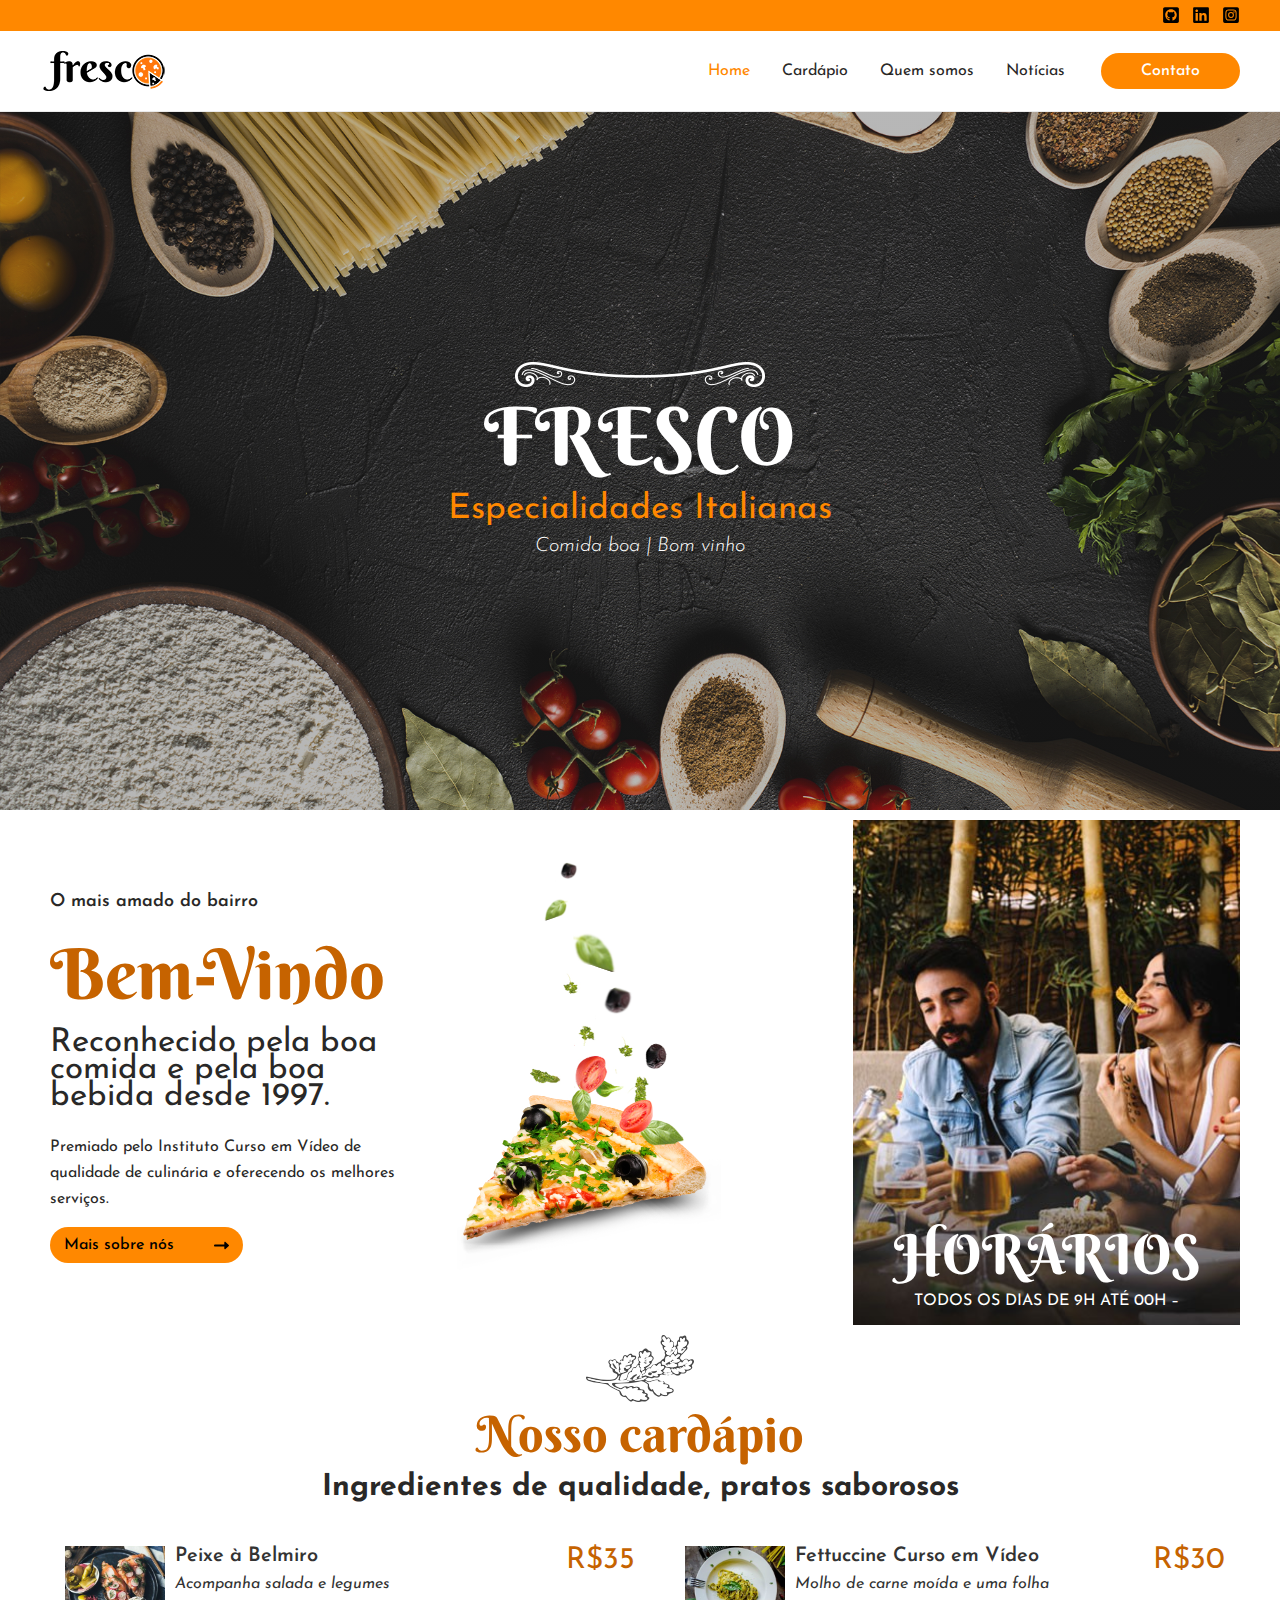
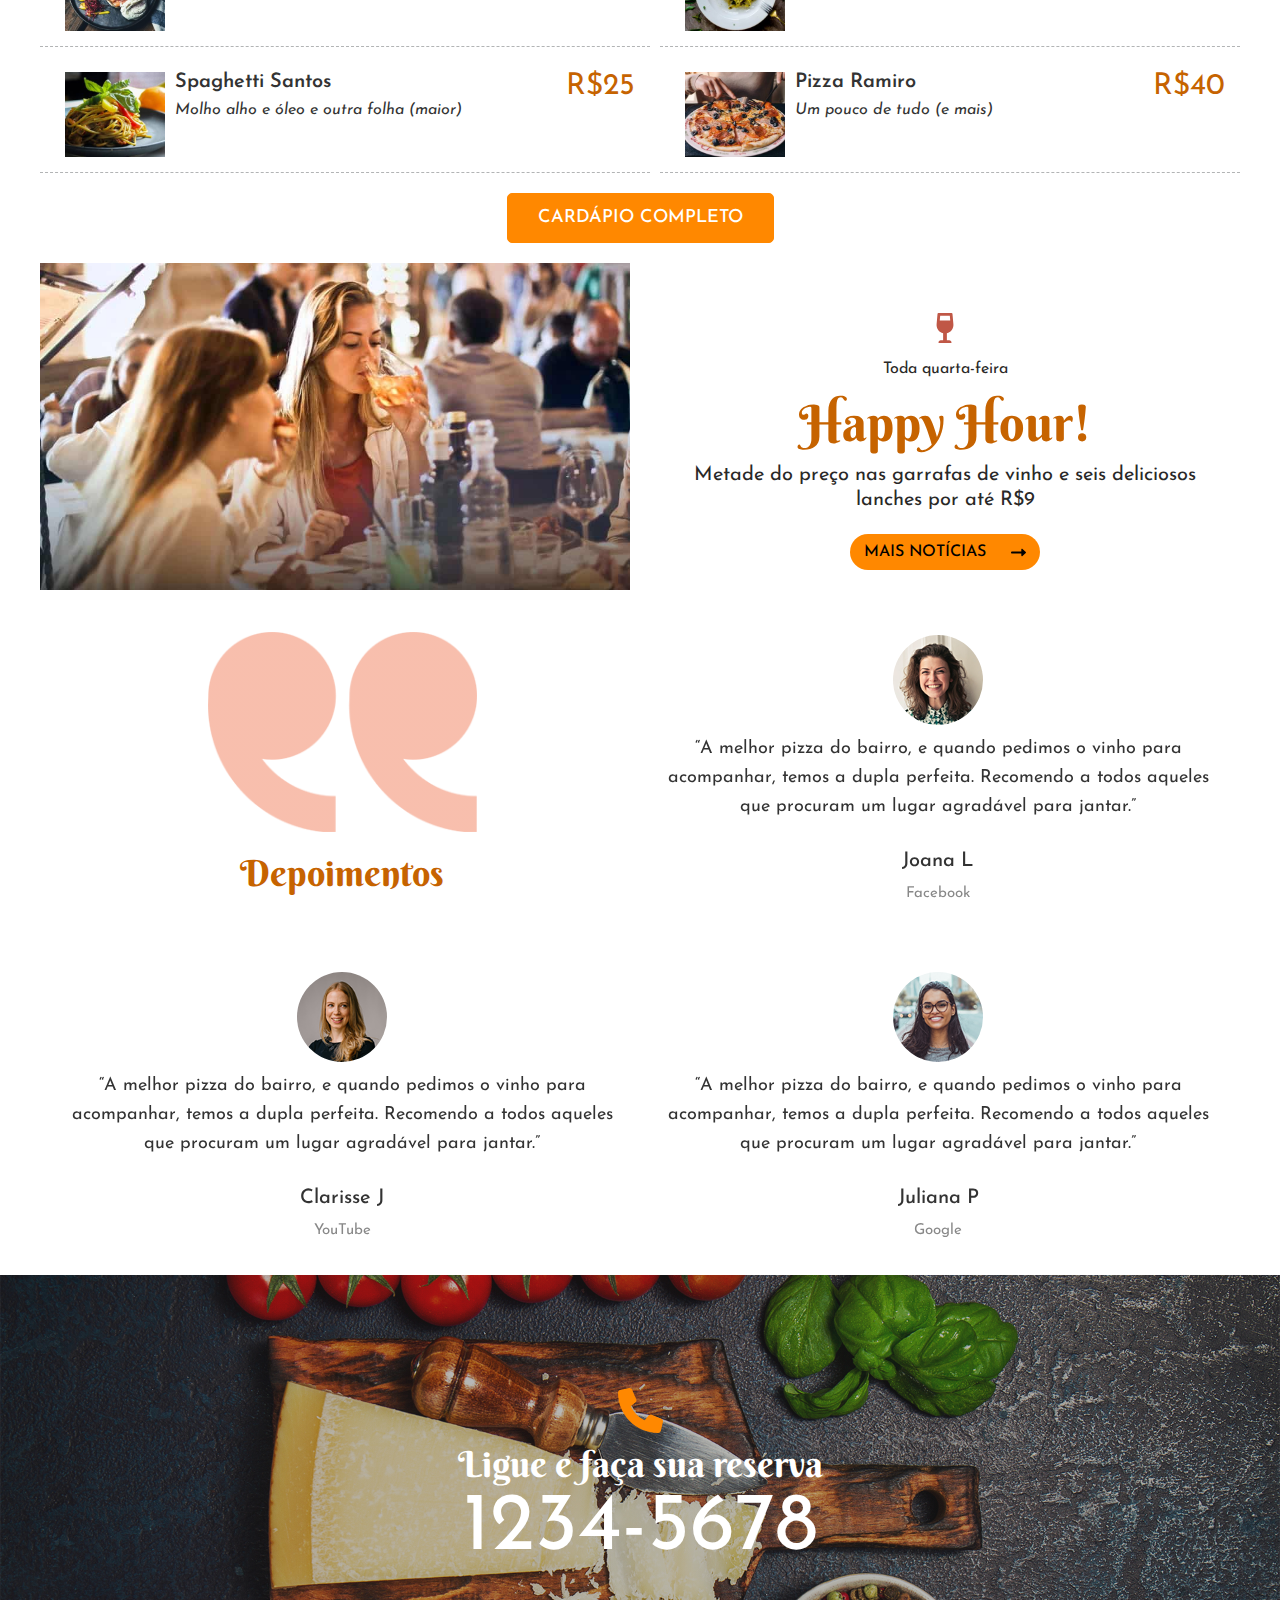
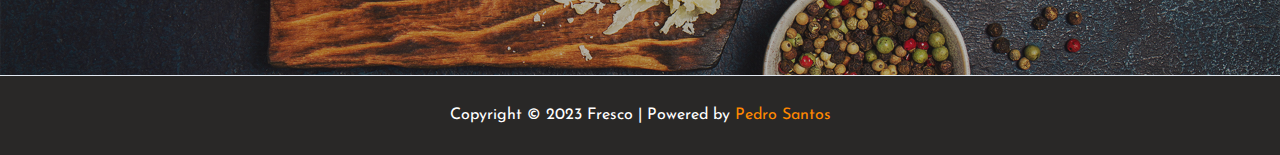
<file: index.html>
<!DOCTYPE html>
<html lang="pt-BR">
<head>
<meta charset="UTF-8">
<meta name="viewport" content="width=device-width, initial-scale=1">
	 <link rel="profile" href="https://gmpg.org/xfn/11"> 
	 <title>Fresco &#8211; Comida Italiana</title>
<meta name="robots" content="max-image-preview:large">
<link rel="dns-prefetch" href="//fonts.googleapis.com">
<link rel="alternate" type="application/rss+xml" title="Feed para Fresco &raquo;" href="./feed/index.html">
<link rel="alternate" type="application/rss+xml" title="Feed de comentários para Fresco &raquo;" href="./comments/feed/index.html">
<script>
window._wpemojiSettings = {"baseUrl":"https:\/\/s.w.org\/images\/core\/emoji\/14.0.0\/72x72\/","ext":".png","svgUrl":"https:\/\/s.w.org\/images\/core\/emoji\/14.0.0\/svg\/","svgExt":".svg","source":{"concatemoji":".\/\/wp-includes\/js\/wp-emoji-release.min.js?ver=6.2"}};
/*! This file is auto-generated */
!function(e,a,t){var n,r,o,i=a.createElement("canvas"),p=i.getContext&&i.getContext("2d");function s(e,t){p.clearRect(0,0,i.width,i.height),p.fillText(e,0,0);e=i.toDataURL();return p.clearRect(0,0,i.width,i.height),p.fillText(t,0,0),e===i.toDataURL()}function c(e){var t=a.createElement("script");t.src=e,t.defer=t.type="text/javascript",a.getElementsByTagName("head")[0].appendChild(t)}for(o=Array("flag","emoji"),t.supports={everything:!0,everythingExceptFlag:!0},r=0;r<o.length;r++)t.supports[o[r]]=function(e){if(p&&p.fillText)switch(p.textBaseline="top",p.font="600 32px Arial",e){case"flag":return s("🏳️‍⚧️","🏳️​⚧️")?!1:!s("🇺🇳","🇺​🇳")&&!s("🏴󠁧󠁢󠁥󠁮󠁧󠁿","🏴​󠁧​󠁢​󠁥​󠁮​󠁧​󠁿");case"emoji":return!s("🫱🏻‍🫲🏿","🫱🏻​🫲🏿")}return!1}(o[r]),t.supports.everything=t.supports.everything&&t.supports[o[r]],"flag"!==o[r]&&(t.supports.everythingExceptFlag=t.supports.everythingExceptFlag&&t.supports[o[r]]);t.supports.everythingExceptFlag=t.supports.everythingExceptFlag&&!t.supports.flag,t.DOMReady=!1,t.readyCallback=function(){t.DOMReady=!0},t.supports.everything||(n=function(){t.readyCallback()},a.addEventListener?(a.addEventListener("DOMContentLoaded",n,!1),e.addEventListener("load",n,!1)):(e.attachEvent("onload",n),a.attachEvent("onreadystatechange",function(){"complete"===a.readyState&&t.readyCallback()})),(e=t.source||{}).concatemoji?c(e.concatemoji):e.wpemoji&&e.twemoji&&(c(e.twemoji),c(e.wpemoji)))}(window,document,window._wpemojiSettings);
</script>
<style>img.wp-smiley,
img.emoji {
	display: inline !important;
	border: none !important;
	box-shadow: none !important;
	height: 1em !important;
	width: 1em !important;
	margin: 0 0.07em !important;
	vertical-align: -0.1em !important;
	background: none !important;
	padding: 0 !important;
}</style>
	<link rel="stylesheet" id="astra-theme-css-css" href="./wp-content/themes/astra/assets/css/minified/main.min.css?ver=4.1.4" media="all">
<style id="astra-theme-css-inline-css">:root{--ast-container-default-xlg-padding:3em;--ast-container-default-lg-padding:3em;--ast-container-default-slg-padding:2em;--ast-container-default-md-padding:3em;--ast-container-default-sm-padding:3em;--ast-container-default-xs-padding:2.4em;--ast-container-default-xxs-padding:1.8em;--ast-code-block-background:#ECEFF3;--ast-comment-inputs-background:#F9FAFB;}html{font-size:100%;}a{color:#ff8800;}a:hover,a:focus{color:#c66300;}body,button,input,select,textarea,.ast-button,.ast-custom-button{font-family:'Josefin Sans',sans-serif;font-weight:400;font-size:16px;font-size:1rem;line-height:1.6em;}blockquote{color:#000000;}h1,.entry-content h1,h2,.entry-content h2,h3,.entry-content h3,h4,.entry-content h4,h5,.entry-content h5,h6,.entry-content h6,.site-title,.site-title a{font-family:'Berkshire Swash',handwriting;font-weight:normal;}.site-title{font-size:26px;font-size:1.625rem;display:none;}.site-header .site-description{font-size:15px;font-size:0.9375rem;display:none;}.entry-title{font-size:26px;font-size:1.625rem;}h1,.entry-content h1{font-size:100px;font-size:6.25rem;font-weight:normal;font-family:'Berkshire Swash',handwriting;line-height:1.4em;}h2,.entry-content h2{font-size:50px;font-size:3.125rem;font-weight:normal;font-family:'Berkshire Swash',handwriting;line-height:1.25em;}h3,.entry-content h3{font-size:36px;font-size:2.25rem;font-weight:normal;font-family:'Berkshire Swash',handwriting;line-height:1.2em;}h4,.entry-content h4{font-size:28px;font-size:1.75rem;line-height:1.2em;font-weight:normal;font-family:'Berkshire Swash',handwriting;}h5,.entry-content h5{font-size:22px;font-size:1.375rem;line-height:1.2em;font-weight:normal;font-family:'Berkshire Swash',handwriting;}h6,.entry-content h6{font-size:18px;font-size:1.125rem;line-height:1.25em;font-weight:normal;font-family:'Berkshire Swash',handwriting;}::selection{background-color:#ff8800;color:#000000;}body,h1,.entry-title a,.entry-content h1,h2,.entry-content h2,h3,.entry-content h3,h4,.entry-content h4,h5,.entry-content h5,h6,.entry-content h6{color:#292827;}.tagcloud a:hover,.tagcloud a:focus,.tagcloud a.current-item{color:#000000;border-color:#ff8800;background-color:#ff8800;}input:focus,input[type="text"]:focus,input[type="email"]:focus,input[type="url"]:focus,input[type="password"]:focus,input[type="reset"]:focus,input[type="search"]:focus,textarea:focus{border-color:#ff8800;}input[type="radio"]:checked,input[type=reset],input[type="checkbox"]:checked,input[type="checkbox"]:hover:checked,input[type="checkbox"]:focus:checked,input[type=range]::-webkit-slider-thumb{border-color:#ff8800;background-color:#ff8800;box-shadow:none;}.site-footer a:hover + .post-count,.site-footer a:focus + .post-count{background:#ff8800;border-color:#ff8800;}.single .nav-links .nav-previous,.single .nav-links .nav-next{color:#ff8800;}.entry-meta,.entry-meta *{line-height:1.45;color:#ff8800;}.entry-meta a:hover,.entry-meta a:hover *,.entry-meta a:focus,.entry-meta a:focus *,.page-links > .page-link,.page-links .page-link:hover,.post-navigation a:hover{color:#c66300;}#cat option,.secondary .calendar_wrap thead a,.secondary .calendar_wrap thead a:visited{color:#ff8800;}.secondary .calendar_wrap #today,.ast-progress-val span{background:#ff8800;}.secondary a:hover + .post-count,.secondary a:focus + .post-count{background:#ff8800;border-color:#ff8800;}.calendar_wrap #today > a{color:#000000;}.page-links .page-link,.single .post-navigation a{color:#ff8800;}.ast-archive-title{color:var(--ast-global-color-2);}.widget-title{font-size:22px;font-size:1.375rem;color:var(--ast-global-color-2);}.ast-single-post .entry-content a,.ast-comment-content a:not(.ast-comment-edit-reply-wrap a){text-decoration:underline;}.ast-single-post .wp-block-button .wp-block-button__link,.ast-single-post .elementor-button-wrapper .elementor-button,.ast-single-post .entry-content .uagb-tab a,.ast-single-post .entry-content .uagb-ifb-cta a,.ast-single-post .entry-content .wp-block-uagb-buttons a,.ast-single-post .entry-content .uabb-module-content a,.ast-single-post .entry-content .uagb-post-grid a,.ast-single-post .entry-content .uagb-timeline a,.ast-single-post .entry-content .uagb-toc__wrap a,.ast-single-post .entry-content .uagb-taxomony-box a,.ast-single-post .entry-content .woocommerce a,.entry-content .wp-block-latest-posts > li > a,.ast-single-post .entry-content .wp-block-file__button{text-decoration:none;}a:focus-visible,.ast-menu-toggle:focus-visible,.site .skip-link:focus-visible,.wp-block-loginout input:focus-visible,.wp-block-search.wp-block-search__button-inside .wp-block-search__inside-wrapper,.ast-header-navigation-arrow:focus-visible{outline-style:dotted;outline-color:inherit;outline-width:thin;border-color:transparent;}input:focus,input[type="text"]:focus,input[type="email"]:focus,input[type="url"]:focus,input[type="password"]:focus,input[type="reset"]:focus,input[type="search"]:focus,textarea:focus,.wp-block-search__input:focus,[data-section="section-header-mobile-trigger"] .ast-button-wrap .ast-mobile-menu-trigger-minimal:focus,.ast-mobile-popup-drawer.active .menu-toggle-close:focus,.woocommerce-ordering select.orderby:focus,#ast-scroll-top:focus,.woocommerce a.add_to_cart_button:focus,.woocommerce .button.single_add_to_cart_button:focus{border-style:dotted;border-color:inherit;border-width:thin;outline-color:transparent;}.site-logo-img img{ transition:all 0.2s linear;}.ast-page-builder-template .hentry {margin: 0;}.ast-page-builder-template .site-content > .ast-container {max-width: 100%;padding: 0;}.ast-page-builder-template .site-content #primary {padding: 0;margin: 0;}.ast-page-builder-template .no-results {text-align: center;margin: 4em auto;}.ast-page-builder-template .ast-pagination {padding: 2em;}.ast-page-builder-template .entry-header.ast-no-title.ast-no-thumbnail {margin-top: 0;}.ast-page-builder-template .entry-header.ast-header-without-markup {margin-top: 0;margin-bottom: 0;}.ast-page-builder-template .entry-header.ast-no-title.ast-no-meta {margin-bottom: 0;}.ast-page-builder-template.single .post-navigation {padding-bottom: 2em;}.ast-page-builder-template.single-post .site-content > .ast-container {max-width: 100%;}.ast-page-builder-template .entry-header {margin-top: 2em;margin-left: auto;margin-right: auto;}.ast-page-builder-template .ast-archive-description {margin: 2em auto 0;padding-left: 20px;padding-right: 20px;}.ast-page-builder-template .ast-row {margin-left: 0;margin-right: 0;}.single.ast-page-builder-template .entry-header + .entry-content {margin-bottom: 2em;}@media(min-width: 921px) {.ast-page-builder-template.archive.ast-right-sidebar .ast-row article,.ast-page-builder-template.archive.ast-left-sidebar .ast-row article {padding-left: 0;padding-right: 0;}}@media (max-width:921px){#ast-desktop-header{display:none;}}@media (min-width:921px){#ast-mobile-header{display:none;}}.wp-block-buttons.aligncenter{justify-content:center;}@media (max-width:921px){.ast-theme-transparent-header #primary,.ast-theme-transparent-header #secondary{padding:0;}}@media (max-width:921px){.ast-plain-container.ast-no-sidebar #primary{padding:0;}}.ast-plain-container.ast-no-sidebar #primary{margin-top:0;margin-bottom:0;}.wp-block-button.is-style-outline .wp-block-button__link{border-color:#ff8800;}div.wp-block-button.is-style-outline > .wp-block-button__link:not(.has-text-color),div.wp-block-button.wp-block-button__link.is-style-outline:not(.has-text-color){color:#ff8800;}.wp-block-button.is-style-outline .wp-block-button__link:hover,div.wp-block-button.is-style-outline .wp-block-button__link:focus,div.wp-block-button.is-style-outline > .wp-block-button__link:not(.has-text-color):hover,div.wp-block-button.wp-block-button__link.is-style-outline:not(.has-text-color):hover{color:#ffffff;background-color:#c66300;border-color:#c66300;}.post-page-numbers.current .page-link,.ast-pagination .page-numbers.current{color:#000000;border-color:#ff8800;background-color:#ff8800;border-radius:2px;}h1.widget-title{font-weight:normal;}h2.widget-title{font-weight:normal;}h3.widget-title{font-weight:normal;}#page{display:flex;flex-direction:column;min-height:100vh;}.ast-404-layout-1 h1.page-title{color:var(--ast-global-color-2);}.single .post-navigation a{line-height:1em;height:inherit;}.error-404 .page-sub-title{font-size:1.5rem;font-weight:inherit;}.search .site-content .content-area .search-form{margin-bottom:0;}#page .site-content{flex-grow:1;}.widget{margin-bottom:3.5em;}#secondary li{line-height:1.5em;}#secondary .wp-block-group h2{margin-bottom:0.7em;}#secondary h2{font-size:1.7rem;}.ast-separate-container .ast-article-post,.ast-separate-container .ast-article-single,.ast-separate-container .ast-comment-list li.depth-1,.ast-separate-container .comment-respond{padding:3em;}.ast-separate-container .ast-comment-list li.depth-1,.hentry{margin-bottom:2em;}.ast-separate-container .ast-archive-description,.ast-separate-container .ast-author-box{background-color:var(--ast-global-color-5);border-bottom:1px solid var(--ast-border-color);}.ast-separate-container .comments-title{padding:2em 2em 0 2em;}.ast-page-builder-template .comment-form-textarea,.ast-comment-formwrap .ast-grid-common-col{padding:0;}.ast-comment-formwrap{padding:0 20px;display:inline-flex;column-gap:20px;}.archive.ast-page-builder-template .entry-header{margin-top:2em;}.ast-page-builder-template .ast-comment-formwrap{width:100%;}.entry-title{margin-bottom:0.5em;}.ast-archive-description p{font-size:inherit;font-weight:inherit;line-height:inherit;}@media (min-width:921px){.ast-left-sidebar.ast-page-builder-template #secondary,.archive.ast-right-sidebar.ast-page-builder-template .site-main{padding-left:20px;padding-right:20px;}}@media (max-width:544px){.ast-comment-formwrap.ast-row{column-gap:10px;display:inline-block;}#ast-commentform .ast-grid-common-col{position:relative;width:100%;}}@media (min-width:1201px){.ast-separate-container .ast-article-post,.ast-separate-container .ast-article-single,.ast-separate-container .ast-author-box,.ast-separate-container .ast-404-layout-1,.ast-separate-container .no-results{padding:3em;}}@media (max-width:921px){.ast-separate-container #primary,.ast-separate-container #secondary{padding:1.5em 0;}#primary,#secondary{padding:1.5em 0;margin:0;}.ast-left-sidebar #content > .ast-container{display:flex;flex-direction:column-reverse;width:100%;}}@media (min-width:922px){.ast-separate-container.ast-right-sidebar #primary,.ast-separate-container.ast-left-sidebar #primary{border:0;}.search-no-results.ast-separate-container #primary{margin-bottom:4em;}}.wp-block-button .wp-block-button__link{color:#000000;}.wp-block-button .wp-block-button__link:hover,.wp-block-button .wp-block-button__link:focus{color:#ffffff;background-color:#c66300;border-color:#c66300;}.elementor-widget-heading h1.elementor-heading-title{line-height:1.4em;}.elementor-widget-heading h2.elementor-heading-title{line-height:1.25em;}.elementor-widget-heading h3.elementor-heading-title{line-height:1.2em;}.elementor-widget-heading h4.elementor-heading-title{line-height:1.2em;}.elementor-widget-heading h5.elementor-heading-title{line-height:1.2em;}.elementor-widget-heading h6.elementor-heading-title{line-height:1.25em;}.wp-block-button .wp-block-button__link,.wp-block-search .wp-block-search__button,body .wp-block-file .wp-block-file__button{border-color:#ff8800;background-color:#ff8800;color:#000000;font-family:inherit;font-weight:500;line-height:1em;font-size:16px;font-size:1rem;padding-top:15px;padding-right:30px;padding-bottom:15px;padding-left:30px;}@media (max-width:921px){.wp-block-button .wp-block-button__link,.wp-block-search .wp-block-search__button,body .wp-block-file .wp-block-file__button{padding-top:14px;padding-right:28px;padding-bottom:14px;padding-left:28px;}}@media (max-width:544px){.wp-block-button .wp-block-button__link,.wp-block-search .wp-block-search__button,body .wp-block-file .wp-block-file__button{padding-top:12px;padding-right:24px;padding-bottom:12px;padding-left:24px;}}.menu-toggle,button,.ast-button,.ast-custom-button,.button,input#submit,input[type="button"],input[type="submit"],input[type="reset"],form[CLASS*="wp-block-search__"].wp-block-search .wp-block-search__inside-wrapper .wp-block-search__button,body .wp-block-file .wp-block-file__button,.search .search-submit,.woocommerce a.button,.woocommerce button.button,.woocommerce .woocommerce-message a.button,.woocommerce #respond input#submit.alt,.woocommerce input.button.alt,.woocommerce input.button,.woocommerce input.button:disabled,.woocommerce input.button:disabled[disabled],.woocommerce input.button:disabled:hover,.woocommerce input.button:disabled[disabled]:hover,.woocommerce #respond input#submit,.woocommerce button.button.alt.disabled,.wc-block-grid__products .wc-block-grid__product .wp-block-button__link,.wc-block-grid__product-onsale,[CLASS*="wc-block"] button,.woocommerce-js .astra-cart-drawer .astra-cart-drawer-content .woocommerce-mini-cart__buttons .button:not(.checkout):not(.ast-continue-shopping),.woocommerce-js .astra-cart-drawer .astra-cart-drawer-content .woocommerce-mini-cart__buttons a.checkout,.woocommerce button.button.alt.disabled.wc-variation-selection-needed{border-style:solid;border-top-width:0;border-right-width:0;border-left-width:0;border-bottom-width:0;color:#000000;border-color:#ff8800;background-color:#ff8800;padding-top:15px;padding-right:30px;padding-bottom:15px;padding-left:30px;font-family:inherit;font-weight:500;font-size:16px;font-size:1rem;line-height:1em;}button:focus,.menu-toggle:hover,button:hover,.ast-button:hover,.ast-custom-button:hover .button:hover,.ast-custom-button:hover ,input[type=reset]:hover,input[type=reset]:focus,input#submit:hover,input#submit:focus,input[type="button"]:hover,input[type="button"]:focus,input[type="submit"]:hover,input[type="submit"]:focus,form[CLASS*="wp-block-search__"].wp-block-search .wp-block-search__inside-wrapper .wp-block-search__button:hover,form[CLASS*="wp-block-search__"].wp-block-search .wp-block-search__inside-wrapper .wp-block-search__button:focus,body .wp-block-file .wp-block-file__button:hover,body .wp-block-file .wp-block-file__button:focus,.woocommerce a.button:hover,.woocommerce button.button:hover,.woocommerce .woocommerce-message a.button:hover,.woocommerce #respond input#submit:hover,.woocommerce #respond input#submit.alt:hover,.woocommerce input.button.alt:hover,.woocommerce input.button:hover,.woocommerce button.button.alt.disabled:hover,.wc-block-grid__products .wc-block-grid__product .wp-block-button__link:hover,[CLASS*="wc-block"] button:hover,.woocommerce-js .astra-cart-drawer .astra-cart-drawer-content .woocommerce-mini-cart__buttons .button:not(.checkout):not(.ast-continue-shopping):hover,.woocommerce-js .astra-cart-drawer .astra-cart-drawer-content .woocommerce-mini-cart__buttons a.checkout:hover,.woocommerce button.button.alt.disabled.wc-variation-selection-needed:hover{color:#ffffff;background-color:#c66300;border-color:#c66300;}form[CLASS*="wp-block-search__"].wp-block-search .wp-block-search__inside-wrapper .wp-block-search__button.has-icon{padding-top:calc(15px - 3px);padding-right:calc(30px - 3px);padding-bottom:calc(15px - 3px);padding-left:calc(30px - 3px);}@media (max-width:921px){.menu-toggle,button,.ast-button,.ast-custom-button,.button,input#submit,input[type="button"],input[type="submit"],input[type="reset"],form[CLASS*="wp-block-search__"].wp-block-search .wp-block-search__inside-wrapper .wp-block-search__button,body .wp-block-file .wp-block-file__button,.search .search-submit,.woocommerce a.button,.woocommerce button.button,.woocommerce .woocommerce-message a.button,.woocommerce #respond input#submit.alt,.woocommerce input.button.alt,.woocommerce input.button,.woocommerce input.button:disabled,.woocommerce input.button:disabled[disabled],.woocommerce input.button:disabled:hover,.woocommerce input.button:disabled[disabled]:hover,.woocommerce #respond input#submit,.woocommerce button.button.alt.disabled,.wc-block-grid__products .wc-block-grid__product .wp-block-button__link,.wc-block-grid__product-onsale,[CLASS*="wc-block"] button,.woocommerce-js .astra-cart-drawer .astra-cart-drawer-content .woocommerce-mini-cart__buttons .button:not(.checkout):not(.ast-continue-shopping),.woocommerce-js .astra-cart-drawer .astra-cart-drawer-content .woocommerce-mini-cart__buttons a.checkout,.woocommerce button.button.alt.disabled.wc-variation-selection-needed{padding-top:14px;padding-right:28px;padding-bottom:14px;padding-left:28px;}}@media (max-width:544px){.menu-toggle,button,.ast-button,.ast-custom-button,.button,input#submit,input[type="button"],input[type="submit"],input[type="reset"],form[CLASS*="wp-block-search__"].wp-block-search .wp-block-search__inside-wrapper .wp-block-search__button,body .wp-block-file .wp-block-file__button,.search .search-submit,.woocommerce a.button,.woocommerce button.button,.woocommerce .woocommerce-message a.button,.woocommerce #respond input#submit.alt,.woocommerce input.button.alt,.woocommerce input.button,.woocommerce input.button:disabled,.woocommerce input.button:disabled[disabled],.woocommerce input.button:disabled:hover,.woocommerce input.button:disabled[disabled]:hover,.woocommerce #respond input#submit,.woocommerce button.button.alt.disabled,.wc-block-grid__products .wc-block-grid__product .wp-block-button__link,.wc-block-grid__product-onsale,[CLASS*="wc-block"] button,.woocommerce-js .astra-cart-drawer .astra-cart-drawer-content .woocommerce-mini-cart__buttons .button:not(.checkout):not(.ast-continue-shopping),.woocommerce-js .astra-cart-drawer .astra-cart-drawer-content .woocommerce-mini-cart__buttons a.checkout,.woocommerce button.button.alt.disabled.wc-variation-selection-needed{padding-top:12px;padding-right:24px;padding-bottom:12px;padding-left:24px;}}@media (max-width:921px){.ast-mobile-header-stack .main-header-bar .ast-search-menu-icon{display:inline-block;}.ast-header-break-point.ast-header-custom-item-outside .ast-mobile-header-stack .main-header-bar .ast-search-icon{margin:0;}.ast-comment-avatar-wrap img{max-width:2.5em;}.ast-separate-container .ast-comment-list li.depth-1{padding:1.5em 2.14em;}.ast-separate-container .comment-respond{padding:2em 2.14em;}.ast-comment-meta{padding:0 1.8888em 1.3333em;}}@media (min-width:544px){.ast-container{max-width:100%;}}@media (max-width:544px){.ast-separate-container .ast-article-post,.ast-separate-container .ast-article-single,.ast-separate-container .comments-title,.ast-separate-container .ast-archive-description{padding:1.5em 1em;}.ast-separate-container #content .ast-container{padding-left:0.54em;padding-right:0.54em;}.ast-separate-container .ast-comment-list li.depth-1{padding:1.5em 1em;margin-bottom:1.5em;}.ast-separate-container .ast-comment-list .bypostauthor{padding:.5em;}.ast-search-menu-icon.ast-dropdown-active .search-field{width:170px;}}.ast-separate-container{background-color:var(--ast-global-color-4);;background-image:none;;}@media (max-width:921px){.site-title{display:none;}.site-header .site-description{display:none;}.entry-title{font-size:30px;}h1,.entry-content h1{font-size:30px;}h2,.entry-content h2{font-size:25px;}h3,.entry-content h3{font-size:20px;}}@media (max-width:544px){.site-title{display:none;}.site-header .site-description{display:none;}.entry-title{font-size:30px;}h1,.entry-content h1{font-size:30px;}h2,.entry-content h2{font-size:25px;}h3,.entry-content h3{font-size:20px;}}@media (max-width:921px){html{font-size:91.2%;}}@media (max-width:544px){html{font-size:91.2%;}}@media (min-width:922px){.ast-container{max-width:1240px;}}@media (min-width:922px){.site-content .ast-container{display:flex;}}@media (max-width:921px){.site-content .ast-container{flex-direction:column;}}@media (min-width:922px){.main-header-menu .sub-menu .menu-item.ast-left-align-sub-menu:hover > .sub-menu,.main-header-menu .sub-menu .menu-item.ast-left-align-sub-menu.focus > .sub-menu{margin-left:-0px;}}blockquote,cite {font-style: initial;}.wp-block-file {display: flex;align-items: center;flex-wrap: wrap;justify-content: space-between;}.wp-block-pullquote {border: none;}.wp-block-pullquote blockquote::before {content: "\201D";font-family: "Helvetica",sans-serif;display: flex;transform: rotate( 180deg );font-size: 6rem;font-style: normal;line-height: 1;font-weight: bold;align-items: center;justify-content: center;}.has-text-align-right > blockquote::before {justify-content: flex-start;}.has-text-align-left > blockquote::before {justify-content: flex-end;}figure.wp-block-pullquote.is-style-solid-color blockquote {max-width: 100%;text-align: inherit;}html body {--wp--custom--ast-default-block-top-padding: 3em;--wp--custom--ast-default-block-right-padding: 3em;--wp--custom--ast-default-block-bottom-padding: 3em;--wp--custom--ast-default-block-left-padding: 3em;--wp--custom--ast-container-width: 1200px;--wp--custom--ast-content-width-size: 1200px;--wp--custom--ast-wide-width-size: calc(1200px + var(--wp--custom--ast-default-block-left-padding) + var(--wp--custom--ast-default-block-right-padding));}.ast-narrow-container {--wp--custom--ast-content-width-size: 750px;--wp--custom--ast-wide-width-size: 750px;}@media(max-width: 921px) {html body {--wp--custom--ast-default-block-top-padding: 3em;--wp--custom--ast-default-block-right-padding: 2em;--wp--custom--ast-default-block-bottom-padding: 3em;--wp--custom--ast-default-block-left-padding: 2em;}}@media(max-width: 544px) {html body {--wp--custom--ast-default-block-top-padding: 3em;--wp--custom--ast-default-block-right-padding: 1.5em;--wp--custom--ast-default-block-bottom-padding: 3em;--wp--custom--ast-default-block-left-padding: 1.5em;}}.entry-content > .wp-block-group,.entry-content > .wp-block-cover,.entry-content > .wp-block-columns {padding-top: var(--wp--custom--ast-default-block-top-padding);padding-right: var(--wp--custom--ast-default-block-right-padding);padding-bottom: var(--wp--custom--ast-default-block-bottom-padding);padding-left: var(--wp--custom--ast-default-block-left-padding);}.ast-plain-container.ast-no-sidebar .entry-content > .alignfull,.ast-page-builder-template .ast-no-sidebar .entry-content > .alignfull {margin-left: calc( -50vw + 50%);margin-right: calc( -50vw + 50%);max-width: 100vw;width: 100vw;}.ast-plain-container.ast-no-sidebar .entry-content .alignfull .alignfull,.ast-page-builder-template.ast-no-sidebar .entry-content .alignfull .alignfull,.ast-plain-container.ast-no-sidebar .entry-content .alignfull .alignwide,.ast-page-builder-template.ast-no-sidebar .entry-content .alignfull .alignwide,.ast-plain-container.ast-no-sidebar .entry-content .alignwide .alignfull,.ast-page-builder-template.ast-no-sidebar .entry-content .alignwide .alignfull,.ast-plain-container.ast-no-sidebar .entry-content .alignwide .alignwide,.ast-page-builder-template.ast-no-sidebar .entry-content .alignwide .alignwide,.ast-plain-container.ast-no-sidebar .entry-content .wp-block-column .alignfull,.ast-page-builder-template.ast-no-sidebar .entry-content .wp-block-column .alignfull,.ast-plain-container.ast-no-sidebar .entry-content .wp-block-column .alignwide,.ast-page-builder-template.ast-no-sidebar .entry-content .wp-block-column .alignwide {margin-left: auto;margin-right: auto;width: 100%;}[ast-blocks-layout] .wp-block-separator:not(.is-style-dots) {height: 0;}[ast-blocks-layout] .wp-block-separator {margin: 20px auto;}[ast-blocks-layout] .wp-block-separator:not(.is-style-wide):not(.is-style-dots) {max-width: 100px;}[ast-blocks-layout] .wp-block-separator.has-background {padding: 0;}.entry-content[ast-blocks-layout] > * {max-width: var(--wp--custom--ast-content-width-size);margin-left: auto;margin-right: auto;}.entry-content[ast-blocks-layout] > .alignwide {max-width: var(--wp--custom--ast-wide-width-size);}.entry-content[ast-blocks-layout] .alignfull {max-width: none;}.entry-content .wp-block-columns {margin-bottom: 0;}blockquote {margin: 1.5em;border: none;}.wp-block-quote:not(.has-text-align-right):not(.has-text-align-center) {border-left: 5px solid rgba(0,0,0,0.05);}.has-text-align-right > blockquote,blockquote.has-text-align-right {border-right: 5px solid rgba(0,0,0,0.05);}.has-text-align-left > blockquote,blockquote.has-text-align-left {border-left: 5px solid rgba(0,0,0,0.05);}.wp-block-site-tagline,.wp-block-latest-posts .read-more {margin-top: 15px;}.wp-block-loginout p label {display: block;}.wp-block-loginout p:not(.login-remember):not(.login-submit) input {width: 100%;}.wp-block-loginout input:focus {border-color: transparent;}.wp-block-loginout input:focus {outline: thin dotted;}.entry-content .wp-block-media-text .wp-block-media-text__content {padding: 0 0 0 8%;}.entry-content .wp-block-media-text.has-media-on-the-right .wp-block-media-text__content {padding: 0 8% 0 0;}.entry-content .wp-block-media-text.has-background .wp-block-media-text__content {padding: 8%;}.entry-content .wp-block-cover:not([class*="background-color"]) .wp-block-cover__inner-container,.entry-content .wp-block-cover:not([class*="background-color"]) .wp-block-cover-image-text,.entry-content .wp-block-cover:not([class*="background-color"]) .wp-block-cover-text,.entry-content .wp-block-cover-image:not([class*="background-color"]) .wp-block-cover__inner-container,.entry-content .wp-block-cover-image:not([class*="background-color"]) .wp-block-cover-image-text,.entry-content .wp-block-cover-image:not([class*="background-color"]) .wp-block-cover-text {color: var(--ast-global-color-5);}.wp-block-loginout .login-remember input {width: 1.1rem;height: 1.1rem;margin: 0 5px 4px 0;vertical-align: middle;}.wp-block-latest-posts > li > *:first-child,.wp-block-latest-posts:not(.is-grid) > li:first-child {margin-top: 0;}.wp-block-search__inside-wrapper .wp-block-search__input {padding: 0 10px;color: var(--ast-global-color-3);background: var(--ast-global-color-5);border-color: var(--ast-border-color);}.wp-block-latest-posts .read-more {margin-bottom: 1.5em;}.wp-block-search__no-button .wp-block-search__inside-wrapper .wp-block-search__input {padding-top: 5px;padding-bottom: 5px;}.wp-block-latest-posts .wp-block-latest-posts__post-date,.wp-block-latest-posts .wp-block-latest-posts__post-author {font-size: 1rem;}.wp-block-latest-posts > li > *,.wp-block-latest-posts:not(.is-grid) > li {margin-top: 12px;margin-bottom: 12px;}.ast-page-builder-template .entry-content[ast-blocks-layout] > *,.ast-page-builder-template .entry-content[ast-blocks-layout] > .alignfull > * {max-width: none;}.ast-page-builder-template .entry-content[ast-blocks-layout] > .alignwide > * {max-width: var(--wp--custom--ast-wide-width-size);}.ast-page-builder-template .entry-content[ast-blocks-layout] > .inherit-container-width > *,.ast-page-builder-template .entry-content[ast-blocks-layout] > * > *,.entry-content[ast-blocks-layout] > .wp-block-cover .wp-block-cover__inner-container {max-width: var(--wp--custom--ast-content-width-size);margin-left: auto;margin-right: auto;}.entry-content[ast-blocks-layout] .wp-block-cover:not(.alignleft):not(.alignright) {width: auto;}@media(max-width: 1200px) {.ast-separate-container .entry-content > .alignfull,.ast-separate-container .entry-content[ast-blocks-layout] > .alignwide,.ast-plain-container .entry-content[ast-blocks-layout] > .alignwide,.ast-plain-container .entry-content .alignfull {margin-left: calc(-1 * min(var(--ast-container-default-xlg-padding),20px)) ;margin-right: calc(-1 * min(var(--ast-container-default-xlg-padding),20px));}}@media(min-width: 1201px) {.ast-separate-container .entry-content > .alignfull {margin-left: calc(-1 * var(--ast-container-default-xlg-padding) );margin-right: calc(-1 * var(--ast-container-default-xlg-padding) );}.ast-separate-container .entry-content[ast-blocks-layout] > .alignwide,.ast-plain-container .entry-content[ast-blocks-layout] > .alignwide {margin-left: calc(-1 * var(--wp--custom--ast-default-block-left-padding) );margin-right: calc(-1 * var(--wp--custom--ast-default-block-right-padding) );}}@media(min-width: 921px) {.ast-separate-container .entry-content .wp-block-group.alignwide:not(.inherit-container-width) > :where(:not(.alignleft):not(.alignright)),.ast-plain-container .entry-content .wp-block-group.alignwide:not(.inherit-container-width) > :where(:not(.alignleft):not(.alignright)) {max-width: calc( var(--wp--custom--ast-content-width-size) + 80px );}.ast-plain-container.ast-right-sidebar .entry-content[ast-blocks-layout] .alignfull,.ast-plain-container.ast-left-sidebar .entry-content[ast-blocks-layout] .alignfull {margin-left: -60px;margin-right: -60px;}}@media(min-width: 544px) {.entry-content > .alignleft {margin-right: 20px;}.entry-content > .alignright {margin-left: 20px;}}@media (max-width:544px){.wp-block-columns .wp-block-column:not(:last-child){margin-bottom:20px;}.wp-block-latest-posts{margin:0;}}@media( max-width: 600px ) {.entry-content .wp-block-media-text .wp-block-media-text__content,.entry-content .wp-block-media-text.has-media-on-the-right .wp-block-media-text__content {padding: 8% 0 0;}.entry-content .wp-block-media-text.has-background .wp-block-media-text__content {padding: 8%;}}.ast-separate-container .entry-content .uagb-is-root-container {padding-left: 0;}.ast-page-builder-template .entry-header {padding-left: 0;}@media(min-width: 1201px) {.ast-separate-container .entry-content > .uagb-is-root-container {margin-left: 0;margin-right: 0;}}.ast-narrow-container .site-content .wp-block-uagb-image--align-full .wp-block-uagb-image__figure {max-width: 100%;margin-left: auto;margin-right: auto;}.entry-content ul,.entry-content ol {padding: revert;margin: revert;}:root .has-ast-global-color-0-color{color:var(--ast-global-color-0);}:root .has-ast-global-color-0-background-color{background-color:var(--ast-global-color-0);}:root .wp-block-button .has-ast-global-color-0-color{color:var(--ast-global-color-0);}:root .wp-block-button .has-ast-global-color-0-background-color{background-color:var(--ast-global-color-0);}:root .has-ast-global-color-1-color{color:var(--ast-global-color-1);}:root .has-ast-global-color-1-background-color{background-color:var(--ast-global-color-1);}:root .wp-block-button .has-ast-global-color-1-color{color:var(--ast-global-color-1);}:root .wp-block-button .has-ast-global-color-1-background-color{background-color:var(--ast-global-color-1);}:root .has-ast-global-color-2-color{color:var(--ast-global-color-2);}:root .has-ast-global-color-2-background-color{background-color:var(--ast-global-color-2);}:root .wp-block-button .has-ast-global-color-2-color{color:var(--ast-global-color-2);}:root .wp-block-button .has-ast-global-color-2-background-color{background-color:var(--ast-global-color-2);}:root .has-ast-global-color-3-color{color:var(--ast-global-color-3);}:root .has-ast-global-color-3-background-color{background-color:var(--ast-global-color-3);}:root .wp-block-button .has-ast-global-color-3-color{color:var(--ast-global-color-3);}:root .wp-block-button .has-ast-global-color-3-background-color{background-color:var(--ast-global-color-3);}:root .has-ast-global-color-4-color{color:var(--ast-global-color-4);}:root .has-ast-global-color-4-background-color{background-color:var(--ast-global-color-4);}:root .wp-block-button .has-ast-global-color-4-color{color:var(--ast-global-color-4);}:root .wp-block-button .has-ast-global-color-4-background-color{background-color:var(--ast-global-color-4);}:root .has-ast-global-color-5-color{color:var(--ast-global-color-5);}:root .has-ast-global-color-5-background-color{background-color:var(--ast-global-color-5);}:root .wp-block-button .has-ast-global-color-5-color{color:var(--ast-global-color-5);}:root .wp-block-button .has-ast-global-color-5-background-color{background-color:var(--ast-global-color-5);}:root .has-ast-global-color-6-color{color:var(--ast-global-color-6);}:root .has-ast-global-color-6-background-color{background-color:var(--ast-global-color-6);}:root .wp-block-button .has-ast-global-color-6-color{color:var(--ast-global-color-6);}:root .wp-block-button .has-ast-global-color-6-background-color{background-color:var(--ast-global-color-6);}:root .has-ast-global-color-7-color{color:var(--ast-global-color-7);}:root .has-ast-global-color-7-background-color{background-color:var(--ast-global-color-7);}:root .wp-block-button .has-ast-global-color-7-color{color:var(--ast-global-color-7);}:root .wp-block-button .has-ast-global-color-7-background-color{background-color:var(--ast-global-color-7);}:root .has-ast-global-color-8-color{color:var(--ast-global-color-8);}:root .has-ast-global-color-8-background-color{background-color:var(--ast-global-color-8);}:root .wp-block-button .has-ast-global-color-8-color{color:var(--ast-global-color-8);}:root .wp-block-button .has-ast-global-color-8-background-color{background-color:var(--ast-global-color-8);}:root{--ast-global-color-0:#046bd2;--ast-global-color-1:#045cb4;--ast-global-color-2:#1e293b;--ast-global-color-3:#334155;--ast-global-color-4:#f9fafb;--ast-global-color-5:#FFFFFF;--ast-global-color-6:#e2e8f0;--ast-global-color-7:#cbd5e1;--ast-global-color-8:#94a3b8;}:root {--ast-border-color : var(--ast-global-color-6);}.ast-single-entry-banner {-js-display: flex;display: flex;flex-direction: column;justify-content: center;text-align: center;position: relative;background: #eeeeee;}.ast-single-entry-banner[data-banner-layout="layout-1"] {max-width: 1200px;background: inherit;padding: 20px 0;}.ast-single-entry-banner[data-banner-width-type="custom"] {margin: 0 auto;width: 100%;}.ast-single-entry-banner + .site-content .entry-header {margin-bottom: 0;}header.entry-header .entry-title{font-weight:600;font-size:32px;font-size:2rem;}header.entry-header > *:not(:last-child){margin-bottom:10px;}.ast-archive-entry-banner {-js-display: flex;display: flex;flex-direction: column;justify-content: center;text-align: center;position: relative;background: #eeeeee;}.ast-archive-entry-banner[data-banner-width-type="custom"] {margin: 0 auto;width: 100%;}.ast-archive-entry-banner[data-banner-layout="layout-1"] {background: inherit;padding: 20px 0;text-align: left;}body.archive .ast-archive-description{max-width:1200px;width:100%;text-align:left;padding-top:3em;padding-right:3em;padding-bottom:3em;padding-left:3em;}body.archive .ast-archive-description .ast-archive-title,body.archive .ast-archive-description .ast-archive-title *{font-weight:600;font-size:32px;font-size:2rem;}body.archive .ast-archive-description > *:not(:last-child){margin-bottom:10px;}@media (max-width:921px){body.archive .ast-archive-description{text-align:left;}}@media (max-width:544px){body.archive .ast-archive-description{text-align:left;}}.ast-breadcrumbs .trail-browse,.ast-breadcrumbs .trail-items,.ast-breadcrumbs .trail-items li{display:inline-block;margin:0;padding:0;border:none;background:inherit;text-indent:0;text-decoration:none;}.ast-breadcrumbs .trail-browse{font-size:inherit;font-style:inherit;font-weight:inherit;color:inherit;}.ast-breadcrumbs .trail-items{list-style:none;}.trail-items li::after{padding:0 0.3em;content:"\00bb";}.trail-items li:last-of-type::after{display:none;}h1,.entry-content h1,h2,.entry-content h2,h3,.entry-content h3,h4,.entry-content h4,h5,.entry-content h5,h6,.entry-content h6{color:var(--ast-global-color-2);}.entry-title a{color:var(--ast-global-color-2);}@media (max-width:921px){.ast-builder-grid-row-container.ast-builder-grid-row-tablet-3-firstrow .ast-builder-grid-row > *:first-child,.ast-builder-grid-row-container.ast-builder-grid-row-tablet-3-lastrow .ast-builder-grid-row > *:last-child{grid-column:1 / -1;}}@media (max-width:544px){.ast-builder-grid-row-container.ast-builder-grid-row-mobile-3-firstrow .ast-builder-grid-row > *:first-child,.ast-builder-grid-row-container.ast-builder-grid-row-mobile-3-lastrow .ast-builder-grid-row > *:last-child{grid-column:1 / -1;}}.ast-builder-layout-element[data-section="title_tagline"]{display:flex;}@media (max-width:921px){.ast-header-break-point .ast-builder-layout-element[data-section="title_tagline"]{display:flex;}}@media (max-width:544px){.ast-header-break-point .ast-builder-layout-element[data-section="title_tagline"]{display:flex;}}[data-section*="section-hb-button-"] .menu-link{display:none;}.ast-header-button-1 .ast-custom-button{color:#ffffff;background:#ff8800;border-top-left-radius:30px;border-top-right-radius:30px;border-bottom-right-radius:30px;border-bottom-left-radius:30px;}.ast-header-button-1 .ast-custom-button:hover{background:#c66300;}.ast-header-button-1[data-section*="section-hb-button-"] .ast-builder-button-wrap .ast-custom-button{padding-top:10px;padding-bottom:10px;padding-left:40px;padding-right:40px;}.ast-header-button-1[data-section="section-hb-button-1"]{display:flex;}@media (max-width:921px){.ast-header-break-point .ast-header-button-1[data-section="section-hb-button-1"]{display:flex;}}@media (max-width:544px){.ast-header-break-point .ast-header-button-1[data-section="section-hb-button-1"]{display:flex;}}.ast-builder-menu-1{font-family:inherit;font-weight:inherit;}.ast-builder-menu-1 .menu-item > .menu-link{color:#292827;}.ast-builder-menu-1 .menu-item > .ast-menu-toggle{color:#292827;}.ast-builder-menu-1 .menu-item:hover > .menu-link,.ast-builder-menu-1 .inline-on-mobile .menu-item:hover > .ast-menu-toggle{color:#c66300;}.ast-builder-menu-1 .menu-item:hover > .ast-menu-toggle{color:#c66300;}.ast-builder-menu-1 .menu-item.current-menu-item > .menu-link,.ast-builder-menu-1 .inline-on-mobile .menu-item.current-menu-item > .ast-menu-toggle,.ast-builder-menu-1 .current-menu-ancestor > .menu-link{color:#ff8800;}.ast-builder-menu-1 .menu-item.current-menu-item > .ast-menu-toggle{color:#ff8800;}.ast-builder-menu-1 .sub-menu,.ast-builder-menu-1 .inline-on-mobile .sub-menu{border-top-width:2px;border-bottom-width:0px;border-right-width:0px;border-left-width:0px;border-color:#ff8800;border-style:solid;}.ast-builder-menu-1 .main-header-menu > .menu-item > .sub-menu,.ast-builder-menu-1 .main-header-menu > .menu-item > .astra-full-megamenu-wrapper{margin-top:0px;}.ast-desktop .ast-builder-menu-1 .main-header-menu > .menu-item > .sub-menu:before,.ast-desktop .ast-builder-menu-1 .main-header-menu > .menu-item > .astra-full-megamenu-wrapper:before{height:calc( 0px + 5px );}.ast-desktop .ast-builder-menu-1 .menu-item .sub-menu .menu-link{border-style:none;}@media (max-width:921px){.ast-header-break-point .ast-builder-menu-1 .menu-item.menu-item-has-children > .ast-menu-toggle{top:0;}.ast-builder-menu-1 .menu-item-has-children > .menu-link:after{content:unset;}.ast-builder-menu-1 .main-header-menu > .menu-item > .sub-menu,.ast-builder-menu-1 .main-header-menu > .menu-item > .astra-full-megamenu-wrapper{margin-top:0;}}@media (max-width:544px){.ast-header-break-point .ast-builder-menu-1 .menu-item.menu-item-has-children > .ast-menu-toggle{top:0;}.ast-builder-menu-1 .main-header-menu > .menu-item > .sub-menu,.ast-builder-menu-1 .main-header-menu > .menu-item > .astra-full-megamenu-wrapper{margin-top:0;}}.ast-builder-menu-1{display:flex;}@media (max-width:921px){.ast-header-break-point .ast-builder-menu-1{display:flex;}}@media (max-width:544px){.ast-header-break-point .ast-builder-menu-1{display:flex;}}.ast-builder-social-element:hover {color: #0274be;}.ast-social-stack-desktop .ast-builder-social-element,.ast-social-stack-tablet .ast-builder-social-element,.ast-social-stack-mobile .ast-builder-social-element {margin-top: 6px;margin-bottom: 6px;}.ast-social-color-type-official .ast-builder-social-element,.ast-social-color-type-official .social-item-label {color: var(--color);background-color: var(--background-color);}.header-social-inner-wrap.ast-social-color-type-official .ast-builder-social-element svg,.footer-social-inner-wrap.ast-social-color-type-official .ast-builder-social-element svg {fill: currentColor;}.social-show-label-true .ast-builder-social-element {width: auto;padding: 0 0.4em;}[data-section^="section-fb-social-icons-"] .footer-social-inner-wrap {text-align: center;}.ast-footer-social-wrap {width: 100%;}.ast-footer-social-wrap .ast-builder-social-element:first-child {margin-left: 0;}.ast-footer-social-wrap .ast-builder-social-element:last-child {margin-right: 0;}.ast-header-social-wrap .ast-builder-social-element:first-child {margin-left: 0;}.ast-header-social-wrap .ast-builder-social-element:last-child {margin-right: 0;}.ast-builder-social-element {line-height: 1;color: #3a3a3a;background: transparent;vertical-align: middle;transition: all 0.01s;margin-left: 6px;margin-right: 6px;justify-content: center;align-items: center;}.ast-builder-social-element {line-height: 1;color: #3a3a3a;background: transparent;vertical-align: middle;transition: all 0.01s;margin-left: 6px;margin-right: 6px;justify-content: center;align-items: center;}.ast-builder-social-element .social-item-label {padding-left: 6px;}.ast-header-social-1-wrap .ast-builder-social-element svg{width:18px;height:18px;}.ast-header-social-1-wrap .ast-social-color-type-custom svg{fill:#000000;}.ast-header-social-1-wrap .ast-social-color-type-custom .social-item-label{color:#000000;}.ast-builder-layout-element[data-section="section-hb-social-icons-1"]{display:flex;}@media (max-width:921px){.ast-header-break-point .ast-builder-layout-element[data-section="section-hb-social-icons-1"]{display:flex;}}@media (max-width:544px){.ast-header-break-point .ast-builder-layout-element[data-section="section-hb-social-icons-1"]{display:flex;}}.site-below-footer-wrap{padding-top:20px;padding-bottom:20px;}.site-below-footer-wrap[data-section="section-below-footer-builder"]{background-color:#292827;;background-image:none;;min-height:80px;border-style:solid;border-width:0px;border-top-width:1px;border-top-color:var(--ast-global-color-6);}.site-below-footer-wrap[data-section="section-below-footer-builder"] .ast-builder-grid-row{max-width:100%;padding-left:35px;padding-right:35px;}.site-below-footer-wrap[data-section="section-below-footer-builder"] .ast-builder-grid-row,.site-below-footer-wrap[data-section="section-below-footer-builder"] .site-footer-section{align-items:flex-start;}.site-below-footer-wrap[data-section="section-below-footer-builder"].ast-footer-row-inline .site-footer-section{display:flex;margin-bottom:0;}.ast-builder-grid-row-full .ast-builder-grid-row{grid-template-columns:1fr;}@media (max-width:921px){.site-below-footer-wrap[data-section="section-below-footer-builder"].ast-footer-row-tablet-inline .site-footer-section{display:flex;margin-bottom:0;}.site-below-footer-wrap[data-section="section-below-footer-builder"].ast-footer-row-tablet-stack .site-footer-section{display:block;margin-bottom:10px;}.ast-builder-grid-row-container.ast-builder-grid-row-tablet-full .ast-builder-grid-row{grid-template-columns:1fr;}}@media (max-width:544px){.site-below-footer-wrap[data-section="section-below-footer-builder"].ast-footer-row-mobile-inline .site-footer-section{display:flex;margin-bottom:0;}.site-below-footer-wrap[data-section="section-below-footer-builder"].ast-footer-row-mobile-stack .site-footer-section{display:block;margin-bottom:10px;}.ast-builder-grid-row-container.ast-builder-grid-row-mobile-full .ast-builder-grid-row{grid-template-columns:1fr;}}.site-below-footer-wrap[data-section="section-below-footer-builder"]{padding-top:0px;padding-bottom:0px;padding-left:0px;padding-right:0px;margin-top:0px;margin-bottom:0px;margin-left:0px;margin-right:0px;}.site-below-footer-wrap[data-section="section-below-footer-builder"]{display:grid;}@media (max-width:921px){.ast-header-break-point .site-below-footer-wrap[data-section="section-below-footer-builder"]{display:grid;}}@media (max-width:544px){.ast-header-break-point .site-below-footer-wrap[data-section="section-below-footer-builder"]{display:grid;}}.ast-footer-copyright{text-align:center;}.ast-footer-copyright {color:#ffffff;margin-top:0px;margin-bottom:0px;margin-left:0px;margin-right:0px;}@media (max-width:921px){.ast-footer-copyright{text-align:center;}}@media (max-width:544px){.ast-footer-copyright{text-align:center;}}.ast-footer-copyright {font-size:16px;font-size:1rem;}.ast-footer-copyright.ast-builder-layout-element{display:flex;}@media (max-width:921px){.ast-header-break-point .ast-footer-copyright.ast-builder-layout-element{display:flex;}}@media (max-width:544px){.ast-header-break-point .ast-footer-copyright.ast-builder-layout-element{display:flex;}}.ast-hfb-header .site-footer{padding-top:0px;padding-bottom:0px;padding-left:0px;padding-right:0px;margin-top:0px;margin-bottom:0px;margin-left:0px;margin-right:0px;}.site-primary-footer-wrap{padding-top:45px;padding-bottom:45px;}.site-primary-footer-wrap[data-section="section-primary-footer-builder"]{background-color:rgba(250,250,250,0);;background-image:none;;border-style:solid;border-width:0px;border-top-width:1px;border-top-color:rgba(230,230,230,0);}.site-primary-footer-wrap[data-section="section-primary-footer-builder"] .ast-builder-grid-row{max-width:100%;padding-left:35px;padding-right:35px;}.site-primary-footer-wrap[data-section="section-primary-footer-builder"] .ast-builder-grid-row,.site-primary-footer-wrap[data-section="section-primary-footer-builder"] .site-footer-section{align-items:flex-start;}.site-primary-footer-wrap[data-section="section-primary-footer-builder"].ast-footer-row-inline .site-footer-section{display:flex;margin-bottom:0;}.ast-builder-grid-row-full .ast-builder-grid-row{grid-template-columns:1fr;}@media (max-width:921px){.site-primary-footer-wrap[data-section="section-primary-footer-builder"].ast-footer-row-tablet-inline .site-footer-section{display:flex;margin-bottom:0;}.site-primary-footer-wrap[data-section="section-primary-footer-builder"].ast-footer-row-tablet-stack .site-footer-section{display:block;margin-bottom:10px;}.ast-builder-grid-row-container.ast-builder-grid-row-tablet-full .ast-builder-grid-row{grid-template-columns:1fr;}}@media (max-width:544px){.site-primary-footer-wrap[data-section="section-primary-footer-builder"].ast-footer-row-mobile-inline .site-footer-section{display:flex;margin-bottom:0;}.site-primary-footer-wrap[data-section="section-primary-footer-builder"].ast-footer-row-mobile-stack .site-footer-section{display:block;margin-bottom:10px;}.ast-builder-grid-row-container.ast-builder-grid-row-mobile-full .ast-builder-grid-row{grid-template-columns:1fr;}}.site-primary-footer-wrap[data-section="section-primary-footer-builder"]{padding-top:0px;padding-bottom:0px;padding-left:0px;padding-right:0px;margin-top:0px;margin-bottom:0px;margin-left:0px;margin-right:0px;}@media (max-width:921px){.site-primary-footer-wrap[data-section="section-primary-footer-builder"]{padding-top:0px;padding-bottom:0px;padding-left:0px;padding-right:0px;margin-top:0px;margin-bottom:0px;margin-left:0px;margin-right:0px;}}@media (max-width:544px){.site-primary-footer-wrap[data-section="section-primary-footer-builder"]{padding-top:0px;padding-bottom:0px;padding-left:0px;padding-right:0px;margin-top:0px;margin-bottom:0px;margin-left:0px;margin-right:0px;}}.site-primary-footer-wrap[data-section="section-primary-footer-builder"]{display:grid;}@media (max-width:921px){.ast-header-break-point .site-primary-footer-wrap[data-section="section-primary-footer-builder"]{display:grid;}}@media (max-width:544px){.ast-header-break-point .site-primary-footer-wrap[data-section="section-primary-footer-builder"]{display:grid;}}.footer-widget-area[data-section="sidebar-widgets-footer-widget-1"].footer-widget-area-inner{text-align:center;}.footer-widget-area.widget-area.site-footer-focus-item{width:auto;}.footer-widget-area[data-section="sidebar-widgets-footer-widget-1"]{display:block;}@media (max-width:921px){.ast-header-break-point .footer-widget-area[data-section="sidebar-widgets-footer-widget-1"]{display:block;}}@media (max-width:544px){.ast-header-break-point .footer-widget-area[data-section="sidebar-widgets-footer-widget-1"]{display:block;}}.ast-header-break-point .main-header-bar{border-bottom-width:1px;}@media (min-width:922px){.main-header-bar{border-bottom-width:1px;}}.main-header-menu .menu-item, #astra-footer-menu .menu-item, .main-header-bar .ast-masthead-custom-menu-items{-js-display:flex;display:flex;-webkit-box-pack:center;-webkit-justify-content:center;-moz-box-pack:center;-ms-flex-pack:center;justify-content:center;-webkit-box-orient:vertical;-webkit-box-direction:normal;-webkit-flex-direction:column;-moz-box-orient:vertical;-moz-box-direction:normal;-ms-flex-direction:column;flex-direction:column;}.main-header-menu > .menu-item > .menu-link, #astra-footer-menu > .menu-item > .menu-link{height:100%;-webkit-box-align:center;-webkit-align-items:center;-moz-box-align:center;-ms-flex-align:center;align-items:center;-js-display:flex;display:flex;}.ast-header-break-point .main-navigation ul .menu-item .menu-link .icon-arrow:first-of-type svg{top:.2em;margin-top:0px;margin-left:0px;width:.65em;transform:translate(0, -2px) rotateZ(270deg);}.ast-mobile-popup-content .ast-submenu-expanded > .ast-menu-toggle{transform:rotateX(180deg);overflow-y:auto;}.ast-separate-container .blog-layout-1, .ast-separate-container .blog-layout-2, .ast-separate-container .blog-layout-3{background-color:transparent;background-image:none;}.ast-separate-container .ast-article-post{background-color:var(--ast-global-color-5);;background-image:none;;}@media (max-width:921px){.ast-separate-container .ast-article-post{background-color:var(--ast-global-color-5);;background-image:none;;}}@media (max-width:544px){.ast-separate-container .ast-article-post{background-color:var(--ast-global-color-5);;background-image:none;;}}.ast-separate-container .ast-article-single:not(.ast-related-post), .ast-separate-container .comments-area .comment-respond,.ast-separate-container .comments-area .ast-comment-list li, .ast-separate-container .ast-woocommerce-container, .ast-separate-container .error-404, .ast-separate-container .no-results, .single.ast-separate-container .site-main .ast-author-meta, .ast-separate-container .related-posts-title-wrapper, .ast-separate-container.ast-two-container #secondary .widget,.ast-separate-container .comments-count-wrapper, .ast-box-layout.ast-plain-container .site-content,.ast-padded-layout.ast-plain-container .site-content, .ast-separate-container .comments-area .comments-title, .ast-narrow-container .site-content{background-color:var(--ast-global-color-5);;background-image:none;;}@media (max-width:921px){.ast-separate-container .ast-article-single:not(.ast-related-post), .ast-separate-container .comments-area .comment-respond,.ast-separate-container .comments-area .ast-comment-list li, .ast-separate-container .ast-woocommerce-container, .ast-separate-container .error-404, .ast-separate-container .no-results, .single.ast-separate-container .site-main .ast-author-meta, .ast-separate-container .related-posts-title-wrapper, .ast-separate-container.ast-two-container #secondary .widget,.ast-separate-container .comments-count-wrapper, .ast-box-layout.ast-plain-container .site-content,.ast-padded-layout.ast-plain-container .site-content, .ast-separate-container .comments-area .comments-title, .ast-narrow-container .site-content{background-color:var(--ast-global-color-5);;background-image:none;;}}@media (max-width:544px){.ast-separate-container .ast-article-single:not(.ast-related-post), .ast-separate-container .comments-area .comment-respond,.ast-separate-container .comments-area .ast-comment-list li, .ast-separate-container .ast-woocommerce-container, .ast-separate-container .error-404, .ast-separate-container .no-results, .single.ast-separate-container .site-main .ast-author-meta, .ast-separate-container .related-posts-title-wrapper, .ast-separate-container.ast-two-container #secondary .widget,.ast-separate-container .comments-count-wrapper, .ast-box-layout.ast-plain-container .site-content,.ast-padded-layout.ast-plain-container .site-content, .ast-separate-container .comments-area .comments-title, .ast-narrow-container .site-content{background-color:var(--ast-global-color-5);;background-image:none;;}}.ast-plain-container, .ast-page-builder-template{background-color:var(--ast-global-color-5);;background-image:none;;}@media (max-width:921px){.ast-plain-container, .ast-page-builder-template{background-color:var(--ast-global-color-5);;background-image:none;;}}@media (max-width:544px){.ast-plain-container, .ast-page-builder-template{background-color:var(--ast-global-color-5);;background-image:none;;}}
		#ast-scroll-top {
			display: none;
			position: fixed;
			text-align: center;
			cursor: pointer;
			z-index: 99;
			width: 2.1em;
			height: 2.1em;
			line-height: 2.1;
			color: #ffffff;
			border-radius: 2px;
			content: "";
			outline: inherit;
		}
		@media (min-width: 769px) {
			#ast-scroll-top {
				content: "769";
			}
		}
		#ast-scroll-top .ast-icon.icon-arrow svg {
			margin-left: 0px;
			vertical-align: middle;
			transform: translate(0, -20%) rotate(180deg);
			width: 1.6em;
		}
		.ast-scroll-to-top-right {
			right: 30px;
			bottom: 30px;
		}
		.ast-scroll-to-top-left {
			left: 30px;
			bottom: 30px;
		}
	#ast-scroll-top{background-color:#ff8800;font-size:15px;font-size:0.9375rem;}@media (max-width:921px){#ast-scroll-top .ast-icon.icon-arrow svg{width:1em;}}.ast-mobile-header-content > *,.ast-desktop-header-content > * {padding: 10px 0;height: auto;}.ast-mobile-header-content > *:first-child,.ast-desktop-header-content > *:first-child {padding-top: 10px;}.ast-mobile-header-content > .ast-builder-menu,.ast-desktop-header-content > .ast-builder-menu {padding-top: 0;}.ast-mobile-header-content > *:last-child,.ast-desktop-header-content > *:last-child {padding-bottom: 0;}.ast-mobile-header-content .ast-search-menu-icon.ast-inline-search label,.ast-desktop-header-content .ast-search-menu-icon.ast-inline-search label {width: 100%;}.ast-desktop-header-content .main-header-bar-navigation .ast-submenu-expanded > .ast-menu-toggle::before {transform: rotateX(180deg);}#ast-desktop-header .ast-desktop-header-content,.ast-mobile-header-content .ast-search-icon,.ast-desktop-header-content .ast-search-icon,.ast-mobile-header-wrap .ast-mobile-header-content,.ast-main-header-nav-open.ast-popup-nav-open .ast-mobile-header-wrap .ast-mobile-header-content,.ast-main-header-nav-open.ast-popup-nav-open .ast-desktop-header-content {display: none;}.ast-main-header-nav-open.ast-header-break-point #ast-desktop-header .ast-desktop-header-content,.ast-main-header-nav-open.ast-header-break-point .ast-mobile-header-wrap .ast-mobile-header-content {display: block;}.ast-desktop .ast-desktop-header-content .astra-menu-animation-slide-up > .menu-item > .sub-menu,.ast-desktop .ast-desktop-header-content .astra-menu-animation-slide-up > .menu-item .menu-item > .sub-menu,.ast-desktop .ast-desktop-header-content .astra-menu-animation-slide-down > .menu-item > .sub-menu,.ast-desktop .ast-desktop-header-content .astra-menu-animation-slide-down > .menu-item .menu-item > .sub-menu,.ast-desktop .ast-desktop-header-content .astra-menu-animation-fade > .menu-item > .sub-menu,.ast-desktop .ast-desktop-header-content .astra-menu-animation-fade > .menu-item .menu-item > .sub-menu {opacity: 1;visibility: visible;}.ast-hfb-header.ast-default-menu-enable.ast-header-break-point .ast-mobile-header-wrap .ast-mobile-header-content .main-header-bar-navigation {width: unset;margin: unset;}.ast-mobile-header-content.content-align-flex-end .main-header-bar-navigation .menu-item-has-children > .ast-menu-toggle,.ast-desktop-header-content.content-align-flex-end .main-header-bar-navigation .menu-item-has-children > .ast-menu-toggle {left: calc( 20px - 0.907em);right: auto;}.ast-mobile-header-content .ast-search-menu-icon,.ast-mobile-header-content .ast-search-menu-icon.slide-search,.ast-desktop-header-content .ast-search-menu-icon,.ast-desktop-header-content .ast-search-menu-icon.slide-search {width: 100%;position: relative;display: block;right: auto;transform: none;}.ast-mobile-header-content .ast-search-menu-icon.slide-search .search-form,.ast-mobile-header-content .ast-search-menu-icon .search-form,.ast-desktop-header-content .ast-search-menu-icon.slide-search .search-form,.ast-desktop-header-content .ast-search-menu-icon .search-form {right: 0;visibility: visible;opacity: 1;position: relative;top: auto;transform: none;padding: 0;display: block;overflow: hidden;}.ast-mobile-header-content .ast-search-menu-icon.ast-inline-search .search-field,.ast-mobile-header-content .ast-search-menu-icon .search-field,.ast-desktop-header-content .ast-search-menu-icon.ast-inline-search .search-field,.ast-desktop-header-content .ast-search-menu-icon .search-field {width: 100%;padding-right: 5.5em;}.ast-mobile-header-content .ast-search-menu-icon .search-submit,.ast-desktop-header-content .ast-search-menu-icon .search-submit {display: block;position: absolute;height: 100%;top: 0;right: 0;padding: 0 1em;border-radius: 0;}.ast-hfb-header.ast-default-menu-enable.ast-header-break-point .ast-mobile-header-wrap .ast-mobile-header-content .main-header-bar-navigation ul .sub-menu .menu-link {padding-left: 30px;}.ast-hfb-header.ast-default-menu-enable.ast-header-break-point .ast-mobile-header-wrap .ast-mobile-header-content .main-header-bar-navigation .sub-menu .menu-item .menu-item .menu-link {padding-left: 40px;}.ast-mobile-popup-drawer.active .ast-mobile-popup-inner{background-color:#ffffff;;}.ast-mobile-header-wrap .ast-mobile-header-content, .ast-desktop-header-content{background-color:#ffffff;;}.ast-mobile-popup-content > *, .ast-mobile-header-content > *, .ast-desktop-popup-content > *, .ast-desktop-header-content > *{padding-top:0px;padding-bottom:0px;}.content-align-flex-start .ast-builder-layout-element{justify-content:flex-start;}.content-align-flex-start .main-header-menu{text-align:left;}.ast-mobile-popup-drawer.active .menu-toggle-close{color:#3a3a3a;}.ast-mobile-header-wrap .ast-primary-header-bar,.ast-primary-header-bar .site-primary-header-wrap{min-height:80px;}.ast-desktop .ast-primary-header-bar .main-header-menu > .menu-item{line-height:80px;}@media (max-width:921px){#masthead .ast-mobile-header-wrap .ast-primary-header-bar,#masthead .ast-mobile-header-wrap .ast-below-header-bar{padding-left:20px;padding-right:20px;}}.ast-header-break-point .ast-primary-header-bar{border-bottom-width:1px;border-bottom-color:#eaeaea;border-bottom-style:solid;}@media (min-width:922px){.ast-primary-header-bar{border-bottom-width:1px;border-bottom-color:#eaeaea;border-bottom-style:solid;}}.ast-primary-header-bar{background-color:#ffffff;;background-image:none;;}.ast-primary-header-bar{display:block;}@media (max-width:921px){.ast-header-break-point .ast-primary-header-bar{display:grid;}}@media (max-width:544px){.ast-header-break-point .ast-primary-header-bar{display:grid;}}[data-section="section-header-mobile-trigger"] .ast-button-wrap .ast-mobile-menu-trigger-fill{color:#ffffff;border:none;background:#ff8800;}@media (max-width:921px){[data-section="section-header-mobile-trigger"] .ast-button-wrap .ast-mobile-menu-trigger-fill{border-top-left-radius:15px;border-top-right-radius:15px;border-bottom-right-radius:15px;border-bottom-left-radius:15px;}}[data-section="section-header-mobile-trigger"] .ast-button-wrap .mobile-menu-toggle-icon .ast-mobile-svg{width:20px;height:20px;fill:#ffffff;}[data-section="section-header-mobile-trigger"] .ast-button-wrap .mobile-menu-wrap .mobile-menu{color:#ffffff;}.ast-builder-menu-mobile .main-navigation .main-header-menu .menu-item > .menu-link{color:var(--ast-global-color-3);}.ast-builder-menu-mobile .main-navigation .main-header-menu .menu-item > .ast-menu-toggle{color:var(--ast-global-color-3);}.ast-builder-menu-mobile .main-navigation .menu-item:hover > .menu-link, .ast-builder-menu-mobile .main-navigation .inline-on-mobile .menu-item:hover > .ast-menu-toggle{color:var(--ast-global-color-1);}.ast-builder-menu-mobile .main-navigation .menu-item:hover > .ast-menu-toggle{color:var(--ast-global-color-1);}.ast-builder-menu-mobile .main-navigation .menu-item.current-menu-item > .menu-link, .ast-builder-menu-mobile .main-navigation .inline-on-mobile .menu-item.current-menu-item > .ast-menu-toggle, .ast-builder-menu-mobile .main-navigation .menu-item.current-menu-ancestor > .menu-link, .ast-builder-menu-mobile .main-navigation .menu-item.current-menu-ancestor > .ast-menu-toggle{color:var(--ast-global-color-1);}.ast-builder-menu-mobile .main-navigation .menu-item.current-menu-item > .ast-menu-toggle{color:var(--ast-global-color-1);}.ast-builder-menu-mobile .main-navigation .menu-item.menu-item-has-children > .ast-menu-toggle{top:0;}.ast-builder-menu-mobile .main-navigation .menu-item-has-children > .menu-link:after{content:unset;}.ast-hfb-header .ast-builder-menu-mobile .main-header-menu, .ast-hfb-header .ast-builder-menu-mobile .main-navigation .menu-item .menu-link, .ast-hfb-header .ast-builder-menu-mobile .main-navigation .menu-item .sub-menu .menu-link{border-style:none;}.ast-builder-menu-mobile .main-navigation .menu-item.menu-item-has-children > .ast-menu-toggle{top:0;}@media (max-width:921px){.ast-builder-menu-mobile .main-navigation .main-header-menu .menu-item > .menu-link{color:var(--ast-global-color-3);}.ast-builder-menu-mobile .main-navigation .menu-item > .ast-menu-toggle{color:var(--ast-global-color-3);}.ast-builder-menu-mobile .main-navigation .menu-item:hover > .menu-link, .ast-builder-menu-mobile .main-navigation .inline-on-mobile .menu-item:hover > .ast-menu-toggle{color:var(--ast-global-color-1);background:var(--ast-global-color-4);}.ast-builder-menu-mobile .main-navigation .menu-item:hover > .ast-menu-toggle{color:var(--ast-global-color-1);}.ast-builder-menu-mobile .main-navigation .menu-item.current-menu-item > .menu-link, .ast-builder-menu-mobile .main-navigation .inline-on-mobile .menu-item.current-menu-item > .ast-menu-toggle, .ast-builder-menu-mobile .main-navigation .menu-item.current-menu-ancestor > .menu-link, .ast-builder-menu-mobile .main-navigation .menu-item.current-menu-ancestor > .ast-menu-toggle{color:var(--ast-global-color-1);background:var(--ast-global-color-4);}.ast-builder-menu-mobile .main-navigation .menu-item.current-menu-item > .ast-menu-toggle{color:var(--ast-global-color-1);}.ast-builder-menu-mobile .main-navigation .menu-item.menu-item-has-children > .ast-menu-toggle{top:0;}.ast-builder-menu-mobile .main-navigation .menu-item-has-children > .menu-link:after{content:unset;}.ast-builder-menu-mobile .main-navigation .main-header-menu, .ast-builder-menu-mobile .main-navigation .main-header-menu .sub-menu{background-color:var(--ast-global-color-5);;background-image:none;;}}@media (max-width:544px){.ast-builder-menu-mobile .main-navigation .menu-item.menu-item-has-children > .ast-menu-toggle{top:0;}}.ast-builder-menu-mobile .main-navigation{display:block;}@media (max-width:921px){.ast-header-break-point .ast-builder-menu-mobile .main-navigation{display:block;}}@media (max-width:544px){.ast-header-break-point .ast-builder-menu-mobile .main-navigation{display:block;}}.ast-above-header .main-header-bar-navigation{height:100%;}.ast-header-break-point .ast-mobile-header-wrap .ast-above-header-wrap .main-header-bar-navigation .inline-on-mobile .menu-item .menu-link{border:none;}.ast-header-break-point .ast-mobile-header-wrap .ast-above-header-wrap .main-header-bar-navigation .inline-on-mobile .menu-item-has-children > .ast-menu-toggle::before{font-size:.6rem;}.ast-header-break-point .ast-mobile-header-wrap .ast-above-header-wrap .main-header-bar-navigation .ast-submenu-expanded > .ast-menu-toggle::before{transform:rotateX(180deg);}.ast-mobile-header-wrap .ast-above-header-bar ,.ast-above-header-bar .site-above-header-wrap{min-height:30px;}.ast-desktop .ast-above-header-bar .main-header-menu > .menu-item{line-height:30px;}.ast-desktop .ast-above-header-bar .ast-header-woo-cart,.ast-desktop .ast-above-header-bar .ast-header-edd-cart{line-height:30px;}.ast-above-header-bar{border-bottom-width:1px;border-bottom-color:rgba(235,235,235,0);border-bottom-style:solid;}.ast-above-header.ast-above-header-bar{background-color:#ff8800;;background-image:none;;}.ast-header-break-point .ast-above-header-bar{background-color:#ff8800;}@media (max-width:921px){#masthead .ast-mobile-header-wrap .ast-above-header-bar{padding-left:20px;padding-right:20px;}}.ast-above-header-bar{display:block;}@media (max-width:921px){.ast-header-break-point .ast-above-header-bar{display:grid;}}@media (max-width:544px){.ast-header-break-point .ast-above-header-bar{display:grid;}}</style>
<link rel="stylesheet" id="astra-google-fonts-css" href="https://fonts.googleapis.com/css?family=Josefin+Sans%3A400%2C%7CBerkshire+Swash%3Anormal%2C%7CJosefin+Sans%3A400%2C400italic%2C300%2C300italic%2C600%2C600italic%2C700%2C700italic%7CBerkshire+Swash%3A400%2C400italic&#038;display=fallback&#038;ver=4.1.4" media="all">
<link rel="stylesheet" id="wp-block-library-css" href="./wp-includes/css/dist/block-library/style.min.css?ver=6.2" media="all">
<style id="global-styles-inline-css">body{--wp--preset--color--black: #000000;--wp--preset--color--cyan-bluish-gray: #abb8c3;--wp--preset--color--white: #ffffff;--wp--preset--color--pale-pink: #f78da7;--wp--preset--color--vivid-red: #cf2e2e;--wp--preset--color--luminous-vivid-orange: #ff6900;--wp--preset--color--luminous-vivid-amber: #fcb900;--wp--preset--color--light-green-cyan: #7bdcb5;--wp--preset--color--vivid-green-cyan: #00d084;--wp--preset--color--pale-cyan-blue: #8ed1fc;--wp--preset--color--vivid-cyan-blue: #0693e3;--wp--preset--color--vivid-purple: #9b51e0;--wp--preset--color--ast-global-color-0: var(--ast-global-color-0);--wp--preset--color--ast-global-color-1: var(--ast-global-color-1);--wp--preset--color--ast-global-color-2: var(--ast-global-color-2);--wp--preset--color--ast-global-color-3: var(--ast-global-color-3);--wp--preset--color--ast-global-color-4: var(--ast-global-color-4);--wp--preset--color--ast-global-color-5: var(--ast-global-color-5);--wp--preset--color--ast-global-color-6: var(--ast-global-color-6);--wp--preset--color--ast-global-color-7: var(--ast-global-color-7);--wp--preset--color--ast-global-color-8: var(--ast-global-color-8);--wp--preset--gradient--vivid-cyan-blue-to-vivid-purple: linear-gradient(135deg,rgba(6,147,227,1) 0%,rgb(155,81,224) 100%);--wp--preset--gradient--light-green-cyan-to-vivid-green-cyan: linear-gradient(135deg,rgb(122,220,180) 0%,rgb(0,208,130) 100%);--wp--preset--gradient--luminous-vivid-amber-to-luminous-vivid-orange: linear-gradient(135deg,rgba(252,185,0,1) 0%,rgba(255,105,0,1) 100%);--wp--preset--gradient--luminous-vivid-orange-to-vivid-red: linear-gradient(135deg,rgba(255,105,0,1) 0%,rgb(207,46,46) 100%);--wp--preset--gradient--very-light-gray-to-cyan-bluish-gray: linear-gradient(135deg,rgb(238,238,238) 0%,rgb(169,184,195) 100%);--wp--preset--gradient--cool-to-warm-spectrum: linear-gradient(135deg,rgb(74,234,220) 0%,rgb(151,120,209) 20%,rgb(207,42,186) 40%,rgb(238,44,130) 60%,rgb(251,105,98) 80%,rgb(254,248,76) 100%);--wp--preset--gradient--blush-light-purple: linear-gradient(135deg,rgb(255,206,236) 0%,rgb(152,150,240) 100%);--wp--preset--gradient--blush-bordeaux: linear-gradient(135deg,rgb(254,205,165) 0%,rgb(254,45,45) 50%,rgb(107,0,62) 100%);--wp--preset--gradient--luminous-dusk: linear-gradient(135deg,rgb(255,203,112) 0%,rgb(199,81,192) 50%,rgb(65,88,208) 100%);--wp--preset--gradient--pale-ocean: linear-gradient(135deg,rgb(255,245,203) 0%,rgb(182,227,212) 50%,rgb(51,167,181) 100%);--wp--preset--gradient--electric-grass: linear-gradient(135deg,rgb(202,248,128) 0%,rgb(113,206,126) 100%);--wp--preset--gradient--midnight: linear-gradient(135deg,rgb(2,3,129) 0%,rgb(40,116,252) 100%);--wp--preset--duotone--dark-grayscale: url('#wp-duotone-dark-grayscale');--wp--preset--duotone--grayscale: url('#wp-duotone-grayscale');--wp--preset--duotone--purple-yellow: url('#wp-duotone-purple-yellow');--wp--preset--duotone--blue-red: url('#wp-duotone-blue-red');--wp--preset--duotone--midnight: url('#wp-duotone-midnight');--wp--preset--duotone--magenta-yellow: url('#wp-duotone-magenta-yellow');--wp--preset--duotone--purple-green: url('#wp-duotone-purple-green');--wp--preset--duotone--blue-orange: url('#wp-duotone-blue-orange');--wp--preset--font-size--small: 13px;--wp--preset--font-size--medium: 20px;--wp--preset--font-size--large: 36px;--wp--preset--font-size--x-large: 42px;--wp--preset--spacing--20: 0.44rem;--wp--preset--spacing--30: 0.67rem;--wp--preset--spacing--40: 1rem;--wp--preset--spacing--50: 1.5rem;--wp--preset--spacing--60: 2.25rem;--wp--preset--spacing--70: 3.38rem;--wp--preset--spacing--80: 5.06rem;--wp--preset--shadow--natural: 6px 6px 9px rgba(0, 0, 0, 0.2);--wp--preset--shadow--deep: 12px 12px 50px rgba(0, 0, 0, 0.4);--wp--preset--shadow--sharp: 6px 6px 0px rgba(0, 0, 0, 0.2);--wp--preset--shadow--outlined: 6px 6px 0px -3px rgba(255, 255, 255, 1), 6px 6px rgba(0, 0, 0, 1);--wp--preset--shadow--crisp: 6px 6px 0px rgba(0, 0, 0, 1);}body { margin: 0;--wp--style--global--content-size: var(--wp--custom--ast-content-width-size);--wp--style--global--wide-size: var(--wp--custom--ast-wide-width-size); }.wp-site-blocks > .alignleft { float: left; margin-right: 2em; }.wp-site-blocks > .alignright { float: right; margin-left: 2em; }.wp-site-blocks > .aligncenter { justify-content: center; margin-left: auto; margin-right: auto; }.wp-site-blocks > * { margin-block-start: 0; margin-block-end: 0; }.wp-site-blocks > * + * { margin-block-start: 24px; }body { --wp--style--block-gap: 24px; }body .is-layout-flow > *{margin-block-start: 0;margin-block-end: 0;}body .is-layout-flow > * + *{margin-block-start: 24px;margin-block-end: 0;}body .is-layout-constrained > *{margin-block-start: 0;margin-block-end: 0;}body .is-layout-constrained > * + *{margin-block-start: 24px;margin-block-end: 0;}body .is-layout-flex{gap: 24px;}body .is-layout-flow > .alignleft{float: left;margin-inline-start: 0;margin-inline-end: 2em;}body .is-layout-flow > .alignright{float: right;margin-inline-start: 2em;margin-inline-end: 0;}body .is-layout-flow > .aligncenter{margin-left: auto !important;margin-right: auto !important;}body .is-layout-constrained > .alignleft{float: left;margin-inline-start: 0;margin-inline-end: 2em;}body .is-layout-constrained > .alignright{float: right;margin-inline-start: 2em;margin-inline-end: 0;}body .is-layout-constrained > .aligncenter{margin-left: auto !important;margin-right: auto !important;}body .is-layout-constrained > :where(:not(.alignleft):not(.alignright):not(.alignfull)){max-width: var(--wp--style--global--content-size);margin-left: auto !important;margin-right: auto !important;}body .is-layout-constrained > .alignwide{max-width: var(--wp--style--global--wide-size);}body .is-layout-flex{display: flex;}body .is-layout-flex{flex-wrap: wrap;align-items: center;}body .is-layout-flex > *{margin: 0;}body{padding-top: 0px;padding-right: 0px;padding-bottom: 0px;padding-left: 0px;}a:where(:not(.wp-element-button)){text-decoration: none;}.wp-element-button, .wp-block-button__link{background-color: #32373c;border-width: 0;color: #fff;font-family: inherit;font-size: inherit;line-height: inherit;padding: calc(0.667em + 2px) calc(1.333em + 2px);text-decoration: none;}.has-black-color{color: var(--wp--preset--color--black) !important;}.has-cyan-bluish-gray-color{color: var(--wp--preset--color--cyan-bluish-gray) !important;}.has-white-color{color: var(--wp--preset--color--white) !important;}.has-pale-pink-color{color: var(--wp--preset--color--pale-pink) !important;}.has-vivid-red-color{color: var(--wp--preset--color--vivid-red) !important;}.has-luminous-vivid-orange-color{color: var(--wp--preset--color--luminous-vivid-orange) !important;}.has-luminous-vivid-amber-color{color: var(--wp--preset--color--luminous-vivid-amber) !important;}.has-light-green-cyan-color{color: var(--wp--preset--color--light-green-cyan) !important;}.has-vivid-green-cyan-color{color: var(--wp--preset--color--vivid-green-cyan) !important;}.has-pale-cyan-blue-color{color: var(--wp--preset--color--pale-cyan-blue) !important;}.has-vivid-cyan-blue-color{color: var(--wp--preset--color--vivid-cyan-blue) !important;}.has-vivid-purple-color{color: var(--wp--preset--color--vivid-purple) !important;}.has-ast-global-color-0-color{color: var(--wp--preset--color--ast-global-color-0) !important;}.has-ast-global-color-1-color{color: var(--wp--preset--color--ast-global-color-1) !important;}.has-ast-global-color-2-color{color: var(--wp--preset--color--ast-global-color-2) !important;}.has-ast-global-color-3-color{color: var(--wp--preset--color--ast-global-color-3) !important;}.has-ast-global-color-4-color{color: var(--wp--preset--color--ast-global-color-4) !important;}.has-ast-global-color-5-color{color: var(--wp--preset--color--ast-global-color-5) !important;}.has-ast-global-color-6-color{color: var(--wp--preset--color--ast-global-color-6) !important;}.has-ast-global-color-7-color{color: var(--wp--preset--color--ast-global-color-7) !important;}.has-ast-global-color-8-color{color: var(--wp--preset--color--ast-global-color-8) !important;}.has-black-background-color{background-color: var(--wp--preset--color--black) !important;}.has-cyan-bluish-gray-background-color{background-color: var(--wp--preset--color--cyan-bluish-gray) !important;}.has-white-background-color{background-color: var(--wp--preset--color--white) !important;}.has-pale-pink-background-color{background-color: var(--wp--preset--color--pale-pink) !important;}.has-vivid-red-background-color{background-color: var(--wp--preset--color--vivid-red) !important;}.has-luminous-vivid-orange-background-color{background-color: var(--wp--preset--color--luminous-vivid-orange) !important;}.has-luminous-vivid-amber-background-color{background-color: var(--wp--preset--color--luminous-vivid-amber) !important;}.has-light-green-cyan-background-color{background-color: var(--wp--preset--color--light-green-cyan) !important;}.has-vivid-green-cyan-background-color{background-color: var(--wp--preset--color--vivid-green-cyan) !important;}.has-pale-cyan-blue-background-color{background-color: var(--wp--preset--color--pale-cyan-blue) !important;}.has-vivid-cyan-blue-background-color{background-color: var(--wp--preset--color--vivid-cyan-blue) !important;}.has-vivid-purple-background-color{background-color: var(--wp--preset--color--vivid-purple) !important;}.has-ast-global-color-0-background-color{background-color: var(--wp--preset--color--ast-global-color-0) !important;}.has-ast-global-color-1-background-color{background-color: var(--wp--preset--color--ast-global-color-1) !important;}.has-ast-global-color-2-background-color{background-color: var(--wp--preset--color--ast-global-color-2) !important;}.has-ast-global-color-3-background-color{background-color: var(--wp--preset--color--ast-global-color-3) !important;}.has-ast-global-color-4-background-color{background-color: var(--wp--preset--color--ast-global-color-4) !important;}.has-ast-global-color-5-background-color{background-color: var(--wp--preset--color--ast-global-color-5) !important;}.has-ast-global-color-6-background-color{background-color: var(--wp--preset--color--ast-global-color-6) !important;}.has-ast-global-color-7-background-color{background-color: var(--wp--preset--color--ast-global-color-7) !important;}.has-ast-global-color-8-background-color{background-color: var(--wp--preset--color--ast-global-color-8) !important;}.has-black-border-color{border-color: var(--wp--preset--color--black) !important;}.has-cyan-bluish-gray-border-color{border-color: var(--wp--preset--color--cyan-bluish-gray) !important;}.has-white-border-color{border-color: var(--wp--preset--color--white) !important;}.has-pale-pink-border-color{border-color: var(--wp--preset--color--pale-pink) !important;}.has-vivid-red-border-color{border-color: var(--wp--preset--color--vivid-red) !important;}.has-luminous-vivid-orange-border-color{border-color: var(--wp--preset--color--luminous-vivid-orange) !important;}.has-luminous-vivid-amber-border-color{border-color: var(--wp--preset--color--luminous-vivid-amber) !important;}.has-light-green-cyan-border-color{border-color: var(--wp--preset--color--light-green-cyan) !important;}.has-vivid-green-cyan-border-color{border-color: var(--wp--preset--color--vivid-green-cyan) !important;}.has-pale-cyan-blue-border-color{border-color: var(--wp--preset--color--pale-cyan-blue) !important;}.has-vivid-cyan-blue-border-color{border-color: var(--wp--preset--color--vivid-cyan-blue) !important;}.has-vivid-purple-border-color{border-color: var(--wp--preset--color--vivid-purple) !important;}.has-ast-global-color-0-border-color{border-color: var(--wp--preset--color--ast-global-color-0) !important;}.has-ast-global-color-1-border-color{border-color: var(--wp--preset--color--ast-global-color-1) !important;}.has-ast-global-color-2-border-color{border-color: var(--wp--preset--color--ast-global-color-2) !important;}.has-ast-global-color-3-border-color{border-color: var(--wp--preset--color--ast-global-color-3) !important;}.has-ast-global-color-4-border-color{border-color: var(--wp--preset--color--ast-global-color-4) !important;}.has-ast-global-color-5-border-color{border-color: var(--wp--preset--color--ast-global-color-5) !important;}.has-ast-global-color-6-border-color{border-color: var(--wp--preset--color--ast-global-color-6) !important;}.has-ast-global-color-7-border-color{border-color: var(--wp--preset--color--ast-global-color-7) !important;}.has-ast-global-color-8-border-color{border-color: var(--wp--preset--color--ast-global-color-8) !important;}.has-vivid-cyan-blue-to-vivid-purple-gradient-background{background: var(--wp--preset--gradient--vivid-cyan-blue-to-vivid-purple) !important;}.has-light-green-cyan-to-vivid-green-cyan-gradient-background{background: var(--wp--preset--gradient--light-green-cyan-to-vivid-green-cyan) !important;}.has-luminous-vivid-amber-to-luminous-vivid-orange-gradient-background{background: var(--wp--preset--gradient--luminous-vivid-amber-to-luminous-vivid-orange) !important;}.has-luminous-vivid-orange-to-vivid-red-gradient-background{background: var(--wp--preset--gradient--luminous-vivid-orange-to-vivid-red) !important;}.has-very-light-gray-to-cyan-bluish-gray-gradient-background{background: var(--wp--preset--gradient--very-light-gray-to-cyan-bluish-gray) !important;}.has-cool-to-warm-spectrum-gradient-background{background: var(--wp--preset--gradient--cool-to-warm-spectrum) !important;}.has-blush-light-purple-gradient-background{background: var(--wp--preset--gradient--blush-light-purple) !important;}.has-blush-bordeaux-gradient-background{background: var(--wp--preset--gradient--blush-bordeaux) !important;}.has-luminous-dusk-gradient-background{background: var(--wp--preset--gradient--luminous-dusk) !important;}.has-pale-ocean-gradient-background{background: var(--wp--preset--gradient--pale-ocean) !important;}.has-electric-grass-gradient-background{background: var(--wp--preset--gradient--electric-grass) !important;}.has-midnight-gradient-background{background: var(--wp--preset--gradient--midnight) !important;}.has-small-font-size{font-size: var(--wp--preset--font-size--small) !important;}.has-medium-font-size{font-size: var(--wp--preset--font-size--medium) !important;}.has-large-font-size{font-size: var(--wp--preset--font-size--large) !important;}.has-x-large-font-size{font-size: var(--wp--preset--font-size--x-large) !important;}
.wp-block-navigation a:where(:not(.wp-element-button)){color: inherit;}
.wp-block-pullquote{font-size: 1.5em;line-height: 1.6;}</style>
<link rel="stylesheet" id="uagb-slick-css-css" href="./wp-content/plugins/ultimate-addons-for-gutenberg/assets/css/slick.min.css?ver=2.5.1" media="all">
<link rel="stylesheet" id="uag-style-10-css" href="./wp-content/uploads/uag-plugin/assets/0/uag-css-10-1683567442.css?ver=2.5.1" media="all">
<link rel="stylesheet" id="astra-child-theme-css-css" href="./wp-content/themes/astra-child/style.css?ver=1.0.0" media="all">
<link rel="stylesheet" id="microthemer-css" href="./wp-content/micro-themes/active-styles.css?mts=102#038;ver=6.2" media="all">
<!--[if IE]>
<script src='http://localhost/cursowp/wp-content/themes/astra/assets/js/minified/flexibility.min.js?ver=4.1.4' id='astra-flexibility-js'></script>
<script id='astra-flexibility-js-after'>
flexibility(document.documentElement);
</script>
<![endif]-->
<script src="./wp-includes/js/jquery/jquery.min.js?ver=3.6.3" id="jquery-core-js"></script>
<script src="./wp-includes/js/jquery/jquery-migrate.min.js?ver=3.4.0" id="jquery-migrate-js"></script>
<link rel="https://api.w.org/" href="./wp-json/index.html">
<link rel="alternate" type="application/json" href="./wp-json/wp/v2/pages/10/index.html">
<link rel="EditURI" type="application/rsd+xml" title="RSD" href="./xmlrpc.php?rsd">
<link rel="wlwmanifest" type="application/wlwmanifest+xml" href="./wp-includes/wlwmanifest.xml">
<meta name="generator" content="WordPress 6.2">
<link rel="canonical" href="./index.html">
<link rel="shortlink" href="./index.html">
<link rel="alternate" type="application/json+oembed" href="./wp-json/oembed/1.0/embed/index.html?url=.%2F%2F">
<link rel="alternate" type="text/xml+oembed" href="./wp-json/oembed/1.0/embed/index.html?url=.%2F%2F#038;format=xml">
<style id="uagb-style-conditional-extension">@media (min-width: 1025px){body .uag-hide-desktop.uagb-google-map__wrap,body .uag-hide-desktop{display:none !important}}@media (min-width: 768px) and (max-width: 1024px){body .uag-hide-tab.uagb-google-map__wrap,body .uag-hide-tab{display:none !important}}@media (max-width: 767px){body .uag-hide-mob.uagb-google-map__wrap,body .uag-hide-mob{display:none !important}}</style>
<style id="wpforms-css-vars-root">:root {
					--wpforms-field-border-radius: 3px;
--wpforms-field-background-color: #ffffff;
--wpforms-field-border-color: rgba( 0, 0, 0, 0.25 );
--wpforms-field-text-color: rgba( 0, 0, 0, 0.7 );
--wpforms-label-color: rgba( 0, 0, 0, 0.85 );
--wpforms-label-sublabel-color: rgba( 0, 0, 0, 0.55 );
--wpforms-label-error-color: #d63637;
--wpforms-button-border-radius: 3px;
--wpforms-button-background-color: #066aab;
--wpforms-button-text-color: #ffffff;
--wpforms-field-size-input-height: 43px;
--wpforms-field-size-input-spacing: 15px;
--wpforms-field-size-font-size: 16px;
--wpforms-field-size-line-height: 19px;
--wpforms-field-size-padding-h: 14px;
--wpforms-field-size-checkbox-size: 16px;
--wpforms-field-size-sublabel-spacing: 5px;
--wpforms-field-size-icon-size: 1;
--wpforms-label-size-font-size: 16px;
--wpforms-label-size-line-height: 19px;
--wpforms-label-size-sublabel-font-size: 14px;
--wpforms-label-size-sublabel-line-height: 17px;
--wpforms-button-size-font-size: 17px;
--wpforms-button-size-height: 41px;
--wpforms-button-size-padding-h: 15px;
--wpforms-button-size-margin-top: 10px;

				}</style>
</head>

<body itemtype="https://schema.org/WebPage" itemscope="itemscope" class="home page-template-default page page-id-10 wp-custom-logo mtp-10 mtp-page-home ast-desktop ast-page-builder-template ast-no-sidebar astra-4.1.4 ast-single-post ast-inherit-site-logo-transparent ast-hfb-header">
<svg xmlns="http://www.w3.org/2000/svg" viewbox="0 0 0 0" width="0" height="0" focusable="false" role="none" style="visibility: hidden; position: absolute; left: -9999px; overflow: hidden;"><defs><filter id="wp-duotone-dark-grayscale"><fecolormatrix color-interpolation-filters="sRGB" type="matrix" values=" .299 .587 .114 0 0 .299 .587 .114 0 0 .299 .587 .114 0 0 .299 .587 .114 0 0 "></fecolormatrix><fecomponenttransfer color-interpolation-filters="sRGB"><fefuncr type="table" tablevalues="0 0.49803921568627"></fefuncr><fefuncg type="table" tablevalues="0 0.49803921568627"></fefuncg><fefuncb type="table" tablevalues="0 0.49803921568627"></fefuncb><fefunca type="table" tablevalues="1 1"></fefunca></fecomponenttransfer><fecomposite in2="SourceGraphic" operator="in"></fecomposite></filter></defs></svg><svg xmlns="http://www.w3.org/2000/svg" viewbox="0 0 0 0" width="0" height="0" focusable="false" role="none" style="visibility: hidden; position: absolute; left: -9999px; overflow: hidden;"><defs><filter id="wp-duotone-grayscale"><fecolormatrix color-interpolation-filters="sRGB" type="matrix" values=" .299 .587 .114 0 0 .299 .587 .114 0 0 .299 .587 .114 0 0 .299 .587 .114 0 0 "></fecolormatrix><fecomponenttransfer color-interpolation-filters="sRGB"><fefuncr type="table" tablevalues="0 1"></fefuncr><fefuncg type="table" tablevalues="0 1"></fefuncg><fefuncb type="table" tablevalues="0 1"></fefuncb><fefunca type="table" tablevalues="1 1"></fefunca></fecomponenttransfer><fecomposite in2="SourceGraphic" operator="in"></fecomposite></filter></defs></svg><svg xmlns="http://www.w3.org/2000/svg" viewbox="0 0 0 0" width="0" height="0" focusable="false" role="none" style="visibility: hidden; position: absolute; left: -9999px; overflow: hidden;"><defs><filter id="wp-duotone-purple-yellow"><fecolormatrix color-interpolation-filters="sRGB" type="matrix" values=" .299 .587 .114 0 0 .299 .587 .114 0 0 .299 .587 .114 0 0 .299 .587 .114 0 0 "></fecolormatrix><fecomponenttransfer color-interpolation-filters="sRGB"><fefuncr type="table" tablevalues="0.54901960784314 0.98823529411765"></fefuncr><fefuncg type="table" tablevalues="0 1"></fefuncg><fefuncb type="table" tablevalues="0.71764705882353 0.25490196078431"></fefuncb><fefunca type="table" tablevalues="1 1"></fefunca></fecomponenttransfer><fecomposite in2="SourceGraphic" operator="in"></fecomposite></filter></defs></svg><svg xmlns="http://www.w3.org/2000/svg" viewbox="0 0 0 0" width="0" height="0" focusable="false" role="none" style="visibility: hidden; position: absolute; left: -9999px; overflow: hidden;"><defs><filter id="wp-duotone-blue-red"><fecolormatrix color-interpolation-filters="sRGB" type="matrix" values=" .299 .587 .114 0 0 .299 .587 .114 0 0 .299 .587 .114 0 0 .299 .587 .114 0 0 "></fecolormatrix><fecomponenttransfer color-interpolation-filters="sRGB"><fefuncr type="table" tablevalues="0 1"></fefuncr><fefuncg type="table" tablevalues="0 0.27843137254902"></fefuncg><fefuncb type="table" tablevalues="0.5921568627451 0.27843137254902"></fefuncb><fefunca type="table" tablevalues="1 1"></fefunca></fecomponenttransfer><fecomposite in2="SourceGraphic" operator="in"></fecomposite></filter></defs></svg><svg xmlns="http://www.w3.org/2000/svg" viewbox="0 0 0 0" width="0" height="0" focusable="false" role="none" style="visibility: hidden; position: absolute; left: -9999px; overflow: hidden;"><defs><filter id="wp-duotone-midnight"><fecolormatrix color-interpolation-filters="sRGB" type="matrix" values=" .299 .587 .114 0 0 .299 .587 .114 0 0 .299 .587 .114 0 0 .299 .587 .114 0 0 "></fecolormatrix><fecomponenttransfer color-interpolation-filters="sRGB"><fefuncr type="table" tablevalues="0 0"></fefuncr><fefuncg type="table" tablevalues="0 0.64705882352941"></fefuncg><fefuncb type="table" tablevalues="0 1"></fefuncb><fefunca type="table" tablevalues="1 1"></fefunca></fecomponenttransfer><fecomposite in2="SourceGraphic" operator="in"></fecomposite></filter></defs></svg><svg xmlns="http://www.w3.org/2000/svg" viewbox="0 0 0 0" width="0" height="0" focusable="false" role="none" style="visibility: hidden; position: absolute; left: -9999px; overflow: hidden;"><defs><filter id="wp-duotone-magenta-yellow"><fecolormatrix color-interpolation-filters="sRGB" type="matrix" values=" .299 .587 .114 0 0 .299 .587 .114 0 0 .299 .587 .114 0 0 .299 .587 .114 0 0 "></fecolormatrix><fecomponenttransfer color-interpolation-filters="sRGB"><fefuncr type="table" tablevalues="0.78039215686275 1"></fefuncr><fefuncg type="table" tablevalues="0 0.94901960784314"></fefuncg><fefuncb type="table" tablevalues="0.35294117647059 0.47058823529412"></fefuncb><fefunca type="table" tablevalues="1 1"></fefunca></fecomponenttransfer><fecomposite in2="SourceGraphic" operator="in"></fecomposite></filter></defs></svg><svg xmlns="http://www.w3.org/2000/svg" viewbox="0 0 0 0" width="0" height="0" focusable="false" role="none" style="visibility: hidden; position: absolute; left: -9999px; overflow: hidden;"><defs><filter id="wp-duotone-purple-green"><fecolormatrix color-interpolation-filters="sRGB" type="matrix" values=" .299 .587 .114 0 0 .299 .587 .114 0 0 .299 .587 .114 0 0 .299 .587 .114 0 0 "></fecolormatrix><fecomponenttransfer color-interpolation-filters="sRGB"><fefuncr type="table" tablevalues="0.65098039215686 0.40392156862745"></fefuncr><fefuncg type="table" tablevalues="0 1"></fefuncg><fefuncb type="table" tablevalues="0.44705882352941 0.4"></fefuncb><fefunca type="table" tablevalues="1 1"></fefunca></fecomponenttransfer><fecomposite in2="SourceGraphic" operator="in"></fecomposite></filter></defs></svg><svg xmlns="http://www.w3.org/2000/svg" viewbox="0 0 0 0" width="0" height="0" focusable="false" role="none" style="visibility: hidden; position: absolute; left: -9999px; overflow: hidden;"><defs><filter id="wp-duotone-blue-orange"><fecolormatrix color-interpolation-filters="sRGB" type="matrix" values=" .299 .587 .114 0 0 .299 .587 .114 0 0 .299 .587 .114 0 0 .299 .587 .114 0 0 "></fecolormatrix><fecomponenttransfer color-interpolation-filters="sRGB"><fefuncr type="table" tablevalues="0.098039215686275 1"></fefuncr><fefuncg type="table" tablevalues="0 0.66274509803922"></fefuncg><fefuncb type="table" tablevalues="0.84705882352941 0.41960784313725"></fefuncb><fefunca type="table" tablevalues="1 1"></fefunca></fecomponenttransfer><fecomposite in2="SourceGraphic" operator="in"></fecomposite></filter></defs></svg>
<a class="skip-link screen-reader-text" href="#content" role="link" title="Ir para o conteúdo">
		Ir para o conteúdo</a>

<div class="hfeed site" id="page">
			<header class="site-header header-main-layout-1 ast-primary-menu-enabled ast-hide-custom-menu-mobile ast-builder-menu-toggle-icon ast-mobile-header-inline" id="masthead" itemtype="https://schema.org/WPHeader" itemscope="itemscope" itemid="#masthead">
			<div id="ast-desktop-header" data-toggle-type="dropdown">
		<div class="ast-above-header-wrap  ">
		<div class="ast-above-header-bar ast-above-header  site-header-focus-item" data-section="section-above-header-builder">
						<div class="site-above-header-wrap ast-builder-grid-row-container site-header-focus-item ast-container" data-section="section-above-header-builder">
				<div class="ast-builder-grid-row ast-builder-grid-row-has-sides ast-builder-grid-row-no-center">
											<div class="site-header-above-section-left site-header-section ast-flex site-header-section-left">
													</div>
																									<div class="site-header-above-section-right site-header-section ast-flex ast-grid-right-section">
										<div class="ast-builder-layout-element ast-flex site-header-focus-item" data-section="section-hb-social-icons-1">
			<div class="ast-header-social-1-wrap ast-header-social-wrap"><div class="header-social-inner-wrap element-social-inner-wrap social-show-label-false ast-social-color-type-custom ast-social-stack-none ast-social-element-style-filled">
<a href="https://github.com/pedrosp97" aria-label="GitHub" target="_blank" rel="noopener noreferrer" style="--color: #557dbc; --background-color: transparent;" class="ast-builder-social-element ast-inline-flex ast-facebook header-social-item"><span class="ahfb-svg-iconset ast-inline-flex svg-baseline"><svg xmlns="http://www.w3.org/2000/svg" viewbox="0 0 448 512"><path d="M400 32H48C21.5 32 0 53.5 0 80v352c0 26.5 21.5 48 48 48h352c26.5 0 48-21.5 48-48V80c0-26.5-21.5-48-48-48zM277.3 415.7c-8.4 1.5-11.5-3.7-11.5-8 0-5.4.2-33 .2-55.3 0-15.6-5.2-25.5-11.3-30.7 37-4.1 76-9.2 76-73.1 0-18.2-6.5-27.3-17.1-39 1.7-4.3 7.4-22-1.7-45-13.9-4.3-45.7 17.9-45.7 17.9-13.2-3.7-27.5-5.6-41.6-5.6-14.1 0-28.4 1.9-41.6 5.6 0 0-31.8-22.2-45.7-17.9-9.1 22.9-3.5 40.6-1.7 45-10.6 11.7-15.6 20.8-15.6 39 0 63.6 37.3 69 74.3 73.1-4.8 4.3-9.1 11.7-10.6 22.3-9.5 4.3-33.8 11.7-48.3-13.9-9.1-15.8-25.5-17.1-25.5-17.1-16.2-.2-1.1 10.2-1.1 10.2 10.8 5 18.4 24.2 18.4 24.2 9.7 29.7 56.1 19.7 56.1 19.7 0 13.9.2 36.5.2 40.6 0 4.3-3 9.5-11.5 8-66-22.1-112.2-84.9-112.2-158.3 0-91.8 70.2-161.5 162-161.5S388 165.6 388 257.4c.1 73.4-44.7 136.3-110.7 158.3zm-98.1-61.1c-1.9.4-3.7-.4-3.9-1.7-.2-1.5 1.1-2.8 3-3.2 1.9-.2 3.7.6 3.9 1.9.3 1.3-1 2.6-3 3zm-9.5-.9c0 1.3-1.5 2.4-3.5 2.4-2.2.2-3.7-.9-3.7-2.4 0-1.3 1.5-2.4 3.5-2.4 1.9-.2 3.7.9 3.7 2.4zm-13.7-1.1c-.4 1.3-2.4 1.9-4.1 1.3-1.9-.4-3.2-1.9-2.8-3.2.4-1.3 2.4-1.9 4.1-1.5 2 .6 3.3 2.1 2.8 3.4zm-12.3-5.4c-.9 1.1-2.8.9-4.3-.6-1.5-1.3-1.9-3.2-.9-4.1.9-1.1 2.8-.9 4.3.6 1.3 1.3 1.8 3.3.9 4.1zm-9.1-9.1c-.9.6-2.6 0-3.7-1.5s-1.1-3.2 0-3.9c1.1-.9 2.8-.2 3.7 1.3 1.1 1.5 1.1 3.3 0 4.1zm-6.5-9.7c-.9.9-2.4.4-3.5-.6-1.1-1.3-1.3-2.8-.4-3.5.9-.9 2.4-.4 3.5.6 1.1 1.3 1.3 2.8.4 3.5zm-6.7-7.4c-.4.9-1.7 1.1-2.8.4-1.3-.6-1.9-1.7-1.5-2.6.4-.6 1.5-.9 2.8-.4 1.3.7 1.9 1.8 1.5 2.6z"></path></svg></span></a><a href="https://www.linkedin.com/in/pedro-santos-pires-3b5104164/" aria-label="LinkedIn" target="_blank" rel="noopener noreferrer" style="--color: #7acdee; --background-color: transparent;" class="ast-builder-social-element ast-inline-flex ast-twitter header-social-item"><span class="ahfb-svg-iconset ast-inline-flex svg-baseline"><svg xmlns="http://www.w3.org/2000/svg" viewbox="0 0 448 512"><path d="M416 32H31.9C14.3 32 0 46.5 0 64.3v383.4C0 465.5 14.3 480 31.9 480H416c17.6 0 32-14.5 32-32.3V64.3c0-17.8-14.4-32.3-32-32.3zM135.4 416H69V202.2h66.5V416zm-33.2-243c-21.3 0-38.5-17.3-38.5-38.5S80.9 96 102.2 96c21.2 0 38.5 17.3 38.5 38.5 0 21.3-17.2 38.5-38.5 38.5zm282.1 243h-66.4V312c0-24.8-.5-56.7-34.5-56.7-34.6 0-39.9 27-39.9 54.9V416h-66.4V202.2h63.7v29.2h.9c8.9-16.8 30.6-34.5 62.9-34.5 67.2 0 79.7 44.3 79.7 101.9V416z"></path></svg></span></a><a href="https://www.instagram.com/_pedrosantoss/" aria-label="Instagram" target="_blank" rel="noopener noreferrer" style="--color: #8a3ab9; --background-color: transparent;" class="ast-builder-social-element ast-inline-flex ast-instagram header-social-item"><span class="ahfb-svg-iconset ast-inline-flex svg-baseline"><svg xmlns="http://www.w3.org/2000/svg" viewbox="0 0 448 512"><path d="M224,202.66A53.34,53.34,0,1,0,277.36,256,53.38,53.38,0,0,0,224,202.66Zm124.71-41a54,54,0,0,0-30.41-30.41c-21-8.29-71-6.43-94.3-6.43s-73.25-1.93-94.31,6.43a54,54,0,0,0-30.41,30.41c-8.28,21-6.43,71.05-6.43,94.33S91,329.26,99.32,350.33a54,54,0,0,0,30.41,30.41c21,8.29,71,6.43,94.31,6.43s73.24,1.93,94.3-6.43a54,54,0,0,0,30.41-30.41c8.35-21,6.43-71.05,6.43-94.33S357.1,182.74,348.75,161.67ZM224,338a82,82,0,1,1,82-82A81.9,81.9,0,0,1,224,338Zm85.38-148.3a19.14,19.14,0,1,1,19.13-19.14A19.1,19.1,0,0,1,309.42,189.74ZM400,32H48A48,48,0,0,0,0,80V432a48,48,0,0,0,48,48H400a48,48,0,0,0,48-48V80A48,48,0,0,0,400,32ZM382.88,322c-1.29,25.63-7.14,48.34-25.85,67s-41.4,24.63-67,25.85c-26.41,1.49-105.59,1.49-132,0-25.63-1.29-48.26-7.15-67-25.85s-24.63-41.42-25.85-67c-1.49-26.42-1.49-105.61,0-132,1.29-25.63,7.07-48.34,25.85-67s41.47-24.56,67-25.78c26.41-1.49,105.59-1.49,132,0,25.63,1.29,48.33,7.15,67,25.85s24.63,41.42,25.85,67.05C384.37,216.44,384.37,295.56,382.88,322Z"></path></svg></span></a>
</div></div>		</div>
									</div>
												</div>
					</div>
								</div>
			</div>
		<div class="ast-main-header-wrap main-header-bar-wrap ">
		<div class="ast-primary-header-bar ast-primary-header main-header-bar site-header-focus-item" data-section="section-primary-header-builder">
						<div class="site-primary-header-wrap ast-builder-grid-row-container site-header-focus-item ast-container" data-section="section-primary-header-builder">
				<div class="ast-builder-grid-row ast-builder-grid-row-has-sides ast-builder-grid-row-no-center">
											<div class="site-header-primary-section-left site-header-section ast-flex site-header-section-left">
									<div class="ast-builder-layout-element ast-flex site-header-focus-item" data-section="title_tagline">
											<div class="site-branding ast-site-identity" itemtype="https://schema.org/Organization" itemscope="itemscope">
					<span class="site-logo-img"><a href="./index.html" class="custom-logo-link" rel="home" aria-current="page"><img width="126" height="40" src="./wp-content/uploads/2023/04/fresco-logo-pequeno.png" class="custom-logo" alt="Logo da Fresco Pizzaria" decoding="async"></a></span>				</div>
			<!-- .site-branding -->
					</div>
								</div>
																									<div class="site-header-primary-section-right site-header-section ast-flex ast-grid-right-section">
										<div class="ast-builder-menu-1 ast-builder-menu ast-flex ast-builder-menu-1-focus-item ast-builder-layout-element site-header-focus-item" data-section="section-hb-menu-1">
			<div class="ast-main-header-bar-alignment"><div class="main-header-bar-navigation"><nav class="site-navigation ast-flex-grow-1 navigation-accessibility site-header-focus-item" id="primary-site-navigation-desktop" aria-label="Navegação do site" itemtype="https://schema.org/SiteNavigationElement" itemscope="itemscope"><div class="main-navigation ast-inline-flex"><ul id="ast-hf-menu-1" class="main-header-menu ast-menu-shadow ast-nav-menu ast-flex  submenu-with-border stack-on-mobile">
<li id="menu-item-21" class="menu-item menu-item-type-post_type menu-item-object-page menu-item-home current-menu-item page_item page-item-10 current_page_item menu-item-21"><a href="./index.html" aria-current="page" class="menu-link">Home</a></li>
<li id="menu-item-22" class="menu-item menu-item-type-post_type menu-item-object-page menu-item-22"><a href="./cardapio/index.html" class="menu-link">Cardápio</a></li>
<li id="menu-item-25" class="menu-item menu-item-type-post_type menu-item-object-page menu-item-25"><a href="./quem-somos/index.html" class="menu-link">Quem somos</a></li>
<li id="menu-item-24" class="menu-item menu-item-type-post_type menu-item-object-page menu-item-24"><a href="./noticias/index.html" class="menu-link">Notícias</a></li>
</ul></div></nav></div></div>		</div>
				<div class="ast-builder-layout-element ast-flex site-header-focus-item ast-header-button-1" data-section="section-hb-button-1">
			<div class="ast-builder-button-wrap ast-builder-button-size-">
<a class="ast-custom-button-link" href="./contato/index.html" target="_self"><div class="ast-custom-button">Contato</div></a><a class="menu-link" href="./contato/index.html" target="_self">Contato</a>
</div>		</div>
									</div>
												</div>
					</div>
								</div>
			</div>
		<div class="ast-desktop-header-content content-align-flex-start ">
			</div>
</div> <!-- Main Header Bar Wrap -->
<div id="ast-mobile-header" class="ast-mobile-header-wrap " data-type="dropdown">
		<div class="ast-main-header-wrap main-header-bar-wrap">
		<div class="ast-primary-header-bar ast-primary-header main-header-bar site-primary-header-wrap site-header-focus-item ast-builder-grid-row-layout-default ast-builder-grid-row-tablet-layout-default ast-builder-grid-row-mobile-layout-default" data-section="section-primary-header-builder">
									<div class="ast-builder-grid-row ast-builder-grid-row-has-sides ast-builder-grid-row-no-center">
													<div class="site-header-primary-section-left site-header-section ast-flex site-header-section-left">
										<div class="ast-builder-layout-element ast-flex site-header-focus-item" data-section="title_tagline">
											<div class="site-branding ast-site-identity" itemtype="https://schema.org/Organization" itemscope="itemscope">
					<span class="site-logo-img"><a href="./index.html" class="custom-logo-link" rel="home" aria-current="page"><img width="126" height="40" src="./wp-content/uploads/2023/04/fresco-logo-pequeno.png" class="custom-logo" alt="Logo da Fresco Pizzaria" decoding="async"></a></span>				</div>
			<!-- .site-branding -->
					</div>
									</div>
																									<div class="site-header-primary-section-right site-header-section ast-flex ast-grid-right-section">
										<div class="ast-builder-layout-element ast-flex site-header-focus-item ast-header-button-1" data-section="section-hb-button-1">
			<div class="ast-builder-button-wrap ast-builder-button-size-">
<a class="ast-custom-button-link" href="./contato/index.html" target="_self"><div class="ast-custom-button">Contato</div></a><a class="menu-link" href="./contato/index.html" target="_self">Contato</a>
</div>		</div>
				<div class="ast-builder-layout-element ast-flex site-header-focus-item" data-section="section-header-mobile-trigger">
						<div class="ast-button-wrap">
				<button type="button" class="menu-toggle main-header-menu-toggle ast-mobile-menu-trigger-fill" aria-expanded="false">
					<span class="screen-reader-text">Main Menu</span>
					<span class="mobile-menu-toggle-icon">
						<span class="ahfb-svg-iconset ast-inline-flex svg-baseline"><svg class="ast-mobile-svg ast-menu-svg" fill="currentColor" version="1.1" xmlns="http://www.w3.org/2000/svg" width="24" height="24" viewbox="0 0 24 24"><path d="M3 13h18c0.552 0 1-0.448 1-1s-0.448-1-1-1h-18c-0.552 0-1 0.448-1 1s0.448 1 1 1zM3 7h18c0.552 0 1-0.448 1-1s-0.448-1-1-1h-18c-0.552 0-1 0.448-1 1s0.448 1 1 1zM3 19h18c0.552 0 1-0.448 1-1s-0.448-1-1-1h-18c-0.552 0-1 0.448-1 1s0.448 1 1 1z"></path></svg></span><span class="ahfb-svg-iconset ast-inline-flex svg-baseline"><svg class="ast-mobile-svg ast-close-svg" fill="currentColor" version="1.1" xmlns="http://www.w3.org/2000/svg" width="24" height="24" viewbox="0 0 24 24"><path d="M5.293 6.707l5.293 5.293-5.293 5.293c-0.391 0.391-0.391 1.024 0 1.414s1.024 0.391 1.414 0l5.293-5.293 5.293 5.293c0.391 0.391 1.024 0.391 1.414 0s0.391-1.024 0-1.414l-5.293-5.293 5.293-5.293c0.391-0.391 0.391-1.024 0-1.414s-1.024-0.391-1.414 0l-5.293 5.293-5.293-5.293c-0.391-0.391-1.024-0.391-1.414 0s-0.391 1.024 0 1.414z"></path></svg></span>					</span>
									</button>
			</div>
					</div>
									</div>
											</div>
						</div>
	</div>
		<div class="ast-mobile-header-content content-align-flex-start ">
				<div class="ast-builder-menu-mobile ast-builder-menu ast-builder-menu-mobile-focus-item ast-builder-layout-element site-header-focus-item" data-section="section-header-mobile-menu">
			<div class="ast-main-header-bar-alignment"><div class="main-header-bar-navigation"><nav class="site-navigation ast-flex-grow-1 navigation-accessibility site-header-focus-item" id="ast-mobile-site-navigation" aria-label="Navegação do site" itemtype="https://schema.org/SiteNavigationElement" itemscope="itemscope"><div class="main-navigation"><ul id="ast-hf-mobile-menu" class="main-header-menu ast-nav-menu ast-flex  submenu-with-border astra-menu-animation-fade  stack-on-mobile">
<li class="menu-item menu-item-type-post_type menu-item-object-page menu-item-home current-menu-item page_item page-item-10 current_page_item menu-item-21"><a href="./index.html" aria-current="page" class="menu-link">Home</a></li>
<li class="menu-item menu-item-type-post_type menu-item-object-page menu-item-22"><a href="./cardapio/index.html" class="menu-link">Cardápio</a></li>
<li class="menu-item menu-item-type-post_type menu-item-object-page menu-item-25"><a href="./quem-somos/index.html" class="menu-link">Quem somos</a></li>
<li class="menu-item menu-item-type-post_type menu-item-object-page menu-item-24"><a href="./noticias/index.html" class="menu-link">Notícias</a></li>
</ul></div></nav></div></div>		</div>
			</div>
</div>
		</header><!-- #masthead -->
			<div id="content" class="site-content">
		<div class="ast-container">
		

	<div id="primary" class="content-area primary">

		
					<main id="main" class="site-main">
				<article class="post-10 page type-page status-publish ast-article-single" id="post-10" itemtype="https://schema.org/CreativeWork" itemscope="itemscope">
	
	
	<header class="entry-header ast-no-thumbnail ast-no-title ast-header-without-markup">
			</header> <!-- .entry-header -->


<div class="entry-content clear" ast-blocks-layout="true" itemprop="text">

	
	
<section class="wp-block-uagb-container uagb-block-fdc1fc11 alignfull uagb-is-root-container">
<div class="wp-block-uagb-info-box uagb-block-58b37db1 uagb-infobox__content-wrap  uagb-infobox-icon-above-title uagb-infobox-image-valign-top"><div class="uagb-ifb-content">
<div class="uagb-ifb-image-content"><img decoding="async" src="./wp-content/uploads/2023/04/barra-horizontal.png" alt="barra horizontal" width="250" height="27" loading="lazy"></div>
<div class="uagb-ifb-title-wrap">
<span class="uagb-ifb-title-prefix">FRESCO</span><h1 class="uagb-ifb-title">Especialidades Italianas</h1>
</div>
<p class="uagb-ifb-desc">Comida boa | Bom vinho</p>
</div></div>
</section>



<div class="wp-block-uagb-container uagb-block-4d687498 alignfull uagb-is-root-container"><div class="uagb-container-inner-blocks-wrap">
<section class="wp-block-uagb-container uagb-block-2071a44e">
<div class="wp-block-uagb-info-box uagb-block-da012d79 uagb-infobox__content-wrap  uagb-infobox-icon-above-title uagb-infobox-image-valign-top"><div class="uagb-ifb-content">
<div class="uagb-ifb-title-wrap">
<span class="uagb-ifb-title-prefix">O mais amado do bairro</span><h2 class="uagb-ifb-title">Bem-Vindo</h2>
</div>
<p class="uagb-ifb-desc">Reconhecido pela boa comida e pela boa bebida desde 1997.</p>
</div></div>



<div class="wp-block-uagb-info-box uagb-block-367a1740 uagb-infobox__content-wrap  uagb-infobox-icon-above-title uagb-infobox-image-valign-top"><div class="uagb-ifb-content">
<div class="uagb-ifb-title-wrap"></div>
<p class="uagb-ifb-desc">Premiado pelo Instituto Curso em Vídeo de qualidade de culinária e oferecendo os melhores serviços.</p>
<div class="uagb-ifb-button-wrapper wp-block-button"><a href="./quem-somos/index.html" class="uagb-infobox-cta-link wp-block-button__link" target="_self" rel="noopener noreferrer" onclick="return true;" alt=""><span class="uagb-inline-editing">Mais sobre nós</span><svg xmlns="https://www.w3.org/2000/svg" viewbox="0 0 512 512"><path d="M504.3 273.6l-112.1 104c-6.992 6.484-17.18 8.218-25.94 4.406c-8.758-3.812-14.42-12.45-14.42-21.1L351.9 288H32C14.33 288 .0002 273.7 .0002 255.1S14.33 224 32 224h319.9l0-72c0-9.547 5.66-18.19 14.42-22c8.754-3.809 18.95-2.075 25.94 4.41l112.1 104C514.6 247.9 514.6 264.1 504.3 273.6z"></path></svg></a></div>
</div></div>
</section>



<section class="wp-block-uagb-container uag-hide-tab uag-hide-mob uagb-block-259f8cc9">
<figure class="wp-block-image size-full is-resized uag-hide-tab uag-hide-mob"><img decoding="async" src="./wp-content/uploads/2023/04/pizza-1.jpg" alt="" class="wp-image-77" width="266" height="413"></figure>
</section>



<section class="wp-block-uagb-container uagb-block-4d4b4458">
<div class="wp-block-uagb-advanced-heading uagb-block-dd14ff8f">
<h2 class="uagb-heading-text">HORÁRIOS</h2>
<p class="uagb-desc-text">TODOS OS DIAS DE 9H ATÉ 00H &#8211; </p>
</div>
</section>
</div></div>



<div class="wp-block-uagb-info-box uagb-block-51a089ab uagb-infobox__content-wrap  uagb-infobox-icon-above-title uagb-infobox-image-valign-top"><div class="uagb-ifb-content">
<div class="uagb-ifb-image-content"><img decoding="async" src="./wp-content/uploads/2023/04/folha-fundo-01.png" alt="folha cardápio" width="" height="0" loading="lazy"></div>
<div class="uagb-ifb-title-wrap"><h2 class="uagb-ifb-title">Nosso cardápio</h2></div>
<p class="uagb-ifb-desc">Ingredientes de qualidade, pratos saborosos</p>
</div></div>



<div class="wp-block-uagb-container uagb-block-6ef5dea5 alignfull uagb-is-root-container"><div class="uagb-container-inner-blocks-wrap">
<div class="wp-block-uagb-restaurant-menu uagb-block-c6032b85 uagb-rm__desk-column-2 uagb-rm__tablet-column-2 uagb-rm__mobile-column-1">
<div class="wp-block-uagb-restaurant-menu-child uagb-rest_menu__wrap">
<div class="uagb-rm__content">
<img decoding="async" class="" src="./wp-content/uploads/2023/04/prato04-300x255-1.jpg" alt="comida" width="100" height="85" loading="lazy"><div class="uagb-rm-details">
<h3 class="uagb-rm__title">Peixe à Belmiro</h3>
<div class="uagb-rm__desc">Acompanha salada e legumes</div>
</div>
<span class="uagb-rm__price">R$35</span>
</div>
<div class="uagb-rm__separator"></div>
</div>



<div class="wp-block-uagb-restaurant-menu-child uagb-rest_menu__wrap">
<div class="uagb-rm__content">
<img decoding="async" class="" src="./wp-content/uploads/2023/04/prato01-300x255-1.jpg" alt="comida" width="100" height="85" loading="lazy"><div class="uagb-rm-details">
<h3 class="uagb-rm__title">Fettuccine Curso em Vídeo</h3>
<div class="uagb-rm__desc">Molho de carne moída e uma folha</div>
</div>
<span class="uagb-rm__price">R$30</span>
</div>
<div class="uagb-rm__separator"></div>
</div>



<div class="wp-block-uagb-restaurant-menu-child uagb-rest_menu__wrap">
<div class="uagb-rm__content">
<img decoding="async" class="" src="./wp-content/uploads/2023/04/prato02-300x255-1.jpg" alt="macarrão" width="100" height="85" loading="lazy"><div class="uagb-rm-details">
<h3 class="uagb-rm__title">Spaghetti Santos</h3>
<div class="uagb-rm__desc">Molho alho e óleo e outra folha (maior)</div>
</div>
<span class="uagb-rm__price">R$25</span>
</div>
<div class="uagb-rm__separator"></div>
</div>



<div class="wp-block-uagb-restaurant-menu-child uagb-rest_menu__wrap">
<div class="uagb-rm__content">
<img decoding="async" class="" src="./wp-content/uploads/2023/04/prato03-300x255-1.jpg" alt="pizza" width="100" height="85" loading="lazy"><div class="uagb-rm-details">
<h3 class="uagb-rm__title">Pizza Ramiro</h3>
<div class="uagb-rm__desc">Um pouco de tudo (e mais)</div>
</div>
<span class="uagb-rm__price">R$40</span>
</div>
<div class="uagb-rm__separator"></div>
</div>
</div>



<div class="wp-block-uagb-buttons uagb-buttons__outer-wrap uagb-btn__default-btn uagb-btn-tablet__default-btn uagb-btn-mobile__default-btn uagb-block-a08abb97"><div class="uagb-buttons__wrap uagb-buttons-layout-wrap">
<div class="wp-block-uagb-buttons-child uagb-buttons__outer-wrap uagb-block-0c3ee4f7 wp-block-button is-style-outline"><div class="uagb-button__wrapper"><a class="uagb-buttons-repeater wp-block-button__link has-text-color" href="./cardapio/index.html" onclick="return true;" rel="follow noopener" target="_self"><div class="uagb-button__link">CARDÁPIO COMPLETO</div></a></div></div>
</div></div>
</div></div>



<div class="wp-block-uagb-container uagb-block-c6f2b078 alignfull uagb-is-root-container"><div class="uagb-container-inner-blocks-wrap">
<section class="wp-block-uagb-container uagb-block-63c7c4b6"></section>



<div class="wp-block-uagb-container uagb-block-5e5da106">
<div class="wp-block-uagb-info-box uagb-block-a87a3326 uagb-infobox__content-wrap  uagb-infobox-icon-above-title uagb-infobox-image-valign-top"><div class="uagb-ifb-content">
<div class="uagb-ifb-icon-wrap"><svg xmlns="https://www.w3.org/2000/svg" viewbox="0 0 320 512"><path d="M232 464h-40.01v-117.3c68.51-15.88 118-79.86 111.4-154.1L287.5 14.5C286.8 6.25 279.9 0 271.8 0H48.23C40.1 0 33.22 6.25 32.47 14.5L16.6 192.6c-6.626 74.25 42.88 138.2 111.4 154.2V464H87.98c-22.13 0-40.01 17.88-40.01 40c0 4.375 3.626 8 8.002 8h208c4.376 0 8.002-3.625 8.002-8C272 481.9 254.1 464 232 464zM77.72 48h164.6L249.4 128H70.58L77.72 48z"></path></svg></div>
<div class="uagb-ifb-title-wrap">
<span class="uagb-ifb-title-prefix">Toda quarta-feira</span><h3 class="uagb-ifb-title">Happy Hour!</h3>
</div>
<p class="uagb-ifb-desc">Metade do preço nas garrafas de vinho e seis deliciosos lanches por até R$9</p>
<div class="uagb-ifb-button-wrapper wp-block-button"><a href="./noticias/index.html" class="uagb-infobox-cta-link wp-block-button__link" target="_self" rel="noopener noreferrer" onclick="return true;" alt=""><span class="uagb-inline-editing">MAIS NOTÍCIAS</span><svg xmlns="https://www.w3.org/2000/svg" viewbox="0 0 512 512"><path d="M504.3 273.6l-112.1 104c-6.992 6.484-17.18 8.218-25.94 4.406c-8.758-3.812-14.42-12.45-14.42-21.1L351.9 288H32C14.33 288 .0002 273.7 .0002 255.1S14.33 224 32 224h319.9l0-72c0-9.547 5.66-18.19 14.42-22c8.754-3.809 18.95-2.075 25.94 4.41l112.1 104C514.6 247.9 514.6 264.1 504.3 273.6z"></path></svg></a></div>
</div></div>
</div>
</div></div>



<div class="wp-block-uagb-container uagb-block-c50b7c40 alignfull uagb-is-root-container"><div class="uagb-container-inner-blocks-wrap">
<div class="wp-block-uagb-container uagb-block-f5a5e40a">
<section class="wp-block-uagb-container uagb-block-921a84d6"></section>



<div class="wp-block-uagb-info-box uagb-block-06f3bd5c uagb-infobox__content-wrap  uagb-infobox-icon-above-title uagb-infobox-image-valign-top"><div class="uagb-ifb-content"><div class="uagb-ifb-title-wrap"><h3 class="uagb-ifb-title">Depoimentos</h3></div></div></div>
</div>



<div class="wp-block-uagb-container uagb-block-85b20197">
<div class="wp-block-uagb-testimonial uagb-slick-carousel uagb-tm__arrow-outside uagb-block-29c11546 uagb-post__carousel_notset uagb-post__carousel_notset-tablet uagb-post__carousel_notset-mobile"><div class="is-carousel uagb-tm__columns-1 uagb-tm__items"><div class="uagb-testimonial__wrap  uagb-tm__imgicon-style-circle uagb-tm__image-position-top uagb-tm__bg-type-none "><div class="uagb-tm__content">
<div class="uagb-tm__overlay"></div>
<div class="uagb-tm__image-content"><div class="uagb-tm__image"><img decoding="async" class="uagb-tm-img-src" src="./wp-content/uploads/2023/04/depoimento01.png" alt="joana" width="90" height="90" loading="lazy"></div></div>
<div class="uagb-tm__text-wrap">
<div class="uagb-tm__desc">&#8220;A melhor pizza do bairro, e quando pedimos o vinho para acompanhar, temos a dupla perfeita. Recomendo a todos aqueles que procuram um lugar agradável para jantar.&#8221;</div>
<div class="uagb-tm__meta-inner"><div class="uagb-testimonial-details">
<span class="uagb-tm__author-name">Joana L</span><span class="uagb-tm__company">Facebook</span>
</div></div>
</div>
</div></div></div></div>
</div>



<div class="wp-block-uagb-container uagb-block-2ffa33f1">
<div class="wp-block-uagb-testimonial uagb-slick-carousel uagb-tm__arrow-outside uagb-block-25d8f359 uagb-post__carousel_notset uagb-post__carousel_notset-tablet uagb-post__carousel_notset-mobile"><div class="is-carousel uagb-tm__columns-1 uagb-tm__items"><div class="uagb-testimonial__wrap  uagb-tm__imgicon-style-circle uagb-tm__image-position-top uagb-tm__bg-type-none "><div class="uagb-tm__content">
<div class="uagb-tm__overlay"></div>
<div class="uagb-tm__image-content"><div class="uagb-tm__image"><img decoding="async" class="uagb-tm-img-src" src="./wp-content/uploads/2023/04/depoimento03.png" alt="clarisse" width="90" height="90" loading="lazy"></div></div>
<div class="uagb-tm__text-wrap">
<div class="uagb-tm__desc">&#8220;A melhor pizza do bairro, e quando pedimos o vinho para acompanhar, temos a dupla perfeita. Recomendo a todos aqueles que procuram um lugar agradável para jantar.&#8221;</div>
<div class="uagb-tm__meta-inner"><div class="uagb-testimonial-details">
<span class="uagb-tm__author-name">Clarisse J</span><span class="uagb-tm__company">YouTube</span>
</div></div>
</div>
</div></div></div></div>
</div>



<div class="wp-block-uagb-container uagb-block-2febe182">
<div class="wp-block-uagb-testimonial uagb-slick-carousel uagb-tm__arrow-outside uagb-block-ea692895 uagb-post__carousel_notset uagb-post__carousel_notset-tablet uagb-post__carousel_notset-mobile"><div class="is-carousel uagb-tm__columns-1 uagb-tm__items"><div class="uagb-testimonial__wrap  uagb-tm__imgicon-style-circle uagb-tm__image-position-top uagb-tm__bg-type-none "><div class="uagb-tm__content">
<div class="uagb-tm__overlay"></div>
<div class="uagb-tm__image-content"><div class="uagb-tm__image"><img decoding="async" class="uagb-tm-img-src" src="./wp-content/uploads/2023/04/depoimento02.png" alt="juliana" width="90" height="90" loading="lazy"></div></div>
<div class="uagb-tm__text-wrap">
<div class="uagb-tm__desc">&#8220;A melhor pizza do bairro, e quando pedimos o vinho para acompanhar, temos a dupla perfeita. Recomendo a todos aqueles que procuram um lugar agradável para jantar.&#8221;</div>
<div class="uagb-tm__meta-inner"><div class="uagb-testimonial-details">
<span class="uagb-tm__author-name">Juliana P</span><span class="uagb-tm__company">Google</span>
</div></div>
</div>
</div></div></div></div>
</div>
</div></div>

	
	
</div>
<!-- .entry-content .clear -->

	
	
</article><!-- #post-## -->

			</main><!-- #main -->
			
		
	</div>
<!-- #primary -->


	</div> <!-- ast-container -->
	</div>
<!-- #content -->
<footer class="site-footer" id="colophon" itemtype="https://schema.org/WPFooter" itemscope="itemscope" itemid="#colophon">
			<div class="site-primary-footer-wrap ast-builder-grid-row-container site-footer-focus-item ast-builder-grid-row-full ast-builder-grid-row-tablet-full ast-builder-grid-row-mobile-full ast-footer-row-stack ast-footer-row-tablet-stack ast-footer-row-mobile-stack" data-section="section-primary-footer-builder">
	<div class="ast-builder-grid-row-container-inner">
					<div class="ast-builder-footer-grid-columns site-primary-footer-inner-wrap ast-builder-grid-row">
											<div class="site-footer-primary-section-1 site-footer-section site-footer-section-1">
							<aside class="footer-widget-area widget-area site-footer-focus-item footer-widget-area-inner" data-section="sidebar-widgets-footer-widget-1" aria-label="Footer Widget 1">
			<section id="block-11" class="widget widget_block">
<footer class="wp-block-uagb-container uagb-block-641e645f alignfull uagb-is-root-container">
<div class="wp-block-uagb-info-box uagb-block-8804d2a6 uagb-infobox__content-wrap  uagb-infobox-icon-above-title uagb-infobox-image-valign-top"><div class="uagb-ifb-content">
<div class="uagb-ifb-icon-wrap"><svg xmlns="https://www.w3.org/2000/svg" viewbox="0 0 512 512"><path d="M511.2 387l-23.25 100.8c-3.266 14.25-15.79 24.22-30.46 24.22C205.2 512 0 306.8 0 54.5c0-14.66 9.969-27.2 24.22-30.45l100.8-23.25C139.7-2.602 154.7 5.018 160.8 18.92l46.52 108.5c5.438 12.78 1.77 27.67-8.98 36.45L144.5 207.1c33.98 69.22 90.26 125.5 159.5 159.5l44.08-53.8c8.688-10.78 23.69-14.51 36.47-8.975l108.5 46.51C506.1 357.2 514.6 372.4 511.2 387z"></path></svg></div>
<div class="uagb-ifb-title-wrap"><h3 class="uagb-ifb-title">Ligue e faça sua reserva</h3></div>
<p class="uagb-ifb-desc">1234-5678</p>
</div></div>
</footer>
</section>		</aside>
						</div>
										</div>
			</div>

</div>
<div class="site-below-footer-wrap ast-builder-grid-row-container site-footer-focus-item ast-builder-grid-row-full ast-builder-grid-row-tablet-full ast-builder-grid-row-mobile-full ast-footer-row-stack ast-footer-row-tablet-stack ast-footer-row-mobile-stack" data-section="section-below-footer-builder">
	<div class="ast-builder-grid-row-container-inner">
					<div class="ast-builder-footer-grid-columns site-below-footer-inner-wrap ast-builder-grid-row">
											<div class="site-footer-below-section-1 site-footer-section site-footer-section-1">
								<div class="ast-builder-layout-element ast-flex site-footer-focus-item ast-footer-copyright" data-section="section-footer-builder">
				<div class="ast-footer-copyright">
<p>Copyright &copy; 2023 Fresco | Powered by <a href="https://github.com/pedrosp97" target="_blank" rel="noopener">Pedro Santos</a></p>
</div>			</div>
						</div>
										</div>
			</div>

</div>
	</footer><!-- #colophon -->
	</div>
<!-- #page -->

<div id="ast-scroll-top" tabindex="0" class="ast-scroll-top-icon ast-scroll-to-top-right" data-on-devices="both">
	<span class="ast-icon icon-arrow"><svg class="ast-arrow-svg" xmlns="http://www.w3.org/2000/svg" xmlns:xlink="http://www.w3.org/1999/xlink" version="1.1" x="0px" y="0px" width="26px" height="16.043px" viewbox="57 35.171 26 16.043" enable-background="new 57 35.171 26 16.043" xml:space="preserve">
                <path d="M57.5,38.193l12.5,12.5l12.5-12.5l-2.5-2.5l-10,10l-10-10L57.5,38.193z"></path>
                </svg></span>	<span class="screen-reader-text">Scroll to Top</span>
</div>
<script id="astra-theme-js-js-extra">var astra = {"break_point":"921","isRtl":"","is_scroll_to_id":"1","is_scroll_to_top":"1","is_header_footer_builder_active":"1"};</script>
<script src="./wp-content/themes/astra/assets/js/minified/frontend.min.js?ver=4.1.4" id="astra-theme-js-js"></script>
<script src="./wp-content/plugins/ultimate-addons-for-gutenberg/assets/js/testimonial.min.js?ver=2.5.1" id="uagb-testimonial-js-js"></script>
<script src="./wp-content/plugins/ultimate-addons-for-gutenberg/assets/js/imagesloaded.min.js?ver=2.5.1" id="uagb-imagesloaded-js"></script>
<script src="./wp-content/plugins/ultimate-addons-for-gutenberg/assets/js/slick.min.js?ver=2.5.1" id="uagb-slick-js-js"></script>
<script src="./wp-content/uploads/uag-plugin/assets/0/uag-js-10-1683567442.js?ver=2.5.1" id="uag-script-10-js"></script>
			<script>/(trident|msie)/i.test(navigator.userAgent)&&document.getElementById&&window.addEventListener&&window.addEventListener("hashchange",function(){var t,e=location.hash.substring(1);/^[A-z0-9_-]+$/.test(e)&&(t=document.getElementById(e))&&(/^(?:a|select|input|button|textarea)$/i.test(t.tagName)||(t.tabIndex=-1),t.focus())},!1);</script>
				</body>
</html>
</file>
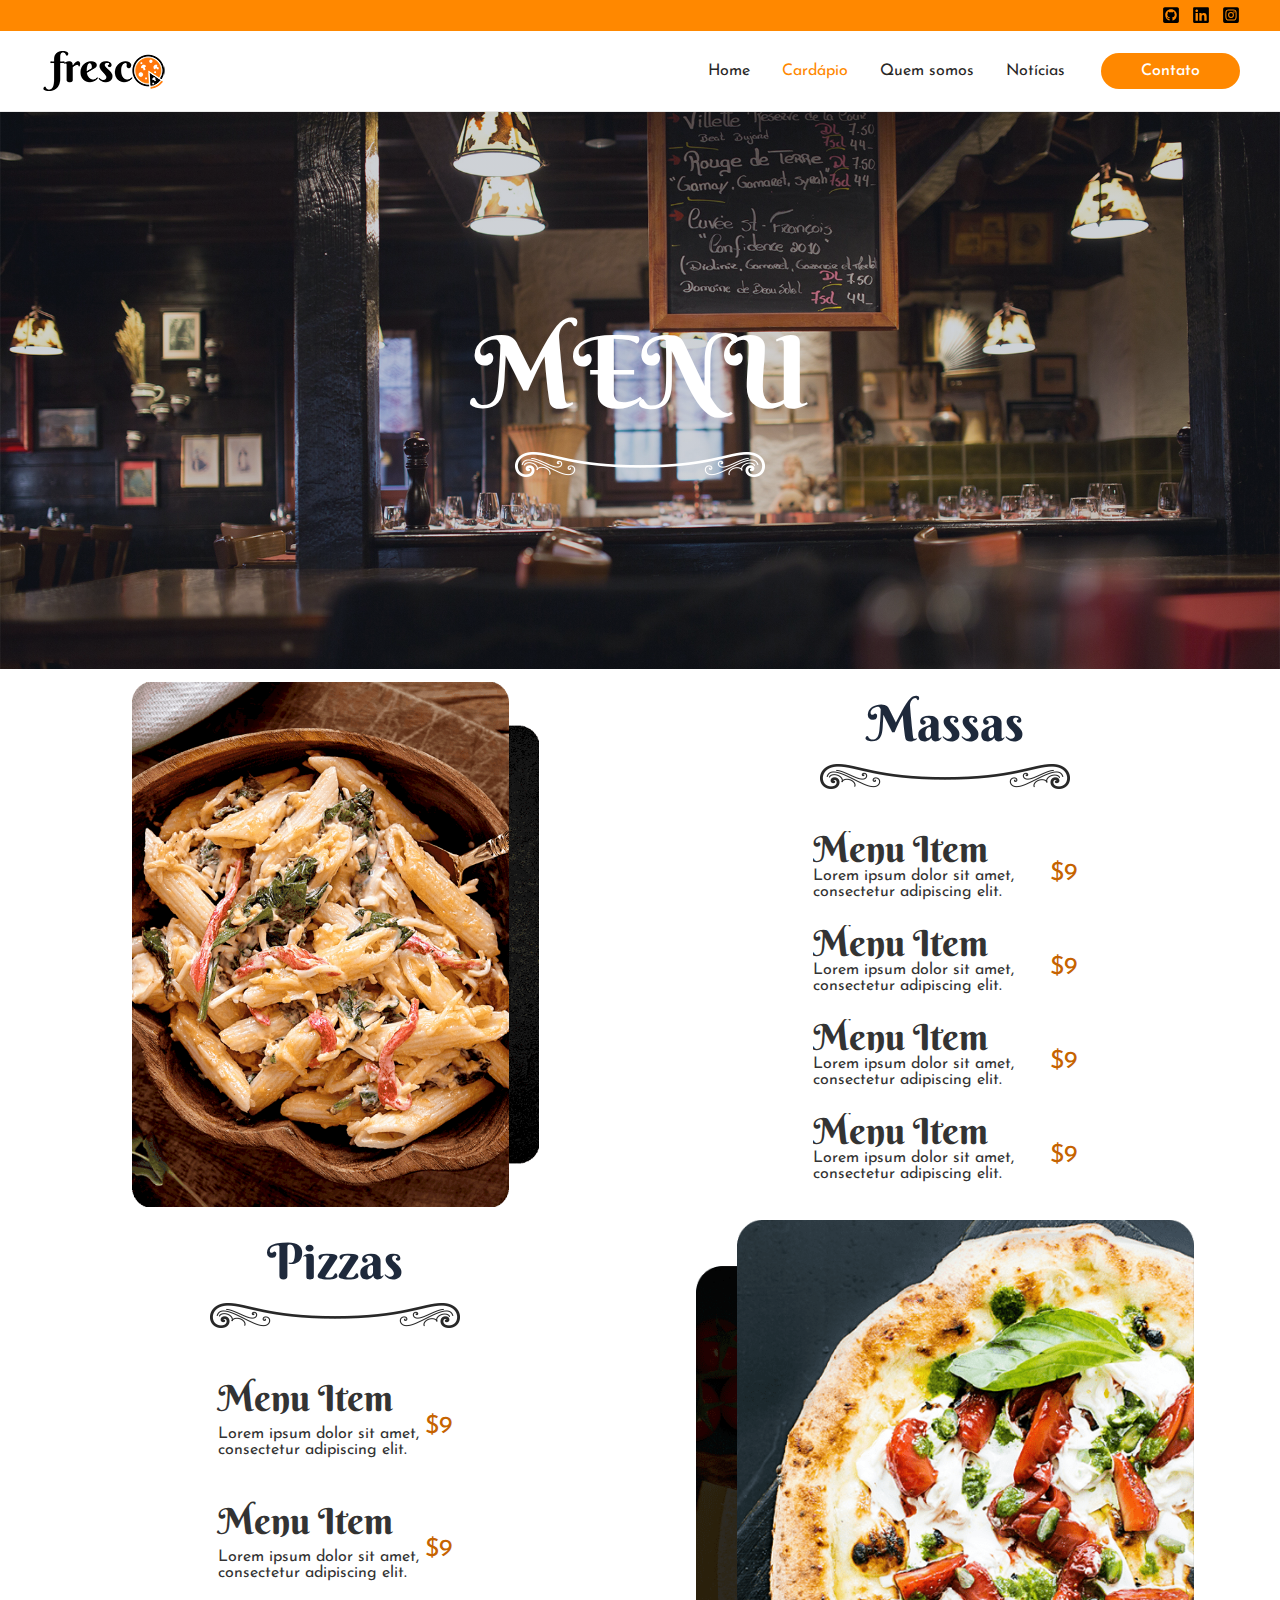
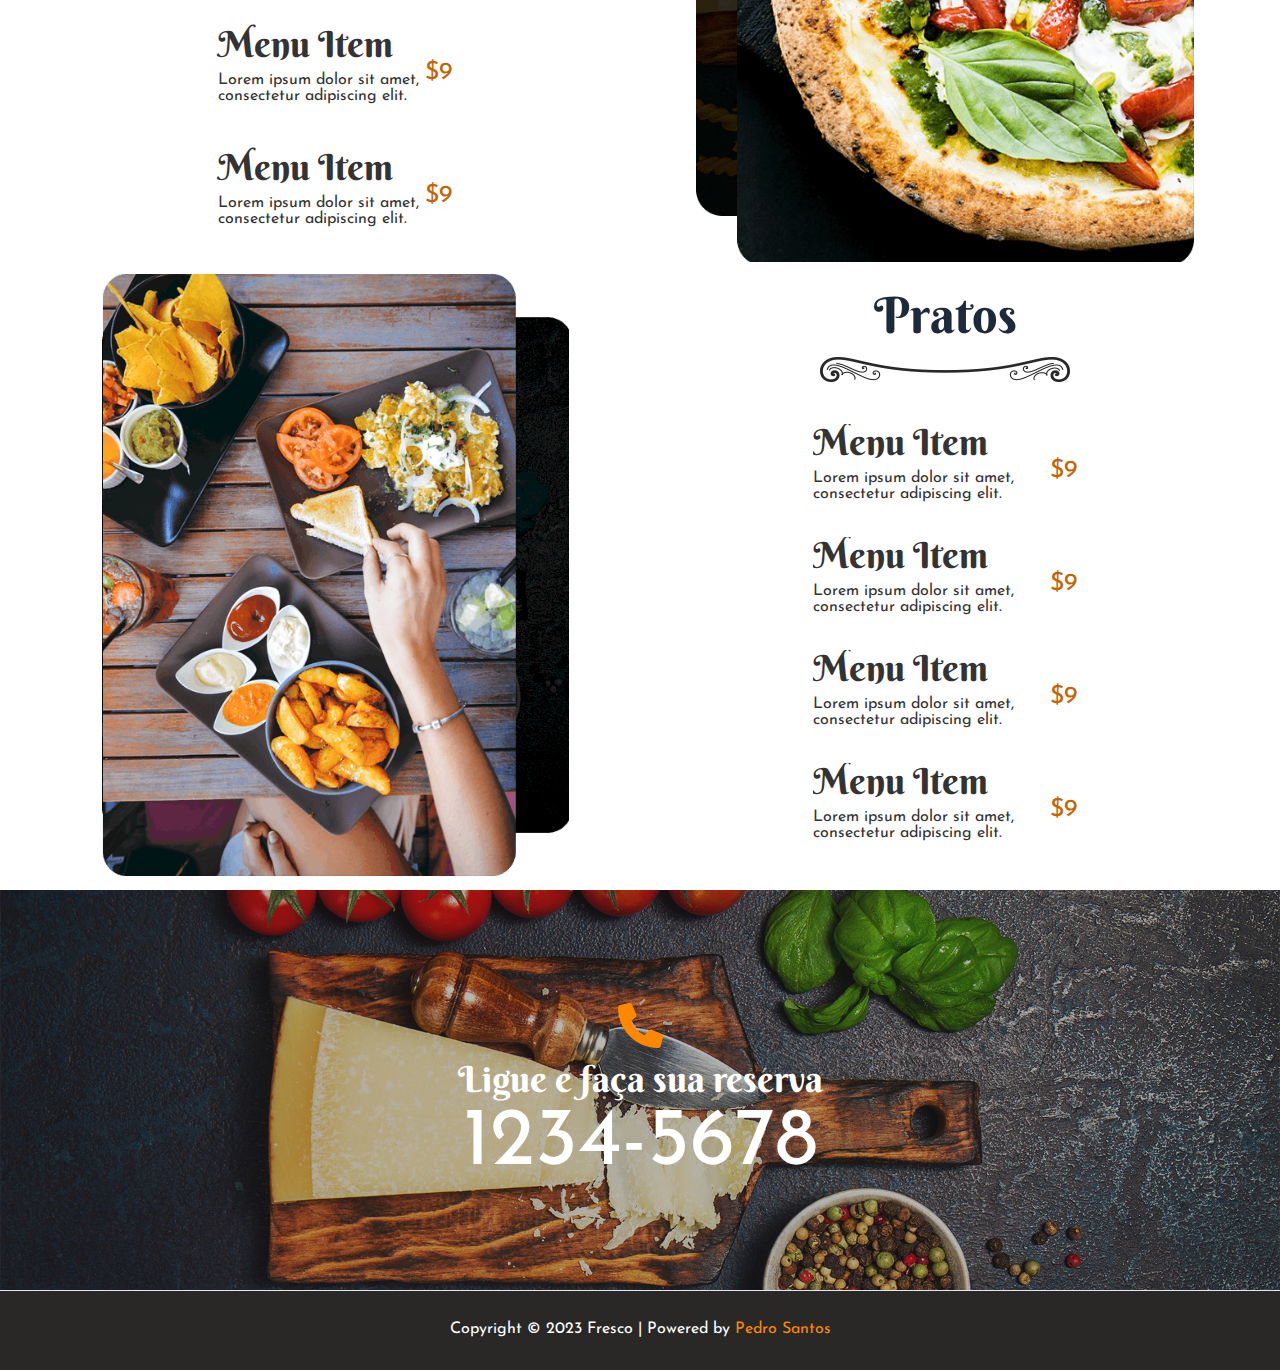
<file: cardapio/index.html>
<!DOCTYPE html>
<html lang="pt-BR">
<head>
<meta charset="UTF-8">
<meta name="viewport" content="width=device-width, initial-scale=1">
	 <link rel="profile" href="https://gmpg.org/xfn/11"> 
	 <title>Cardápio &#8211; Fresco</title>
<meta name="robots" content="max-image-preview:large">
<link rel="dns-prefetch" href="//fonts.googleapis.com">
<link rel="alternate" type="application/rss+xml" title="Feed para Fresco &raquo;" href="./../feed/index.html">
<link rel="alternate" type="application/rss+xml" title="Feed de comentários para Fresco &raquo;" href="./../comments/feed/index.html">
<script>
window._wpemojiSettings = {"baseUrl":"https:\/\/s.w.org\/images\/core\/emoji\/14.0.0\/72x72\/","ext":".png","svgUrl":"https:\/\/s.w.org\/images\/core\/emoji\/14.0.0\/svg\/","svgExt":".svg","source":{"concatemoji":".\/\/wp-includes\/js\/wp-emoji-release.min.js?ver=6.2"}};
/*! This file is auto-generated */
!function(e,a,t){var n,r,o,i=a.createElement("canvas"),p=i.getContext&&i.getContext("2d");function s(e,t){p.clearRect(0,0,i.width,i.height),p.fillText(e,0,0);e=i.toDataURL();return p.clearRect(0,0,i.width,i.height),p.fillText(t,0,0),e===i.toDataURL()}function c(e){var t=a.createElement("script");t.src=e,t.defer=t.type="text/javascript",a.getElementsByTagName("head")[0].appendChild(t)}for(o=Array("flag","emoji"),t.supports={everything:!0,everythingExceptFlag:!0},r=0;r<o.length;r++)t.supports[o[r]]=function(e){if(p&&p.fillText)switch(p.textBaseline="top",p.font="600 32px Arial",e){case"flag":return s("🏳️‍⚧️","🏳️​⚧️")?!1:!s("🇺🇳","🇺​🇳")&&!s("🏴󠁧󠁢󠁥󠁮󠁧󠁿","🏴​󠁧​󠁢​󠁥​󠁮​󠁧​󠁿");case"emoji":return!s("🫱🏻‍🫲🏿","🫱🏻​🫲🏿")}return!1}(o[r]),t.supports.everything=t.supports.everything&&t.supports[o[r]],"flag"!==o[r]&&(t.supports.everythingExceptFlag=t.supports.everythingExceptFlag&&t.supports[o[r]]);t.supports.everythingExceptFlag=t.supports.everythingExceptFlag&&!t.supports.flag,t.DOMReady=!1,t.readyCallback=function(){t.DOMReady=!0},t.supports.everything||(n=function(){t.readyCallback()},a.addEventListener?(a.addEventListener("DOMContentLoaded",n,!1),e.addEventListener("load",n,!1)):(e.attachEvent("onload",n),a.attachEvent("onreadystatechange",function(){"complete"===a.readyState&&t.readyCallback()})),(e=t.source||{}).concatemoji?c(e.concatemoji):e.wpemoji&&e.twemoji&&(c(e.twemoji),c(e.wpemoji)))}(window,document,window._wpemojiSettings);
</script>
<style>img.wp-smiley,
img.emoji {
	display: inline !important;
	border: none !important;
	box-shadow: none !important;
	height: 1em !important;
	width: 1em !important;
	margin: 0 0.07em !important;
	vertical-align: -0.1em !important;
	background: none !important;
	padding: 0 !important;
}</style>
	<link rel="stylesheet" id="astra-theme-css-css" href="./../wp-content/themes/astra/assets/css/minified/main.min.css?ver=4.1.4" media="all">
<style id="astra-theme-css-inline-css">:root{--ast-container-default-xlg-padding:3em;--ast-container-default-lg-padding:3em;--ast-container-default-slg-padding:2em;--ast-container-default-md-padding:3em;--ast-container-default-sm-padding:3em;--ast-container-default-xs-padding:2.4em;--ast-container-default-xxs-padding:1.8em;--ast-code-block-background:#ECEFF3;--ast-comment-inputs-background:#F9FAFB;}html{font-size:100%;}a{color:#ff8800;}a:hover,a:focus{color:#c66300;}body,button,input,select,textarea,.ast-button,.ast-custom-button{font-family:'Josefin Sans',sans-serif;font-weight:400;font-size:16px;font-size:1rem;line-height:1.6em;}blockquote{color:#000000;}h1,.entry-content h1,h2,.entry-content h2,h3,.entry-content h3,h4,.entry-content h4,h5,.entry-content h5,h6,.entry-content h6,.site-title,.site-title a{font-family:'Berkshire Swash',handwriting;font-weight:normal;}.site-title{font-size:26px;font-size:1.625rem;display:none;}.site-header .site-description{font-size:15px;font-size:0.9375rem;display:none;}.entry-title{font-size:26px;font-size:1.625rem;}h1,.entry-content h1{font-size:100px;font-size:6.25rem;font-weight:normal;font-family:'Berkshire Swash',handwriting;line-height:1.4em;}h2,.entry-content h2{font-size:50px;font-size:3.125rem;font-weight:normal;font-family:'Berkshire Swash',handwriting;line-height:1.25em;}h3,.entry-content h3{font-size:36px;font-size:2.25rem;font-weight:normal;font-family:'Berkshire Swash',handwriting;line-height:1.2em;}h4,.entry-content h4{font-size:28px;font-size:1.75rem;line-height:1.2em;font-weight:normal;font-family:'Berkshire Swash',handwriting;}h5,.entry-content h5{font-size:22px;font-size:1.375rem;line-height:1.2em;font-weight:normal;font-family:'Berkshire Swash',handwriting;}h6,.entry-content h6{font-size:18px;font-size:1.125rem;line-height:1.25em;font-weight:normal;font-family:'Berkshire Swash',handwriting;}::selection{background-color:#ff8800;color:#000000;}body,h1,.entry-title a,.entry-content h1,h2,.entry-content h2,h3,.entry-content h3,h4,.entry-content h4,h5,.entry-content h5,h6,.entry-content h6{color:#292827;}.tagcloud a:hover,.tagcloud a:focus,.tagcloud a.current-item{color:#000000;border-color:#ff8800;background-color:#ff8800;}input:focus,input[type="text"]:focus,input[type="email"]:focus,input[type="url"]:focus,input[type="password"]:focus,input[type="reset"]:focus,input[type="search"]:focus,textarea:focus{border-color:#ff8800;}input[type="radio"]:checked,input[type=reset],input[type="checkbox"]:checked,input[type="checkbox"]:hover:checked,input[type="checkbox"]:focus:checked,input[type=range]::-webkit-slider-thumb{border-color:#ff8800;background-color:#ff8800;box-shadow:none;}.site-footer a:hover + .post-count,.site-footer a:focus + .post-count{background:#ff8800;border-color:#ff8800;}.single .nav-links .nav-previous,.single .nav-links .nav-next{color:#ff8800;}.entry-meta,.entry-meta *{line-height:1.45;color:#ff8800;}.entry-meta a:hover,.entry-meta a:hover *,.entry-meta a:focus,.entry-meta a:focus *,.page-links > .page-link,.page-links .page-link:hover,.post-navigation a:hover{color:#c66300;}#cat option,.secondary .calendar_wrap thead a,.secondary .calendar_wrap thead a:visited{color:#ff8800;}.secondary .calendar_wrap #today,.ast-progress-val span{background:#ff8800;}.secondary a:hover + .post-count,.secondary a:focus + .post-count{background:#ff8800;border-color:#ff8800;}.calendar_wrap #today > a{color:#000000;}.page-links .page-link,.single .post-navigation a{color:#ff8800;}.ast-archive-title{color:var(--ast-global-color-2);}.widget-title{font-size:22px;font-size:1.375rem;color:var(--ast-global-color-2);}.ast-single-post .entry-content a,.ast-comment-content a:not(.ast-comment-edit-reply-wrap a){text-decoration:underline;}.ast-single-post .wp-block-button .wp-block-button__link,.ast-single-post .elementor-button-wrapper .elementor-button,.ast-single-post .entry-content .uagb-tab a,.ast-single-post .entry-content .uagb-ifb-cta a,.ast-single-post .entry-content .wp-block-uagb-buttons a,.ast-single-post .entry-content .uabb-module-content a,.ast-single-post .entry-content .uagb-post-grid a,.ast-single-post .entry-content .uagb-timeline a,.ast-single-post .entry-content .uagb-toc__wrap a,.ast-single-post .entry-content .uagb-taxomony-box a,.ast-single-post .entry-content .woocommerce a,.entry-content .wp-block-latest-posts > li > a,.ast-single-post .entry-content .wp-block-file__button{text-decoration:none;}a:focus-visible,.ast-menu-toggle:focus-visible,.site .skip-link:focus-visible,.wp-block-loginout input:focus-visible,.wp-block-search.wp-block-search__button-inside .wp-block-search__inside-wrapper,.ast-header-navigation-arrow:focus-visible{outline-style:dotted;outline-color:inherit;outline-width:thin;border-color:transparent;}input:focus,input[type="text"]:focus,input[type="email"]:focus,input[type="url"]:focus,input[type="password"]:focus,input[type="reset"]:focus,input[type="search"]:focus,textarea:focus,.wp-block-search__input:focus,[data-section="section-header-mobile-trigger"] .ast-button-wrap .ast-mobile-menu-trigger-minimal:focus,.ast-mobile-popup-drawer.active .menu-toggle-close:focus,.woocommerce-ordering select.orderby:focus,#ast-scroll-top:focus,.woocommerce a.add_to_cart_button:focus,.woocommerce .button.single_add_to_cart_button:focus{border-style:dotted;border-color:inherit;border-width:thin;outline-color:transparent;}.site-logo-img img{ transition:all 0.2s linear;}.ast-page-builder-template .hentry {margin: 0;}.ast-page-builder-template .site-content > .ast-container {max-width: 100%;padding: 0;}.ast-page-builder-template .site-content #primary {padding: 0;margin: 0;}.ast-page-builder-template .no-results {text-align: center;margin: 4em auto;}.ast-page-builder-template .ast-pagination {padding: 2em;}.ast-page-builder-template .entry-header.ast-no-title.ast-no-thumbnail {margin-top: 0;}.ast-page-builder-template .entry-header.ast-header-without-markup {margin-top: 0;margin-bottom: 0;}.ast-page-builder-template .entry-header.ast-no-title.ast-no-meta {margin-bottom: 0;}.ast-page-builder-template.single .post-navigation {padding-bottom: 2em;}.ast-page-builder-template.single-post .site-content > .ast-container {max-width: 100%;}.ast-page-builder-template .entry-header {margin-top: 2em;margin-left: auto;margin-right: auto;}.ast-page-builder-template .ast-archive-description {margin: 2em auto 0;padding-left: 20px;padding-right: 20px;}.ast-page-builder-template .ast-row {margin-left: 0;margin-right: 0;}.single.ast-page-builder-template .entry-header + .entry-content {margin-bottom: 2em;}@media(min-width: 921px) {.ast-page-builder-template.archive.ast-right-sidebar .ast-row article,.ast-page-builder-template.archive.ast-left-sidebar .ast-row article {padding-left: 0;padding-right: 0;}}@media (max-width:921px){#ast-desktop-header{display:none;}}@media (min-width:921px){#ast-mobile-header{display:none;}}.wp-block-buttons.aligncenter{justify-content:center;}@media (max-width:921px){.ast-theme-transparent-header #primary,.ast-theme-transparent-header #secondary{padding:0;}}@media (max-width:921px){.ast-plain-container.ast-no-sidebar #primary{padding:0;}}.ast-plain-container.ast-no-sidebar #primary{margin-top:0;margin-bottom:0;}.wp-block-button.is-style-outline .wp-block-button__link{border-color:#ff8800;}div.wp-block-button.is-style-outline > .wp-block-button__link:not(.has-text-color),div.wp-block-button.wp-block-button__link.is-style-outline:not(.has-text-color){color:#ff8800;}.wp-block-button.is-style-outline .wp-block-button__link:hover,div.wp-block-button.is-style-outline .wp-block-button__link:focus,div.wp-block-button.is-style-outline > .wp-block-button__link:not(.has-text-color):hover,div.wp-block-button.wp-block-button__link.is-style-outline:not(.has-text-color):hover{color:#ffffff;background-color:#c66300;border-color:#c66300;}.post-page-numbers.current .page-link,.ast-pagination .page-numbers.current{color:#000000;border-color:#ff8800;background-color:#ff8800;border-radius:2px;}h1.widget-title{font-weight:normal;}h2.widget-title{font-weight:normal;}h3.widget-title{font-weight:normal;}#page{display:flex;flex-direction:column;min-height:100vh;}.ast-404-layout-1 h1.page-title{color:var(--ast-global-color-2);}.single .post-navigation a{line-height:1em;height:inherit;}.error-404 .page-sub-title{font-size:1.5rem;font-weight:inherit;}.search .site-content .content-area .search-form{margin-bottom:0;}#page .site-content{flex-grow:1;}.widget{margin-bottom:3.5em;}#secondary li{line-height:1.5em;}#secondary .wp-block-group h2{margin-bottom:0.7em;}#secondary h2{font-size:1.7rem;}.ast-separate-container .ast-article-post,.ast-separate-container .ast-article-single,.ast-separate-container .ast-comment-list li.depth-1,.ast-separate-container .comment-respond{padding:3em;}.ast-separate-container .ast-comment-list li.depth-1,.hentry{margin-bottom:2em;}.ast-separate-container .ast-archive-description,.ast-separate-container .ast-author-box{background-color:var(--ast-global-color-5);border-bottom:1px solid var(--ast-border-color);}.ast-separate-container .comments-title{padding:2em 2em 0 2em;}.ast-page-builder-template .comment-form-textarea,.ast-comment-formwrap .ast-grid-common-col{padding:0;}.ast-comment-formwrap{padding:0 20px;display:inline-flex;column-gap:20px;}.archive.ast-page-builder-template .entry-header{margin-top:2em;}.ast-page-builder-template .ast-comment-formwrap{width:100%;}.entry-title{margin-bottom:0.5em;}.ast-archive-description p{font-size:inherit;font-weight:inherit;line-height:inherit;}@media (min-width:921px){.ast-left-sidebar.ast-page-builder-template #secondary,.archive.ast-right-sidebar.ast-page-builder-template .site-main{padding-left:20px;padding-right:20px;}}@media (max-width:544px){.ast-comment-formwrap.ast-row{column-gap:10px;display:inline-block;}#ast-commentform .ast-grid-common-col{position:relative;width:100%;}}@media (min-width:1201px){.ast-separate-container .ast-article-post,.ast-separate-container .ast-article-single,.ast-separate-container .ast-author-box,.ast-separate-container .ast-404-layout-1,.ast-separate-container .no-results{padding:3em;}}@media (max-width:921px){.ast-separate-container #primary,.ast-separate-container #secondary{padding:1.5em 0;}#primary,#secondary{padding:1.5em 0;margin:0;}.ast-left-sidebar #content > .ast-container{display:flex;flex-direction:column-reverse;width:100%;}}@media (min-width:922px){.ast-separate-container.ast-right-sidebar #primary,.ast-separate-container.ast-left-sidebar #primary{border:0;}.search-no-results.ast-separate-container #primary{margin-bottom:4em;}}.wp-block-button .wp-block-button__link{color:#000000;}.wp-block-button .wp-block-button__link:hover,.wp-block-button .wp-block-button__link:focus{color:#ffffff;background-color:#c66300;border-color:#c66300;}.elementor-widget-heading h1.elementor-heading-title{line-height:1.4em;}.elementor-widget-heading h2.elementor-heading-title{line-height:1.25em;}.elementor-widget-heading h3.elementor-heading-title{line-height:1.2em;}.elementor-widget-heading h4.elementor-heading-title{line-height:1.2em;}.elementor-widget-heading h5.elementor-heading-title{line-height:1.2em;}.elementor-widget-heading h6.elementor-heading-title{line-height:1.25em;}.wp-block-button .wp-block-button__link,.wp-block-search .wp-block-search__button,body .wp-block-file .wp-block-file__button{border-color:#ff8800;background-color:#ff8800;color:#000000;font-family:inherit;font-weight:500;line-height:1em;font-size:16px;font-size:1rem;padding-top:15px;padding-right:30px;padding-bottom:15px;padding-left:30px;}@media (max-width:921px){.wp-block-button .wp-block-button__link,.wp-block-search .wp-block-search__button,body .wp-block-file .wp-block-file__button{padding-top:14px;padding-right:28px;padding-bottom:14px;padding-left:28px;}}@media (max-width:544px){.wp-block-button .wp-block-button__link,.wp-block-search .wp-block-search__button,body .wp-block-file .wp-block-file__button{padding-top:12px;padding-right:24px;padding-bottom:12px;padding-left:24px;}}.menu-toggle,button,.ast-button,.ast-custom-button,.button,input#submit,input[type="button"],input[type="submit"],input[type="reset"],form[CLASS*="wp-block-search__"].wp-block-search .wp-block-search__inside-wrapper .wp-block-search__button,body .wp-block-file .wp-block-file__button,.search .search-submit,.woocommerce a.button,.woocommerce button.button,.woocommerce .woocommerce-message a.button,.woocommerce #respond input#submit.alt,.woocommerce input.button.alt,.woocommerce input.button,.woocommerce input.button:disabled,.woocommerce input.button:disabled[disabled],.woocommerce input.button:disabled:hover,.woocommerce input.button:disabled[disabled]:hover,.woocommerce #respond input#submit,.woocommerce button.button.alt.disabled,.wc-block-grid__products .wc-block-grid__product .wp-block-button__link,.wc-block-grid__product-onsale,[CLASS*="wc-block"] button,.woocommerce-js .astra-cart-drawer .astra-cart-drawer-content .woocommerce-mini-cart__buttons .button:not(.checkout):not(.ast-continue-shopping),.woocommerce-js .astra-cart-drawer .astra-cart-drawer-content .woocommerce-mini-cart__buttons a.checkout,.woocommerce button.button.alt.disabled.wc-variation-selection-needed{border-style:solid;border-top-width:0;border-right-width:0;border-left-width:0;border-bottom-width:0;color:#000000;border-color:#ff8800;background-color:#ff8800;padding-top:15px;padding-right:30px;padding-bottom:15px;padding-left:30px;font-family:inherit;font-weight:500;font-size:16px;font-size:1rem;line-height:1em;}button:focus,.menu-toggle:hover,button:hover,.ast-button:hover,.ast-custom-button:hover .button:hover,.ast-custom-button:hover ,input[type=reset]:hover,input[type=reset]:focus,input#submit:hover,input#submit:focus,input[type="button"]:hover,input[type="button"]:focus,input[type="submit"]:hover,input[type="submit"]:focus,form[CLASS*="wp-block-search__"].wp-block-search .wp-block-search__inside-wrapper .wp-block-search__button:hover,form[CLASS*="wp-block-search__"].wp-block-search .wp-block-search__inside-wrapper .wp-block-search__button:focus,body .wp-block-file .wp-block-file__button:hover,body .wp-block-file .wp-block-file__button:focus,.woocommerce a.button:hover,.woocommerce button.button:hover,.woocommerce .woocommerce-message a.button:hover,.woocommerce #respond input#submit:hover,.woocommerce #respond input#submit.alt:hover,.woocommerce input.button.alt:hover,.woocommerce input.button:hover,.woocommerce button.button.alt.disabled:hover,.wc-block-grid__products .wc-block-grid__product .wp-block-button__link:hover,[CLASS*="wc-block"] button:hover,.woocommerce-js .astra-cart-drawer .astra-cart-drawer-content .woocommerce-mini-cart__buttons .button:not(.checkout):not(.ast-continue-shopping):hover,.woocommerce-js .astra-cart-drawer .astra-cart-drawer-content .woocommerce-mini-cart__buttons a.checkout:hover,.woocommerce button.button.alt.disabled.wc-variation-selection-needed:hover{color:#ffffff;background-color:#c66300;border-color:#c66300;}form[CLASS*="wp-block-search__"].wp-block-search .wp-block-search__inside-wrapper .wp-block-search__button.has-icon{padding-top:calc(15px - 3px);padding-right:calc(30px - 3px);padding-bottom:calc(15px - 3px);padding-left:calc(30px - 3px);}@media (max-width:921px){.menu-toggle,button,.ast-button,.ast-custom-button,.button,input#submit,input[type="button"],input[type="submit"],input[type="reset"],form[CLASS*="wp-block-search__"].wp-block-search .wp-block-search__inside-wrapper .wp-block-search__button,body .wp-block-file .wp-block-file__button,.search .search-submit,.woocommerce a.button,.woocommerce button.button,.woocommerce .woocommerce-message a.button,.woocommerce #respond input#submit.alt,.woocommerce input.button.alt,.woocommerce input.button,.woocommerce input.button:disabled,.woocommerce input.button:disabled[disabled],.woocommerce input.button:disabled:hover,.woocommerce input.button:disabled[disabled]:hover,.woocommerce #respond input#submit,.woocommerce button.button.alt.disabled,.wc-block-grid__products .wc-block-grid__product .wp-block-button__link,.wc-block-grid__product-onsale,[CLASS*="wc-block"] button,.woocommerce-js .astra-cart-drawer .astra-cart-drawer-content .woocommerce-mini-cart__buttons .button:not(.checkout):not(.ast-continue-shopping),.woocommerce-js .astra-cart-drawer .astra-cart-drawer-content .woocommerce-mini-cart__buttons a.checkout,.woocommerce button.button.alt.disabled.wc-variation-selection-needed{padding-top:14px;padding-right:28px;padding-bottom:14px;padding-left:28px;}}@media (max-width:544px){.menu-toggle,button,.ast-button,.ast-custom-button,.button,input#submit,input[type="button"],input[type="submit"],input[type="reset"],form[CLASS*="wp-block-search__"].wp-block-search .wp-block-search__inside-wrapper .wp-block-search__button,body .wp-block-file .wp-block-file__button,.search .search-submit,.woocommerce a.button,.woocommerce button.button,.woocommerce .woocommerce-message a.button,.woocommerce #respond input#submit.alt,.woocommerce input.button.alt,.woocommerce input.button,.woocommerce input.button:disabled,.woocommerce input.button:disabled[disabled],.woocommerce input.button:disabled:hover,.woocommerce input.button:disabled[disabled]:hover,.woocommerce #respond input#submit,.woocommerce button.button.alt.disabled,.wc-block-grid__products .wc-block-grid__product .wp-block-button__link,.wc-block-grid__product-onsale,[CLASS*="wc-block"] button,.woocommerce-js .astra-cart-drawer .astra-cart-drawer-content .woocommerce-mini-cart__buttons .button:not(.checkout):not(.ast-continue-shopping),.woocommerce-js .astra-cart-drawer .astra-cart-drawer-content .woocommerce-mini-cart__buttons a.checkout,.woocommerce button.button.alt.disabled.wc-variation-selection-needed{padding-top:12px;padding-right:24px;padding-bottom:12px;padding-left:24px;}}@media (max-width:921px){.ast-mobile-header-stack .main-header-bar .ast-search-menu-icon{display:inline-block;}.ast-header-break-point.ast-header-custom-item-outside .ast-mobile-header-stack .main-header-bar .ast-search-icon{margin:0;}.ast-comment-avatar-wrap img{max-width:2.5em;}.ast-separate-container .ast-comment-list li.depth-1{padding:1.5em 2.14em;}.ast-separate-container .comment-respond{padding:2em 2.14em;}.ast-comment-meta{padding:0 1.8888em 1.3333em;}}@media (min-width:544px){.ast-container{max-width:100%;}}@media (max-width:544px){.ast-separate-container .ast-article-post,.ast-separate-container .ast-article-single,.ast-separate-container .comments-title,.ast-separate-container .ast-archive-description{padding:1.5em 1em;}.ast-separate-container #content .ast-container{padding-left:0.54em;padding-right:0.54em;}.ast-separate-container .ast-comment-list li.depth-1{padding:1.5em 1em;margin-bottom:1.5em;}.ast-separate-container .ast-comment-list .bypostauthor{padding:.5em;}.ast-search-menu-icon.ast-dropdown-active .search-field{width:170px;}}.ast-separate-container{background-color:var(--ast-global-color-4);;background-image:none;;}@media (max-width:921px){.site-title{display:none;}.site-header .site-description{display:none;}.entry-title{font-size:30px;}h1,.entry-content h1{font-size:30px;}h2,.entry-content h2{font-size:25px;}h3,.entry-content h3{font-size:20px;}}@media (max-width:544px){.site-title{display:none;}.site-header .site-description{display:none;}.entry-title{font-size:30px;}h1,.entry-content h1{font-size:30px;}h2,.entry-content h2{font-size:25px;}h3,.entry-content h3{font-size:20px;}}@media (max-width:921px){html{font-size:91.2%;}}@media (max-width:544px){html{font-size:91.2%;}}@media (min-width:922px){.ast-container{max-width:1240px;}}@media (min-width:922px){.site-content .ast-container{display:flex;}}@media (max-width:921px){.site-content .ast-container{flex-direction:column;}}@media (min-width:922px){.main-header-menu .sub-menu .menu-item.ast-left-align-sub-menu:hover > .sub-menu,.main-header-menu .sub-menu .menu-item.ast-left-align-sub-menu.focus > .sub-menu{margin-left:-0px;}}blockquote,cite {font-style: initial;}.wp-block-file {display: flex;align-items: center;flex-wrap: wrap;justify-content: space-between;}.wp-block-pullquote {border: none;}.wp-block-pullquote blockquote::before {content: "\201D";font-family: "Helvetica",sans-serif;display: flex;transform: rotate( 180deg );font-size: 6rem;font-style: normal;line-height: 1;font-weight: bold;align-items: center;justify-content: center;}.has-text-align-right > blockquote::before {justify-content: flex-start;}.has-text-align-left > blockquote::before {justify-content: flex-end;}figure.wp-block-pullquote.is-style-solid-color blockquote {max-width: 100%;text-align: inherit;}html body {--wp--custom--ast-default-block-top-padding: 3em;--wp--custom--ast-default-block-right-padding: 3em;--wp--custom--ast-default-block-bottom-padding: 3em;--wp--custom--ast-default-block-left-padding: 3em;--wp--custom--ast-container-width: 1200px;--wp--custom--ast-content-width-size: 1200px;--wp--custom--ast-wide-width-size: calc(1200px + var(--wp--custom--ast-default-block-left-padding) + var(--wp--custom--ast-default-block-right-padding));}.ast-narrow-container {--wp--custom--ast-content-width-size: 750px;--wp--custom--ast-wide-width-size: 750px;}@media(max-width: 921px) {html body {--wp--custom--ast-default-block-top-padding: 3em;--wp--custom--ast-default-block-right-padding: 2em;--wp--custom--ast-default-block-bottom-padding: 3em;--wp--custom--ast-default-block-left-padding: 2em;}}@media(max-width: 544px) {html body {--wp--custom--ast-default-block-top-padding: 3em;--wp--custom--ast-default-block-right-padding: 1.5em;--wp--custom--ast-default-block-bottom-padding: 3em;--wp--custom--ast-default-block-left-padding: 1.5em;}}.entry-content > .wp-block-group,.entry-content > .wp-block-cover,.entry-content > .wp-block-columns {padding-top: var(--wp--custom--ast-default-block-top-padding);padding-right: var(--wp--custom--ast-default-block-right-padding);padding-bottom: var(--wp--custom--ast-default-block-bottom-padding);padding-left: var(--wp--custom--ast-default-block-left-padding);}.ast-plain-container.ast-no-sidebar .entry-content > .alignfull,.ast-page-builder-template .ast-no-sidebar .entry-content > .alignfull {margin-left: calc( -50vw + 50%);margin-right: calc( -50vw + 50%);max-width: 100vw;width: 100vw;}.ast-plain-container.ast-no-sidebar .entry-content .alignfull .alignfull,.ast-page-builder-template.ast-no-sidebar .entry-content .alignfull .alignfull,.ast-plain-container.ast-no-sidebar .entry-content .alignfull .alignwide,.ast-page-builder-template.ast-no-sidebar .entry-content .alignfull .alignwide,.ast-plain-container.ast-no-sidebar .entry-content .alignwide .alignfull,.ast-page-builder-template.ast-no-sidebar .entry-content .alignwide .alignfull,.ast-plain-container.ast-no-sidebar .entry-content .alignwide .alignwide,.ast-page-builder-template.ast-no-sidebar .entry-content .alignwide .alignwide,.ast-plain-container.ast-no-sidebar .entry-content .wp-block-column .alignfull,.ast-page-builder-template.ast-no-sidebar .entry-content .wp-block-column .alignfull,.ast-plain-container.ast-no-sidebar .entry-content .wp-block-column .alignwide,.ast-page-builder-template.ast-no-sidebar .entry-content .wp-block-column .alignwide {margin-left: auto;margin-right: auto;width: 100%;}[ast-blocks-layout] .wp-block-separator:not(.is-style-dots) {height: 0;}[ast-blocks-layout] .wp-block-separator {margin: 20px auto;}[ast-blocks-layout] .wp-block-separator:not(.is-style-wide):not(.is-style-dots) {max-width: 100px;}[ast-blocks-layout] .wp-block-separator.has-background {padding: 0;}.entry-content[ast-blocks-layout] > * {max-width: var(--wp--custom--ast-content-width-size);margin-left: auto;margin-right: auto;}.entry-content[ast-blocks-layout] > .alignwide {max-width: var(--wp--custom--ast-wide-width-size);}.entry-content[ast-blocks-layout] .alignfull {max-width: none;}.entry-content .wp-block-columns {margin-bottom: 0;}blockquote {margin: 1.5em;border: none;}.wp-block-quote:not(.has-text-align-right):not(.has-text-align-center) {border-left: 5px solid rgba(0,0,0,0.05);}.has-text-align-right > blockquote,blockquote.has-text-align-right {border-right: 5px solid rgba(0,0,0,0.05);}.has-text-align-left > blockquote,blockquote.has-text-align-left {border-left: 5px solid rgba(0,0,0,0.05);}.wp-block-site-tagline,.wp-block-latest-posts .read-more {margin-top: 15px;}.wp-block-loginout p label {display: block;}.wp-block-loginout p:not(.login-remember):not(.login-submit) input {width: 100%;}.wp-block-loginout input:focus {border-color: transparent;}.wp-block-loginout input:focus {outline: thin dotted;}.entry-content .wp-block-media-text .wp-block-media-text__content {padding: 0 0 0 8%;}.entry-content .wp-block-media-text.has-media-on-the-right .wp-block-media-text__content {padding: 0 8% 0 0;}.entry-content .wp-block-media-text.has-background .wp-block-media-text__content {padding: 8%;}.entry-content .wp-block-cover:not([class*="background-color"]) .wp-block-cover__inner-container,.entry-content .wp-block-cover:not([class*="background-color"]) .wp-block-cover-image-text,.entry-content .wp-block-cover:not([class*="background-color"]) .wp-block-cover-text,.entry-content .wp-block-cover-image:not([class*="background-color"]) .wp-block-cover__inner-container,.entry-content .wp-block-cover-image:not([class*="background-color"]) .wp-block-cover-image-text,.entry-content .wp-block-cover-image:not([class*="background-color"]) .wp-block-cover-text {color: var(--ast-global-color-5);}.wp-block-loginout .login-remember input {width: 1.1rem;height: 1.1rem;margin: 0 5px 4px 0;vertical-align: middle;}.wp-block-latest-posts > li > *:first-child,.wp-block-latest-posts:not(.is-grid) > li:first-child {margin-top: 0;}.wp-block-search__inside-wrapper .wp-block-search__input {padding: 0 10px;color: var(--ast-global-color-3);background: var(--ast-global-color-5);border-color: var(--ast-border-color);}.wp-block-latest-posts .read-more {margin-bottom: 1.5em;}.wp-block-search__no-button .wp-block-search__inside-wrapper .wp-block-search__input {padding-top: 5px;padding-bottom: 5px;}.wp-block-latest-posts .wp-block-latest-posts__post-date,.wp-block-latest-posts .wp-block-latest-posts__post-author {font-size: 1rem;}.wp-block-latest-posts > li > *,.wp-block-latest-posts:not(.is-grid) > li {margin-top: 12px;margin-bottom: 12px;}.ast-page-builder-template .entry-content[ast-blocks-layout] > *,.ast-page-builder-template .entry-content[ast-blocks-layout] > .alignfull > * {max-width: none;}.ast-page-builder-template .entry-content[ast-blocks-layout] > .alignwide > * {max-width: var(--wp--custom--ast-wide-width-size);}.ast-page-builder-template .entry-content[ast-blocks-layout] > .inherit-container-width > *,.ast-page-builder-template .entry-content[ast-blocks-layout] > * > *,.entry-content[ast-blocks-layout] > .wp-block-cover .wp-block-cover__inner-container {max-width: var(--wp--custom--ast-content-width-size);margin-left: auto;margin-right: auto;}.entry-content[ast-blocks-layout] .wp-block-cover:not(.alignleft):not(.alignright) {width: auto;}@media(max-width: 1200px) {.ast-separate-container .entry-content > .alignfull,.ast-separate-container .entry-content[ast-blocks-layout] > .alignwide,.ast-plain-container .entry-content[ast-blocks-layout] > .alignwide,.ast-plain-container .entry-content .alignfull {margin-left: calc(-1 * min(var(--ast-container-default-xlg-padding),20px)) ;margin-right: calc(-1 * min(var(--ast-container-default-xlg-padding),20px));}}@media(min-width: 1201px) {.ast-separate-container .entry-content > .alignfull {margin-left: calc(-1 * var(--ast-container-default-xlg-padding) );margin-right: calc(-1 * var(--ast-container-default-xlg-padding) );}.ast-separate-container .entry-content[ast-blocks-layout] > .alignwide,.ast-plain-container .entry-content[ast-blocks-layout] > .alignwide {margin-left: calc(-1 * var(--wp--custom--ast-default-block-left-padding) );margin-right: calc(-1 * var(--wp--custom--ast-default-block-right-padding) );}}@media(min-width: 921px) {.ast-separate-container .entry-content .wp-block-group.alignwide:not(.inherit-container-width) > :where(:not(.alignleft):not(.alignright)),.ast-plain-container .entry-content .wp-block-group.alignwide:not(.inherit-container-width) > :where(:not(.alignleft):not(.alignright)) {max-width: calc( var(--wp--custom--ast-content-width-size) + 80px );}.ast-plain-container.ast-right-sidebar .entry-content[ast-blocks-layout] .alignfull,.ast-plain-container.ast-left-sidebar .entry-content[ast-blocks-layout] .alignfull {margin-left: -60px;margin-right: -60px;}}@media(min-width: 544px) {.entry-content > .alignleft {margin-right: 20px;}.entry-content > .alignright {margin-left: 20px;}}@media (max-width:544px){.wp-block-columns .wp-block-column:not(:last-child){margin-bottom:20px;}.wp-block-latest-posts{margin:0;}}@media( max-width: 600px ) {.entry-content .wp-block-media-text .wp-block-media-text__content,.entry-content .wp-block-media-text.has-media-on-the-right .wp-block-media-text__content {padding: 8% 0 0;}.entry-content .wp-block-media-text.has-background .wp-block-media-text__content {padding: 8%;}}.ast-separate-container .entry-content .uagb-is-root-container {padding-left: 0;}.ast-page-builder-template .entry-header {padding-left: 0;}@media(min-width: 1201px) {.ast-separate-container .entry-content > .uagb-is-root-container {margin-left: 0;margin-right: 0;}}.ast-narrow-container .site-content .wp-block-uagb-image--align-full .wp-block-uagb-image__figure {max-width: 100%;margin-left: auto;margin-right: auto;}.entry-content ul,.entry-content ol {padding: revert;margin: revert;}:root .has-ast-global-color-0-color{color:var(--ast-global-color-0);}:root .has-ast-global-color-0-background-color{background-color:var(--ast-global-color-0);}:root .wp-block-button .has-ast-global-color-0-color{color:var(--ast-global-color-0);}:root .wp-block-button .has-ast-global-color-0-background-color{background-color:var(--ast-global-color-0);}:root .has-ast-global-color-1-color{color:var(--ast-global-color-1);}:root .has-ast-global-color-1-background-color{background-color:var(--ast-global-color-1);}:root .wp-block-button .has-ast-global-color-1-color{color:var(--ast-global-color-1);}:root .wp-block-button .has-ast-global-color-1-background-color{background-color:var(--ast-global-color-1);}:root .has-ast-global-color-2-color{color:var(--ast-global-color-2);}:root .has-ast-global-color-2-background-color{background-color:var(--ast-global-color-2);}:root .wp-block-button .has-ast-global-color-2-color{color:var(--ast-global-color-2);}:root .wp-block-button .has-ast-global-color-2-background-color{background-color:var(--ast-global-color-2);}:root .has-ast-global-color-3-color{color:var(--ast-global-color-3);}:root .has-ast-global-color-3-background-color{background-color:var(--ast-global-color-3);}:root .wp-block-button .has-ast-global-color-3-color{color:var(--ast-global-color-3);}:root .wp-block-button .has-ast-global-color-3-background-color{background-color:var(--ast-global-color-3);}:root .has-ast-global-color-4-color{color:var(--ast-global-color-4);}:root .has-ast-global-color-4-background-color{background-color:var(--ast-global-color-4);}:root .wp-block-button .has-ast-global-color-4-color{color:var(--ast-global-color-4);}:root .wp-block-button .has-ast-global-color-4-background-color{background-color:var(--ast-global-color-4);}:root .has-ast-global-color-5-color{color:var(--ast-global-color-5);}:root .has-ast-global-color-5-background-color{background-color:var(--ast-global-color-5);}:root .wp-block-button .has-ast-global-color-5-color{color:var(--ast-global-color-5);}:root .wp-block-button .has-ast-global-color-5-background-color{background-color:var(--ast-global-color-5);}:root .has-ast-global-color-6-color{color:var(--ast-global-color-6);}:root .has-ast-global-color-6-background-color{background-color:var(--ast-global-color-6);}:root .wp-block-button .has-ast-global-color-6-color{color:var(--ast-global-color-6);}:root .wp-block-button .has-ast-global-color-6-background-color{background-color:var(--ast-global-color-6);}:root .has-ast-global-color-7-color{color:var(--ast-global-color-7);}:root .has-ast-global-color-7-background-color{background-color:var(--ast-global-color-7);}:root .wp-block-button .has-ast-global-color-7-color{color:var(--ast-global-color-7);}:root .wp-block-button .has-ast-global-color-7-background-color{background-color:var(--ast-global-color-7);}:root .has-ast-global-color-8-color{color:var(--ast-global-color-8);}:root .has-ast-global-color-8-background-color{background-color:var(--ast-global-color-8);}:root .wp-block-button .has-ast-global-color-8-color{color:var(--ast-global-color-8);}:root .wp-block-button .has-ast-global-color-8-background-color{background-color:var(--ast-global-color-8);}:root{--ast-global-color-0:#046bd2;--ast-global-color-1:#045cb4;--ast-global-color-2:#1e293b;--ast-global-color-3:#334155;--ast-global-color-4:#f9fafb;--ast-global-color-5:#FFFFFF;--ast-global-color-6:#e2e8f0;--ast-global-color-7:#cbd5e1;--ast-global-color-8:#94a3b8;}:root {--ast-border-color : var(--ast-global-color-6);}.ast-single-entry-banner {-js-display: flex;display: flex;flex-direction: column;justify-content: center;text-align: center;position: relative;background: #eeeeee;}.ast-single-entry-banner[data-banner-layout="layout-1"] {max-width: 1200px;background: inherit;padding: 20px 0;}.ast-single-entry-banner[data-banner-width-type="custom"] {margin: 0 auto;width: 100%;}.ast-single-entry-banner + .site-content .entry-header {margin-bottom: 0;}header.entry-header .entry-title{font-weight:600;font-size:32px;font-size:2rem;}header.entry-header > *:not(:last-child){margin-bottom:10px;}.ast-archive-entry-banner {-js-display: flex;display: flex;flex-direction: column;justify-content: center;text-align: center;position: relative;background: #eeeeee;}.ast-archive-entry-banner[data-banner-width-type="custom"] {margin: 0 auto;width: 100%;}.ast-archive-entry-banner[data-banner-layout="layout-1"] {background: inherit;padding: 20px 0;text-align: left;}body.archive .ast-archive-description{max-width:1200px;width:100%;text-align:left;padding-top:3em;padding-right:3em;padding-bottom:3em;padding-left:3em;}body.archive .ast-archive-description .ast-archive-title,body.archive .ast-archive-description .ast-archive-title *{font-weight:600;font-size:32px;font-size:2rem;}body.archive .ast-archive-description > *:not(:last-child){margin-bottom:10px;}@media (max-width:921px){body.archive .ast-archive-description{text-align:left;}}@media (max-width:544px){body.archive .ast-archive-description{text-align:left;}}.ast-breadcrumbs .trail-browse,.ast-breadcrumbs .trail-items,.ast-breadcrumbs .trail-items li{display:inline-block;margin:0;padding:0;border:none;background:inherit;text-indent:0;text-decoration:none;}.ast-breadcrumbs .trail-browse{font-size:inherit;font-style:inherit;font-weight:inherit;color:inherit;}.ast-breadcrumbs .trail-items{list-style:none;}.trail-items li::after{padding:0 0.3em;content:"\00bb";}.trail-items li:last-of-type::after{display:none;}h1,.entry-content h1,h2,.entry-content h2,h3,.entry-content h3,h4,.entry-content h4,h5,.entry-content h5,h6,.entry-content h6{color:var(--ast-global-color-2);}.entry-title a{color:var(--ast-global-color-2);}@media (max-width:921px){.ast-builder-grid-row-container.ast-builder-grid-row-tablet-3-firstrow .ast-builder-grid-row > *:first-child,.ast-builder-grid-row-container.ast-builder-grid-row-tablet-3-lastrow .ast-builder-grid-row > *:last-child{grid-column:1 / -1;}}@media (max-width:544px){.ast-builder-grid-row-container.ast-builder-grid-row-mobile-3-firstrow .ast-builder-grid-row > *:first-child,.ast-builder-grid-row-container.ast-builder-grid-row-mobile-3-lastrow .ast-builder-grid-row > *:last-child{grid-column:1 / -1;}}.ast-builder-layout-element[data-section="title_tagline"]{display:flex;}@media (max-width:921px){.ast-header-break-point .ast-builder-layout-element[data-section="title_tagline"]{display:flex;}}@media (max-width:544px){.ast-header-break-point .ast-builder-layout-element[data-section="title_tagline"]{display:flex;}}[data-section*="section-hb-button-"] .menu-link{display:none;}.ast-header-button-1 .ast-custom-button{color:#ffffff;background:#ff8800;border-top-left-radius:30px;border-top-right-radius:30px;border-bottom-right-radius:30px;border-bottom-left-radius:30px;}.ast-header-button-1 .ast-custom-button:hover{background:#c66300;}.ast-header-button-1[data-section*="section-hb-button-"] .ast-builder-button-wrap .ast-custom-button{padding-top:10px;padding-bottom:10px;padding-left:40px;padding-right:40px;}.ast-header-button-1[data-section="section-hb-button-1"]{display:flex;}@media (max-width:921px){.ast-header-break-point .ast-header-button-1[data-section="section-hb-button-1"]{display:flex;}}@media (max-width:544px){.ast-header-break-point .ast-header-button-1[data-section="section-hb-button-1"]{display:flex;}}.ast-builder-menu-1{font-family:inherit;font-weight:inherit;}.ast-builder-menu-1 .menu-item > .menu-link{color:#292827;}.ast-builder-menu-1 .menu-item > .ast-menu-toggle{color:#292827;}.ast-builder-menu-1 .menu-item:hover > .menu-link,.ast-builder-menu-1 .inline-on-mobile .menu-item:hover > .ast-menu-toggle{color:#c66300;}.ast-builder-menu-1 .menu-item:hover > .ast-menu-toggle{color:#c66300;}.ast-builder-menu-1 .menu-item.current-menu-item > .menu-link,.ast-builder-menu-1 .inline-on-mobile .menu-item.current-menu-item > .ast-menu-toggle,.ast-builder-menu-1 .current-menu-ancestor > .menu-link{color:#ff8800;}.ast-builder-menu-1 .menu-item.current-menu-item > .ast-menu-toggle{color:#ff8800;}.ast-builder-menu-1 .sub-menu,.ast-builder-menu-1 .inline-on-mobile .sub-menu{border-top-width:2px;border-bottom-width:0px;border-right-width:0px;border-left-width:0px;border-color:#ff8800;border-style:solid;}.ast-builder-menu-1 .main-header-menu > .menu-item > .sub-menu,.ast-builder-menu-1 .main-header-menu > .menu-item > .astra-full-megamenu-wrapper{margin-top:0px;}.ast-desktop .ast-builder-menu-1 .main-header-menu > .menu-item > .sub-menu:before,.ast-desktop .ast-builder-menu-1 .main-header-menu > .menu-item > .astra-full-megamenu-wrapper:before{height:calc( 0px + 5px );}.ast-desktop .ast-builder-menu-1 .menu-item .sub-menu .menu-link{border-style:none;}@media (max-width:921px){.ast-header-break-point .ast-builder-menu-1 .menu-item.menu-item-has-children > .ast-menu-toggle{top:0;}.ast-builder-menu-1 .menu-item-has-children > .menu-link:after{content:unset;}.ast-builder-menu-1 .main-header-menu > .menu-item > .sub-menu,.ast-builder-menu-1 .main-header-menu > .menu-item > .astra-full-megamenu-wrapper{margin-top:0;}}@media (max-width:544px){.ast-header-break-point .ast-builder-menu-1 .menu-item.menu-item-has-children > .ast-menu-toggle{top:0;}.ast-builder-menu-1 .main-header-menu > .menu-item > .sub-menu,.ast-builder-menu-1 .main-header-menu > .menu-item > .astra-full-megamenu-wrapper{margin-top:0;}}.ast-builder-menu-1{display:flex;}@media (max-width:921px){.ast-header-break-point .ast-builder-menu-1{display:flex;}}@media (max-width:544px){.ast-header-break-point .ast-builder-menu-1{display:flex;}}.ast-builder-social-element:hover {color: #0274be;}.ast-social-stack-desktop .ast-builder-social-element,.ast-social-stack-tablet .ast-builder-social-element,.ast-social-stack-mobile .ast-builder-social-element {margin-top: 6px;margin-bottom: 6px;}.ast-social-color-type-official .ast-builder-social-element,.ast-social-color-type-official .social-item-label {color: var(--color);background-color: var(--background-color);}.header-social-inner-wrap.ast-social-color-type-official .ast-builder-social-element svg,.footer-social-inner-wrap.ast-social-color-type-official .ast-builder-social-element svg {fill: currentColor;}.social-show-label-true .ast-builder-social-element {width: auto;padding: 0 0.4em;}[data-section^="section-fb-social-icons-"] .footer-social-inner-wrap {text-align: center;}.ast-footer-social-wrap {width: 100%;}.ast-footer-social-wrap .ast-builder-social-element:first-child {margin-left: 0;}.ast-footer-social-wrap .ast-builder-social-element:last-child {margin-right: 0;}.ast-header-social-wrap .ast-builder-social-element:first-child {margin-left: 0;}.ast-header-social-wrap .ast-builder-social-element:last-child {margin-right: 0;}.ast-builder-social-element {line-height: 1;color: #3a3a3a;background: transparent;vertical-align: middle;transition: all 0.01s;margin-left: 6px;margin-right: 6px;justify-content: center;align-items: center;}.ast-builder-social-element {line-height: 1;color: #3a3a3a;background: transparent;vertical-align: middle;transition: all 0.01s;margin-left: 6px;margin-right: 6px;justify-content: center;align-items: center;}.ast-builder-social-element .social-item-label {padding-left: 6px;}.ast-header-social-1-wrap .ast-builder-social-element svg{width:18px;height:18px;}.ast-header-social-1-wrap .ast-social-color-type-custom svg{fill:#000000;}.ast-header-social-1-wrap .ast-social-color-type-custom .social-item-label{color:#000000;}.ast-builder-layout-element[data-section="section-hb-social-icons-1"]{display:flex;}@media (max-width:921px){.ast-header-break-point .ast-builder-layout-element[data-section="section-hb-social-icons-1"]{display:flex;}}@media (max-width:544px){.ast-header-break-point .ast-builder-layout-element[data-section="section-hb-social-icons-1"]{display:flex;}}.site-below-footer-wrap{padding-top:20px;padding-bottom:20px;}.site-below-footer-wrap[data-section="section-below-footer-builder"]{background-color:#292827;;background-image:none;;min-height:80px;border-style:solid;border-width:0px;border-top-width:1px;border-top-color:var(--ast-global-color-6);}.site-below-footer-wrap[data-section="section-below-footer-builder"] .ast-builder-grid-row{max-width:100%;padding-left:35px;padding-right:35px;}.site-below-footer-wrap[data-section="section-below-footer-builder"] .ast-builder-grid-row,.site-below-footer-wrap[data-section="section-below-footer-builder"] .site-footer-section{align-items:flex-start;}.site-below-footer-wrap[data-section="section-below-footer-builder"].ast-footer-row-inline .site-footer-section{display:flex;margin-bottom:0;}.ast-builder-grid-row-full .ast-builder-grid-row{grid-template-columns:1fr;}@media (max-width:921px){.site-below-footer-wrap[data-section="section-below-footer-builder"].ast-footer-row-tablet-inline .site-footer-section{display:flex;margin-bottom:0;}.site-below-footer-wrap[data-section="section-below-footer-builder"].ast-footer-row-tablet-stack .site-footer-section{display:block;margin-bottom:10px;}.ast-builder-grid-row-container.ast-builder-grid-row-tablet-full .ast-builder-grid-row{grid-template-columns:1fr;}}@media (max-width:544px){.site-below-footer-wrap[data-section="section-below-footer-builder"].ast-footer-row-mobile-inline .site-footer-section{display:flex;margin-bottom:0;}.site-below-footer-wrap[data-section="section-below-footer-builder"].ast-footer-row-mobile-stack .site-footer-section{display:block;margin-bottom:10px;}.ast-builder-grid-row-container.ast-builder-grid-row-mobile-full .ast-builder-grid-row{grid-template-columns:1fr;}}.site-below-footer-wrap[data-section="section-below-footer-builder"]{padding-top:0px;padding-bottom:0px;padding-left:0px;padding-right:0px;margin-top:0px;margin-bottom:0px;margin-left:0px;margin-right:0px;}.site-below-footer-wrap[data-section="section-below-footer-builder"]{display:grid;}@media (max-width:921px){.ast-header-break-point .site-below-footer-wrap[data-section="section-below-footer-builder"]{display:grid;}}@media (max-width:544px){.ast-header-break-point .site-below-footer-wrap[data-section="section-below-footer-builder"]{display:grid;}}.ast-footer-copyright{text-align:center;}.ast-footer-copyright {color:#ffffff;margin-top:0px;margin-bottom:0px;margin-left:0px;margin-right:0px;}@media (max-width:921px){.ast-footer-copyright{text-align:center;}}@media (max-width:544px){.ast-footer-copyright{text-align:center;}}.ast-footer-copyright {font-size:16px;font-size:1rem;}.ast-footer-copyright.ast-builder-layout-element{display:flex;}@media (max-width:921px){.ast-header-break-point .ast-footer-copyright.ast-builder-layout-element{display:flex;}}@media (max-width:544px){.ast-header-break-point .ast-footer-copyright.ast-builder-layout-element{display:flex;}}.ast-hfb-header .site-footer{padding-top:0px;padding-bottom:0px;padding-left:0px;padding-right:0px;margin-top:0px;margin-bottom:0px;margin-left:0px;margin-right:0px;}.site-primary-footer-wrap{padding-top:45px;padding-bottom:45px;}.site-primary-footer-wrap[data-section="section-primary-footer-builder"]{background-color:rgba(250,250,250,0);;background-image:none;;border-style:solid;border-width:0px;border-top-width:1px;border-top-color:rgba(230,230,230,0);}.site-primary-footer-wrap[data-section="section-primary-footer-builder"] .ast-builder-grid-row{max-width:100%;padding-left:35px;padding-right:35px;}.site-primary-footer-wrap[data-section="section-primary-footer-builder"] .ast-builder-grid-row,.site-primary-footer-wrap[data-section="section-primary-footer-builder"] .site-footer-section{align-items:flex-start;}.site-primary-footer-wrap[data-section="section-primary-footer-builder"].ast-footer-row-inline .site-footer-section{display:flex;margin-bottom:0;}.ast-builder-grid-row-full .ast-builder-grid-row{grid-template-columns:1fr;}@media (max-width:921px){.site-primary-footer-wrap[data-section="section-primary-footer-builder"].ast-footer-row-tablet-inline .site-footer-section{display:flex;margin-bottom:0;}.site-primary-footer-wrap[data-section="section-primary-footer-builder"].ast-footer-row-tablet-stack .site-footer-section{display:block;margin-bottom:10px;}.ast-builder-grid-row-container.ast-builder-grid-row-tablet-full .ast-builder-grid-row{grid-template-columns:1fr;}}@media (max-width:544px){.site-primary-footer-wrap[data-section="section-primary-footer-builder"].ast-footer-row-mobile-inline .site-footer-section{display:flex;margin-bottom:0;}.site-primary-footer-wrap[data-section="section-primary-footer-builder"].ast-footer-row-mobile-stack .site-footer-section{display:block;margin-bottom:10px;}.ast-builder-grid-row-container.ast-builder-grid-row-mobile-full .ast-builder-grid-row{grid-template-columns:1fr;}}.site-primary-footer-wrap[data-section="section-primary-footer-builder"]{padding-top:0px;padding-bottom:0px;padding-left:0px;padding-right:0px;margin-top:0px;margin-bottom:0px;margin-left:0px;margin-right:0px;}@media (max-width:921px){.site-primary-footer-wrap[data-section="section-primary-footer-builder"]{padding-top:0px;padding-bottom:0px;padding-left:0px;padding-right:0px;margin-top:0px;margin-bottom:0px;margin-left:0px;margin-right:0px;}}@media (max-width:544px){.site-primary-footer-wrap[data-section="section-primary-footer-builder"]{padding-top:0px;padding-bottom:0px;padding-left:0px;padding-right:0px;margin-top:0px;margin-bottom:0px;margin-left:0px;margin-right:0px;}}.site-primary-footer-wrap[data-section="section-primary-footer-builder"]{display:grid;}@media (max-width:921px){.ast-header-break-point .site-primary-footer-wrap[data-section="section-primary-footer-builder"]{display:grid;}}@media (max-width:544px){.ast-header-break-point .site-primary-footer-wrap[data-section="section-primary-footer-builder"]{display:grid;}}.footer-widget-area[data-section="sidebar-widgets-footer-widget-1"].footer-widget-area-inner{text-align:center;}.footer-widget-area.widget-area.site-footer-focus-item{width:auto;}.footer-widget-area[data-section="sidebar-widgets-footer-widget-1"]{display:block;}@media (max-width:921px){.ast-header-break-point .footer-widget-area[data-section="sidebar-widgets-footer-widget-1"]{display:block;}}@media (max-width:544px){.ast-header-break-point .footer-widget-area[data-section="sidebar-widgets-footer-widget-1"]{display:block;}}.ast-header-break-point .main-header-bar{border-bottom-width:1px;}@media (min-width:922px){.main-header-bar{border-bottom-width:1px;}}.main-header-menu .menu-item, #astra-footer-menu .menu-item, .main-header-bar .ast-masthead-custom-menu-items{-js-display:flex;display:flex;-webkit-box-pack:center;-webkit-justify-content:center;-moz-box-pack:center;-ms-flex-pack:center;justify-content:center;-webkit-box-orient:vertical;-webkit-box-direction:normal;-webkit-flex-direction:column;-moz-box-orient:vertical;-moz-box-direction:normal;-ms-flex-direction:column;flex-direction:column;}.main-header-menu > .menu-item > .menu-link, #astra-footer-menu > .menu-item > .menu-link{height:100%;-webkit-box-align:center;-webkit-align-items:center;-moz-box-align:center;-ms-flex-align:center;align-items:center;-js-display:flex;display:flex;}.ast-header-break-point .main-navigation ul .menu-item .menu-link .icon-arrow:first-of-type svg{top:.2em;margin-top:0px;margin-left:0px;width:.65em;transform:translate(0, -2px) rotateZ(270deg);}.ast-mobile-popup-content .ast-submenu-expanded > .ast-menu-toggle{transform:rotateX(180deg);overflow-y:auto;}.ast-separate-container .blog-layout-1, .ast-separate-container .blog-layout-2, .ast-separate-container .blog-layout-3{background-color:transparent;background-image:none;}.ast-separate-container .ast-article-post{background-color:var(--ast-global-color-5);;background-image:none;;}@media (max-width:921px){.ast-separate-container .ast-article-post{background-color:var(--ast-global-color-5);;background-image:none;;}}@media (max-width:544px){.ast-separate-container .ast-article-post{background-color:var(--ast-global-color-5);;background-image:none;;}}.ast-separate-container .ast-article-single:not(.ast-related-post), .ast-separate-container .comments-area .comment-respond,.ast-separate-container .comments-area .ast-comment-list li, .ast-separate-container .ast-woocommerce-container, .ast-separate-container .error-404, .ast-separate-container .no-results, .single.ast-separate-container .site-main .ast-author-meta, .ast-separate-container .related-posts-title-wrapper, .ast-separate-container.ast-two-container #secondary .widget,.ast-separate-container .comments-count-wrapper, .ast-box-layout.ast-plain-container .site-content,.ast-padded-layout.ast-plain-container .site-content, .ast-separate-container .comments-area .comments-title, .ast-narrow-container .site-content{background-color:var(--ast-global-color-5);;background-image:none;;}@media (max-width:921px){.ast-separate-container .ast-article-single:not(.ast-related-post), .ast-separate-container .comments-area .comment-respond,.ast-separate-container .comments-area .ast-comment-list li, .ast-separate-container .ast-woocommerce-container, .ast-separate-container .error-404, .ast-separate-container .no-results, .single.ast-separate-container .site-main .ast-author-meta, .ast-separate-container .related-posts-title-wrapper, .ast-separate-container.ast-two-container #secondary .widget,.ast-separate-container .comments-count-wrapper, .ast-box-layout.ast-plain-container .site-content,.ast-padded-layout.ast-plain-container .site-content, .ast-separate-container .comments-area .comments-title, .ast-narrow-container .site-content{background-color:var(--ast-global-color-5);;background-image:none;;}}@media (max-width:544px){.ast-separate-container .ast-article-single:not(.ast-related-post), .ast-separate-container .comments-area .comment-respond,.ast-separate-container .comments-area .ast-comment-list li, .ast-separate-container .ast-woocommerce-container, .ast-separate-container .error-404, .ast-separate-container .no-results, .single.ast-separate-container .site-main .ast-author-meta, .ast-separate-container .related-posts-title-wrapper, .ast-separate-container.ast-two-container #secondary .widget,.ast-separate-container .comments-count-wrapper, .ast-box-layout.ast-plain-container .site-content,.ast-padded-layout.ast-plain-container .site-content, .ast-separate-container .comments-area .comments-title, .ast-narrow-container .site-content{background-color:var(--ast-global-color-5);;background-image:none;;}}.ast-plain-container, .ast-page-builder-template{background-color:var(--ast-global-color-5);;background-image:none;;}@media (max-width:921px){.ast-plain-container, .ast-page-builder-template{background-color:var(--ast-global-color-5);;background-image:none;;}}@media (max-width:544px){.ast-plain-container, .ast-page-builder-template{background-color:var(--ast-global-color-5);;background-image:none;;}}
		#ast-scroll-top {
			display: none;
			position: fixed;
			text-align: center;
			cursor: pointer;
			z-index: 99;
			width: 2.1em;
			height: 2.1em;
			line-height: 2.1;
			color: #ffffff;
			border-radius: 2px;
			content: "";
			outline: inherit;
		}
		@media (min-width: 769px) {
			#ast-scroll-top {
				content: "769";
			}
		}
		#ast-scroll-top .ast-icon.icon-arrow svg {
			margin-left: 0px;
			vertical-align: middle;
			transform: translate(0, -20%) rotate(180deg);
			width: 1.6em;
		}
		.ast-scroll-to-top-right {
			right: 30px;
			bottom: 30px;
		}
		.ast-scroll-to-top-left {
			left: 30px;
			bottom: 30px;
		}
	#ast-scroll-top{background-color:#ff8800;font-size:15px;font-size:0.9375rem;}@media (max-width:921px){#ast-scroll-top .ast-icon.icon-arrow svg{width:1em;}}.ast-mobile-header-content > *,.ast-desktop-header-content > * {padding: 10px 0;height: auto;}.ast-mobile-header-content > *:first-child,.ast-desktop-header-content > *:first-child {padding-top: 10px;}.ast-mobile-header-content > .ast-builder-menu,.ast-desktop-header-content > .ast-builder-menu {padding-top: 0;}.ast-mobile-header-content > *:last-child,.ast-desktop-header-content > *:last-child {padding-bottom: 0;}.ast-mobile-header-content .ast-search-menu-icon.ast-inline-search label,.ast-desktop-header-content .ast-search-menu-icon.ast-inline-search label {width: 100%;}.ast-desktop-header-content .main-header-bar-navigation .ast-submenu-expanded > .ast-menu-toggle::before {transform: rotateX(180deg);}#ast-desktop-header .ast-desktop-header-content,.ast-mobile-header-content .ast-search-icon,.ast-desktop-header-content .ast-search-icon,.ast-mobile-header-wrap .ast-mobile-header-content,.ast-main-header-nav-open.ast-popup-nav-open .ast-mobile-header-wrap .ast-mobile-header-content,.ast-main-header-nav-open.ast-popup-nav-open .ast-desktop-header-content {display: none;}.ast-main-header-nav-open.ast-header-break-point #ast-desktop-header .ast-desktop-header-content,.ast-main-header-nav-open.ast-header-break-point .ast-mobile-header-wrap .ast-mobile-header-content {display: block;}.ast-desktop .ast-desktop-header-content .astra-menu-animation-slide-up > .menu-item > .sub-menu,.ast-desktop .ast-desktop-header-content .astra-menu-animation-slide-up > .menu-item .menu-item > .sub-menu,.ast-desktop .ast-desktop-header-content .astra-menu-animation-slide-down > .menu-item > .sub-menu,.ast-desktop .ast-desktop-header-content .astra-menu-animation-slide-down > .menu-item .menu-item > .sub-menu,.ast-desktop .ast-desktop-header-content .astra-menu-animation-fade > .menu-item > .sub-menu,.ast-desktop .ast-desktop-header-content .astra-menu-animation-fade > .menu-item .menu-item > .sub-menu {opacity: 1;visibility: visible;}.ast-hfb-header.ast-default-menu-enable.ast-header-break-point .ast-mobile-header-wrap .ast-mobile-header-content .main-header-bar-navigation {width: unset;margin: unset;}.ast-mobile-header-content.content-align-flex-end .main-header-bar-navigation .menu-item-has-children > .ast-menu-toggle,.ast-desktop-header-content.content-align-flex-end .main-header-bar-navigation .menu-item-has-children > .ast-menu-toggle {left: calc( 20px - 0.907em);right: auto;}.ast-mobile-header-content .ast-search-menu-icon,.ast-mobile-header-content .ast-search-menu-icon.slide-search,.ast-desktop-header-content .ast-search-menu-icon,.ast-desktop-header-content .ast-search-menu-icon.slide-search {width: 100%;position: relative;display: block;right: auto;transform: none;}.ast-mobile-header-content .ast-search-menu-icon.slide-search .search-form,.ast-mobile-header-content .ast-search-menu-icon .search-form,.ast-desktop-header-content .ast-search-menu-icon.slide-search .search-form,.ast-desktop-header-content .ast-search-menu-icon .search-form {right: 0;visibility: visible;opacity: 1;position: relative;top: auto;transform: none;padding: 0;display: block;overflow: hidden;}.ast-mobile-header-content .ast-search-menu-icon.ast-inline-search .search-field,.ast-mobile-header-content .ast-search-menu-icon .search-field,.ast-desktop-header-content .ast-search-menu-icon.ast-inline-search .search-field,.ast-desktop-header-content .ast-search-menu-icon .search-field {width: 100%;padding-right: 5.5em;}.ast-mobile-header-content .ast-search-menu-icon .search-submit,.ast-desktop-header-content .ast-search-menu-icon .search-submit {display: block;position: absolute;height: 100%;top: 0;right: 0;padding: 0 1em;border-radius: 0;}.ast-hfb-header.ast-default-menu-enable.ast-header-break-point .ast-mobile-header-wrap .ast-mobile-header-content .main-header-bar-navigation ul .sub-menu .menu-link {padding-left: 30px;}.ast-hfb-header.ast-default-menu-enable.ast-header-break-point .ast-mobile-header-wrap .ast-mobile-header-content .main-header-bar-navigation .sub-menu .menu-item .menu-item .menu-link {padding-left: 40px;}.ast-mobile-popup-drawer.active .ast-mobile-popup-inner{background-color:#ffffff;;}.ast-mobile-header-wrap .ast-mobile-header-content, .ast-desktop-header-content{background-color:#ffffff;;}.ast-mobile-popup-content > *, .ast-mobile-header-content > *, .ast-desktop-popup-content > *, .ast-desktop-header-content > *{padding-top:0px;padding-bottom:0px;}.content-align-flex-start .ast-builder-layout-element{justify-content:flex-start;}.content-align-flex-start .main-header-menu{text-align:left;}.ast-mobile-popup-drawer.active .menu-toggle-close{color:#3a3a3a;}.ast-mobile-header-wrap .ast-primary-header-bar,.ast-primary-header-bar .site-primary-header-wrap{min-height:80px;}.ast-desktop .ast-primary-header-bar .main-header-menu > .menu-item{line-height:80px;}@media (max-width:921px){#masthead .ast-mobile-header-wrap .ast-primary-header-bar,#masthead .ast-mobile-header-wrap .ast-below-header-bar{padding-left:20px;padding-right:20px;}}.ast-header-break-point .ast-primary-header-bar{border-bottom-width:1px;border-bottom-color:#eaeaea;border-bottom-style:solid;}@media (min-width:922px){.ast-primary-header-bar{border-bottom-width:1px;border-bottom-color:#eaeaea;border-bottom-style:solid;}}.ast-primary-header-bar{background-color:#ffffff;;background-image:none;;}.ast-primary-header-bar{display:block;}@media (max-width:921px){.ast-header-break-point .ast-primary-header-bar{display:grid;}}@media (max-width:544px){.ast-header-break-point .ast-primary-header-bar{display:grid;}}[data-section="section-header-mobile-trigger"] .ast-button-wrap .ast-mobile-menu-trigger-fill{color:#ffffff;border:none;background:#ff8800;}@media (max-width:921px){[data-section="section-header-mobile-trigger"] .ast-button-wrap .ast-mobile-menu-trigger-fill{border-top-left-radius:15px;border-top-right-radius:15px;border-bottom-right-radius:15px;border-bottom-left-radius:15px;}}[data-section="section-header-mobile-trigger"] .ast-button-wrap .mobile-menu-toggle-icon .ast-mobile-svg{width:20px;height:20px;fill:#ffffff;}[data-section="section-header-mobile-trigger"] .ast-button-wrap .mobile-menu-wrap .mobile-menu{color:#ffffff;}.ast-builder-menu-mobile .main-navigation .main-header-menu .menu-item > .menu-link{color:var(--ast-global-color-3);}.ast-builder-menu-mobile .main-navigation .main-header-menu .menu-item > .ast-menu-toggle{color:var(--ast-global-color-3);}.ast-builder-menu-mobile .main-navigation .menu-item:hover > .menu-link, .ast-builder-menu-mobile .main-navigation .inline-on-mobile .menu-item:hover > .ast-menu-toggle{color:var(--ast-global-color-1);}.ast-builder-menu-mobile .main-navigation .menu-item:hover > .ast-menu-toggle{color:var(--ast-global-color-1);}.ast-builder-menu-mobile .main-navigation .menu-item.current-menu-item > .menu-link, .ast-builder-menu-mobile .main-navigation .inline-on-mobile .menu-item.current-menu-item > .ast-menu-toggle, .ast-builder-menu-mobile .main-navigation .menu-item.current-menu-ancestor > .menu-link, .ast-builder-menu-mobile .main-navigation .menu-item.current-menu-ancestor > .ast-menu-toggle{color:var(--ast-global-color-1);}.ast-builder-menu-mobile .main-navigation .menu-item.current-menu-item > .ast-menu-toggle{color:var(--ast-global-color-1);}.ast-builder-menu-mobile .main-navigation .menu-item.menu-item-has-children > .ast-menu-toggle{top:0;}.ast-builder-menu-mobile .main-navigation .menu-item-has-children > .menu-link:after{content:unset;}.ast-hfb-header .ast-builder-menu-mobile .main-header-menu, .ast-hfb-header .ast-builder-menu-mobile .main-navigation .menu-item .menu-link, .ast-hfb-header .ast-builder-menu-mobile .main-navigation .menu-item .sub-menu .menu-link{border-style:none;}.ast-builder-menu-mobile .main-navigation .menu-item.menu-item-has-children > .ast-menu-toggle{top:0;}@media (max-width:921px){.ast-builder-menu-mobile .main-navigation .main-header-menu .menu-item > .menu-link{color:var(--ast-global-color-3);}.ast-builder-menu-mobile .main-navigation .menu-item > .ast-menu-toggle{color:var(--ast-global-color-3);}.ast-builder-menu-mobile .main-navigation .menu-item:hover > .menu-link, .ast-builder-menu-mobile .main-navigation .inline-on-mobile .menu-item:hover > .ast-menu-toggle{color:var(--ast-global-color-1);background:var(--ast-global-color-4);}.ast-builder-menu-mobile .main-navigation .menu-item:hover > .ast-menu-toggle{color:var(--ast-global-color-1);}.ast-builder-menu-mobile .main-navigation .menu-item.current-menu-item > .menu-link, .ast-builder-menu-mobile .main-navigation .inline-on-mobile .menu-item.current-menu-item > .ast-menu-toggle, .ast-builder-menu-mobile .main-navigation .menu-item.current-menu-ancestor > .menu-link, .ast-builder-menu-mobile .main-navigation .menu-item.current-menu-ancestor > .ast-menu-toggle{color:var(--ast-global-color-1);background:var(--ast-global-color-4);}.ast-builder-menu-mobile .main-navigation .menu-item.current-menu-item > .ast-menu-toggle{color:var(--ast-global-color-1);}.ast-builder-menu-mobile .main-navigation .menu-item.menu-item-has-children > .ast-menu-toggle{top:0;}.ast-builder-menu-mobile .main-navigation .menu-item-has-children > .menu-link:after{content:unset;}.ast-builder-menu-mobile .main-navigation .main-header-menu, .ast-builder-menu-mobile .main-navigation .main-header-menu .sub-menu{background-color:var(--ast-global-color-5);;background-image:none;;}}@media (max-width:544px){.ast-builder-menu-mobile .main-navigation .menu-item.menu-item-has-children > .ast-menu-toggle{top:0;}}.ast-builder-menu-mobile .main-navigation{display:block;}@media (max-width:921px){.ast-header-break-point .ast-builder-menu-mobile .main-navigation{display:block;}}@media (max-width:544px){.ast-header-break-point .ast-builder-menu-mobile .main-navigation{display:block;}}.ast-above-header .main-header-bar-navigation{height:100%;}.ast-header-break-point .ast-mobile-header-wrap .ast-above-header-wrap .main-header-bar-navigation .inline-on-mobile .menu-item .menu-link{border:none;}.ast-header-break-point .ast-mobile-header-wrap .ast-above-header-wrap .main-header-bar-navigation .inline-on-mobile .menu-item-has-children > .ast-menu-toggle::before{font-size:.6rem;}.ast-header-break-point .ast-mobile-header-wrap .ast-above-header-wrap .main-header-bar-navigation .ast-submenu-expanded > .ast-menu-toggle::before{transform:rotateX(180deg);}.ast-mobile-header-wrap .ast-above-header-bar ,.ast-above-header-bar .site-above-header-wrap{min-height:30px;}.ast-desktop .ast-above-header-bar .main-header-menu > .menu-item{line-height:30px;}.ast-desktop .ast-above-header-bar .ast-header-woo-cart,.ast-desktop .ast-above-header-bar .ast-header-edd-cart{line-height:30px;}.ast-above-header-bar{border-bottom-width:1px;border-bottom-color:rgba(235,235,235,0);border-bottom-style:solid;}.ast-above-header.ast-above-header-bar{background-color:#ff8800;;background-image:none;;}.ast-header-break-point .ast-above-header-bar{background-color:#ff8800;}@media (max-width:921px){#masthead .ast-mobile-header-wrap .ast-above-header-bar{padding-left:20px;padding-right:20px;}}.ast-above-header-bar{display:block;}@media (max-width:921px){.ast-header-break-point .ast-above-header-bar{display:grid;}}@media (max-width:544px){.ast-header-break-point .ast-above-header-bar{display:grid;}}</style>
<link rel="stylesheet" id="astra-google-fonts-css" href="https://fonts.googleapis.com/css?family=Josefin+Sans%3A400%2C%7CBerkshire+Swash%3Anormal%2C&#038;display=fallback&#038;ver=4.1.4" media="all">
<link rel="stylesheet" id="wp-block-library-css" href="./../wp-includes/css/dist/block-library/style.min.css?ver=6.2" media="all">
<style id="global-styles-inline-css">body{--wp--preset--color--black: #000000;--wp--preset--color--cyan-bluish-gray: #abb8c3;--wp--preset--color--white: #ffffff;--wp--preset--color--pale-pink: #f78da7;--wp--preset--color--vivid-red: #cf2e2e;--wp--preset--color--luminous-vivid-orange: #ff6900;--wp--preset--color--luminous-vivid-amber: #fcb900;--wp--preset--color--light-green-cyan: #7bdcb5;--wp--preset--color--vivid-green-cyan: #00d084;--wp--preset--color--pale-cyan-blue: #8ed1fc;--wp--preset--color--vivid-cyan-blue: #0693e3;--wp--preset--color--vivid-purple: #9b51e0;--wp--preset--color--ast-global-color-0: var(--ast-global-color-0);--wp--preset--color--ast-global-color-1: var(--ast-global-color-1);--wp--preset--color--ast-global-color-2: var(--ast-global-color-2);--wp--preset--color--ast-global-color-3: var(--ast-global-color-3);--wp--preset--color--ast-global-color-4: var(--ast-global-color-4);--wp--preset--color--ast-global-color-5: var(--ast-global-color-5);--wp--preset--color--ast-global-color-6: var(--ast-global-color-6);--wp--preset--color--ast-global-color-7: var(--ast-global-color-7);--wp--preset--color--ast-global-color-8: var(--ast-global-color-8);--wp--preset--gradient--vivid-cyan-blue-to-vivid-purple: linear-gradient(135deg,rgba(6,147,227,1) 0%,rgb(155,81,224) 100%);--wp--preset--gradient--light-green-cyan-to-vivid-green-cyan: linear-gradient(135deg,rgb(122,220,180) 0%,rgb(0,208,130) 100%);--wp--preset--gradient--luminous-vivid-amber-to-luminous-vivid-orange: linear-gradient(135deg,rgba(252,185,0,1) 0%,rgba(255,105,0,1) 100%);--wp--preset--gradient--luminous-vivid-orange-to-vivid-red: linear-gradient(135deg,rgba(255,105,0,1) 0%,rgb(207,46,46) 100%);--wp--preset--gradient--very-light-gray-to-cyan-bluish-gray: linear-gradient(135deg,rgb(238,238,238) 0%,rgb(169,184,195) 100%);--wp--preset--gradient--cool-to-warm-spectrum: linear-gradient(135deg,rgb(74,234,220) 0%,rgb(151,120,209) 20%,rgb(207,42,186) 40%,rgb(238,44,130) 60%,rgb(251,105,98) 80%,rgb(254,248,76) 100%);--wp--preset--gradient--blush-light-purple: linear-gradient(135deg,rgb(255,206,236) 0%,rgb(152,150,240) 100%);--wp--preset--gradient--blush-bordeaux: linear-gradient(135deg,rgb(254,205,165) 0%,rgb(254,45,45) 50%,rgb(107,0,62) 100%);--wp--preset--gradient--luminous-dusk: linear-gradient(135deg,rgb(255,203,112) 0%,rgb(199,81,192) 50%,rgb(65,88,208) 100%);--wp--preset--gradient--pale-ocean: linear-gradient(135deg,rgb(255,245,203) 0%,rgb(182,227,212) 50%,rgb(51,167,181) 100%);--wp--preset--gradient--electric-grass: linear-gradient(135deg,rgb(202,248,128) 0%,rgb(113,206,126) 100%);--wp--preset--gradient--midnight: linear-gradient(135deg,rgb(2,3,129) 0%,rgb(40,116,252) 100%);--wp--preset--duotone--dark-grayscale: url('#wp-duotone-dark-grayscale');--wp--preset--duotone--grayscale: url('#wp-duotone-grayscale');--wp--preset--duotone--purple-yellow: url('#wp-duotone-purple-yellow');--wp--preset--duotone--blue-red: url('#wp-duotone-blue-red');--wp--preset--duotone--midnight: url('#wp-duotone-midnight');--wp--preset--duotone--magenta-yellow: url('#wp-duotone-magenta-yellow');--wp--preset--duotone--purple-green: url('#wp-duotone-purple-green');--wp--preset--duotone--blue-orange: url('#wp-duotone-blue-orange');--wp--preset--font-size--small: 13px;--wp--preset--font-size--medium: 20px;--wp--preset--font-size--large: 36px;--wp--preset--font-size--x-large: 42px;--wp--preset--spacing--20: 0.44rem;--wp--preset--spacing--30: 0.67rem;--wp--preset--spacing--40: 1rem;--wp--preset--spacing--50: 1.5rem;--wp--preset--spacing--60: 2.25rem;--wp--preset--spacing--70: 3.38rem;--wp--preset--spacing--80: 5.06rem;--wp--preset--shadow--natural: 6px 6px 9px rgba(0, 0, 0, 0.2);--wp--preset--shadow--deep: 12px 12px 50px rgba(0, 0, 0, 0.4);--wp--preset--shadow--sharp: 6px 6px 0px rgba(0, 0, 0, 0.2);--wp--preset--shadow--outlined: 6px 6px 0px -3px rgba(255, 255, 255, 1), 6px 6px rgba(0, 0, 0, 1);--wp--preset--shadow--crisp: 6px 6px 0px rgba(0, 0, 0, 1);}body { margin: 0;--wp--style--global--content-size: var(--wp--custom--ast-content-width-size);--wp--style--global--wide-size: var(--wp--custom--ast-wide-width-size); }.wp-site-blocks > .alignleft { float: left; margin-right: 2em; }.wp-site-blocks > .alignright { float: right; margin-left: 2em; }.wp-site-blocks > .aligncenter { justify-content: center; margin-left: auto; margin-right: auto; }.wp-site-blocks > * { margin-block-start: 0; margin-block-end: 0; }.wp-site-blocks > * + * { margin-block-start: 24px; }body { --wp--style--block-gap: 24px; }body .is-layout-flow > *{margin-block-start: 0;margin-block-end: 0;}body .is-layout-flow > * + *{margin-block-start: 24px;margin-block-end: 0;}body .is-layout-constrained > *{margin-block-start: 0;margin-block-end: 0;}body .is-layout-constrained > * + *{margin-block-start: 24px;margin-block-end: 0;}body .is-layout-flex{gap: 24px;}body .is-layout-flow > .alignleft{float: left;margin-inline-start: 0;margin-inline-end: 2em;}body .is-layout-flow > .alignright{float: right;margin-inline-start: 2em;margin-inline-end: 0;}body .is-layout-flow > .aligncenter{margin-left: auto !important;margin-right: auto !important;}body .is-layout-constrained > .alignleft{float: left;margin-inline-start: 0;margin-inline-end: 2em;}body .is-layout-constrained > .alignright{float: right;margin-inline-start: 2em;margin-inline-end: 0;}body .is-layout-constrained > .aligncenter{margin-left: auto !important;margin-right: auto !important;}body .is-layout-constrained > :where(:not(.alignleft):not(.alignright):not(.alignfull)){max-width: var(--wp--style--global--content-size);margin-left: auto !important;margin-right: auto !important;}body .is-layout-constrained > .alignwide{max-width: var(--wp--style--global--wide-size);}body .is-layout-flex{display: flex;}body .is-layout-flex{flex-wrap: wrap;align-items: center;}body .is-layout-flex > *{margin: 0;}body{padding-top: 0px;padding-right: 0px;padding-bottom: 0px;padding-left: 0px;}a:where(:not(.wp-element-button)){text-decoration: none;}.wp-element-button, .wp-block-button__link{background-color: #32373c;border-width: 0;color: #fff;font-family: inherit;font-size: inherit;line-height: inherit;padding: calc(0.667em + 2px) calc(1.333em + 2px);text-decoration: none;}.has-black-color{color: var(--wp--preset--color--black) !important;}.has-cyan-bluish-gray-color{color: var(--wp--preset--color--cyan-bluish-gray) !important;}.has-white-color{color: var(--wp--preset--color--white) !important;}.has-pale-pink-color{color: var(--wp--preset--color--pale-pink) !important;}.has-vivid-red-color{color: var(--wp--preset--color--vivid-red) !important;}.has-luminous-vivid-orange-color{color: var(--wp--preset--color--luminous-vivid-orange) !important;}.has-luminous-vivid-amber-color{color: var(--wp--preset--color--luminous-vivid-amber) !important;}.has-light-green-cyan-color{color: var(--wp--preset--color--light-green-cyan) !important;}.has-vivid-green-cyan-color{color: var(--wp--preset--color--vivid-green-cyan) !important;}.has-pale-cyan-blue-color{color: var(--wp--preset--color--pale-cyan-blue) !important;}.has-vivid-cyan-blue-color{color: var(--wp--preset--color--vivid-cyan-blue) !important;}.has-vivid-purple-color{color: var(--wp--preset--color--vivid-purple) !important;}.has-ast-global-color-0-color{color: var(--wp--preset--color--ast-global-color-0) !important;}.has-ast-global-color-1-color{color: var(--wp--preset--color--ast-global-color-1) !important;}.has-ast-global-color-2-color{color: var(--wp--preset--color--ast-global-color-2) !important;}.has-ast-global-color-3-color{color: var(--wp--preset--color--ast-global-color-3) !important;}.has-ast-global-color-4-color{color: var(--wp--preset--color--ast-global-color-4) !important;}.has-ast-global-color-5-color{color: var(--wp--preset--color--ast-global-color-5) !important;}.has-ast-global-color-6-color{color: var(--wp--preset--color--ast-global-color-6) !important;}.has-ast-global-color-7-color{color: var(--wp--preset--color--ast-global-color-7) !important;}.has-ast-global-color-8-color{color: var(--wp--preset--color--ast-global-color-8) !important;}.has-black-background-color{background-color: var(--wp--preset--color--black) !important;}.has-cyan-bluish-gray-background-color{background-color: var(--wp--preset--color--cyan-bluish-gray) !important;}.has-white-background-color{background-color: var(--wp--preset--color--white) !important;}.has-pale-pink-background-color{background-color: var(--wp--preset--color--pale-pink) !important;}.has-vivid-red-background-color{background-color: var(--wp--preset--color--vivid-red) !important;}.has-luminous-vivid-orange-background-color{background-color: var(--wp--preset--color--luminous-vivid-orange) !important;}.has-luminous-vivid-amber-background-color{background-color: var(--wp--preset--color--luminous-vivid-amber) !important;}.has-light-green-cyan-background-color{background-color: var(--wp--preset--color--light-green-cyan) !important;}.has-vivid-green-cyan-background-color{background-color: var(--wp--preset--color--vivid-green-cyan) !important;}.has-pale-cyan-blue-background-color{background-color: var(--wp--preset--color--pale-cyan-blue) !important;}.has-vivid-cyan-blue-background-color{background-color: var(--wp--preset--color--vivid-cyan-blue) !important;}.has-vivid-purple-background-color{background-color: var(--wp--preset--color--vivid-purple) !important;}.has-ast-global-color-0-background-color{background-color: var(--wp--preset--color--ast-global-color-0) !important;}.has-ast-global-color-1-background-color{background-color: var(--wp--preset--color--ast-global-color-1) !important;}.has-ast-global-color-2-background-color{background-color: var(--wp--preset--color--ast-global-color-2) !important;}.has-ast-global-color-3-background-color{background-color: var(--wp--preset--color--ast-global-color-3) !important;}.has-ast-global-color-4-background-color{background-color: var(--wp--preset--color--ast-global-color-4) !important;}.has-ast-global-color-5-background-color{background-color: var(--wp--preset--color--ast-global-color-5) !important;}.has-ast-global-color-6-background-color{background-color: var(--wp--preset--color--ast-global-color-6) !important;}.has-ast-global-color-7-background-color{background-color: var(--wp--preset--color--ast-global-color-7) !important;}.has-ast-global-color-8-background-color{background-color: var(--wp--preset--color--ast-global-color-8) !important;}.has-black-border-color{border-color: var(--wp--preset--color--black) !important;}.has-cyan-bluish-gray-border-color{border-color: var(--wp--preset--color--cyan-bluish-gray) !important;}.has-white-border-color{border-color: var(--wp--preset--color--white) !important;}.has-pale-pink-border-color{border-color: var(--wp--preset--color--pale-pink) !important;}.has-vivid-red-border-color{border-color: var(--wp--preset--color--vivid-red) !important;}.has-luminous-vivid-orange-border-color{border-color: var(--wp--preset--color--luminous-vivid-orange) !important;}.has-luminous-vivid-amber-border-color{border-color: var(--wp--preset--color--luminous-vivid-amber) !important;}.has-light-green-cyan-border-color{border-color: var(--wp--preset--color--light-green-cyan) !important;}.has-vivid-green-cyan-border-color{border-color: var(--wp--preset--color--vivid-green-cyan) !important;}.has-pale-cyan-blue-border-color{border-color: var(--wp--preset--color--pale-cyan-blue) !important;}.has-vivid-cyan-blue-border-color{border-color: var(--wp--preset--color--vivid-cyan-blue) !important;}.has-vivid-purple-border-color{border-color: var(--wp--preset--color--vivid-purple) !important;}.has-ast-global-color-0-border-color{border-color: var(--wp--preset--color--ast-global-color-0) !important;}.has-ast-global-color-1-border-color{border-color: var(--wp--preset--color--ast-global-color-1) !important;}.has-ast-global-color-2-border-color{border-color: var(--wp--preset--color--ast-global-color-2) !important;}.has-ast-global-color-3-border-color{border-color: var(--wp--preset--color--ast-global-color-3) !important;}.has-ast-global-color-4-border-color{border-color: var(--wp--preset--color--ast-global-color-4) !important;}.has-ast-global-color-5-border-color{border-color: var(--wp--preset--color--ast-global-color-5) !important;}.has-ast-global-color-6-border-color{border-color: var(--wp--preset--color--ast-global-color-6) !important;}.has-ast-global-color-7-border-color{border-color: var(--wp--preset--color--ast-global-color-7) !important;}.has-ast-global-color-8-border-color{border-color: var(--wp--preset--color--ast-global-color-8) !important;}.has-vivid-cyan-blue-to-vivid-purple-gradient-background{background: var(--wp--preset--gradient--vivid-cyan-blue-to-vivid-purple) !important;}.has-light-green-cyan-to-vivid-green-cyan-gradient-background{background: var(--wp--preset--gradient--light-green-cyan-to-vivid-green-cyan) !important;}.has-luminous-vivid-amber-to-luminous-vivid-orange-gradient-background{background: var(--wp--preset--gradient--luminous-vivid-amber-to-luminous-vivid-orange) !important;}.has-luminous-vivid-orange-to-vivid-red-gradient-background{background: var(--wp--preset--gradient--luminous-vivid-orange-to-vivid-red) !important;}.has-very-light-gray-to-cyan-bluish-gray-gradient-background{background: var(--wp--preset--gradient--very-light-gray-to-cyan-bluish-gray) !important;}.has-cool-to-warm-spectrum-gradient-background{background: var(--wp--preset--gradient--cool-to-warm-spectrum) !important;}.has-blush-light-purple-gradient-background{background: var(--wp--preset--gradient--blush-light-purple) !important;}.has-blush-bordeaux-gradient-background{background: var(--wp--preset--gradient--blush-bordeaux) !important;}.has-luminous-dusk-gradient-background{background: var(--wp--preset--gradient--luminous-dusk) !important;}.has-pale-ocean-gradient-background{background: var(--wp--preset--gradient--pale-ocean) !important;}.has-electric-grass-gradient-background{background: var(--wp--preset--gradient--electric-grass) !important;}.has-midnight-gradient-background{background: var(--wp--preset--gradient--midnight) !important;}.has-small-font-size{font-size: var(--wp--preset--font-size--small) !important;}.has-medium-font-size{font-size: var(--wp--preset--font-size--medium) !important;}.has-large-font-size{font-size: var(--wp--preset--font-size--large) !important;}.has-x-large-font-size{font-size: var(--wp--preset--font-size--x-large) !important;}
.wp-block-navigation a:where(:not(.wp-element-button)){color: inherit;}
.wp-block-pullquote{font-size: 1.5em;line-height: 1.6;}</style>
<link rel="stylesheet" id="uag-style-13-css" href="./../wp-content/uploads/uag-plugin/assets/0/uag-css-13-1683640221.css?ver=2.5.1" media="all">
<link rel="stylesheet" id="astra-child-theme-css-css" href="./../wp-content/themes/astra-child/style.css?ver=1.0.0" media="all">
<link rel="stylesheet" id="microthemer-css" href="./../wp-content/micro-themes/active-styles.css?mts=102#038;ver=6.2" media="all">
<!--[if IE]>
<script src='http://localhost/cursowp/wp-content/themes/astra/assets/js/minified/flexibility.min.js?ver=4.1.4' id='astra-flexibility-js'></script>
<script id='astra-flexibility-js-after'>
flexibility(document.documentElement);
</script>
<![endif]-->
<link rel="https://api.w.org/" href="./../wp-json/index.html">
<link rel="alternate" type="application/json" href="./../wp-json/wp/v2/pages/13/index.html">
<link rel="EditURI" type="application/rsd+xml" title="RSD" href="./../xmlrpc.php?rsd">
<link rel="wlwmanifest" type="application/wlwmanifest+xml" href="./../wp-includes/wlwmanifest.xml">
<meta name="generator" content="WordPress 6.2">
<link rel="canonical" href="./index.html">
<link rel="shortlink" href="./../index.html?p=13">
<link rel="alternate" type="application/json+oembed" href="./../wp-json/oembed/1.0/embed/index.html?url=.%2F%2Fcardapio%2F">
<link rel="alternate" type="text/xml+oembed" href="./../wp-json/oembed/1.0/embed/index.html?url=.%2F%2Fcardapio%2F#038;format=xml">
<style id="uagb-style-conditional-extension">@media (min-width: 1025px){body .uag-hide-desktop.uagb-google-map__wrap,body .uag-hide-desktop{display:none !important}}@media (min-width: 768px) and (max-width: 1024px){body .uag-hide-tab.uagb-google-map__wrap,body .uag-hide-tab{display:none !important}}@media (max-width: 767px){body .uag-hide-mob.uagb-google-map__wrap,body .uag-hide-mob{display:none !important}}</style>
<style id="wpforms-css-vars-root">:root {
					--wpforms-field-border-radius: 3px;
--wpforms-field-background-color: #ffffff;
--wpforms-field-border-color: rgba( 0, 0, 0, 0.25 );
--wpforms-field-text-color: rgba( 0, 0, 0, 0.7 );
--wpforms-label-color: rgba( 0, 0, 0, 0.85 );
--wpforms-label-sublabel-color: rgba( 0, 0, 0, 0.55 );
--wpforms-label-error-color: #d63637;
--wpforms-button-border-radius: 3px;
--wpforms-button-background-color: #066aab;
--wpforms-button-text-color: #ffffff;
--wpforms-field-size-input-height: 43px;
--wpforms-field-size-input-spacing: 15px;
--wpforms-field-size-font-size: 16px;
--wpforms-field-size-line-height: 19px;
--wpforms-field-size-padding-h: 14px;
--wpforms-field-size-checkbox-size: 16px;
--wpforms-field-size-sublabel-spacing: 5px;
--wpforms-field-size-icon-size: 1;
--wpforms-label-size-font-size: 16px;
--wpforms-label-size-line-height: 19px;
--wpforms-label-size-sublabel-font-size: 14px;
--wpforms-label-size-sublabel-line-height: 17px;
--wpforms-button-size-font-size: 17px;
--wpforms-button-size-height: 41px;
--wpforms-button-size-padding-h: 15px;
--wpforms-button-size-margin-top: 10px;

				}</style>
</head>

<body itemtype="https://schema.org/WebPage" itemscope="itemscope" class="page-template-default page page-id-13 wp-custom-logo mtp-13 mtp-page-cardapio ast-desktop ast-page-builder-template ast-no-sidebar astra-4.1.4 ast-single-post ast-inherit-site-logo-transparent ast-hfb-header">
<svg xmlns="http://www.w3.org/2000/svg" viewbox="0 0 0 0" width="0" height="0" focusable="false" role="none" style="visibility: hidden; position: absolute; left: -9999px; overflow: hidden;"><defs><filter id="wp-duotone-dark-grayscale"><fecolormatrix color-interpolation-filters="sRGB" type="matrix" values=" .299 .587 .114 0 0 .299 .587 .114 0 0 .299 .587 .114 0 0 .299 .587 .114 0 0 "></fecolormatrix><fecomponenttransfer color-interpolation-filters="sRGB"><fefuncr type="table" tablevalues="0 0.49803921568627"></fefuncr><fefuncg type="table" tablevalues="0 0.49803921568627"></fefuncg><fefuncb type="table" tablevalues="0 0.49803921568627"></fefuncb><fefunca type="table" tablevalues="1 1"></fefunca></fecomponenttransfer><fecomposite in2="SourceGraphic" operator="in"></fecomposite></filter></defs></svg><svg xmlns="http://www.w3.org/2000/svg" viewbox="0 0 0 0" width="0" height="0" focusable="false" role="none" style="visibility: hidden; position: absolute; left: -9999px; overflow: hidden;"><defs><filter id="wp-duotone-grayscale"><fecolormatrix color-interpolation-filters="sRGB" type="matrix" values=" .299 .587 .114 0 0 .299 .587 .114 0 0 .299 .587 .114 0 0 .299 .587 .114 0 0 "></fecolormatrix><fecomponenttransfer color-interpolation-filters="sRGB"><fefuncr type="table" tablevalues="0 1"></fefuncr><fefuncg type="table" tablevalues="0 1"></fefuncg><fefuncb type="table" tablevalues="0 1"></fefuncb><fefunca type="table" tablevalues="1 1"></fefunca></fecomponenttransfer><fecomposite in2="SourceGraphic" operator="in"></fecomposite></filter></defs></svg><svg xmlns="http://www.w3.org/2000/svg" viewbox="0 0 0 0" width="0" height="0" focusable="false" role="none" style="visibility: hidden; position: absolute; left: -9999px; overflow: hidden;"><defs><filter id="wp-duotone-purple-yellow"><fecolormatrix color-interpolation-filters="sRGB" type="matrix" values=" .299 .587 .114 0 0 .299 .587 .114 0 0 .299 .587 .114 0 0 .299 .587 .114 0 0 "></fecolormatrix><fecomponenttransfer color-interpolation-filters="sRGB"><fefuncr type="table" tablevalues="0.54901960784314 0.98823529411765"></fefuncr><fefuncg type="table" tablevalues="0 1"></fefuncg><fefuncb type="table" tablevalues="0.71764705882353 0.25490196078431"></fefuncb><fefunca type="table" tablevalues="1 1"></fefunca></fecomponenttransfer><fecomposite in2="SourceGraphic" operator="in"></fecomposite></filter></defs></svg><svg xmlns="http://www.w3.org/2000/svg" viewbox="0 0 0 0" width="0" height="0" focusable="false" role="none" style="visibility: hidden; position: absolute; left: -9999px; overflow: hidden;"><defs><filter id="wp-duotone-blue-red"><fecolormatrix color-interpolation-filters="sRGB" type="matrix" values=" .299 .587 .114 0 0 .299 .587 .114 0 0 .299 .587 .114 0 0 .299 .587 .114 0 0 "></fecolormatrix><fecomponenttransfer color-interpolation-filters="sRGB"><fefuncr type="table" tablevalues="0 1"></fefuncr><fefuncg type="table" tablevalues="0 0.27843137254902"></fefuncg><fefuncb type="table" tablevalues="0.5921568627451 0.27843137254902"></fefuncb><fefunca type="table" tablevalues="1 1"></fefunca></fecomponenttransfer><fecomposite in2="SourceGraphic" operator="in"></fecomposite></filter></defs></svg><svg xmlns="http://www.w3.org/2000/svg" viewbox="0 0 0 0" width="0" height="0" focusable="false" role="none" style="visibility: hidden; position: absolute; left: -9999px; overflow: hidden;"><defs><filter id="wp-duotone-midnight"><fecolormatrix color-interpolation-filters="sRGB" type="matrix" values=" .299 .587 .114 0 0 .299 .587 .114 0 0 .299 .587 .114 0 0 .299 .587 .114 0 0 "></fecolormatrix><fecomponenttransfer color-interpolation-filters="sRGB"><fefuncr type="table" tablevalues="0 0"></fefuncr><fefuncg type="table" tablevalues="0 0.64705882352941"></fefuncg><fefuncb type="table" tablevalues="0 1"></fefuncb><fefunca type="table" tablevalues="1 1"></fefunca></fecomponenttransfer><fecomposite in2="SourceGraphic" operator="in"></fecomposite></filter></defs></svg><svg xmlns="http://www.w3.org/2000/svg" viewbox="0 0 0 0" width="0" height="0" focusable="false" role="none" style="visibility: hidden; position: absolute; left: -9999px; overflow: hidden;"><defs><filter id="wp-duotone-magenta-yellow"><fecolormatrix color-interpolation-filters="sRGB" type="matrix" values=" .299 .587 .114 0 0 .299 .587 .114 0 0 .299 .587 .114 0 0 .299 .587 .114 0 0 "></fecolormatrix><fecomponenttransfer color-interpolation-filters="sRGB"><fefuncr type="table" tablevalues="0.78039215686275 1"></fefuncr><fefuncg type="table" tablevalues="0 0.94901960784314"></fefuncg><fefuncb type="table" tablevalues="0.35294117647059 0.47058823529412"></fefuncb><fefunca type="table" tablevalues="1 1"></fefunca></fecomponenttransfer><fecomposite in2="SourceGraphic" operator="in"></fecomposite></filter></defs></svg><svg xmlns="http://www.w3.org/2000/svg" viewbox="0 0 0 0" width="0" height="0" focusable="false" role="none" style="visibility: hidden; position: absolute; left: -9999px; overflow: hidden;"><defs><filter id="wp-duotone-purple-green"><fecolormatrix color-interpolation-filters="sRGB" type="matrix" values=" .299 .587 .114 0 0 .299 .587 .114 0 0 .299 .587 .114 0 0 .299 .587 .114 0 0 "></fecolormatrix><fecomponenttransfer color-interpolation-filters="sRGB"><fefuncr type="table" tablevalues="0.65098039215686 0.40392156862745"></fefuncr><fefuncg type="table" tablevalues="0 1"></fefuncg><fefuncb type="table" tablevalues="0.44705882352941 0.4"></fefuncb><fefunca type="table" tablevalues="1 1"></fefunca></fecomponenttransfer><fecomposite in2="SourceGraphic" operator="in"></fecomposite></filter></defs></svg><svg xmlns="http://www.w3.org/2000/svg" viewbox="0 0 0 0" width="0" height="0" focusable="false" role="none" style="visibility: hidden; position: absolute; left: -9999px; overflow: hidden;"><defs><filter id="wp-duotone-blue-orange"><fecolormatrix color-interpolation-filters="sRGB" type="matrix" values=" .299 .587 .114 0 0 .299 .587 .114 0 0 .299 .587 .114 0 0 .299 .587 .114 0 0 "></fecolormatrix><fecomponenttransfer color-interpolation-filters="sRGB"><fefuncr type="table" tablevalues="0.098039215686275 1"></fefuncr><fefuncg type="table" tablevalues="0 0.66274509803922"></fefuncg><fefuncb type="table" tablevalues="0.84705882352941 0.41960784313725"></fefuncb><fefunca type="table" tablevalues="1 1"></fefunca></fecomponenttransfer><fecomposite in2="SourceGraphic" operator="in"></fecomposite></filter></defs></svg>
<a class="skip-link screen-reader-text" href="#content" role="link" title="Ir para o conteúdo">
		Ir para o conteúdo</a>

<div class="hfeed site" id="page">
			<header class="site-header header-main-layout-1 ast-primary-menu-enabled ast-hide-custom-menu-mobile ast-builder-menu-toggle-icon ast-mobile-header-inline" id="masthead" itemtype="https://schema.org/WPHeader" itemscope="itemscope" itemid="#masthead">
			<div id="ast-desktop-header" data-toggle-type="dropdown">
		<div class="ast-above-header-wrap  ">
		<div class="ast-above-header-bar ast-above-header  site-header-focus-item" data-section="section-above-header-builder">
						<div class="site-above-header-wrap ast-builder-grid-row-container site-header-focus-item ast-container" data-section="section-above-header-builder">
				<div class="ast-builder-grid-row ast-builder-grid-row-has-sides ast-builder-grid-row-no-center">
											<div class="site-header-above-section-left site-header-section ast-flex site-header-section-left">
													</div>
																									<div class="site-header-above-section-right site-header-section ast-flex ast-grid-right-section">
										<div class="ast-builder-layout-element ast-flex site-header-focus-item" data-section="section-hb-social-icons-1">
			<div class="ast-header-social-1-wrap ast-header-social-wrap"><div class="header-social-inner-wrap element-social-inner-wrap social-show-label-false ast-social-color-type-custom ast-social-stack-none ast-social-element-style-filled">
<a href="https://github.com/pedrosp97" aria-label="GitHub" target="_blank" rel="noopener noreferrer" style="--color: #557dbc; --background-color: transparent;" class="ast-builder-social-element ast-inline-flex ast-facebook header-social-item"><span class="ahfb-svg-iconset ast-inline-flex svg-baseline"><svg xmlns="http://www.w3.org/2000/svg" viewbox="0 0 448 512"><path d="M400 32H48C21.5 32 0 53.5 0 80v352c0 26.5 21.5 48 48 48h352c26.5 0 48-21.5 48-48V80c0-26.5-21.5-48-48-48zM277.3 415.7c-8.4 1.5-11.5-3.7-11.5-8 0-5.4.2-33 .2-55.3 0-15.6-5.2-25.5-11.3-30.7 37-4.1 76-9.2 76-73.1 0-18.2-6.5-27.3-17.1-39 1.7-4.3 7.4-22-1.7-45-13.9-4.3-45.7 17.9-45.7 17.9-13.2-3.7-27.5-5.6-41.6-5.6-14.1 0-28.4 1.9-41.6 5.6 0 0-31.8-22.2-45.7-17.9-9.1 22.9-3.5 40.6-1.7 45-10.6 11.7-15.6 20.8-15.6 39 0 63.6 37.3 69 74.3 73.1-4.8 4.3-9.1 11.7-10.6 22.3-9.5 4.3-33.8 11.7-48.3-13.9-9.1-15.8-25.5-17.1-25.5-17.1-16.2-.2-1.1 10.2-1.1 10.2 10.8 5 18.4 24.2 18.4 24.2 9.7 29.7 56.1 19.7 56.1 19.7 0 13.9.2 36.5.2 40.6 0 4.3-3 9.5-11.5 8-66-22.1-112.2-84.9-112.2-158.3 0-91.8 70.2-161.5 162-161.5S388 165.6 388 257.4c.1 73.4-44.7 136.3-110.7 158.3zm-98.1-61.1c-1.9.4-3.7-.4-3.9-1.7-.2-1.5 1.1-2.8 3-3.2 1.9-.2 3.7.6 3.9 1.9.3 1.3-1 2.6-3 3zm-9.5-.9c0 1.3-1.5 2.4-3.5 2.4-2.2.2-3.7-.9-3.7-2.4 0-1.3 1.5-2.4 3.5-2.4 1.9-.2 3.7.9 3.7 2.4zm-13.7-1.1c-.4 1.3-2.4 1.9-4.1 1.3-1.9-.4-3.2-1.9-2.8-3.2.4-1.3 2.4-1.9 4.1-1.5 2 .6 3.3 2.1 2.8 3.4zm-12.3-5.4c-.9 1.1-2.8.9-4.3-.6-1.5-1.3-1.9-3.2-.9-4.1.9-1.1 2.8-.9 4.3.6 1.3 1.3 1.8 3.3.9 4.1zm-9.1-9.1c-.9.6-2.6 0-3.7-1.5s-1.1-3.2 0-3.9c1.1-.9 2.8-.2 3.7 1.3 1.1 1.5 1.1 3.3 0 4.1zm-6.5-9.7c-.9.9-2.4.4-3.5-.6-1.1-1.3-1.3-2.8-.4-3.5.9-.9 2.4-.4 3.5.6 1.1 1.3 1.3 2.8.4 3.5zm-6.7-7.4c-.4.9-1.7 1.1-2.8.4-1.3-.6-1.9-1.7-1.5-2.6.4-.6 1.5-.9 2.8-.4 1.3.7 1.9 1.8 1.5 2.6z"></path></svg></span></a><a href="https://www.linkedin.com/in/pedro-santos-pires-3b5104164/" aria-label="LinkedIn" target="_blank" rel="noopener noreferrer" style="--color: #7acdee; --background-color: transparent;" class="ast-builder-social-element ast-inline-flex ast-twitter header-social-item"><span class="ahfb-svg-iconset ast-inline-flex svg-baseline"><svg xmlns="http://www.w3.org/2000/svg" viewbox="0 0 448 512"><path d="M416 32H31.9C14.3 32 0 46.5 0 64.3v383.4C0 465.5 14.3 480 31.9 480H416c17.6 0 32-14.5 32-32.3V64.3c0-17.8-14.4-32.3-32-32.3zM135.4 416H69V202.2h66.5V416zm-33.2-243c-21.3 0-38.5-17.3-38.5-38.5S80.9 96 102.2 96c21.2 0 38.5 17.3 38.5 38.5 0 21.3-17.2 38.5-38.5 38.5zm282.1 243h-66.4V312c0-24.8-.5-56.7-34.5-56.7-34.6 0-39.9 27-39.9 54.9V416h-66.4V202.2h63.7v29.2h.9c8.9-16.8 30.6-34.5 62.9-34.5 67.2 0 79.7 44.3 79.7 101.9V416z"></path></svg></span></a><a href="https://www.instagram.com/_pedrosantoss/" aria-label="Instagram" target="_blank" rel="noopener noreferrer" style="--color: #8a3ab9; --background-color: transparent;" class="ast-builder-social-element ast-inline-flex ast-instagram header-social-item"><span class="ahfb-svg-iconset ast-inline-flex svg-baseline"><svg xmlns="http://www.w3.org/2000/svg" viewbox="0 0 448 512"><path d="M224,202.66A53.34,53.34,0,1,0,277.36,256,53.38,53.38,0,0,0,224,202.66Zm124.71-41a54,54,0,0,0-30.41-30.41c-21-8.29-71-6.43-94.3-6.43s-73.25-1.93-94.31,6.43a54,54,0,0,0-30.41,30.41c-8.28,21-6.43,71.05-6.43,94.33S91,329.26,99.32,350.33a54,54,0,0,0,30.41,30.41c21,8.29,71,6.43,94.31,6.43s73.24,1.93,94.3-6.43a54,54,0,0,0,30.41-30.41c8.35-21,6.43-71.05,6.43-94.33S357.1,182.74,348.75,161.67ZM224,338a82,82,0,1,1,82-82A81.9,81.9,0,0,1,224,338Zm85.38-148.3a19.14,19.14,0,1,1,19.13-19.14A19.1,19.1,0,0,1,309.42,189.74ZM400,32H48A48,48,0,0,0,0,80V432a48,48,0,0,0,48,48H400a48,48,0,0,0,48-48V80A48,48,0,0,0,400,32ZM382.88,322c-1.29,25.63-7.14,48.34-25.85,67s-41.4,24.63-67,25.85c-26.41,1.49-105.59,1.49-132,0-25.63-1.29-48.26-7.15-67-25.85s-24.63-41.42-25.85-67c-1.49-26.42-1.49-105.61,0-132,1.29-25.63,7.07-48.34,25.85-67s41.47-24.56,67-25.78c26.41-1.49,105.59-1.49,132,0,25.63,1.29,48.33,7.15,67,25.85s24.63,41.42,25.85,67.05C384.37,216.44,384.37,295.56,382.88,322Z"></path></svg></span></a>
</div></div>		</div>
									</div>
												</div>
					</div>
								</div>
			</div>
		<div class="ast-main-header-wrap main-header-bar-wrap ">
		<div class="ast-primary-header-bar ast-primary-header main-header-bar site-header-focus-item" data-section="section-primary-header-builder">
						<div class="site-primary-header-wrap ast-builder-grid-row-container site-header-focus-item ast-container" data-section="section-primary-header-builder">
				<div class="ast-builder-grid-row ast-builder-grid-row-has-sides ast-builder-grid-row-no-center">
											<div class="site-header-primary-section-left site-header-section ast-flex site-header-section-left">
									<div class="ast-builder-layout-element ast-flex site-header-focus-item" data-section="title_tagline">
											<div class="site-branding ast-site-identity" itemtype="https://schema.org/Organization" itemscope="itemscope">
					<span class="site-logo-img"><a href="./../index.html" class="custom-logo-link" rel="home"><img width="126" height="40" src="./../wp-content/uploads/2023/04/fresco-logo-pequeno.png" class="custom-logo" alt="Logo da Fresco Pizzaria" decoding="async"></a></span>				</div>
			<!-- .site-branding -->
					</div>
								</div>
																									<div class="site-header-primary-section-right site-header-section ast-flex ast-grid-right-section">
										<div class="ast-builder-menu-1 ast-builder-menu ast-flex ast-builder-menu-1-focus-item ast-builder-layout-element site-header-focus-item" data-section="section-hb-menu-1">
			<div class="ast-main-header-bar-alignment"><div class="main-header-bar-navigation"><nav class="site-navigation ast-flex-grow-1 navigation-accessibility site-header-focus-item" id="primary-site-navigation-desktop" aria-label="Navegação do site" itemtype="https://schema.org/SiteNavigationElement" itemscope="itemscope"><div class="main-navigation ast-inline-flex"><ul id="ast-hf-menu-1" class="main-header-menu ast-menu-shadow ast-nav-menu ast-flex  submenu-with-border stack-on-mobile">
<li id="menu-item-21" class="menu-item menu-item-type-post_type menu-item-object-page menu-item-home menu-item-21"><a href="./../index.html" class="menu-link">Home</a></li>
<li id="menu-item-22" class="menu-item menu-item-type-post_type menu-item-object-page current-menu-item page_item page-item-13 current_page_item menu-item-22"><a href="./index.html" aria-current="page" class="menu-link">Cardápio</a></li>
<li id="menu-item-25" class="menu-item menu-item-type-post_type menu-item-object-page menu-item-25"><a href="./../quem-somos/index.html" class="menu-link">Quem somos</a></li>
<li id="menu-item-24" class="menu-item menu-item-type-post_type menu-item-object-page menu-item-24"><a href="./../noticias/index.html" class="menu-link">Notícias</a></li>
</ul></div></nav></div></div>		</div>
				<div class="ast-builder-layout-element ast-flex site-header-focus-item ast-header-button-1" data-section="section-hb-button-1">
			<div class="ast-builder-button-wrap ast-builder-button-size-">
<a class="ast-custom-button-link" href="./../contato/index.html" target="_self"><div class="ast-custom-button">Contato</div></a><a class="menu-link" href="./../contato/index.html" target="_self">Contato</a>
</div>		</div>
									</div>
												</div>
					</div>
								</div>
			</div>
		<div class="ast-desktop-header-content content-align-flex-start ">
			</div>
</div> <!-- Main Header Bar Wrap -->
<div id="ast-mobile-header" class="ast-mobile-header-wrap " data-type="dropdown">
		<div class="ast-main-header-wrap main-header-bar-wrap">
		<div class="ast-primary-header-bar ast-primary-header main-header-bar site-primary-header-wrap site-header-focus-item ast-builder-grid-row-layout-default ast-builder-grid-row-tablet-layout-default ast-builder-grid-row-mobile-layout-default" data-section="section-primary-header-builder">
									<div class="ast-builder-grid-row ast-builder-grid-row-has-sides ast-builder-grid-row-no-center">
													<div class="site-header-primary-section-left site-header-section ast-flex site-header-section-left">
										<div class="ast-builder-layout-element ast-flex site-header-focus-item" data-section="title_tagline">
											<div class="site-branding ast-site-identity" itemtype="https://schema.org/Organization" itemscope="itemscope">
					<span class="site-logo-img"><a href="./../index.html" class="custom-logo-link" rel="home"><img width="126" height="40" src="./../wp-content/uploads/2023/04/fresco-logo-pequeno.png" class="custom-logo" alt="Logo da Fresco Pizzaria" decoding="async"></a></span>				</div>
			<!-- .site-branding -->
					</div>
									</div>
																									<div class="site-header-primary-section-right site-header-section ast-flex ast-grid-right-section">
										<div class="ast-builder-layout-element ast-flex site-header-focus-item ast-header-button-1" data-section="section-hb-button-1">
			<div class="ast-builder-button-wrap ast-builder-button-size-">
<a class="ast-custom-button-link" href="./../contato/index.html" target="_self"><div class="ast-custom-button">Contato</div></a><a class="menu-link" href="./../contato/index.html" target="_self">Contato</a>
</div>		</div>
				<div class="ast-builder-layout-element ast-flex site-header-focus-item" data-section="section-header-mobile-trigger">
						<div class="ast-button-wrap">
				<button type="button" class="menu-toggle main-header-menu-toggle ast-mobile-menu-trigger-fill" aria-expanded="false">
					<span class="screen-reader-text">Main Menu</span>
					<span class="mobile-menu-toggle-icon">
						<span class="ahfb-svg-iconset ast-inline-flex svg-baseline"><svg class="ast-mobile-svg ast-menu-svg" fill="currentColor" version="1.1" xmlns="http://www.w3.org/2000/svg" width="24" height="24" viewbox="0 0 24 24"><path d="M3 13h18c0.552 0 1-0.448 1-1s-0.448-1-1-1h-18c-0.552 0-1 0.448-1 1s0.448 1 1 1zM3 7h18c0.552 0 1-0.448 1-1s-0.448-1-1-1h-18c-0.552 0-1 0.448-1 1s0.448 1 1 1zM3 19h18c0.552 0 1-0.448 1-1s-0.448-1-1-1h-18c-0.552 0-1 0.448-1 1s0.448 1 1 1z"></path></svg></span><span class="ahfb-svg-iconset ast-inline-flex svg-baseline"><svg class="ast-mobile-svg ast-close-svg" fill="currentColor" version="1.1" xmlns="http://www.w3.org/2000/svg" width="24" height="24" viewbox="0 0 24 24"><path d="M5.293 6.707l5.293 5.293-5.293 5.293c-0.391 0.391-0.391 1.024 0 1.414s1.024 0.391 1.414 0l5.293-5.293 5.293 5.293c0.391 0.391 1.024 0.391 1.414 0s0.391-1.024 0-1.414l-5.293-5.293 5.293-5.293c0.391-0.391 0.391-1.024 0-1.414s-1.024-0.391-1.414 0l-5.293 5.293-5.293-5.293c-0.391-0.391-1.024-0.391-1.414 0s-0.391 1.024 0 1.414z"></path></svg></span>					</span>
									</button>
			</div>
					</div>
									</div>
											</div>
						</div>
	</div>
		<div class="ast-mobile-header-content content-align-flex-start ">
				<div class="ast-builder-menu-mobile ast-builder-menu ast-builder-menu-mobile-focus-item ast-builder-layout-element site-header-focus-item" data-section="section-header-mobile-menu">
			<div class="ast-main-header-bar-alignment"><div class="main-header-bar-navigation"><nav class="site-navigation ast-flex-grow-1 navigation-accessibility site-header-focus-item" id="ast-mobile-site-navigation" aria-label="Navegação do site" itemtype="https://schema.org/SiteNavigationElement" itemscope="itemscope"><div class="main-navigation"><ul id="ast-hf-mobile-menu" class="main-header-menu ast-nav-menu ast-flex  submenu-with-border astra-menu-animation-fade  stack-on-mobile">
<li class="menu-item menu-item-type-post_type menu-item-object-page menu-item-home menu-item-21"><a href="./../index.html" class="menu-link">Home</a></li>
<li class="menu-item menu-item-type-post_type menu-item-object-page current-menu-item page_item page-item-13 current_page_item menu-item-22"><a href="./index.html" aria-current="page" class="menu-link">Cardápio</a></li>
<li class="menu-item menu-item-type-post_type menu-item-object-page menu-item-25"><a href="./../quem-somos/index.html" class="menu-link">Quem somos</a></li>
<li class="menu-item menu-item-type-post_type menu-item-object-page menu-item-24"><a href="./../noticias/index.html" class="menu-link">Notícias</a></li>
</ul></div></nav></div></div>		</div>
			</div>
</div>
		</header><!-- #masthead -->
			<div id="content" class="site-content">
		<div class="ast-container">
		

	<div id="primary" class="content-area primary">

		
					<main id="main" class="site-main">
				<article class="post-13 page type-page status-publish ast-article-single" id="post-13" itemtype="https://schema.org/CreativeWork" itemscope="itemscope">
	
	
	<header class="entry-header ast-no-thumbnail ast-no-title ast-header-without-markup">
			</header> <!-- .entry-header -->


<div class="entry-content clear" ast-blocks-layout="true" itemprop="text">

	
	
<div class="wp-block-uagb-container uagb-block-81a86aba alignfull uagb-is-root-container">
<div class="wp-block-uagb-info-box uagb-block-dc5efce1 uagb-infobox__content-wrap  uagb-infobox-icon-below-title uagb-infobox-image-valign-top"><div class="uagb-ifb-content">
<div class="uagb-ifb-title-wrap"><h1 class="uagb-ifb-title">MENU</h1></div>
<div class="uagb-ifb-image-content"><img decoding="async" src="./../wp-content/uploads/2023/04/barra-horizontal.png" alt="barra horizontal" width="250" height="27" loading="lazy"></div>
</div></div>
</div>



<div class="wp-block-uagb-container uagb-block-5c7458ae alignfull uagb-is-root-container"><div class="uagb-container-inner-blocks-wrap">
<div class="wp-block-uagb-container uagb-block-8c653a0d"></div>



<div class="wp-block-uagb-container uagb-block-04329332">
<div class="wp-block-uagb-container uagb-block-73be2b39">
<div class="wp-block-uagb-info-box uagb-block-5a9f1f1c uagb-infobox__content-wrap  uagb-infobox-icon-below-title uagb-infobox-image-valign-top"><div class="uagb-ifb-content">
<div class="uagb-ifb-title-wrap"><h2 class="uagb-ifb-title">Massas</h2></div>
<div class="uagb-ifb-image-content"><img decoding="async" src="./../wp-content/uploads/2023/05/divisor-preto.png" alt="" width="" height="0" loading="lazy"></div>
</div></div>
</div>



<div class="wp-block-uagb-container uagb-block-934b8f4b">
<div class="wp-block-uagb-restaurant-menu uagb-block-ef784de1 uagb-rm__desk-column-1 uagb-rm__tablet-column-2 uagb-rm__mobile-column-1">
<div class="wp-block-uagb-restaurant-menu-child uagb-rest_menu__wrap">
<div class="uagb-rm__content">
<div class="uagb-rm-details">
<h3 class="uagb-rm__title">Menu Item</h3>
<div class="uagb-rm__desc">Lorem ipsum dolor sit amet, consectetur adipiscing elit.</div>
</div>
<span class="uagb-rm__price">$9</span>
</div>
<div class="uagb-rm__separator"></div>
</div>



<div class="wp-block-uagb-restaurant-menu-child uagb-rest_menu__wrap">
<div class="uagb-rm__content">
<div class="uagb-rm-details">
<h3 class="uagb-rm__title">Menu Item</h3>
<div class="uagb-rm__desc">Lorem ipsum dolor sit amet, consectetur adipiscing elit.</div>
</div>
<span class="uagb-rm__price">$9</span>
</div>
<div class="uagb-rm__separator"></div>
</div>



<div class="wp-block-uagb-restaurant-menu-child uagb-rest_menu__wrap">
<div class="uagb-rm__content">
<div class="uagb-rm-details">
<h3 class="uagb-rm__title">Menu Item</h3>
<div class="uagb-rm__desc">Lorem ipsum dolor sit amet, consectetur adipiscing elit.</div>
</div>
<span class="uagb-rm__price">$9</span>
</div>
<div class="uagb-rm__separator"></div>
</div>



<div class="wp-block-uagb-restaurant-menu-child uagb-rest_menu__wrap">
<div class="uagb-rm__content">
<div class="uagb-rm-details">
<h3 class="uagb-rm__title">Menu Item</h3>
<div class="uagb-rm__desc">Lorem ipsum dolor sit amet, consectetur adipiscing elit.</div>
</div>
<span class="uagb-rm__price">$9</span>
</div>
<div class="uagb-rm__separator"></div>
</div>
</div>
</div>
</div>
</div></div>



<div class="wp-block-uagb-container uagb-block-335b35dc alignfull uagb-is-root-container"><div class="uagb-container-inner-blocks-wrap">
<div class="wp-block-uagb-container uagb-block-bef0678e">
<div class="wp-block-uagb-container uagb-block-8cf7073a">
<div class="wp-block-uagb-info-box uagb-block-3f1babe0 uagb-infobox__content-wrap  uagb-infobox-icon-below-title uagb-infobox-image-valign-top"><div class="uagb-ifb-content">
<div class="uagb-ifb-title-wrap"><h2 class="uagb-ifb-title">Pizzas</h2></div>
<div class="uagb-ifb-image-content"><img decoding="async" src="./../wp-content/uploads/2023/05/divisor-preto.png" alt="" width="" height="0" loading="lazy"></div>
</div></div>
</div>



<div class="wp-block-uagb-container uagb-block-ca6c2376">
<div class="wp-block-uagb-restaurant-menu uagb-block-078a617d uagb-rm__desk-column-1 uagb-rm__tablet-column-2 uagb-rm__mobile-column-1">
<div class="wp-block-uagb-restaurant-menu-child uagb-rest_menu__wrap">
<div class="uagb-rm__content">
<div class="uagb-rm-details">
<h3 class="uagb-rm__title">Menu Item</h3>
<div class="uagb-rm__desc">Lorem ipsum dolor sit amet, consectetur adipiscing elit.</div>
</div>
<span class="uagb-rm__price">$9</span>
</div>
<div class="uagb-rm__separator"></div>
</div>



<div class="wp-block-uagb-restaurant-menu-child uagb-rest_menu__wrap">
<div class="uagb-rm__content">
<div class="uagb-rm-details">
<h3 class="uagb-rm__title">Menu Item</h3>
<div class="uagb-rm__desc">Lorem ipsum dolor sit amet, consectetur adipiscing elit.</div>
</div>
<span class="uagb-rm__price">$9</span>
</div>
<div class="uagb-rm__separator"></div>
</div>



<div class="wp-block-uagb-restaurant-menu-child uagb-rest_menu__wrap">
<div class="uagb-rm__content">
<div class="uagb-rm-details">
<h3 class="uagb-rm__title">Menu Item</h3>
<div class="uagb-rm__desc">Lorem ipsum dolor sit amet, consectetur adipiscing elit.</div>
</div>
<span class="uagb-rm__price">$9</span>
</div>
<div class="uagb-rm__separator"></div>
</div>



<div class="wp-block-uagb-restaurant-menu-child uagb-rest_menu__wrap">
<div class="uagb-rm__content">
<div class="uagb-rm-details">
<h3 class="uagb-rm__title">Menu Item</h3>
<div class="uagb-rm__desc">Lorem ipsum dolor sit amet, consectetur adipiscing elit.</div>
</div>
<span class="uagb-rm__price">$9</span>
</div>
<div class="uagb-rm__separator"></div>
</div>
</div>
</div>
</div>



<div class="wp-block-uagb-container uagb-block-e066e19e"></div>
</div></div>



<div class="wp-block-uagb-container uagb-block-784bea9c alignfull uagb-is-root-container"><div class="uagb-container-inner-blocks-wrap">
<div class="wp-block-uagb-container uagb-block-f5505036">
<div class="wp-block-uagb-container uagb-block-d950c345">
<div class="wp-block-uagb-info-box uagb-block-3b4397a0 uagb-infobox__content-wrap  uagb-infobox-icon-below-title uagb-infobox-image-valign-top"><div class="uagb-ifb-content">
<div class="uagb-ifb-title-wrap"><h2 class="uagb-ifb-title">Pratos</h2></div>
<div class="uagb-ifb-image-content"><img decoding="async" src="./../wp-content/uploads/2023/05/divisor-preto.png" alt="" width="" height="0" loading="lazy"></div>
</div></div>
</div>



<div class="wp-block-uagb-container uagb-block-0e3d60ac">
<div class="wp-block-uagb-restaurant-menu uagb-block-db7ce462 uagb-rm__desk-column-1 uagb-rm__tablet-column-2 uagb-rm__mobile-column-1">
<div class="wp-block-uagb-restaurant-menu-child uagb-rest_menu__wrap">
<div class="uagb-rm__content">
<div class="uagb-rm-details">
<h3 class="uagb-rm__title">Menu Item</h3>
<div class="uagb-rm__desc">Lorem ipsum dolor sit amet, consectetur adipiscing elit.</div>
</div>
<span class="uagb-rm__price">$9</span>
</div>
<div class="uagb-rm__separator"></div>
</div>



<div class="wp-block-uagb-restaurant-menu-child uagb-rest_menu__wrap">
<div class="uagb-rm__content">
<div class="uagb-rm-details">
<h3 class="uagb-rm__title">Menu Item</h3>
<div class="uagb-rm__desc">Lorem ipsum dolor sit amet, consectetur adipiscing elit.</div>
</div>
<span class="uagb-rm__price">$9</span>
</div>
<div class="uagb-rm__separator"></div>
</div>



<div class="wp-block-uagb-restaurant-menu-child uagb-rest_menu__wrap">
<div class="uagb-rm__content">
<div class="uagb-rm-details">
<h3 class="uagb-rm__title">Menu Item</h3>
<div class="uagb-rm__desc">Lorem ipsum dolor sit amet, consectetur adipiscing elit.</div>
</div>
<span class="uagb-rm__price">$9</span>
</div>
<div class="uagb-rm__separator"></div>
</div>



<div class="wp-block-uagb-restaurant-menu-child uagb-rest_menu__wrap">
<div class="uagb-rm__content">
<div class="uagb-rm-details">
<h3 class="uagb-rm__title">Menu Item</h3>
<div class="uagb-rm__desc">Lorem ipsum dolor sit amet, consectetur adipiscing elit.</div>
</div>
<span class="uagb-rm__price">$9</span>
</div>
<div class="uagb-rm__separator"></div>
</div>
</div>
</div>
</div>



<div class="wp-block-uagb-container uagb-block-55e89ef0"></div>
</div></div>

	
	
</div>
<!-- .entry-content .clear -->

	
	
</article><!-- #post-## -->

			</main><!-- #main -->
			
		
	</div>
<!-- #primary -->


	</div> <!-- ast-container -->
	</div>
<!-- #content -->
<footer class="site-footer" id="colophon" itemtype="https://schema.org/WPFooter" itemscope="itemscope" itemid="#colophon">
			<div class="site-primary-footer-wrap ast-builder-grid-row-container site-footer-focus-item ast-builder-grid-row-full ast-builder-grid-row-tablet-full ast-builder-grid-row-mobile-full ast-footer-row-stack ast-footer-row-tablet-stack ast-footer-row-mobile-stack" data-section="section-primary-footer-builder">
	<div class="ast-builder-grid-row-container-inner">
					<div class="ast-builder-footer-grid-columns site-primary-footer-inner-wrap ast-builder-grid-row">
											<div class="site-footer-primary-section-1 site-footer-section site-footer-section-1">
							<aside class="footer-widget-area widget-area site-footer-focus-item footer-widget-area-inner" data-section="sidebar-widgets-footer-widget-1" aria-label="Footer Widget 1">
			<section id="block-11" class="widget widget_block">
<footer class="wp-block-uagb-container uagb-block-641e645f alignfull uagb-is-root-container">
<div class="wp-block-uagb-info-box uagb-block-8804d2a6 uagb-infobox__content-wrap  uagb-infobox-icon-above-title uagb-infobox-image-valign-top"><div class="uagb-ifb-content">
<div class="uagb-ifb-icon-wrap"><svg xmlns="https://www.w3.org/2000/svg" viewbox="0 0 512 512"><path d="M511.2 387l-23.25 100.8c-3.266 14.25-15.79 24.22-30.46 24.22C205.2 512 0 306.8 0 54.5c0-14.66 9.969-27.2 24.22-30.45l100.8-23.25C139.7-2.602 154.7 5.018 160.8 18.92l46.52 108.5c5.438 12.78 1.77 27.67-8.98 36.45L144.5 207.1c33.98 69.22 90.26 125.5 159.5 159.5l44.08-53.8c8.688-10.78 23.69-14.51 36.47-8.975l108.5 46.51C506.1 357.2 514.6 372.4 511.2 387z"></path></svg></div>
<div class="uagb-ifb-title-wrap"><h3 class="uagb-ifb-title">Ligue e faça sua reserva</h3></div>
<p class="uagb-ifb-desc">1234-5678</p>
</div></div>
</footer>
</section>		</aside>
						</div>
										</div>
			</div>

</div>
<div class="site-below-footer-wrap ast-builder-grid-row-container site-footer-focus-item ast-builder-grid-row-full ast-builder-grid-row-tablet-full ast-builder-grid-row-mobile-full ast-footer-row-stack ast-footer-row-tablet-stack ast-footer-row-mobile-stack" data-section="section-below-footer-builder">
	<div class="ast-builder-grid-row-container-inner">
					<div class="ast-builder-footer-grid-columns site-below-footer-inner-wrap ast-builder-grid-row">
											<div class="site-footer-below-section-1 site-footer-section site-footer-section-1">
								<div class="ast-builder-layout-element ast-flex site-footer-focus-item ast-footer-copyright" data-section="section-footer-builder">
				<div class="ast-footer-copyright">
<p>Copyright &copy; 2023 Fresco | Powered by <a href="https://github.com/pedrosp97" target="_blank" rel="noopener">Pedro Santos</a></p>
</div>			</div>
						</div>
										</div>
			</div>

</div>
	</footer><!-- #colophon -->
	</div>
<!-- #page -->

<div id="ast-scroll-top" tabindex="0" class="ast-scroll-top-icon ast-scroll-to-top-right" data-on-devices="both">
	<span class="ast-icon icon-arrow"><svg class="ast-arrow-svg" xmlns="http://www.w3.org/2000/svg" xmlns:xlink="http://www.w3.org/1999/xlink" version="1.1" x="0px" y="0px" width="26px" height="16.043px" viewbox="57 35.171 26 16.043" enable-background="new 57 35.171 26 16.043" xml:space="preserve">
                <path d="M57.5,38.193l12.5,12.5l12.5-12.5l-2.5-2.5l-10,10l-10-10L57.5,38.193z"></path>
                </svg></span>	<span class="screen-reader-text">Scroll to Top</span>
</div>
<script id="astra-theme-js-js-extra">var astra = {"break_point":"921","isRtl":"","is_scroll_to_id":"1","is_scroll_to_top":"1","is_header_footer_builder_active":"1"};</script>
<script src="./../wp-content/themes/astra/assets/js/minified/frontend.min.js?ver=4.1.4" id="astra-theme-js-js"></script>
			<script>/(trident|msie)/i.test(navigator.userAgent)&&document.getElementById&&window.addEventListener&&window.addEventListener("hashchange",function(){var t,e=location.hash.substring(1);/^[A-z0-9_-]+$/.test(e)&&(t=document.getElementById(e))&&(/^(?:a|select|input|button|textarea)$/i.test(t.tagName)||(t.tabIndex=-1),t.focus())},!1);</script>
				</body>
</html>
</file>
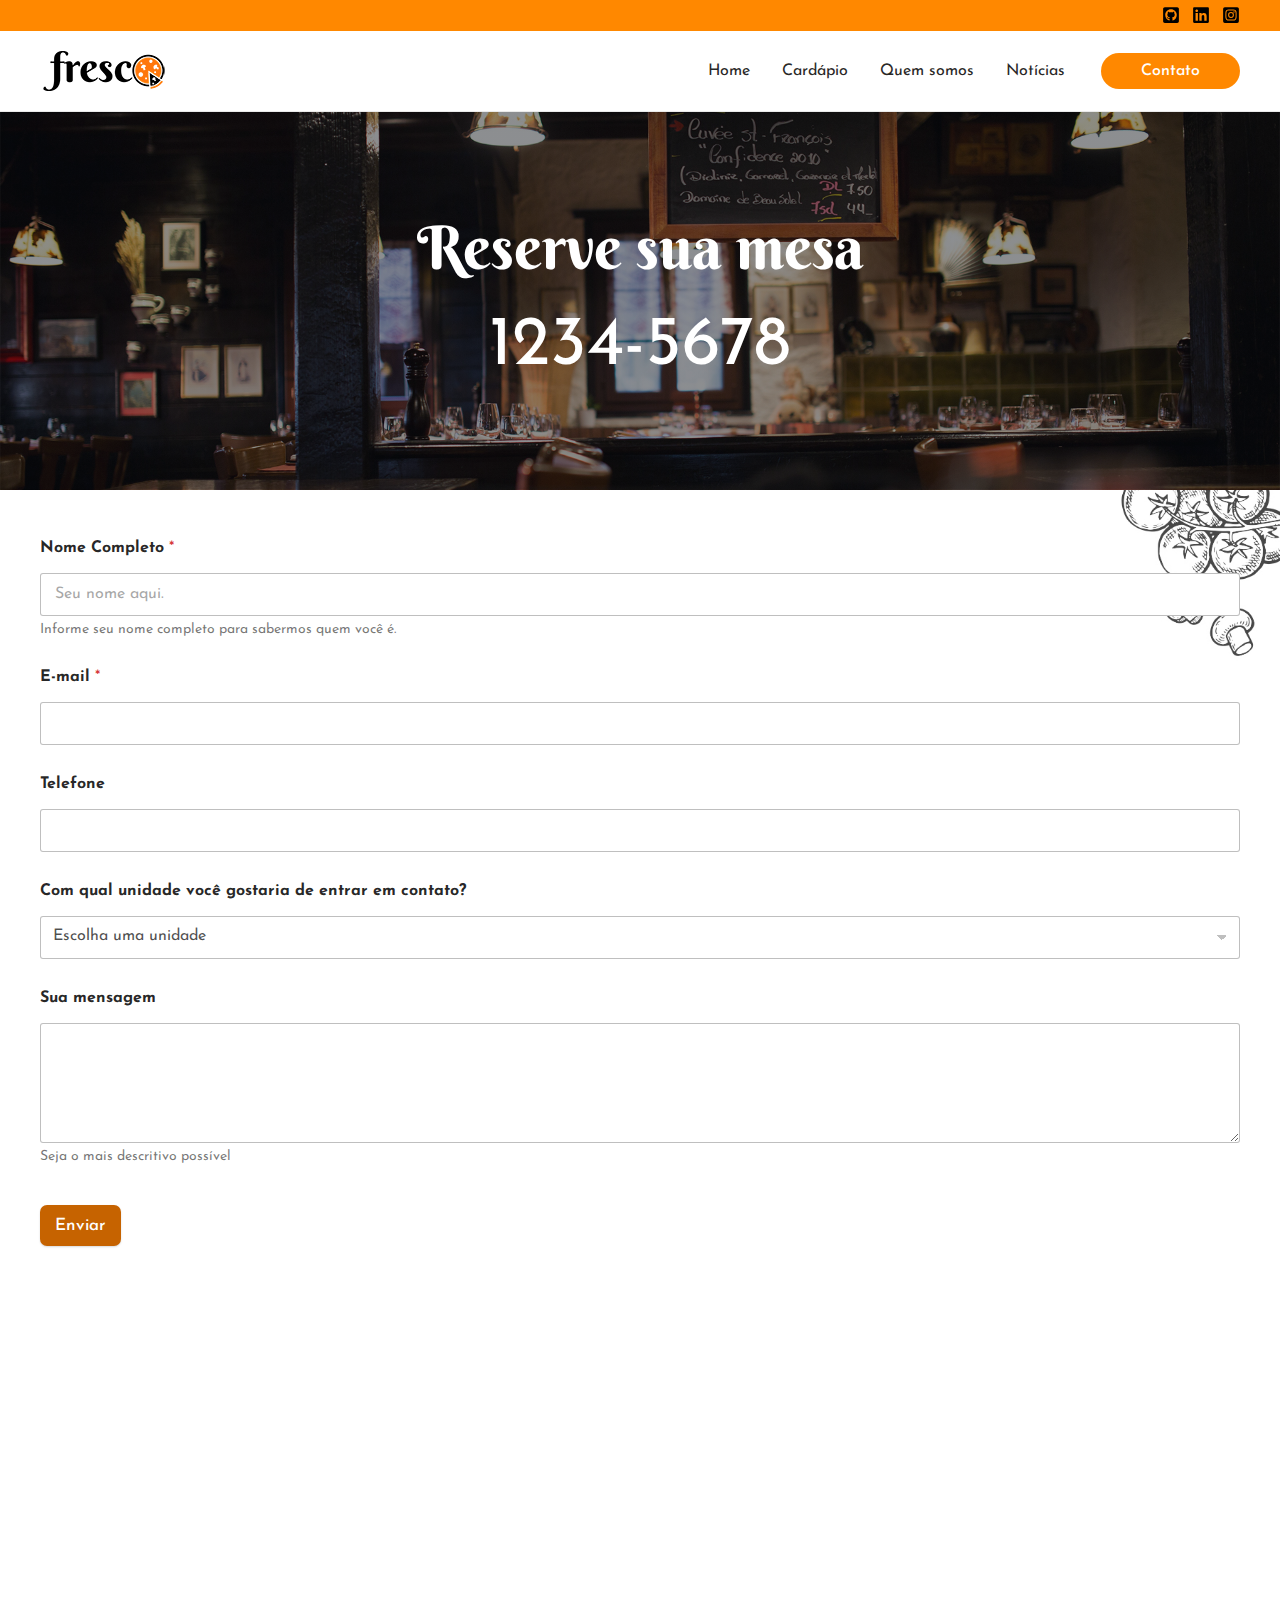
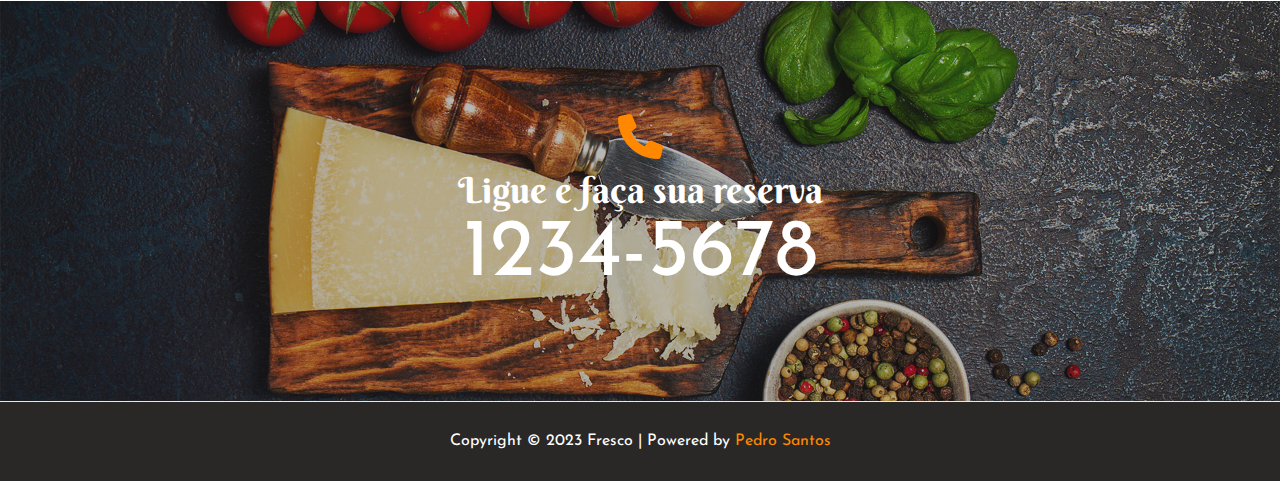
<file: contato/index.html>
<!DOCTYPE html>
<html lang="pt-BR">
<head>
<meta charset="UTF-8">
<meta name="viewport" content="width=device-width, initial-scale=1">
	 <link rel="profile" href="https://gmpg.org/xfn/11"> 
	 <title>Contato &#8211; Fresco</title>
<meta name="robots" content="max-image-preview:large">
<link rel="dns-prefetch" href="//fonts.googleapis.com">
<link rel="alternate" type="application/rss+xml" title="Feed para Fresco &raquo;" href="./../feed/index.html">
<link rel="alternate" type="application/rss+xml" title="Feed de comentários para Fresco &raquo;" href="./../comments/feed/index.html">
<script>
window._wpemojiSettings = {"baseUrl":"https:\/\/s.w.org\/images\/core\/emoji\/14.0.0\/72x72\/","ext":".png","svgUrl":"https:\/\/s.w.org\/images\/core\/emoji\/14.0.0\/svg\/","svgExt":".svg","source":{"concatemoji":".\/\/wp-includes\/js\/wp-emoji-release.min.js?ver=6.2"}};
/*! This file is auto-generated */
!function(e,a,t){var n,r,o,i=a.createElement("canvas"),p=i.getContext&&i.getContext("2d");function s(e,t){p.clearRect(0,0,i.width,i.height),p.fillText(e,0,0);e=i.toDataURL();return p.clearRect(0,0,i.width,i.height),p.fillText(t,0,0),e===i.toDataURL()}function c(e){var t=a.createElement("script");t.src=e,t.defer=t.type="text/javascript",a.getElementsByTagName("head")[0].appendChild(t)}for(o=Array("flag","emoji"),t.supports={everything:!0,everythingExceptFlag:!0},r=0;r<o.length;r++)t.supports[o[r]]=function(e){if(p&&p.fillText)switch(p.textBaseline="top",p.font="600 32px Arial",e){case"flag":return s("🏳️‍⚧️","🏳️​⚧️")?!1:!s("🇺🇳","🇺​🇳")&&!s("🏴󠁧󠁢󠁥󠁮󠁧󠁿","🏴​󠁧​󠁢​󠁥​󠁮​󠁧​󠁿");case"emoji":return!s("🫱🏻‍🫲🏿","🫱🏻​🫲🏿")}return!1}(o[r]),t.supports.everything=t.supports.everything&&t.supports[o[r]],"flag"!==o[r]&&(t.supports.everythingExceptFlag=t.supports.everythingExceptFlag&&t.supports[o[r]]);t.supports.everythingExceptFlag=t.supports.everythingExceptFlag&&!t.supports.flag,t.DOMReady=!1,t.readyCallback=function(){t.DOMReady=!0},t.supports.everything||(n=function(){t.readyCallback()},a.addEventListener?(a.addEventListener("DOMContentLoaded",n,!1),e.addEventListener("load",n,!1)):(e.attachEvent("onload",n),a.attachEvent("onreadystatechange",function(){"complete"===a.readyState&&t.readyCallback()})),(e=t.source||{}).concatemoji?c(e.concatemoji):e.wpemoji&&e.twemoji&&(c(e.twemoji),c(e.wpemoji)))}(window,document,window._wpemojiSettings);
</script>
<style>img.wp-smiley,
img.emoji {
	display: inline !important;
	border: none !important;
	box-shadow: none !important;
	height: 1em !important;
	width: 1em !important;
	margin: 0 0.07em !important;
	vertical-align: -0.1em !important;
	background: none !important;
	padding: 0 !important;
}</style>
	<link rel="stylesheet" id="astra-theme-css-css" href="./../wp-content/themes/astra/assets/css/minified/main.min.css?ver=4.1.4" media="all">
<style id="astra-theme-css-inline-css">:root{--ast-container-default-xlg-padding:3em;--ast-container-default-lg-padding:3em;--ast-container-default-slg-padding:2em;--ast-container-default-md-padding:3em;--ast-container-default-sm-padding:3em;--ast-container-default-xs-padding:2.4em;--ast-container-default-xxs-padding:1.8em;--ast-code-block-background:#ECEFF3;--ast-comment-inputs-background:#F9FAFB;}html{font-size:100%;}a{color:#ff8800;}a:hover,a:focus{color:#c66300;}body,button,input,select,textarea,.ast-button,.ast-custom-button{font-family:'Josefin Sans',sans-serif;font-weight:400;font-size:16px;font-size:1rem;line-height:1.6em;}blockquote{color:#000000;}h1,.entry-content h1,h2,.entry-content h2,h3,.entry-content h3,h4,.entry-content h4,h5,.entry-content h5,h6,.entry-content h6,.site-title,.site-title a{font-family:'Berkshire Swash',handwriting;font-weight:normal;}.site-title{font-size:26px;font-size:1.625rem;display:none;}.site-header .site-description{font-size:15px;font-size:0.9375rem;display:none;}.entry-title{font-size:26px;font-size:1.625rem;}h1,.entry-content h1{font-size:100px;font-size:6.25rem;font-weight:normal;font-family:'Berkshire Swash',handwriting;line-height:1.4em;}h2,.entry-content h2{font-size:50px;font-size:3.125rem;font-weight:normal;font-family:'Berkshire Swash',handwriting;line-height:1.25em;}h3,.entry-content h3{font-size:36px;font-size:2.25rem;font-weight:normal;font-family:'Berkshire Swash',handwriting;line-height:1.2em;}h4,.entry-content h4{font-size:28px;font-size:1.75rem;line-height:1.2em;font-weight:normal;font-family:'Berkshire Swash',handwriting;}h5,.entry-content h5{font-size:22px;font-size:1.375rem;line-height:1.2em;font-weight:normal;font-family:'Berkshire Swash',handwriting;}h6,.entry-content h6{font-size:18px;font-size:1.125rem;line-height:1.25em;font-weight:normal;font-family:'Berkshire Swash',handwriting;}::selection{background-color:#ff8800;color:#000000;}body,h1,.entry-title a,.entry-content h1,h2,.entry-content h2,h3,.entry-content h3,h4,.entry-content h4,h5,.entry-content h5,h6,.entry-content h6{color:#292827;}.tagcloud a:hover,.tagcloud a:focus,.tagcloud a.current-item{color:#000000;border-color:#ff8800;background-color:#ff8800;}input:focus,input[type="text"]:focus,input[type="email"]:focus,input[type="url"]:focus,input[type="password"]:focus,input[type="reset"]:focus,input[type="search"]:focus,textarea:focus{border-color:#ff8800;}input[type="radio"]:checked,input[type=reset],input[type="checkbox"]:checked,input[type="checkbox"]:hover:checked,input[type="checkbox"]:focus:checked,input[type=range]::-webkit-slider-thumb{border-color:#ff8800;background-color:#ff8800;box-shadow:none;}.site-footer a:hover + .post-count,.site-footer a:focus + .post-count{background:#ff8800;border-color:#ff8800;}.single .nav-links .nav-previous,.single .nav-links .nav-next{color:#ff8800;}.entry-meta,.entry-meta *{line-height:1.45;color:#ff8800;}.entry-meta a:hover,.entry-meta a:hover *,.entry-meta a:focus,.entry-meta a:focus *,.page-links > .page-link,.page-links .page-link:hover,.post-navigation a:hover{color:#c66300;}#cat option,.secondary .calendar_wrap thead a,.secondary .calendar_wrap thead a:visited{color:#ff8800;}.secondary .calendar_wrap #today,.ast-progress-val span{background:#ff8800;}.secondary a:hover + .post-count,.secondary a:focus + .post-count{background:#ff8800;border-color:#ff8800;}.calendar_wrap #today > a{color:#000000;}.page-links .page-link,.single .post-navigation a{color:#ff8800;}.ast-archive-title{color:var(--ast-global-color-2);}.widget-title{font-size:22px;font-size:1.375rem;color:var(--ast-global-color-2);}.ast-single-post .entry-content a,.ast-comment-content a:not(.ast-comment-edit-reply-wrap a){text-decoration:underline;}.ast-single-post .wp-block-button .wp-block-button__link,.ast-single-post .elementor-button-wrapper .elementor-button,.ast-single-post .entry-content .uagb-tab a,.ast-single-post .entry-content .uagb-ifb-cta a,.ast-single-post .entry-content .wp-block-uagb-buttons a,.ast-single-post .entry-content .uabb-module-content a,.ast-single-post .entry-content .uagb-post-grid a,.ast-single-post .entry-content .uagb-timeline a,.ast-single-post .entry-content .uagb-toc__wrap a,.ast-single-post .entry-content .uagb-taxomony-box a,.ast-single-post .entry-content .woocommerce a,.entry-content .wp-block-latest-posts > li > a,.ast-single-post .entry-content .wp-block-file__button{text-decoration:none;}a:focus-visible,.ast-menu-toggle:focus-visible,.site .skip-link:focus-visible,.wp-block-loginout input:focus-visible,.wp-block-search.wp-block-search__button-inside .wp-block-search__inside-wrapper,.ast-header-navigation-arrow:focus-visible{outline-style:dotted;outline-color:inherit;outline-width:thin;border-color:transparent;}input:focus,input[type="text"]:focus,input[type="email"]:focus,input[type="url"]:focus,input[type="password"]:focus,input[type="reset"]:focus,input[type="search"]:focus,textarea:focus,.wp-block-search__input:focus,[data-section="section-header-mobile-trigger"] .ast-button-wrap .ast-mobile-menu-trigger-minimal:focus,.ast-mobile-popup-drawer.active .menu-toggle-close:focus,.woocommerce-ordering select.orderby:focus,#ast-scroll-top:focus,.woocommerce a.add_to_cart_button:focus,.woocommerce .button.single_add_to_cart_button:focus{border-style:dotted;border-color:inherit;border-width:thin;outline-color:transparent;}.site-logo-img img{ transition:all 0.2s linear;}.ast-page-builder-template .hentry {margin: 0;}.ast-page-builder-template .site-content > .ast-container {max-width: 100%;padding: 0;}.ast-page-builder-template .site-content #primary {padding: 0;margin: 0;}.ast-page-builder-template .no-results {text-align: center;margin: 4em auto;}.ast-page-builder-template .ast-pagination {padding: 2em;}.ast-page-builder-template .entry-header.ast-no-title.ast-no-thumbnail {margin-top: 0;}.ast-page-builder-template .entry-header.ast-header-without-markup {margin-top: 0;margin-bottom: 0;}.ast-page-builder-template .entry-header.ast-no-title.ast-no-meta {margin-bottom: 0;}.ast-page-builder-template.single .post-navigation {padding-bottom: 2em;}.ast-page-builder-template.single-post .site-content > .ast-container {max-width: 100%;}.ast-page-builder-template .entry-header {margin-top: 2em;margin-left: auto;margin-right: auto;}.ast-page-builder-template .ast-archive-description {margin: 2em auto 0;padding-left: 20px;padding-right: 20px;}.ast-page-builder-template .ast-row {margin-left: 0;margin-right: 0;}.single.ast-page-builder-template .entry-header + .entry-content {margin-bottom: 2em;}@media(min-width: 921px) {.ast-page-builder-template.archive.ast-right-sidebar .ast-row article,.ast-page-builder-template.archive.ast-left-sidebar .ast-row article {padding-left: 0;padding-right: 0;}}@media (max-width:921px){#ast-desktop-header{display:none;}}@media (min-width:921px){#ast-mobile-header{display:none;}}.wp-block-buttons.aligncenter{justify-content:center;}@media (max-width:921px){.ast-theme-transparent-header #primary,.ast-theme-transparent-header #secondary{padding:0;}}@media (max-width:921px){.ast-plain-container.ast-no-sidebar #primary{padding:0;}}.ast-plain-container.ast-no-sidebar #primary{margin-top:0;margin-bottom:0;}.wp-block-button.is-style-outline .wp-block-button__link{border-color:#ff8800;}div.wp-block-button.is-style-outline > .wp-block-button__link:not(.has-text-color),div.wp-block-button.wp-block-button__link.is-style-outline:not(.has-text-color){color:#ff8800;}.wp-block-button.is-style-outline .wp-block-button__link:hover,div.wp-block-button.is-style-outline .wp-block-button__link:focus,div.wp-block-button.is-style-outline > .wp-block-button__link:not(.has-text-color):hover,div.wp-block-button.wp-block-button__link.is-style-outline:not(.has-text-color):hover{color:#ffffff;background-color:#c66300;border-color:#c66300;}.post-page-numbers.current .page-link,.ast-pagination .page-numbers.current{color:#000000;border-color:#ff8800;background-color:#ff8800;border-radius:2px;}h1.widget-title{font-weight:normal;}h2.widget-title{font-weight:normal;}h3.widget-title{font-weight:normal;}#page{display:flex;flex-direction:column;min-height:100vh;}.ast-404-layout-1 h1.page-title{color:var(--ast-global-color-2);}.single .post-navigation a{line-height:1em;height:inherit;}.error-404 .page-sub-title{font-size:1.5rem;font-weight:inherit;}.search .site-content .content-area .search-form{margin-bottom:0;}#page .site-content{flex-grow:1;}.widget{margin-bottom:3.5em;}#secondary li{line-height:1.5em;}#secondary .wp-block-group h2{margin-bottom:0.7em;}#secondary h2{font-size:1.7rem;}.ast-separate-container .ast-article-post,.ast-separate-container .ast-article-single,.ast-separate-container .ast-comment-list li.depth-1,.ast-separate-container .comment-respond{padding:3em;}.ast-separate-container .ast-comment-list li.depth-1,.hentry{margin-bottom:2em;}.ast-separate-container .ast-archive-description,.ast-separate-container .ast-author-box{background-color:var(--ast-global-color-5);border-bottom:1px solid var(--ast-border-color);}.ast-separate-container .comments-title{padding:2em 2em 0 2em;}.ast-page-builder-template .comment-form-textarea,.ast-comment-formwrap .ast-grid-common-col{padding:0;}.ast-comment-formwrap{padding:0 20px;display:inline-flex;column-gap:20px;}.archive.ast-page-builder-template .entry-header{margin-top:2em;}.ast-page-builder-template .ast-comment-formwrap{width:100%;}.entry-title{margin-bottom:0.5em;}.ast-archive-description p{font-size:inherit;font-weight:inherit;line-height:inherit;}@media (min-width:921px){.ast-left-sidebar.ast-page-builder-template #secondary,.archive.ast-right-sidebar.ast-page-builder-template .site-main{padding-left:20px;padding-right:20px;}}@media (max-width:544px){.ast-comment-formwrap.ast-row{column-gap:10px;display:inline-block;}#ast-commentform .ast-grid-common-col{position:relative;width:100%;}}@media (min-width:1201px){.ast-separate-container .ast-article-post,.ast-separate-container .ast-article-single,.ast-separate-container .ast-author-box,.ast-separate-container .ast-404-layout-1,.ast-separate-container .no-results{padding:3em;}}@media (max-width:921px){.ast-separate-container #primary,.ast-separate-container #secondary{padding:1.5em 0;}#primary,#secondary{padding:1.5em 0;margin:0;}.ast-left-sidebar #content > .ast-container{display:flex;flex-direction:column-reverse;width:100%;}}@media (min-width:922px){.ast-separate-container.ast-right-sidebar #primary,.ast-separate-container.ast-left-sidebar #primary{border:0;}.search-no-results.ast-separate-container #primary{margin-bottom:4em;}}.wp-block-button .wp-block-button__link{color:#000000;}.wp-block-button .wp-block-button__link:hover,.wp-block-button .wp-block-button__link:focus{color:#ffffff;background-color:#c66300;border-color:#c66300;}.elementor-widget-heading h1.elementor-heading-title{line-height:1.4em;}.elementor-widget-heading h2.elementor-heading-title{line-height:1.25em;}.elementor-widget-heading h3.elementor-heading-title{line-height:1.2em;}.elementor-widget-heading h4.elementor-heading-title{line-height:1.2em;}.elementor-widget-heading h5.elementor-heading-title{line-height:1.2em;}.elementor-widget-heading h6.elementor-heading-title{line-height:1.25em;}.wp-block-button .wp-block-button__link,.wp-block-search .wp-block-search__button,body .wp-block-file .wp-block-file__button{border-color:#ff8800;background-color:#ff8800;color:#000000;font-family:inherit;font-weight:500;line-height:1em;font-size:16px;font-size:1rem;padding-top:15px;padding-right:30px;padding-bottom:15px;padding-left:30px;}@media (max-width:921px){.wp-block-button .wp-block-button__link,.wp-block-search .wp-block-search__button,body .wp-block-file .wp-block-file__button{padding-top:14px;padding-right:28px;padding-bottom:14px;padding-left:28px;}}@media (max-width:544px){.wp-block-button .wp-block-button__link,.wp-block-search .wp-block-search__button,body .wp-block-file .wp-block-file__button{padding-top:12px;padding-right:24px;padding-bottom:12px;padding-left:24px;}}.menu-toggle,button,.ast-button,.ast-custom-button,.button,input#submit,input[type="button"],input[type="submit"],input[type="reset"],form[CLASS*="wp-block-search__"].wp-block-search .wp-block-search__inside-wrapper .wp-block-search__button,body .wp-block-file .wp-block-file__button,.search .search-submit,.woocommerce a.button,.woocommerce button.button,.woocommerce .woocommerce-message a.button,.woocommerce #respond input#submit.alt,.woocommerce input.button.alt,.woocommerce input.button,.woocommerce input.button:disabled,.woocommerce input.button:disabled[disabled],.woocommerce input.button:disabled:hover,.woocommerce input.button:disabled[disabled]:hover,.woocommerce #respond input#submit,.woocommerce button.button.alt.disabled,.wc-block-grid__products .wc-block-grid__product .wp-block-button__link,.wc-block-grid__product-onsale,[CLASS*="wc-block"] button,.woocommerce-js .astra-cart-drawer .astra-cart-drawer-content .woocommerce-mini-cart__buttons .button:not(.checkout):not(.ast-continue-shopping),.woocommerce-js .astra-cart-drawer .astra-cart-drawer-content .woocommerce-mini-cart__buttons a.checkout,.woocommerce button.button.alt.disabled.wc-variation-selection-needed{border-style:solid;border-top-width:0;border-right-width:0;border-left-width:0;border-bottom-width:0;color:#000000;border-color:#ff8800;background-color:#ff8800;padding-top:15px;padding-right:30px;padding-bottom:15px;padding-left:30px;font-family:inherit;font-weight:500;font-size:16px;font-size:1rem;line-height:1em;}button:focus,.menu-toggle:hover,button:hover,.ast-button:hover,.ast-custom-button:hover .button:hover,.ast-custom-button:hover ,input[type=reset]:hover,input[type=reset]:focus,input#submit:hover,input#submit:focus,input[type="button"]:hover,input[type="button"]:focus,input[type="submit"]:hover,input[type="submit"]:focus,form[CLASS*="wp-block-search__"].wp-block-search .wp-block-search__inside-wrapper .wp-block-search__button:hover,form[CLASS*="wp-block-search__"].wp-block-search .wp-block-search__inside-wrapper .wp-block-search__button:focus,body .wp-block-file .wp-block-file__button:hover,body .wp-block-file .wp-block-file__button:focus,.woocommerce a.button:hover,.woocommerce button.button:hover,.woocommerce .woocommerce-message a.button:hover,.woocommerce #respond input#submit:hover,.woocommerce #respond input#submit.alt:hover,.woocommerce input.button.alt:hover,.woocommerce input.button:hover,.woocommerce button.button.alt.disabled:hover,.wc-block-grid__products .wc-block-grid__product .wp-block-button__link:hover,[CLASS*="wc-block"] button:hover,.woocommerce-js .astra-cart-drawer .astra-cart-drawer-content .woocommerce-mini-cart__buttons .button:not(.checkout):not(.ast-continue-shopping):hover,.woocommerce-js .astra-cart-drawer .astra-cart-drawer-content .woocommerce-mini-cart__buttons a.checkout:hover,.woocommerce button.button.alt.disabled.wc-variation-selection-needed:hover{color:#ffffff;background-color:#c66300;border-color:#c66300;}form[CLASS*="wp-block-search__"].wp-block-search .wp-block-search__inside-wrapper .wp-block-search__button.has-icon{padding-top:calc(15px - 3px);padding-right:calc(30px - 3px);padding-bottom:calc(15px - 3px);padding-left:calc(30px - 3px);}@media (max-width:921px){.menu-toggle,button,.ast-button,.ast-custom-button,.button,input#submit,input[type="button"],input[type="submit"],input[type="reset"],form[CLASS*="wp-block-search__"].wp-block-search .wp-block-search__inside-wrapper .wp-block-search__button,body .wp-block-file .wp-block-file__button,.search .search-submit,.woocommerce a.button,.woocommerce button.button,.woocommerce .woocommerce-message a.button,.woocommerce #respond input#submit.alt,.woocommerce input.button.alt,.woocommerce input.button,.woocommerce input.button:disabled,.woocommerce input.button:disabled[disabled],.woocommerce input.button:disabled:hover,.woocommerce input.button:disabled[disabled]:hover,.woocommerce #respond input#submit,.woocommerce button.button.alt.disabled,.wc-block-grid__products .wc-block-grid__product .wp-block-button__link,.wc-block-grid__product-onsale,[CLASS*="wc-block"] button,.woocommerce-js .astra-cart-drawer .astra-cart-drawer-content .woocommerce-mini-cart__buttons .button:not(.checkout):not(.ast-continue-shopping),.woocommerce-js .astra-cart-drawer .astra-cart-drawer-content .woocommerce-mini-cart__buttons a.checkout,.woocommerce button.button.alt.disabled.wc-variation-selection-needed{padding-top:14px;padding-right:28px;padding-bottom:14px;padding-left:28px;}}@media (max-width:544px){.menu-toggle,button,.ast-button,.ast-custom-button,.button,input#submit,input[type="button"],input[type="submit"],input[type="reset"],form[CLASS*="wp-block-search__"].wp-block-search .wp-block-search__inside-wrapper .wp-block-search__button,body .wp-block-file .wp-block-file__button,.search .search-submit,.woocommerce a.button,.woocommerce button.button,.woocommerce .woocommerce-message a.button,.woocommerce #respond input#submit.alt,.woocommerce input.button.alt,.woocommerce input.button,.woocommerce input.button:disabled,.woocommerce input.button:disabled[disabled],.woocommerce input.button:disabled:hover,.woocommerce input.button:disabled[disabled]:hover,.woocommerce #respond input#submit,.woocommerce button.button.alt.disabled,.wc-block-grid__products .wc-block-grid__product .wp-block-button__link,.wc-block-grid__product-onsale,[CLASS*="wc-block"] button,.woocommerce-js .astra-cart-drawer .astra-cart-drawer-content .woocommerce-mini-cart__buttons .button:not(.checkout):not(.ast-continue-shopping),.woocommerce-js .astra-cart-drawer .astra-cart-drawer-content .woocommerce-mini-cart__buttons a.checkout,.woocommerce button.button.alt.disabled.wc-variation-selection-needed{padding-top:12px;padding-right:24px;padding-bottom:12px;padding-left:24px;}}@media (max-width:921px){.ast-mobile-header-stack .main-header-bar .ast-search-menu-icon{display:inline-block;}.ast-header-break-point.ast-header-custom-item-outside .ast-mobile-header-stack .main-header-bar .ast-search-icon{margin:0;}.ast-comment-avatar-wrap img{max-width:2.5em;}.ast-separate-container .ast-comment-list li.depth-1{padding:1.5em 2.14em;}.ast-separate-container .comment-respond{padding:2em 2.14em;}.ast-comment-meta{padding:0 1.8888em 1.3333em;}}@media (min-width:544px){.ast-container{max-width:100%;}}@media (max-width:544px){.ast-separate-container .ast-article-post,.ast-separate-container .ast-article-single,.ast-separate-container .comments-title,.ast-separate-container .ast-archive-description{padding:1.5em 1em;}.ast-separate-container #content .ast-container{padding-left:0.54em;padding-right:0.54em;}.ast-separate-container .ast-comment-list li.depth-1{padding:1.5em 1em;margin-bottom:1.5em;}.ast-separate-container .ast-comment-list .bypostauthor{padding:.5em;}.ast-search-menu-icon.ast-dropdown-active .search-field{width:170px;}}.ast-separate-container{background-color:var(--ast-global-color-4);;background-image:none;;}@media (max-width:921px){.site-title{display:none;}.site-header .site-description{display:none;}.entry-title{font-size:30px;}h1,.entry-content h1{font-size:30px;}h2,.entry-content h2{font-size:25px;}h3,.entry-content h3{font-size:20px;}}@media (max-width:544px){.site-title{display:none;}.site-header .site-description{display:none;}.entry-title{font-size:30px;}h1,.entry-content h1{font-size:30px;}h2,.entry-content h2{font-size:25px;}h3,.entry-content h3{font-size:20px;}}@media (max-width:921px){html{font-size:91.2%;}}@media (max-width:544px){html{font-size:91.2%;}}@media (min-width:922px){.ast-container{max-width:1240px;}}@media (min-width:922px){.site-content .ast-container{display:flex;}}@media (max-width:921px){.site-content .ast-container{flex-direction:column;}}@media (min-width:922px){.main-header-menu .sub-menu .menu-item.ast-left-align-sub-menu:hover > .sub-menu,.main-header-menu .sub-menu .menu-item.ast-left-align-sub-menu.focus > .sub-menu{margin-left:-0px;}}blockquote,cite {font-style: initial;}.wp-block-file {display: flex;align-items: center;flex-wrap: wrap;justify-content: space-between;}.wp-block-pullquote {border: none;}.wp-block-pullquote blockquote::before {content: "\201D";font-family: "Helvetica",sans-serif;display: flex;transform: rotate( 180deg );font-size: 6rem;font-style: normal;line-height: 1;font-weight: bold;align-items: center;justify-content: center;}.has-text-align-right > blockquote::before {justify-content: flex-start;}.has-text-align-left > blockquote::before {justify-content: flex-end;}figure.wp-block-pullquote.is-style-solid-color blockquote {max-width: 100%;text-align: inherit;}html body {--wp--custom--ast-default-block-top-padding: 3em;--wp--custom--ast-default-block-right-padding: 3em;--wp--custom--ast-default-block-bottom-padding: 3em;--wp--custom--ast-default-block-left-padding: 3em;--wp--custom--ast-container-width: 1200px;--wp--custom--ast-content-width-size: 1200px;--wp--custom--ast-wide-width-size: calc(1200px + var(--wp--custom--ast-default-block-left-padding) + var(--wp--custom--ast-default-block-right-padding));}.ast-narrow-container {--wp--custom--ast-content-width-size: 750px;--wp--custom--ast-wide-width-size: 750px;}@media(max-width: 921px) {html body {--wp--custom--ast-default-block-top-padding: 3em;--wp--custom--ast-default-block-right-padding: 2em;--wp--custom--ast-default-block-bottom-padding: 3em;--wp--custom--ast-default-block-left-padding: 2em;}}@media(max-width: 544px) {html body {--wp--custom--ast-default-block-top-padding: 3em;--wp--custom--ast-default-block-right-padding: 1.5em;--wp--custom--ast-default-block-bottom-padding: 3em;--wp--custom--ast-default-block-left-padding: 1.5em;}}.entry-content > .wp-block-group,.entry-content > .wp-block-cover,.entry-content > .wp-block-columns {padding-top: var(--wp--custom--ast-default-block-top-padding);padding-right: var(--wp--custom--ast-default-block-right-padding);padding-bottom: var(--wp--custom--ast-default-block-bottom-padding);padding-left: var(--wp--custom--ast-default-block-left-padding);}.ast-plain-container.ast-no-sidebar .entry-content > .alignfull,.ast-page-builder-template .ast-no-sidebar .entry-content > .alignfull {margin-left: calc( -50vw + 50%);margin-right: calc( -50vw + 50%);max-width: 100vw;width: 100vw;}.ast-plain-container.ast-no-sidebar .entry-content .alignfull .alignfull,.ast-page-builder-template.ast-no-sidebar .entry-content .alignfull .alignfull,.ast-plain-container.ast-no-sidebar .entry-content .alignfull .alignwide,.ast-page-builder-template.ast-no-sidebar .entry-content .alignfull .alignwide,.ast-plain-container.ast-no-sidebar .entry-content .alignwide .alignfull,.ast-page-builder-template.ast-no-sidebar .entry-content .alignwide .alignfull,.ast-plain-container.ast-no-sidebar .entry-content .alignwide .alignwide,.ast-page-builder-template.ast-no-sidebar .entry-content .alignwide .alignwide,.ast-plain-container.ast-no-sidebar .entry-content .wp-block-column .alignfull,.ast-page-builder-template.ast-no-sidebar .entry-content .wp-block-column .alignfull,.ast-plain-container.ast-no-sidebar .entry-content .wp-block-column .alignwide,.ast-page-builder-template.ast-no-sidebar .entry-content .wp-block-column .alignwide {margin-left: auto;margin-right: auto;width: 100%;}[ast-blocks-layout] .wp-block-separator:not(.is-style-dots) {height: 0;}[ast-blocks-layout] .wp-block-separator {margin: 20px auto;}[ast-blocks-layout] .wp-block-separator:not(.is-style-wide):not(.is-style-dots) {max-width: 100px;}[ast-blocks-layout] .wp-block-separator.has-background {padding: 0;}.entry-content[ast-blocks-layout] > * {max-width: var(--wp--custom--ast-content-width-size);margin-left: auto;margin-right: auto;}.entry-content[ast-blocks-layout] > .alignwide {max-width: var(--wp--custom--ast-wide-width-size);}.entry-content[ast-blocks-layout] .alignfull {max-width: none;}.entry-content .wp-block-columns {margin-bottom: 0;}blockquote {margin: 1.5em;border: none;}.wp-block-quote:not(.has-text-align-right):not(.has-text-align-center) {border-left: 5px solid rgba(0,0,0,0.05);}.has-text-align-right > blockquote,blockquote.has-text-align-right {border-right: 5px solid rgba(0,0,0,0.05);}.has-text-align-left > blockquote,blockquote.has-text-align-left {border-left: 5px solid rgba(0,0,0,0.05);}.wp-block-site-tagline,.wp-block-latest-posts .read-more {margin-top: 15px;}.wp-block-loginout p label {display: block;}.wp-block-loginout p:not(.login-remember):not(.login-submit) input {width: 100%;}.wp-block-loginout input:focus {border-color: transparent;}.wp-block-loginout input:focus {outline: thin dotted;}.entry-content .wp-block-media-text .wp-block-media-text__content {padding: 0 0 0 8%;}.entry-content .wp-block-media-text.has-media-on-the-right .wp-block-media-text__content {padding: 0 8% 0 0;}.entry-content .wp-block-media-text.has-background .wp-block-media-text__content {padding: 8%;}.entry-content .wp-block-cover:not([class*="background-color"]) .wp-block-cover__inner-container,.entry-content .wp-block-cover:not([class*="background-color"]) .wp-block-cover-image-text,.entry-content .wp-block-cover:not([class*="background-color"]) .wp-block-cover-text,.entry-content .wp-block-cover-image:not([class*="background-color"]) .wp-block-cover__inner-container,.entry-content .wp-block-cover-image:not([class*="background-color"]) .wp-block-cover-image-text,.entry-content .wp-block-cover-image:not([class*="background-color"]) .wp-block-cover-text {color: var(--ast-global-color-5);}.wp-block-loginout .login-remember input {width: 1.1rem;height: 1.1rem;margin: 0 5px 4px 0;vertical-align: middle;}.wp-block-latest-posts > li > *:first-child,.wp-block-latest-posts:not(.is-grid) > li:first-child {margin-top: 0;}.wp-block-search__inside-wrapper .wp-block-search__input {padding: 0 10px;color: var(--ast-global-color-3);background: var(--ast-global-color-5);border-color: var(--ast-border-color);}.wp-block-latest-posts .read-more {margin-bottom: 1.5em;}.wp-block-search__no-button .wp-block-search__inside-wrapper .wp-block-search__input {padding-top: 5px;padding-bottom: 5px;}.wp-block-latest-posts .wp-block-latest-posts__post-date,.wp-block-latest-posts .wp-block-latest-posts__post-author {font-size: 1rem;}.wp-block-latest-posts > li > *,.wp-block-latest-posts:not(.is-grid) > li {margin-top: 12px;margin-bottom: 12px;}.ast-page-builder-template .entry-content[ast-blocks-layout] > *,.ast-page-builder-template .entry-content[ast-blocks-layout] > .alignfull > * {max-width: none;}.ast-page-builder-template .entry-content[ast-blocks-layout] > .alignwide > * {max-width: var(--wp--custom--ast-wide-width-size);}.ast-page-builder-template .entry-content[ast-blocks-layout] > .inherit-container-width > *,.ast-page-builder-template .entry-content[ast-blocks-layout] > * > *,.entry-content[ast-blocks-layout] > .wp-block-cover .wp-block-cover__inner-container {max-width: var(--wp--custom--ast-content-width-size);margin-left: auto;margin-right: auto;}.entry-content[ast-blocks-layout] .wp-block-cover:not(.alignleft):not(.alignright) {width: auto;}@media(max-width: 1200px) {.ast-separate-container .entry-content > .alignfull,.ast-separate-container .entry-content[ast-blocks-layout] > .alignwide,.ast-plain-container .entry-content[ast-blocks-layout] > .alignwide,.ast-plain-container .entry-content .alignfull {margin-left: calc(-1 * min(var(--ast-container-default-xlg-padding),20px)) ;margin-right: calc(-1 * min(var(--ast-container-default-xlg-padding),20px));}}@media(min-width: 1201px) {.ast-separate-container .entry-content > .alignfull {margin-left: calc(-1 * var(--ast-container-default-xlg-padding) );margin-right: calc(-1 * var(--ast-container-default-xlg-padding) );}.ast-separate-container .entry-content[ast-blocks-layout] > .alignwide,.ast-plain-container .entry-content[ast-blocks-layout] > .alignwide {margin-left: calc(-1 * var(--wp--custom--ast-default-block-left-padding) );margin-right: calc(-1 * var(--wp--custom--ast-default-block-right-padding) );}}@media(min-width: 921px) {.ast-separate-container .entry-content .wp-block-group.alignwide:not(.inherit-container-width) > :where(:not(.alignleft):not(.alignright)),.ast-plain-container .entry-content .wp-block-group.alignwide:not(.inherit-container-width) > :where(:not(.alignleft):not(.alignright)) {max-width: calc( var(--wp--custom--ast-content-width-size) + 80px );}.ast-plain-container.ast-right-sidebar .entry-content[ast-blocks-layout] .alignfull,.ast-plain-container.ast-left-sidebar .entry-content[ast-blocks-layout] .alignfull {margin-left: -60px;margin-right: -60px;}}@media(min-width: 544px) {.entry-content > .alignleft {margin-right: 20px;}.entry-content > .alignright {margin-left: 20px;}}@media (max-width:544px){.wp-block-columns .wp-block-column:not(:last-child){margin-bottom:20px;}.wp-block-latest-posts{margin:0;}}@media( max-width: 600px ) {.entry-content .wp-block-media-text .wp-block-media-text__content,.entry-content .wp-block-media-text.has-media-on-the-right .wp-block-media-text__content {padding: 8% 0 0;}.entry-content .wp-block-media-text.has-background .wp-block-media-text__content {padding: 8%;}}.ast-separate-container .entry-content .uagb-is-root-container {padding-left: 0;}.ast-page-builder-template .entry-header {padding-left: 0;}@media(min-width: 1201px) {.ast-separate-container .entry-content > .uagb-is-root-container {margin-left: 0;margin-right: 0;}}.ast-narrow-container .site-content .wp-block-uagb-image--align-full .wp-block-uagb-image__figure {max-width: 100%;margin-left: auto;margin-right: auto;}.entry-content ul,.entry-content ol {padding: revert;margin: revert;}:root .has-ast-global-color-0-color{color:var(--ast-global-color-0);}:root .has-ast-global-color-0-background-color{background-color:var(--ast-global-color-0);}:root .wp-block-button .has-ast-global-color-0-color{color:var(--ast-global-color-0);}:root .wp-block-button .has-ast-global-color-0-background-color{background-color:var(--ast-global-color-0);}:root .has-ast-global-color-1-color{color:var(--ast-global-color-1);}:root .has-ast-global-color-1-background-color{background-color:var(--ast-global-color-1);}:root .wp-block-button .has-ast-global-color-1-color{color:var(--ast-global-color-1);}:root .wp-block-button .has-ast-global-color-1-background-color{background-color:var(--ast-global-color-1);}:root .has-ast-global-color-2-color{color:var(--ast-global-color-2);}:root .has-ast-global-color-2-background-color{background-color:var(--ast-global-color-2);}:root .wp-block-button .has-ast-global-color-2-color{color:var(--ast-global-color-2);}:root .wp-block-button .has-ast-global-color-2-background-color{background-color:var(--ast-global-color-2);}:root .has-ast-global-color-3-color{color:var(--ast-global-color-3);}:root .has-ast-global-color-3-background-color{background-color:var(--ast-global-color-3);}:root .wp-block-button .has-ast-global-color-3-color{color:var(--ast-global-color-3);}:root .wp-block-button .has-ast-global-color-3-background-color{background-color:var(--ast-global-color-3);}:root .has-ast-global-color-4-color{color:var(--ast-global-color-4);}:root .has-ast-global-color-4-background-color{background-color:var(--ast-global-color-4);}:root .wp-block-button .has-ast-global-color-4-color{color:var(--ast-global-color-4);}:root .wp-block-button .has-ast-global-color-4-background-color{background-color:var(--ast-global-color-4);}:root .has-ast-global-color-5-color{color:var(--ast-global-color-5);}:root .has-ast-global-color-5-background-color{background-color:var(--ast-global-color-5);}:root .wp-block-button .has-ast-global-color-5-color{color:var(--ast-global-color-5);}:root .wp-block-button .has-ast-global-color-5-background-color{background-color:var(--ast-global-color-5);}:root .has-ast-global-color-6-color{color:var(--ast-global-color-6);}:root .has-ast-global-color-6-background-color{background-color:var(--ast-global-color-6);}:root .wp-block-button .has-ast-global-color-6-color{color:var(--ast-global-color-6);}:root .wp-block-button .has-ast-global-color-6-background-color{background-color:var(--ast-global-color-6);}:root .has-ast-global-color-7-color{color:var(--ast-global-color-7);}:root .has-ast-global-color-7-background-color{background-color:var(--ast-global-color-7);}:root .wp-block-button .has-ast-global-color-7-color{color:var(--ast-global-color-7);}:root .wp-block-button .has-ast-global-color-7-background-color{background-color:var(--ast-global-color-7);}:root .has-ast-global-color-8-color{color:var(--ast-global-color-8);}:root .has-ast-global-color-8-background-color{background-color:var(--ast-global-color-8);}:root .wp-block-button .has-ast-global-color-8-color{color:var(--ast-global-color-8);}:root .wp-block-button .has-ast-global-color-8-background-color{background-color:var(--ast-global-color-8);}:root{--ast-global-color-0:#046bd2;--ast-global-color-1:#045cb4;--ast-global-color-2:#1e293b;--ast-global-color-3:#334155;--ast-global-color-4:#f9fafb;--ast-global-color-5:#FFFFFF;--ast-global-color-6:#e2e8f0;--ast-global-color-7:#cbd5e1;--ast-global-color-8:#94a3b8;}:root {--ast-border-color : var(--ast-global-color-6);}.ast-single-entry-banner {-js-display: flex;display: flex;flex-direction: column;justify-content: center;text-align: center;position: relative;background: #eeeeee;}.ast-single-entry-banner[data-banner-layout="layout-1"] {max-width: 1200px;background: inherit;padding: 20px 0;}.ast-single-entry-banner[data-banner-width-type="custom"] {margin: 0 auto;width: 100%;}.ast-single-entry-banner + .site-content .entry-header {margin-bottom: 0;}header.entry-header .entry-title{font-weight:600;font-size:32px;font-size:2rem;}header.entry-header > *:not(:last-child){margin-bottom:10px;}.ast-archive-entry-banner {-js-display: flex;display: flex;flex-direction: column;justify-content: center;text-align: center;position: relative;background: #eeeeee;}.ast-archive-entry-banner[data-banner-width-type="custom"] {margin: 0 auto;width: 100%;}.ast-archive-entry-banner[data-banner-layout="layout-1"] {background: inherit;padding: 20px 0;text-align: left;}body.archive .ast-archive-description{max-width:1200px;width:100%;text-align:left;padding-top:3em;padding-right:3em;padding-bottom:3em;padding-left:3em;}body.archive .ast-archive-description .ast-archive-title,body.archive .ast-archive-description .ast-archive-title *{font-weight:600;font-size:32px;font-size:2rem;}body.archive .ast-archive-description > *:not(:last-child){margin-bottom:10px;}@media (max-width:921px){body.archive .ast-archive-description{text-align:left;}}@media (max-width:544px){body.archive .ast-archive-description{text-align:left;}}.ast-breadcrumbs .trail-browse,.ast-breadcrumbs .trail-items,.ast-breadcrumbs .trail-items li{display:inline-block;margin:0;padding:0;border:none;background:inherit;text-indent:0;text-decoration:none;}.ast-breadcrumbs .trail-browse{font-size:inherit;font-style:inherit;font-weight:inherit;color:inherit;}.ast-breadcrumbs .trail-items{list-style:none;}.trail-items li::after{padding:0 0.3em;content:"\00bb";}.trail-items li:last-of-type::after{display:none;}h1,.entry-content h1,h2,.entry-content h2,h3,.entry-content h3,h4,.entry-content h4,h5,.entry-content h5,h6,.entry-content h6{color:var(--ast-global-color-2);}.entry-title a{color:var(--ast-global-color-2);}@media (max-width:921px){.ast-builder-grid-row-container.ast-builder-grid-row-tablet-3-firstrow .ast-builder-grid-row > *:first-child,.ast-builder-grid-row-container.ast-builder-grid-row-tablet-3-lastrow .ast-builder-grid-row > *:last-child{grid-column:1 / -1;}}@media (max-width:544px){.ast-builder-grid-row-container.ast-builder-grid-row-mobile-3-firstrow .ast-builder-grid-row > *:first-child,.ast-builder-grid-row-container.ast-builder-grid-row-mobile-3-lastrow .ast-builder-grid-row > *:last-child{grid-column:1 / -1;}}.ast-builder-layout-element[data-section="title_tagline"]{display:flex;}@media (max-width:921px){.ast-header-break-point .ast-builder-layout-element[data-section="title_tagline"]{display:flex;}}@media (max-width:544px){.ast-header-break-point .ast-builder-layout-element[data-section="title_tagline"]{display:flex;}}[data-section*="section-hb-button-"] .menu-link{display:none;}.ast-header-button-1 .ast-custom-button{color:#ffffff;background:#ff8800;border-top-left-radius:30px;border-top-right-radius:30px;border-bottom-right-radius:30px;border-bottom-left-radius:30px;}.ast-header-button-1 .ast-custom-button:hover{background:#c66300;}.ast-header-button-1[data-section*="section-hb-button-"] .ast-builder-button-wrap .ast-custom-button{padding-top:10px;padding-bottom:10px;padding-left:40px;padding-right:40px;}.ast-header-button-1[data-section="section-hb-button-1"]{display:flex;}@media (max-width:921px){.ast-header-break-point .ast-header-button-1[data-section="section-hb-button-1"]{display:flex;}}@media (max-width:544px){.ast-header-break-point .ast-header-button-1[data-section="section-hb-button-1"]{display:flex;}}.ast-builder-menu-1{font-family:inherit;font-weight:inherit;}.ast-builder-menu-1 .menu-item > .menu-link{color:#292827;}.ast-builder-menu-1 .menu-item > .ast-menu-toggle{color:#292827;}.ast-builder-menu-1 .menu-item:hover > .menu-link,.ast-builder-menu-1 .inline-on-mobile .menu-item:hover > .ast-menu-toggle{color:#c66300;}.ast-builder-menu-1 .menu-item:hover > .ast-menu-toggle{color:#c66300;}.ast-builder-menu-1 .menu-item.current-menu-item > .menu-link,.ast-builder-menu-1 .inline-on-mobile .menu-item.current-menu-item > .ast-menu-toggle,.ast-builder-menu-1 .current-menu-ancestor > .menu-link{color:#ff8800;}.ast-builder-menu-1 .menu-item.current-menu-item > .ast-menu-toggle{color:#ff8800;}.ast-builder-menu-1 .sub-menu,.ast-builder-menu-1 .inline-on-mobile .sub-menu{border-top-width:2px;border-bottom-width:0px;border-right-width:0px;border-left-width:0px;border-color:#ff8800;border-style:solid;}.ast-builder-menu-1 .main-header-menu > .menu-item > .sub-menu,.ast-builder-menu-1 .main-header-menu > .menu-item > .astra-full-megamenu-wrapper{margin-top:0px;}.ast-desktop .ast-builder-menu-1 .main-header-menu > .menu-item > .sub-menu:before,.ast-desktop .ast-builder-menu-1 .main-header-menu > .menu-item > .astra-full-megamenu-wrapper:before{height:calc( 0px + 5px );}.ast-desktop .ast-builder-menu-1 .menu-item .sub-menu .menu-link{border-style:none;}@media (max-width:921px){.ast-header-break-point .ast-builder-menu-1 .menu-item.menu-item-has-children > .ast-menu-toggle{top:0;}.ast-builder-menu-1 .menu-item-has-children > .menu-link:after{content:unset;}.ast-builder-menu-1 .main-header-menu > .menu-item > .sub-menu,.ast-builder-menu-1 .main-header-menu > .menu-item > .astra-full-megamenu-wrapper{margin-top:0;}}@media (max-width:544px){.ast-header-break-point .ast-builder-menu-1 .menu-item.menu-item-has-children > .ast-menu-toggle{top:0;}.ast-builder-menu-1 .main-header-menu > .menu-item > .sub-menu,.ast-builder-menu-1 .main-header-menu > .menu-item > .astra-full-megamenu-wrapper{margin-top:0;}}.ast-builder-menu-1{display:flex;}@media (max-width:921px){.ast-header-break-point .ast-builder-menu-1{display:flex;}}@media (max-width:544px){.ast-header-break-point .ast-builder-menu-1{display:flex;}}.ast-builder-social-element:hover {color: #0274be;}.ast-social-stack-desktop .ast-builder-social-element,.ast-social-stack-tablet .ast-builder-social-element,.ast-social-stack-mobile .ast-builder-social-element {margin-top: 6px;margin-bottom: 6px;}.ast-social-color-type-official .ast-builder-social-element,.ast-social-color-type-official .social-item-label {color: var(--color);background-color: var(--background-color);}.header-social-inner-wrap.ast-social-color-type-official .ast-builder-social-element svg,.footer-social-inner-wrap.ast-social-color-type-official .ast-builder-social-element svg {fill: currentColor;}.social-show-label-true .ast-builder-social-element {width: auto;padding: 0 0.4em;}[data-section^="section-fb-social-icons-"] .footer-social-inner-wrap {text-align: center;}.ast-footer-social-wrap {width: 100%;}.ast-footer-social-wrap .ast-builder-social-element:first-child {margin-left: 0;}.ast-footer-social-wrap .ast-builder-social-element:last-child {margin-right: 0;}.ast-header-social-wrap .ast-builder-social-element:first-child {margin-left: 0;}.ast-header-social-wrap .ast-builder-social-element:last-child {margin-right: 0;}.ast-builder-social-element {line-height: 1;color: #3a3a3a;background: transparent;vertical-align: middle;transition: all 0.01s;margin-left: 6px;margin-right: 6px;justify-content: center;align-items: center;}.ast-builder-social-element {line-height: 1;color: #3a3a3a;background: transparent;vertical-align: middle;transition: all 0.01s;margin-left: 6px;margin-right: 6px;justify-content: center;align-items: center;}.ast-builder-social-element .social-item-label {padding-left: 6px;}.ast-header-social-1-wrap .ast-builder-social-element svg{width:18px;height:18px;}.ast-header-social-1-wrap .ast-social-color-type-custom svg{fill:#000000;}.ast-header-social-1-wrap .ast-social-color-type-custom .social-item-label{color:#000000;}.ast-builder-layout-element[data-section="section-hb-social-icons-1"]{display:flex;}@media (max-width:921px){.ast-header-break-point .ast-builder-layout-element[data-section="section-hb-social-icons-1"]{display:flex;}}@media (max-width:544px){.ast-header-break-point .ast-builder-layout-element[data-section="section-hb-social-icons-1"]{display:flex;}}.site-below-footer-wrap{padding-top:20px;padding-bottom:20px;}.site-below-footer-wrap[data-section="section-below-footer-builder"]{background-color:#292827;;background-image:none;;min-height:80px;border-style:solid;border-width:0px;border-top-width:1px;border-top-color:var(--ast-global-color-6);}.site-below-footer-wrap[data-section="section-below-footer-builder"] .ast-builder-grid-row{max-width:100%;padding-left:35px;padding-right:35px;}.site-below-footer-wrap[data-section="section-below-footer-builder"] .ast-builder-grid-row,.site-below-footer-wrap[data-section="section-below-footer-builder"] .site-footer-section{align-items:flex-start;}.site-below-footer-wrap[data-section="section-below-footer-builder"].ast-footer-row-inline .site-footer-section{display:flex;margin-bottom:0;}.ast-builder-grid-row-full .ast-builder-grid-row{grid-template-columns:1fr;}@media (max-width:921px){.site-below-footer-wrap[data-section="section-below-footer-builder"].ast-footer-row-tablet-inline .site-footer-section{display:flex;margin-bottom:0;}.site-below-footer-wrap[data-section="section-below-footer-builder"].ast-footer-row-tablet-stack .site-footer-section{display:block;margin-bottom:10px;}.ast-builder-grid-row-container.ast-builder-grid-row-tablet-full .ast-builder-grid-row{grid-template-columns:1fr;}}@media (max-width:544px){.site-below-footer-wrap[data-section="section-below-footer-builder"].ast-footer-row-mobile-inline .site-footer-section{display:flex;margin-bottom:0;}.site-below-footer-wrap[data-section="section-below-footer-builder"].ast-footer-row-mobile-stack .site-footer-section{display:block;margin-bottom:10px;}.ast-builder-grid-row-container.ast-builder-grid-row-mobile-full .ast-builder-grid-row{grid-template-columns:1fr;}}.site-below-footer-wrap[data-section="section-below-footer-builder"]{padding-top:0px;padding-bottom:0px;padding-left:0px;padding-right:0px;margin-top:0px;margin-bottom:0px;margin-left:0px;margin-right:0px;}.site-below-footer-wrap[data-section="section-below-footer-builder"]{display:grid;}@media (max-width:921px){.ast-header-break-point .site-below-footer-wrap[data-section="section-below-footer-builder"]{display:grid;}}@media (max-width:544px){.ast-header-break-point .site-below-footer-wrap[data-section="section-below-footer-builder"]{display:grid;}}.ast-footer-copyright{text-align:center;}.ast-footer-copyright {color:#ffffff;margin-top:0px;margin-bottom:0px;margin-left:0px;margin-right:0px;}@media (max-width:921px){.ast-footer-copyright{text-align:center;}}@media (max-width:544px){.ast-footer-copyright{text-align:center;}}.ast-footer-copyright {font-size:16px;font-size:1rem;}.ast-footer-copyright.ast-builder-layout-element{display:flex;}@media (max-width:921px){.ast-header-break-point .ast-footer-copyright.ast-builder-layout-element{display:flex;}}@media (max-width:544px){.ast-header-break-point .ast-footer-copyright.ast-builder-layout-element{display:flex;}}.ast-hfb-header .site-footer{padding-top:0px;padding-bottom:0px;padding-left:0px;padding-right:0px;margin-top:0px;margin-bottom:0px;margin-left:0px;margin-right:0px;}.site-primary-footer-wrap{padding-top:45px;padding-bottom:45px;}.site-primary-footer-wrap[data-section="section-primary-footer-builder"]{background-color:rgba(250,250,250,0);;background-image:none;;border-style:solid;border-width:0px;border-top-width:1px;border-top-color:rgba(230,230,230,0);}.site-primary-footer-wrap[data-section="section-primary-footer-builder"] .ast-builder-grid-row{max-width:100%;padding-left:35px;padding-right:35px;}.site-primary-footer-wrap[data-section="section-primary-footer-builder"] .ast-builder-grid-row,.site-primary-footer-wrap[data-section="section-primary-footer-builder"] .site-footer-section{align-items:flex-start;}.site-primary-footer-wrap[data-section="section-primary-footer-builder"].ast-footer-row-inline .site-footer-section{display:flex;margin-bottom:0;}.ast-builder-grid-row-full .ast-builder-grid-row{grid-template-columns:1fr;}@media (max-width:921px){.site-primary-footer-wrap[data-section="section-primary-footer-builder"].ast-footer-row-tablet-inline .site-footer-section{display:flex;margin-bottom:0;}.site-primary-footer-wrap[data-section="section-primary-footer-builder"].ast-footer-row-tablet-stack .site-footer-section{display:block;margin-bottom:10px;}.ast-builder-grid-row-container.ast-builder-grid-row-tablet-full .ast-builder-grid-row{grid-template-columns:1fr;}}@media (max-width:544px){.site-primary-footer-wrap[data-section="section-primary-footer-builder"].ast-footer-row-mobile-inline .site-footer-section{display:flex;margin-bottom:0;}.site-primary-footer-wrap[data-section="section-primary-footer-builder"].ast-footer-row-mobile-stack .site-footer-section{display:block;margin-bottom:10px;}.ast-builder-grid-row-container.ast-builder-grid-row-mobile-full .ast-builder-grid-row{grid-template-columns:1fr;}}.site-primary-footer-wrap[data-section="section-primary-footer-builder"]{padding-top:0px;padding-bottom:0px;padding-left:0px;padding-right:0px;margin-top:0px;margin-bottom:0px;margin-left:0px;margin-right:0px;}@media (max-width:921px){.site-primary-footer-wrap[data-section="section-primary-footer-builder"]{padding-top:0px;padding-bottom:0px;padding-left:0px;padding-right:0px;margin-top:0px;margin-bottom:0px;margin-left:0px;margin-right:0px;}}@media (max-width:544px){.site-primary-footer-wrap[data-section="section-primary-footer-builder"]{padding-top:0px;padding-bottom:0px;padding-left:0px;padding-right:0px;margin-top:0px;margin-bottom:0px;margin-left:0px;margin-right:0px;}}.site-primary-footer-wrap[data-section="section-primary-footer-builder"]{display:grid;}@media (max-width:921px){.ast-header-break-point .site-primary-footer-wrap[data-section="section-primary-footer-builder"]{display:grid;}}@media (max-width:544px){.ast-header-break-point .site-primary-footer-wrap[data-section="section-primary-footer-builder"]{display:grid;}}.footer-widget-area[data-section="sidebar-widgets-footer-widget-1"].footer-widget-area-inner{text-align:center;}.footer-widget-area.widget-area.site-footer-focus-item{width:auto;}.footer-widget-area[data-section="sidebar-widgets-footer-widget-1"]{display:block;}@media (max-width:921px){.ast-header-break-point .footer-widget-area[data-section="sidebar-widgets-footer-widget-1"]{display:block;}}@media (max-width:544px){.ast-header-break-point .footer-widget-area[data-section="sidebar-widgets-footer-widget-1"]{display:block;}}.ast-header-break-point .main-header-bar{border-bottom-width:1px;}@media (min-width:922px){.main-header-bar{border-bottom-width:1px;}}.main-header-menu .menu-item, #astra-footer-menu .menu-item, .main-header-bar .ast-masthead-custom-menu-items{-js-display:flex;display:flex;-webkit-box-pack:center;-webkit-justify-content:center;-moz-box-pack:center;-ms-flex-pack:center;justify-content:center;-webkit-box-orient:vertical;-webkit-box-direction:normal;-webkit-flex-direction:column;-moz-box-orient:vertical;-moz-box-direction:normal;-ms-flex-direction:column;flex-direction:column;}.main-header-menu > .menu-item > .menu-link, #astra-footer-menu > .menu-item > .menu-link{height:100%;-webkit-box-align:center;-webkit-align-items:center;-moz-box-align:center;-ms-flex-align:center;align-items:center;-js-display:flex;display:flex;}.ast-header-break-point .main-navigation ul .menu-item .menu-link .icon-arrow:first-of-type svg{top:.2em;margin-top:0px;margin-left:0px;width:.65em;transform:translate(0, -2px) rotateZ(270deg);}.ast-mobile-popup-content .ast-submenu-expanded > .ast-menu-toggle{transform:rotateX(180deg);overflow-y:auto;}.ast-separate-container .blog-layout-1, .ast-separate-container .blog-layout-2, .ast-separate-container .blog-layout-3{background-color:transparent;background-image:none;}.ast-separate-container .ast-article-post{background-color:var(--ast-global-color-5);;background-image:none;;}@media (max-width:921px){.ast-separate-container .ast-article-post{background-color:var(--ast-global-color-5);;background-image:none;;}}@media (max-width:544px){.ast-separate-container .ast-article-post{background-color:var(--ast-global-color-5);;background-image:none;;}}.ast-separate-container .ast-article-single:not(.ast-related-post), .ast-separate-container .comments-area .comment-respond,.ast-separate-container .comments-area .ast-comment-list li, .ast-separate-container .ast-woocommerce-container, .ast-separate-container .error-404, .ast-separate-container .no-results, .single.ast-separate-container .site-main .ast-author-meta, .ast-separate-container .related-posts-title-wrapper, .ast-separate-container.ast-two-container #secondary .widget,.ast-separate-container .comments-count-wrapper, .ast-box-layout.ast-plain-container .site-content,.ast-padded-layout.ast-plain-container .site-content, .ast-separate-container .comments-area .comments-title, .ast-narrow-container .site-content{background-color:var(--ast-global-color-5);;background-image:none;;}@media (max-width:921px){.ast-separate-container .ast-article-single:not(.ast-related-post), .ast-separate-container .comments-area .comment-respond,.ast-separate-container .comments-area .ast-comment-list li, .ast-separate-container .ast-woocommerce-container, .ast-separate-container .error-404, .ast-separate-container .no-results, .single.ast-separate-container .site-main .ast-author-meta, .ast-separate-container .related-posts-title-wrapper, .ast-separate-container.ast-two-container #secondary .widget,.ast-separate-container .comments-count-wrapper, .ast-box-layout.ast-plain-container .site-content,.ast-padded-layout.ast-plain-container .site-content, .ast-separate-container .comments-area .comments-title, .ast-narrow-container .site-content{background-color:var(--ast-global-color-5);;background-image:none;;}}@media (max-width:544px){.ast-separate-container .ast-article-single:not(.ast-related-post), .ast-separate-container .comments-area .comment-respond,.ast-separate-container .comments-area .ast-comment-list li, .ast-separate-container .ast-woocommerce-container, .ast-separate-container .error-404, .ast-separate-container .no-results, .single.ast-separate-container .site-main .ast-author-meta, .ast-separate-container .related-posts-title-wrapper, .ast-separate-container.ast-two-container #secondary .widget,.ast-separate-container .comments-count-wrapper, .ast-box-layout.ast-plain-container .site-content,.ast-padded-layout.ast-plain-container .site-content, .ast-separate-container .comments-area .comments-title, .ast-narrow-container .site-content{background-color:var(--ast-global-color-5);;background-image:none;;}}.ast-plain-container, .ast-page-builder-template{background-color:var(--ast-global-color-5);;background-image:none;;}@media (max-width:921px){.ast-plain-container, .ast-page-builder-template{background-color:var(--ast-global-color-5);;background-image:none;;}}@media (max-width:544px){.ast-plain-container, .ast-page-builder-template{background-color:var(--ast-global-color-5);;background-image:none;;}}
		#ast-scroll-top {
			display: none;
			position: fixed;
			text-align: center;
			cursor: pointer;
			z-index: 99;
			width: 2.1em;
			height: 2.1em;
			line-height: 2.1;
			color: #ffffff;
			border-radius: 2px;
			content: "";
			outline: inherit;
		}
		@media (min-width: 769px) {
			#ast-scroll-top {
				content: "769";
			}
		}
		#ast-scroll-top .ast-icon.icon-arrow svg {
			margin-left: 0px;
			vertical-align: middle;
			transform: translate(0, -20%) rotate(180deg);
			width: 1.6em;
		}
		.ast-scroll-to-top-right {
			right: 30px;
			bottom: 30px;
		}
		.ast-scroll-to-top-left {
			left: 30px;
			bottom: 30px;
		}
	#ast-scroll-top{background-color:#ff8800;font-size:15px;font-size:0.9375rem;}@media (max-width:921px){#ast-scroll-top .ast-icon.icon-arrow svg{width:1em;}}.ast-mobile-header-content > *,.ast-desktop-header-content > * {padding: 10px 0;height: auto;}.ast-mobile-header-content > *:first-child,.ast-desktop-header-content > *:first-child {padding-top: 10px;}.ast-mobile-header-content > .ast-builder-menu,.ast-desktop-header-content > .ast-builder-menu {padding-top: 0;}.ast-mobile-header-content > *:last-child,.ast-desktop-header-content > *:last-child {padding-bottom: 0;}.ast-mobile-header-content .ast-search-menu-icon.ast-inline-search label,.ast-desktop-header-content .ast-search-menu-icon.ast-inline-search label {width: 100%;}.ast-desktop-header-content .main-header-bar-navigation .ast-submenu-expanded > .ast-menu-toggle::before {transform: rotateX(180deg);}#ast-desktop-header .ast-desktop-header-content,.ast-mobile-header-content .ast-search-icon,.ast-desktop-header-content .ast-search-icon,.ast-mobile-header-wrap .ast-mobile-header-content,.ast-main-header-nav-open.ast-popup-nav-open .ast-mobile-header-wrap .ast-mobile-header-content,.ast-main-header-nav-open.ast-popup-nav-open .ast-desktop-header-content {display: none;}.ast-main-header-nav-open.ast-header-break-point #ast-desktop-header .ast-desktop-header-content,.ast-main-header-nav-open.ast-header-break-point .ast-mobile-header-wrap .ast-mobile-header-content {display: block;}.ast-desktop .ast-desktop-header-content .astra-menu-animation-slide-up > .menu-item > .sub-menu,.ast-desktop .ast-desktop-header-content .astra-menu-animation-slide-up > .menu-item .menu-item > .sub-menu,.ast-desktop .ast-desktop-header-content .astra-menu-animation-slide-down > .menu-item > .sub-menu,.ast-desktop .ast-desktop-header-content .astra-menu-animation-slide-down > .menu-item .menu-item > .sub-menu,.ast-desktop .ast-desktop-header-content .astra-menu-animation-fade > .menu-item > .sub-menu,.ast-desktop .ast-desktop-header-content .astra-menu-animation-fade > .menu-item .menu-item > .sub-menu {opacity: 1;visibility: visible;}.ast-hfb-header.ast-default-menu-enable.ast-header-break-point .ast-mobile-header-wrap .ast-mobile-header-content .main-header-bar-navigation {width: unset;margin: unset;}.ast-mobile-header-content.content-align-flex-end .main-header-bar-navigation .menu-item-has-children > .ast-menu-toggle,.ast-desktop-header-content.content-align-flex-end .main-header-bar-navigation .menu-item-has-children > .ast-menu-toggle {left: calc( 20px - 0.907em);right: auto;}.ast-mobile-header-content .ast-search-menu-icon,.ast-mobile-header-content .ast-search-menu-icon.slide-search,.ast-desktop-header-content .ast-search-menu-icon,.ast-desktop-header-content .ast-search-menu-icon.slide-search {width: 100%;position: relative;display: block;right: auto;transform: none;}.ast-mobile-header-content .ast-search-menu-icon.slide-search .search-form,.ast-mobile-header-content .ast-search-menu-icon .search-form,.ast-desktop-header-content .ast-search-menu-icon.slide-search .search-form,.ast-desktop-header-content .ast-search-menu-icon .search-form {right: 0;visibility: visible;opacity: 1;position: relative;top: auto;transform: none;padding: 0;display: block;overflow: hidden;}.ast-mobile-header-content .ast-search-menu-icon.ast-inline-search .search-field,.ast-mobile-header-content .ast-search-menu-icon .search-field,.ast-desktop-header-content .ast-search-menu-icon.ast-inline-search .search-field,.ast-desktop-header-content .ast-search-menu-icon .search-field {width: 100%;padding-right: 5.5em;}.ast-mobile-header-content .ast-search-menu-icon .search-submit,.ast-desktop-header-content .ast-search-menu-icon .search-submit {display: block;position: absolute;height: 100%;top: 0;right: 0;padding: 0 1em;border-radius: 0;}.ast-hfb-header.ast-default-menu-enable.ast-header-break-point .ast-mobile-header-wrap .ast-mobile-header-content .main-header-bar-navigation ul .sub-menu .menu-link {padding-left: 30px;}.ast-hfb-header.ast-default-menu-enable.ast-header-break-point .ast-mobile-header-wrap .ast-mobile-header-content .main-header-bar-navigation .sub-menu .menu-item .menu-item .menu-link {padding-left: 40px;}.ast-mobile-popup-drawer.active .ast-mobile-popup-inner{background-color:#ffffff;;}.ast-mobile-header-wrap .ast-mobile-header-content, .ast-desktop-header-content{background-color:#ffffff;;}.ast-mobile-popup-content > *, .ast-mobile-header-content > *, .ast-desktop-popup-content > *, .ast-desktop-header-content > *{padding-top:0px;padding-bottom:0px;}.content-align-flex-start .ast-builder-layout-element{justify-content:flex-start;}.content-align-flex-start .main-header-menu{text-align:left;}.ast-mobile-popup-drawer.active .menu-toggle-close{color:#3a3a3a;}.ast-mobile-header-wrap .ast-primary-header-bar,.ast-primary-header-bar .site-primary-header-wrap{min-height:80px;}.ast-desktop .ast-primary-header-bar .main-header-menu > .menu-item{line-height:80px;}@media (max-width:921px){#masthead .ast-mobile-header-wrap .ast-primary-header-bar,#masthead .ast-mobile-header-wrap .ast-below-header-bar{padding-left:20px;padding-right:20px;}}.ast-header-break-point .ast-primary-header-bar{border-bottom-width:1px;border-bottom-color:#eaeaea;border-bottom-style:solid;}@media (min-width:922px){.ast-primary-header-bar{border-bottom-width:1px;border-bottom-color:#eaeaea;border-bottom-style:solid;}}.ast-primary-header-bar{background-color:#ffffff;;background-image:none;;}.ast-primary-header-bar{display:block;}@media (max-width:921px){.ast-header-break-point .ast-primary-header-bar{display:grid;}}@media (max-width:544px){.ast-header-break-point .ast-primary-header-bar{display:grid;}}[data-section="section-header-mobile-trigger"] .ast-button-wrap .ast-mobile-menu-trigger-fill{color:#ffffff;border:none;background:#ff8800;}@media (max-width:921px){[data-section="section-header-mobile-trigger"] .ast-button-wrap .ast-mobile-menu-trigger-fill{border-top-left-radius:15px;border-top-right-radius:15px;border-bottom-right-radius:15px;border-bottom-left-radius:15px;}}[data-section="section-header-mobile-trigger"] .ast-button-wrap .mobile-menu-toggle-icon .ast-mobile-svg{width:20px;height:20px;fill:#ffffff;}[data-section="section-header-mobile-trigger"] .ast-button-wrap .mobile-menu-wrap .mobile-menu{color:#ffffff;}.ast-builder-menu-mobile .main-navigation .main-header-menu .menu-item > .menu-link{color:var(--ast-global-color-3);}.ast-builder-menu-mobile .main-navigation .main-header-menu .menu-item > .ast-menu-toggle{color:var(--ast-global-color-3);}.ast-builder-menu-mobile .main-navigation .menu-item:hover > .menu-link, .ast-builder-menu-mobile .main-navigation .inline-on-mobile .menu-item:hover > .ast-menu-toggle{color:var(--ast-global-color-1);}.ast-builder-menu-mobile .main-navigation .menu-item:hover > .ast-menu-toggle{color:var(--ast-global-color-1);}.ast-builder-menu-mobile .main-navigation .menu-item.current-menu-item > .menu-link, .ast-builder-menu-mobile .main-navigation .inline-on-mobile .menu-item.current-menu-item > .ast-menu-toggle, .ast-builder-menu-mobile .main-navigation .menu-item.current-menu-ancestor > .menu-link, .ast-builder-menu-mobile .main-navigation .menu-item.current-menu-ancestor > .ast-menu-toggle{color:var(--ast-global-color-1);}.ast-builder-menu-mobile .main-navigation .menu-item.current-menu-item > .ast-menu-toggle{color:var(--ast-global-color-1);}.ast-builder-menu-mobile .main-navigation .menu-item.menu-item-has-children > .ast-menu-toggle{top:0;}.ast-builder-menu-mobile .main-navigation .menu-item-has-children > .menu-link:after{content:unset;}.ast-hfb-header .ast-builder-menu-mobile .main-header-menu, .ast-hfb-header .ast-builder-menu-mobile .main-navigation .menu-item .menu-link, .ast-hfb-header .ast-builder-menu-mobile .main-navigation .menu-item .sub-menu .menu-link{border-style:none;}.ast-builder-menu-mobile .main-navigation .menu-item.menu-item-has-children > .ast-menu-toggle{top:0;}@media (max-width:921px){.ast-builder-menu-mobile .main-navigation .main-header-menu .menu-item > .menu-link{color:var(--ast-global-color-3);}.ast-builder-menu-mobile .main-navigation .menu-item > .ast-menu-toggle{color:var(--ast-global-color-3);}.ast-builder-menu-mobile .main-navigation .menu-item:hover > .menu-link, .ast-builder-menu-mobile .main-navigation .inline-on-mobile .menu-item:hover > .ast-menu-toggle{color:var(--ast-global-color-1);background:var(--ast-global-color-4);}.ast-builder-menu-mobile .main-navigation .menu-item:hover > .ast-menu-toggle{color:var(--ast-global-color-1);}.ast-builder-menu-mobile .main-navigation .menu-item.current-menu-item > .menu-link, .ast-builder-menu-mobile .main-navigation .inline-on-mobile .menu-item.current-menu-item > .ast-menu-toggle, .ast-builder-menu-mobile .main-navigation .menu-item.current-menu-ancestor > .menu-link, .ast-builder-menu-mobile .main-navigation .menu-item.current-menu-ancestor > .ast-menu-toggle{color:var(--ast-global-color-1);background:var(--ast-global-color-4);}.ast-builder-menu-mobile .main-navigation .menu-item.current-menu-item > .ast-menu-toggle{color:var(--ast-global-color-1);}.ast-builder-menu-mobile .main-navigation .menu-item.menu-item-has-children > .ast-menu-toggle{top:0;}.ast-builder-menu-mobile .main-navigation .menu-item-has-children > .menu-link:after{content:unset;}.ast-builder-menu-mobile .main-navigation .main-header-menu, .ast-builder-menu-mobile .main-navigation .main-header-menu .sub-menu{background-color:var(--ast-global-color-5);;background-image:none;;}}@media (max-width:544px){.ast-builder-menu-mobile .main-navigation .menu-item.menu-item-has-children > .ast-menu-toggle{top:0;}}.ast-builder-menu-mobile .main-navigation{display:block;}@media (max-width:921px){.ast-header-break-point .ast-builder-menu-mobile .main-navigation{display:block;}}@media (max-width:544px){.ast-header-break-point .ast-builder-menu-mobile .main-navigation{display:block;}}.ast-above-header .main-header-bar-navigation{height:100%;}.ast-header-break-point .ast-mobile-header-wrap .ast-above-header-wrap .main-header-bar-navigation .inline-on-mobile .menu-item .menu-link{border:none;}.ast-header-break-point .ast-mobile-header-wrap .ast-above-header-wrap .main-header-bar-navigation .inline-on-mobile .menu-item-has-children > .ast-menu-toggle::before{font-size:.6rem;}.ast-header-break-point .ast-mobile-header-wrap .ast-above-header-wrap .main-header-bar-navigation .ast-submenu-expanded > .ast-menu-toggle::before{transform:rotateX(180deg);}.ast-mobile-header-wrap .ast-above-header-bar ,.ast-above-header-bar .site-above-header-wrap{min-height:30px;}.ast-desktop .ast-above-header-bar .main-header-menu > .menu-item{line-height:30px;}.ast-desktop .ast-above-header-bar .ast-header-woo-cart,.ast-desktop .ast-above-header-bar .ast-header-edd-cart{line-height:30px;}.ast-above-header-bar{border-bottom-width:1px;border-bottom-color:rgba(235,235,235,0);border-bottom-style:solid;}.ast-above-header.ast-above-header-bar{background-color:#ff8800;;background-image:none;;}.ast-header-break-point .ast-above-header-bar{background-color:#ff8800;}@media (max-width:921px){#masthead .ast-mobile-header-wrap .ast-above-header-bar{padding-left:20px;padding-right:20px;}}.ast-above-header-bar{display:block;}@media (max-width:921px){.ast-header-break-point .ast-above-header-bar{display:grid;}}@media (max-width:544px){.ast-header-break-point .ast-above-header-bar{display:grid;}}</style>
<link rel="stylesheet" id="astra-google-fonts-css" href="https://fonts.googleapis.com/css?family=Josefin+Sans%3A400%2C%7CBerkshire+Swash%3Anormal%2C&#038;display=fallback&#038;ver=4.1.4" media="all">
<link rel="stylesheet" id="wp-block-library-css" href="./../wp-includes/css/dist/block-library/style.min.css?ver=6.2" media="all">
<style id="global-styles-inline-css">body{--wp--preset--color--black: #000000;--wp--preset--color--cyan-bluish-gray: #abb8c3;--wp--preset--color--white: #ffffff;--wp--preset--color--pale-pink: #f78da7;--wp--preset--color--vivid-red: #cf2e2e;--wp--preset--color--luminous-vivid-orange: #ff6900;--wp--preset--color--luminous-vivid-amber: #fcb900;--wp--preset--color--light-green-cyan: #7bdcb5;--wp--preset--color--vivid-green-cyan: #00d084;--wp--preset--color--pale-cyan-blue: #8ed1fc;--wp--preset--color--vivid-cyan-blue: #0693e3;--wp--preset--color--vivid-purple: #9b51e0;--wp--preset--color--ast-global-color-0: var(--ast-global-color-0);--wp--preset--color--ast-global-color-1: var(--ast-global-color-1);--wp--preset--color--ast-global-color-2: var(--ast-global-color-2);--wp--preset--color--ast-global-color-3: var(--ast-global-color-3);--wp--preset--color--ast-global-color-4: var(--ast-global-color-4);--wp--preset--color--ast-global-color-5: var(--ast-global-color-5);--wp--preset--color--ast-global-color-6: var(--ast-global-color-6);--wp--preset--color--ast-global-color-7: var(--ast-global-color-7);--wp--preset--color--ast-global-color-8: var(--ast-global-color-8);--wp--preset--gradient--vivid-cyan-blue-to-vivid-purple: linear-gradient(135deg,rgba(6,147,227,1) 0%,rgb(155,81,224) 100%);--wp--preset--gradient--light-green-cyan-to-vivid-green-cyan: linear-gradient(135deg,rgb(122,220,180) 0%,rgb(0,208,130) 100%);--wp--preset--gradient--luminous-vivid-amber-to-luminous-vivid-orange: linear-gradient(135deg,rgba(252,185,0,1) 0%,rgba(255,105,0,1) 100%);--wp--preset--gradient--luminous-vivid-orange-to-vivid-red: linear-gradient(135deg,rgba(255,105,0,1) 0%,rgb(207,46,46) 100%);--wp--preset--gradient--very-light-gray-to-cyan-bluish-gray: linear-gradient(135deg,rgb(238,238,238) 0%,rgb(169,184,195) 100%);--wp--preset--gradient--cool-to-warm-spectrum: linear-gradient(135deg,rgb(74,234,220) 0%,rgb(151,120,209) 20%,rgb(207,42,186) 40%,rgb(238,44,130) 60%,rgb(251,105,98) 80%,rgb(254,248,76) 100%);--wp--preset--gradient--blush-light-purple: linear-gradient(135deg,rgb(255,206,236) 0%,rgb(152,150,240) 100%);--wp--preset--gradient--blush-bordeaux: linear-gradient(135deg,rgb(254,205,165) 0%,rgb(254,45,45) 50%,rgb(107,0,62) 100%);--wp--preset--gradient--luminous-dusk: linear-gradient(135deg,rgb(255,203,112) 0%,rgb(199,81,192) 50%,rgb(65,88,208) 100%);--wp--preset--gradient--pale-ocean: linear-gradient(135deg,rgb(255,245,203) 0%,rgb(182,227,212) 50%,rgb(51,167,181) 100%);--wp--preset--gradient--electric-grass: linear-gradient(135deg,rgb(202,248,128) 0%,rgb(113,206,126) 100%);--wp--preset--gradient--midnight: linear-gradient(135deg,rgb(2,3,129) 0%,rgb(40,116,252) 100%);--wp--preset--duotone--dark-grayscale: url('#wp-duotone-dark-grayscale');--wp--preset--duotone--grayscale: url('#wp-duotone-grayscale');--wp--preset--duotone--purple-yellow: url('#wp-duotone-purple-yellow');--wp--preset--duotone--blue-red: url('#wp-duotone-blue-red');--wp--preset--duotone--midnight: url('#wp-duotone-midnight');--wp--preset--duotone--magenta-yellow: url('#wp-duotone-magenta-yellow');--wp--preset--duotone--purple-green: url('#wp-duotone-purple-green');--wp--preset--duotone--blue-orange: url('#wp-duotone-blue-orange');--wp--preset--font-size--small: 13px;--wp--preset--font-size--medium: 20px;--wp--preset--font-size--large: 36px;--wp--preset--font-size--x-large: 42px;--wp--preset--spacing--20: 0.44rem;--wp--preset--spacing--30: 0.67rem;--wp--preset--spacing--40: 1rem;--wp--preset--spacing--50: 1.5rem;--wp--preset--spacing--60: 2.25rem;--wp--preset--spacing--70: 3.38rem;--wp--preset--spacing--80: 5.06rem;--wp--preset--shadow--natural: 6px 6px 9px rgba(0, 0, 0, 0.2);--wp--preset--shadow--deep: 12px 12px 50px rgba(0, 0, 0, 0.4);--wp--preset--shadow--sharp: 6px 6px 0px rgba(0, 0, 0, 0.2);--wp--preset--shadow--outlined: 6px 6px 0px -3px rgba(255, 255, 255, 1), 6px 6px rgba(0, 0, 0, 1);--wp--preset--shadow--crisp: 6px 6px 0px rgba(0, 0, 0, 1);}body { margin: 0;--wp--style--global--content-size: var(--wp--custom--ast-content-width-size);--wp--style--global--wide-size: var(--wp--custom--ast-wide-width-size); }.wp-site-blocks > .alignleft { float: left; margin-right: 2em; }.wp-site-blocks > .alignright { float: right; margin-left: 2em; }.wp-site-blocks > .aligncenter { justify-content: center; margin-left: auto; margin-right: auto; }.wp-site-blocks > * { margin-block-start: 0; margin-block-end: 0; }.wp-site-blocks > * + * { margin-block-start: 24px; }body { --wp--style--block-gap: 24px; }body .is-layout-flow > *{margin-block-start: 0;margin-block-end: 0;}body .is-layout-flow > * + *{margin-block-start: 24px;margin-block-end: 0;}body .is-layout-constrained > *{margin-block-start: 0;margin-block-end: 0;}body .is-layout-constrained > * + *{margin-block-start: 24px;margin-block-end: 0;}body .is-layout-flex{gap: 24px;}body .is-layout-flow > .alignleft{float: left;margin-inline-start: 0;margin-inline-end: 2em;}body .is-layout-flow > .alignright{float: right;margin-inline-start: 2em;margin-inline-end: 0;}body .is-layout-flow > .aligncenter{margin-left: auto !important;margin-right: auto !important;}body .is-layout-constrained > .alignleft{float: left;margin-inline-start: 0;margin-inline-end: 2em;}body .is-layout-constrained > .alignright{float: right;margin-inline-start: 2em;margin-inline-end: 0;}body .is-layout-constrained > .aligncenter{margin-left: auto !important;margin-right: auto !important;}body .is-layout-constrained > :where(:not(.alignleft):not(.alignright):not(.alignfull)){max-width: var(--wp--style--global--content-size);margin-left: auto !important;margin-right: auto !important;}body .is-layout-constrained > .alignwide{max-width: var(--wp--style--global--wide-size);}body .is-layout-flex{display: flex;}body .is-layout-flex{flex-wrap: wrap;align-items: center;}body .is-layout-flex > *{margin: 0;}body{padding-top: 0px;padding-right: 0px;padding-bottom: 0px;padding-left: 0px;}a:where(:not(.wp-element-button)){text-decoration: none;}.wp-element-button, .wp-block-button__link{background-color: #32373c;border-width: 0;color: #fff;font-family: inherit;font-size: inherit;line-height: inherit;padding: calc(0.667em + 2px) calc(1.333em + 2px);text-decoration: none;}.has-black-color{color: var(--wp--preset--color--black) !important;}.has-cyan-bluish-gray-color{color: var(--wp--preset--color--cyan-bluish-gray) !important;}.has-white-color{color: var(--wp--preset--color--white) !important;}.has-pale-pink-color{color: var(--wp--preset--color--pale-pink) !important;}.has-vivid-red-color{color: var(--wp--preset--color--vivid-red) !important;}.has-luminous-vivid-orange-color{color: var(--wp--preset--color--luminous-vivid-orange) !important;}.has-luminous-vivid-amber-color{color: var(--wp--preset--color--luminous-vivid-amber) !important;}.has-light-green-cyan-color{color: var(--wp--preset--color--light-green-cyan) !important;}.has-vivid-green-cyan-color{color: var(--wp--preset--color--vivid-green-cyan) !important;}.has-pale-cyan-blue-color{color: var(--wp--preset--color--pale-cyan-blue) !important;}.has-vivid-cyan-blue-color{color: var(--wp--preset--color--vivid-cyan-blue) !important;}.has-vivid-purple-color{color: var(--wp--preset--color--vivid-purple) !important;}.has-ast-global-color-0-color{color: var(--wp--preset--color--ast-global-color-0) !important;}.has-ast-global-color-1-color{color: var(--wp--preset--color--ast-global-color-1) !important;}.has-ast-global-color-2-color{color: var(--wp--preset--color--ast-global-color-2) !important;}.has-ast-global-color-3-color{color: var(--wp--preset--color--ast-global-color-3) !important;}.has-ast-global-color-4-color{color: var(--wp--preset--color--ast-global-color-4) !important;}.has-ast-global-color-5-color{color: var(--wp--preset--color--ast-global-color-5) !important;}.has-ast-global-color-6-color{color: var(--wp--preset--color--ast-global-color-6) !important;}.has-ast-global-color-7-color{color: var(--wp--preset--color--ast-global-color-7) !important;}.has-ast-global-color-8-color{color: var(--wp--preset--color--ast-global-color-8) !important;}.has-black-background-color{background-color: var(--wp--preset--color--black) !important;}.has-cyan-bluish-gray-background-color{background-color: var(--wp--preset--color--cyan-bluish-gray) !important;}.has-white-background-color{background-color: var(--wp--preset--color--white) !important;}.has-pale-pink-background-color{background-color: var(--wp--preset--color--pale-pink) !important;}.has-vivid-red-background-color{background-color: var(--wp--preset--color--vivid-red) !important;}.has-luminous-vivid-orange-background-color{background-color: var(--wp--preset--color--luminous-vivid-orange) !important;}.has-luminous-vivid-amber-background-color{background-color: var(--wp--preset--color--luminous-vivid-amber) !important;}.has-light-green-cyan-background-color{background-color: var(--wp--preset--color--light-green-cyan) !important;}.has-vivid-green-cyan-background-color{background-color: var(--wp--preset--color--vivid-green-cyan) !important;}.has-pale-cyan-blue-background-color{background-color: var(--wp--preset--color--pale-cyan-blue) !important;}.has-vivid-cyan-blue-background-color{background-color: var(--wp--preset--color--vivid-cyan-blue) !important;}.has-vivid-purple-background-color{background-color: var(--wp--preset--color--vivid-purple) !important;}.has-ast-global-color-0-background-color{background-color: var(--wp--preset--color--ast-global-color-0) !important;}.has-ast-global-color-1-background-color{background-color: var(--wp--preset--color--ast-global-color-1) !important;}.has-ast-global-color-2-background-color{background-color: var(--wp--preset--color--ast-global-color-2) !important;}.has-ast-global-color-3-background-color{background-color: var(--wp--preset--color--ast-global-color-3) !important;}.has-ast-global-color-4-background-color{background-color: var(--wp--preset--color--ast-global-color-4) !important;}.has-ast-global-color-5-background-color{background-color: var(--wp--preset--color--ast-global-color-5) !important;}.has-ast-global-color-6-background-color{background-color: var(--wp--preset--color--ast-global-color-6) !important;}.has-ast-global-color-7-background-color{background-color: var(--wp--preset--color--ast-global-color-7) !important;}.has-ast-global-color-8-background-color{background-color: var(--wp--preset--color--ast-global-color-8) !important;}.has-black-border-color{border-color: var(--wp--preset--color--black) !important;}.has-cyan-bluish-gray-border-color{border-color: var(--wp--preset--color--cyan-bluish-gray) !important;}.has-white-border-color{border-color: var(--wp--preset--color--white) !important;}.has-pale-pink-border-color{border-color: var(--wp--preset--color--pale-pink) !important;}.has-vivid-red-border-color{border-color: var(--wp--preset--color--vivid-red) !important;}.has-luminous-vivid-orange-border-color{border-color: var(--wp--preset--color--luminous-vivid-orange) !important;}.has-luminous-vivid-amber-border-color{border-color: var(--wp--preset--color--luminous-vivid-amber) !important;}.has-light-green-cyan-border-color{border-color: var(--wp--preset--color--light-green-cyan) !important;}.has-vivid-green-cyan-border-color{border-color: var(--wp--preset--color--vivid-green-cyan) !important;}.has-pale-cyan-blue-border-color{border-color: var(--wp--preset--color--pale-cyan-blue) !important;}.has-vivid-cyan-blue-border-color{border-color: var(--wp--preset--color--vivid-cyan-blue) !important;}.has-vivid-purple-border-color{border-color: var(--wp--preset--color--vivid-purple) !important;}.has-ast-global-color-0-border-color{border-color: var(--wp--preset--color--ast-global-color-0) !important;}.has-ast-global-color-1-border-color{border-color: var(--wp--preset--color--ast-global-color-1) !important;}.has-ast-global-color-2-border-color{border-color: var(--wp--preset--color--ast-global-color-2) !important;}.has-ast-global-color-3-border-color{border-color: var(--wp--preset--color--ast-global-color-3) !important;}.has-ast-global-color-4-border-color{border-color: var(--wp--preset--color--ast-global-color-4) !important;}.has-ast-global-color-5-border-color{border-color: var(--wp--preset--color--ast-global-color-5) !important;}.has-ast-global-color-6-border-color{border-color: var(--wp--preset--color--ast-global-color-6) !important;}.has-ast-global-color-7-border-color{border-color: var(--wp--preset--color--ast-global-color-7) !important;}.has-ast-global-color-8-border-color{border-color: var(--wp--preset--color--ast-global-color-8) !important;}.has-vivid-cyan-blue-to-vivid-purple-gradient-background{background: var(--wp--preset--gradient--vivid-cyan-blue-to-vivid-purple) !important;}.has-light-green-cyan-to-vivid-green-cyan-gradient-background{background: var(--wp--preset--gradient--light-green-cyan-to-vivid-green-cyan) !important;}.has-luminous-vivid-amber-to-luminous-vivid-orange-gradient-background{background: var(--wp--preset--gradient--luminous-vivid-amber-to-luminous-vivid-orange) !important;}.has-luminous-vivid-orange-to-vivid-red-gradient-background{background: var(--wp--preset--gradient--luminous-vivid-orange-to-vivid-red) !important;}.has-very-light-gray-to-cyan-bluish-gray-gradient-background{background: var(--wp--preset--gradient--very-light-gray-to-cyan-bluish-gray) !important;}.has-cool-to-warm-spectrum-gradient-background{background: var(--wp--preset--gradient--cool-to-warm-spectrum) !important;}.has-blush-light-purple-gradient-background{background: var(--wp--preset--gradient--blush-light-purple) !important;}.has-blush-bordeaux-gradient-background{background: var(--wp--preset--gradient--blush-bordeaux) !important;}.has-luminous-dusk-gradient-background{background: var(--wp--preset--gradient--luminous-dusk) !important;}.has-pale-ocean-gradient-background{background: var(--wp--preset--gradient--pale-ocean) !important;}.has-electric-grass-gradient-background{background: var(--wp--preset--gradient--electric-grass) !important;}.has-midnight-gradient-background{background: var(--wp--preset--gradient--midnight) !important;}.has-small-font-size{font-size: var(--wp--preset--font-size--small) !important;}.has-medium-font-size{font-size: var(--wp--preset--font-size--medium) !important;}.has-large-font-size{font-size: var(--wp--preset--font-size--large) !important;}.has-x-large-font-size{font-size: var(--wp--preset--font-size--x-large) !important;}
.wp-block-navigation a:where(:not(.wp-element-button)){color: inherit;}
.wp-block-pullquote{font-size: 1.5em;line-height: 1.6;}</style>
<link rel="stylesheet" id="uag-style-19-css" href="./../wp-content/uploads/uag-plugin/assets/0/uag-css-19-1683640253.css?ver=2.5.1" media="all">
<link rel="stylesheet" id="wpforms-modern-full-css" href="./../wp-content/plugins/wpforms-lite/assets/css/frontend/modern/wpforms-full.min.css?ver=1.8.1.2" media="all">
<link rel="stylesheet" id="astra-child-theme-css-css" href="./../wp-content/themes/astra-child/style.css?ver=1.0.0" media="all">
<link rel="stylesheet" id="microthemer-css" href="./../wp-content/micro-themes/active-styles.css?mts=102#038;ver=6.2" media="all">
<!--[if IE]>
<script src='http://localhost/cursowp/wp-content/themes/astra/assets/js/minified/flexibility.min.js?ver=4.1.4' id='astra-flexibility-js'></script>
<script id='astra-flexibility-js-after'>
flexibility(document.documentElement);
</script>
<![endif]-->
<link rel="https://api.w.org/" href="./../wp-json/index.html">
<link rel="alternate" type="application/json" href="./../wp-json/wp/v2/pages/19/index.html">
<link rel="EditURI" type="application/rsd+xml" title="RSD" href="./../xmlrpc.php?rsd">
<link rel="wlwmanifest" type="application/wlwmanifest+xml" href="./../wp-includes/wlwmanifest.xml">
<meta name="generator" content="WordPress 6.2">
<link rel="canonical" href="./index.html">
<link rel="shortlink" href="./../index.html?p=19">
<link rel="alternate" type="application/json+oembed" href="./../wp-json/oembed/1.0/embed/index.html?url=.%2F%2Fcontato%2F">
<link rel="alternate" type="text/xml+oembed" href="./../wp-json/oembed/1.0/embed/index.html?url=.%2F%2Fcontato%2F#038;format=xml">
<style id="uagb-style-conditional-extension">@media (min-width: 1025px){body .uag-hide-desktop.uagb-google-map__wrap,body .uag-hide-desktop{display:none !important}}@media (min-width: 768px) and (max-width: 1024px){body .uag-hide-tab.uagb-google-map__wrap,body .uag-hide-tab{display:none !important}}@media (max-width: 767px){body .uag-hide-mob.uagb-google-map__wrap,body .uag-hide-mob{display:none !important}}</style>
<style id="wpforms-css-vars-root">:root {
					--wpforms-field-border-radius: 3px;
--wpforms-field-background-color: #ffffff;
--wpforms-field-border-color: rgba( 0, 0, 0, 0.25 );
--wpforms-field-text-color: rgba( 0, 0, 0, 0.7 );
--wpforms-label-color: rgba( 0, 0, 0, 0.85 );
--wpforms-label-sublabel-color: rgba( 0, 0, 0, 0.55 );
--wpforms-label-error-color: #d63637;
--wpforms-button-border-radius: 3px;
--wpforms-button-background-color: #066aab;
--wpforms-button-text-color: #ffffff;
--wpforms-field-size-input-height: 43px;
--wpforms-field-size-input-spacing: 15px;
--wpforms-field-size-font-size: 16px;
--wpforms-field-size-line-height: 19px;
--wpforms-field-size-padding-h: 14px;
--wpforms-field-size-checkbox-size: 16px;
--wpforms-field-size-sublabel-spacing: 5px;
--wpforms-field-size-icon-size: 1;
--wpforms-label-size-font-size: 16px;
--wpforms-label-size-line-height: 19px;
--wpforms-label-size-sublabel-font-size: 14px;
--wpforms-label-size-sublabel-line-height: 17px;
--wpforms-button-size-font-size: 17px;
--wpforms-button-size-height: 41px;
--wpforms-button-size-padding-h: 15px;
--wpforms-button-size-margin-top: 10px;

				}</style>
</head>

<body itemtype="https://schema.org/WebPage" itemscope="itemscope" class="page-template-default page page-id-19 wp-custom-logo mtp-19 mtp-page-contato ast-desktop ast-page-builder-template ast-no-sidebar astra-4.1.4 ast-single-post ast-inherit-site-logo-transparent ast-hfb-header">
<svg xmlns="http://www.w3.org/2000/svg" viewbox="0 0 0 0" width="0" height="0" focusable="false" role="none" style="visibility: hidden; position: absolute; left: -9999px; overflow: hidden;"><defs><filter id="wp-duotone-dark-grayscale"><fecolormatrix color-interpolation-filters="sRGB" type="matrix" values=" .299 .587 .114 0 0 .299 .587 .114 0 0 .299 .587 .114 0 0 .299 .587 .114 0 0 "></fecolormatrix><fecomponenttransfer color-interpolation-filters="sRGB"><fefuncr type="table" tablevalues="0 0.49803921568627"></fefuncr><fefuncg type="table" tablevalues="0 0.49803921568627"></fefuncg><fefuncb type="table" tablevalues="0 0.49803921568627"></fefuncb><fefunca type="table" tablevalues="1 1"></fefunca></fecomponenttransfer><fecomposite in2="SourceGraphic" operator="in"></fecomposite></filter></defs></svg><svg xmlns="http://www.w3.org/2000/svg" viewbox="0 0 0 0" width="0" height="0" focusable="false" role="none" style="visibility: hidden; position: absolute; left: -9999px; overflow: hidden;"><defs><filter id="wp-duotone-grayscale"><fecolormatrix color-interpolation-filters="sRGB" type="matrix" values=" .299 .587 .114 0 0 .299 .587 .114 0 0 .299 .587 .114 0 0 .299 .587 .114 0 0 "></fecolormatrix><fecomponenttransfer color-interpolation-filters="sRGB"><fefuncr type="table" tablevalues="0 1"></fefuncr><fefuncg type="table" tablevalues="0 1"></fefuncg><fefuncb type="table" tablevalues="0 1"></fefuncb><fefunca type="table" tablevalues="1 1"></fefunca></fecomponenttransfer><fecomposite in2="SourceGraphic" operator="in"></fecomposite></filter></defs></svg><svg xmlns="http://www.w3.org/2000/svg" viewbox="0 0 0 0" width="0" height="0" focusable="false" role="none" style="visibility: hidden; position: absolute; left: -9999px; overflow: hidden;"><defs><filter id="wp-duotone-purple-yellow"><fecolormatrix color-interpolation-filters="sRGB" type="matrix" values=" .299 .587 .114 0 0 .299 .587 .114 0 0 .299 .587 .114 0 0 .299 .587 .114 0 0 "></fecolormatrix><fecomponenttransfer color-interpolation-filters="sRGB"><fefuncr type="table" tablevalues="0.54901960784314 0.98823529411765"></fefuncr><fefuncg type="table" tablevalues="0 1"></fefuncg><fefuncb type="table" tablevalues="0.71764705882353 0.25490196078431"></fefuncb><fefunca type="table" tablevalues="1 1"></fefunca></fecomponenttransfer><fecomposite in2="SourceGraphic" operator="in"></fecomposite></filter></defs></svg><svg xmlns="http://www.w3.org/2000/svg" viewbox="0 0 0 0" width="0" height="0" focusable="false" role="none" style="visibility: hidden; position: absolute; left: -9999px; overflow: hidden;"><defs><filter id="wp-duotone-blue-red"><fecolormatrix color-interpolation-filters="sRGB" type="matrix" values=" .299 .587 .114 0 0 .299 .587 .114 0 0 .299 .587 .114 0 0 .299 .587 .114 0 0 "></fecolormatrix><fecomponenttransfer color-interpolation-filters="sRGB"><fefuncr type="table" tablevalues="0 1"></fefuncr><fefuncg type="table" tablevalues="0 0.27843137254902"></fefuncg><fefuncb type="table" tablevalues="0.5921568627451 0.27843137254902"></fefuncb><fefunca type="table" tablevalues="1 1"></fefunca></fecomponenttransfer><fecomposite in2="SourceGraphic" operator="in"></fecomposite></filter></defs></svg><svg xmlns="http://www.w3.org/2000/svg" viewbox="0 0 0 0" width="0" height="0" focusable="false" role="none" style="visibility: hidden; position: absolute; left: -9999px; overflow: hidden;"><defs><filter id="wp-duotone-midnight"><fecolormatrix color-interpolation-filters="sRGB" type="matrix" values=" .299 .587 .114 0 0 .299 .587 .114 0 0 .299 .587 .114 0 0 .299 .587 .114 0 0 "></fecolormatrix><fecomponenttransfer color-interpolation-filters="sRGB"><fefuncr type="table" tablevalues="0 0"></fefuncr><fefuncg type="table" tablevalues="0 0.64705882352941"></fefuncg><fefuncb type="table" tablevalues="0 1"></fefuncb><fefunca type="table" tablevalues="1 1"></fefunca></fecomponenttransfer><fecomposite in2="SourceGraphic" operator="in"></fecomposite></filter></defs></svg><svg xmlns="http://www.w3.org/2000/svg" viewbox="0 0 0 0" width="0" height="0" focusable="false" role="none" style="visibility: hidden; position: absolute; left: -9999px; overflow: hidden;"><defs><filter id="wp-duotone-magenta-yellow"><fecolormatrix color-interpolation-filters="sRGB" type="matrix" values=" .299 .587 .114 0 0 .299 .587 .114 0 0 .299 .587 .114 0 0 .299 .587 .114 0 0 "></fecolormatrix><fecomponenttransfer color-interpolation-filters="sRGB"><fefuncr type="table" tablevalues="0.78039215686275 1"></fefuncr><fefuncg type="table" tablevalues="0 0.94901960784314"></fefuncg><fefuncb type="table" tablevalues="0.35294117647059 0.47058823529412"></fefuncb><fefunca type="table" tablevalues="1 1"></fefunca></fecomponenttransfer><fecomposite in2="SourceGraphic" operator="in"></fecomposite></filter></defs></svg><svg xmlns="http://www.w3.org/2000/svg" viewbox="0 0 0 0" width="0" height="0" focusable="false" role="none" style="visibility: hidden; position: absolute; left: -9999px; overflow: hidden;"><defs><filter id="wp-duotone-purple-green"><fecolormatrix color-interpolation-filters="sRGB" type="matrix" values=" .299 .587 .114 0 0 .299 .587 .114 0 0 .299 .587 .114 0 0 .299 .587 .114 0 0 "></fecolormatrix><fecomponenttransfer color-interpolation-filters="sRGB"><fefuncr type="table" tablevalues="0.65098039215686 0.40392156862745"></fefuncr><fefuncg type="table" tablevalues="0 1"></fefuncg><fefuncb type="table" tablevalues="0.44705882352941 0.4"></fefuncb><fefunca type="table" tablevalues="1 1"></fefunca></fecomponenttransfer><fecomposite in2="SourceGraphic" operator="in"></fecomposite></filter></defs></svg><svg xmlns="http://www.w3.org/2000/svg" viewbox="0 0 0 0" width="0" height="0" focusable="false" role="none" style="visibility: hidden; position: absolute; left: -9999px; overflow: hidden;"><defs><filter id="wp-duotone-blue-orange"><fecolormatrix color-interpolation-filters="sRGB" type="matrix" values=" .299 .587 .114 0 0 .299 .587 .114 0 0 .299 .587 .114 0 0 .299 .587 .114 0 0 "></fecolormatrix><fecomponenttransfer color-interpolation-filters="sRGB"><fefuncr type="table" tablevalues="0.098039215686275 1"></fefuncr><fefuncg type="table" tablevalues="0 0.66274509803922"></fefuncg><fefuncb type="table" tablevalues="0.84705882352941 0.41960784313725"></fefuncb><fefunca type="table" tablevalues="1 1"></fefunca></fecomponenttransfer><fecomposite in2="SourceGraphic" operator="in"></fecomposite></filter></defs></svg>
<a class="skip-link screen-reader-text" href="#content" role="link" title="Ir para o conteúdo">
		Ir para o conteúdo</a>

<div class="hfeed site" id="page">
			<header class="site-header header-main-layout-1 ast-primary-menu-enabled ast-hide-custom-menu-mobile ast-builder-menu-toggle-icon ast-mobile-header-inline" id="masthead" itemtype="https://schema.org/WPHeader" itemscope="itemscope" itemid="#masthead">
			<div id="ast-desktop-header" data-toggle-type="dropdown">
		<div class="ast-above-header-wrap  ">
		<div class="ast-above-header-bar ast-above-header  site-header-focus-item" data-section="section-above-header-builder">
						<div class="site-above-header-wrap ast-builder-grid-row-container site-header-focus-item ast-container" data-section="section-above-header-builder">
				<div class="ast-builder-grid-row ast-builder-grid-row-has-sides ast-builder-grid-row-no-center">
											<div class="site-header-above-section-left site-header-section ast-flex site-header-section-left">
													</div>
																									<div class="site-header-above-section-right site-header-section ast-flex ast-grid-right-section">
										<div class="ast-builder-layout-element ast-flex site-header-focus-item" data-section="section-hb-social-icons-1">
			<div class="ast-header-social-1-wrap ast-header-social-wrap"><div class="header-social-inner-wrap element-social-inner-wrap social-show-label-false ast-social-color-type-custom ast-social-stack-none ast-social-element-style-filled">
<a href="https://github.com/pedrosp97" aria-label="GitHub" target="_blank" rel="noopener noreferrer" style="--color: #557dbc; --background-color: transparent;" class="ast-builder-social-element ast-inline-flex ast-facebook header-social-item"><span class="ahfb-svg-iconset ast-inline-flex svg-baseline"><svg xmlns="http://www.w3.org/2000/svg" viewbox="0 0 448 512"><path d="M400 32H48C21.5 32 0 53.5 0 80v352c0 26.5 21.5 48 48 48h352c26.5 0 48-21.5 48-48V80c0-26.5-21.5-48-48-48zM277.3 415.7c-8.4 1.5-11.5-3.7-11.5-8 0-5.4.2-33 .2-55.3 0-15.6-5.2-25.5-11.3-30.7 37-4.1 76-9.2 76-73.1 0-18.2-6.5-27.3-17.1-39 1.7-4.3 7.4-22-1.7-45-13.9-4.3-45.7 17.9-45.7 17.9-13.2-3.7-27.5-5.6-41.6-5.6-14.1 0-28.4 1.9-41.6 5.6 0 0-31.8-22.2-45.7-17.9-9.1 22.9-3.5 40.6-1.7 45-10.6 11.7-15.6 20.8-15.6 39 0 63.6 37.3 69 74.3 73.1-4.8 4.3-9.1 11.7-10.6 22.3-9.5 4.3-33.8 11.7-48.3-13.9-9.1-15.8-25.5-17.1-25.5-17.1-16.2-.2-1.1 10.2-1.1 10.2 10.8 5 18.4 24.2 18.4 24.2 9.7 29.7 56.1 19.7 56.1 19.7 0 13.9.2 36.5.2 40.6 0 4.3-3 9.5-11.5 8-66-22.1-112.2-84.9-112.2-158.3 0-91.8 70.2-161.5 162-161.5S388 165.6 388 257.4c.1 73.4-44.7 136.3-110.7 158.3zm-98.1-61.1c-1.9.4-3.7-.4-3.9-1.7-.2-1.5 1.1-2.8 3-3.2 1.9-.2 3.7.6 3.9 1.9.3 1.3-1 2.6-3 3zm-9.5-.9c0 1.3-1.5 2.4-3.5 2.4-2.2.2-3.7-.9-3.7-2.4 0-1.3 1.5-2.4 3.5-2.4 1.9-.2 3.7.9 3.7 2.4zm-13.7-1.1c-.4 1.3-2.4 1.9-4.1 1.3-1.9-.4-3.2-1.9-2.8-3.2.4-1.3 2.4-1.9 4.1-1.5 2 .6 3.3 2.1 2.8 3.4zm-12.3-5.4c-.9 1.1-2.8.9-4.3-.6-1.5-1.3-1.9-3.2-.9-4.1.9-1.1 2.8-.9 4.3.6 1.3 1.3 1.8 3.3.9 4.1zm-9.1-9.1c-.9.6-2.6 0-3.7-1.5s-1.1-3.2 0-3.9c1.1-.9 2.8-.2 3.7 1.3 1.1 1.5 1.1 3.3 0 4.1zm-6.5-9.7c-.9.9-2.4.4-3.5-.6-1.1-1.3-1.3-2.8-.4-3.5.9-.9 2.4-.4 3.5.6 1.1 1.3 1.3 2.8.4 3.5zm-6.7-7.4c-.4.9-1.7 1.1-2.8.4-1.3-.6-1.9-1.7-1.5-2.6.4-.6 1.5-.9 2.8-.4 1.3.7 1.9 1.8 1.5 2.6z"></path></svg></span></a><a href="https://www.linkedin.com/in/pedro-santos-pires-3b5104164/" aria-label="LinkedIn" target="_blank" rel="noopener noreferrer" style="--color: #7acdee; --background-color: transparent;" class="ast-builder-social-element ast-inline-flex ast-twitter header-social-item"><span class="ahfb-svg-iconset ast-inline-flex svg-baseline"><svg xmlns="http://www.w3.org/2000/svg" viewbox="0 0 448 512"><path d="M416 32H31.9C14.3 32 0 46.5 0 64.3v383.4C0 465.5 14.3 480 31.9 480H416c17.6 0 32-14.5 32-32.3V64.3c0-17.8-14.4-32.3-32-32.3zM135.4 416H69V202.2h66.5V416zm-33.2-243c-21.3 0-38.5-17.3-38.5-38.5S80.9 96 102.2 96c21.2 0 38.5 17.3 38.5 38.5 0 21.3-17.2 38.5-38.5 38.5zm282.1 243h-66.4V312c0-24.8-.5-56.7-34.5-56.7-34.6 0-39.9 27-39.9 54.9V416h-66.4V202.2h63.7v29.2h.9c8.9-16.8 30.6-34.5 62.9-34.5 67.2 0 79.7 44.3 79.7 101.9V416z"></path></svg></span></a><a href="https://www.instagram.com/_pedrosantoss/" aria-label="Instagram" target="_blank" rel="noopener noreferrer" style="--color: #8a3ab9; --background-color: transparent;" class="ast-builder-social-element ast-inline-flex ast-instagram header-social-item"><span class="ahfb-svg-iconset ast-inline-flex svg-baseline"><svg xmlns="http://www.w3.org/2000/svg" viewbox="0 0 448 512"><path d="M224,202.66A53.34,53.34,0,1,0,277.36,256,53.38,53.38,0,0,0,224,202.66Zm124.71-41a54,54,0,0,0-30.41-30.41c-21-8.29-71-6.43-94.3-6.43s-73.25-1.93-94.31,6.43a54,54,0,0,0-30.41,30.41c-8.28,21-6.43,71.05-6.43,94.33S91,329.26,99.32,350.33a54,54,0,0,0,30.41,30.41c21,8.29,71,6.43,94.31,6.43s73.24,1.93,94.3-6.43a54,54,0,0,0,30.41-30.41c8.35-21,6.43-71.05,6.43-94.33S357.1,182.74,348.75,161.67ZM224,338a82,82,0,1,1,82-82A81.9,81.9,0,0,1,224,338Zm85.38-148.3a19.14,19.14,0,1,1,19.13-19.14A19.1,19.1,0,0,1,309.42,189.74ZM400,32H48A48,48,0,0,0,0,80V432a48,48,0,0,0,48,48H400a48,48,0,0,0,48-48V80A48,48,0,0,0,400,32ZM382.88,322c-1.29,25.63-7.14,48.34-25.85,67s-41.4,24.63-67,25.85c-26.41,1.49-105.59,1.49-132,0-25.63-1.29-48.26-7.15-67-25.85s-24.63-41.42-25.85-67c-1.49-26.42-1.49-105.61,0-132,1.29-25.63,7.07-48.34,25.85-67s41.47-24.56,67-25.78c26.41-1.49,105.59-1.49,132,0,25.63,1.29,48.33,7.15,67,25.85s24.63,41.42,25.85,67.05C384.37,216.44,384.37,295.56,382.88,322Z"></path></svg></span></a>
</div></div>		</div>
									</div>
												</div>
					</div>
								</div>
			</div>
		<div class="ast-main-header-wrap main-header-bar-wrap ">
		<div class="ast-primary-header-bar ast-primary-header main-header-bar site-header-focus-item" data-section="section-primary-header-builder">
						<div class="site-primary-header-wrap ast-builder-grid-row-container site-header-focus-item ast-container" data-section="section-primary-header-builder">
				<div class="ast-builder-grid-row ast-builder-grid-row-has-sides ast-builder-grid-row-no-center">
											<div class="site-header-primary-section-left site-header-section ast-flex site-header-section-left">
									<div class="ast-builder-layout-element ast-flex site-header-focus-item" data-section="title_tagline">
											<div class="site-branding ast-site-identity" itemtype="https://schema.org/Organization" itemscope="itemscope">
					<span class="site-logo-img"><a href="./../index.html" class="custom-logo-link" rel="home"><img width="126" height="40" src="./../wp-content/uploads/2023/04/fresco-logo-pequeno.png" class="custom-logo" alt="Logo da Fresco Pizzaria" decoding="async"></a></span>				</div>
			<!-- .site-branding -->
					</div>
								</div>
																									<div class="site-header-primary-section-right site-header-section ast-flex ast-grid-right-section">
										<div class="ast-builder-menu-1 ast-builder-menu ast-flex ast-builder-menu-1-focus-item ast-builder-layout-element site-header-focus-item" data-section="section-hb-menu-1">
			<div class="ast-main-header-bar-alignment"><div class="main-header-bar-navigation"><nav class="site-navigation ast-flex-grow-1 navigation-accessibility site-header-focus-item" id="primary-site-navigation-desktop" aria-label="Navegação do site" itemtype="https://schema.org/SiteNavigationElement" itemscope="itemscope"><div class="main-navigation ast-inline-flex"><ul id="ast-hf-menu-1" class="main-header-menu ast-menu-shadow ast-nav-menu ast-flex  submenu-with-border stack-on-mobile">
<li id="menu-item-21" class="menu-item menu-item-type-post_type menu-item-object-page menu-item-home menu-item-21"><a href="./../index.html" class="menu-link">Home</a></li>
<li id="menu-item-22" class="menu-item menu-item-type-post_type menu-item-object-page menu-item-22"><a href="./../cardapio/index.html" class="menu-link">Cardápio</a></li>
<li id="menu-item-25" class="menu-item menu-item-type-post_type menu-item-object-page menu-item-25"><a href="./../quem-somos/index.html" class="menu-link">Quem somos</a></li>
<li id="menu-item-24" class="menu-item menu-item-type-post_type menu-item-object-page menu-item-24"><a href="./../noticias/index.html" class="menu-link">Notícias</a></li>
</ul></div></nav></div></div>		</div>
				<div class="ast-builder-layout-element ast-flex site-header-focus-item ast-header-button-1" data-section="section-hb-button-1">
			<div class="ast-builder-button-wrap ast-builder-button-size-">
<a class="ast-custom-button-link" href="./index.html" target="_self"><div class="ast-custom-button">Contato</div></a><a class="menu-link" href="./index.html" target="_self">Contato</a>
</div>		</div>
									</div>
												</div>
					</div>
								</div>
			</div>
		<div class="ast-desktop-header-content content-align-flex-start ">
			</div>
</div> <!-- Main Header Bar Wrap -->
<div id="ast-mobile-header" class="ast-mobile-header-wrap " data-type="dropdown">
		<div class="ast-main-header-wrap main-header-bar-wrap">
		<div class="ast-primary-header-bar ast-primary-header main-header-bar site-primary-header-wrap site-header-focus-item ast-builder-grid-row-layout-default ast-builder-grid-row-tablet-layout-default ast-builder-grid-row-mobile-layout-default" data-section="section-primary-header-builder">
									<div class="ast-builder-grid-row ast-builder-grid-row-has-sides ast-builder-grid-row-no-center">
													<div class="site-header-primary-section-left site-header-section ast-flex site-header-section-left">
										<div class="ast-builder-layout-element ast-flex site-header-focus-item" data-section="title_tagline">
											<div class="site-branding ast-site-identity" itemtype="https://schema.org/Organization" itemscope="itemscope">
					<span class="site-logo-img"><a href="./../index.html" class="custom-logo-link" rel="home"><img width="126" height="40" src="./../wp-content/uploads/2023/04/fresco-logo-pequeno.png" class="custom-logo" alt="Logo da Fresco Pizzaria" decoding="async"></a></span>				</div>
			<!-- .site-branding -->
					</div>
									</div>
																									<div class="site-header-primary-section-right site-header-section ast-flex ast-grid-right-section">
										<div class="ast-builder-layout-element ast-flex site-header-focus-item ast-header-button-1" data-section="section-hb-button-1">
			<div class="ast-builder-button-wrap ast-builder-button-size-">
<a class="ast-custom-button-link" href="./index.html" target="_self"><div class="ast-custom-button">Contato</div></a><a class="menu-link" href="./index.html" target="_self">Contato</a>
</div>		</div>
				<div class="ast-builder-layout-element ast-flex site-header-focus-item" data-section="section-header-mobile-trigger">
						<div class="ast-button-wrap">
				<button type="button" class="menu-toggle main-header-menu-toggle ast-mobile-menu-trigger-fill" aria-expanded="false">
					<span class="screen-reader-text">Main Menu</span>
					<span class="mobile-menu-toggle-icon">
						<span class="ahfb-svg-iconset ast-inline-flex svg-baseline"><svg class="ast-mobile-svg ast-menu-svg" fill="currentColor" version="1.1" xmlns="http://www.w3.org/2000/svg" width="24" height="24" viewbox="0 0 24 24"><path d="M3 13h18c0.552 0 1-0.448 1-1s-0.448-1-1-1h-18c-0.552 0-1 0.448-1 1s0.448 1 1 1zM3 7h18c0.552 0 1-0.448 1-1s-0.448-1-1-1h-18c-0.552 0-1 0.448-1 1s0.448 1 1 1zM3 19h18c0.552 0 1-0.448 1-1s-0.448-1-1-1h-18c-0.552 0-1 0.448-1 1s0.448 1 1 1z"></path></svg></span><span class="ahfb-svg-iconset ast-inline-flex svg-baseline"><svg class="ast-mobile-svg ast-close-svg" fill="currentColor" version="1.1" xmlns="http://www.w3.org/2000/svg" width="24" height="24" viewbox="0 0 24 24"><path d="M5.293 6.707l5.293 5.293-5.293 5.293c-0.391 0.391-0.391 1.024 0 1.414s1.024 0.391 1.414 0l5.293-5.293 5.293 5.293c0.391 0.391 1.024 0.391 1.414 0s0.391-1.024 0-1.414l-5.293-5.293 5.293-5.293c0.391-0.391 0.391-1.024 0-1.414s-1.024-0.391-1.414 0l-5.293 5.293-5.293-5.293c-0.391-0.391-1.024-0.391-1.414 0s-0.391 1.024 0 1.414z"></path></svg></span>					</span>
									</button>
			</div>
					</div>
									</div>
											</div>
						</div>
	</div>
		<div class="ast-mobile-header-content content-align-flex-start ">
				<div class="ast-builder-menu-mobile ast-builder-menu ast-builder-menu-mobile-focus-item ast-builder-layout-element site-header-focus-item" data-section="section-header-mobile-menu">
			<div class="ast-main-header-bar-alignment"><div class="main-header-bar-navigation"><nav class="site-navigation ast-flex-grow-1 navigation-accessibility site-header-focus-item" id="ast-mobile-site-navigation" aria-label="Navegação do site" itemtype="https://schema.org/SiteNavigationElement" itemscope="itemscope"><div class="main-navigation"><ul id="ast-hf-mobile-menu" class="main-header-menu ast-nav-menu ast-flex  submenu-with-border astra-menu-animation-fade  stack-on-mobile">
<li class="menu-item menu-item-type-post_type menu-item-object-page menu-item-home menu-item-21"><a href="./../index.html" class="menu-link">Home</a></li>
<li class="menu-item menu-item-type-post_type menu-item-object-page menu-item-22"><a href="./../cardapio/index.html" class="menu-link">Cardápio</a></li>
<li class="menu-item menu-item-type-post_type menu-item-object-page menu-item-25"><a href="./../quem-somos/index.html" class="menu-link">Quem somos</a></li>
<li class="menu-item menu-item-type-post_type menu-item-object-page menu-item-24"><a href="./../noticias/index.html" class="menu-link">Notícias</a></li>
</ul></div></nav></div></div>		</div>
			</div>
</div>
		</header><!-- #masthead -->
			<div id="content" class="site-content">
		<div class="ast-container">
		

	<div id="primary" class="content-area primary">

		
					<main id="main" class="site-main">
				<article class="post-19 page type-page status-publish ast-article-single" id="post-19" itemtype="https://schema.org/CreativeWork" itemscope="itemscope">
	
	
	<header class="entry-header ast-no-thumbnail ast-no-title ast-header-without-markup">
			</header> <!-- .entry-header -->


<div class="entry-content clear" ast-blocks-layout="true" itemprop="text">

	
	
<div class="wp-block-uagb-container uagb-block-b95f7afa alignfull uagb-is-root-container">
<div class="wp-block-uagb-info-box uagb-block-b162a8ed uagb-infobox__content-wrap  uagb-infobox-icon-above-title uagb-infobox-image-valign-top"><div class="uagb-ifb-content">
<div class="uagb-ifb-title-wrap"><h3 class="uagb-ifb-title">Reserve sua mesa</h3></div>
<p class="uagb-ifb-desc">1234-5678</p>
</div></div>
</div>



<div class="wp-block-uagb-container uagb-block-ec5beb09 alignfull uagb-is-root-container"><div class="uagb-container-inner-blocks-wrap">
<style id="wpforms-css-vars-163-block-dfe3c096-2060-4dfb-afcf-8221a9fe84de">#wpforms-163.wpforms-block-dfe3c096-2060-4dfb-afcf-8221a9fe84de {
					--wpforms-button-border-radius: 7px;
--wpforms-button-background-color: #c66300;

				}</style>
<div class="wpforms-container wpforms-container-full wpforms-block wpforms-block-dfe3c096-2060-4dfb-afcf-8221a9fe84de wpforms-render-modern" id="wpforms-163"><form id="wpforms-form-163" class="wpforms-validate wpforms-form wpforms-ajax-form" data-formid="163" method="post" enctype="multipart/form-data" action="/cursowp/contato/?simply_static_page=94" data-token="7851938b7190691caf6e28e3f80cc52d">
<noscript class="wpforms-error-noscript">Ative o JavaScript no seu navegador para preencher este formulário.</noscript>
<div class="wpforms-hidden" id="wpforms-error-noscript">Ative o JavaScript no seu navegador para preencher este formulário.</div>
<div class="wpforms-field-container">
<div id="wpforms-163-field_3-container" class="wpforms-field wpforms-field-text" data-field-id="3">
<label class="wpforms-field-label" for="wpforms-163-field_3">Nome Completo <span class="wpforms-required-label" aria-hidden="true">*</span></label><input type="text" id="wpforms-163-field_3" class="wpforms-field-large wpforms-field-required" name="wpforms[fields][3]" placeholder="Seu nome aqui." aria-errormessage="wpforms-163-field_3-error" aria-describedby="wpforms-163-field_3-description" required><div id="wpforms-163-field_3-description" class="wpforms-field-description">Informe seu nome completo para sabermos quem você é.</div>
</div>
<div id="wpforms-163-field_4-container" class="wpforms-field wpforms-field-email wpforms-one-half wpforms-first" data-field-id="4">
<label class="wpforms-field-label" for="wpforms-163-field_4">E-mail <span class="wpforms-required-label" aria-hidden="true">*</span></label><input type="email" id="wpforms-163-field_4" class="wpforms-field-large wpforms-field-required" name="wpforms[fields][4]" spellcheck="false" aria-errormessage="wpforms-163-field_4-error" required>
</div>
<div id="wpforms-163-field_5-container" class="wpforms-field wpforms-field-text wpforms-one-half" data-field-id="5">
<label class="wpforms-field-label" for="wpforms-163-field_5">Telefone</label><input type="text" id="wpforms-163-field_5" class="wpforms-field-large wpforms-masked-input" data-rule-inputmask-incomplete="1" data-inputmask-mask="(99) 9999-9999[9]" name="wpforms[fields][5]" aria-errormessage="wpforms-163-field_5-error">
</div>
<div id="wpforms-163-field_6-container" class="wpforms-field wpforms-field-select wpforms-field-select-style-classic" data-field-id="6">
<label class="wpforms-field-label" for="wpforms-163-field_6">Com qual unidade você gostaria de entrar em contato?</label><select id="wpforms-163-field_6" class="wpforms-field-large" name="wpforms[fields][6]"><option value="" class="placeholder" disabled selected>Escolha uma unidade</option>
<option value="Ponta da Praia">Ponta da Praia</option>
<option value="Gonzaga">Gonzaga</option></select>
</div>
<div id="wpforms-163-field_7-container" class="wpforms-field wpforms-field-textarea" data-field-id="7">
<label class="wpforms-field-label" for="wpforms-163-field_7">Sua mensagem</label><textarea id="wpforms-163-field_7" class="wpforms-field-medium" name="wpforms[fields][7]" aria-errormessage="wpforms-163-field_7-error" aria-describedby="wpforms-163-field_7-description"></textarea><div id="wpforms-163-field_7-description" class="wpforms-field-description">Seja o mais descritivo possível</div>
</div>
</div>
<!-- .wpforms-field-container --><div class="wpforms-submit-container">
<input type="hidden" name="wpforms[id]" value="163"><input type="hidden" name="wpforms[author]" value="1"><input type="hidden" name="wpforms[post_id]" value="19"><button type="submit" name="wpforms[submit]" id="wpforms-submit-163" class="wpforms-submit" data-alt-text="Enviando…" data-submit-text="Enviar" aria-live="assertive" value="wpforms-submit">Enviar</button><img src="./../wp-content/plugins/wpforms-lite/assets/images/submit-spin.svg" class="wpforms-submit-spinner" style="display: none;" width="26" height="26" alt="A Carregar">
</div>
</form></div>  <!-- .wpforms-container -->


<section class="wp-block-uagb-container uagb-block-264be21d">
<div class="wp-block-uagb-google-map uagb-google-map__wrap uagb-block-63a95a94"><iframe class="uagb-google-map__iframe" title="Google Map for Estádio Urbano Caldeira" src="https://www.google.com/maps/embed/v1/place?key=AIzaSyAsd_d46higiozY-zNqtr7zdA81Soswje4&amp;q=Est%C3%A1dio%20Urbano%20Caldeira&amp;zoom=14&amp;language=pt" width="640" height="300" loading="lazy"></iframe></div>
</section>
</div></div>

	
	
</div>
<!-- .entry-content .clear -->

	
	
</article><!-- #post-## -->

			</main><!-- #main -->
			
		
	</div>
<!-- #primary -->


	</div> <!-- ast-container -->
	</div>
<!-- #content -->
<footer class="site-footer" id="colophon" itemtype="https://schema.org/WPFooter" itemscope="itemscope" itemid="#colophon">
			<div class="site-primary-footer-wrap ast-builder-grid-row-container site-footer-focus-item ast-builder-grid-row-full ast-builder-grid-row-tablet-full ast-builder-grid-row-mobile-full ast-footer-row-stack ast-footer-row-tablet-stack ast-footer-row-mobile-stack" data-section="section-primary-footer-builder">
	<div class="ast-builder-grid-row-container-inner">
					<div class="ast-builder-footer-grid-columns site-primary-footer-inner-wrap ast-builder-grid-row">
											<div class="site-footer-primary-section-1 site-footer-section site-footer-section-1">
							<aside class="footer-widget-area widget-area site-footer-focus-item footer-widget-area-inner" data-section="sidebar-widgets-footer-widget-1" aria-label="Footer Widget 1">
			<section id="block-11" class="widget widget_block">
<footer class="wp-block-uagb-container uagb-block-641e645f alignfull uagb-is-root-container">
<div class="wp-block-uagb-info-box uagb-block-8804d2a6 uagb-infobox__content-wrap  uagb-infobox-icon-above-title uagb-infobox-image-valign-top"><div class="uagb-ifb-content">
<div class="uagb-ifb-icon-wrap"><svg xmlns="https://www.w3.org/2000/svg" viewbox="0 0 512 512"><path d="M511.2 387l-23.25 100.8c-3.266 14.25-15.79 24.22-30.46 24.22C205.2 512 0 306.8 0 54.5c0-14.66 9.969-27.2 24.22-30.45l100.8-23.25C139.7-2.602 154.7 5.018 160.8 18.92l46.52 108.5c5.438 12.78 1.77 27.67-8.98 36.45L144.5 207.1c33.98 69.22 90.26 125.5 159.5 159.5l44.08-53.8c8.688-10.78 23.69-14.51 36.47-8.975l108.5 46.51C506.1 357.2 514.6 372.4 511.2 387z"></path></svg></div>
<div class="uagb-ifb-title-wrap"><h3 class="uagb-ifb-title">Ligue e faça sua reserva</h3></div>
<p class="uagb-ifb-desc">1234-5678</p>
</div></div>
</footer>
</section>		</aside>
						</div>
										</div>
			</div>

</div>
<div class="site-below-footer-wrap ast-builder-grid-row-container site-footer-focus-item ast-builder-grid-row-full ast-builder-grid-row-tablet-full ast-builder-grid-row-mobile-full ast-footer-row-stack ast-footer-row-tablet-stack ast-footer-row-mobile-stack" data-section="section-below-footer-builder">
	<div class="ast-builder-grid-row-container-inner">
					<div class="ast-builder-footer-grid-columns site-below-footer-inner-wrap ast-builder-grid-row">
											<div class="site-footer-below-section-1 site-footer-section site-footer-section-1">
								<div class="ast-builder-layout-element ast-flex site-footer-focus-item ast-footer-copyright" data-section="section-footer-builder">
				<div class="ast-footer-copyright">
<p>Copyright &copy; 2023 Fresco | Powered by <a href="https://github.com/pedrosp97" target="_blank" rel="noopener">Pedro Santos</a></p>
</div>			</div>
						</div>
										</div>
			</div>

</div>
	</footer><!-- #colophon -->
	</div>
<!-- #page -->

<div id="ast-scroll-top" tabindex="0" class="ast-scroll-top-icon ast-scroll-to-top-right" data-on-devices="both">
	<span class="ast-icon icon-arrow"><svg class="ast-arrow-svg" xmlns="http://www.w3.org/2000/svg" xmlns:xlink="http://www.w3.org/1999/xlink" version="1.1" x="0px" y="0px" width="26px" height="16.043px" viewbox="57 35.171 26 16.043" enable-background="new 57 35.171 26 16.043" xml:space="preserve">
                <path d="M57.5,38.193l12.5,12.5l12.5-12.5l-2.5-2.5l-10,10l-10-10L57.5,38.193z"></path>
                </svg></span>	<span class="screen-reader-text">Scroll to Top</span>
</div>
<script id="astra-theme-js-js-extra">var astra = {"break_point":"921","isRtl":"","is_scroll_to_id":"1","is_scroll_to_top":"1","is_header_footer_builder_active":"1"};</script>
<script src="./../wp-content/themes/astra/assets/js/minified/frontend.min.js?ver=4.1.4" id="astra-theme-js-js"></script>
<script src="./../wp-includes/js/jquery/jquery.min.js?ver=3.6.3" id="jquery-core-js"></script>
<script src="./../wp-includes/js/jquery/jquery-migrate.min.js?ver=3.4.0" id="jquery-migrate-js"></script>
<script src="./../wp-content/plugins/wpforms-lite/assets/lib/jquery.validate.min.js?ver=1.19.5" id="wpforms-validation-js"></script>
<script src="./../wp-content/plugins/wpforms-lite/assets/lib/jquery.inputmask.min.js?ver=5.0.7-beta.29" id="wpforms-maskedinput-js"></script>
<script src="./../wp-content/plugins/wpforms-lite/assets/lib/mailcheck.min.js?ver=1.1.2" id="wpforms-mailcheck-js"></script>
<script src="./../wp-content/plugins/wpforms-lite/assets/lib/punycode.min.js?ver=1.0.0" id="wpforms-punycode-js"></script>
<script src="./../wp-content/plugins/wpforms-lite/assets/js/utils.min.js?ver=1.8.1.2" id="wpforms-generic-utils-js"></script>
<script src="./../wp-content/plugins/wpforms-lite/assets/js/wpforms.min.js?ver=1.8.1.2" id="wpforms-js"></script>
<script src="./../wp-content/plugins/wpforms-lite/assets/js/wpforms-modern.min.js?ver=1.8.1.2" id="wpforms-modern-js"></script>
			<script>/(trident|msie)/i.test(navigator.userAgent)&&document.getElementById&&window.addEventListener&&window.addEventListener("hashchange",function(){var t,e=location.hash.substring(1);/^[A-z0-9_-]+$/.test(e)&&(t=document.getElementById(e))&&(/^(?:a|select|input|button|textarea)$/i.test(t.tagName)||(t.tabIndex=-1),t.focus())},!1);</script>
			<script type="text/javascript">
/* <![CDATA[ */
var wpforms_settings = {"val_required":"Este campo é obrigatório.","val_email":"Digite um endereço de e-mail válido.","val_email_suggestion":"Você quis dizer {suggestion}?","val_email_suggestion_title":"Clique para aceitar esta sugestão.","val_email_restricted":"Este endereço de e-mail não é permitido.","val_number":"Digite um número válido.","val_number_positive":"Digite um número de telefone válido.","val_confirm":"Valores de campo não correspondem.","val_checklimit":"Você excedeu o número de seleções permitidas: {#}.","val_limit_characters":"{count} de {limit} caracteres no máximo.","val_limit_words":"{count} do máximo de {limit} palavras.","val_recaptcha_fail_msg":"A verificação do Google reCAPTCHA falhou. Tente novamente mais tarde.","val_turnstile_fail_msg":"Ocorreu uma falha na verificação do Cloudflare Turnstile. Tente de novo mais tarde.","val_inputmask_incomplete":"Preencha o campo no formato obrigatório.","uuid_cookie":"","locale":"pt","wpforms_plugin_url":".\/\/wp-content\/plugins\/wpforms-lite\/","gdpr":"","ajaxurl":".\/\/wp-admin\/admin-ajax.php","mailcheck_enabled":"1","mailcheck_domains":[],"mailcheck_toplevel_domains":["dev"],"is_ssl":"","page_title":"Contato","page_id":"19","css_vars":["field-border-radius","field-background-color","field-border-color","field-text-color","label-color","label-sublabel-color","label-error-color","button-border-radius","button-background-color","button-text-color","field-size-input-height","field-size-input-spacing","field-size-font-size","field-size-line-height","field-size-padding-h","field-size-checkbox-size","field-size-sublabel-spacing","field-size-icon-size","label-size-font-size","label-size-line-height","label-size-sublabel-font-size","label-size-sublabel-line-height","button-size-font-size","button-size-height","button-size-padding-h","button-size-margin-top"],"isModernMarkupEnabled":"1","formErrorMessagePrefix":"Form error message","errorMessagePrefix":"Error message","submitBtnDisabled":"Submit button is disabled during form submission."}
/* ]]> */
</script>
	</body>
</html>
</file>
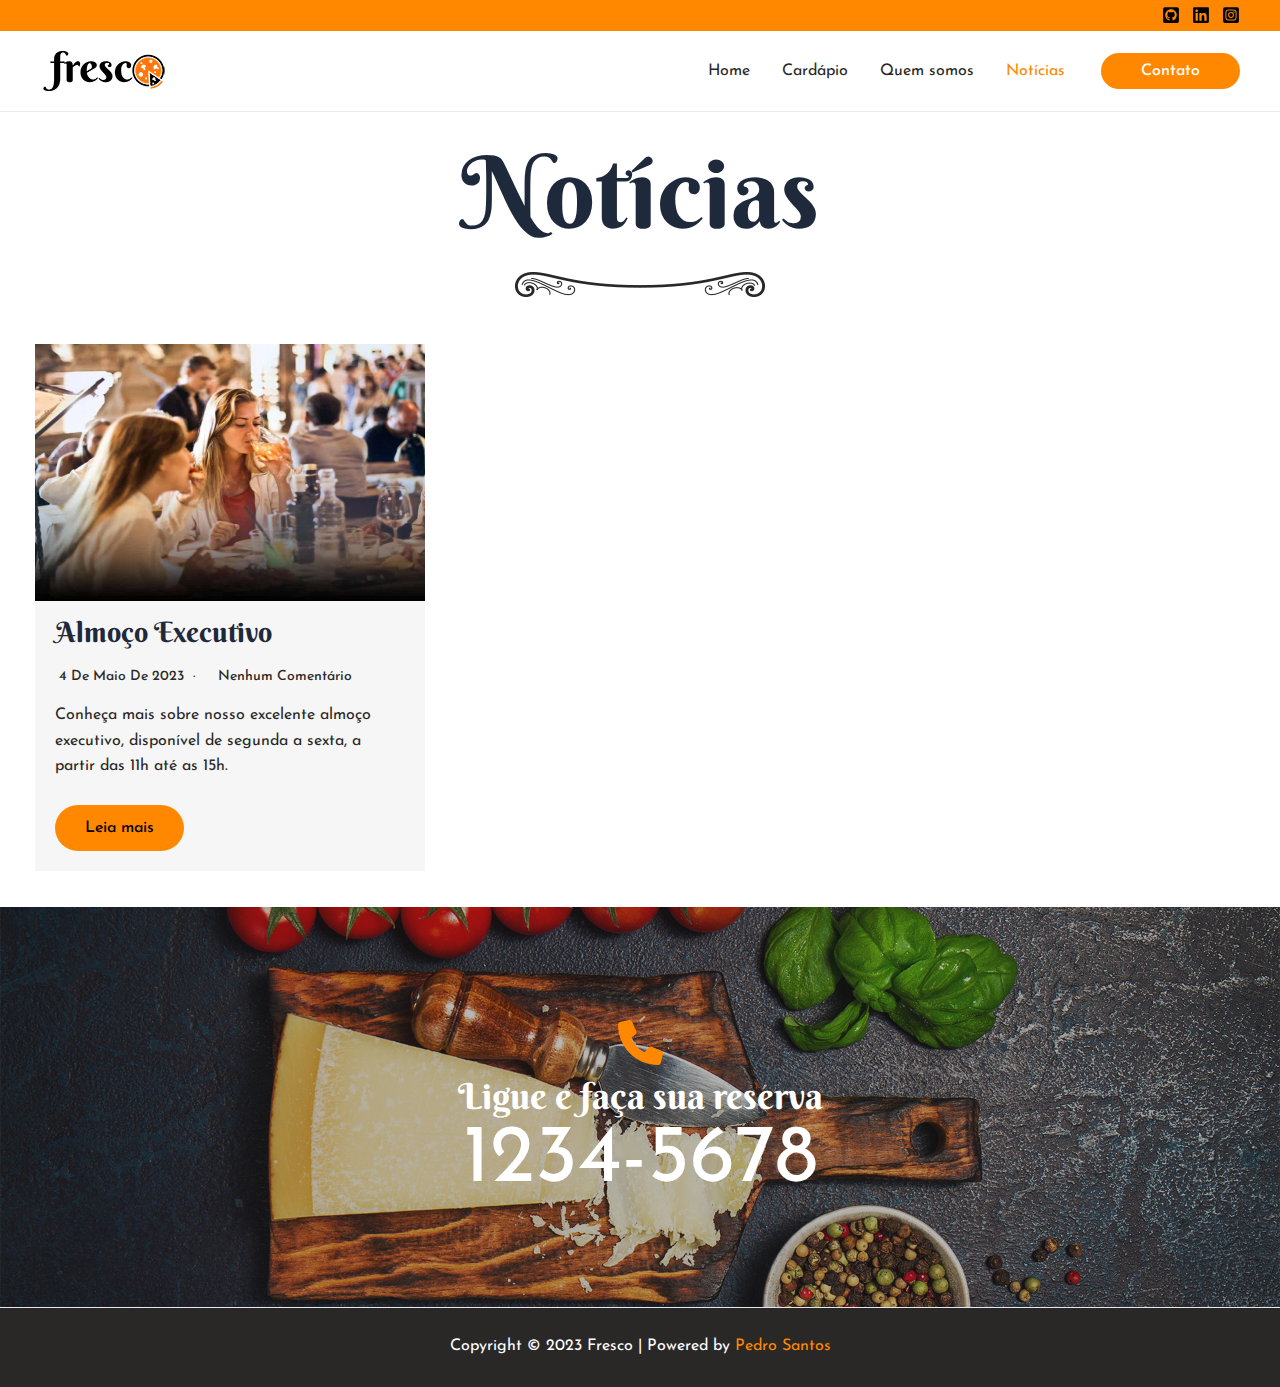
<file: noticias/index.html>
<!DOCTYPE html>
<html lang="pt-BR">
<head>
<meta charset="UTF-8">
<meta name="viewport" content="width=device-width, initial-scale=1">
	 <link rel="profile" href="https://gmpg.org/xfn/11"> 
	 <title>Notícias &#8211; Fresco</title>
<meta name="robots" content="max-image-preview:large">
<link rel="dns-prefetch" href="//fonts.googleapis.com">
<link rel="alternate" type="application/rss+xml" title="Feed para Fresco &raquo;" href="./../feed/index.html">
<link rel="alternate" type="application/rss+xml" title="Feed de comentários para Fresco &raquo;" href="./../comments/feed/index.html">
<script>
window._wpemojiSettings = {"baseUrl":"https:\/\/s.w.org\/images\/core\/emoji\/14.0.0\/72x72\/","ext":".png","svgUrl":"https:\/\/s.w.org\/images\/core\/emoji\/14.0.0\/svg\/","svgExt":".svg","source":{"concatemoji":".\/\/wp-includes\/js\/wp-emoji-release.min.js?ver=6.2"}};
/*! This file is auto-generated */
!function(e,a,t){var n,r,o,i=a.createElement("canvas"),p=i.getContext&&i.getContext("2d");function s(e,t){p.clearRect(0,0,i.width,i.height),p.fillText(e,0,0);e=i.toDataURL();return p.clearRect(0,0,i.width,i.height),p.fillText(t,0,0),e===i.toDataURL()}function c(e){var t=a.createElement("script");t.src=e,t.defer=t.type="text/javascript",a.getElementsByTagName("head")[0].appendChild(t)}for(o=Array("flag","emoji"),t.supports={everything:!0,everythingExceptFlag:!0},r=0;r<o.length;r++)t.supports[o[r]]=function(e){if(p&&p.fillText)switch(p.textBaseline="top",p.font="600 32px Arial",e){case"flag":return s("🏳️‍⚧️","🏳️​⚧️")?!1:!s("🇺🇳","🇺​🇳")&&!s("🏴󠁧󠁢󠁥󠁮󠁧󠁿","🏴​󠁧​󠁢​󠁥​󠁮​󠁧​󠁿");case"emoji":return!s("🫱🏻‍🫲🏿","🫱🏻​🫲🏿")}return!1}(o[r]),t.supports.everything=t.supports.everything&&t.supports[o[r]],"flag"!==o[r]&&(t.supports.everythingExceptFlag=t.supports.everythingExceptFlag&&t.supports[o[r]]);t.supports.everythingExceptFlag=t.supports.everythingExceptFlag&&!t.supports.flag,t.DOMReady=!1,t.readyCallback=function(){t.DOMReady=!0},t.supports.everything||(n=function(){t.readyCallback()},a.addEventListener?(a.addEventListener("DOMContentLoaded",n,!1),e.addEventListener("load",n,!1)):(e.attachEvent("onload",n),a.attachEvent("onreadystatechange",function(){"complete"===a.readyState&&t.readyCallback()})),(e=t.source||{}).concatemoji?c(e.concatemoji):e.wpemoji&&e.twemoji&&(c(e.twemoji),c(e.wpemoji)))}(window,document,window._wpemojiSettings);
</script>
<style>img.wp-smiley,
img.emoji {
	display: inline !important;
	border: none !important;
	box-shadow: none !important;
	height: 1em !important;
	width: 1em !important;
	margin: 0 0.07em !important;
	vertical-align: -0.1em !important;
	background: none !important;
	padding: 0 !important;
}</style>
	<link rel="stylesheet" id="astra-theme-css-css" href="./../wp-content/themes/astra/assets/css/minified/main.min.css?ver=4.1.4" media="all">
<style id="astra-theme-css-inline-css">:root{--ast-container-default-xlg-padding:3em;--ast-container-default-lg-padding:3em;--ast-container-default-slg-padding:2em;--ast-container-default-md-padding:3em;--ast-container-default-sm-padding:3em;--ast-container-default-xs-padding:2.4em;--ast-container-default-xxs-padding:1.8em;--ast-code-block-background:#ECEFF3;--ast-comment-inputs-background:#F9FAFB;}html{font-size:100%;}a{color:#ff8800;}a:hover,a:focus{color:#c66300;}body,button,input,select,textarea,.ast-button,.ast-custom-button{font-family:'Josefin Sans',sans-serif;font-weight:400;font-size:16px;font-size:1rem;line-height:1.6em;}blockquote{color:#000000;}h1,.entry-content h1,h2,.entry-content h2,h3,.entry-content h3,h4,.entry-content h4,h5,.entry-content h5,h6,.entry-content h6,.site-title,.site-title a{font-family:'Berkshire Swash',handwriting;font-weight:normal;}.site-title{font-size:26px;font-size:1.625rem;display:none;}.site-header .site-description{font-size:15px;font-size:0.9375rem;display:none;}.entry-title{font-size:26px;font-size:1.625rem;}h1,.entry-content h1{font-size:100px;font-size:6.25rem;font-weight:normal;font-family:'Berkshire Swash',handwriting;line-height:1.4em;}h2,.entry-content h2{font-size:50px;font-size:3.125rem;font-weight:normal;font-family:'Berkshire Swash',handwriting;line-height:1.25em;}h3,.entry-content h3{font-size:36px;font-size:2.25rem;font-weight:normal;font-family:'Berkshire Swash',handwriting;line-height:1.2em;}h4,.entry-content h4{font-size:28px;font-size:1.75rem;line-height:1.2em;font-weight:normal;font-family:'Berkshire Swash',handwriting;}h5,.entry-content h5{font-size:22px;font-size:1.375rem;line-height:1.2em;font-weight:normal;font-family:'Berkshire Swash',handwriting;}h6,.entry-content h6{font-size:18px;font-size:1.125rem;line-height:1.25em;font-weight:normal;font-family:'Berkshire Swash',handwriting;}::selection{background-color:#ff8800;color:#000000;}body,h1,.entry-title a,.entry-content h1,h2,.entry-content h2,h3,.entry-content h3,h4,.entry-content h4,h5,.entry-content h5,h6,.entry-content h6{color:#292827;}.tagcloud a:hover,.tagcloud a:focus,.tagcloud a.current-item{color:#000000;border-color:#ff8800;background-color:#ff8800;}input:focus,input[type="text"]:focus,input[type="email"]:focus,input[type="url"]:focus,input[type="password"]:focus,input[type="reset"]:focus,input[type="search"]:focus,textarea:focus{border-color:#ff8800;}input[type="radio"]:checked,input[type=reset],input[type="checkbox"]:checked,input[type="checkbox"]:hover:checked,input[type="checkbox"]:focus:checked,input[type=range]::-webkit-slider-thumb{border-color:#ff8800;background-color:#ff8800;box-shadow:none;}.site-footer a:hover + .post-count,.site-footer a:focus + .post-count{background:#ff8800;border-color:#ff8800;}.single .nav-links .nav-previous,.single .nav-links .nav-next{color:#ff8800;}.entry-meta,.entry-meta *{line-height:1.45;color:#ff8800;}.entry-meta a:hover,.entry-meta a:hover *,.entry-meta a:focus,.entry-meta a:focus *,.page-links > .page-link,.page-links .page-link:hover,.post-navigation a:hover{color:#c66300;}#cat option,.secondary .calendar_wrap thead a,.secondary .calendar_wrap thead a:visited{color:#ff8800;}.secondary .calendar_wrap #today,.ast-progress-val span{background:#ff8800;}.secondary a:hover + .post-count,.secondary a:focus + .post-count{background:#ff8800;border-color:#ff8800;}.calendar_wrap #today > a{color:#000000;}.page-links .page-link,.single .post-navigation a{color:#ff8800;}.ast-archive-title{color:var(--ast-global-color-2);}.widget-title{font-size:22px;font-size:1.375rem;color:var(--ast-global-color-2);}.ast-single-post .entry-content a,.ast-comment-content a:not(.ast-comment-edit-reply-wrap a){text-decoration:underline;}.ast-single-post .wp-block-button .wp-block-button__link,.ast-single-post .elementor-button-wrapper .elementor-button,.ast-single-post .entry-content .uagb-tab a,.ast-single-post .entry-content .uagb-ifb-cta a,.ast-single-post .entry-content .wp-block-uagb-buttons a,.ast-single-post .entry-content .uabb-module-content a,.ast-single-post .entry-content .uagb-post-grid a,.ast-single-post .entry-content .uagb-timeline a,.ast-single-post .entry-content .uagb-toc__wrap a,.ast-single-post .entry-content .uagb-taxomony-box a,.ast-single-post .entry-content .woocommerce a,.entry-content .wp-block-latest-posts > li > a,.ast-single-post .entry-content .wp-block-file__button{text-decoration:none;}a:focus-visible,.ast-menu-toggle:focus-visible,.site .skip-link:focus-visible,.wp-block-loginout input:focus-visible,.wp-block-search.wp-block-search__button-inside .wp-block-search__inside-wrapper,.ast-header-navigation-arrow:focus-visible{outline-style:dotted;outline-color:inherit;outline-width:thin;border-color:transparent;}input:focus,input[type="text"]:focus,input[type="email"]:focus,input[type="url"]:focus,input[type="password"]:focus,input[type="reset"]:focus,input[type="search"]:focus,textarea:focus,.wp-block-search__input:focus,[data-section="section-header-mobile-trigger"] .ast-button-wrap .ast-mobile-menu-trigger-minimal:focus,.ast-mobile-popup-drawer.active .menu-toggle-close:focus,.woocommerce-ordering select.orderby:focus,#ast-scroll-top:focus,.woocommerce a.add_to_cart_button:focus,.woocommerce .button.single_add_to_cart_button:focus{border-style:dotted;border-color:inherit;border-width:thin;outline-color:transparent;}.site-logo-img img{ transition:all 0.2s linear;}.ast-page-builder-template .hentry {margin: 0;}.ast-page-builder-template .site-content > .ast-container {max-width: 100%;padding: 0;}.ast-page-builder-template .site-content #primary {padding: 0;margin: 0;}.ast-page-builder-template .no-results {text-align: center;margin: 4em auto;}.ast-page-builder-template .ast-pagination {padding: 2em;}.ast-page-builder-template .entry-header.ast-no-title.ast-no-thumbnail {margin-top: 0;}.ast-page-builder-template .entry-header.ast-header-without-markup {margin-top: 0;margin-bottom: 0;}.ast-page-builder-template .entry-header.ast-no-title.ast-no-meta {margin-bottom: 0;}.ast-page-builder-template.single .post-navigation {padding-bottom: 2em;}.ast-page-builder-template.single-post .site-content > .ast-container {max-width: 100%;}.ast-page-builder-template .entry-header {margin-top: 2em;margin-left: auto;margin-right: auto;}.ast-page-builder-template .ast-archive-description {margin: 2em auto 0;padding-left: 20px;padding-right: 20px;}.ast-page-builder-template .ast-row {margin-left: 0;margin-right: 0;}.single.ast-page-builder-template .entry-header + .entry-content {margin-bottom: 2em;}@media(min-width: 921px) {.ast-page-builder-template.archive.ast-right-sidebar .ast-row article,.ast-page-builder-template.archive.ast-left-sidebar .ast-row article {padding-left: 0;padding-right: 0;}}@media (max-width:921px){#ast-desktop-header{display:none;}}@media (min-width:921px){#ast-mobile-header{display:none;}}.wp-block-buttons.aligncenter{justify-content:center;}@media (max-width:921px){.ast-theme-transparent-header #primary,.ast-theme-transparent-header #secondary{padding:0;}}@media (max-width:921px){.ast-plain-container.ast-no-sidebar #primary{padding:0;}}.ast-plain-container.ast-no-sidebar #primary{margin-top:0;margin-bottom:0;}.wp-block-button.is-style-outline .wp-block-button__link{border-color:#ff8800;}div.wp-block-button.is-style-outline > .wp-block-button__link:not(.has-text-color),div.wp-block-button.wp-block-button__link.is-style-outline:not(.has-text-color){color:#ff8800;}.wp-block-button.is-style-outline .wp-block-button__link:hover,div.wp-block-button.is-style-outline .wp-block-button__link:focus,div.wp-block-button.is-style-outline > .wp-block-button__link:not(.has-text-color):hover,div.wp-block-button.wp-block-button__link.is-style-outline:not(.has-text-color):hover{color:#ffffff;background-color:#c66300;border-color:#c66300;}.post-page-numbers.current .page-link,.ast-pagination .page-numbers.current{color:#000000;border-color:#ff8800;background-color:#ff8800;border-radius:2px;}h1.widget-title{font-weight:normal;}h2.widget-title{font-weight:normal;}h3.widget-title{font-weight:normal;}#page{display:flex;flex-direction:column;min-height:100vh;}.ast-404-layout-1 h1.page-title{color:var(--ast-global-color-2);}.single .post-navigation a{line-height:1em;height:inherit;}.error-404 .page-sub-title{font-size:1.5rem;font-weight:inherit;}.search .site-content .content-area .search-form{margin-bottom:0;}#page .site-content{flex-grow:1;}.widget{margin-bottom:3.5em;}#secondary li{line-height:1.5em;}#secondary .wp-block-group h2{margin-bottom:0.7em;}#secondary h2{font-size:1.7rem;}.ast-separate-container .ast-article-post,.ast-separate-container .ast-article-single,.ast-separate-container .ast-comment-list li.depth-1,.ast-separate-container .comment-respond{padding:3em;}.ast-separate-container .ast-comment-list li.depth-1,.hentry{margin-bottom:2em;}.ast-separate-container .ast-archive-description,.ast-separate-container .ast-author-box{background-color:var(--ast-global-color-5);border-bottom:1px solid var(--ast-border-color);}.ast-separate-container .comments-title{padding:2em 2em 0 2em;}.ast-page-builder-template .comment-form-textarea,.ast-comment-formwrap .ast-grid-common-col{padding:0;}.ast-comment-formwrap{padding:0 20px;display:inline-flex;column-gap:20px;}.archive.ast-page-builder-template .entry-header{margin-top:2em;}.ast-page-builder-template .ast-comment-formwrap{width:100%;}.entry-title{margin-bottom:0.5em;}.ast-archive-description p{font-size:inherit;font-weight:inherit;line-height:inherit;}@media (min-width:921px){.ast-left-sidebar.ast-page-builder-template #secondary,.archive.ast-right-sidebar.ast-page-builder-template .site-main{padding-left:20px;padding-right:20px;}}@media (max-width:544px){.ast-comment-formwrap.ast-row{column-gap:10px;display:inline-block;}#ast-commentform .ast-grid-common-col{position:relative;width:100%;}}@media (min-width:1201px){.ast-separate-container .ast-article-post,.ast-separate-container .ast-article-single,.ast-separate-container .ast-author-box,.ast-separate-container .ast-404-layout-1,.ast-separate-container .no-results{padding:3em;}}@media (max-width:921px){.ast-separate-container #primary,.ast-separate-container #secondary{padding:1.5em 0;}#primary,#secondary{padding:1.5em 0;margin:0;}.ast-left-sidebar #content > .ast-container{display:flex;flex-direction:column-reverse;width:100%;}}@media (min-width:922px){.ast-separate-container.ast-right-sidebar #primary,.ast-separate-container.ast-left-sidebar #primary{border:0;}.search-no-results.ast-separate-container #primary{margin-bottom:4em;}}.wp-block-button .wp-block-button__link{color:#000000;}.wp-block-button .wp-block-button__link:hover,.wp-block-button .wp-block-button__link:focus{color:#ffffff;background-color:#c66300;border-color:#c66300;}.elementor-widget-heading h1.elementor-heading-title{line-height:1.4em;}.elementor-widget-heading h2.elementor-heading-title{line-height:1.25em;}.elementor-widget-heading h3.elementor-heading-title{line-height:1.2em;}.elementor-widget-heading h4.elementor-heading-title{line-height:1.2em;}.elementor-widget-heading h5.elementor-heading-title{line-height:1.2em;}.elementor-widget-heading h6.elementor-heading-title{line-height:1.25em;}.wp-block-button .wp-block-button__link,.wp-block-search .wp-block-search__button,body .wp-block-file .wp-block-file__button{border-color:#ff8800;background-color:#ff8800;color:#000000;font-family:inherit;font-weight:500;line-height:1em;font-size:16px;font-size:1rem;padding-top:15px;padding-right:30px;padding-bottom:15px;padding-left:30px;}@media (max-width:921px){.wp-block-button .wp-block-button__link,.wp-block-search .wp-block-search__button,body .wp-block-file .wp-block-file__button{padding-top:14px;padding-right:28px;padding-bottom:14px;padding-left:28px;}}@media (max-width:544px){.wp-block-button .wp-block-button__link,.wp-block-search .wp-block-search__button,body .wp-block-file .wp-block-file__button{padding-top:12px;padding-right:24px;padding-bottom:12px;padding-left:24px;}}.menu-toggle,button,.ast-button,.ast-custom-button,.button,input#submit,input[type="button"],input[type="submit"],input[type="reset"],form[CLASS*="wp-block-search__"].wp-block-search .wp-block-search__inside-wrapper .wp-block-search__button,body .wp-block-file .wp-block-file__button,.search .search-submit,.woocommerce a.button,.woocommerce button.button,.woocommerce .woocommerce-message a.button,.woocommerce #respond input#submit.alt,.woocommerce input.button.alt,.woocommerce input.button,.woocommerce input.button:disabled,.woocommerce input.button:disabled[disabled],.woocommerce input.button:disabled:hover,.woocommerce input.button:disabled[disabled]:hover,.woocommerce #respond input#submit,.woocommerce button.button.alt.disabled,.wc-block-grid__products .wc-block-grid__product .wp-block-button__link,.wc-block-grid__product-onsale,[CLASS*="wc-block"] button,.woocommerce-js .astra-cart-drawer .astra-cart-drawer-content .woocommerce-mini-cart__buttons .button:not(.checkout):not(.ast-continue-shopping),.woocommerce-js .astra-cart-drawer .astra-cart-drawer-content .woocommerce-mini-cart__buttons a.checkout,.woocommerce button.button.alt.disabled.wc-variation-selection-needed{border-style:solid;border-top-width:0;border-right-width:0;border-left-width:0;border-bottom-width:0;color:#000000;border-color:#ff8800;background-color:#ff8800;padding-top:15px;padding-right:30px;padding-bottom:15px;padding-left:30px;font-family:inherit;font-weight:500;font-size:16px;font-size:1rem;line-height:1em;}button:focus,.menu-toggle:hover,button:hover,.ast-button:hover,.ast-custom-button:hover .button:hover,.ast-custom-button:hover ,input[type=reset]:hover,input[type=reset]:focus,input#submit:hover,input#submit:focus,input[type="button"]:hover,input[type="button"]:focus,input[type="submit"]:hover,input[type="submit"]:focus,form[CLASS*="wp-block-search__"].wp-block-search .wp-block-search__inside-wrapper .wp-block-search__button:hover,form[CLASS*="wp-block-search__"].wp-block-search .wp-block-search__inside-wrapper .wp-block-search__button:focus,body .wp-block-file .wp-block-file__button:hover,body .wp-block-file .wp-block-file__button:focus,.woocommerce a.button:hover,.woocommerce button.button:hover,.woocommerce .woocommerce-message a.button:hover,.woocommerce #respond input#submit:hover,.woocommerce #respond input#submit.alt:hover,.woocommerce input.button.alt:hover,.woocommerce input.button:hover,.woocommerce button.button.alt.disabled:hover,.wc-block-grid__products .wc-block-grid__product .wp-block-button__link:hover,[CLASS*="wc-block"] button:hover,.woocommerce-js .astra-cart-drawer .astra-cart-drawer-content .woocommerce-mini-cart__buttons .button:not(.checkout):not(.ast-continue-shopping):hover,.woocommerce-js .astra-cart-drawer .astra-cart-drawer-content .woocommerce-mini-cart__buttons a.checkout:hover,.woocommerce button.button.alt.disabled.wc-variation-selection-needed:hover{color:#ffffff;background-color:#c66300;border-color:#c66300;}form[CLASS*="wp-block-search__"].wp-block-search .wp-block-search__inside-wrapper .wp-block-search__button.has-icon{padding-top:calc(15px - 3px);padding-right:calc(30px - 3px);padding-bottom:calc(15px - 3px);padding-left:calc(30px - 3px);}@media (max-width:921px){.menu-toggle,button,.ast-button,.ast-custom-button,.button,input#submit,input[type="button"],input[type="submit"],input[type="reset"],form[CLASS*="wp-block-search__"].wp-block-search .wp-block-search__inside-wrapper .wp-block-search__button,body .wp-block-file .wp-block-file__button,.search .search-submit,.woocommerce a.button,.woocommerce button.button,.woocommerce .woocommerce-message a.button,.woocommerce #respond input#submit.alt,.woocommerce input.button.alt,.woocommerce input.button,.woocommerce input.button:disabled,.woocommerce input.button:disabled[disabled],.woocommerce input.button:disabled:hover,.woocommerce input.button:disabled[disabled]:hover,.woocommerce #respond input#submit,.woocommerce button.button.alt.disabled,.wc-block-grid__products .wc-block-grid__product .wp-block-button__link,.wc-block-grid__product-onsale,[CLASS*="wc-block"] button,.woocommerce-js .astra-cart-drawer .astra-cart-drawer-content .woocommerce-mini-cart__buttons .button:not(.checkout):not(.ast-continue-shopping),.woocommerce-js .astra-cart-drawer .astra-cart-drawer-content .woocommerce-mini-cart__buttons a.checkout,.woocommerce button.button.alt.disabled.wc-variation-selection-needed{padding-top:14px;padding-right:28px;padding-bottom:14px;padding-left:28px;}}@media (max-width:544px){.menu-toggle,button,.ast-button,.ast-custom-button,.button,input#submit,input[type="button"],input[type="submit"],input[type="reset"],form[CLASS*="wp-block-search__"].wp-block-search .wp-block-search__inside-wrapper .wp-block-search__button,body .wp-block-file .wp-block-file__button,.search .search-submit,.woocommerce a.button,.woocommerce button.button,.woocommerce .woocommerce-message a.button,.woocommerce #respond input#submit.alt,.woocommerce input.button.alt,.woocommerce input.button,.woocommerce input.button:disabled,.woocommerce input.button:disabled[disabled],.woocommerce input.button:disabled:hover,.woocommerce input.button:disabled[disabled]:hover,.woocommerce #respond input#submit,.woocommerce button.button.alt.disabled,.wc-block-grid__products .wc-block-grid__product .wp-block-button__link,.wc-block-grid__product-onsale,[CLASS*="wc-block"] button,.woocommerce-js .astra-cart-drawer .astra-cart-drawer-content .woocommerce-mini-cart__buttons .button:not(.checkout):not(.ast-continue-shopping),.woocommerce-js .astra-cart-drawer .astra-cart-drawer-content .woocommerce-mini-cart__buttons a.checkout,.woocommerce button.button.alt.disabled.wc-variation-selection-needed{padding-top:12px;padding-right:24px;padding-bottom:12px;padding-left:24px;}}@media (max-width:921px){.ast-mobile-header-stack .main-header-bar .ast-search-menu-icon{display:inline-block;}.ast-header-break-point.ast-header-custom-item-outside .ast-mobile-header-stack .main-header-bar .ast-search-icon{margin:0;}.ast-comment-avatar-wrap img{max-width:2.5em;}.ast-separate-container .ast-comment-list li.depth-1{padding:1.5em 2.14em;}.ast-separate-container .comment-respond{padding:2em 2.14em;}.ast-comment-meta{padding:0 1.8888em 1.3333em;}}@media (min-width:544px){.ast-container{max-width:100%;}}@media (max-width:544px){.ast-separate-container .ast-article-post,.ast-separate-container .ast-article-single,.ast-separate-container .comments-title,.ast-separate-container .ast-archive-description{padding:1.5em 1em;}.ast-separate-container #content .ast-container{padding-left:0.54em;padding-right:0.54em;}.ast-separate-container .ast-comment-list li.depth-1{padding:1.5em 1em;margin-bottom:1.5em;}.ast-separate-container .ast-comment-list .bypostauthor{padding:.5em;}.ast-search-menu-icon.ast-dropdown-active .search-field{width:170px;}}.ast-separate-container{background-color:var(--ast-global-color-4);;background-image:none;;}@media (max-width:921px){.site-title{display:none;}.site-header .site-description{display:none;}.entry-title{font-size:30px;}h1,.entry-content h1{font-size:30px;}h2,.entry-content h2{font-size:25px;}h3,.entry-content h3{font-size:20px;}}@media (max-width:544px){.site-title{display:none;}.site-header .site-description{display:none;}.entry-title{font-size:30px;}h1,.entry-content h1{font-size:30px;}h2,.entry-content h2{font-size:25px;}h3,.entry-content h3{font-size:20px;}}@media (max-width:921px){html{font-size:91.2%;}}@media (max-width:544px){html{font-size:91.2%;}}@media (min-width:922px){.ast-container{max-width:1240px;}}@media (min-width:922px){.site-content .ast-container{display:flex;}}@media (max-width:921px){.site-content .ast-container{flex-direction:column;}}@media (min-width:922px){.main-header-menu .sub-menu .menu-item.ast-left-align-sub-menu:hover > .sub-menu,.main-header-menu .sub-menu .menu-item.ast-left-align-sub-menu.focus > .sub-menu{margin-left:-0px;}}blockquote,cite {font-style: initial;}.wp-block-file {display: flex;align-items: center;flex-wrap: wrap;justify-content: space-between;}.wp-block-pullquote {border: none;}.wp-block-pullquote blockquote::before {content: "\201D";font-family: "Helvetica",sans-serif;display: flex;transform: rotate( 180deg );font-size: 6rem;font-style: normal;line-height: 1;font-weight: bold;align-items: center;justify-content: center;}.has-text-align-right > blockquote::before {justify-content: flex-start;}.has-text-align-left > blockquote::before {justify-content: flex-end;}figure.wp-block-pullquote.is-style-solid-color blockquote {max-width: 100%;text-align: inherit;}html body {--wp--custom--ast-default-block-top-padding: 3em;--wp--custom--ast-default-block-right-padding: 3em;--wp--custom--ast-default-block-bottom-padding: 3em;--wp--custom--ast-default-block-left-padding: 3em;--wp--custom--ast-container-width: 1200px;--wp--custom--ast-content-width-size: 1200px;--wp--custom--ast-wide-width-size: calc(1200px + var(--wp--custom--ast-default-block-left-padding) + var(--wp--custom--ast-default-block-right-padding));}.ast-narrow-container {--wp--custom--ast-content-width-size: 750px;--wp--custom--ast-wide-width-size: 750px;}@media(max-width: 921px) {html body {--wp--custom--ast-default-block-top-padding: 3em;--wp--custom--ast-default-block-right-padding: 2em;--wp--custom--ast-default-block-bottom-padding: 3em;--wp--custom--ast-default-block-left-padding: 2em;}}@media(max-width: 544px) {html body {--wp--custom--ast-default-block-top-padding: 3em;--wp--custom--ast-default-block-right-padding: 1.5em;--wp--custom--ast-default-block-bottom-padding: 3em;--wp--custom--ast-default-block-left-padding: 1.5em;}}.entry-content > .wp-block-group,.entry-content > .wp-block-cover,.entry-content > .wp-block-columns {padding-top: var(--wp--custom--ast-default-block-top-padding);padding-right: var(--wp--custom--ast-default-block-right-padding);padding-bottom: var(--wp--custom--ast-default-block-bottom-padding);padding-left: var(--wp--custom--ast-default-block-left-padding);}.ast-plain-container.ast-no-sidebar .entry-content > .alignfull,.ast-page-builder-template .ast-no-sidebar .entry-content > .alignfull {margin-left: calc( -50vw + 50%);margin-right: calc( -50vw + 50%);max-width: 100vw;width: 100vw;}.ast-plain-container.ast-no-sidebar .entry-content .alignfull .alignfull,.ast-page-builder-template.ast-no-sidebar .entry-content .alignfull .alignfull,.ast-plain-container.ast-no-sidebar .entry-content .alignfull .alignwide,.ast-page-builder-template.ast-no-sidebar .entry-content .alignfull .alignwide,.ast-plain-container.ast-no-sidebar .entry-content .alignwide .alignfull,.ast-page-builder-template.ast-no-sidebar .entry-content .alignwide .alignfull,.ast-plain-container.ast-no-sidebar .entry-content .alignwide .alignwide,.ast-page-builder-template.ast-no-sidebar .entry-content .alignwide .alignwide,.ast-plain-container.ast-no-sidebar .entry-content .wp-block-column .alignfull,.ast-page-builder-template.ast-no-sidebar .entry-content .wp-block-column .alignfull,.ast-plain-container.ast-no-sidebar .entry-content .wp-block-column .alignwide,.ast-page-builder-template.ast-no-sidebar .entry-content .wp-block-column .alignwide {margin-left: auto;margin-right: auto;width: 100%;}[ast-blocks-layout] .wp-block-separator:not(.is-style-dots) {height: 0;}[ast-blocks-layout] .wp-block-separator {margin: 20px auto;}[ast-blocks-layout] .wp-block-separator:not(.is-style-wide):not(.is-style-dots) {max-width: 100px;}[ast-blocks-layout] .wp-block-separator.has-background {padding: 0;}.entry-content[ast-blocks-layout] > * {max-width: var(--wp--custom--ast-content-width-size);margin-left: auto;margin-right: auto;}.entry-content[ast-blocks-layout] > .alignwide {max-width: var(--wp--custom--ast-wide-width-size);}.entry-content[ast-blocks-layout] .alignfull {max-width: none;}.entry-content .wp-block-columns {margin-bottom: 0;}blockquote {margin: 1.5em;border: none;}.wp-block-quote:not(.has-text-align-right):not(.has-text-align-center) {border-left: 5px solid rgba(0,0,0,0.05);}.has-text-align-right > blockquote,blockquote.has-text-align-right {border-right: 5px solid rgba(0,0,0,0.05);}.has-text-align-left > blockquote,blockquote.has-text-align-left {border-left: 5px solid rgba(0,0,0,0.05);}.wp-block-site-tagline,.wp-block-latest-posts .read-more {margin-top: 15px;}.wp-block-loginout p label {display: block;}.wp-block-loginout p:not(.login-remember):not(.login-submit) input {width: 100%;}.wp-block-loginout input:focus {border-color: transparent;}.wp-block-loginout input:focus {outline: thin dotted;}.entry-content .wp-block-media-text .wp-block-media-text__content {padding: 0 0 0 8%;}.entry-content .wp-block-media-text.has-media-on-the-right .wp-block-media-text__content {padding: 0 8% 0 0;}.entry-content .wp-block-media-text.has-background .wp-block-media-text__content {padding: 8%;}.entry-content .wp-block-cover:not([class*="background-color"]) .wp-block-cover__inner-container,.entry-content .wp-block-cover:not([class*="background-color"]) .wp-block-cover-image-text,.entry-content .wp-block-cover:not([class*="background-color"]) .wp-block-cover-text,.entry-content .wp-block-cover-image:not([class*="background-color"]) .wp-block-cover__inner-container,.entry-content .wp-block-cover-image:not([class*="background-color"]) .wp-block-cover-image-text,.entry-content .wp-block-cover-image:not([class*="background-color"]) .wp-block-cover-text {color: var(--ast-global-color-5);}.wp-block-loginout .login-remember input {width: 1.1rem;height: 1.1rem;margin: 0 5px 4px 0;vertical-align: middle;}.wp-block-latest-posts > li > *:first-child,.wp-block-latest-posts:not(.is-grid) > li:first-child {margin-top: 0;}.wp-block-search__inside-wrapper .wp-block-search__input {padding: 0 10px;color: var(--ast-global-color-3);background: var(--ast-global-color-5);border-color: var(--ast-border-color);}.wp-block-latest-posts .read-more {margin-bottom: 1.5em;}.wp-block-search__no-button .wp-block-search__inside-wrapper .wp-block-search__input {padding-top: 5px;padding-bottom: 5px;}.wp-block-latest-posts .wp-block-latest-posts__post-date,.wp-block-latest-posts .wp-block-latest-posts__post-author {font-size: 1rem;}.wp-block-latest-posts > li > *,.wp-block-latest-posts:not(.is-grid) > li {margin-top: 12px;margin-bottom: 12px;}.ast-page-builder-template .entry-content[ast-blocks-layout] > *,.ast-page-builder-template .entry-content[ast-blocks-layout] > .alignfull > * {max-width: none;}.ast-page-builder-template .entry-content[ast-blocks-layout] > .alignwide > * {max-width: var(--wp--custom--ast-wide-width-size);}.ast-page-builder-template .entry-content[ast-blocks-layout] > .inherit-container-width > *,.ast-page-builder-template .entry-content[ast-blocks-layout] > * > *,.entry-content[ast-blocks-layout] > .wp-block-cover .wp-block-cover__inner-container {max-width: var(--wp--custom--ast-content-width-size);margin-left: auto;margin-right: auto;}.entry-content[ast-blocks-layout] .wp-block-cover:not(.alignleft):not(.alignright) {width: auto;}@media(max-width: 1200px) {.ast-separate-container .entry-content > .alignfull,.ast-separate-container .entry-content[ast-blocks-layout] > .alignwide,.ast-plain-container .entry-content[ast-blocks-layout] > .alignwide,.ast-plain-container .entry-content .alignfull {margin-left: calc(-1 * min(var(--ast-container-default-xlg-padding),20px)) ;margin-right: calc(-1 * min(var(--ast-container-default-xlg-padding),20px));}}@media(min-width: 1201px) {.ast-separate-container .entry-content > .alignfull {margin-left: calc(-1 * var(--ast-container-default-xlg-padding) );margin-right: calc(-1 * var(--ast-container-default-xlg-padding) );}.ast-separate-container .entry-content[ast-blocks-layout] > .alignwide,.ast-plain-container .entry-content[ast-blocks-layout] > .alignwide {margin-left: calc(-1 * var(--wp--custom--ast-default-block-left-padding) );margin-right: calc(-1 * var(--wp--custom--ast-default-block-right-padding) );}}@media(min-width: 921px) {.ast-separate-container .entry-content .wp-block-group.alignwide:not(.inherit-container-width) > :where(:not(.alignleft):not(.alignright)),.ast-plain-container .entry-content .wp-block-group.alignwide:not(.inherit-container-width) > :where(:not(.alignleft):not(.alignright)) {max-width: calc( var(--wp--custom--ast-content-width-size) + 80px );}.ast-plain-container.ast-right-sidebar .entry-content[ast-blocks-layout] .alignfull,.ast-plain-container.ast-left-sidebar .entry-content[ast-blocks-layout] .alignfull {margin-left: -60px;margin-right: -60px;}}@media(min-width: 544px) {.entry-content > .alignleft {margin-right: 20px;}.entry-content > .alignright {margin-left: 20px;}}@media (max-width:544px){.wp-block-columns .wp-block-column:not(:last-child){margin-bottom:20px;}.wp-block-latest-posts{margin:0;}}@media( max-width: 600px ) {.entry-content .wp-block-media-text .wp-block-media-text__content,.entry-content .wp-block-media-text.has-media-on-the-right .wp-block-media-text__content {padding: 8% 0 0;}.entry-content .wp-block-media-text.has-background .wp-block-media-text__content {padding: 8%;}}.ast-separate-container .entry-content .uagb-is-root-container {padding-left: 0;}.ast-page-builder-template .entry-header {padding-left: 0;}@media(min-width: 1201px) {.ast-separate-container .entry-content > .uagb-is-root-container {margin-left: 0;margin-right: 0;}}.ast-narrow-container .site-content .wp-block-uagb-image--align-full .wp-block-uagb-image__figure {max-width: 100%;margin-left: auto;margin-right: auto;}.entry-content ul,.entry-content ol {padding: revert;margin: revert;}:root .has-ast-global-color-0-color{color:var(--ast-global-color-0);}:root .has-ast-global-color-0-background-color{background-color:var(--ast-global-color-0);}:root .wp-block-button .has-ast-global-color-0-color{color:var(--ast-global-color-0);}:root .wp-block-button .has-ast-global-color-0-background-color{background-color:var(--ast-global-color-0);}:root .has-ast-global-color-1-color{color:var(--ast-global-color-1);}:root .has-ast-global-color-1-background-color{background-color:var(--ast-global-color-1);}:root .wp-block-button .has-ast-global-color-1-color{color:var(--ast-global-color-1);}:root .wp-block-button .has-ast-global-color-1-background-color{background-color:var(--ast-global-color-1);}:root .has-ast-global-color-2-color{color:var(--ast-global-color-2);}:root .has-ast-global-color-2-background-color{background-color:var(--ast-global-color-2);}:root .wp-block-button .has-ast-global-color-2-color{color:var(--ast-global-color-2);}:root .wp-block-button .has-ast-global-color-2-background-color{background-color:var(--ast-global-color-2);}:root .has-ast-global-color-3-color{color:var(--ast-global-color-3);}:root .has-ast-global-color-3-background-color{background-color:var(--ast-global-color-3);}:root .wp-block-button .has-ast-global-color-3-color{color:var(--ast-global-color-3);}:root .wp-block-button .has-ast-global-color-3-background-color{background-color:var(--ast-global-color-3);}:root .has-ast-global-color-4-color{color:var(--ast-global-color-4);}:root .has-ast-global-color-4-background-color{background-color:var(--ast-global-color-4);}:root .wp-block-button .has-ast-global-color-4-color{color:var(--ast-global-color-4);}:root .wp-block-button .has-ast-global-color-4-background-color{background-color:var(--ast-global-color-4);}:root .has-ast-global-color-5-color{color:var(--ast-global-color-5);}:root .has-ast-global-color-5-background-color{background-color:var(--ast-global-color-5);}:root .wp-block-button .has-ast-global-color-5-color{color:var(--ast-global-color-5);}:root .wp-block-button .has-ast-global-color-5-background-color{background-color:var(--ast-global-color-5);}:root .has-ast-global-color-6-color{color:var(--ast-global-color-6);}:root .has-ast-global-color-6-background-color{background-color:var(--ast-global-color-6);}:root .wp-block-button .has-ast-global-color-6-color{color:var(--ast-global-color-6);}:root .wp-block-button .has-ast-global-color-6-background-color{background-color:var(--ast-global-color-6);}:root .has-ast-global-color-7-color{color:var(--ast-global-color-7);}:root .has-ast-global-color-7-background-color{background-color:var(--ast-global-color-7);}:root .wp-block-button .has-ast-global-color-7-color{color:var(--ast-global-color-7);}:root .wp-block-button .has-ast-global-color-7-background-color{background-color:var(--ast-global-color-7);}:root .has-ast-global-color-8-color{color:var(--ast-global-color-8);}:root .has-ast-global-color-8-background-color{background-color:var(--ast-global-color-8);}:root .wp-block-button .has-ast-global-color-8-color{color:var(--ast-global-color-8);}:root .wp-block-button .has-ast-global-color-8-background-color{background-color:var(--ast-global-color-8);}:root{--ast-global-color-0:#046bd2;--ast-global-color-1:#045cb4;--ast-global-color-2:#1e293b;--ast-global-color-3:#334155;--ast-global-color-4:#f9fafb;--ast-global-color-5:#FFFFFF;--ast-global-color-6:#e2e8f0;--ast-global-color-7:#cbd5e1;--ast-global-color-8:#94a3b8;}:root {--ast-border-color : var(--ast-global-color-6);}.ast-single-entry-banner {-js-display: flex;display: flex;flex-direction: column;justify-content: center;text-align: center;position: relative;background: #eeeeee;}.ast-single-entry-banner[data-banner-layout="layout-1"] {max-width: 1200px;background: inherit;padding: 20px 0;}.ast-single-entry-banner[data-banner-width-type="custom"] {margin: 0 auto;width: 100%;}.ast-single-entry-banner + .site-content .entry-header {margin-bottom: 0;}header.entry-header .entry-title{font-weight:600;font-size:32px;font-size:2rem;}header.entry-header > *:not(:last-child){margin-bottom:10px;}.ast-archive-entry-banner {-js-display: flex;display: flex;flex-direction: column;justify-content: center;text-align: center;position: relative;background: #eeeeee;}.ast-archive-entry-banner[data-banner-width-type="custom"] {margin: 0 auto;width: 100%;}.ast-archive-entry-banner[data-banner-layout="layout-1"] {background: inherit;padding: 20px 0;text-align: left;}body.archive .ast-archive-description{max-width:1200px;width:100%;text-align:left;padding-top:3em;padding-right:3em;padding-bottom:3em;padding-left:3em;}body.archive .ast-archive-description .ast-archive-title,body.archive .ast-archive-description .ast-archive-title *{font-weight:600;font-size:32px;font-size:2rem;}body.archive .ast-archive-description > *:not(:last-child){margin-bottom:10px;}@media (max-width:921px){body.archive .ast-archive-description{text-align:left;}}@media (max-width:544px){body.archive .ast-archive-description{text-align:left;}}.ast-breadcrumbs .trail-browse,.ast-breadcrumbs .trail-items,.ast-breadcrumbs .trail-items li{display:inline-block;margin:0;padding:0;border:none;background:inherit;text-indent:0;text-decoration:none;}.ast-breadcrumbs .trail-browse{font-size:inherit;font-style:inherit;font-weight:inherit;color:inherit;}.ast-breadcrumbs .trail-items{list-style:none;}.trail-items li::after{padding:0 0.3em;content:"\00bb";}.trail-items li:last-of-type::after{display:none;}h1,.entry-content h1,h2,.entry-content h2,h3,.entry-content h3,h4,.entry-content h4,h5,.entry-content h5,h6,.entry-content h6{color:var(--ast-global-color-2);}.entry-title a{color:var(--ast-global-color-2);}@media (max-width:921px){.ast-builder-grid-row-container.ast-builder-grid-row-tablet-3-firstrow .ast-builder-grid-row > *:first-child,.ast-builder-grid-row-container.ast-builder-grid-row-tablet-3-lastrow .ast-builder-grid-row > *:last-child{grid-column:1 / -1;}}@media (max-width:544px){.ast-builder-grid-row-container.ast-builder-grid-row-mobile-3-firstrow .ast-builder-grid-row > *:first-child,.ast-builder-grid-row-container.ast-builder-grid-row-mobile-3-lastrow .ast-builder-grid-row > *:last-child{grid-column:1 / -1;}}.ast-builder-layout-element[data-section="title_tagline"]{display:flex;}@media (max-width:921px){.ast-header-break-point .ast-builder-layout-element[data-section="title_tagline"]{display:flex;}}@media (max-width:544px){.ast-header-break-point .ast-builder-layout-element[data-section="title_tagline"]{display:flex;}}[data-section*="section-hb-button-"] .menu-link{display:none;}.ast-header-button-1 .ast-custom-button{color:#ffffff;background:#ff8800;border-top-left-radius:30px;border-top-right-radius:30px;border-bottom-right-radius:30px;border-bottom-left-radius:30px;}.ast-header-button-1 .ast-custom-button:hover{background:#c66300;}.ast-header-button-1[data-section*="section-hb-button-"] .ast-builder-button-wrap .ast-custom-button{padding-top:10px;padding-bottom:10px;padding-left:40px;padding-right:40px;}.ast-header-button-1[data-section="section-hb-button-1"]{display:flex;}@media (max-width:921px){.ast-header-break-point .ast-header-button-1[data-section="section-hb-button-1"]{display:flex;}}@media (max-width:544px){.ast-header-break-point .ast-header-button-1[data-section="section-hb-button-1"]{display:flex;}}.ast-builder-menu-1{font-family:inherit;font-weight:inherit;}.ast-builder-menu-1 .menu-item > .menu-link{color:#292827;}.ast-builder-menu-1 .menu-item > .ast-menu-toggle{color:#292827;}.ast-builder-menu-1 .menu-item:hover > .menu-link,.ast-builder-menu-1 .inline-on-mobile .menu-item:hover > .ast-menu-toggle{color:#c66300;}.ast-builder-menu-1 .menu-item:hover > .ast-menu-toggle{color:#c66300;}.ast-builder-menu-1 .menu-item.current-menu-item > .menu-link,.ast-builder-menu-1 .inline-on-mobile .menu-item.current-menu-item > .ast-menu-toggle,.ast-builder-menu-1 .current-menu-ancestor > .menu-link{color:#ff8800;}.ast-builder-menu-1 .menu-item.current-menu-item > .ast-menu-toggle{color:#ff8800;}.ast-builder-menu-1 .sub-menu,.ast-builder-menu-1 .inline-on-mobile .sub-menu{border-top-width:2px;border-bottom-width:0px;border-right-width:0px;border-left-width:0px;border-color:#ff8800;border-style:solid;}.ast-builder-menu-1 .main-header-menu > .menu-item > .sub-menu,.ast-builder-menu-1 .main-header-menu > .menu-item > .astra-full-megamenu-wrapper{margin-top:0px;}.ast-desktop .ast-builder-menu-1 .main-header-menu > .menu-item > .sub-menu:before,.ast-desktop .ast-builder-menu-1 .main-header-menu > .menu-item > .astra-full-megamenu-wrapper:before{height:calc( 0px + 5px );}.ast-desktop .ast-builder-menu-1 .menu-item .sub-menu .menu-link{border-style:none;}@media (max-width:921px){.ast-header-break-point .ast-builder-menu-1 .menu-item.menu-item-has-children > .ast-menu-toggle{top:0;}.ast-builder-menu-1 .menu-item-has-children > .menu-link:after{content:unset;}.ast-builder-menu-1 .main-header-menu > .menu-item > .sub-menu,.ast-builder-menu-1 .main-header-menu > .menu-item > .astra-full-megamenu-wrapper{margin-top:0;}}@media (max-width:544px){.ast-header-break-point .ast-builder-menu-1 .menu-item.menu-item-has-children > .ast-menu-toggle{top:0;}.ast-builder-menu-1 .main-header-menu > .menu-item > .sub-menu,.ast-builder-menu-1 .main-header-menu > .menu-item > .astra-full-megamenu-wrapper{margin-top:0;}}.ast-builder-menu-1{display:flex;}@media (max-width:921px){.ast-header-break-point .ast-builder-menu-1{display:flex;}}@media (max-width:544px){.ast-header-break-point .ast-builder-menu-1{display:flex;}}.ast-builder-social-element:hover {color: #0274be;}.ast-social-stack-desktop .ast-builder-social-element,.ast-social-stack-tablet .ast-builder-social-element,.ast-social-stack-mobile .ast-builder-social-element {margin-top: 6px;margin-bottom: 6px;}.ast-social-color-type-official .ast-builder-social-element,.ast-social-color-type-official .social-item-label {color: var(--color);background-color: var(--background-color);}.header-social-inner-wrap.ast-social-color-type-official .ast-builder-social-element svg,.footer-social-inner-wrap.ast-social-color-type-official .ast-builder-social-element svg {fill: currentColor;}.social-show-label-true .ast-builder-social-element {width: auto;padding: 0 0.4em;}[data-section^="section-fb-social-icons-"] .footer-social-inner-wrap {text-align: center;}.ast-footer-social-wrap {width: 100%;}.ast-footer-social-wrap .ast-builder-social-element:first-child {margin-left: 0;}.ast-footer-social-wrap .ast-builder-social-element:last-child {margin-right: 0;}.ast-header-social-wrap .ast-builder-social-element:first-child {margin-left: 0;}.ast-header-social-wrap .ast-builder-social-element:last-child {margin-right: 0;}.ast-builder-social-element {line-height: 1;color: #3a3a3a;background: transparent;vertical-align: middle;transition: all 0.01s;margin-left: 6px;margin-right: 6px;justify-content: center;align-items: center;}.ast-builder-social-element {line-height: 1;color: #3a3a3a;background: transparent;vertical-align: middle;transition: all 0.01s;margin-left: 6px;margin-right: 6px;justify-content: center;align-items: center;}.ast-builder-social-element .social-item-label {padding-left: 6px;}.ast-header-social-1-wrap .ast-builder-social-element svg{width:18px;height:18px;}.ast-header-social-1-wrap .ast-social-color-type-custom svg{fill:#000000;}.ast-header-social-1-wrap .ast-social-color-type-custom .social-item-label{color:#000000;}.ast-builder-layout-element[data-section="section-hb-social-icons-1"]{display:flex;}@media (max-width:921px){.ast-header-break-point .ast-builder-layout-element[data-section="section-hb-social-icons-1"]{display:flex;}}@media (max-width:544px){.ast-header-break-point .ast-builder-layout-element[data-section="section-hb-social-icons-1"]{display:flex;}}.site-below-footer-wrap{padding-top:20px;padding-bottom:20px;}.site-below-footer-wrap[data-section="section-below-footer-builder"]{background-color:#292827;;background-image:none;;min-height:80px;border-style:solid;border-width:0px;border-top-width:1px;border-top-color:var(--ast-global-color-6);}.site-below-footer-wrap[data-section="section-below-footer-builder"] .ast-builder-grid-row{max-width:100%;padding-left:35px;padding-right:35px;}.site-below-footer-wrap[data-section="section-below-footer-builder"] .ast-builder-grid-row,.site-below-footer-wrap[data-section="section-below-footer-builder"] .site-footer-section{align-items:flex-start;}.site-below-footer-wrap[data-section="section-below-footer-builder"].ast-footer-row-inline .site-footer-section{display:flex;margin-bottom:0;}.ast-builder-grid-row-full .ast-builder-grid-row{grid-template-columns:1fr;}@media (max-width:921px){.site-below-footer-wrap[data-section="section-below-footer-builder"].ast-footer-row-tablet-inline .site-footer-section{display:flex;margin-bottom:0;}.site-below-footer-wrap[data-section="section-below-footer-builder"].ast-footer-row-tablet-stack .site-footer-section{display:block;margin-bottom:10px;}.ast-builder-grid-row-container.ast-builder-grid-row-tablet-full .ast-builder-grid-row{grid-template-columns:1fr;}}@media (max-width:544px){.site-below-footer-wrap[data-section="section-below-footer-builder"].ast-footer-row-mobile-inline .site-footer-section{display:flex;margin-bottom:0;}.site-below-footer-wrap[data-section="section-below-footer-builder"].ast-footer-row-mobile-stack .site-footer-section{display:block;margin-bottom:10px;}.ast-builder-grid-row-container.ast-builder-grid-row-mobile-full .ast-builder-grid-row{grid-template-columns:1fr;}}.site-below-footer-wrap[data-section="section-below-footer-builder"]{padding-top:0px;padding-bottom:0px;padding-left:0px;padding-right:0px;margin-top:0px;margin-bottom:0px;margin-left:0px;margin-right:0px;}.site-below-footer-wrap[data-section="section-below-footer-builder"]{display:grid;}@media (max-width:921px){.ast-header-break-point .site-below-footer-wrap[data-section="section-below-footer-builder"]{display:grid;}}@media (max-width:544px){.ast-header-break-point .site-below-footer-wrap[data-section="section-below-footer-builder"]{display:grid;}}.ast-footer-copyright{text-align:center;}.ast-footer-copyright {color:#ffffff;margin-top:0px;margin-bottom:0px;margin-left:0px;margin-right:0px;}@media (max-width:921px){.ast-footer-copyright{text-align:center;}}@media (max-width:544px){.ast-footer-copyright{text-align:center;}}.ast-footer-copyright {font-size:16px;font-size:1rem;}.ast-footer-copyright.ast-builder-layout-element{display:flex;}@media (max-width:921px){.ast-header-break-point .ast-footer-copyright.ast-builder-layout-element{display:flex;}}@media (max-width:544px){.ast-header-break-point .ast-footer-copyright.ast-builder-layout-element{display:flex;}}.ast-hfb-header .site-footer{padding-top:0px;padding-bottom:0px;padding-left:0px;padding-right:0px;margin-top:0px;margin-bottom:0px;margin-left:0px;margin-right:0px;}.site-primary-footer-wrap{padding-top:45px;padding-bottom:45px;}.site-primary-footer-wrap[data-section="section-primary-footer-builder"]{background-color:rgba(250,250,250,0);;background-image:none;;border-style:solid;border-width:0px;border-top-width:1px;border-top-color:rgba(230,230,230,0);}.site-primary-footer-wrap[data-section="section-primary-footer-builder"] .ast-builder-grid-row{max-width:100%;padding-left:35px;padding-right:35px;}.site-primary-footer-wrap[data-section="section-primary-footer-builder"] .ast-builder-grid-row,.site-primary-footer-wrap[data-section="section-primary-footer-builder"] .site-footer-section{align-items:flex-start;}.site-primary-footer-wrap[data-section="section-primary-footer-builder"].ast-footer-row-inline .site-footer-section{display:flex;margin-bottom:0;}.ast-builder-grid-row-full .ast-builder-grid-row{grid-template-columns:1fr;}@media (max-width:921px){.site-primary-footer-wrap[data-section="section-primary-footer-builder"].ast-footer-row-tablet-inline .site-footer-section{display:flex;margin-bottom:0;}.site-primary-footer-wrap[data-section="section-primary-footer-builder"].ast-footer-row-tablet-stack .site-footer-section{display:block;margin-bottom:10px;}.ast-builder-grid-row-container.ast-builder-grid-row-tablet-full .ast-builder-grid-row{grid-template-columns:1fr;}}@media (max-width:544px){.site-primary-footer-wrap[data-section="section-primary-footer-builder"].ast-footer-row-mobile-inline .site-footer-section{display:flex;margin-bottom:0;}.site-primary-footer-wrap[data-section="section-primary-footer-builder"].ast-footer-row-mobile-stack .site-footer-section{display:block;margin-bottom:10px;}.ast-builder-grid-row-container.ast-builder-grid-row-mobile-full .ast-builder-grid-row{grid-template-columns:1fr;}}.site-primary-footer-wrap[data-section="section-primary-footer-builder"]{padding-top:0px;padding-bottom:0px;padding-left:0px;padding-right:0px;margin-top:0px;margin-bottom:0px;margin-left:0px;margin-right:0px;}@media (max-width:921px){.site-primary-footer-wrap[data-section="section-primary-footer-builder"]{padding-top:0px;padding-bottom:0px;padding-left:0px;padding-right:0px;margin-top:0px;margin-bottom:0px;margin-left:0px;margin-right:0px;}}@media (max-width:544px){.site-primary-footer-wrap[data-section="section-primary-footer-builder"]{padding-top:0px;padding-bottom:0px;padding-left:0px;padding-right:0px;margin-top:0px;margin-bottom:0px;margin-left:0px;margin-right:0px;}}.site-primary-footer-wrap[data-section="section-primary-footer-builder"]{display:grid;}@media (max-width:921px){.ast-header-break-point .site-primary-footer-wrap[data-section="section-primary-footer-builder"]{display:grid;}}@media (max-width:544px){.ast-header-break-point .site-primary-footer-wrap[data-section="section-primary-footer-builder"]{display:grid;}}.footer-widget-area[data-section="sidebar-widgets-footer-widget-1"].footer-widget-area-inner{text-align:center;}.footer-widget-area.widget-area.site-footer-focus-item{width:auto;}.footer-widget-area[data-section="sidebar-widgets-footer-widget-1"]{display:block;}@media (max-width:921px){.ast-header-break-point .footer-widget-area[data-section="sidebar-widgets-footer-widget-1"]{display:block;}}@media (max-width:544px){.ast-header-break-point .footer-widget-area[data-section="sidebar-widgets-footer-widget-1"]{display:block;}}.ast-header-break-point .main-header-bar{border-bottom-width:1px;}@media (min-width:922px){.main-header-bar{border-bottom-width:1px;}}.main-header-menu .menu-item, #astra-footer-menu .menu-item, .main-header-bar .ast-masthead-custom-menu-items{-js-display:flex;display:flex;-webkit-box-pack:center;-webkit-justify-content:center;-moz-box-pack:center;-ms-flex-pack:center;justify-content:center;-webkit-box-orient:vertical;-webkit-box-direction:normal;-webkit-flex-direction:column;-moz-box-orient:vertical;-moz-box-direction:normal;-ms-flex-direction:column;flex-direction:column;}.main-header-menu > .menu-item > .menu-link, #astra-footer-menu > .menu-item > .menu-link{height:100%;-webkit-box-align:center;-webkit-align-items:center;-moz-box-align:center;-ms-flex-align:center;align-items:center;-js-display:flex;display:flex;}.ast-header-break-point .main-navigation ul .menu-item .menu-link .icon-arrow:first-of-type svg{top:.2em;margin-top:0px;margin-left:0px;width:.65em;transform:translate(0, -2px) rotateZ(270deg);}.ast-mobile-popup-content .ast-submenu-expanded > .ast-menu-toggle{transform:rotateX(180deg);overflow-y:auto;}.ast-separate-container .blog-layout-1, .ast-separate-container .blog-layout-2, .ast-separate-container .blog-layout-3{background-color:transparent;background-image:none;}.ast-separate-container .ast-article-post{background-color:var(--ast-global-color-5);;background-image:none;;}@media (max-width:921px){.ast-separate-container .ast-article-post{background-color:var(--ast-global-color-5);;background-image:none;;}}@media (max-width:544px){.ast-separate-container .ast-article-post{background-color:var(--ast-global-color-5);;background-image:none;;}}.ast-separate-container .ast-article-single:not(.ast-related-post), .ast-separate-container .comments-area .comment-respond,.ast-separate-container .comments-area .ast-comment-list li, .ast-separate-container .ast-woocommerce-container, .ast-separate-container .error-404, .ast-separate-container .no-results, .single.ast-separate-container .site-main .ast-author-meta, .ast-separate-container .related-posts-title-wrapper, .ast-separate-container.ast-two-container #secondary .widget,.ast-separate-container .comments-count-wrapper, .ast-box-layout.ast-plain-container .site-content,.ast-padded-layout.ast-plain-container .site-content, .ast-separate-container .comments-area .comments-title, .ast-narrow-container .site-content{background-color:var(--ast-global-color-5);;background-image:none;;}@media (max-width:921px){.ast-separate-container .ast-article-single:not(.ast-related-post), .ast-separate-container .comments-area .comment-respond,.ast-separate-container .comments-area .ast-comment-list li, .ast-separate-container .ast-woocommerce-container, .ast-separate-container .error-404, .ast-separate-container .no-results, .single.ast-separate-container .site-main .ast-author-meta, .ast-separate-container .related-posts-title-wrapper, .ast-separate-container.ast-two-container #secondary .widget,.ast-separate-container .comments-count-wrapper, .ast-box-layout.ast-plain-container .site-content,.ast-padded-layout.ast-plain-container .site-content, .ast-separate-container .comments-area .comments-title, .ast-narrow-container .site-content{background-color:var(--ast-global-color-5);;background-image:none;;}}@media (max-width:544px){.ast-separate-container .ast-article-single:not(.ast-related-post), .ast-separate-container .comments-area .comment-respond,.ast-separate-container .comments-area .ast-comment-list li, .ast-separate-container .ast-woocommerce-container, .ast-separate-container .error-404, .ast-separate-container .no-results, .single.ast-separate-container .site-main .ast-author-meta, .ast-separate-container .related-posts-title-wrapper, .ast-separate-container.ast-two-container #secondary .widget,.ast-separate-container .comments-count-wrapper, .ast-box-layout.ast-plain-container .site-content,.ast-padded-layout.ast-plain-container .site-content, .ast-separate-container .comments-area .comments-title, .ast-narrow-container .site-content{background-color:var(--ast-global-color-5);;background-image:none;;}}.ast-plain-container, .ast-page-builder-template{background-color:var(--ast-global-color-5);;background-image:none;;}@media (max-width:921px){.ast-plain-container, .ast-page-builder-template{background-color:var(--ast-global-color-5);;background-image:none;;}}@media (max-width:544px){.ast-plain-container, .ast-page-builder-template{background-color:var(--ast-global-color-5);;background-image:none;;}}
		#ast-scroll-top {
			display: none;
			position: fixed;
			text-align: center;
			cursor: pointer;
			z-index: 99;
			width: 2.1em;
			height: 2.1em;
			line-height: 2.1;
			color: #ffffff;
			border-radius: 2px;
			content: "";
			outline: inherit;
		}
		@media (min-width: 769px) {
			#ast-scroll-top {
				content: "769";
			}
		}
		#ast-scroll-top .ast-icon.icon-arrow svg {
			margin-left: 0px;
			vertical-align: middle;
			transform: translate(0, -20%) rotate(180deg);
			width: 1.6em;
		}
		.ast-scroll-to-top-right {
			right: 30px;
			bottom: 30px;
		}
		.ast-scroll-to-top-left {
			left: 30px;
			bottom: 30px;
		}
	#ast-scroll-top{background-color:#ff8800;font-size:15px;font-size:0.9375rem;}@media (max-width:921px){#ast-scroll-top .ast-icon.icon-arrow svg{width:1em;}}.ast-mobile-header-content > *,.ast-desktop-header-content > * {padding: 10px 0;height: auto;}.ast-mobile-header-content > *:first-child,.ast-desktop-header-content > *:first-child {padding-top: 10px;}.ast-mobile-header-content > .ast-builder-menu,.ast-desktop-header-content > .ast-builder-menu {padding-top: 0;}.ast-mobile-header-content > *:last-child,.ast-desktop-header-content > *:last-child {padding-bottom: 0;}.ast-mobile-header-content .ast-search-menu-icon.ast-inline-search label,.ast-desktop-header-content .ast-search-menu-icon.ast-inline-search label {width: 100%;}.ast-desktop-header-content .main-header-bar-navigation .ast-submenu-expanded > .ast-menu-toggle::before {transform: rotateX(180deg);}#ast-desktop-header .ast-desktop-header-content,.ast-mobile-header-content .ast-search-icon,.ast-desktop-header-content .ast-search-icon,.ast-mobile-header-wrap .ast-mobile-header-content,.ast-main-header-nav-open.ast-popup-nav-open .ast-mobile-header-wrap .ast-mobile-header-content,.ast-main-header-nav-open.ast-popup-nav-open .ast-desktop-header-content {display: none;}.ast-main-header-nav-open.ast-header-break-point #ast-desktop-header .ast-desktop-header-content,.ast-main-header-nav-open.ast-header-break-point .ast-mobile-header-wrap .ast-mobile-header-content {display: block;}.ast-desktop .ast-desktop-header-content .astra-menu-animation-slide-up > .menu-item > .sub-menu,.ast-desktop .ast-desktop-header-content .astra-menu-animation-slide-up > .menu-item .menu-item > .sub-menu,.ast-desktop .ast-desktop-header-content .astra-menu-animation-slide-down > .menu-item > .sub-menu,.ast-desktop .ast-desktop-header-content .astra-menu-animation-slide-down > .menu-item .menu-item > .sub-menu,.ast-desktop .ast-desktop-header-content .astra-menu-animation-fade > .menu-item > .sub-menu,.ast-desktop .ast-desktop-header-content .astra-menu-animation-fade > .menu-item .menu-item > .sub-menu {opacity: 1;visibility: visible;}.ast-hfb-header.ast-default-menu-enable.ast-header-break-point .ast-mobile-header-wrap .ast-mobile-header-content .main-header-bar-navigation {width: unset;margin: unset;}.ast-mobile-header-content.content-align-flex-end .main-header-bar-navigation .menu-item-has-children > .ast-menu-toggle,.ast-desktop-header-content.content-align-flex-end .main-header-bar-navigation .menu-item-has-children > .ast-menu-toggle {left: calc( 20px - 0.907em);right: auto;}.ast-mobile-header-content .ast-search-menu-icon,.ast-mobile-header-content .ast-search-menu-icon.slide-search,.ast-desktop-header-content .ast-search-menu-icon,.ast-desktop-header-content .ast-search-menu-icon.slide-search {width: 100%;position: relative;display: block;right: auto;transform: none;}.ast-mobile-header-content .ast-search-menu-icon.slide-search .search-form,.ast-mobile-header-content .ast-search-menu-icon .search-form,.ast-desktop-header-content .ast-search-menu-icon.slide-search .search-form,.ast-desktop-header-content .ast-search-menu-icon .search-form {right: 0;visibility: visible;opacity: 1;position: relative;top: auto;transform: none;padding: 0;display: block;overflow: hidden;}.ast-mobile-header-content .ast-search-menu-icon.ast-inline-search .search-field,.ast-mobile-header-content .ast-search-menu-icon .search-field,.ast-desktop-header-content .ast-search-menu-icon.ast-inline-search .search-field,.ast-desktop-header-content .ast-search-menu-icon .search-field {width: 100%;padding-right: 5.5em;}.ast-mobile-header-content .ast-search-menu-icon .search-submit,.ast-desktop-header-content .ast-search-menu-icon .search-submit {display: block;position: absolute;height: 100%;top: 0;right: 0;padding: 0 1em;border-radius: 0;}.ast-hfb-header.ast-default-menu-enable.ast-header-break-point .ast-mobile-header-wrap .ast-mobile-header-content .main-header-bar-navigation ul .sub-menu .menu-link {padding-left: 30px;}.ast-hfb-header.ast-default-menu-enable.ast-header-break-point .ast-mobile-header-wrap .ast-mobile-header-content .main-header-bar-navigation .sub-menu .menu-item .menu-item .menu-link {padding-left: 40px;}.ast-mobile-popup-drawer.active .ast-mobile-popup-inner{background-color:#ffffff;;}.ast-mobile-header-wrap .ast-mobile-header-content, .ast-desktop-header-content{background-color:#ffffff;;}.ast-mobile-popup-content > *, .ast-mobile-header-content > *, .ast-desktop-popup-content > *, .ast-desktop-header-content > *{padding-top:0px;padding-bottom:0px;}.content-align-flex-start .ast-builder-layout-element{justify-content:flex-start;}.content-align-flex-start .main-header-menu{text-align:left;}.ast-mobile-popup-drawer.active .menu-toggle-close{color:#3a3a3a;}.ast-mobile-header-wrap .ast-primary-header-bar,.ast-primary-header-bar .site-primary-header-wrap{min-height:80px;}.ast-desktop .ast-primary-header-bar .main-header-menu > .menu-item{line-height:80px;}@media (max-width:921px){#masthead .ast-mobile-header-wrap .ast-primary-header-bar,#masthead .ast-mobile-header-wrap .ast-below-header-bar{padding-left:20px;padding-right:20px;}}.ast-header-break-point .ast-primary-header-bar{border-bottom-width:1px;border-bottom-color:#eaeaea;border-bottom-style:solid;}@media (min-width:922px){.ast-primary-header-bar{border-bottom-width:1px;border-bottom-color:#eaeaea;border-bottom-style:solid;}}.ast-primary-header-bar{background-color:#ffffff;;background-image:none;;}.ast-primary-header-bar{display:block;}@media (max-width:921px){.ast-header-break-point .ast-primary-header-bar{display:grid;}}@media (max-width:544px){.ast-header-break-point .ast-primary-header-bar{display:grid;}}[data-section="section-header-mobile-trigger"] .ast-button-wrap .ast-mobile-menu-trigger-fill{color:#ffffff;border:none;background:#ff8800;}@media (max-width:921px){[data-section="section-header-mobile-trigger"] .ast-button-wrap .ast-mobile-menu-trigger-fill{border-top-left-radius:15px;border-top-right-radius:15px;border-bottom-right-radius:15px;border-bottom-left-radius:15px;}}[data-section="section-header-mobile-trigger"] .ast-button-wrap .mobile-menu-toggle-icon .ast-mobile-svg{width:20px;height:20px;fill:#ffffff;}[data-section="section-header-mobile-trigger"] .ast-button-wrap .mobile-menu-wrap .mobile-menu{color:#ffffff;}.ast-builder-menu-mobile .main-navigation .main-header-menu .menu-item > .menu-link{color:var(--ast-global-color-3);}.ast-builder-menu-mobile .main-navigation .main-header-menu .menu-item > .ast-menu-toggle{color:var(--ast-global-color-3);}.ast-builder-menu-mobile .main-navigation .menu-item:hover > .menu-link, .ast-builder-menu-mobile .main-navigation .inline-on-mobile .menu-item:hover > .ast-menu-toggle{color:var(--ast-global-color-1);}.ast-builder-menu-mobile .main-navigation .menu-item:hover > .ast-menu-toggle{color:var(--ast-global-color-1);}.ast-builder-menu-mobile .main-navigation .menu-item.current-menu-item > .menu-link, .ast-builder-menu-mobile .main-navigation .inline-on-mobile .menu-item.current-menu-item > .ast-menu-toggle, .ast-builder-menu-mobile .main-navigation .menu-item.current-menu-ancestor > .menu-link, .ast-builder-menu-mobile .main-navigation .menu-item.current-menu-ancestor > .ast-menu-toggle{color:var(--ast-global-color-1);}.ast-builder-menu-mobile .main-navigation .menu-item.current-menu-item > .ast-menu-toggle{color:var(--ast-global-color-1);}.ast-builder-menu-mobile .main-navigation .menu-item.menu-item-has-children > .ast-menu-toggle{top:0;}.ast-builder-menu-mobile .main-navigation .menu-item-has-children > .menu-link:after{content:unset;}.ast-hfb-header .ast-builder-menu-mobile .main-header-menu, .ast-hfb-header .ast-builder-menu-mobile .main-navigation .menu-item .menu-link, .ast-hfb-header .ast-builder-menu-mobile .main-navigation .menu-item .sub-menu .menu-link{border-style:none;}.ast-builder-menu-mobile .main-navigation .menu-item.menu-item-has-children > .ast-menu-toggle{top:0;}@media (max-width:921px){.ast-builder-menu-mobile .main-navigation .main-header-menu .menu-item > .menu-link{color:var(--ast-global-color-3);}.ast-builder-menu-mobile .main-navigation .menu-item > .ast-menu-toggle{color:var(--ast-global-color-3);}.ast-builder-menu-mobile .main-navigation .menu-item:hover > .menu-link, .ast-builder-menu-mobile .main-navigation .inline-on-mobile .menu-item:hover > .ast-menu-toggle{color:var(--ast-global-color-1);background:var(--ast-global-color-4);}.ast-builder-menu-mobile .main-navigation .menu-item:hover > .ast-menu-toggle{color:var(--ast-global-color-1);}.ast-builder-menu-mobile .main-navigation .menu-item.current-menu-item > .menu-link, .ast-builder-menu-mobile .main-navigation .inline-on-mobile .menu-item.current-menu-item > .ast-menu-toggle, .ast-builder-menu-mobile .main-navigation .menu-item.current-menu-ancestor > .menu-link, .ast-builder-menu-mobile .main-navigation .menu-item.current-menu-ancestor > .ast-menu-toggle{color:var(--ast-global-color-1);background:var(--ast-global-color-4);}.ast-builder-menu-mobile .main-navigation .menu-item.current-menu-item > .ast-menu-toggle{color:var(--ast-global-color-1);}.ast-builder-menu-mobile .main-navigation .menu-item.menu-item-has-children > .ast-menu-toggle{top:0;}.ast-builder-menu-mobile .main-navigation .menu-item-has-children > .menu-link:after{content:unset;}.ast-builder-menu-mobile .main-navigation .main-header-menu, .ast-builder-menu-mobile .main-navigation .main-header-menu .sub-menu{background-color:var(--ast-global-color-5);;background-image:none;;}}@media (max-width:544px){.ast-builder-menu-mobile .main-navigation .menu-item.menu-item-has-children > .ast-menu-toggle{top:0;}}.ast-builder-menu-mobile .main-navigation{display:block;}@media (max-width:921px){.ast-header-break-point .ast-builder-menu-mobile .main-navigation{display:block;}}@media (max-width:544px){.ast-header-break-point .ast-builder-menu-mobile .main-navigation{display:block;}}.ast-above-header .main-header-bar-navigation{height:100%;}.ast-header-break-point .ast-mobile-header-wrap .ast-above-header-wrap .main-header-bar-navigation .inline-on-mobile .menu-item .menu-link{border:none;}.ast-header-break-point .ast-mobile-header-wrap .ast-above-header-wrap .main-header-bar-navigation .inline-on-mobile .menu-item-has-children > .ast-menu-toggle::before{font-size:.6rem;}.ast-header-break-point .ast-mobile-header-wrap .ast-above-header-wrap .main-header-bar-navigation .ast-submenu-expanded > .ast-menu-toggle::before{transform:rotateX(180deg);}.ast-mobile-header-wrap .ast-above-header-bar ,.ast-above-header-bar .site-above-header-wrap{min-height:30px;}.ast-desktop .ast-above-header-bar .main-header-menu > .menu-item{line-height:30px;}.ast-desktop .ast-above-header-bar .ast-header-woo-cart,.ast-desktop .ast-above-header-bar .ast-header-edd-cart{line-height:30px;}.ast-above-header-bar{border-bottom-width:1px;border-bottom-color:rgba(235,235,235,0);border-bottom-style:solid;}.ast-above-header.ast-above-header-bar{background-color:#ff8800;;background-image:none;;}.ast-header-break-point .ast-above-header-bar{background-color:#ff8800;}@media (max-width:921px){#masthead .ast-mobile-header-wrap .ast-above-header-bar{padding-left:20px;padding-right:20px;}}.ast-above-header-bar{display:block;}@media (max-width:921px){.ast-header-break-point .ast-above-header-bar{display:grid;}}@media (max-width:544px){.ast-header-break-point .ast-above-header-bar{display:grid;}}</style>
<link rel="stylesheet" id="astra-google-fonts-css" href="https://fonts.googleapis.com/css?family=Josefin+Sans%3A400%2C%7CBerkshire+Swash%3Anormal%2C&#038;display=fallback&#038;ver=4.1.4" media="all">
<link rel="stylesheet" id="wp-block-library-css" href="./../wp-includes/css/dist/block-library/style.min.css?ver=6.2" media="all">
<style id="global-styles-inline-css">body{--wp--preset--color--black: #000000;--wp--preset--color--cyan-bluish-gray: #abb8c3;--wp--preset--color--white: #ffffff;--wp--preset--color--pale-pink: #f78da7;--wp--preset--color--vivid-red: #cf2e2e;--wp--preset--color--luminous-vivid-orange: #ff6900;--wp--preset--color--luminous-vivid-amber: #fcb900;--wp--preset--color--light-green-cyan: #7bdcb5;--wp--preset--color--vivid-green-cyan: #00d084;--wp--preset--color--pale-cyan-blue: #8ed1fc;--wp--preset--color--vivid-cyan-blue: #0693e3;--wp--preset--color--vivid-purple: #9b51e0;--wp--preset--color--ast-global-color-0: var(--ast-global-color-0);--wp--preset--color--ast-global-color-1: var(--ast-global-color-1);--wp--preset--color--ast-global-color-2: var(--ast-global-color-2);--wp--preset--color--ast-global-color-3: var(--ast-global-color-3);--wp--preset--color--ast-global-color-4: var(--ast-global-color-4);--wp--preset--color--ast-global-color-5: var(--ast-global-color-5);--wp--preset--color--ast-global-color-6: var(--ast-global-color-6);--wp--preset--color--ast-global-color-7: var(--ast-global-color-7);--wp--preset--color--ast-global-color-8: var(--ast-global-color-8);--wp--preset--gradient--vivid-cyan-blue-to-vivid-purple: linear-gradient(135deg,rgba(6,147,227,1) 0%,rgb(155,81,224) 100%);--wp--preset--gradient--light-green-cyan-to-vivid-green-cyan: linear-gradient(135deg,rgb(122,220,180) 0%,rgb(0,208,130) 100%);--wp--preset--gradient--luminous-vivid-amber-to-luminous-vivid-orange: linear-gradient(135deg,rgba(252,185,0,1) 0%,rgba(255,105,0,1) 100%);--wp--preset--gradient--luminous-vivid-orange-to-vivid-red: linear-gradient(135deg,rgba(255,105,0,1) 0%,rgb(207,46,46) 100%);--wp--preset--gradient--very-light-gray-to-cyan-bluish-gray: linear-gradient(135deg,rgb(238,238,238) 0%,rgb(169,184,195) 100%);--wp--preset--gradient--cool-to-warm-spectrum: linear-gradient(135deg,rgb(74,234,220) 0%,rgb(151,120,209) 20%,rgb(207,42,186) 40%,rgb(238,44,130) 60%,rgb(251,105,98) 80%,rgb(254,248,76) 100%);--wp--preset--gradient--blush-light-purple: linear-gradient(135deg,rgb(255,206,236) 0%,rgb(152,150,240) 100%);--wp--preset--gradient--blush-bordeaux: linear-gradient(135deg,rgb(254,205,165) 0%,rgb(254,45,45) 50%,rgb(107,0,62) 100%);--wp--preset--gradient--luminous-dusk: linear-gradient(135deg,rgb(255,203,112) 0%,rgb(199,81,192) 50%,rgb(65,88,208) 100%);--wp--preset--gradient--pale-ocean: linear-gradient(135deg,rgb(255,245,203) 0%,rgb(182,227,212) 50%,rgb(51,167,181) 100%);--wp--preset--gradient--electric-grass: linear-gradient(135deg,rgb(202,248,128) 0%,rgb(113,206,126) 100%);--wp--preset--gradient--midnight: linear-gradient(135deg,rgb(2,3,129) 0%,rgb(40,116,252) 100%);--wp--preset--duotone--dark-grayscale: url('#wp-duotone-dark-grayscale');--wp--preset--duotone--grayscale: url('#wp-duotone-grayscale');--wp--preset--duotone--purple-yellow: url('#wp-duotone-purple-yellow');--wp--preset--duotone--blue-red: url('#wp-duotone-blue-red');--wp--preset--duotone--midnight: url('#wp-duotone-midnight');--wp--preset--duotone--magenta-yellow: url('#wp-duotone-magenta-yellow');--wp--preset--duotone--purple-green: url('#wp-duotone-purple-green');--wp--preset--duotone--blue-orange: url('#wp-duotone-blue-orange');--wp--preset--font-size--small: 13px;--wp--preset--font-size--medium: 20px;--wp--preset--font-size--large: 36px;--wp--preset--font-size--x-large: 42px;--wp--preset--spacing--20: 0.44rem;--wp--preset--spacing--30: 0.67rem;--wp--preset--spacing--40: 1rem;--wp--preset--spacing--50: 1.5rem;--wp--preset--spacing--60: 2.25rem;--wp--preset--spacing--70: 3.38rem;--wp--preset--spacing--80: 5.06rem;--wp--preset--shadow--natural: 6px 6px 9px rgba(0, 0, 0, 0.2);--wp--preset--shadow--deep: 12px 12px 50px rgba(0, 0, 0, 0.4);--wp--preset--shadow--sharp: 6px 6px 0px rgba(0, 0, 0, 0.2);--wp--preset--shadow--outlined: 6px 6px 0px -3px rgba(255, 255, 255, 1), 6px 6px rgba(0, 0, 0, 1);--wp--preset--shadow--crisp: 6px 6px 0px rgba(0, 0, 0, 1);}body { margin: 0;--wp--style--global--content-size: var(--wp--custom--ast-content-width-size);--wp--style--global--wide-size: var(--wp--custom--ast-wide-width-size); }.wp-site-blocks > .alignleft { float: left; margin-right: 2em; }.wp-site-blocks > .alignright { float: right; margin-left: 2em; }.wp-site-blocks > .aligncenter { justify-content: center; margin-left: auto; margin-right: auto; }.wp-site-blocks > * { margin-block-start: 0; margin-block-end: 0; }.wp-site-blocks > * + * { margin-block-start: 24px; }body { --wp--style--block-gap: 24px; }body .is-layout-flow > *{margin-block-start: 0;margin-block-end: 0;}body .is-layout-flow > * + *{margin-block-start: 24px;margin-block-end: 0;}body .is-layout-constrained > *{margin-block-start: 0;margin-block-end: 0;}body .is-layout-constrained > * + *{margin-block-start: 24px;margin-block-end: 0;}body .is-layout-flex{gap: 24px;}body .is-layout-flow > .alignleft{float: left;margin-inline-start: 0;margin-inline-end: 2em;}body .is-layout-flow > .alignright{float: right;margin-inline-start: 2em;margin-inline-end: 0;}body .is-layout-flow > .aligncenter{margin-left: auto !important;margin-right: auto !important;}body .is-layout-constrained > .alignleft{float: left;margin-inline-start: 0;margin-inline-end: 2em;}body .is-layout-constrained > .alignright{float: right;margin-inline-start: 2em;margin-inline-end: 0;}body .is-layout-constrained > .aligncenter{margin-left: auto !important;margin-right: auto !important;}body .is-layout-constrained > :where(:not(.alignleft):not(.alignright):not(.alignfull)){max-width: var(--wp--style--global--content-size);margin-left: auto !important;margin-right: auto !important;}body .is-layout-constrained > .alignwide{max-width: var(--wp--style--global--wide-size);}body .is-layout-flex{display: flex;}body .is-layout-flex{flex-wrap: wrap;align-items: center;}body .is-layout-flex > *{margin: 0;}body{padding-top: 0px;padding-right: 0px;padding-bottom: 0px;padding-left: 0px;}a:where(:not(.wp-element-button)){text-decoration: none;}.wp-element-button, .wp-block-button__link{background-color: #32373c;border-width: 0;color: #fff;font-family: inherit;font-size: inherit;line-height: inherit;padding: calc(0.667em + 2px) calc(1.333em + 2px);text-decoration: none;}.has-black-color{color: var(--wp--preset--color--black) !important;}.has-cyan-bluish-gray-color{color: var(--wp--preset--color--cyan-bluish-gray) !important;}.has-white-color{color: var(--wp--preset--color--white) !important;}.has-pale-pink-color{color: var(--wp--preset--color--pale-pink) !important;}.has-vivid-red-color{color: var(--wp--preset--color--vivid-red) !important;}.has-luminous-vivid-orange-color{color: var(--wp--preset--color--luminous-vivid-orange) !important;}.has-luminous-vivid-amber-color{color: var(--wp--preset--color--luminous-vivid-amber) !important;}.has-light-green-cyan-color{color: var(--wp--preset--color--light-green-cyan) !important;}.has-vivid-green-cyan-color{color: var(--wp--preset--color--vivid-green-cyan) !important;}.has-pale-cyan-blue-color{color: var(--wp--preset--color--pale-cyan-blue) !important;}.has-vivid-cyan-blue-color{color: var(--wp--preset--color--vivid-cyan-blue) !important;}.has-vivid-purple-color{color: var(--wp--preset--color--vivid-purple) !important;}.has-ast-global-color-0-color{color: var(--wp--preset--color--ast-global-color-0) !important;}.has-ast-global-color-1-color{color: var(--wp--preset--color--ast-global-color-1) !important;}.has-ast-global-color-2-color{color: var(--wp--preset--color--ast-global-color-2) !important;}.has-ast-global-color-3-color{color: var(--wp--preset--color--ast-global-color-3) !important;}.has-ast-global-color-4-color{color: var(--wp--preset--color--ast-global-color-4) !important;}.has-ast-global-color-5-color{color: var(--wp--preset--color--ast-global-color-5) !important;}.has-ast-global-color-6-color{color: var(--wp--preset--color--ast-global-color-6) !important;}.has-ast-global-color-7-color{color: var(--wp--preset--color--ast-global-color-7) !important;}.has-ast-global-color-8-color{color: var(--wp--preset--color--ast-global-color-8) !important;}.has-black-background-color{background-color: var(--wp--preset--color--black) !important;}.has-cyan-bluish-gray-background-color{background-color: var(--wp--preset--color--cyan-bluish-gray) !important;}.has-white-background-color{background-color: var(--wp--preset--color--white) !important;}.has-pale-pink-background-color{background-color: var(--wp--preset--color--pale-pink) !important;}.has-vivid-red-background-color{background-color: var(--wp--preset--color--vivid-red) !important;}.has-luminous-vivid-orange-background-color{background-color: var(--wp--preset--color--luminous-vivid-orange) !important;}.has-luminous-vivid-amber-background-color{background-color: var(--wp--preset--color--luminous-vivid-amber) !important;}.has-light-green-cyan-background-color{background-color: var(--wp--preset--color--light-green-cyan) !important;}.has-vivid-green-cyan-background-color{background-color: var(--wp--preset--color--vivid-green-cyan) !important;}.has-pale-cyan-blue-background-color{background-color: var(--wp--preset--color--pale-cyan-blue) !important;}.has-vivid-cyan-blue-background-color{background-color: var(--wp--preset--color--vivid-cyan-blue) !important;}.has-vivid-purple-background-color{background-color: var(--wp--preset--color--vivid-purple) !important;}.has-ast-global-color-0-background-color{background-color: var(--wp--preset--color--ast-global-color-0) !important;}.has-ast-global-color-1-background-color{background-color: var(--wp--preset--color--ast-global-color-1) !important;}.has-ast-global-color-2-background-color{background-color: var(--wp--preset--color--ast-global-color-2) !important;}.has-ast-global-color-3-background-color{background-color: var(--wp--preset--color--ast-global-color-3) !important;}.has-ast-global-color-4-background-color{background-color: var(--wp--preset--color--ast-global-color-4) !important;}.has-ast-global-color-5-background-color{background-color: var(--wp--preset--color--ast-global-color-5) !important;}.has-ast-global-color-6-background-color{background-color: var(--wp--preset--color--ast-global-color-6) !important;}.has-ast-global-color-7-background-color{background-color: var(--wp--preset--color--ast-global-color-7) !important;}.has-ast-global-color-8-background-color{background-color: var(--wp--preset--color--ast-global-color-8) !important;}.has-black-border-color{border-color: var(--wp--preset--color--black) !important;}.has-cyan-bluish-gray-border-color{border-color: var(--wp--preset--color--cyan-bluish-gray) !important;}.has-white-border-color{border-color: var(--wp--preset--color--white) !important;}.has-pale-pink-border-color{border-color: var(--wp--preset--color--pale-pink) !important;}.has-vivid-red-border-color{border-color: var(--wp--preset--color--vivid-red) !important;}.has-luminous-vivid-orange-border-color{border-color: var(--wp--preset--color--luminous-vivid-orange) !important;}.has-luminous-vivid-amber-border-color{border-color: var(--wp--preset--color--luminous-vivid-amber) !important;}.has-light-green-cyan-border-color{border-color: var(--wp--preset--color--light-green-cyan) !important;}.has-vivid-green-cyan-border-color{border-color: var(--wp--preset--color--vivid-green-cyan) !important;}.has-pale-cyan-blue-border-color{border-color: var(--wp--preset--color--pale-cyan-blue) !important;}.has-vivid-cyan-blue-border-color{border-color: var(--wp--preset--color--vivid-cyan-blue) !important;}.has-vivid-purple-border-color{border-color: var(--wp--preset--color--vivid-purple) !important;}.has-ast-global-color-0-border-color{border-color: var(--wp--preset--color--ast-global-color-0) !important;}.has-ast-global-color-1-border-color{border-color: var(--wp--preset--color--ast-global-color-1) !important;}.has-ast-global-color-2-border-color{border-color: var(--wp--preset--color--ast-global-color-2) !important;}.has-ast-global-color-3-border-color{border-color: var(--wp--preset--color--ast-global-color-3) !important;}.has-ast-global-color-4-border-color{border-color: var(--wp--preset--color--ast-global-color-4) !important;}.has-ast-global-color-5-border-color{border-color: var(--wp--preset--color--ast-global-color-5) !important;}.has-ast-global-color-6-border-color{border-color: var(--wp--preset--color--ast-global-color-6) !important;}.has-ast-global-color-7-border-color{border-color: var(--wp--preset--color--ast-global-color-7) !important;}.has-ast-global-color-8-border-color{border-color: var(--wp--preset--color--ast-global-color-8) !important;}.has-vivid-cyan-blue-to-vivid-purple-gradient-background{background: var(--wp--preset--gradient--vivid-cyan-blue-to-vivid-purple) !important;}.has-light-green-cyan-to-vivid-green-cyan-gradient-background{background: var(--wp--preset--gradient--light-green-cyan-to-vivid-green-cyan) !important;}.has-luminous-vivid-amber-to-luminous-vivid-orange-gradient-background{background: var(--wp--preset--gradient--luminous-vivid-amber-to-luminous-vivid-orange) !important;}.has-luminous-vivid-orange-to-vivid-red-gradient-background{background: var(--wp--preset--gradient--luminous-vivid-orange-to-vivid-red) !important;}.has-very-light-gray-to-cyan-bluish-gray-gradient-background{background: var(--wp--preset--gradient--very-light-gray-to-cyan-bluish-gray) !important;}.has-cool-to-warm-spectrum-gradient-background{background: var(--wp--preset--gradient--cool-to-warm-spectrum) !important;}.has-blush-light-purple-gradient-background{background: var(--wp--preset--gradient--blush-light-purple) !important;}.has-blush-bordeaux-gradient-background{background: var(--wp--preset--gradient--blush-bordeaux) !important;}.has-luminous-dusk-gradient-background{background: var(--wp--preset--gradient--luminous-dusk) !important;}.has-pale-ocean-gradient-background{background: var(--wp--preset--gradient--pale-ocean) !important;}.has-electric-grass-gradient-background{background: var(--wp--preset--gradient--electric-grass) !important;}.has-midnight-gradient-background{background: var(--wp--preset--gradient--midnight) !important;}.has-small-font-size{font-size: var(--wp--preset--font-size--small) !important;}.has-medium-font-size{font-size: var(--wp--preset--font-size--medium) !important;}.has-large-font-size{font-size: var(--wp--preset--font-size--large) !important;}.has-x-large-font-size{font-size: var(--wp--preset--font-size--x-large) !important;}
.wp-block-navigation a:where(:not(.wp-element-button)){color: inherit;}
.wp-block-pullquote{font-size: 1.5em;line-height: 1.6;}</style>
<link rel="stylesheet" id="uag-style-17-css" href="./../wp-content/uploads/uag-plugin/assets/0/uag-css-17-1683640247.css?ver=2.5.1" media="all">
<link rel="stylesheet" id="astra-child-theme-css-css" href="./../wp-content/themes/astra-child/style.css?ver=1.0.0" media="all">
<link rel="stylesheet" id="microthemer-css" href="./../wp-content/micro-themes/active-styles.css?mts=102#038;ver=6.2" media="all">
<!--[if IE]>
<script src='http://localhost/cursowp/wp-content/themes/astra/assets/js/minified/flexibility.min.js?ver=4.1.4' id='astra-flexibility-js'></script>
<script id='astra-flexibility-js-after'>
flexibility(document.documentElement);
</script>
<![endif]-->
<link rel="https://api.w.org/" href="./../wp-json/index.html">
<link rel="alternate" type="application/json" href="./../wp-json/wp/v2/pages/17/index.html">
<link rel="EditURI" type="application/rsd+xml" title="RSD" href="./../xmlrpc.php?rsd">
<link rel="wlwmanifest" type="application/wlwmanifest+xml" href="./../wp-includes/wlwmanifest.xml">
<meta name="generator" content="WordPress 6.2">
<link rel="canonical" href="./index.html">
<link rel="shortlink" href="./../index.html?p=17">
<link rel="alternate" type="application/json+oembed" href="./../wp-json/oembed/1.0/embed/index.html?url=.%2F%2Fnoticias%2F">
<link rel="alternate" type="text/xml+oembed" href="./../wp-json/oembed/1.0/embed/index.html?url=.%2F%2Fnoticias%2F#038;format=xml">
<style id="uagb-style-conditional-extension">@media (min-width: 1025px){body .uag-hide-desktop.uagb-google-map__wrap,body .uag-hide-desktop{display:none !important}}@media (min-width: 768px) and (max-width: 1024px){body .uag-hide-tab.uagb-google-map__wrap,body .uag-hide-tab{display:none !important}}@media (max-width: 767px){body .uag-hide-mob.uagb-google-map__wrap,body .uag-hide-mob{display:none !important}}</style>
<style id="wpforms-css-vars-root">:root {
					--wpforms-field-border-radius: 3px;
--wpforms-field-background-color: #ffffff;
--wpforms-field-border-color: rgba( 0, 0, 0, 0.25 );
--wpforms-field-text-color: rgba( 0, 0, 0, 0.7 );
--wpforms-label-color: rgba( 0, 0, 0, 0.85 );
--wpforms-label-sublabel-color: rgba( 0, 0, 0, 0.55 );
--wpforms-label-error-color: #d63637;
--wpforms-button-border-radius: 3px;
--wpforms-button-background-color: #066aab;
--wpforms-button-text-color: #ffffff;
--wpforms-field-size-input-height: 43px;
--wpforms-field-size-input-spacing: 15px;
--wpforms-field-size-font-size: 16px;
--wpforms-field-size-line-height: 19px;
--wpforms-field-size-padding-h: 14px;
--wpforms-field-size-checkbox-size: 16px;
--wpforms-field-size-sublabel-spacing: 5px;
--wpforms-field-size-icon-size: 1;
--wpforms-label-size-font-size: 16px;
--wpforms-label-size-line-height: 19px;
--wpforms-label-size-sublabel-font-size: 14px;
--wpforms-label-size-sublabel-line-height: 17px;
--wpforms-button-size-font-size: 17px;
--wpforms-button-size-height: 41px;
--wpforms-button-size-padding-h: 15px;
--wpforms-button-size-margin-top: 10px;

				}</style>
</head>

<body itemtype="https://schema.org/WebPage" itemscope="itemscope" class="page-template-default page page-id-17 wp-custom-logo mtp-17 mtp-page-noticias ast-desktop ast-page-builder-template ast-no-sidebar astra-4.1.4 ast-single-post ast-inherit-site-logo-transparent ast-hfb-header">
<svg xmlns="http://www.w3.org/2000/svg" viewbox="0 0 0 0" width="0" height="0" focusable="false" role="none" style="visibility: hidden; position: absolute; left: -9999px; overflow: hidden;"><defs><filter id="wp-duotone-dark-grayscale"><fecolormatrix color-interpolation-filters="sRGB" type="matrix" values=" .299 .587 .114 0 0 .299 .587 .114 0 0 .299 .587 .114 0 0 .299 .587 .114 0 0 "></fecolormatrix><fecomponenttransfer color-interpolation-filters="sRGB"><fefuncr type="table" tablevalues="0 0.49803921568627"></fefuncr><fefuncg type="table" tablevalues="0 0.49803921568627"></fefuncg><fefuncb type="table" tablevalues="0 0.49803921568627"></fefuncb><fefunca type="table" tablevalues="1 1"></fefunca></fecomponenttransfer><fecomposite in2="SourceGraphic" operator="in"></fecomposite></filter></defs></svg><svg xmlns="http://www.w3.org/2000/svg" viewbox="0 0 0 0" width="0" height="0" focusable="false" role="none" style="visibility: hidden; position: absolute; left: -9999px; overflow: hidden;"><defs><filter id="wp-duotone-grayscale"><fecolormatrix color-interpolation-filters="sRGB" type="matrix" values=" .299 .587 .114 0 0 .299 .587 .114 0 0 .299 .587 .114 0 0 .299 .587 .114 0 0 "></fecolormatrix><fecomponenttransfer color-interpolation-filters="sRGB"><fefuncr type="table" tablevalues="0 1"></fefuncr><fefuncg type="table" tablevalues="0 1"></fefuncg><fefuncb type="table" tablevalues="0 1"></fefuncb><fefunca type="table" tablevalues="1 1"></fefunca></fecomponenttransfer><fecomposite in2="SourceGraphic" operator="in"></fecomposite></filter></defs></svg><svg xmlns="http://www.w3.org/2000/svg" viewbox="0 0 0 0" width="0" height="0" focusable="false" role="none" style="visibility: hidden; position: absolute; left: -9999px; overflow: hidden;"><defs><filter id="wp-duotone-purple-yellow"><fecolormatrix color-interpolation-filters="sRGB" type="matrix" values=" .299 .587 .114 0 0 .299 .587 .114 0 0 .299 .587 .114 0 0 .299 .587 .114 0 0 "></fecolormatrix><fecomponenttransfer color-interpolation-filters="sRGB"><fefuncr type="table" tablevalues="0.54901960784314 0.98823529411765"></fefuncr><fefuncg type="table" tablevalues="0 1"></fefuncg><fefuncb type="table" tablevalues="0.71764705882353 0.25490196078431"></fefuncb><fefunca type="table" tablevalues="1 1"></fefunca></fecomponenttransfer><fecomposite in2="SourceGraphic" operator="in"></fecomposite></filter></defs></svg><svg xmlns="http://www.w3.org/2000/svg" viewbox="0 0 0 0" width="0" height="0" focusable="false" role="none" style="visibility: hidden; position: absolute; left: -9999px; overflow: hidden;"><defs><filter id="wp-duotone-blue-red"><fecolormatrix color-interpolation-filters="sRGB" type="matrix" values=" .299 .587 .114 0 0 .299 .587 .114 0 0 .299 .587 .114 0 0 .299 .587 .114 0 0 "></fecolormatrix><fecomponenttransfer color-interpolation-filters="sRGB"><fefuncr type="table" tablevalues="0 1"></fefuncr><fefuncg type="table" tablevalues="0 0.27843137254902"></fefuncg><fefuncb type="table" tablevalues="0.5921568627451 0.27843137254902"></fefuncb><fefunca type="table" tablevalues="1 1"></fefunca></fecomponenttransfer><fecomposite in2="SourceGraphic" operator="in"></fecomposite></filter></defs></svg><svg xmlns="http://www.w3.org/2000/svg" viewbox="0 0 0 0" width="0" height="0" focusable="false" role="none" style="visibility: hidden; position: absolute; left: -9999px; overflow: hidden;"><defs><filter id="wp-duotone-midnight"><fecolormatrix color-interpolation-filters="sRGB" type="matrix" values=" .299 .587 .114 0 0 .299 .587 .114 0 0 .299 .587 .114 0 0 .299 .587 .114 0 0 "></fecolormatrix><fecomponenttransfer color-interpolation-filters="sRGB"><fefuncr type="table" tablevalues="0 0"></fefuncr><fefuncg type="table" tablevalues="0 0.64705882352941"></fefuncg><fefuncb type="table" tablevalues="0 1"></fefuncb><fefunca type="table" tablevalues="1 1"></fefunca></fecomponenttransfer><fecomposite in2="SourceGraphic" operator="in"></fecomposite></filter></defs></svg><svg xmlns="http://www.w3.org/2000/svg" viewbox="0 0 0 0" width="0" height="0" focusable="false" role="none" style="visibility: hidden; position: absolute; left: -9999px; overflow: hidden;"><defs><filter id="wp-duotone-magenta-yellow"><fecolormatrix color-interpolation-filters="sRGB" type="matrix" values=" .299 .587 .114 0 0 .299 .587 .114 0 0 .299 .587 .114 0 0 .299 .587 .114 0 0 "></fecolormatrix><fecomponenttransfer color-interpolation-filters="sRGB"><fefuncr type="table" tablevalues="0.78039215686275 1"></fefuncr><fefuncg type="table" tablevalues="0 0.94901960784314"></fefuncg><fefuncb type="table" tablevalues="0.35294117647059 0.47058823529412"></fefuncb><fefunca type="table" tablevalues="1 1"></fefunca></fecomponenttransfer><fecomposite in2="SourceGraphic" operator="in"></fecomposite></filter></defs></svg><svg xmlns="http://www.w3.org/2000/svg" viewbox="0 0 0 0" width="0" height="0" focusable="false" role="none" style="visibility: hidden; position: absolute; left: -9999px; overflow: hidden;"><defs><filter id="wp-duotone-purple-green"><fecolormatrix color-interpolation-filters="sRGB" type="matrix" values=" .299 .587 .114 0 0 .299 .587 .114 0 0 .299 .587 .114 0 0 .299 .587 .114 0 0 "></fecolormatrix><fecomponenttransfer color-interpolation-filters="sRGB"><fefuncr type="table" tablevalues="0.65098039215686 0.40392156862745"></fefuncr><fefuncg type="table" tablevalues="0 1"></fefuncg><fefuncb type="table" tablevalues="0.44705882352941 0.4"></fefuncb><fefunca type="table" tablevalues="1 1"></fefunca></fecomponenttransfer><fecomposite in2="SourceGraphic" operator="in"></fecomposite></filter></defs></svg><svg xmlns="http://www.w3.org/2000/svg" viewbox="0 0 0 0" width="0" height="0" focusable="false" role="none" style="visibility: hidden; position: absolute; left: -9999px; overflow: hidden;"><defs><filter id="wp-duotone-blue-orange"><fecolormatrix color-interpolation-filters="sRGB" type="matrix" values=" .299 .587 .114 0 0 .299 .587 .114 0 0 .299 .587 .114 0 0 .299 .587 .114 0 0 "></fecolormatrix><fecomponenttransfer color-interpolation-filters="sRGB"><fefuncr type="table" tablevalues="0.098039215686275 1"></fefuncr><fefuncg type="table" tablevalues="0 0.66274509803922"></fefuncg><fefuncb type="table" tablevalues="0.84705882352941 0.41960784313725"></fefuncb><fefunca type="table" tablevalues="1 1"></fefunca></fecomponenttransfer><fecomposite in2="SourceGraphic" operator="in"></fecomposite></filter></defs></svg>
<a class="skip-link screen-reader-text" href="#content" role="link" title="Ir para o conteúdo">
		Ir para o conteúdo</a>

<div class="hfeed site" id="page">
			<header class="site-header header-main-layout-1 ast-primary-menu-enabled ast-hide-custom-menu-mobile ast-builder-menu-toggle-icon ast-mobile-header-inline" id="masthead" itemtype="https://schema.org/WPHeader" itemscope="itemscope" itemid="#masthead">
			<div id="ast-desktop-header" data-toggle-type="dropdown">
		<div class="ast-above-header-wrap  ">
		<div class="ast-above-header-bar ast-above-header  site-header-focus-item" data-section="section-above-header-builder">
						<div class="site-above-header-wrap ast-builder-grid-row-container site-header-focus-item ast-container" data-section="section-above-header-builder">
				<div class="ast-builder-grid-row ast-builder-grid-row-has-sides ast-builder-grid-row-no-center">
											<div class="site-header-above-section-left site-header-section ast-flex site-header-section-left">
													</div>
																									<div class="site-header-above-section-right site-header-section ast-flex ast-grid-right-section">
										<div class="ast-builder-layout-element ast-flex site-header-focus-item" data-section="section-hb-social-icons-1">
			<div class="ast-header-social-1-wrap ast-header-social-wrap"><div class="header-social-inner-wrap element-social-inner-wrap social-show-label-false ast-social-color-type-custom ast-social-stack-none ast-social-element-style-filled">
<a href="https://github.com/pedrosp97" aria-label="GitHub" target="_blank" rel="noopener noreferrer" style="--color: #557dbc; --background-color: transparent;" class="ast-builder-social-element ast-inline-flex ast-facebook header-social-item"><span class="ahfb-svg-iconset ast-inline-flex svg-baseline"><svg xmlns="http://www.w3.org/2000/svg" viewbox="0 0 448 512"><path d="M400 32H48C21.5 32 0 53.5 0 80v352c0 26.5 21.5 48 48 48h352c26.5 0 48-21.5 48-48V80c0-26.5-21.5-48-48-48zM277.3 415.7c-8.4 1.5-11.5-3.7-11.5-8 0-5.4.2-33 .2-55.3 0-15.6-5.2-25.5-11.3-30.7 37-4.1 76-9.2 76-73.1 0-18.2-6.5-27.3-17.1-39 1.7-4.3 7.4-22-1.7-45-13.9-4.3-45.7 17.9-45.7 17.9-13.2-3.7-27.5-5.6-41.6-5.6-14.1 0-28.4 1.9-41.6 5.6 0 0-31.8-22.2-45.7-17.9-9.1 22.9-3.5 40.6-1.7 45-10.6 11.7-15.6 20.8-15.6 39 0 63.6 37.3 69 74.3 73.1-4.8 4.3-9.1 11.7-10.6 22.3-9.5 4.3-33.8 11.7-48.3-13.9-9.1-15.8-25.5-17.1-25.5-17.1-16.2-.2-1.1 10.2-1.1 10.2 10.8 5 18.4 24.2 18.4 24.2 9.7 29.7 56.1 19.7 56.1 19.7 0 13.9.2 36.5.2 40.6 0 4.3-3 9.5-11.5 8-66-22.1-112.2-84.9-112.2-158.3 0-91.8 70.2-161.5 162-161.5S388 165.6 388 257.4c.1 73.4-44.7 136.3-110.7 158.3zm-98.1-61.1c-1.9.4-3.7-.4-3.9-1.7-.2-1.5 1.1-2.8 3-3.2 1.9-.2 3.7.6 3.9 1.9.3 1.3-1 2.6-3 3zm-9.5-.9c0 1.3-1.5 2.4-3.5 2.4-2.2.2-3.7-.9-3.7-2.4 0-1.3 1.5-2.4 3.5-2.4 1.9-.2 3.7.9 3.7 2.4zm-13.7-1.1c-.4 1.3-2.4 1.9-4.1 1.3-1.9-.4-3.2-1.9-2.8-3.2.4-1.3 2.4-1.9 4.1-1.5 2 .6 3.3 2.1 2.8 3.4zm-12.3-5.4c-.9 1.1-2.8.9-4.3-.6-1.5-1.3-1.9-3.2-.9-4.1.9-1.1 2.8-.9 4.3.6 1.3 1.3 1.8 3.3.9 4.1zm-9.1-9.1c-.9.6-2.6 0-3.7-1.5s-1.1-3.2 0-3.9c1.1-.9 2.8-.2 3.7 1.3 1.1 1.5 1.1 3.3 0 4.1zm-6.5-9.7c-.9.9-2.4.4-3.5-.6-1.1-1.3-1.3-2.8-.4-3.5.9-.9 2.4-.4 3.5.6 1.1 1.3 1.3 2.8.4 3.5zm-6.7-7.4c-.4.9-1.7 1.1-2.8.4-1.3-.6-1.9-1.7-1.5-2.6.4-.6 1.5-.9 2.8-.4 1.3.7 1.9 1.8 1.5 2.6z"></path></svg></span></a><a href="https://www.linkedin.com/in/pedro-santos-pires-3b5104164/" aria-label="LinkedIn" target="_blank" rel="noopener noreferrer" style="--color: #7acdee; --background-color: transparent;" class="ast-builder-social-element ast-inline-flex ast-twitter header-social-item"><span class="ahfb-svg-iconset ast-inline-flex svg-baseline"><svg xmlns="http://www.w3.org/2000/svg" viewbox="0 0 448 512"><path d="M416 32H31.9C14.3 32 0 46.5 0 64.3v383.4C0 465.5 14.3 480 31.9 480H416c17.6 0 32-14.5 32-32.3V64.3c0-17.8-14.4-32.3-32-32.3zM135.4 416H69V202.2h66.5V416zm-33.2-243c-21.3 0-38.5-17.3-38.5-38.5S80.9 96 102.2 96c21.2 0 38.5 17.3 38.5 38.5 0 21.3-17.2 38.5-38.5 38.5zm282.1 243h-66.4V312c0-24.8-.5-56.7-34.5-56.7-34.6 0-39.9 27-39.9 54.9V416h-66.4V202.2h63.7v29.2h.9c8.9-16.8 30.6-34.5 62.9-34.5 67.2 0 79.7 44.3 79.7 101.9V416z"></path></svg></span></a><a href="https://www.instagram.com/_pedrosantoss/" aria-label="Instagram" target="_blank" rel="noopener noreferrer" style="--color: #8a3ab9; --background-color: transparent;" class="ast-builder-social-element ast-inline-flex ast-instagram header-social-item"><span class="ahfb-svg-iconset ast-inline-flex svg-baseline"><svg xmlns="http://www.w3.org/2000/svg" viewbox="0 0 448 512"><path d="M224,202.66A53.34,53.34,0,1,0,277.36,256,53.38,53.38,0,0,0,224,202.66Zm124.71-41a54,54,0,0,0-30.41-30.41c-21-8.29-71-6.43-94.3-6.43s-73.25-1.93-94.31,6.43a54,54,0,0,0-30.41,30.41c-8.28,21-6.43,71.05-6.43,94.33S91,329.26,99.32,350.33a54,54,0,0,0,30.41,30.41c21,8.29,71,6.43,94.31,6.43s73.24,1.93,94.3-6.43a54,54,0,0,0,30.41-30.41c8.35-21,6.43-71.05,6.43-94.33S357.1,182.74,348.75,161.67ZM224,338a82,82,0,1,1,82-82A81.9,81.9,0,0,1,224,338Zm85.38-148.3a19.14,19.14,0,1,1,19.13-19.14A19.1,19.1,0,0,1,309.42,189.74ZM400,32H48A48,48,0,0,0,0,80V432a48,48,0,0,0,48,48H400a48,48,0,0,0,48-48V80A48,48,0,0,0,400,32ZM382.88,322c-1.29,25.63-7.14,48.34-25.85,67s-41.4,24.63-67,25.85c-26.41,1.49-105.59,1.49-132,0-25.63-1.29-48.26-7.15-67-25.85s-24.63-41.42-25.85-67c-1.49-26.42-1.49-105.61,0-132,1.29-25.63,7.07-48.34,25.85-67s41.47-24.56,67-25.78c26.41-1.49,105.59-1.49,132,0,25.63,1.29,48.33,7.15,67,25.85s24.63,41.42,25.85,67.05C384.37,216.44,384.37,295.56,382.88,322Z"></path></svg></span></a>
</div></div>		</div>
									</div>
												</div>
					</div>
								</div>
			</div>
		<div class="ast-main-header-wrap main-header-bar-wrap ">
		<div class="ast-primary-header-bar ast-primary-header main-header-bar site-header-focus-item" data-section="section-primary-header-builder">
						<div class="site-primary-header-wrap ast-builder-grid-row-container site-header-focus-item ast-container" data-section="section-primary-header-builder">
				<div class="ast-builder-grid-row ast-builder-grid-row-has-sides ast-builder-grid-row-no-center">
											<div class="site-header-primary-section-left site-header-section ast-flex site-header-section-left">
									<div class="ast-builder-layout-element ast-flex site-header-focus-item" data-section="title_tagline">
											<div class="site-branding ast-site-identity" itemtype="https://schema.org/Organization" itemscope="itemscope">
					<span class="site-logo-img"><a href="./../index.html" class="custom-logo-link" rel="home"><img width="126" height="40" src="./../wp-content/uploads/2023/04/fresco-logo-pequeno.png" class="custom-logo" alt="Logo da Fresco Pizzaria" decoding="async"></a></span>				</div>
			<!-- .site-branding -->
					</div>
								</div>
																									<div class="site-header-primary-section-right site-header-section ast-flex ast-grid-right-section">
										<div class="ast-builder-menu-1 ast-builder-menu ast-flex ast-builder-menu-1-focus-item ast-builder-layout-element site-header-focus-item" data-section="section-hb-menu-1">
			<div class="ast-main-header-bar-alignment"><div class="main-header-bar-navigation"><nav class="site-navigation ast-flex-grow-1 navigation-accessibility site-header-focus-item" id="primary-site-navigation-desktop" aria-label="Navegação do site" itemtype="https://schema.org/SiteNavigationElement" itemscope="itemscope"><div class="main-navigation ast-inline-flex"><ul id="ast-hf-menu-1" class="main-header-menu ast-menu-shadow ast-nav-menu ast-flex  submenu-with-border stack-on-mobile">
<li id="menu-item-21" class="menu-item menu-item-type-post_type menu-item-object-page menu-item-home menu-item-21"><a href="./../index.html" class="menu-link">Home</a></li>
<li id="menu-item-22" class="menu-item menu-item-type-post_type menu-item-object-page menu-item-22"><a href="./../cardapio/index.html" class="menu-link">Cardápio</a></li>
<li id="menu-item-25" class="menu-item menu-item-type-post_type menu-item-object-page menu-item-25"><a href="./../quem-somos/index.html" class="menu-link">Quem somos</a></li>
<li id="menu-item-24" class="menu-item menu-item-type-post_type menu-item-object-page current-menu-item page_item page-item-17 current_page_item menu-item-24"><a href="./index.html" aria-current="page" class="menu-link">Notícias</a></li>
</ul></div></nav></div></div>		</div>
				<div class="ast-builder-layout-element ast-flex site-header-focus-item ast-header-button-1" data-section="section-hb-button-1">
			<div class="ast-builder-button-wrap ast-builder-button-size-">
<a class="ast-custom-button-link" href="./../contato/index.html" target="_self"><div class="ast-custom-button">Contato</div></a><a class="menu-link" href="./../contato/index.html" target="_self">Contato</a>
</div>		</div>
									</div>
												</div>
					</div>
								</div>
			</div>
		<div class="ast-desktop-header-content content-align-flex-start ">
			</div>
</div> <!-- Main Header Bar Wrap -->
<div id="ast-mobile-header" class="ast-mobile-header-wrap " data-type="dropdown">
		<div class="ast-main-header-wrap main-header-bar-wrap">
		<div class="ast-primary-header-bar ast-primary-header main-header-bar site-primary-header-wrap site-header-focus-item ast-builder-grid-row-layout-default ast-builder-grid-row-tablet-layout-default ast-builder-grid-row-mobile-layout-default" data-section="section-primary-header-builder">
									<div class="ast-builder-grid-row ast-builder-grid-row-has-sides ast-builder-grid-row-no-center">
													<div class="site-header-primary-section-left site-header-section ast-flex site-header-section-left">
										<div class="ast-builder-layout-element ast-flex site-header-focus-item" data-section="title_tagline">
											<div class="site-branding ast-site-identity" itemtype="https://schema.org/Organization" itemscope="itemscope">
					<span class="site-logo-img"><a href="./../index.html" class="custom-logo-link" rel="home"><img width="126" height="40" src="./../wp-content/uploads/2023/04/fresco-logo-pequeno.png" class="custom-logo" alt="Logo da Fresco Pizzaria" decoding="async"></a></span>				</div>
			<!-- .site-branding -->
					</div>
									</div>
																									<div class="site-header-primary-section-right site-header-section ast-flex ast-grid-right-section">
										<div class="ast-builder-layout-element ast-flex site-header-focus-item ast-header-button-1" data-section="section-hb-button-1">
			<div class="ast-builder-button-wrap ast-builder-button-size-">
<a class="ast-custom-button-link" href="./../contato/index.html" target="_self"><div class="ast-custom-button">Contato</div></a><a class="menu-link" href="./../contato/index.html" target="_self">Contato</a>
</div>		</div>
				<div class="ast-builder-layout-element ast-flex site-header-focus-item" data-section="section-header-mobile-trigger">
						<div class="ast-button-wrap">
				<button type="button" class="menu-toggle main-header-menu-toggle ast-mobile-menu-trigger-fill" aria-expanded="false">
					<span class="screen-reader-text">Main Menu</span>
					<span class="mobile-menu-toggle-icon">
						<span class="ahfb-svg-iconset ast-inline-flex svg-baseline"><svg class="ast-mobile-svg ast-menu-svg" fill="currentColor" version="1.1" xmlns="http://www.w3.org/2000/svg" width="24" height="24" viewbox="0 0 24 24"><path d="M3 13h18c0.552 0 1-0.448 1-1s-0.448-1-1-1h-18c-0.552 0-1 0.448-1 1s0.448 1 1 1zM3 7h18c0.552 0 1-0.448 1-1s-0.448-1-1-1h-18c-0.552 0-1 0.448-1 1s0.448 1 1 1zM3 19h18c0.552 0 1-0.448 1-1s-0.448-1-1-1h-18c-0.552 0-1 0.448-1 1s0.448 1 1 1z"></path></svg></span><span class="ahfb-svg-iconset ast-inline-flex svg-baseline"><svg class="ast-mobile-svg ast-close-svg" fill="currentColor" version="1.1" xmlns="http://www.w3.org/2000/svg" width="24" height="24" viewbox="0 0 24 24"><path d="M5.293 6.707l5.293 5.293-5.293 5.293c-0.391 0.391-0.391 1.024 0 1.414s1.024 0.391 1.414 0l5.293-5.293 5.293 5.293c0.391 0.391 1.024 0.391 1.414 0s0.391-1.024 0-1.414l-5.293-5.293 5.293-5.293c0.391-0.391 0.391-1.024 0-1.414s-1.024-0.391-1.414 0l-5.293 5.293-5.293-5.293c-0.391-0.391-1.024-0.391-1.414 0s-0.391 1.024 0 1.414z"></path></svg></span>					</span>
									</button>
			</div>
					</div>
									</div>
											</div>
						</div>
	</div>
		<div class="ast-mobile-header-content content-align-flex-start ">
				<div class="ast-builder-menu-mobile ast-builder-menu ast-builder-menu-mobile-focus-item ast-builder-layout-element site-header-focus-item" data-section="section-header-mobile-menu">
			<div class="ast-main-header-bar-alignment"><div class="main-header-bar-navigation"><nav class="site-navigation ast-flex-grow-1 navigation-accessibility site-header-focus-item" id="ast-mobile-site-navigation" aria-label="Navegação do site" itemtype="https://schema.org/SiteNavigationElement" itemscope="itemscope"><div class="main-navigation"><ul id="ast-hf-mobile-menu" class="main-header-menu ast-nav-menu ast-flex  submenu-with-border astra-menu-animation-fade  stack-on-mobile">
<li class="menu-item menu-item-type-post_type menu-item-object-page menu-item-home menu-item-21"><a href="./../index.html" class="menu-link">Home</a></li>
<li class="menu-item menu-item-type-post_type menu-item-object-page menu-item-22"><a href="./../cardapio/index.html" class="menu-link">Cardápio</a></li>
<li class="menu-item menu-item-type-post_type menu-item-object-page menu-item-25"><a href="./../quem-somos/index.html" class="menu-link">Quem somos</a></li>
<li class="menu-item menu-item-type-post_type menu-item-object-page current-menu-item page_item page-item-17 current_page_item menu-item-24"><a href="./index.html" aria-current="page" class="menu-link">Notícias</a></li>
</ul></div></nav></div></div>		</div>
			</div>
</div>
		</header><!-- #masthead -->
			<div id="content" class="site-content">
		<div class="ast-container">
		

	<div id="primary" class="content-area primary">

		
					<main id="main" class="site-main">
				<article class="post-17 page type-page status-publish ast-article-single" id="post-17" itemtype="https://schema.org/CreativeWork" itemscope="itemscope">
	
	
	<header class="entry-header ast-no-thumbnail ast-no-title ast-header-without-markup">
			</header> <!-- .entry-header -->


<div class="entry-content clear" ast-blocks-layout="true" itemprop="text">

	
	
<div class="wp-block-uagb-container uagb-block-8f4f817e alignfull uagb-is-root-container"><div class="uagb-container-inner-blocks-wrap">
<div class="wp-block-uagb-info-box uagb-block-b875faaa uagb-infobox__content-wrap  uagb-infobox-icon-below-title uagb-infobox-image-valign-top"><div class="uagb-ifb-content">
<div class="uagb-ifb-title-wrap"><h1 class="uagb-ifb-title">Notícias</h1></div>
<div class="uagb-ifb-image-content"><img decoding="async" src="./../wp-content/uploads/2023/05/divisor-preto.png" alt="" width="NaN" height="NaN" loading="lazy"></div>
</div></div>
</div></div>



<div class="wp-block-uagb-container uagb-block-a78bb3c7 alignfull uagb-is-root-container">
			<div class="wp-block-uagb-post-grid uagb-post-grid  uagb-post__image-position-top uagb-post__image-enabled uagb-block-0f0a4024     uagb-post__items uagb-post__columns-3 is-grid uagb-post__columns-tablet-2 uagb-post__columns-mobile-1 uagb-post__equal-height" data-total="1">

												<article class="uagb-post__inner-wrap">								<div class="uagb-post__image">
									<a href="./../2023/05/almoco-executivo/index.html" target="_self" rel="bookmark noopener noreferrer" class="uagb-image-ratio-2-3"><img width="996" height="750" src="./../wp-content/uploads/2023/04/restaurante01.jpg" class="attachment-large size-large" alt="" decoding="async">					</a>
							</div>
						<h4 class="uagb-post__title uagb-post__text">
				<a href="./../2023/05/almoco-executivo/index.html" target="_self" rel="bookmark noopener noreferrer">Almoço Executivo</a>
			</h4>
						<div class="uagb-post__text uagb-post-grid-byline">
								<time datetime="2023-05-04T10:07:33-03:00" class="uagb-post__date">
				<span class="dashicons-calendar dashicons"></span>					4 de maio de 2023				</time>
							<span class="uagb-post__comment">
				<span class="dashicons-admin-comments dashicons"></span>					Nenhum comentário				</span>
						</div>
							<div class="uagb-post__text uagb-post__excerpt">
					Conheça mais sobre nosso excelente almoço executivo, disponível de segunda a sexta, a partir das 11h até as 15h.				</div>
						<div class="uagb-post__text uagb-post__cta wp-block-button">
				<a class="wp-block-button__link uagb-text-link" href="./../2023/05/almoco-executivo/index.html" target="_self" rel="bookmark noopener noreferrer">Leia mais</a>
			</div>
												</article>
											</div>
			</div>

	
	
</div>
<!-- .entry-content .clear -->

	
	
</article><!-- #post-## -->

			</main><!-- #main -->
			
		
	</div>
<!-- #primary -->


	</div> <!-- ast-container -->
	</div>
<!-- #content -->
<footer class="site-footer" id="colophon" itemtype="https://schema.org/WPFooter" itemscope="itemscope" itemid="#colophon">
			<div class="site-primary-footer-wrap ast-builder-grid-row-container site-footer-focus-item ast-builder-grid-row-full ast-builder-grid-row-tablet-full ast-builder-grid-row-mobile-full ast-footer-row-stack ast-footer-row-tablet-stack ast-footer-row-mobile-stack" data-section="section-primary-footer-builder">
	<div class="ast-builder-grid-row-container-inner">
					<div class="ast-builder-footer-grid-columns site-primary-footer-inner-wrap ast-builder-grid-row">
											<div class="site-footer-primary-section-1 site-footer-section site-footer-section-1">
							<aside class="footer-widget-area widget-area site-footer-focus-item footer-widget-area-inner" data-section="sidebar-widgets-footer-widget-1" aria-label="Footer Widget 1">
			<section id="block-11" class="widget widget_block">
<footer class="wp-block-uagb-container uagb-block-641e645f alignfull uagb-is-root-container">
<div class="wp-block-uagb-info-box uagb-block-8804d2a6 uagb-infobox__content-wrap  uagb-infobox-icon-above-title uagb-infobox-image-valign-top"><div class="uagb-ifb-content">
<div class="uagb-ifb-icon-wrap"><svg xmlns="https://www.w3.org/2000/svg" viewbox="0 0 512 512"><path d="M511.2 387l-23.25 100.8c-3.266 14.25-15.79 24.22-30.46 24.22C205.2 512 0 306.8 0 54.5c0-14.66 9.969-27.2 24.22-30.45l100.8-23.25C139.7-2.602 154.7 5.018 160.8 18.92l46.52 108.5c5.438 12.78 1.77 27.67-8.98 36.45L144.5 207.1c33.98 69.22 90.26 125.5 159.5 159.5l44.08-53.8c8.688-10.78 23.69-14.51 36.47-8.975l108.5 46.51C506.1 357.2 514.6 372.4 511.2 387z"></path></svg></div>
<div class="uagb-ifb-title-wrap"><h3 class="uagb-ifb-title">Ligue e faça sua reserva</h3></div>
<p class="uagb-ifb-desc">1234-5678</p>
</div></div>
</footer>
</section>		</aside>
						</div>
										</div>
			</div>

</div>
<div class="site-below-footer-wrap ast-builder-grid-row-container site-footer-focus-item ast-builder-grid-row-full ast-builder-grid-row-tablet-full ast-builder-grid-row-mobile-full ast-footer-row-stack ast-footer-row-tablet-stack ast-footer-row-mobile-stack" data-section="section-below-footer-builder">
	<div class="ast-builder-grid-row-container-inner">
					<div class="ast-builder-footer-grid-columns site-below-footer-inner-wrap ast-builder-grid-row">
											<div class="site-footer-below-section-1 site-footer-section site-footer-section-1">
								<div class="ast-builder-layout-element ast-flex site-footer-focus-item ast-footer-copyright" data-section="section-footer-builder">
				<div class="ast-footer-copyright">
<p>Copyright &copy; 2023 Fresco | Powered by <a href="https://github.com/pedrosp97" target="_blank" rel="noopener">Pedro Santos</a></p>
</div>			</div>
						</div>
										</div>
			</div>

</div>
	</footer><!-- #colophon -->
	</div>
<!-- #page -->

<div id="ast-scroll-top" tabindex="0" class="ast-scroll-top-icon ast-scroll-to-top-right" data-on-devices="both">
	<span class="ast-icon icon-arrow"><svg class="ast-arrow-svg" xmlns="http://www.w3.org/2000/svg" xmlns:xlink="http://www.w3.org/1999/xlink" version="1.1" x="0px" y="0px" width="26px" height="16.043px" viewbox="57 35.171 26 16.043" enable-background="new 57 35.171 26 16.043" xml:space="preserve">
                <path d="M57.5,38.193l12.5,12.5l12.5-12.5l-2.5-2.5l-10,10l-10-10L57.5,38.193z"></path>
                </svg></span>	<span class="screen-reader-text">Scroll to Top</span>
</div>
<script id="astra-theme-js-js-extra">var astra = {"break_point":"921","isRtl":"","is_scroll_to_id":"1","is_scroll_to_top":"1","is_header_footer_builder_active":"1"};</script>
<script src="./../wp-content/themes/astra/assets/js/minified/frontend.min.js?ver=4.1.4" id="astra-theme-js-js"></script>
			<script>/(trident|msie)/i.test(navigator.userAgent)&&document.getElementById&&window.addEventListener&&window.addEventListener("hashchange",function(){var t,e=location.hash.substring(1);/^[A-z0-9_-]+$/.test(e)&&(t=document.getElementById(e))&&(/^(?:a|select|input|button|textarea)$/i.test(t.tagName)||(t.tabIndex=-1),t.focus())},!1);</script>
				</body>
</html>
</file>
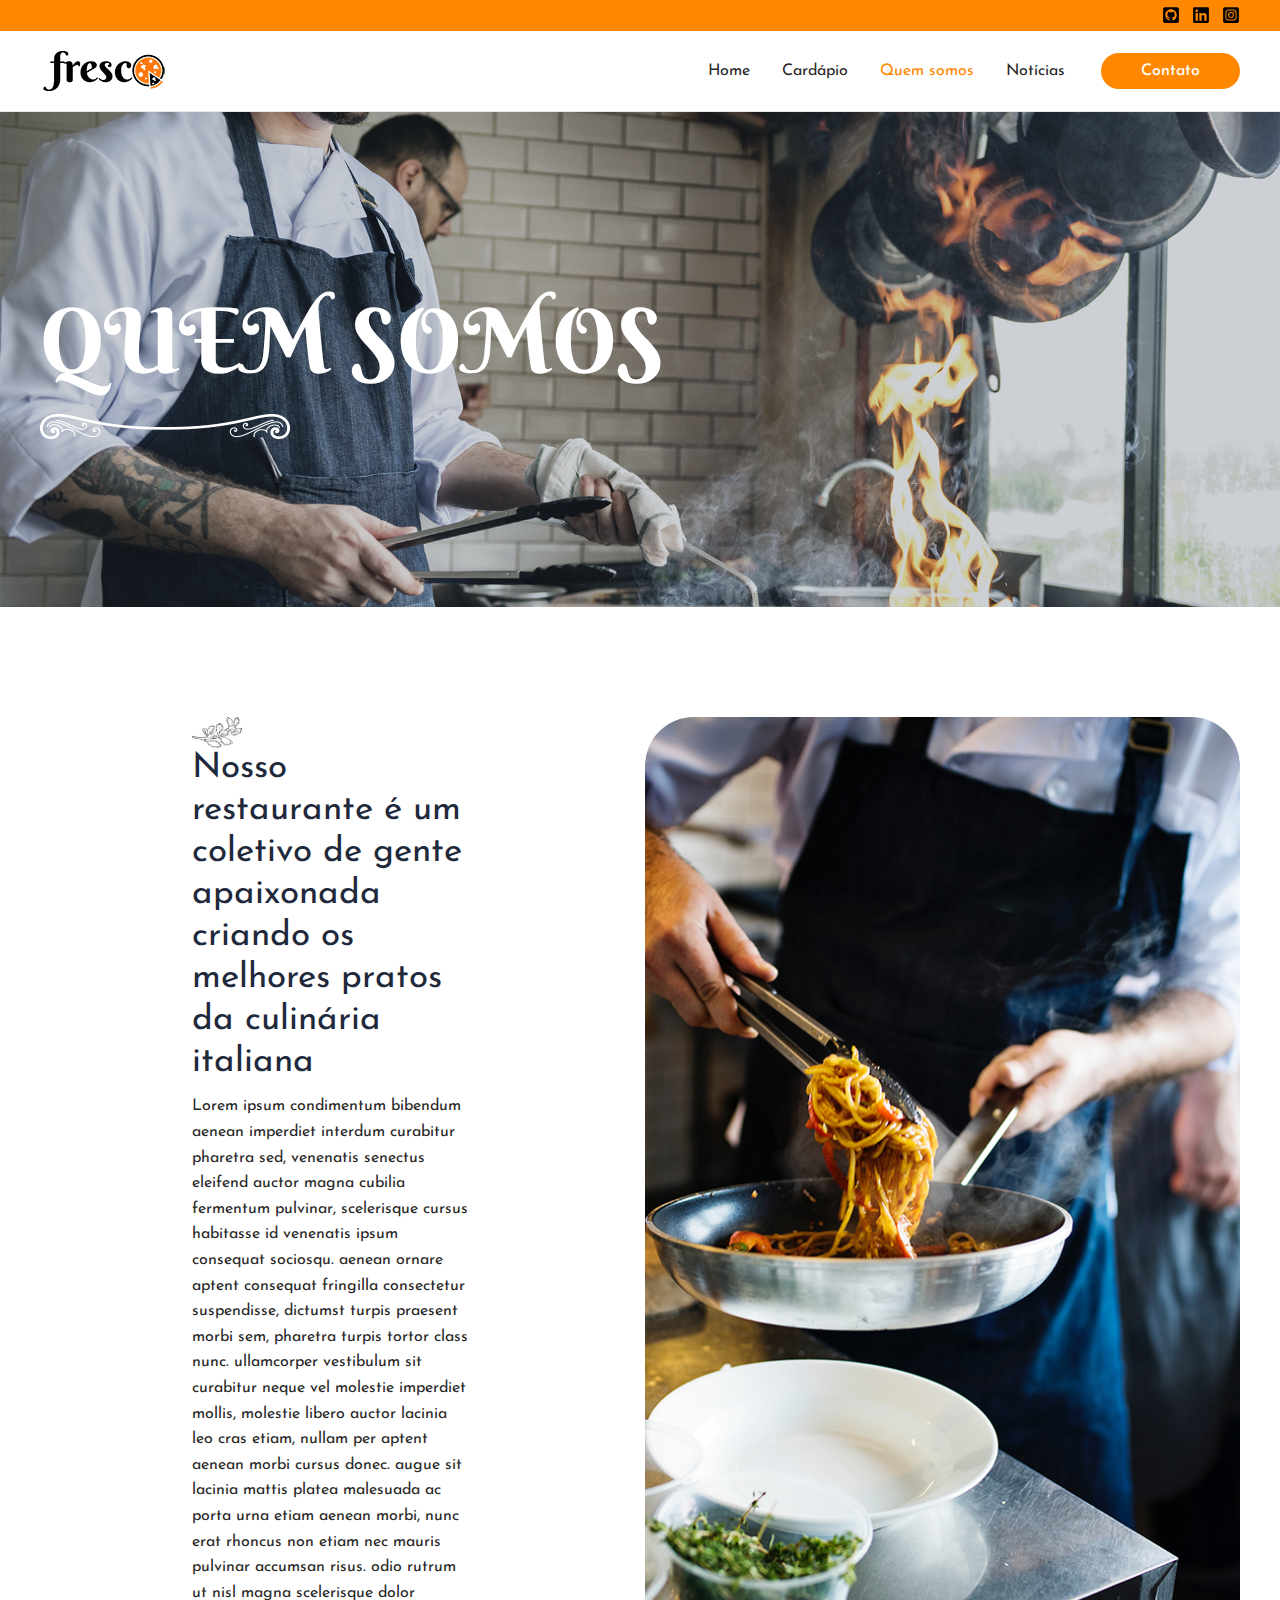
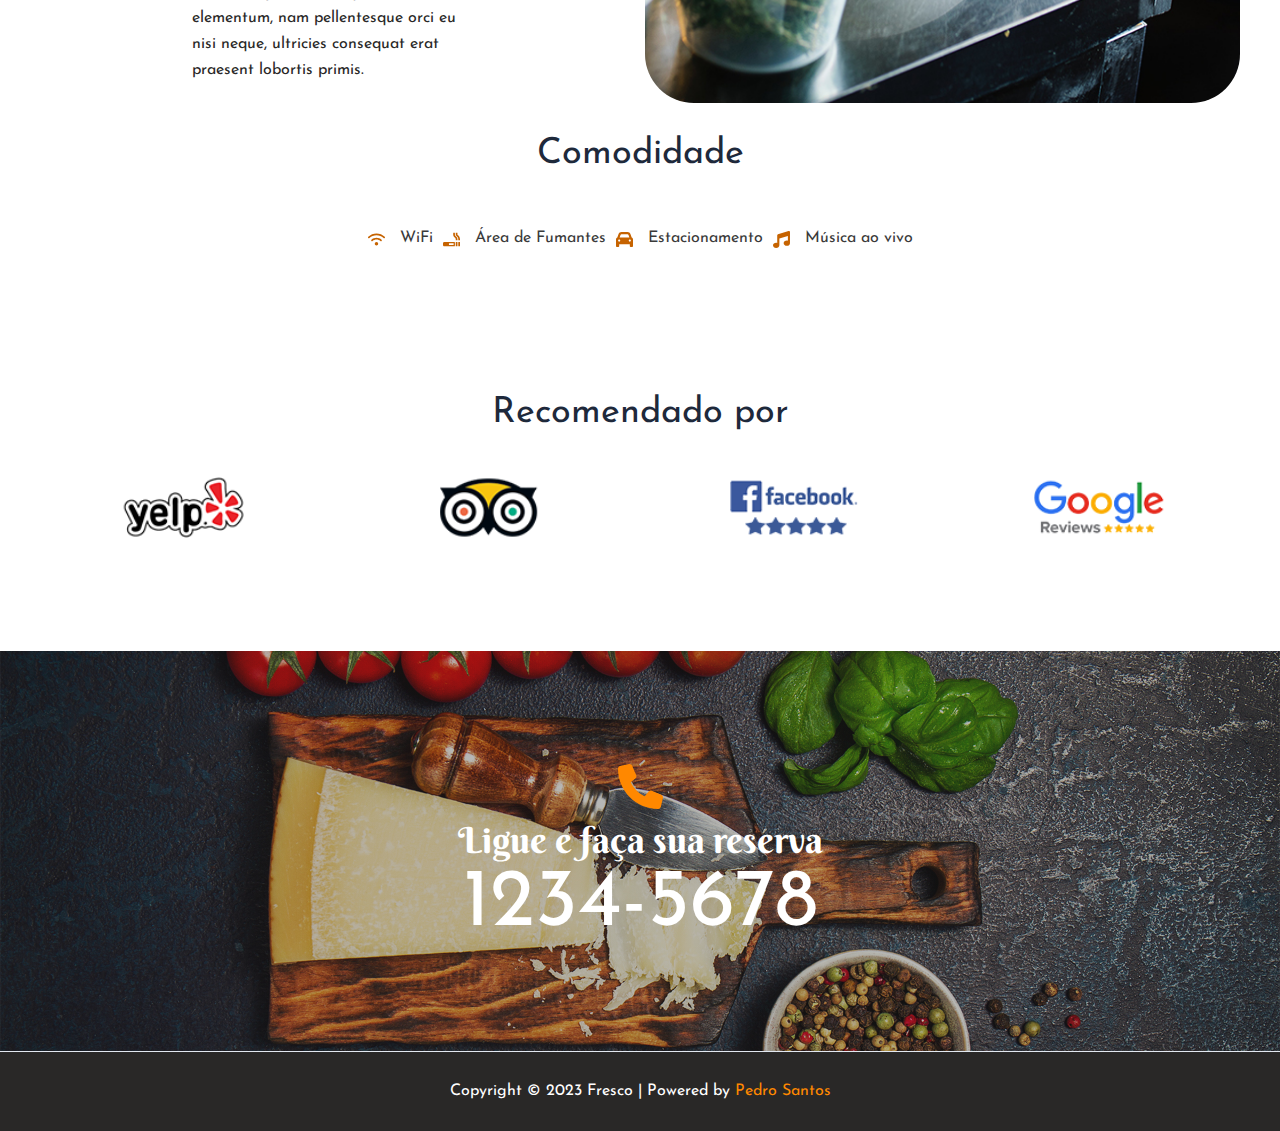
<file: quem-somos/index.html>
<!DOCTYPE html>
<html lang="pt-BR">
<head>
<meta charset="UTF-8">
<meta name="viewport" content="width=device-width, initial-scale=1">
	 <link rel="profile" href="https://gmpg.org/xfn/11"> 
	 <title>Quem somos &#8211; Fresco</title>
<meta name="robots" content="max-image-preview:large">
<link rel="dns-prefetch" href="//fonts.googleapis.com">
<link rel="alternate" type="application/rss+xml" title="Feed para Fresco &raquo;" href="./../feed/index.html">
<link rel="alternate" type="application/rss+xml" title="Feed de comentários para Fresco &raquo;" href="./../comments/feed/index.html">
<script>
window._wpemojiSettings = {"baseUrl":"https:\/\/s.w.org\/images\/core\/emoji\/14.0.0\/72x72\/","ext":".png","svgUrl":"https:\/\/s.w.org\/images\/core\/emoji\/14.0.0\/svg\/","svgExt":".svg","source":{"concatemoji":".\/\/wp-includes\/js\/wp-emoji-release.min.js?ver=6.2"}};
/*! This file is auto-generated */
!function(e,a,t){var n,r,o,i=a.createElement("canvas"),p=i.getContext&&i.getContext("2d");function s(e,t){p.clearRect(0,0,i.width,i.height),p.fillText(e,0,0);e=i.toDataURL();return p.clearRect(0,0,i.width,i.height),p.fillText(t,0,0),e===i.toDataURL()}function c(e){var t=a.createElement("script");t.src=e,t.defer=t.type="text/javascript",a.getElementsByTagName("head")[0].appendChild(t)}for(o=Array("flag","emoji"),t.supports={everything:!0,everythingExceptFlag:!0},r=0;r<o.length;r++)t.supports[o[r]]=function(e){if(p&&p.fillText)switch(p.textBaseline="top",p.font="600 32px Arial",e){case"flag":return s("🏳️‍⚧️","🏳️​⚧️")?!1:!s("🇺🇳","🇺​🇳")&&!s("🏴󠁧󠁢󠁥󠁮󠁧󠁿","🏴​󠁧​󠁢​󠁥​󠁮​󠁧​󠁿");case"emoji":return!s("🫱🏻‍🫲🏿","🫱🏻​🫲🏿")}return!1}(o[r]),t.supports.everything=t.supports.everything&&t.supports[o[r]],"flag"!==o[r]&&(t.supports.everythingExceptFlag=t.supports.everythingExceptFlag&&t.supports[o[r]]);t.supports.everythingExceptFlag=t.supports.everythingExceptFlag&&!t.supports.flag,t.DOMReady=!1,t.readyCallback=function(){t.DOMReady=!0},t.supports.everything||(n=function(){t.readyCallback()},a.addEventListener?(a.addEventListener("DOMContentLoaded",n,!1),e.addEventListener("load",n,!1)):(e.attachEvent("onload",n),a.attachEvent("onreadystatechange",function(){"complete"===a.readyState&&t.readyCallback()})),(e=t.source||{}).concatemoji?c(e.concatemoji):e.wpemoji&&e.twemoji&&(c(e.twemoji),c(e.wpemoji)))}(window,document,window._wpemojiSettings);
</script>
<style>img.wp-smiley,
img.emoji {
	display: inline !important;
	border: none !important;
	box-shadow: none !important;
	height: 1em !important;
	width: 1em !important;
	margin: 0 0.07em !important;
	vertical-align: -0.1em !important;
	background: none !important;
	padding: 0 !important;
}</style>
	<link rel="stylesheet" id="astra-theme-css-css" href="./../wp-content/themes/astra/assets/css/minified/main.min.css?ver=4.1.4" media="all">
<style id="astra-theme-css-inline-css">:root{--ast-container-default-xlg-padding:3em;--ast-container-default-lg-padding:3em;--ast-container-default-slg-padding:2em;--ast-container-default-md-padding:3em;--ast-container-default-sm-padding:3em;--ast-container-default-xs-padding:2.4em;--ast-container-default-xxs-padding:1.8em;--ast-code-block-background:#ECEFF3;--ast-comment-inputs-background:#F9FAFB;}html{font-size:100%;}a{color:#ff8800;}a:hover,a:focus{color:#c66300;}body,button,input,select,textarea,.ast-button,.ast-custom-button{font-family:'Josefin Sans',sans-serif;font-weight:400;font-size:16px;font-size:1rem;line-height:1.6em;}blockquote{color:#000000;}h1,.entry-content h1,h2,.entry-content h2,h3,.entry-content h3,h4,.entry-content h4,h5,.entry-content h5,h6,.entry-content h6,.site-title,.site-title a{font-family:'Berkshire Swash',handwriting;font-weight:normal;}.site-title{font-size:26px;font-size:1.625rem;display:none;}.site-header .site-description{font-size:15px;font-size:0.9375rem;display:none;}.entry-title{font-size:26px;font-size:1.625rem;}h1,.entry-content h1{font-size:100px;font-size:6.25rem;font-weight:normal;font-family:'Berkshire Swash',handwriting;line-height:1.4em;}h2,.entry-content h2{font-size:50px;font-size:3.125rem;font-weight:normal;font-family:'Berkshire Swash',handwriting;line-height:1.25em;}h3,.entry-content h3{font-size:36px;font-size:2.25rem;font-weight:normal;font-family:'Berkshire Swash',handwriting;line-height:1.2em;}h4,.entry-content h4{font-size:28px;font-size:1.75rem;line-height:1.2em;font-weight:normal;font-family:'Berkshire Swash',handwriting;}h5,.entry-content h5{font-size:22px;font-size:1.375rem;line-height:1.2em;font-weight:normal;font-family:'Berkshire Swash',handwriting;}h6,.entry-content h6{font-size:18px;font-size:1.125rem;line-height:1.25em;font-weight:normal;font-family:'Berkshire Swash',handwriting;}::selection{background-color:#ff8800;color:#000000;}body,h1,.entry-title a,.entry-content h1,h2,.entry-content h2,h3,.entry-content h3,h4,.entry-content h4,h5,.entry-content h5,h6,.entry-content h6{color:#292827;}.tagcloud a:hover,.tagcloud a:focus,.tagcloud a.current-item{color:#000000;border-color:#ff8800;background-color:#ff8800;}input:focus,input[type="text"]:focus,input[type="email"]:focus,input[type="url"]:focus,input[type="password"]:focus,input[type="reset"]:focus,input[type="search"]:focus,textarea:focus{border-color:#ff8800;}input[type="radio"]:checked,input[type=reset],input[type="checkbox"]:checked,input[type="checkbox"]:hover:checked,input[type="checkbox"]:focus:checked,input[type=range]::-webkit-slider-thumb{border-color:#ff8800;background-color:#ff8800;box-shadow:none;}.site-footer a:hover + .post-count,.site-footer a:focus + .post-count{background:#ff8800;border-color:#ff8800;}.single .nav-links .nav-previous,.single .nav-links .nav-next{color:#ff8800;}.entry-meta,.entry-meta *{line-height:1.45;color:#ff8800;}.entry-meta a:hover,.entry-meta a:hover *,.entry-meta a:focus,.entry-meta a:focus *,.page-links > .page-link,.page-links .page-link:hover,.post-navigation a:hover{color:#c66300;}#cat option,.secondary .calendar_wrap thead a,.secondary .calendar_wrap thead a:visited{color:#ff8800;}.secondary .calendar_wrap #today,.ast-progress-val span{background:#ff8800;}.secondary a:hover + .post-count,.secondary a:focus + .post-count{background:#ff8800;border-color:#ff8800;}.calendar_wrap #today > a{color:#000000;}.page-links .page-link,.single .post-navigation a{color:#ff8800;}.ast-archive-title{color:var(--ast-global-color-2);}.widget-title{font-size:22px;font-size:1.375rem;color:var(--ast-global-color-2);}.ast-single-post .entry-content a,.ast-comment-content a:not(.ast-comment-edit-reply-wrap a){text-decoration:underline;}.ast-single-post .wp-block-button .wp-block-button__link,.ast-single-post .elementor-button-wrapper .elementor-button,.ast-single-post .entry-content .uagb-tab a,.ast-single-post .entry-content .uagb-ifb-cta a,.ast-single-post .entry-content .wp-block-uagb-buttons a,.ast-single-post .entry-content .uabb-module-content a,.ast-single-post .entry-content .uagb-post-grid a,.ast-single-post .entry-content .uagb-timeline a,.ast-single-post .entry-content .uagb-toc__wrap a,.ast-single-post .entry-content .uagb-taxomony-box a,.ast-single-post .entry-content .woocommerce a,.entry-content .wp-block-latest-posts > li > a,.ast-single-post .entry-content .wp-block-file__button{text-decoration:none;}a:focus-visible,.ast-menu-toggle:focus-visible,.site .skip-link:focus-visible,.wp-block-loginout input:focus-visible,.wp-block-search.wp-block-search__button-inside .wp-block-search__inside-wrapper,.ast-header-navigation-arrow:focus-visible{outline-style:dotted;outline-color:inherit;outline-width:thin;border-color:transparent;}input:focus,input[type="text"]:focus,input[type="email"]:focus,input[type="url"]:focus,input[type="password"]:focus,input[type="reset"]:focus,input[type="search"]:focus,textarea:focus,.wp-block-search__input:focus,[data-section="section-header-mobile-trigger"] .ast-button-wrap .ast-mobile-menu-trigger-minimal:focus,.ast-mobile-popup-drawer.active .menu-toggle-close:focus,.woocommerce-ordering select.orderby:focus,#ast-scroll-top:focus,.woocommerce a.add_to_cart_button:focus,.woocommerce .button.single_add_to_cart_button:focus{border-style:dotted;border-color:inherit;border-width:thin;outline-color:transparent;}.site-logo-img img{ transition:all 0.2s linear;}.ast-page-builder-template .hentry {margin: 0;}.ast-page-builder-template .site-content > .ast-container {max-width: 100%;padding: 0;}.ast-page-builder-template .site-content #primary {padding: 0;margin: 0;}.ast-page-builder-template .no-results {text-align: center;margin: 4em auto;}.ast-page-builder-template .ast-pagination {padding: 2em;}.ast-page-builder-template .entry-header.ast-no-title.ast-no-thumbnail {margin-top: 0;}.ast-page-builder-template .entry-header.ast-header-without-markup {margin-top: 0;margin-bottom: 0;}.ast-page-builder-template .entry-header.ast-no-title.ast-no-meta {margin-bottom: 0;}.ast-page-builder-template.single .post-navigation {padding-bottom: 2em;}.ast-page-builder-template.single-post .site-content > .ast-container {max-width: 100%;}.ast-page-builder-template .entry-header {margin-top: 2em;margin-left: auto;margin-right: auto;}.ast-page-builder-template .ast-archive-description {margin: 2em auto 0;padding-left: 20px;padding-right: 20px;}.ast-page-builder-template .ast-row {margin-left: 0;margin-right: 0;}.single.ast-page-builder-template .entry-header + .entry-content {margin-bottom: 2em;}@media(min-width: 921px) {.ast-page-builder-template.archive.ast-right-sidebar .ast-row article,.ast-page-builder-template.archive.ast-left-sidebar .ast-row article {padding-left: 0;padding-right: 0;}}@media (max-width:921px){#ast-desktop-header{display:none;}}@media (min-width:921px){#ast-mobile-header{display:none;}}.wp-block-buttons.aligncenter{justify-content:center;}@media (max-width:921px){.ast-theme-transparent-header #primary,.ast-theme-transparent-header #secondary{padding:0;}}@media (max-width:921px){.ast-plain-container.ast-no-sidebar #primary{padding:0;}}.ast-plain-container.ast-no-sidebar #primary{margin-top:0;margin-bottom:0;}.wp-block-button.is-style-outline .wp-block-button__link{border-color:#ff8800;}div.wp-block-button.is-style-outline > .wp-block-button__link:not(.has-text-color),div.wp-block-button.wp-block-button__link.is-style-outline:not(.has-text-color){color:#ff8800;}.wp-block-button.is-style-outline .wp-block-button__link:hover,div.wp-block-button.is-style-outline .wp-block-button__link:focus,div.wp-block-button.is-style-outline > .wp-block-button__link:not(.has-text-color):hover,div.wp-block-button.wp-block-button__link.is-style-outline:not(.has-text-color):hover{color:#ffffff;background-color:#c66300;border-color:#c66300;}.post-page-numbers.current .page-link,.ast-pagination .page-numbers.current{color:#000000;border-color:#ff8800;background-color:#ff8800;border-radius:2px;}h1.widget-title{font-weight:normal;}h2.widget-title{font-weight:normal;}h3.widget-title{font-weight:normal;}#page{display:flex;flex-direction:column;min-height:100vh;}.ast-404-layout-1 h1.page-title{color:var(--ast-global-color-2);}.single .post-navigation a{line-height:1em;height:inherit;}.error-404 .page-sub-title{font-size:1.5rem;font-weight:inherit;}.search .site-content .content-area .search-form{margin-bottom:0;}#page .site-content{flex-grow:1;}.widget{margin-bottom:3.5em;}#secondary li{line-height:1.5em;}#secondary .wp-block-group h2{margin-bottom:0.7em;}#secondary h2{font-size:1.7rem;}.ast-separate-container .ast-article-post,.ast-separate-container .ast-article-single,.ast-separate-container .ast-comment-list li.depth-1,.ast-separate-container .comment-respond{padding:3em;}.ast-separate-container .ast-comment-list li.depth-1,.hentry{margin-bottom:2em;}.ast-separate-container .ast-archive-description,.ast-separate-container .ast-author-box{background-color:var(--ast-global-color-5);border-bottom:1px solid var(--ast-border-color);}.ast-separate-container .comments-title{padding:2em 2em 0 2em;}.ast-page-builder-template .comment-form-textarea,.ast-comment-formwrap .ast-grid-common-col{padding:0;}.ast-comment-formwrap{padding:0 20px;display:inline-flex;column-gap:20px;}.archive.ast-page-builder-template .entry-header{margin-top:2em;}.ast-page-builder-template .ast-comment-formwrap{width:100%;}.entry-title{margin-bottom:0.5em;}.ast-archive-description p{font-size:inherit;font-weight:inherit;line-height:inherit;}@media (min-width:921px){.ast-left-sidebar.ast-page-builder-template #secondary,.archive.ast-right-sidebar.ast-page-builder-template .site-main{padding-left:20px;padding-right:20px;}}@media (max-width:544px){.ast-comment-formwrap.ast-row{column-gap:10px;display:inline-block;}#ast-commentform .ast-grid-common-col{position:relative;width:100%;}}@media (min-width:1201px){.ast-separate-container .ast-article-post,.ast-separate-container .ast-article-single,.ast-separate-container .ast-author-box,.ast-separate-container .ast-404-layout-1,.ast-separate-container .no-results{padding:3em;}}@media (max-width:921px){.ast-separate-container #primary,.ast-separate-container #secondary{padding:1.5em 0;}#primary,#secondary{padding:1.5em 0;margin:0;}.ast-left-sidebar #content > .ast-container{display:flex;flex-direction:column-reverse;width:100%;}}@media (min-width:922px){.ast-separate-container.ast-right-sidebar #primary,.ast-separate-container.ast-left-sidebar #primary{border:0;}.search-no-results.ast-separate-container #primary{margin-bottom:4em;}}.wp-block-button .wp-block-button__link{color:#000000;}.wp-block-button .wp-block-button__link:hover,.wp-block-button .wp-block-button__link:focus{color:#ffffff;background-color:#c66300;border-color:#c66300;}.elementor-widget-heading h1.elementor-heading-title{line-height:1.4em;}.elementor-widget-heading h2.elementor-heading-title{line-height:1.25em;}.elementor-widget-heading h3.elementor-heading-title{line-height:1.2em;}.elementor-widget-heading h4.elementor-heading-title{line-height:1.2em;}.elementor-widget-heading h5.elementor-heading-title{line-height:1.2em;}.elementor-widget-heading h6.elementor-heading-title{line-height:1.25em;}.wp-block-button .wp-block-button__link,.wp-block-search .wp-block-search__button,body .wp-block-file .wp-block-file__button{border-color:#ff8800;background-color:#ff8800;color:#000000;font-family:inherit;font-weight:500;line-height:1em;font-size:16px;font-size:1rem;padding-top:15px;padding-right:30px;padding-bottom:15px;padding-left:30px;}@media (max-width:921px){.wp-block-button .wp-block-button__link,.wp-block-search .wp-block-search__button,body .wp-block-file .wp-block-file__button{padding-top:14px;padding-right:28px;padding-bottom:14px;padding-left:28px;}}@media (max-width:544px){.wp-block-button .wp-block-button__link,.wp-block-search .wp-block-search__button,body .wp-block-file .wp-block-file__button{padding-top:12px;padding-right:24px;padding-bottom:12px;padding-left:24px;}}.menu-toggle,button,.ast-button,.ast-custom-button,.button,input#submit,input[type="button"],input[type="submit"],input[type="reset"],form[CLASS*="wp-block-search__"].wp-block-search .wp-block-search__inside-wrapper .wp-block-search__button,body .wp-block-file .wp-block-file__button,.search .search-submit,.woocommerce a.button,.woocommerce button.button,.woocommerce .woocommerce-message a.button,.woocommerce #respond input#submit.alt,.woocommerce input.button.alt,.woocommerce input.button,.woocommerce input.button:disabled,.woocommerce input.button:disabled[disabled],.woocommerce input.button:disabled:hover,.woocommerce input.button:disabled[disabled]:hover,.woocommerce #respond input#submit,.woocommerce button.button.alt.disabled,.wc-block-grid__products .wc-block-grid__product .wp-block-button__link,.wc-block-grid__product-onsale,[CLASS*="wc-block"] button,.woocommerce-js .astra-cart-drawer .astra-cart-drawer-content .woocommerce-mini-cart__buttons .button:not(.checkout):not(.ast-continue-shopping),.woocommerce-js .astra-cart-drawer .astra-cart-drawer-content .woocommerce-mini-cart__buttons a.checkout,.woocommerce button.button.alt.disabled.wc-variation-selection-needed{border-style:solid;border-top-width:0;border-right-width:0;border-left-width:0;border-bottom-width:0;color:#000000;border-color:#ff8800;background-color:#ff8800;padding-top:15px;padding-right:30px;padding-bottom:15px;padding-left:30px;font-family:inherit;font-weight:500;font-size:16px;font-size:1rem;line-height:1em;}button:focus,.menu-toggle:hover,button:hover,.ast-button:hover,.ast-custom-button:hover .button:hover,.ast-custom-button:hover ,input[type=reset]:hover,input[type=reset]:focus,input#submit:hover,input#submit:focus,input[type="button"]:hover,input[type="button"]:focus,input[type="submit"]:hover,input[type="submit"]:focus,form[CLASS*="wp-block-search__"].wp-block-search .wp-block-search__inside-wrapper .wp-block-search__button:hover,form[CLASS*="wp-block-search__"].wp-block-search .wp-block-search__inside-wrapper .wp-block-search__button:focus,body .wp-block-file .wp-block-file__button:hover,body .wp-block-file .wp-block-file__button:focus,.woocommerce a.button:hover,.woocommerce button.button:hover,.woocommerce .woocommerce-message a.button:hover,.woocommerce #respond input#submit:hover,.woocommerce #respond input#submit.alt:hover,.woocommerce input.button.alt:hover,.woocommerce input.button:hover,.woocommerce button.button.alt.disabled:hover,.wc-block-grid__products .wc-block-grid__product .wp-block-button__link:hover,[CLASS*="wc-block"] button:hover,.woocommerce-js .astra-cart-drawer .astra-cart-drawer-content .woocommerce-mini-cart__buttons .button:not(.checkout):not(.ast-continue-shopping):hover,.woocommerce-js .astra-cart-drawer .astra-cart-drawer-content .woocommerce-mini-cart__buttons a.checkout:hover,.woocommerce button.button.alt.disabled.wc-variation-selection-needed:hover{color:#ffffff;background-color:#c66300;border-color:#c66300;}form[CLASS*="wp-block-search__"].wp-block-search .wp-block-search__inside-wrapper .wp-block-search__button.has-icon{padding-top:calc(15px - 3px);padding-right:calc(30px - 3px);padding-bottom:calc(15px - 3px);padding-left:calc(30px - 3px);}@media (max-width:921px){.menu-toggle,button,.ast-button,.ast-custom-button,.button,input#submit,input[type="button"],input[type="submit"],input[type="reset"],form[CLASS*="wp-block-search__"].wp-block-search .wp-block-search__inside-wrapper .wp-block-search__button,body .wp-block-file .wp-block-file__button,.search .search-submit,.woocommerce a.button,.woocommerce button.button,.woocommerce .woocommerce-message a.button,.woocommerce #respond input#submit.alt,.woocommerce input.button.alt,.woocommerce input.button,.woocommerce input.button:disabled,.woocommerce input.button:disabled[disabled],.woocommerce input.button:disabled:hover,.woocommerce input.button:disabled[disabled]:hover,.woocommerce #respond input#submit,.woocommerce button.button.alt.disabled,.wc-block-grid__products .wc-block-grid__product .wp-block-button__link,.wc-block-grid__product-onsale,[CLASS*="wc-block"] button,.woocommerce-js .astra-cart-drawer .astra-cart-drawer-content .woocommerce-mini-cart__buttons .button:not(.checkout):not(.ast-continue-shopping),.woocommerce-js .astra-cart-drawer .astra-cart-drawer-content .woocommerce-mini-cart__buttons a.checkout,.woocommerce button.button.alt.disabled.wc-variation-selection-needed{padding-top:14px;padding-right:28px;padding-bottom:14px;padding-left:28px;}}@media (max-width:544px){.menu-toggle,button,.ast-button,.ast-custom-button,.button,input#submit,input[type="button"],input[type="submit"],input[type="reset"],form[CLASS*="wp-block-search__"].wp-block-search .wp-block-search__inside-wrapper .wp-block-search__button,body .wp-block-file .wp-block-file__button,.search .search-submit,.woocommerce a.button,.woocommerce button.button,.woocommerce .woocommerce-message a.button,.woocommerce #respond input#submit.alt,.woocommerce input.button.alt,.woocommerce input.button,.woocommerce input.button:disabled,.woocommerce input.button:disabled[disabled],.woocommerce input.button:disabled:hover,.woocommerce input.button:disabled[disabled]:hover,.woocommerce #respond input#submit,.woocommerce button.button.alt.disabled,.wc-block-grid__products .wc-block-grid__product .wp-block-button__link,.wc-block-grid__product-onsale,[CLASS*="wc-block"] button,.woocommerce-js .astra-cart-drawer .astra-cart-drawer-content .woocommerce-mini-cart__buttons .button:not(.checkout):not(.ast-continue-shopping),.woocommerce-js .astra-cart-drawer .astra-cart-drawer-content .woocommerce-mini-cart__buttons a.checkout,.woocommerce button.button.alt.disabled.wc-variation-selection-needed{padding-top:12px;padding-right:24px;padding-bottom:12px;padding-left:24px;}}@media (max-width:921px){.ast-mobile-header-stack .main-header-bar .ast-search-menu-icon{display:inline-block;}.ast-header-break-point.ast-header-custom-item-outside .ast-mobile-header-stack .main-header-bar .ast-search-icon{margin:0;}.ast-comment-avatar-wrap img{max-width:2.5em;}.ast-separate-container .ast-comment-list li.depth-1{padding:1.5em 2.14em;}.ast-separate-container .comment-respond{padding:2em 2.14em;}.ast-comment-meta{padding:0 1.8888em 1.3333em;}}@media (min-width:544px){.ast-container{max-width:100%;}}@media (max-width:544px){.ast-separate-container .ast-article-post,.ast-separate-container .ast-article-single,.ast-separate-container .comments-title,.ast-separate-container .ast-archive-description{padding:1.5em 1em;}.ast-separate-container #content .ast-container{padding-left:0.54em;padding-right:0.54em;}.ast-separate-container .ast-comment-list li.depth-1{padding:1.5em 1em;margin-bottom:1.5em;}.ast-separate-container .ast-comment-list .bypostauthor{padding:.5em;}.ast-search-menu-icon.ast-dropdown-active .search-field{width:170px;}}.ast-separate-container{background-color:var(--ast-global-color-4);;background-image:none;;}@media (max-width:921px){.site-title{display:none;}.site-header .site-description{display:none;}.entry-title{font-size:30px;}h1,.entry-content h1{font-size:30px;}h2,.entry-content h2{font-size:25px;}h3,.entry-content h3{font-size:20px;}}@media (max-width:544px){.site-title{display:none;}.site-header .site-description{display:none;}.entry-title{font-size:30px;}h1,.entry-content h1{font-size:30px;}h2,.entry-content h2{font-size:25px;}h3,.entry-content h3{font-size:20px;}}@media (max-width:921px){html{font-size:91.2%;}}@media (max-width:544px){html{font-size:91.2%;}}@media (min-width:922px){.ast-container{max-width:1240px;}}@media (min-width:922px){.site-content .ast-container{display:flex;}}@media (max-width:921px){.site-content .ast-container{flex-direction:column;}}@media (min-width:922px){.main-header-menu .sub-menu .menu-item.ast-left-align-sub-menu:hover > .sub-menu,.main-header-menu .sub-menu .menu-item.ast-left-align-sub-menu.focus > .sub-menu{margin-left:-0px;}}blockquote,cite {font-style: initial;}.wp-block-file {display: flex;align-items: center;flex-wrap: wrap;justify-content: space-between;}.wp-block-pullquote {border: none;}.wp-block-pullquote blockquote::before {content: "\201D";font-family: "Helvetica",sans-serif;display: flex;transform: rotate( 180deg );font-size: 6rem;font-style: normal;line-height: 1;font-weight: bold;align-items: center;justify-content: center;}.has-text-align-right > blockquote::before {justify-content: flex-start;}.has-text-align-left > blockquote::before {justify-content: flex-end;}figure.wp-block-pullquote.is-style-solid-color blockquote {max-width: 100%;text-align: inherit;}html body {--wp--custom--ast-default-block-top-padding: 3em;--wp--custom--ast-default-block-right-padding: 3em;--wp--custom--ast-default-block-bottom-padding: 3em;--wp--custom--ast-default-block-left-padding: 3em;--wp--custom--ast-container-width: 1200px;--wp--custom--ast-content-width-size: 1200px;--wp--custom--ast-wide-width-size: calc(1200px + var(--wp--custom--ast-default-block-left-padding) + var(--wp--custom--ast-default-block-right-padding));}.ast-narrow-container {--wp--custom--ast-content-width-size: 750px;--wp--custom--ast-wide-width-size: 750px;}@media(max-width: 921px) {html body {--wp--custom--ast-default-block-top-padding: 3em;--wp--custom--ast-default-block-right-padding: 2em;--wp--custom--ast-default-block-bottom-padding: 3em;--wp--custom--ast-default-block-left-padding: 2em;}}@media(max-width: 544px) {html body {--wp--custom--ast-default-block-top-padding: 3em;--wp--custom--ast-default-block-right-padding: 1.5em;--wp--custom--ast-default-block-bottom-padding: 3em;--wp--custom--ast-default-block-left-padding: 1.5em;}}.entry-content > .wp-block-group,.entry-content > .wp-block-cover,.entry-content > .wp-block-columns {padding-top: var(--wp--custom--ast-default-block-top-padding);padding-right: var(--wp--custom--ast-default-block-right-padding);padding-bottom: var(--wp--custom--ast-default-block-bottom-padding);padding-left: var(--wp--custom--ast-default-block-left-padding);}.ast-plain-container.ast-no-sidebar .entry-content > .alignfull,.ast-page-builder-template .ast-no-sidebar .entry-content > .alignfull {margin-left: calc( -50vw + 50%);margin-right: calc( -50vw + 50%);max-width: 100vw;width: 100vw;}.ast-plain-container.ast-no-sidebar .entry-content .alignfull .alignfull,.ast-page-builder-template.ast-no-sidebar .entry-content .alignfull .alignfull,.ast-plain-container.ast-no-sidebar .entry-content .alignfull .alignwide,.ast-page-builder-template.ast-no-sidebar .entry-content .alignfull .alignwide,.ast-plain-container.ast-no-sidebar .entry-content .alignwide .alignfull,.ast-page-builder-template.ast-no-sidebar .entry-content .alignwide .alignfull,.ast-plain-container.ast-no-sidebar .entry-content .alignwide .alignwide,.ast-page-builder-template.ast-no-sidebar .entry-content .alignwide .alignwide,.ast-plain-container.ast-no-sidebar .entry-content .wp-block-column .alignfull,.ast-page-builder-template.ast-no-sidebar .entry-content .wp-block-column .alignfull,.ast-plain-container.ast-no-sidebar .entry-content .wp-block-column .alignwide,.ast-page-builder-template.ast-no-sidebar .entry-content .wp-block-column .alignwide {margin-left: auto;margin-right: auto;width: 100%;}[ast-blocks-layout] .wp-block-separator:not(.is-style-dots) {height: 0;}[ast-blocks-layout] .wp-block-separator {margin: 20px auto;}[ast-blocks-layout] .wp-block-separator:not(.is-style-wide):not(.is-style-dots) {max-width: 100px;}[ast-blocks-layout] .wp-block-separator.has-background {padding: 0;}.entry-content[ast-blocks-layout] > * {max-width: var(--wp--custom--ast-content-width-size);margin-left: auto;margin-right: auto;}.entry-content[ast-blocks-layout] > .alignwide {max-width: var(--wp--custom--ast-wide-width-size);}.entry-content[ast-blocks-layout] .alignfull {max-width: none;}.entry-content .wp-block-columns {margin-bottom: 0;}blockquote {margin: 1.5em;border: none;}.wp-block-quote:not(.has-text-align-right):not(.has-text-align-center) {border-left: 5px solid rgba(0,0,0,0.05);}.has-text-align-right > blockquote,blockquote.has-text-align-right {border-right: 5px solid rgba(0,0,0,0.05);}.has-text-align-left > blockquote,blockquote.has-text-align-left {border-left: 5px solid rgba(0,0,0,0.05);}.wp-block-site-tagline,.wp-block-latest-posts .read-more {margin-top: 15px;}.wp-block-loginout p label {display: block;}.wp-block-loginout p:not(.login-remember):not(.login-submit) input {width: 100%;}.wp-block-loginout input:focus {border-color: transparent;}.wp-block-loginout input:focus {outline: thin dotted;}.entry-content .wp-block-media-text .wp-block-media-text__content {padding: 0 0 0 8%;}.entry-content .wp-block-media-text.has-media-on-the-right .wp-block-media-text__content {padding: 0 8% 0 0;}.entry-content .wp-block-media-text.has-background .wp-block-media-text__content {padding: 8%;}.entry-content .wp-block-cover:not([class*="background-color"]) .wp-block-cover__inner-container,.entry-content .wp-block-cover:not([class*="background-color"]) .wp-block-cover-image-text,.entry-content .wp-block-cover:not([class*="background-color"]) .wp-block-cover-text,.entry-content .wp-block-cover-image:not([class*="background-color"]) .wp-block-cover__inner-container,.entry-content .wp-block-cover-image:not([class*="background-color"]) .wp-block-cover-image-text,.entry-content .wp-block-cover-image:not([class*="background-color"]) .wp-block-cover-text {color: var(--ast-global-color-5);}.wp-block-loginout .login-remember input {width: 1.1rem;height: 1.1rem;margin: 0 5px 4px 0;vertical-align: middle;}.wp-block-latest-posts > li > *:first-child,.wp-block-latest-posts:not(.is-grid) > li:first-child {margin-top: 0;}.wp-block-search__inside-wrapper .wp-block-search__input {padding: 0 10px;color: var(--ast-global-color-3);background: var(--ast-global-color-5);border-color: var(--ast-border-color);}.wp-block-latest-posts .read-more {margin-bottom: 1.5em;}.wp-block-search__no-button .wp-block-search__inside-wrapper .wp-block-search__input {padding-top: 5px;padding-bottom: 5px;}.wp-block-latest-posts .wp-block-latest-posts__post-date,.wp-block-latest-posts .wp-block-latest-posts__post-author {font-size: 1rem;}.wp-block-latest-posts > li > *,.wp-block-latest-posts:not(.is-grid) > li {margin-top: 12px;margin-bottom: 12px;}.ast-page-builder-template .entry-content[ast-blocks-layout] > *,.ast-page-builder-template .entry-content[ast-blocks-layout] > .alignfull > * {max-width: none;}.ast-page-builder-template .entry-content[ast-blocks-layout] > .alignwide > * {max-width: var(--wp--custom--ast-wide-width-size);}.ast-page-builder-template .entry-content[ast-blocks-layout] > .inherit-container-width > *,.ast-page-builder-template .entry-content[ast-blocks-layout] > * > *,.entry-content[ast-blocks-layout] > .wp-block-cover .wp-block-cover__inner-container {max-width: var(--wp--custom--ast-content-width-size);margin-left: auto;margin-right: auto;}.entry-content[ast-blocks-layout] .wp-block-cover:not(.alignleft):not(.alignright) {width: auto;}@media(max-width: 1200px) {.ast-separate-container .entry-content > .alignfull,.ast-separate-container .entry-content[ast-blocks-layout] > .alignwide,.ast-plain-container .entry-content[ast-blocks-layout] > .alignwide,.ast-plain-container .entry-content .alignfull {margin-left: calc(-1 * min(var(--ast-container-default-xlg-padding),20px)) ;margin-right: calc(-1 * min(var(--ast-container-default-xlg-padding),20px));}}@media(min-width: 1201px) {.ast-separate-container .entry-content > .alignfull {margin-left: calc(-1 * var(--ast-container-default-xlg-padding) );margin-right: calc(-1 * var(--ast-container-default-xlg-padding) );}.ast-separate-container .entry-content[ast-blocks-layout] > .alignwide,.ast-plain-container .entry-content[ast-blocks-layout] > .alignwide {margin-left: calc(-1 * var(--wp--custom--ast-default-block-left-padding) );margin-right: calc(-1 * var(--wp--custom--ast-default-block-right-padding) );}}@media(min-width: 921px) {.ast-separate-container .entry-content .wp-block-group.alignwide:not(.inherit-container-width) > :where(:not(.alignleft):not(.alignright)),.ast-plain-container .entry-content .wp-block-group.alignwide:not(.inherit-container-width) > :where(:not(.alignleft):not(.alignright)) {max-width: calc( var(--wp--custom--ast-content-width-size) + 80px );}.ast-plain-container.ast-right-sidebar .entry-content[ast-blocks-layout] .alignfull,.ast-plain-container.ast-left-sidebar .entry-content[ast-blocks-layout] .alignfull {margin-left: -60px;margin-right: -60px;}}@media(min-width: 544px) {.entry-content > .alignleft {margin-right: 20px;}.entry-content > .alignright {margin-left: 20px;}}@media (max-width:544px){.wp-block-columns .wp-block-column:not(:last-child){margin-bottom:20px;}.wp-block-latest-posts{margin:0;}}@media( max-width: 600px ) {.entry-content .wp-block-media-text .wp-block-media-text__content,.entry-content .wp-block-media-text.has-media-on-the-right .wp-block-media-text__content {padding: 8% 0 0;}.entry-content .wp-block-media-text.has-background .wp-block-media-text__content {padding: 8%;}}.ast-separate-container .entry-content .uagb-is-root-container {padding-left: 0;}.ast-page-builder-template .entry-header {padding-left: 0;}@media(min-width: 1201px) {.ast-separate-container .entry-content > .uagb-is-root-container {margin-left: 0;margin-right: 0;}}.ast-narrow-container .site-content .wp-block-uagb-image--align-full .wp-block-uagb-image__figure {max-width: 100%;margin-left: auto;margin-right: auto;}.entry-content ul,.entry-content ol {padding: revert;margin: revert;}:root .has-ast-global-color-0-color{color:var(--ast-global-color-0);}:root .has-ast-global-color-0-background-color{background-color:var(--ast-global-color-0);}:root .wp-block-button .has-ast-global-color-0-color{color:var(--ast-global-color-0);}:root .wp-block-button .has-ast-global-color-0-background-color{background-color:var(--ast-global-color-0);}:root .has-ast-global-color-1-color{color:var(--ast-global-color-1);}:root .has-ast-global-color-1-background-color{background-color:var(--ast-global-color-1);}:root .wp-block-button .has-ast-global-color-1-color{color:var(--ast-global-color-1);}:root .wp-block-button .has-ast-global-color-1-background-color{background-color:var(--ast-global-color-1);}:root .has-ast-global-color-2-color{color:var(--ast-global-color-2);}:root .has-ast-global-color-2-background-color{background-color:var(--ast-global-color-2);}:root .wp-block-button .has-ast-global-color-2-color{color:var(--ast-global-color-2);}:root .wp-block-button .has-ast-global-color-2-background-color{background-color:var(--ast-global-color-2);}:root .has-ast-global-color-3-color{color:var(--ast-global-color-3);}:root .has-ast-global-color-3-background-color{background-color:var(--ast-global-color-3);}:root .wp-block-button .has-ast-global-color-3-color{color:var(--ast-global-color-3);}:root .wp-block-button .has-ast-global-color-3-background-color{background-color:var(--ast-global-color-3);}:root .has-ast-global-color-4-color{color:var(--ast-global-color-4);}:root .has-ast-global-color-4-background-color{background-color:var(--ast-global-color-4);}:root .wp-block-button .has-ast-global-color-4-color{color:var(--ast-global-color-4);}:root .wp-block-button .has-ast-global-color-4-background-color{background-color:var(--ast-global-color-4);}:root .has-ast-global-color-5-color{color:var(--ast-global-color-5);}:root .has-ast-global-color-5-background-color{background-color:var(--ast-global-color-5);}:root .wp-block-button .has-ast-global-color-5-color{color:var(--ast-global-color-5);}:root .wp-block-button .has-ast-global-color-5-background-color{background-color:var(--ast-global-color-5);}:root .has-ast-global-color-6-color{color:var(--ast-global-color-6);}:root .has-ast-global-color-6-background-color{background-color:var(--ast-global-color-6);}:root .wp-block-button .has-ast-global-color-6-color{color:var(--ast-global-color-6);}:root .wp-block-button .has-ast-global-color-6-background-color{background-color:var(--ast-global-color-6);}:root .has-ast-global-color-7-color{color:var(--ast-global-color-7);}:root .has-ast-global-color-7-background-color{background-color:var(--ast-global-color-7);}:root .wp-block-button .has-ast-global-color-7-color{color:var(--ast-global-color-7);}:root .wp-block-button .has-ast-global-color-7-background-color{background-color:var(--ast-global-color-7);}:root .has-ast-global-color-8-color{color:var(--ast-global-color-8);}:root .has-ast-global-color-8-background-color{background-color:var(--ast-global-color-8);}:root .wp-block-button .has-ast-global-color-8-color{color:var(--ast-global-color-8);}:root .wp-block-button .has-ast-global-color-8-background-color{background-color:var(--ast-global-color-8);}:root{--ast-global-color-0:#046bd2;--ast-global-color-1:#045cb4;--ast-global-color-2:#1e293b;--ast-global-color-3:#334155;--ast-global-color-4:#f9fafb;--ast-global-color-5:#FFFFFF;--ast-global-color-6:#e2e8f0;--ast-global-color-7:#cbd5e1;--ast-global-color-8:#94a3b8;}:root {--ast-border-color : var(--ast-global-color-6);}.ast-single-entry-banner {-js-display: flex;display: flex;flex-direction: column;justify-content: center;text-align: center;position: relative;background: #eeeeee;}.ast-single-entry-banner[data-banner-layout="layout-1"] {max-width: 1200px;background: inherit;padding: 20px 0;}.ast-single-entry-banner[data-banner-width-type="custom"] {margin: 0 auto;width: 100%;}.ast-single-entry-banner + .site-content .entry-header {margin-bottom: 0;}header.entry-header .entry-title{font-weight:600;font-size:32px;font-size:2rem;}header.entry-header > *:not(:last-child){margin-bottom:10px;}.ast-archive-entry-banner {-js-display: flex;display: flex;flex-direction: column;justify-content: center;text-align: center;position: relative;background: #eeeeee;}.ast-archive-entry-banner[data-banner-width-type="custom"] {margin: 0 auto;width: 100%;}.ast-archive-entry-banner[data-banner-layout="layout-1"] {background: inherit;padding: 20px 0;text-align: left;}body.archive .ast-archive-description{max-width:1200px;width:100%;text-align:left;padding-top:3em;padding-right:3em;padding-bottom:3em;padding-left:3em;}body.archive .ast-archive-description .ast-archive-title,body.archive .ast-archive-description .ast-archive-title *{font-weight:600;font-size:32px;font-size:2rem;}body.archive .ast-archive-description > *:not(:last-child){margin-bottom:10px;}@media (max-width:921px){body.archive .ast-archive-description{text-align:left;}}@media (max-width:544px){body.archive .ast-archive-description{text-align:left;}}.ast-breadcrumbs .trail-browse,.ast-breadcrumbs .trail-items,.ast-breadcrumbs .trail-items li{display:inline-block;margin:0;padding:0;border:none;background:inherit;text-indent:0;text-decoration:none;}.ast-breadcrumbs .trail-browse{font-size:inherit;font-style:inherit;font-weight:inherit;color:inherit;}.ast-breadcrumbs .trail-items{list-style:none;}.trail-items li::after{padding:0 0.3em;content:"\00bb";}.trail-items li:last-of-type::after{display:none;}h1,.entry-content h1,h2,.entry-content h2,h3,.entry-content h3,h4,.entry-content h4,h5,.entry-content h5,h6,.entry-content h6{color:var(--ast-global-color-2);}.entry-title a{color:var(--ast-global-color-2);}@media (max-width:921px){.ast-builder-grid-row-container.ast-builder-grid-row-tablet-3-firstrow .ast-builder-grid-row > *:first-child,.ast-builder-grid-row-container.ast-builder-grid-row-tablet-3-lastrow .ast-builder-grid-row > *:last-child{grid-column:1 / -1;}}@media (max-width:544px){.ast-builder-grid-row-container.ast-builder-grid-row-mobile-3-firstrow .ast-builder-grid-row > *:first-child,.ast-builder-grid-row-container.ast-builder-grid-row-mobile-3-lastrow .ast-builder-grid-row > *:last-child{grid-column:1 / -1;}}.ast-builder-layout-element[data-section="title_tagline"]{display:flex;}@media (max-width:921px){.ast-header-break-point .ast-builder-layout-element[data-section="title_tagline"]{display:flex;}}@media (max-width:544px){.ast-header-break-point .ast-builder-layout-element[data-section="title_tagline"]{display:flex;}}[data-section*="section-hb-button-"] .menu-link{display:none;}.ast-header-button-1 .ast-custom-button{color:#ffffff;background:#ff8800;border-top-left-radius:30px;border-top-right-radius:30px;border-bottom-right-radius:30px;border-bottom-left-radius:30px;}.ast-header-button-1 .ast-custom-button:hover{background:#c66300;}.ast-header-button-1[data-section*="section-hb-button-"] .ast-builder-button-wrap .ast-custom-button{padding-top:10px;padding-bottom:10px;padding-left:40px;padding-right:40px;}.ast-header-button-1[data-section="section-hb-button-1"]{display:flex;}@media (max-width:921px){.ast-header-break-point .ast-header-button-1[data-section="section-hb-button-1"]{display:flex;}}@media (max-width:544px){.ast-header-break-point .ast-header-button-1[data-section="section-hb-button-1"]{display:flex;}}.ast-builder-menu-1{font-family:inherit;font-weight:inherit;}.ast-builder-menu-1 .menu-item > .menu-link{color:#292827;}.ast-builder-menu-1 .menu-item > .ast-menu-toggle{color:#292827;}.ast-builder-menu-1 .menu-item:hover > .menu-link,.ast-builder-menu-1 .inline-on-mobile .menu-item:hover > .ast-menu-toggle{color:#c66300;}.ast-builder-menu-1 .menu-item:hover > .ast-menu-toggle{color:#c66300;}.ast-builder-menu-1 .menu-item.current-menu-item > .menu-link,.ast-builder-menu-1 .inline-on-mobile .menu-item.current-menu-item > .ast-menu-toggle,.ast-builder-menu-1 .current-menu-ancestor > .menu-link{color:#ff8800;}.ast-builder-menu-1 .menu-item.current-menu-item > .ast-menu-toggle{color:#ff8800;}.ast-builder-menu-1 .sub-menu,.ast-builder-menu-1 .inline-on-mobile .sub-menu{border-top-width:2px;border-bottom-width:0px;border-right-width:0px;border-left-width:0px;border-color:#ff8800;border-style:solid;}.ast-builder-menu-1 .main-header-menu > .menu-item > .sub-menu,.ast-builder-menu-1 .main-header-menu > .menu-item > .astra-full-megamenu-wrapper{margin-top:0px;}.ast-desktop .ast-builder-menu-1 .main-header-menu > .menu-item > .sub-menu:before,.ast-desktop .ast-builder-menu-1 .main-header-menu > .menu-item > .astra-full-megamenu-wrapper:before{height:calc( 0px + 5px );}.ast-desktop .ast-builder-menu-1 .menu-item .sub-menu .menu-link{border-style:none;}@media (max-width:921px){.ast-header-break-point .ast-builder-menu-1 .menu-item.menu-item-has-children > .ast-menu-toggle{top:0;}.ast-builder-menu-1 .menu-item-has-children > .menu-link:after{content:unset;}.ast-builder-menu-1 .main-header-menu > .menu-item > .sub-menu,.ast-builder-menu-1 .main-header-menu > .menu-item > .astra-full-megamenu-wrapper{margin-top:0;}}@media (max-width:544px){.ast-header-break-point .ast-builder-menu-1 .menu-item.menu-item-has-children > .ast-menu-toggle{top:0;}.ast-builder-menu-1 .main-header-menu > .menu-item > .sub-menu,.ast-builder-menu-1 .main-header-menu > .menu-item > .astra-full-megamenu-wrapper{margin-top:0;}}.ast-builder-menu-1{display:flex;}@media (max-width:921px){.ast-header-break-point .ast-builder-menu-1{display:flex;}}@media (max-width:544px){.ast-header-break-point .ast-builder-menu-1{display:flex;}}.ast-builder-social-element:hover {color: #0274be;}.ast-social-stack-desktop .ast-builder-social-element,.ast-social-stack-tablet .ast-builder-social-element,.ast-social-stack-mobile .ast-builder-social-element {margin-top: 6px;margin-bottom: 6px;}.ast-social-color-type-official .ast-builder-social-element,.ast-social-color-type-official .social-item-label {color: var(--color);background-color: var(--background-color);}.header-social-inner-wrap.ast-social-color-type-official .ast-builder-social-element svg,.footer-social-inner-wrap.ast-social-color-type-official .ast-builder-social-element svg {fill: currentColor;}.social-show-label-true .ast-builder-social-element {width: auto;padding: 0 0.4em;}[data-section^="section-fb-social-icons-"] .footer-social-inner-wrap {text-align: center;}.ast-footer-social-wrap {width: 100%;}.ast-footer-social-wrap .ast-builder-social-element:first-child {margin-left: 0;}.ast-footer-social-wrap .ast-builder-social-element:last-child {margin-right: 0;}.ast-header-social-wrap .ast-builder-social-element:first-child {margin-left: 0;}.ast-header-social-wrap .ast-builder-social-element:last-child {margin-right: 0;}.ast-builder-social-element {line-height: 1;color: #3a3a3a;background: transparent;vertical-align: middle;transition: all 0.01s;margin-left: 6px;margin-right: 6px;justify-content: center;align-items: center;}.ast-builder-social-element {line-height: 1;color: #3a3a3a;background: transparent;vertical-align: middle;transition: all 0.01s;margin-left: 6px;margin-right: 6px;justify-content: center;align-items: center;}.ast-builder-social-element .social-item-label {padding-left: 6px;}.ast-header-social-1-wrap .ast-builder-social-element svg{width:18px;height:18px;}.ast-header-social-1-wrap .ast-social-color-type-custom svg{fill:#000000;}.ast-header-social-1-wrap .ast-social-color-type-custom .social-item-label{color:#000000;}.ast-builder-layout-element[data-section="section-hb-social-icons-1"]{display:flex;}@media (max-width:921px){.ast-header-break-point .ast-builder-layout-element[data-section="section-hb-social-icons-1"]{display:flex;}}@media (max-width:544px){.ast-header-break-point .ast-builder-layout-element[data-section="section-hb-social-icons-1"]{display:flex;}}.site-below-footer-wrap{padding-top:20px;padding-bottom:20px;}.site-below-footer-wrap[data-section="section-below-footer-builder"]{background-color:#292827;;background-image:none;;min-height:80px;border-style:solid;border-width:0px;border-top-width:1px;border-top-color:var(--ast-global-color-6);}.site-below-footer-wrap[data-section="section-below-footer-builder"] .ast-builder-grid-row{max-width:100%;padding-left:35px;padding-right:35px;}.site-below-footer-wrap[data-section="section-below-footer-builder"] .ast-builder-grid-row,.site-below-footer-wrap[data-section="section-below-footer-builder"] .site-footer-section{align-items:flex-start;}.site-below-footer-wrap[data-section="section-below-footer-builder"].ast-footer-row-inline .site-footer-section{display:flex;margin-bottom:0;}.ast-builder-grid-row-full .ast-builder-grid-row{grid-template-columns:1fr;}@media (max-width:921px){.site-below-footer-wrap[data-section="section-below-footer-builder"].ast-footer-row-tablet-inline .site-footer-section{display:flex;margin-bottom:0;}.site-below-footer-wrap[data-section="section-below-footer-builder"].ast-footer-row-tablet-stack .site-footer-section{display:block;margin-bottom:10px;}.ast-builder-grid-row-container.ast-builder-grid-row-tablet-full .ast-builder-grid-row{grid-template-columns:1fr;}}@media (max-width:544px){.site-below-footer-wrap[data-section="section-below-footer-builder"].ast-footer-row-mobile-inline .site-footer-section{display:flex;margin-bottom:0;}.site-below-footer-wrap[data-section="section-below-footer-builder"].ast-footer-row-mobile-stack .site-footer-section{display:block;margin-bottom:10px;}.ast-builder-grid-row-container.ast-builder-grid-row-mobile-full .ast-builder-grid-row{grid-template-columns:1fr;}}.site-below-footer-wrap[data-section="section-below-footer-builder"]{padding-top:0px;padding-bottom:0px;padding-left:0px;padding-right:0px;margin-top:0px;margin-bottom:0px;margin-left:0px;margin-right:0px;}.site-below-footer-wrap[data-section="section-below-footer-builder"]{display:grid;}@media (max-width:921px){.ast-header-break-point .site-below-footer-wrap[data-section="section-below-footer-builder"]{display:grid;}}@media (max-width:544px){.ast-header-break-point .site-below-footer-wrap[data-section="section-below-footer-builder"]{display:grid;}}.ast-footer-copyright{text-align:center;}.ast-footer-copyright {color:#ffffff;margin-top:0px;margin-bottom:0px;margin-left:0px;margin-right:0px;}@media (max-width:921px){.ast-footer-copyright{text-align:center;}}@media (max-width:544px){.ast-footer-copyright{text-align:center;}}.ast-footer-copyright {font-size:16px;font-size:1rem;}.ast-footer-copyright.ast-builder-layout-element{display:flex;}@media (max-width:921px){.ast-header-break-point .ast-footer-copyright.ast-builder-layout-element{display:flex;}}@media (max-width:544px){.ast-header-break-point .ast-footer-copyright.ast-builder-layout-element{display:flex;}}.ast-hfb-header .site-footer{padding-top:0px;padding-bottom:0px;padding-left:0px;padding-right:0px;margin-top:0px;margin-bottom:0px;margin-left:0px;margin-right:0px;}.site-primary-footer-wrap{padding-top:45px;padding-bottom:45px;}.site-primary-footer-wrap[data-section="section-primary-footer-builder"]{background-color:rgba(250,250,250,0);;background-image:none;;border-style:solid;border-width:0px;border-top-width:1px;border-top-color:rgba(230,230,230,0);}.site-primary-footer-wrap[data-section="section-primary-footer-builder"] .ast-builder-grid-row{max-width:100%;padding-left:35px;padding-right:35px;}.site-primary-footer-wrap[data-section="section-primary-footer-builder"] .ast-builder-grid-row,.site-primary-footer-wrap[data-section="section-primary-footer-builder"] .site-footer-section{align-items:flex-start;}.site-primary-footer-wrap[data-section="section-primary-footer-builder"].ast-footer-row-inline .site-footer-section{display:flex;margin-bottom:0;}.ast-builder-grid-row-full .ast-builder-grid-row{grid-template-columns:1fr;}@media (max-width:921px){.site-primary-footer-wrap[data-section="section-primary-footer-builder"].ast-footer-row-tablet-inline .site-footer-section{display:flex;margin-bottom:0;}.site-primary-footer-wrap[data-section="section-primary-footer-builder"].ast-footer-row-tablet-stack .site-footer-section{display:block;margin-bottom:10px;}.ast-builder-grid-row-container.ast-builder-grid-row-tablet-full .ast-builder-grid-row{grid-template-columns:1fr;}}@media (max-width:544px){.site-primary-footer-wrap[data-section="section-primary-footer-builder"].ast-footer-row-mobile-inline .site-footer-section{display:flex;margin-bottom:0;}.site-primary-footer-wrap[data-section="section-primary-footer-builder"].ast-footer-row-mobile-stack .site-footer-section{display:block;margin-bottom:10px;}.ast-builder-grid-row-container.ast-builder-grid-row-mobile-full .ast-builder-grid-row{grid-template-columns:1fr;}}.site-primary-footer-wrap[data-section="section-primary-footer-builder"]{padding-top:0px;padding-bottom:0px;padding-left:0px;padding-right:0px;margin-top:0px;margin-bottom:0px;margin-left:0px;margin-right:0px;}@media (max-width:921px){.site-primary-footer-wrap[data-section="section-primary-footer-builder"]{padding-top:0px;padding-bottom:0px;padding-left:0px;padding-right:0px;margin-top:0px;margin-bottom:0px;margin-left:0px;margin-right:0px;}}@media (max-width:544px){.site-primary-footer-wrap[data-section="section-primary-footer-builder"]{padding-top:0px;padding-bottom:0px;padding-left:0px;padding-right:0px;margin-top:0px;margin-bottom:0px;margin-left:0px;margin-right:0px;}}.site-primary-footer-wrap[data-section="section-primary-footer-builder"]{display:grid;}@media (max-width:921px){.ast-header-break-point .site-primary-footer-wrap[data-section="section-primary-footer-builder"]{display:grid;}}@media (max-width:544px){.ast-header-break-point .site-primary-footer-wrap[data-section="section-primary-footer-builder"]{display:grid;}}.footer-widget-area[data-section="sidebar-widgets-footer-widget-1"].footer-widget-area-inner{text-align:center;}.footer-widget-area.widget-area.site-footer-focus-item{width:auto;}.footer-widget-area[data-section="sidebar-widgets-footer-widget-1"]{display:block;}@media (max-width:921px){.ast-header-break-point .footer-widget-area[data-section="sidebar-widgets-footer-widget-1"]{display:block;}}@media (max-width:544px){.ast-header-break-point .footer-widget-area[data-section="sidebar-widgets-footer-widget-1"]{display:block;}}.ast-header-break-point .main-header-bar{border-bottom-width:1px;}@media (min-width:922px){.main-header-bar{border-bottom-width:1px;}}.main-header-menu .menu-item, #astra-footer-menu .menu-item, .main-header-bar .ast-masthead-custom-menu-items{-js-display:flex;display:flex;-webkit-box-pack:center;-webkit-justify-content:center;-moz-box-pack:center;-ms-flex-pack:center;justify-content:center;-webkit-box-orient:vertical;-webkit-box-direction:normal;-webkit-flex-direction:column;-moz-box-orient:vertical;-moz-box-direction:normal;-ms-flex-direction:column;flex-direction:column;}.main-header-menu > .menu-item > .menu-link, #astra-footer-menu > .menu-item > .menu-link{height:100%;-webkit-box-align:center;-webkit-align-items:center;-moz-box-align:center;-ms-flex-align:center;align-items:center;-js-display:flex;display:flex;}.ast-header-break-point .main-navigation ul .menu-item .menu-link .icon-arrow:first-of-type svg{top:.2em;margin-top:0px;margin-left:0px;width:.65em;transform:translate(0, -2px) rotateZ(270deg);}.ast-mobile-popup-content .ast-submenu-expanded > .ast-menu-toggle{transform:rotateX(180deg);overflow-y:auto;}.ast-separate-container .blog-layout-1, .ast-separate-container .blog-layout-2, .ast-separate-container .blog-layout-3{background-color:transparent;background-image:none;}.ast-separate-container .ast-article-post{background-color:var(--ast-global-color-5);;background-image:none;;}@media (max-width:921px){.ast-separate-container .ast-article-post{background-color:var(--ast-global-color-5);;background-image:none;;}}@media (max-width:544px){.ast-separate-container .ast-article-post{background-color:var(--ast-global-color-5);;background-image:none;;}}.ast-separate-container .ast-article-single:not(.ast-related-post), .ast-separate-container .comments-area .comment-respond,.ast-separate-container .comments-area .ast-comment-list li, .ast-separate-container .ast-woocommerce-container, .ast-separate-container .error-404, .ast-separate-container .no-results, .single.ast-separate-container .site-main .ast-author-meta, .ast-separate-container .related-posts-title-wrapper, .ast-separate-container.ast-two-container #secondary .widget,.ast-separate-container .comments-count-wrapper, .ast-box-layout.ast-plain-container .site-content,.ast-padded-layout.ast-plain-container .site-content, .ast-separate-container .comments-area .comments-title, .ast-narrow-container .site-content{background-color:var(--ast-global-color-5);;background-image:none;;}@media (max-width:921px){.ast-separate-container .ast-article-single:not(.ast-related-post), .ast-separate-container .comments-area .comment-respond,.ast-separate-container .comments-area .ast-comment-list li, .ast-separate-container .ast-woocommerce-container, .ast-separate-container .error-404, .ast-separate-container .no-results, .single.ast-separate-container .site-main .ast-author-meta, .ast-separate-container .related-posts-title-wrapper, .ast-separate-container.ast-two-container #secondary .widget,.ast-separate-container .comments-count-wrapper, .ast-box-layout.ast-plain-container .site-content,.ast-padded-layout.ast-plain-container .site-content, .ast-separate-container .comments-area .comments-title, .ast-narrow-container .site-content{background-color:var(--ast-global-color-5);;background-image:none;;}}@media (max-width:544px){.ast-separate-container .ast-article-single:not(.ast-related-post), .ast-separate-container .comments-area .comment-respond,.ast-separate-container .comments-area .ast-comment-list li, .ast-separate-container .ast-woocommerce-container, .ast-separate-container .error-404, .ast-separate-container .no-results, .single.ast-separate-container .site-main .ast-author-meta, .ast-separate-container .related-posts-title-wrapper, .ast-separate-container.ast-two-container #secondary .widget,.ast-separate-container .comments-count-wrapper, .ast-box-layout.ast-plain-container .site-content,.ast-padded-layout.ast-plain-container .site-content, .ast-separate-container .comments-area .comments-title, .ast-narrow-container .site-content{background-color:var(--ast-global-color-5);;background-image:none;;}}.ast-plain-container, .ast-page-builder-template{background-color:var(--ast-global-color-5);;background-image:none;;}@media (max-width:921px){.ast-plain-container, .ast-page-builder-template{background-color:var(--ast-global-color-5);;background-image:none;;}}@media (max-width:544px){.ast-plain-container, .ast-page-builder-template{background-color:var(--ast-global-color-5);;background-image:none;;}}
		#ast-scroll-top {
			display: none;
			position: fixed;
			text-align: center;
			cursor: pointer;
			z-index: 99;
			width: 2.1em;
			height: 2.1em;
			line-height: 2.1;
			color: #ffffff;
			border-radius: 2px;
			content: "";
			outline: inherit;
		}
		@media (min-width: 769px) {
			#ast-scroll-top {
				content: "769";
			}
		}
		#ast-scroll-top .ast-icon.icon-arrow svg {
			margin-left: 0px;
			vertical-align: middle;
			transform: translate(0, -20%) rotate(180deg);
			width: 1.6em;
		}
		.ast-scroll-to-top-right {
			right: 30px;
			bottom: 30px;
		}
		.ast-scroll-to-top-left {
			left: 30px;
			bottom: 30px;
		}
	#ast-scroll-top{background-color:#ff8800;font-size:15px;font-size:0.9375rem;}@media (max-width:921px){#ast-scroll-top .ast-icon.icon-arrow svg{width:1em;}}.ast-mobile-header-content > *,.ast-desktop-header-content > * {padding: 10px 0;height: auto;}.ast-mobile-header-content > *:first-child,.ast-desktop-header-content > *:first-child {padding-top: 10px;}.ast-mobile-header-content > .ast-builder-menu,.ast-desktop-header-content > .ast-builder-menu {padding-top: 0;}.ast-mobile-header-content > *:last-child,.ast-desktop-header-content > *:last-child {padding-bottom: 0;}.ast-mobile-header-content .ast-search-menu-icon.ast-inline-search label,.ast-desktop-header-content .ast-search-menu-icon.ast-inline-search label {width: 100%;}.ast-desktop-header-content .main-header-bar-navigation .ast-submenu-expanded > .ast-menu-toggle::before {transform: rotateX(180deg);}#ast-desktop-header .ast-desktop-header-content,.ast-mobile-header-content .ast-search-icon,.ast-desktop-header-content .ast-search-icon,.ast-mobile-header-wrap .ast-mobile-header-content,.ast-main-header-nav-open.ast-popup-nav-open .ast-mobile-header-wrap .ast-mobile-header-content,.ast-main-header-nav-open.ast-popup-nav-open .ast-desktop-header-content {display: none;}.ast-main-header-nav-open.ast-header-break-point #ast-desktop-header .ast-desktop-header-content,.ast-main-header-nav-open.ast-header-break-point .ast-mobile-header-wrap .ast-mobile-header-content {display: block;}.ast-desktop .ast-desktop-header-content .astra-menu-animation-slide-up > .menu-item > .sub-menu,.ast-desktop .ast-desktop-header-content .astra-menu-animation-slide-up > .menu-item .menu-item > .sub-menu,.ast-desktop .ast-desktop-header-content .astra-menu-animation-slide-down > .menu-item > .sub-menu,.ast-desktop .ast-desktop-header-content .astra-menu-animation-slide-down > .menu-item .menu-item > .sub-menu,.ast-desktop .ast-desktop-header-content .astra-menu-animation-fade > .menu-item > .sub-menu,.ast-desktop .ast-desktop-header-content .astra-menu-animation-fade > .menu-item .menu-item > .sub-menu {opacity: 1;visibility: visible;}.ast-hfb-header.ast-default-menu-enable.ast-header-break-point .ast-mobile-header-wrap .ast-mobile-header-content .main-header-bar-navigation {width: unset;margin: unset;}.ast-mobile-header-content.content-align-flex-end .main-header-bar-navigation .menu-item-has-children > .ast-menu-toggle,.ast-desktop-header-content.content-align-flex-end .main-header-bar-navigation .menu-item-has-children > .ast-menu-toggle {left: calc( 20px - 0.907em);right: auto;}.ast-mobile-header-content .ast-search-menu-icon,.ast-mobile-header-content .ast-search-menu-icon.slide-search,.ast-desktop-header-content .ast-search-menu-icon,.ast-desktop-header-content .ast-search-menu-icon.slide-search {width: 100%;position: relative;display: block;right: auto;transform: none;}.ast-mobile-header-content .ast-search-menu-icon.slide-search .search-form,.ast-mobile-header-content .ast-search-menu-icon .search-form,.ast-desktop-header-content .ast-search-menu-icon.slide-search .search-form,.ast-desktop-header-content .ast-search-menu-icon .search-form {right: 0;visibility: visible;opacity: 1;position: relative;top: auto;transform: none;padding: 0;display: block;overflow: hidden;}.ast-mobile-header-content .ast-search-menu-icon.ast-inline-search .search-field,.ast-mobile-header-content .ast-search-menu-icon .search-field,.ast-desktop-header-content .ast-search-menu-icon.ast-inline-search .search-field,.ast-desktop-header-content .ast-search-menu-icon .search-field {width: 100%;padding-right: 5.5em;}.ast-mobile-header-content .ast-search-menu-icon .search-submit,.ast-desktop-header-content .ast-search-menu-icon .search-submit {display: block;position: absolute;height: 100%;top: 0;right: 0;padding: 0 1em;border-radius: 0;}.ast-hfb-header.ast-default-menu-enable.ast-header-break-point .ast-mobile-header-wrap .ast-mobile-header-content .main-header-bar-navigation ul .sub-menu .menu-link {padding-left: 30px;}.ast-hfb-header.ast-default-menu-enable.ast-header-break-point .ast-mobile-header-wrap .ast-mobile-header-content .main-header-bar-navigation .sub-menu .menu-item .menu-item .menu-link {padding-left: 40px;}.ast-mobile-popup-drawer.active .ast-mobile-popup-inner{background-color:#ffffff;;}.ast-mobile-header-wrap .ast-mobile-header-content, .ast-desktop-header-content{background-color:#ffffff;;}.ast-mobile-popup-content > *, .ast-mobile-header-content > *, .ast-desktop-popup-content > *, .ast-desktop-header-content > *{padding-top:0px;padding-bottom:0px;}.content-align-flex-start .ast-builder-layout-element{justify-content:flex-start;}.content-align-flex-start .main-header-menu{text-align:left;}.ast-mobile-popup-drawer.active .menu-toggle-close{color:#3a3a3a;}.ast-mobile-header-wrap .ast-primary-header-bar,.ast-primary-header-bar .site-primary-header-wrap{min-height:80px;}.ast-desktop .ast-primary-header-bar .main-header-menu > .menu-item{line-height:80px;}@media (max-width:921px){#masthead .ast-mobile-header-wrap .ast-primary-header-bar,#masthead .ast-mobile-header-wrap .ast-below-header-bar{padding-left:20px;padding-right:20px;}}.ast-header-break-point .ast-primary-header-bar{border-bottom-width:1px;border-bottom-color:#eaeaea;border-bottom-style:solid;}@media (min-width:922px){.ast-primary-header-bar{border-bottom-width:1px;border-bottom-color:#eaeaea;border-bottom-style:solid;}}.ast-primary-header-bar{background-color:#ffffff;;background-image:none;;}.ast-primary-header-bar{display:block;}@media (max-width:921px){.ast-header-break-point .ast-primary-header-bar{display:grid;}}@media (max-width:544px){.ast-header-break-point .ast-primary-header-bar{display:grid;}}[data-section="section-header-mobile-trigger"] .ast-button-wrap .ast-mobile-menu-trigger-fill{color:#ffffff;border:none;background:#ff8800;}@media (max-width:921px){[data-section="section-header-mobile-trigger"] .ast-button-wrap .ast-mobile-menu-trigger-fill{border-top-left-radius:15px;border-top-right-radius:15px;border-bottom-right-radius:15px;border-bottom-left-radius:15px;}}[data-section="section-header-mobile-trigger"] .ast-button-wrap .mobile-menu-toggle-icon .ast-mobile-svg{width:20px;height:20px;fill:#ffffff;}[data-section="section-header-mobile-trigger"] .ast-button-wrap .mobile-menu-wrap .mobile-menu{color:#ffffff;}.ast-builder-menu-mobile .main-navigation .main-header-menu .menu-item > .menu-link{color:var(--ast-global-color-3);}.ast-builder-menu-mobile .main-navigation .main-header-menu .menu-item > .ast-menu-toggle{color:var(--ast-global-color-3);}.ast-builder-menu-mobile .main-navigation .menu-item:hover > .menu-link, .ast-builder-menu-mobile .main-navigation .inline-on-mobile .menu-item:hover > .ast-menu-toggle{color:var(--ast-global-color-1);}.ast-builder-menu-mobile .main-navigation .menu-item:hover > .ast-menu-toggle{color:var(--ast-global-color-1);}.ast-builder-menu-mobile .main-navigation .menu-item.current-menu-item > .menu-link, .ast-builder-menu-mobile .main-navigation .inline-on-mobile .menu-item.current-menu-item > .ast-menu-toggle, .ast-builder-menu-mobile .main-navigation .menu-item.current-menu-ancestor > .menu-link, .ast-builder-menu-mobile .main-navigation .menu-item.current-menu-ancestor > .ast-menu-toggle{color:var(--ast-global-color-1);}.ast-builder-menu-mobile .main-navigation .menu-item.current-menu-item > .ast-menu-toggle{color:var(--ast-global-color-1);}.ast-builder-menu-mobile .main-navigation .menu-item.menu-item-has-children > .ast-menu-toggle{top:0;}.ast-builder-menu-mobile .main-navigation .menu-item-has-children > .menu-link:after{content:unset;}.ast-hfb-header .ast-builder-menu-mobile .main-header-menu, .ast-hfb-header .ast-builder-menu-mobile .main-navigation .menu-item .menu-link, .ast-hfb-header .ast-builder-menu-mobile .main-navigation .menu-item .sub-menu .menu-link{border-style:none;}.ast-builder-menu-mobile .main-navigation .menu-item.menu-item-has-children > .ast-menu-toggle{top:0;}@media (max-width:921px){.ast-builder-menu-mobile .main-navigation .main-header-menu .menu-item > .menu-link{color:var(--ast-global-color-3);}.ast-builder-menu-mobile .main-navigation .menu-item > .ast-menu-toggle{color:var(--ast-global-color-3);}.ast-builder-menu-mobile .main-navigation .menu-item:hover > .menu-link, .ast-builder-menu-mobile .main-navigation .inline-on-mobile .menu-item:hover > .ast-menu-toggle{color:var(--ast-global-color-1);background:var(--ast-global-color-4);}.ast-builder-menu-mobile .main-navigation .menu-item:hover > .ast-menu-toggle{color:var(--ast-global-color-1);}.ast-builder-menu-mobile .main-navigation .menu-item.current-menu-item > .menu-link, .ast-builder-menu-mobile .main-navigation .inline-on-mobile .menu-item.current-menu-item > .ast-menu-toggle, .ast-builder-menu-mobile .main-navigation .menu-item.current-menu-ancestor > .menu-link, .ast-builder-menu-mobile .main-navigation .menu-item.current-menu-ancestor > .ast-menu-toggle{color:var(--ast-global-color-1);background:var(--ast-global-color-4);}.ast-builder-menu-mobile .main-navigation .menu-item.current-menu-item > .ast-menu-toggle{color:var(--ast-global-color-1);}.ast-builder-menu-mobile .main-navigation .menu-item.menu-item-has-children > .ast-menu-toggle{top:0;}.ast-builder-menu-mobile .main-navigation .menu-item-has-children > .menu-link:after{content:unset;}.ast-builder-menu-mobile .main-navigation .main-header-menu, .ast-builder-menu-mobile .main-navigation .main-header-menu .sub-menu{background-color:var(--ast-global-color-5);;background-image:none;;}}@media (max-width:544px){.ast-builder-menu-mobile .main-navigation .menu-item.menu-item-has-children > .ast-menu-toggle{top:0;}}.ast-builder-menu-mobile .main-navigation{display:block;}@media (max-width:921px){.ast-header-break-point .ast-builder-menu-mobile .main-navigation{display:block;}}@media (max-width:544px){.ast-header-break-point .ast-builder-menu-mobile .main-navigation{display:block;}}.ast-above-header .main-header-bar-navigation{height:100%;}.ast-header-break-point .ast-mobile-header-wrap .ast-above-header-wrap .main-header-bar-navigation .inline-on-mobile .menu-item .menu-link{border:none;}.ast-header-break-point .ast-mobile-header-wrap .ast-above-header-wrap .main-header-bar-navigation .inline-on-mobile .menu-item-has-children > .ast-menu-toggle::before{font-size:.6rem;}.ast-header-break-point .ast-mobile-header-wrap .ast-above-header-wrap .main-header-bar-navigation .ast-submenu-expanded > .ast-menu-toggle::before{transform:rotateX(180deg);}.ast-mobile-header-wrap .ast-above-header-bar ,.ast-above-header-bar .site-above-header-wrap{min-height:30px;}.ast-desktop .ast-above-header-bar .main-header-menu > .menu-item{line-height:30px;}.ast-desktop .ast-above-header-bar .ast-header-woo-cart,.ast-desktop .ast-above-header-bar .ast-header-edd-cart{line-height:30px;}.ast-above-header-bar{border-bottom-width:1px;border-bottom-color:rgba(235,235,235,0);border-bottom-style:solid;}.ast-above-header.ast-above-header-bar{background-color:#ff8800;;background-image:none;;}.ast-header-break-point .ast-above-header-bar{background-color:#ff8800;}@media (max-width:921px){#masthead .ast-mobile-header-wrap .ast-above-header-bar{padding-left:20px;padding-right:20px;}}.ast-above-header-bar{display:block;}@media (max-width:921px){.ast-header-break-point .ast-above-header-bar{display:grid;}}@media (max-width:544px){.ast-header-break-point .ast-above-header-bar{display:grid;}}</style>
<link rel="stylesheet" id="astra-google-fonts-css" href="https://fonts.googleapis.com/css?family=Josefin+Sans%3A400%2C%7CBerkshire+Swash%3Anormal%2C%7CJosefin+Sans&#038;display=fallback&#038;ver=4.1.4" media="all">
<link rel="stylesheet" id="wp-block-library-css" href="./../wp-includes/css/dist/block-library/style.min.css?ver=6.2" media="all">
<style id="global-styles-inline-css">body{--wp--preset--color--black: #000000;--wp--preset--color--cyan-bluish-gray: #abb8c3;--wp--preset--color--white: #ffffff;--wp--preset--color--pale-pink: #f78da7;--wp--preset--color--vivid-red: #cf2e2e;--wp--preset--color--luminous-vivid-orange: #ff6900;--wp--preset--color--luminous-vivid-amber: #fcb900;--wp--preset--color--light-green-cyan: #7bdcb5;--wp--preset--color--vivid-green-cyan: #00d084;--wp--preset--color--pale-cyan-blue: #8ed1fc;--wp--preset--color--vivid-cyan-blue: #0693e3;--wp--preset--color--vivid-purple: #9b51e0;--wp--preset--color--ast-global-color-0: var(--ast-global-color-0);--wp--preset--color--ast-global-color-1: var(--ast-global-color-1);--wp--preset--color--ast-global-color-2: var(--ast-global-color-2);--wp--preset--color--ast-global-color-3: var(--ast-global-color-3);--wp--preset--color--ast-global-color-4: var(--ast-global-color-4);--wp--preset--color--ast-global-color-5: var(--ast-global-color-5);--wp--preset--color--ast-global-color-6: var(--ast-global-color-6);--wp--preset--color--ast-global-color-7: var(--ast-global-color-7);--wp--preset--color--ast-global-color-8: var(--ast-global-color-8);--wp--preset--gradient--vivid-cyan-blue-to-vivid-purple: linear-gradient(135deg,rgba(6,147,227,1) 0%,rgb(155,81,224) 100%);--wp--preset--gradient--light-green-cyan-to-vivid-green-cyan: linear-gradient(135deg,rgb(122,220,180) 0%,rgb(0,208,130) 100%);--wp--preset--gradient--luminous-vivid-amber-to-luminous-vivid-orange: linear-gradient(135deg,rgba(252,185,0,1) 0%,rgba(255,105,0,1) 100%);--wp--preset--gradient--luminous-vivid-orange-to-vivid-red: linear-gradient(135deg,rgba(255,105,0,1) 0%,rgb(207,46,46) 100%);--wp--preset--gradient--very-light-gray-to-cyan-bluish-gray: linear-gradient(135deg,rgb(238,238,238) 0%,rgb(169,184,195) 100%);--wp--preset--gradient--cool-to-warm-spectrum: linear-gradient(135deg,rgb(74,234,220) 0%,rgb(151,120,209) 20%,rgb(207,42,186) 40%,rgb(238,44,130) 60%,rgb(251,105,98) 80%,rgb(254,248,76) 100%);--wp--preset--gradient--blush-light-purple: linear-gradient(135deg,rgb(255,206,236) 0%,rgb(152,150,240) 100%);--wp--preset--gradient--blush-bordeaux: linear-gradient(135deg,rgb(254,205,165) 0%,rgb(254,45,45) 50%,rgb(107,0,62) 100%);--wp--preset--gradient--luminous-dusk: linear-gradient(135deg,rgb(255,203,112) 0%,rgb(199,81,192) 50%,rgb(65,88,208) 100%);--wp--preset--gradient--pale-ocean: linear-gradient(135deg,rgb(255,245,203) 0%,rgb(182,227,212) 50%,rgb(51,167,181) 100%);--wp--preset--gradient--electric-grass: linear-gradient(135deg,rgb(202,248,128) 0%,rgb(113,206,126) 100%);--wp--preset--gradient--midnight: linear-gradient(135deg,rgb(2,3,129) 0%,rgb(40,116,252) 100%);--wp--preset--duotone--dark-grayscale: url('#wp-duotone-dark-grayscale');--wp--preset--duotone--grayscale: url('#wp-duotone-grayscale');--wp--preset--duotone--purple-yellow: url('#wp-duotone-purple-yellow');--wp--preset--duotone--blue-red: url('#wp-duotone-blue-red');--wp--preset--duotone--midnight: url('#wp-duotone-midnight');--wp--preset--duotone--magenta-yellow: url('#wp-duotone-magenta-yellow');--wp--preset--duotone--purple-green: url('#wp-duotone-purple-green');--wp--preset--duotone--blue-orange: url('#wp-duotone-blue-orange');--wp--preset--font-size--small: 13px;--wp--preset--font-size--medium: 20px;--wp--preset--font-size--large: 36px;--wp--preset--font-size--x-large: 42px;--wp--preset--spacing--20: 0.44rem;--wp--preset--spacing--30: 0.67rem;--wp--preset--spacing--40: 1rem;--wp--preset--spacing--50: 1.5rem;--wp--preset--spacing--60: 2.25rem;--wp--preset--spacing--70: 3.38rem;--wp--preset--spacing--80: 5.06rem;--wp--preset--shadow--natural: 6px 6px 9px rgba(0, 0, 0, 0.2);--wp--preset--shadow--deep: 12px 12px 50px rgba(0, 0, 0, 0.4);--wp--preset--shadow--sharp: 6px 6px 0px rgba(0, 0, 0, 0.2);--wp--preset--shadow--outlined: 6px 6px 0px -3px rgba(255, 255, 255, 1), 6px 6px rgba(0, 0, 0, 1);--wp--preset--shadow--crisp: 6px 6px 0px rgba(0, 0, 0, 1);}body { margin: 0;--wp--style--global--content-size: var(--wp--custom--ast-content-width-size);--wp--style--global--wide-size: var(--wp--custom--ast-wide-width-size); }.wp-site-blocks > .alignleft { float: left; margin-right: 2em; }.wp-site-blocks > .alignright { float: right; margin-left: 2em; }.wp-site-blocks > .aligncenter { justify-content: center; margin-left: auto; margin-right: auto; }.wp-site-blocks > * { margin-block-start: 0; margin-block-end: 0; }.wp-site-blocks > * + * { margin-block-start: 24px; }body { --wp--style--block-gap: 24px; }body .is-layout-flow > *{margin-block-start: 0;margin-block-end: 0;}body .is-layout-flow > * + *{margin-block-start: 24px;margin-block-end: 0;}body .is-layout-constrained > *{margin-block-start: 0;margin-block-end: 0;}body .is-layout-constrained > * + *{margin-block-start: 24px;margin-block-end: 0;}body .is-layout-flex{gap: 24px;}body .is-layout-flow > .alignleft{float: left;margin-inline-start: 0;margin-inline-end: 2em;}body .is-layout-flow > .alignright{float: right;margin-inline-start: 2em;margin-inline-end: 0;}body .is-layout-flow > .aligncenter{margin-left: auto !important;margin-right: auto !important;}body .is-layout-constrained > .alignleft{float: left;margin-inline-start: 0;margin-inline-end: 2em;}body .is-layout-constrained > .alignright{float: right;margin-inline-start: 2em;margin-inline-end: 0;}body .is-layout-constrained > .aligncenter{margin-left: auto !important;margin-right: auto !important;}body .is-layout-constrained > :where(:not(.alignleft):not(.alignright):not(.alignfull)){max-width: var(--wp--style--global--content-size);margin-left: auto !important;margin-right: auto !important;}body .is-layout-constrained > .alignwide{max-width: var(--wp--style--global--wide-size);}body .is-layout-flex{display: flex;}body .is-layout-flex{flex-wrap: wrap;align-items: center;}body .is-layout-flex > *{margin: 0;}body{padding-top: 0px;padding-right: 0px;padding-bottom: 0px;padding-left: 0px;}a:where(:not(.wp-element-button)){text-decoration: none;}.wp-element-button, .wp-block-button__link{background-color: #32373c;border-width: 0;color: #fff;font-family: inherit;font-size: inherit;line-height: inherit;padding: calc(0.667em + 2px) calc(1.333em + 2px);text-decoration: none;}.has-black-color{color: var(--wp--preset--color--black) !important;}.has-cyan-bluish-gray-color{color: var(--wp--preset--color--cyan-bluish-gray) !important;}.has-white-color{color: var(--wp--preset--color--white) !important;}.has-pale-pink-color{color: var(--wp--preset--color--pale-pink) !important;}.has-vivid-red-color{color: var(--wp--preset--color--vivid-red) !important;}.has-luminous-vivid-orange-color{color: var(--wp--preset--color--luminous-vivid-orange) !important;}.has-luminous-vivid-amber-color{color: var(--wp--preset--color--luminous-vivid-amber) !important;}.has-light-green-cyan-color{color: var(--wp--preset--color--light-green-cyan) !important;}.has-vivid-green-cyan-color{color: var(--wp--preset--color--vivid-green-cyan) !important;}.has-pale-cyan-blue-color{color: var(--wp--preset--color--pale-cyan-blue) !important;}.has-vivid-cyan-blue-color{color: var(--wp--preset--color--vivid-cyan-blue) !important;}.has-vivid-purple-color{color: var(--wp--preset--color--vivid-purple) !important;}.has-ast-global-color-0-color{color: var(--wp--preset--color--ast-global-color-0) !important;}.has-ast-global-color-1-color{color: var(--wp--preset--color--ast-global-color-1) !important;}.has-ast-global-color-2-color{color: var(--wp--preset--color--ast-global-color-2) !important;}.has-ast-global-color-3-color{color: var(--wp--preset--color--ast-global-color-3) !important;}.has-ast-global-color-4-color{color: var(--wp--preset--color--ast-global-color-4) !important;}.has-ast-global-color-5-color{color: var(--wp--preset--color--ast-global-color-5) !important;}.has-ast-global-color-6-color{color: var(--wp--preset--color--ast-global-color-6) !important;}.has-ast-global-color-7-color{color: var(--wp--preset--color--ast-global-color-7) !important;}.has-ast-global-color-8-color{color: var(--wp--preset--color--ast-global-color-8) !important;}.has-black-background-color{background-color: var(--wp--preset--color--black) !important;}.has-cyan-bluish-gray-background-color{background-color: var(--wp--preset--color--cyan-bluish-gray) !important;}.has-white-background-color{background-color: var(--wp--preset--color--white) !important;}.has-pale-pink-background-color{background-color: var(--wp--preset--color--pale-pink) !important;}.has-vivid-red-background-color{background-color: var(--wp--preset--color--vivid-red) !important;}.has-luminous-vivid-orange-background-color{background-color: var(--wp--preset--color--luminous-vivid-orange) !important;}.has-luminous-vivid-amber-background-color{background-color: var(--wp--preset--color--luminous-vivid-amber) !important;}.has-light-green-cyan-background-color{background-color: var(--wp--preset--color--light-green-cyan) !important;}.has-vivid-green-cyan-background-color{background-color: var(--wp--preset--color--vivid-green-cyan) !important;}.has-pale-cyan-blue-background-color{background-color: var(--wp--preset--color--pale-cyan-blue) !important;}.has-vivid-cyan-blue-background-color{background-color: var(--wp--preset--color--vivid-cyan-blue) !important;}.has-vivid-purple-background-color{background-color: var(--wp--preset--color--vivid-purple) !important;}.has-ast-global-color-0-background-color{background-color: var(--wp--preset--color--ast-global-color-0) !important;}.has-ast-global-color-1-background-color{background-color: var(--wp--preset--color--ast-global-color-1) !important;}.has-ast-global-color-2-background-color{background-color: var(--wp--preset--color--ast-global-color-2) !important;}.has-ast-global-color-3-background-color{background-color: var(--wp--preset--color--ast-global-color-3) !important;}.has-ast-global-color-4-background-color{background-color: var(--wp--preset--color--ast-global-color-4) !important;}.has-ast-global-color-5-background-color{background-color: var(--wp--preset--color--ast-global-color-5) !important;}.has-ast-global-color-6-background-color{background-color: var(--wp--preset--color--ast-global-color-6) !important;}.has-ast-global-color-7-background-color{background-color: var(--wp--preset--color--ast-global-color-7) !important;}.has-ast-global-color-8-background-color{background-color: var(--wp--preset--color--ast-global-color-8) !important;}.has-black-border-color{border-color: var(--wp--preset--color--black) !important;}.has-cyan-bluish-gray-border-color{border-color: var(--wp--preset--color--cyan-bluish-gray) !important;}.has-white-border-color{border-color: var(--wp--preset--color--white) !important;}.has-pale-pink-border-color{border-color: var(--wp--preset--color--pale-pink) !important;}.has-vivid-red-border-color{border-color: var(--wp--preset--color--vivid-red) !important;}.has-luminous-vivid-orange-border-color{border-color: var(--wp--preset--color--luminous-vivid-orange) !important;}.has-luminous-vivid-amber-border-color{border-color: var(--wp--preset--color--luminous-vivid-amber) !important;}.has-light-green-cyan-border-color{border-color: var(--wp--preset--color--light-green-cyan) !important;}.has-vivid-green-cyan-border-color{border-color: var(--wp--preset--color--vivid-green-cyan) !important;}.has-pale-cyan-blue-border-color{border-color: var(--wp--preset--color--pale-cyan-blue) !important;}.has-vivid-cyan-blue-border-color{border-color: var(--wp--preset--color--vivid-cyan-blue) !important;}.has-vivid-purple-border-color{border-color: var(--wp--preset--color--vivid-purple) !important;}.has-ast-global-color-0-border-color{border-color: var(--wp--preset--color--ast-global-color-0) !important;}.has-ast-global-color-1-border-color{border-color: var(--wp--preset--color--ast-global-color-1) !important;}.has-ast-global-color-2-border-color{border-color: var(--wp--preset--color--ast-global-color-2) !important;}.has-ast-global-color-3-border-color{border-color: var(--wp--preset--color--ast-global-color-3) !important;}.has-ast-global-color-4-border-color{border-color: var(--wp--preset--color--ast-global-color-4) !important;}.has-ast-global-color-5-border-color{border-color: var(--wp--preset--color--ast-global-color-5) !important;}.has-ast-global-color-6-border-color{border-color: var(--wp--preset--color--ast-global-color-6) !important;}.has-ast-global-color-7-border-color{border-color: var(--wp--preset--color--ast-global-color-7) !important;}.has-ast-global-color-8-border-color{border-color: var(--wp--preset--color--ast-global-color-8) !important;}.has-vivid-cyan-blue-to-vivid-purple-gradient-background{background: var(--wp--preset--gradient--vivid-cyan-blue-to-vivid-purple) !important;}.has-light-green-cyan-to-vivid-green-cyan-gradient-background{background: var(--wp--preset--gradient--light-green-cyan-to-vivid-green-cyan) !important;}.has-luminous-vivid-amber-to-luminous-vivid-orange-gradient-background{background: var(--wp--preset--gradient--luminous-vivid-amber-to-luminous-vivid-orange) !important;}.has-luminous-vivid-orange-to-vivid-red-gradient-background{background: var(--wp--preset--gradient--luminous-vivid-orange-to-vivid-red) !important;}.has-very-light-gray-to-cyan-bluish-gray-gradient-background{background: var(--wp--preset--gradient--very-light-gray-to-cyan-bluish-gray) !important;}.has-cool-to-warm-spectrum-gradient-background{background: var(--wp--preset--gradient--cool-to-warm-spectrum) !important;}.has-blush-light-purple-gradient-background{background: var(--wp--preset--gradient--blush-light-purple) !important;}.has-blush-bordeaux-gradient-background{background: var(--wp--preset--gradient--blush-bordeaux) !important;}.has-luminous-dusk-gradient-background{background: var(--wp--preset--gradient--luminous-dusk) !important;}.has-pale-ocean-gradient-background{background: var(--wp--preset--gradient--pale-ocean) !important;}.has-electric-grass-gradient-background{background: var(--wp--preset--gradient--electric-grass) !important;}.has-midnight-gradient-background{background: var(--wp--preset--gradient--midnight) !important;}.has-small-font-size{font-size: var(--wp--preset--font-size--small) !important;}.has-medium-font-size{font-size: var(--wp--preset--font-size--medium) !important;}.has-large-font-size{font-size: var(--wp--preset--font-size--large) !important;}.has-x-large-font-size{font-size: var(--wp--preset--font-size--x-large) !important;}
.wp-block-navigation a:where(:not(.wp-element-button)){color: inherit;}
.wp-block-pullquote{font-size: 1.5em;line-height: 1.6;}</style>
<link rel="stylesheet" id="uag-style-15-css" href="./../wp-content/uploads/uag-plugin/assets/0/uag-css-15-1683640240.css?ver=2.5.1" media="all">
<link rel="stylesheet" id="astra-child-theme-css-css" href="./../wp-content/themes/astra-child/style.css?ver=1.0.0" media="all">
<link rel="stylesheet" id="microthemer-css" href="./../wp-content/micro-themes/active-styles.css?mts=102#038;ver=6.2" media="all">
<!--[if IE]>
<script src='http://localhost/cursowp/wp-content/themes/astra/assets/js/minified/flexibility.min.js?ver=4.1.4' id='astra-flexibility-js'></script>
<script id='astra-flexibility-js-after'>
flexibility(document.documentElement);
</script>
<![endif]-->
<link rel="https://api.w.org/" href="./../wp-json/index.html">
<link rel="alternate" type="application/json" href="./../wp-json/wp/v2/pages/15/index.html">
<link rel="EditURI" type="application/rsd+xml" title="RSD" href="./../xmlrpc.php?rsd">
<link rel="wlwmanifest" type="application/wlwmanifest+xml" href="./../wp-includes/wlwmanifest.xml">
<meta name="generator" content="WordPress 6.2">
<link rel="canonical" href="./index.html">
<link rel="shortlink" href="./../index.html?p=15">
<link rel="alternate" type="application/json+oembed" href="./../wp-json/oembed/1.0/embed/index.html?url=.%2F%2Fquem-somos%2F">
<link rel="alternate" type="text/xml+oembed" href="./../wp-json/oembed/1.0/embed/index.html?url=.%2F%2Fquem-somos%2F#038;format=xml">
<style id="uagb-style-conditional-extension">@media (min-width: 1025px){body .uag-hide-desktop.uagb-google-map__wrap,body .uag-hide-desktop{display:none !important}}@media (min-width: 768px) and (max-width: 1024px){body .uag-hide-tab.uagb-google-map__wrap,body .uag-hide-tab{display:none !important}}@media (max-width: 767px){body .uag-hide-mob.uagb-google-map__wrap,body .uag-hide-mob{display:none !important}}</style>
<style id="wpforms-css-vars-root">:root {
					--wpforms-field-border-radius: 3px;
--wpforms-field-background-color: #ffffff;
--wpforms-field-border-color: rgba( 0, 0, 0, 0.25 );
--wpforms-field-text-color: rgba( 0, 0, 0, 0.7 );
--wpforms-label-color: rgba( 0, 0, 0, 0.85 );
--wpforms-label-sublabel-color: rgba( 0, 0, 0, 0.55 );
--wpforms-label-error-color: #d63637;
--wpforms-button-border-radius: 3px;
--wpforms-button-background-color: #066aab;
--wpforms-button-text-color: #ffffff;
--wpforms-field-size-input-height: 43px;
--wpforms-field-size-input-spacing: 15px;
--wpforms-field-size-font-size: 16px;
--wpforms-field-size-line-height: 19px;
--wpforms-field-size-padding-h: 14px;
--wpforms-field-size-checkbox-size: 16px;
--wpforms-field-size-sublabel-spacing: 5px;
--wpforms-field-size-icon-size: 1;
--wpforms-label-size-font-size: 16px;
--wpforms-label-size-line-height: 19px;
--wpforms-label-size-sublabel-font-size: 14px;
--wpforms-label-size-sublabel-line-height: 17px;
--wpforms-button-size-font-size: 17px;
--wpforms-button-size-height: 41px;
--wpforms-button-size-padding-h: 15px;
--wpforms-button-size-margin-top: 10px;

				}</style>
</head>

<body itemtype="https://schema.org/WebPage" itemscope="itemscope" class="page-template-default page page-id-15 wp-custom-logo mtp-15 mtp-page-quem-somos ast-desktop ast-page-builder-template ast-no-sidebar astra-4.1.4 ast-single-post ast-inherit-site-logo-transparent ast-hfb-header">
<svg xmlns="http://www.w3.org/2000/svg" viewbox="0 0 0 0" width="0" height="0" focusable="false" role="none" style="visibility: hidden; position: absolute; left: -9999px; overflow: hidden;"><defs><filter id="wp-duotone-dark-grayscale"><fecolormatrix color-interpolation-filters="sRGB" type="matrix" values=" .299 .587 .114 0 0 .299 .587 .114 0 0 .299 .587 .114 0 0 .299 .587 .114 0 0 "></fecolormatrix><fecomponenttransfer color-interpolation-filters="sRGB"><fefuncr type="table" tablevalues="0 0.49803921568627"></fefuncr><fefuncg type="table" tablevalues="0 0.49803921568627"></fefuncg><fefuncb type="table" tablevalues="0 0.49803921568627"></fefuncb><fefunca type="table" tablevalues="1 1"></fefunca></fecomponenttransfer><fecomposite in2="SourceGraphic" operator="in"></fecomposite></filter></defs></svg><svg xmlns="http://www.w3.org/2000/svg" viewbox="0 0 0 0" width="0" height="0" focusable="false" role="none" style="visibility: hidden; position: absolute; left: -9999px; overflow: hidden;"><defs><filter id="wp-duotone-grayscale"><fecolormatrix color-interpolation-filters="sRGB" type="matrix" values=" .299 .587 .114 0 0 .299 .587 .114 0 0 .299 .587 .114 0 0 .299 .587 .114 0 0 "></fecolormatrix><fecomponenttransfer color-interpolation-filters="sRGB"><fefuncr type="table" tablevalues="0 1"></fefuncr><fefuncg type="table" tablevalues="0 1"></fefuncg><fefuncb type="table" tablevalues="0 1"></fefuncb><fefunca type="table" tablevalues="1 1"></fefunca></fecomponenttransfer><fecomposite in2="SourceGraphic" operator="in"></fecomposite></filter></defs></svg><svg xmlns="http://www.w3.org/2000/svg" viewbox="0 0 0 0" width="0" height="0" focusable="false" role="none" style="visibility: hidden; position: absolute; left: -9999px; overflow: hidden;"><defs><filter id="wp-duotone-purple-yellow"><fecolormatrix color-interpolation-filters="sRGB" type="matrix" values=" .299 .587 .114 0 0 .299 .587 .114 0 0 .299 .587 .114 0 0 .299 .587 .114 0 0 "></fecolormatrix><fecomponenttransfer color-interpolation-filters="sRGB"><fefuncr type="table" tablevalues="0.54901960784314 0.98823529411765"></fefuncr><fefuncg type="table" tablevalues="0 1"></fefuncg><fefuncb type="table" tablevalues="0.71764705882353 0.25490196078431"></fefuncb><fefunca type="table" tablevalues="1 1"></fefunca></fecomponenttransfer><fecomposite in2="SourceGraphic" operator="in"></fecomposite></filter></defs></svg><svg xmlns="http://www.w3.org/2000/svg" viewbox="0 0 0 0" width="0" height="0" focusable="false" role="none" style="visibility: hidden; position: absolute; left: -9999px; overflow: hidden;"><defs><filter id="wp-duotone-blue-red"><fecolormatrix color-interpolation-filters="sRGB" type="matrix" values=" .299 .587 .114 0 0 .299 .587 .114 0 0 .299 .587 .114 0 0 .299 .587 .114 0 0 "></fecolormatrix><fecomponenttransfer color-interpolation-filters="sRGB"><fefuncr type="table" tablevalues="0 1"></fefuncr><fefuncg type="table" tablevalues="0 0.27843137254902"></fefuncg><fefuncb type="table" tablevalues="0.5921568627451 0.27843137254902"></fefuncb><fefunca type="table" tablevalues="1 1"></fefunca></fecomponenttransfer><fecomposite in2="SourceGraphic" operator="in"></fecomposite></filter></defs></svg><svg xmlns="http://www.w3.org/2000/svg" viewbox="0 0 0 0" width="0" height="0" focusable="false" role="none" style="visibility: hidden; position: absolute; left: -9999px; overflow: hidden;"><defs><filter id="wp-duotone-midnight"><fecolormatrix color-interpolation-filters="sRGB" type="matrix" values=" .299 .587 .114 0 0 .299 .587 .114 0 0 .299 .587 .114 0 0 .299 .587 .114 0 0 "></fecolormatrix><fecomponenttransfer color-interpolation-filters="sRGB"><fefuncr type="table" tablevalues="0 0"></fefuncr><fefuncg type="table" tablevalues="0 0.64705882352941"></fefuncg><fefuncb type="table" tablevalues="0 1"></fefuncb><fefunca type="table" tablevalues="1 1"></fefunca></fecomponenttransfer><fecomposite in2="SourceGraphic" operator="in"></fecomposite></filter></defs></svg><svg xmlns="http://www.w3.org/2000/svg" viewbox="0 0 0 0" width="0" height="0" focusable="false" role="none" style="visibility: hidden; position: absolute; left: -9999px; overflow: hidden;"><defs><filter id="wp-duotone-magenta-yellow"><fecolormatrix color-interpolation-filters="sRGB" type="matrix" values=" .299 .587 .114 0 0 .299 .587 .114 0 0 .299 .587 .114 0 0 .299 .587 .114 0 0 "></fecolormatrix><fecomponenttransfer color-interpolation-filters="sRGB"><fefuncr type="table" tablevalues="0.78039215686275 1"></fefuncr><fefuncg type="table" tablevalues="0 0.94901960784314"></fefuncg><fefuncb type="table" tablevalues="0.35294117647059 0.47058823529412"></fefuncb><fefunca type="table" tablevalues="1 1"></fefunca></fecomponenttransfer><fecomposite in2="SourceGraphic" operator="in"></fecomposite></filter></defs></svg><svg xmlns="http://www.w3.org/2000/svg" viewbox="0 0 0 0" width="0" height="0" focusable="false" role="none" style="visibility: hidden; position: absolute; left: -9999px; overflow: hidden;"><defs><filter id="wp-duotone-purple-green"><fecolormatrix color-interpolation-filters="sRGB" type="matrix" values=" .299 .587 .114 0 0 .299 .587 .114 0 0 .299 .587 .114 0 0 .299 .587 .114 0 0 "></fecolormatrix><fecomponenttransfer color-interpolation-filters="sRGB"><fefuncr type="table" tablevalues="0.65098039215686 0.40392156862745"></fefuncr><fefuncg type="table" tablevalues="0 1"></fefuncg><fefuncb type="table" tablevalues="0.44705882352941 0.4"></fefuncb><fefunca type="table" tablevalues="1 1"></fefunca></fecomponenttransfer><fecomposite in2="SourceGraphic" operator="in"></fecomposite></filter></defs></svg><svg xmlns="http://www.w3.org/2000/svg" viewbox="0 0 0 0" width="0" height="0" focusable="false" role="none" style="visibility: hidden; position: absolute; left: -9999px; overflow: hidden;"><defs><filter id="wp-duotone-blue-orange"><fecolormatrix color-interpolation-filters="sRGB" type="matrix" values=" .299 .587 .114 0 0 .299 .587 .114 0 0 .299 .587 .114 0 0 .299 .587 .114 0 0 "></fecolormatrix><fecomponenttransfer color-interpolation-filters="sRGB"><fefuncr type="table" tablevalues="0.098039215686275 1"></fefuncr><fefuncg type="table" tablevalues="0 0.66274509803922"></fefuncg><fefuncb type="table" tablevalues="0.84705882352941 0.41960784313725"></fefuncb><fefunca type="table" tablevalues="1 1"></fefunca></fecomponenttransfer><fecomposite in2="SourceGraphic" operator="in"></fecomposite></filter></defs></svg>
<a class="skip-link screen-reader-text" href="#content" role="link" title="Ir para o conteúdo">
		Ir para o conteúdo</a>

<div class="hfeed site" id="page">
			<header class="site-header header-main-layout-1 ast-primary-menu-enabled ast-hide-custom-menu-mobile ast-builder-menu-toggle-icon ast-mobile-header-inline" id="masthead" itemtype="https://schema.org/WPHeader" itemscope="itemscope" itemid="#masthead">
			<div id="ast-desktop-header" data-toggle-type="dropdown">
		<div class="ast-above-header-wrap  ">
		<div class="ast-above-header-bar ast-above-header  site-header-focus-item" data-section="section-above-header-builder">
						<div class="site-above-header-wrap ast-builder-grid-row-container site-header-focus-item ast-container" data-section="section-above-header-builder">
				<div class="ast-builder-grid-row ast-builder-grid-row-has-sides ast-builder-grid-row-no-center">
											<div class="site-header-above-section-left site-header-section ast-flex site-header-section-left">
													</div>
																									<div class="site-header-above-section-right site-header-section ast-flex ast-grid-right-section">
										<div class="ast-builder-layout-element ast-flex site-header-focus-item" data-section="section-hb-social-icons-1">
			<div class="ast-header-social-1-wrap ast-header-social-wrap"><div class="header-social-inner-wrap element-social-inner-wrap social-show-label-false ast-social-color-type-custom ast-social-stack-none ast-social-element-style-filled">
<a href="https://github.com/pedrosp97" aria-label="GitHub" target="_blank" rel="noopener noreferrer" style="--color: #557dbc; --background-color: transparent;" class="ast-builder-social-element ast-inline-flex ast-facebook header-social-item"><span class="ahfb-svg-iconset ast-inline-flex svg-baseline"><svg xmlns="http://www.w3.org/2000/svg" viewbox="0 0 448 512"><path d="M400 32H48C21.5 32 0 53.5 0 80v352c0 26.5 21.5 48 48 48h352c26.5 0 48-21.5 48-48V80c0-26.5-21.5-48-48-48zM277.3 415.7c-8.4 1.5-11.5-3.7-11.5-8 0-5.4.2-33 .2-55.3 0-15.6-5.2-25.5-11.3-30.7 37-4.1 76-9.2 76-73.1 0-18.2-6.5-27.3-17.1-39 1.7-4.3 7.4-22-1.7-45-13.9-4.3-45.7 17.9-45.7 17.9-13.2-3.7-27.5-5.6-41.6-5.6-14.1 0-28.4 1.9-41.6 5.6 0 0-31.8-22.2-45.7-17.9-9.1 22.9-3.5 40.6-1.7 45-10.6 11.7-15.6 20.8-15.6 39 0 63.6 37.3 69 74.3 73.1-4.8 4.3-9.1 11.7-10.6 22.3-9.5 4.3-33.8 11.7-48.3-13.9-9.1-15.8-25.5-17.1-25.5-17.1-16.2-.2-1.1 10.2-1.1 10.2 10.8 5 18.4 24.2 18.4 24.2 9.7 29.7 56.1 19.7 56.1 19.7 0 13.9.2 36.5.2 40.6 0 4.3-3 9.5-11.5 8-66-22.1-112.2-84.9-112.2-158.3 0-91.8 70.2-161.5 162-161.5S388 165.6 388 257.4c.1 73.4-44.7 136.3-110.7 158.3zm-98.1-61.1c-1.9.4-3.7-.4-3.9-1.7-.2-1.5 1.1-2.8 3-3.2 1.9-.2 3.7.6 3.9 1.9.3 1.3-1 2.6-3 3zm-9.5-.9c0 1.3-1.5 2.4-3.5 2.4-2.2.2-3.7-.9-3.7-2.4 0-1.3 1.5-2.4 3.5-2.4 1.9-.2 3.7.9 3.7 2.4zm-13.7-1.1c-.4 1.3-2.4 1.9-4.1 1.3-1.9-.4-3.2-1.9-2.8-3.2.4-1.3 2.4-1.9 4.1-1.5 2 .6 3.3 2.1 2.8 3.4zm-12.3-5.4c-.9 1.1-2.8.9-4.3-.6-1.5-1.3-1.9-3.2-.9-4.1.9-1.1 2.8-.9 4.3.6 1.3 1.3 1.8 3.3.9 4.1zm-9.1-9.1c-.9.6-2.6 0-3.7-1.5s-1.1-3.2 0-3.9c1.1-.9 2.8-.2 3.7 1.3 1.1 1.5 1.1 3.3 0 4.1zm-6.5-9.7c-.9.9-2.4.4-3.5-.6-1.1-1.3-1.3-2.8-.4-3.5.9-.9 2.4-.4 3.5.6 1.1 1.3 1.3 2.8.4 3.5zm-6.7-7.4c-.4.9-1.7 1.1-2.8.4-1.3-.6-1.9-1.7-1.5-2.6.4-.6 1.5-.9 2.8-.4 1.3.7 1.9 1.8 1.5 2.6z"></path></svg></span></a><a href="https://www.linkedin.com/in/pedro-santos-pires-3b5104164/" aria-label="LinkedIn" target="_blank" rel="noopener noreferrer" style="--color: #7acdee; --background-color: transparent;" class="ast-builder-social-element ast-inline-flex ast-twitter header-social-item"><span class="ahfb-svg-iconset ast-inline-flex svg-baseline"><svg xmlns="http://www.w3.org/2000/svg" viewbox="0 0 448 512"><path d="M416 32H31.9C14.3 32 0 46.5 0 64.3v383.4C0 465.5 14.3 480 31.9 480H416c17.6 0 32-14.5 32-32.3V64.3c0-17.8-14.4-32.3-32-32.3zM135.4 416H69V202.2h66.5V416zm-33.2-243c-21.3 0-38.5-17.3-38.5-38.5S80.9 96 102.2 96c21.2 0 38.5 17.3 38.5 38.5 0 21.3-17.2 38.5-38.5 38.5zm282.1 243h-66.4V312c0-24.8-.5-56.7-34.5-56.7-34.6 0-39.9 27-39.9 54.9V416h-66.4V202.2h63.7v29.2h.9c8.9-16.8 30.6-34.5 62.9-34.5 67.2 0 79.7 44.3 79.7 101.9V416z"></path></svg></span></a><a href="https://www.instagram.com/_pedrosantoss/" aria-label="Instagram" target="_blank" rel="noopener noreferrer" style="--color: #8a3ab9; --background-color: transparent;" class="ast-builder-social-element ast-inline-flex ast-instagram header-social-item"><span class="ahfb-svg-iconset ast-inline-flex svg-baseline"><svg xmlns="http://www.w3.org/2000/svg" viewbox="0 0 448 512"><path d="M224,202.66A53.34,53.34,0,1,0,277.36,256,53.38,53.38,0,0,0,224,202.66Zm124.71-41a54,54,0,0,0-30.41-30.41c-21-8.29-71-6.43-94.3-6.43s-73.25-1.93-94.31,6.43a54,54,0,0,0-30.41,30.41c-8.28,21-6.43,71.05-6.43,94.33S91,329.26,99.32,350.33a54,54,0,0,0,30.41,30.41c21,8.29,71,6.43,94.31,6.43s73.24,1.93,94.3-6.43a54,54,0,0,0,30.41-30.41c8.35-21,6.43-71.05,6.43-94.33S357.1,182.74,348.75,161.67ZM224,338a82,82,0,1,1,82-82A81.9,81.9,0,0,1,224,338Zm85.38-148.3a19.14,19.14,0,1,1,19.13-19.14A19.1,19.1,0,0,1,309.42,189.74ZM400,32H48A48,48,0,0,0,0,80V432a48,48,0,0,0,48,48H400a48,48,0,0,0,48-48V80A48,48,0,0,0,400,32ZM382.88,322c-1.29,25.63-7.14,48.34-25.85,67s-41.4,24.63-67,25.85c-26.41,1.49-105.59,1.49-132,0-25.63-1.29-48.26-7.15-67-25.85s-24.63-41.42-25.85-67c-1.49-26.42-1.49-105.61,0-132,1.29-25.63,7.07-48.34,25.85-67s41.47-24.56,67-25.78c26.41-1.49,105.59-1.49,132,0,25.63,1.29,48.33,7.15,67,25.85s24.63,41.42,25.85,67.05C384.37,216.44,384.37,295.56,382.88,322Z"></path></svg></span></a>
</div></div>		</div>
									</div>
												</div>
					</div>
								</div>
			</div>
		<div class="ast-main-header-wrap main-header-bar-wrap ">
		<div class="ast-primary-header-bar ast-primary-header main-header-bar site-header-focus-item" data-section="section-primary-header-builder">
						<div class="site-primary-header-wrap ast-builder-grid-row-container site-header-focus-item ast-container" data-section="section-primary-header-builder">
				<div class="ast-builder-grid-row ast-builder-grid-row-has-sides ast-builder-grid-row-no-center">
											<div class="site-header-primary-section-left site-header-section ast-flex site-header-section-left">
									<div class="ast-builder-layout-element ast-flex site-header-focus-item" data-section="title_tagline">
											<div class="site-branding ast-site-identity" itemtype="https://schema.org/Organization" itemscope="itemscope">
					<span class="site-logo-img"><a href="./../index.html" class="custom-logo-link" rel="home"><img width="126" height="40" src="./../wp-content/uploads/2023/04/fresco-logo-pequeno.png" class="custom-logo" alt="Logo da Fresco Pizzaria" decoding="async"></a></span>				</div>
			<!-- .site-branding -->
					</div>
								</div>
																									<div class="site-header-primary-section-right site-header-section ast-flex ast-grid-right-section">
										<div class="ast-builder-menu-1 ast-builder-menu ast-flex ast-builder-menu-1-focus-item ast-builder-layout-element site-header-focus-item" data-section="section-hb-menu-1">
			<div class="ast-main-header-bar-alignment"><div class="main-header-bar-navigation"><nav class="site-navigation ast-flex-grow-1 navigation-accessibility site-header-focus-item" id="primary-site-navigation-desktop" aria-label="Navegação do site" itemtype="https://schema.org/SiteNavigationElement" itemscope="itemscope"><div class="main-navigation ast-inline-flex"><ul id="ast-hf-menu-1" class="main-header-menu ast-menu-shadow ast-nav-menu ast-flex  submenu-with-border stack-on-mobile">
<li id="menu-item-21" class="menu-item menu-item-type-post_type menu-item-object-page menu-item-home menu-item-21"><a href="./../index.html" class="menu-link">Home</a></li>
<li id="menu-item-22" class="menu-item menu-item-type-post_type menu-item-object-page menu-item-22"><a href="./../cardapio/index.html" class="menu-link">Cardápio</a></li>
<li id="menu-item-25" class="menu-item menu-item-type-post_type menu-item-object-page current-menu-item page_item page-item-15 current_page_item menu-item-25"><a href="./index.html" aria-current="page" class="menu-link">Quem somos</a></li>
<li id="menu-item-24" class="menu-item menu-item-type-post_type menu-item-object-page menu-item-24"><a href="./../noticias/index.html" class="menu-link">Notícias</a></li>
</ul></div></nav></div></div>		</div>
				<div class="ast-builder-layout-element ast-flex site-header-focus-item ast-header-button-1" data-section="section-hb-button-1">
			<div class="ast-builder-button-wrap ast-builder-button-size-">
<a class="ast-custom-button-link" href="./../contato/index.html" target="_self"><div class="ast-custom-button">Contato</div></a><a class="menu-link" href="./../contato/index.html" target="_self">Contato</a>
</div>		</div>
									</div>
												</div>
					</div>
								</div>
			</div>
		<div class="ast-desktop-header-content content-align-flex-start ">
			</div>
</div> <!-- Main Header Bar Wrap -->
<div id="ast-mobile-header" class="ast-mobile-header-wrap " data-type="dropdown">
		<div class="ast-main-header-wrap main-header-bar-wrap">
		<div class="ast-primary-header-bar ast-primary-header main-header-bar site-primary-header-wrap site-header-focus-item ast-builder-grid-row-layout-default ast-builder-grid-row-tablet-layout-default ast-builder-grid-row-mobile-layout-default" data-section="section-primary-header-builder">
									<div class="ast-builder-grid-row ast-builder-grid-row-has-sides ast-builder-grid-row-no-center">
													<div class="site-header-primary-section-left site-header-section ast-flex site-header-section-left">
										<div class="ast-builder-layout-element ast-flex site-header-focus-item" data-section="title_tagline">
											<div class="site-branding ast-site-identity" itemtype="https://schema.org/Organization" itemscope="itemscope">
					<span class="site-logo-img"><a href="./../index.html" class="custom-logo-link" rel="home"><img width="126" height="40" src="./../wp-content/uploads/2023/04/fresco-logo-pequeno.png" class="custom-logo" alt="Logo da Fresco Pizzaria" decoding="async"></a></span>				</div>
			<!-- .site-branding -->
					</div>
									</div>
																									<div class="site-header-primary-section-right site-header-section ast-flex ast-grid-right-section">
										<div class="ast-builder-layout-element ast-flex site-header-focus-item ast-header-button-1" data-section="section-hb-button-1">
			<div class="ast-builder-button-wrap ast-builder-button-size-">
<a class="ast-custom-button-link" href="./../contato/index.html" target="_self"><div class="ast-custom-button">Contato</div></a><a class="menu-link" href="./../contato/index.html" target="_self">Contato</a>
</div>		</div>
				<div class="ast-builder-layout-element ast-flex site-header-focus-item" data-section="section-header-mobile-trigger">
						<div class="ast-button-wrap">
				<button type="button" class="menu-toggle main-header-menu-toggle ast-mobile-menu-trigger-fill" aria-expanded="false">
					<span class="screen-reader-text">Main Menu</span>
					<span class="mobile-menu-toggle-icon">
						<span class="ahfb-svg-iconset ast-inline-flex svg-baseline"><svg class="ast-mobile-svg ast-menu-svg" fill="currentColor" version="1.1" xmlns="http://www.w3.org/2000/svg" width="24" height="24" viewbox="0 0 24 24"><path d="M3 13h18c0.552 0 1-0.448 1-1s-0.448-1-1-1h-18c-0.552 0-1 0.448-1 1s0.448 1 1 1zM3 7h18c0.552 0 1-0.448 1-1s-0.448-1-1-1h-18c-0.552 0-1 0.448-1 1s0.448 1 1 1zM3 19h18c0.552 0 1-0.448 1-1s-0.448-1-1-1h-18c-0.552 0-1 0.448-1 1s0.448 1 1 1z"></path></svg></span><span class="ahfb-svg-iconset ast-inline-flex svg-baseline"><svg class="ast-mobile-svg ast-close-svg" fill="currentColor" version="1.1" xmlns="http://www.w3.org/2000/svg" width="24" height="24" viewbox="0 0 24 24"><path d="M5.293 6.707l5.293 5.293-5.293 5.293c-0.391 0.391-0.391 1.024 0 1.414s1.024 0.391 1.414 0l5.293-5.293 5.293 5.293c0.391 0.391 1.024 0.391 1.414 0s0.391-1.024 0-1.414l-5.293-5.293 5.293-5.293c0.391-0.391 0.391-1.024 0-1.414s-1.024-0.391-1.414 0l-5.293 5.293-5.293-5.293c-0.391-0.391-1.024-0.391-1.414 0s-0.391 1.024 0 1.414z"></path></svg></span>					</span>
									</button>
			</div>
					</div>
									</div>
											</div>
						</div>
	</div>
		<div class="ast-mobile-header-content content-align-flex-start ">
				<div class="ast-builder-menu-mobile ast-builder-menu ast-builder-menu-mobile-focus-item ast-builder-layout-element site-header-focus-item" data-section="section-header-mobile-menu">
			<div class="ast-main-header-bar-alignment"><div class="main-header-bar-navigation"><nav class="site-navigation ast-flex-grow-1 navigation-accessibility site-header-focus-item" id="ast-mobile-site-navigation" aria-label="Navegação do site" itemtype="https://schema.org/SiteNavigationElement" itemscope="itemscope"><div class="main-navigation"><ul id="ast-hf-mobile-menu" class="main-header-menu ast-nav-menu ast-flex  submenu-with-border astra-menu-animation-fade  stack-on-mobile">
<li class="menu-item menu-item-type-post_type menu-item-object-page menu-item-home menu-item-21"><a href="./../index.html" class="menu-link">Home</a></li>
<li class="menu-item menu-item-type-post_type menu-item-object-page menu-item-22"><a href="./../cardapio/index.html" class="menu-link">Cardápio</a></li>
<li class="menu-item menu-item-type-post_type menu-item-object-page current-menu-item page_item page-item-15 current_page_item menu-item-25"><a href="./index.html" aria-current="page" class="menu-link">Quem somos</a></li>
<li class="menu-item menu-item-type-post_type menu-item-object-page menu-item-24"><a href="./../noticias/index.html" class="menu-link">Notícias</a></li>
</ul></div></nav></div></div>		</div>
			</div>
</div>
		</header><!-- #masthead -->
			<div id="content" class="site-content">
		<div class="ast-container">
		

	<div id="primary" class="content-area primary">

		
					<main id="main" class="site-main">
				<article class="post-15 page type-page status-publish ast-article-single" id="post-15" itemtype="https://schema.org/CreativeWork" itemscope="itemscope">
	
	
	<header class="entry-header ast-no-thumbnail ast-no-title ast-header-without-markup">
			</header> <!-- .entry-header -->


<div class="entry-content clear" ast-blocks-layout="true" itemprop="text">

	
	
<div class="wp-block-uagb-container uagb-block-e56feb65 alignfull uagb-is-root-container"><div class="uagb-container-inner-blocks-wrap">
<div class="wp-block-uagb-info-box uagb-block-3c6113f6 uagb-infobox__content-wrap  uagb-infobox-icon-below-title uagb-infobox-image-valign-top"><div class="uagb-ifb-content">
<div class="uagb-ifb-title-wrap"><h1 class="uagb-ifb-title">QUEM SOMOS</h1></div>
<div class="uagb-ifb-image-content"><img decoding="async" src="./../wp-content/uploads/2023/04/barra-horizontal.png" alt="barra horizontal" width="" height="0" loading="lazy"></div>
</div></div>
</div></div>



<div style="height:100px" aria-hidden="true" class="wp-block-spacer"></div>



<div class="wp-block-uagb-container uagb-block-d0d6daec alignfull uagb-is-root-container"><div class="uagb-container-inner-blocks-wrap">
<div class="wp-block-uagb-container uagb-block-bdcf03b0">
<div class="wp-block-uagb-container uagb-block-12c465ba">
<div class="wp-block-uagb-info-box uagb-block-51509fcd uagb-infobox__content-wrap  uagb-infobox-icon-above-title uagb-infobox-image-valign-top"><div class="uagb-ifb-content">
<div class="uagb-ifb-image-content"><img decoding="async" src="./../wp-content/uploads/2023/04/folha-fundo-01.png" alt="folha cardápio" width="50" height="31" loading="lazy"></div>
<div class="uagb-ifb-title-wrap"><h3 class="uagb-ifb-title">Nosso restaurante é um coletivo de gente apaixonada criando os melhores pratos da culinária italiana</h3></div>
<p class="uagb-ifb-desc">Lorem ipsum condimentum bibendum aenean imperdiet interdum curabitur pharetra sed, venenatis senectus eleifend auctor magna cubilia fermentum pulvinar, scelerisque cursus habitasse id venenatis ipsum consequat sociosqu. aenean ornare aptent consequat fringilla consectetur suspendisse, dictumst turpis praesent morbi sem, pharetra turpis tortor class nunc. ullamcorper vestibulum sit curabitur neque vel molestie imperdiet mollis, molestie libero auctor lacinia leo cras etiam, nullam per aptent aenean morbi cursus donec. augue sit lacinia mattis platea malesuada ac porta urna etiam aenean morbi, nunc erat rhoncus non etiam nec mauris pulvinar accumsan risus. odio rutrum ut nisl magna scelerisque dolor elementum, nam pellentesque orci eu nisi neque, ultricies consequat erat praesent lobortis primis.</p>
</div></div>
</div>
</div>



<div class="wp-block-uagb-container uagb-block-6a3d5ec1"></div>
</div></div>



<div class="wp-block-uagb-container uagb-block-257eca44 alignfull uagb-is-root-container">
<div class="wp-block-uagb-container uagb-block-0ef5fb37">
<div class="wp-block-uagb-info-box uagb-block-bb647d9a uagb-infobox__content-wrap  uagb-infobox-icon-above-title uagb-infobox-image-valign-top"><div class="uagb-ifb-content"><div class="uagb-ifb-title-wrap"><h3 class="uagb-ifb-title">Comodidade</h3></div></div></div>
</div>



<div class="wp-block-uagb-container uagb-block-02c23112">
<div class="wp-block-uagb-icon-list uagb-block-4997d6fd"><div class="uagb-icon-list__wrap">
<div class="wp-block-uagb-icon-list-child uagb-block-6d8888bd">
<span class="uagb-icon-list__source-wrap"><svg xmlns="https://www.w3.org/2000/svg" viewbox="0 0 640 512"><path d="M319.1 351.1c-35.35 0-64 28.66-64 64.01s28.66 64.01 64 64.01c35.34 0 64-28.66 64-64.01S355.3 351.1 319.1 351.1zM320 191.1c-70.25 0-137.9 25.6-190.5 72.03C116.3 275.7 115 295.9 126.7 309.2C138.5 322.4 158.7 323.7 171.9 312C212.8 275.9 265.4 256 320 256s107.3 19.88 148.1 56C474.2 317.4 481.8 320 489.3 320c8.844 0 17.66-3.656 24-10.81C525 295.9 523.8 275.7 510.5 264C457.9 217.6 390.3 191.1 320 191.1zM630.2 156.7C546.3 76.28 436.2 32 320 32S93.69 76.28 9.844 156.7c-12.75 12.25-13.16 32.5-.9375 45.25c12.22 12.78 32.47 13.12 45.25 .9375C125.1 133.1 220.4 96 320 96s193.1 37.97 265.8 106.9C592.1 208.8 600 211.8 608 211.8c8.406 0 16.81-3.281 23.09-9.844C643.3 189.2 642.9 168.1 630.2 156.7z"></path></svg></span><span class="uagb-icon-list__label">WiFi</span>
</div>



<div class="wp-block-uagb-icon-list-child uagb-block-bf06b40d">
<span class="uagb-icon-list__source-wrap"><svg xmlns="https://www.w3.org/2000/svg" viewbox="0 0 640 512"><path d="M432 352h-384C21.5 352 0 373.5 0 400v64C0 490.5 21.5 512 48 512h384c8.75 0 16-7.25 16-16v-128C448 359.3 440.8 352 432 352zM400 464H224v-64h176V464zM536 352h-48C483.6 352 480 355.6 480 360v144c0 4.375 3.625 8 8 8h48c4.375 0 8-3.625 8-8v-144C544 355.6 540.4 352 536 352zM632 352h-48C579.6 352 576 355.6 576 360v144c0 4.375 3.625 8 8 8h48c4.375 0 8-3.625 8-8v-144C640 355.6 636.4 352 632 352zM553.3 87.13C547.6 83.25 544 77.12 544 70.25V8C544 3.625 540.4 0 536 0h-48C483.6 0 480 3.625 480 8v62.25c0 22 10.25 43.5 28.62 55.5C550.8 153 576 199.5 576 249.8V280C576 284.4 579.6 288 584 288h48C636.4 288 640 284.4 640 280V249.8C640 184.3 607.6 123.5 553.3 87.13zM487.8 141.6C463.8 125 448 99.25 448 70.25V8C448 3.625 444.4 0 440 0h-48C387.6 0 384 3.625 384 8v66.38C384 118.1 408.6 156 444.3 181.1C466.8 196.8 480 222.3 480 249.8V280C480 284.4 483.6 288 488 288h48C540.4 288 544 284.4 544 280V249.8C544 206.4 523 166.3 487.8 141.6z"></path></svg></span><span class="uagb-icon-list__label">Área de Fumantes</span>
</div>



<div class="wp-block-uagb-icon-list-child uagb-block-6d819776">
<span class="uagb-icon-list__source-wrap"><svg xmlns="https://www.w3.org/2000/svg" viewbox="0 0 512 512"><path d="M39.61 196.8L74.8 96.29C88.27 57.78 124.6 32 165.4 32H346.6C387.4 32 423.7 57.78 437.2 96.29L472.4 196.8C495.6 206.4 512 229.3 512 256V448C512 465.7 497.7 480 480 480H448C430.3 480 416 465.7 416 448V400H96V448C96 465.7 81.67 480 64 480H32C14.33 480 0 465.7 0 448V256C0 229.3 16.36 206.4 39.61 196.8V196.8zM109.1 192H402.9L376.8 117.4C372.3 104.6 360.2 96 346.6 96H165.4C151.8 96 139.7 104.6 135.2 117.4L109.1 192zM96 256C78.33 256 64 270.3 64 288C64 305.7 78.33 320 96 320C113.7 320 128 305.7 128 288C128 270.3 113.7 256 96 256zM416 320C433.7 320 448 305.7 448 288C448 270.3 433.7 256 416 256C398.3 256 384 270.3 384 288C384 305.7 398.3 320 416 320z"></path></svg></span><span class="uagb-icon-list__label">Estacionamento</span>
</div>



<div class="wp-block-uagb-icon-list-child uagb-block-64374b3c">
<span class="uagb-icon-list__source-wrap"><svg xmlns="https://www.w3.org/2000/svg" viewbox="0 0 512 512"><path d="M511.1 367.1c0 44.18-42.98 80-95.1 80s-95.1-35.82-95.1-79.1c0-44.18 42.98-79.1 95.1-79.1c11.28 0 21.95 1.92 32.01 4.898V148.1L192 224l-.0023 208.1C191.1 476.2 149 512 95.1 512S0 476.2 0 432c0-44.18 42.98-79.1 95.1-79.1c11.28 0 21.95 1.92 32 4.898V126.5c0-12.97 10.06-26.63 22.41-30.52l319.1-94.49C472.1 .6615 477.3 0 480 0c17.66 0 31.97 14.34 32 31.99L511.1 367.1z"></path></svg></span><span class="uagb-icon-list__label">Música ao vivo</span>
</div>
</div></div>
</div>
</div>



<div style="height:100px" aria-hidden="true" class="wp-block-spacer"></div>



<div class="wp-block-uagb-container uagb-block-9a710689 alignfull uagb-is-root-container"><div class="uagb-container-inner-blocks-wrap">
<div class="wp-block-uagb-container uagb-block-653e241f">
<div class="wp-block-uagb-info-box uagb-block-6a4f0c03 uagb-infobox__content-wrap  uagb-infobox-icon-above-title uagb-infobox-image-valign-top"><div class="uagb-ifb-content"><div class="uagb-ifb-title-wrap"><h3 class="uagb-ifb-title">Recomendado por</h3></div></div></div>
</div>
</div></div>



<div class="wp-block-uagb-container uagb-block-fb180cfb alignfull uagb-is-root-container"><div class="uagb-container-inner-blocks-wrap">
<div class="wp-block-uagb-container uagb-block-b5cb9ac2"></div>



<div class="wp-block-uagb-container uagb-block-605a74b9"></div>



<div class="wp-block-uagb-container uagb-block-e6b9d2c4"></div>



<div class="wp-block-uagb-container uagb-block-e364c3c8"></div>
</div></div>



<div style="height:100px" aria-hidden="true" class="wp-block-spacer"></div>

	
	
</div>
<!-- .entry-content .clear -->

	
	
</article><!-- #post-## -->

			</main><!-- #main -->
			
		
	</div>
<!-- #primary -->


	</div> <!-- ast-container -->
	</div>
<!-- #content -->
<footer class="site-footer" id="colophon" itemtype="https://schema.org/WPFooter" itemscope="itemscope" itemid="#colophon">
			<div class="site-primary-footer-wrap ast-builder-grid-row-container site-footer-focus-item ast-builder-grid-row-full ast-builder-grid-row-tablet-full ast-builder-grid-row-mobile-full ast-footer-row-stack ast-footer-row-tablet-stack ast-footer-row-mobile-stack" data-section="section-primary-footer-builder">
	<div class="ast-builder-grid-row-container-inner">
					<div class="ast-builder-footer-grid-columns site-primary-footer-inner-wrap ast-builder-grid-row">
											<div class="site-footer-primary-section-1 site-footer-section site-footer-section-1">
							<aside class="footer-widget-area widget-area site-footer-focus-item footer-widget-area-inner" data-section="sidebar-widgets-footer-widget-1" aria-label="Footer Widget 1">
			<section id="block-11" class="widget widget_block">
<footer class="wp-block-uagb-container uagb-block-641e645f alignfull uagb-is-root-container">
<div class="wp-block-uagb-info-box uagb-block-8804d2a6 uagb-infobox__content-wrap  uagb-infobox-icon-above-title uagb-infobox-image-valign-top"><div class="uagb-ifb-content">
<div class="uagb-ifb-icon-wrap"><svg xmlns="https://www.w3.org/2000/svg" viewbox="0 0 512 512"><path d="M511.2 387l-23.25 100.8c-3.266 14.25-15.79 24.22-30.46 24.22C205.2 512 0 306.8 0 54.5c0-14.66 9.969-27.2 24.22-30.45l100.8-23.25C139.7-2.602 154.7 5.018 160.8 18.92l46.52 108.5c5.438 12.78 1.77 27.67-8.98 36.45L144.5 207.1c33.98 69.22 90.26 125.5 159.5 159.5l44.08-53.8c8.688-10.78 23.69-14.51 36.47-8.975l108.5 46.51C506.1 357.2 514.6 372.4 511.2 387z"></path></svg></div>
<div class="uagb-ifb-title-wrap"><h3 class="uagb-ifb-title">Ligue e faça sua reserva</h3></div>
<p class="uagb-ifb-desc">1234-5678</p>
</div></div>
</footer>
</section>		</aside>
						</div>
										</div>
			</div>

</div>
<div class="site-below-footer-wrap ast-builder-grid-row-container site-footer-focus-item ast-builder-grid-row-full ast-builder-grid-row-tablet-full ast-builder-grid-row-mobile-full ast-footer-row-stack ast-footer-row-tablet-stack ast-footer-row-mobile-stack" data-section="section-below-footer-builder">
	<div class="ast-builder-grid-row-container-inner">
					<div class="ast-builder-footer-grid-columns site-below-footer-inner-wrap ast-builder-grid-row">
											<div class="site-footer-below-section-1 site-footer-section site-footer-section-1">
								<div class="ast-builder-layout-element ast-flex site-footer-focus-item ast-footer-copyright" data-section="section-footer-builder">
				<div class="ast-footer-copyright">
<p>Copyright &copy; 2023 Fresco | Powered by <a href="https://github.com/pedrosp97" target="_blank" rel="noopener">Pedro Santos</a></p>
</div>			</div>
						</div>
										</div>
			</div>

</div>
	</footer><!-- #colophon -->
	</div>
<!-- #page -->

<div id="ast-scroll-top" tabindex="0" class="ast-scroll-top-icon ast-scroll-to-top-right" data-on-devices="both">
	<span class="ast-icon icon-arrow"><svg class="ast-arrow-svg" xmlns="http://www.w3.org/2000/svg" xmlns:xlink="http://www.w3.org/1999/xlink" version="1.1" x="0px" y="0px" width="26px" height="16.043px" viewbox="57 35.171 26 16.043" enable-background="new 57 35.171 26 16.043" xml:space="preserve">
                <path d="M57.5,38.193l12.5,12.5l12.5-12.5l-2.5-2.5l-10,10l-10-10L57.5,38.193z"></path>
                </svg></span>	<span class="screen-reader-text">Scroll to Top</span>
</div>
<script id="astra-theme-js-js-extra">var astra = {"break_point":"921","isRtl":"","is_scroll_to_id":"1","is_scroll_to_top":"1","is_header_footer_builder_active":"1"};</script>
<script src="./../wp-content/themes/astra/assets/js/minified/frontend.min.js?ver=4.1.4" id="astra-theme-js-js"></script>
			<script>/(trident|msie)/i.test(navigator.userAgent)&&document.getElementById&&window.addEventListener&&window.addEventListener("hashchange",function(){var t,e=location.hash.substring(1);/^[A-z0-9_-]+$/.test(e)&&(t=document.getElementById(e))&&(/^(?:a|select|input|button|textarea)$/i.test(t.tagName)||(t.tabIndex=-1),t.focus())},!1);</script>
				</body>
</html>
</file>
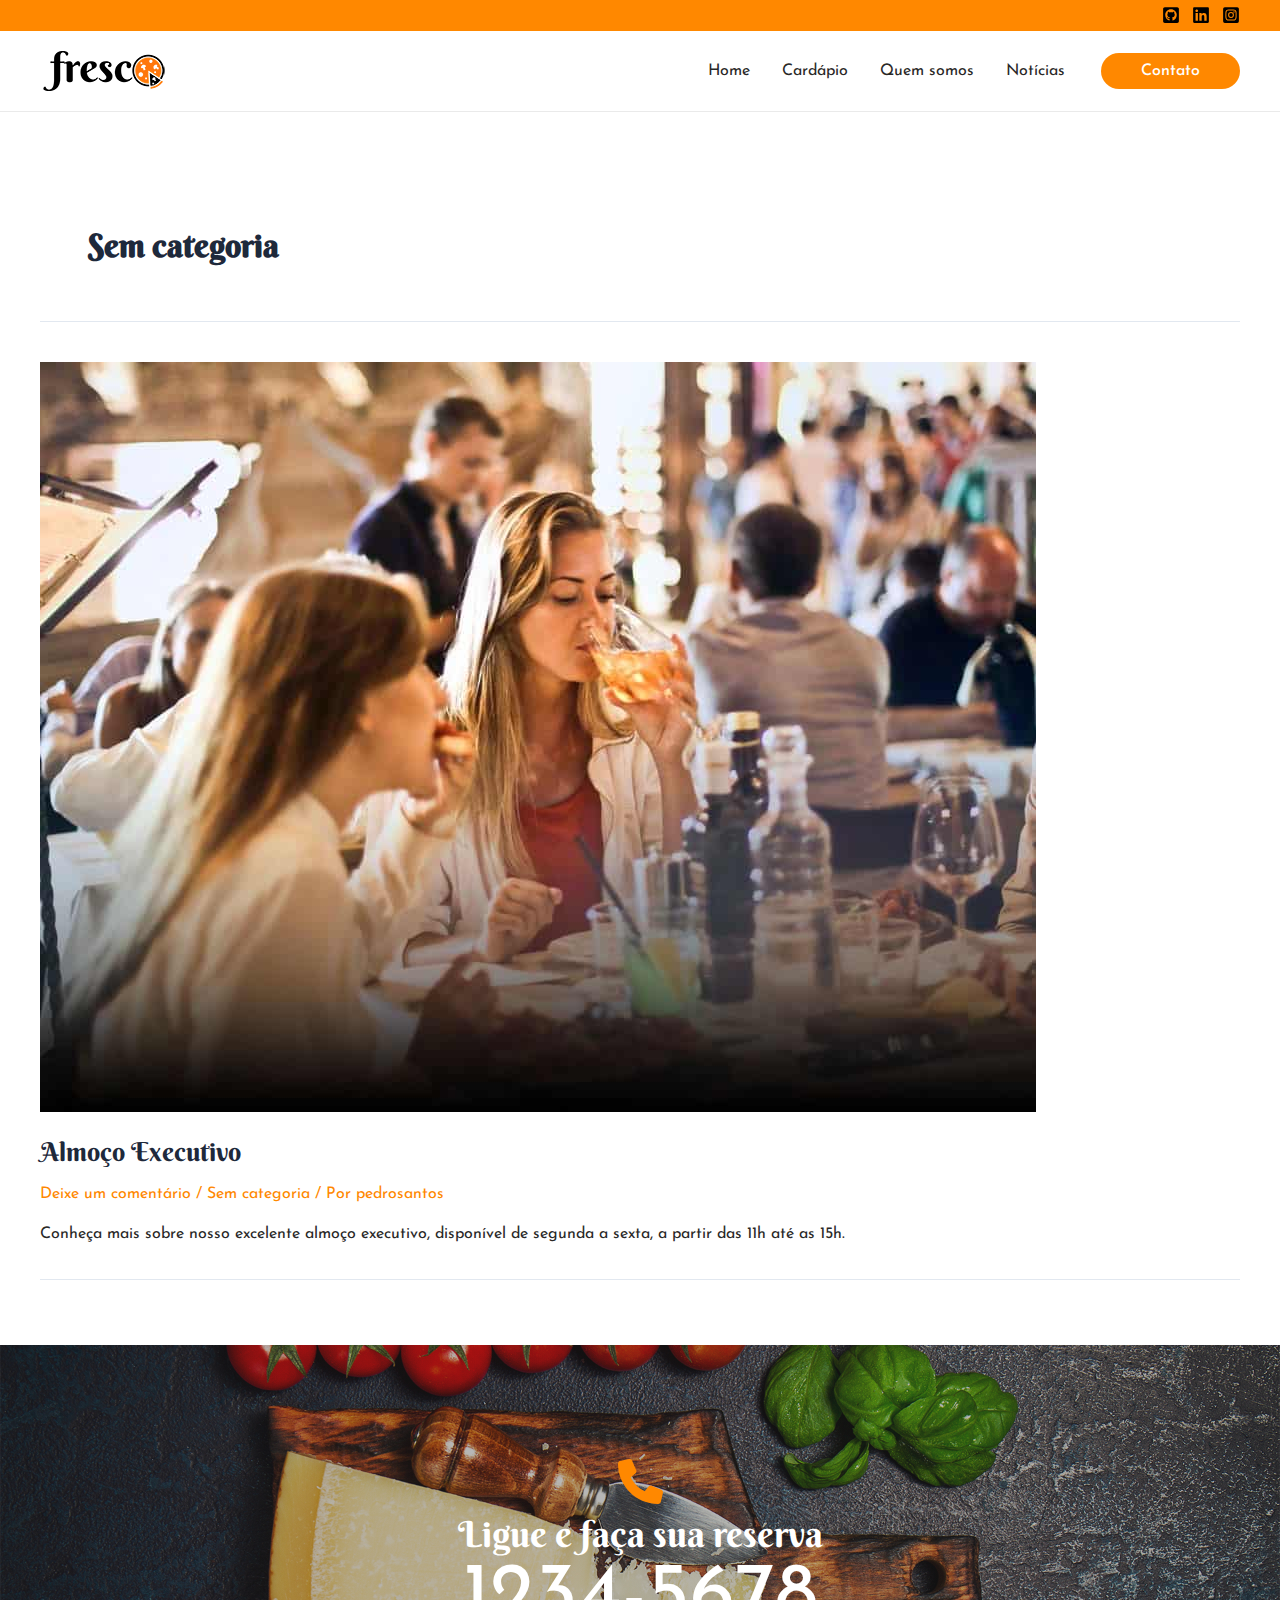
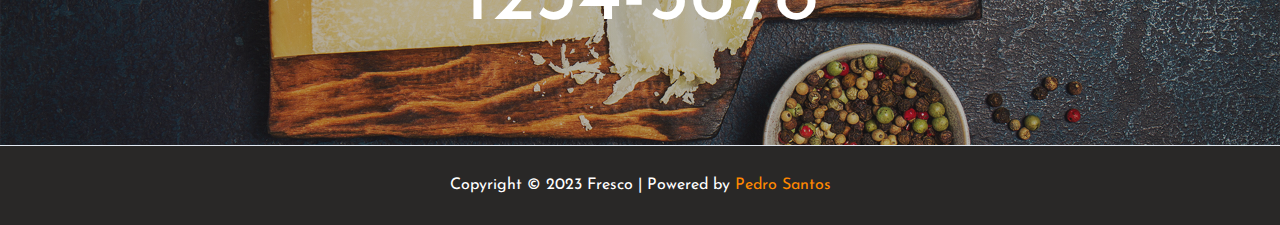
<file: category/sem-categoria/index.html>
<!DOCTYPE html>
<html lang="pt-BR">
<head>
<meta charset="UTF-8">
<meta name="viewport" content="width=device-width, initial-scale=1">
	 <link rel="profile" href="https://gmpg.org/xfn/11"> 
	 <title>Sem categoria &#8211; Fresco</title>
<meta name="robots" content="max-image-preview:large">
<link rel="dns-prefetch" href="//fonts.googleapis.com">
<link rel="alternate" type="application/rss+xml" title="Feed para Fresco &raquo;" href="./../../feed/index.html">
<link rel="alternate" type="application/rss+xml" title="Feed de comentários para Fresco &raquo;" href="./../../comments/feed/index.html">
<link rel="alternate" type="application/rss+xml" title="Feed de categoria para Fresco &raquo; Sem categoria" href="./feed/index.html">
<script>
window._wpemojiSettings = {"baseUrl":"https:\/\/s.w.org\/images\/core\/emoji\/14.0.0\/72x72\/","ext":".png","svgUrl":"https:\/\/s.w.org\/images\/core\/emoji\/14.0.0\/svg\/","svgExt":".svg","source":{"concatemoji":".\/\/wp-includes\/js\/wp-emoji-release.min.js?ver=6.2"}};
/*! This file is auto-generated */
!function(e,a,t){var n,r,o,i=a.createElement("canvas"),p=i.getContext&&i.getContext("2d");function s(e,t){p.clearRect(0,0,i.width,i.height),p.fillText(e,0,0);e=i.toDataURL();return p.clearRect(0,0,i.width,i.height),p.fillText(t,0,0),e===i.toDataURL()}function c(e){var t=a.createElement("script");t.src=e,t.defer=t.type="text/javascript",a.getElementsByTagName("head")[0].appendChild(t)}for(o=Array("flag","emoji"),t.supports={everything:!0,everythingExceptFlag:!0},r=0;r<o.length;r++)t.supports[o[r]]=function(e){if(p&&p.fillText)switch(p.textBaseline="top",p.font="600 32px Arial",e){case"flag":return s("🏳️‍⚧️","🏳️​⚧️")?!1:!s("🇺🇳","🇺​🇳")&&!s("🏴󠁧󠁢󠁥󠁮󠁧󠁿","🏴​󠁧​󠁢​󠁥​󠁮​󠁧​󠁿");case"emoji":return!s("🫱🏻‍🫲🏿","🫱🏻​🫲🏿")}return!1}(o[r]),t.supports.everything=t.supports.everything&&t.supports[o[r]],"flag"!==o[r]&&(t.supports.everythingExceptFlag=t.supports.everythingExceptFlag&&t.supports[o[r]]);t.supports.everythingExceptFlag=t.supports.everythingExceptFlag&&!t.supports.flag,t.DOMReady=!1,t.readyCallback=function(){t.DOMReady=!0},t.supports.everything||(n=function(){t.readyCallback()},a.addEventListener?(a.addEventListener("DOMContentLoaded",n,!1),e.addEventListener("load",n,!1)):(e.attachEvent("onload",n),a.attachEvent("onreadystatechange",function(){"complete"===a.readyState&&t.readyCallback()})),(e=t.source||{}).concatemoji?c(e.concatemoji):e.wpemoji&&e.twemoji&&(c(e.twemoji),c(e.wpemoji)))}(window,document,window._wpemojiSettings);
</script>
<style>img.wp-smiley,
img.emoji {
	display: inline !important;
	border: none !important;
	box-shadow: none !important;
	height: 1em !important;
	width: 1em !important;
	margin: 0 0.07em !important;
	vertical-align: -0.1em !important;
	background: none !important;
	padding: 0 !important;
}</style>
	<link rel="stylesheet" id="astra-theme-css-css" href="./../../wp-content/themes/astra/assets/css/minified/main.min.css?ver=4.1.4" media="all">
<style id="astra-theme-css-inline-css">:root{--ast-container-default-xlg-padding:3em;--ast-container-default-lg-padding:3em;--ast-container-default-slg-padding:2em;--ast-container-default-md-padding:3em;--ast-container-default-sm-padding:3em;--ast-container-default-xs-padding:2.4em;--ast-container-default-xxs-padding:1.8em;--ast-code-block-background:#ECEFF3;--ast-comment-inputs-background:#F9FAFB;}html{font-size:100%;}a{color:#ff8800;}a:hover,a:focus{color:#c66300;}body,button,input,select,textarea,.ast-button,.ast-custom-button{font-family:'Josefin Sans',sans-serif;font-weight:400;font-size:16px;font-size:1rem;line-height:1.6em;}blockquote{color:#000000;}h1,.entry-content h1,h2,.entry-content h2,h3,.entry-content h3,h4,.entry-content h4,h5,.entry-content h5,h6,.entry-content h6,.site-title,.site-title a{font-family:'Berkshire Swash',handwriting;font-weight:normal;}.site-title{font-size:26px;font-size:1.625rem;display:none;}.site-header .site-description{font-size:15px;font-size:0.9375rem;display:none;}.entry-title{font-size:26px;font-size:1.625rem;}h1,.entry-content h1{font-size:100px;font-size:6.25rem;font-weight:normal;font-family:'Berkshire Swash',handwriting;line-height:1.4em;}h2,.entry-content h2{font-size:50px;font-size:3.125rem;font-weight:normal;font-family:'Berkshire Swash',handwriting;line-height:1.25em;}h3,.entry-content h3{font-size:36px;font-size:2.25rem;font-weight:normal;font-family:'Berkshire Swash',handwriting;line-height:1.2em;}h4,.entry-content h4{font-size:28px;font-size:1.75rem;line-height:1.2em;font-weight:normal;font-family:'Berkshire Swash',handwriting;}h5,.entry-content h5{font-size:22px;font-size:1.375rem;line-height:1.2em;font-weight:normal;font-family:'Berkshire Swash',handwriting;}h6,.entry-content h6{font-size:18px;font-size:1.125rem;line-height:1.25em;font-weight:normal;font-family:'Berkshire Swash',handwriting;}::selection{background-color:#ff8800;color:#000000;}body,h1,.entry-title a,.entry-content h1,h2,.entry-content h2,h3,.entry-content h3,h4,.entry-content h4,h5,.entry-content h5,h6,.entry-content h6{color:#292827;}.tagcloud a:hover,.tagcloud a:focus,.tagcloud a.current-item{color:#000000;border-color:#ff8800;background-color:#ff8800;}input:focus,input[type="text"]:focus,input[type="email"]:focus,input[type="url"]:focus,input[type="password"]:focus,input[type="reset"]:focus,input[type="search"]:focus,textarea:focus{border-color:#ff8800;}input[type="radio"]:checked,input[type=reset],input[type="checkbox"]:checked,input[type="checkbox"]:hover:checked,input[type="checkbox"]:focus:checked,input[type=range]::-webkit-slider-thumb{border-color:#ff8800;background-color:#ff8800;box-shadow:none;}.site-footer a:hover + .post-count,.site-footer a:focus + .post-count{background:#ff8800;border-color:#ff8800;}.single .nav-links .nav-previous,.single .nav-links .nav-next{color:#ff8800;}.entry-meta,.entry-meta *{line-height:1.45;color:#ff8800;}.entry-meta a:hover,.entry-meta a:hover *,.entry-meta a:focus,.entry-meta a:focus *,.page-links > .page-link,.page-links .page-link:hover,.post-navigation a:hover{color:#c66300;}#cat option,.secondary .calendar_wrap thead a,.secondary .calendar_wrap thead a:visited{color:#ff8800;}.secondary .calendar_wrap #today,.ast-progress-val span{background:#ff8800;}.secondary a:hover + .post-count,.secondary a:focus + .post-count{background:#ff8800;border-color:#ff8800;}.calendar_wrap #today > a{color:#000000;}.page-links .page-link,.single .post-navigation a{color:#ff8800;}.ast-archive-title{color:var(--ast-global-color-2);}.widget-title{font-size:22px;font-size:1.375rem;color:var(--ast-global-color-2);}.ast-single-post .entry-content a,.ast-comment-content a:not(.ast-comment-edit-reply-wrap a){text-decoration:underline;}.ast-single-post .wp-block-button .wp-block-button__link,.ast-single-post .elementor-button-wrapper .elementor-button,.ast-single-post .entry-content .uagb-tab a,.ast-single-post .entry-content .uagb-ifb-cta a,.ast-single-post .entry-content .wp-block-uagb-buttons a,.ast-single-post .entry-content .uabb-module-content a,.ast-single-post .entry-content .uagb-post-grid a,.ast-single-post .entry-content .uagb-timeline a,.ast-single-post .entry-content .uagb-toc__wrap a,.ast-single-post .entry-content .uagb-taxomony-box a,.ast-single-post .entry-content .woocommerce a,.entry-content .wp-block-latest-posts > li > a,.ast-single-post .entry-content .wp-block-file__button{text-decoration:none;}a:focus-visible,.ast-menu-toggle:focus-visible,.site .skip-link:focus-visible,.wp-block-loginout input:focus-visible,.wp-block-search.wp-block-search__button-inside .wp-block-search__inside-wrapper,.ast-header-navigation-arrow:focus-visible{outline-style:dotted;outline-color:inherit;outline-width:thin;border-color:transparent;}input:focus,input[type="text"]:focus,input[type="email"]:focus,input[type="url"]:focus,input[type="password"]:focus,input[type="reset"]:focus,input[type="search"]:focus,textarea:focus,.wp-block-search__input:focus,[data-section="section-header-mobile-trigger"] .ast-button-wrap .ast-mobile-menu-trigger-minimal:focus,.ast-mobile-popup-drawer.active .menu-toggle-close:focus,.woocommerce-ordering select.orderby:focus,#ast-scroll-top:focus,.woocommerce a.add_to_cart_button:focus,.woocommerce .button.single_add_to_cart_button:focus{border-style:dotted;border-color:inherit;border-width:thin;outline-color:transparent;}.site-logo-img img{ transition:all 0.2s linear;}@media (max-width:921px){#ast-desktop-header{display:none;}}@media (min-width:921px){#ast-mobile-header{display:none;}}.wp-block-buttons.aligncenter{justify-content:center;}.wp-block-button.is-style-outline .wp-block-button__link{border-color:#ff8800;}div.wp-block-button.is-style-outline > .wp-block-button__link:not(.has-text-color),div.wp-block-button.wp-block-button__link.is-style-outline:not(.has-text-color){color:#ff8800;}.wp-block-button.is-style-outline .wp-block-button__link:hover,div.wp-block-button.is-style-outline .wp-block-button__link:focus,div.wp-block-button.is-style-outline > .wp-block-button__link:not(.has-text-color):hover,div.wp-block-button.wp-block-button__link.is-style-outline:not(.has-text-color):hover{color:#ffffff;background-color:#c66300;border-color:#c66300;}.post-page-numbers.current .page-link,.ast-pagination .page-numbers.current{color:#000000;border-color:#ff8800;background-color:#ff8800;border-radius:2px;}h1.widget-title{font-weight:normal;}h2.widget-title{font-weight:normal;}h3.widget-title{font-weight:normal;}#page{display:flex;flex-direction:column;min-height:100vh;}.ast-404-layout-1 h1.page-title{color:var(--ast-global-color-2);}.single .post-navigation a{line-height:1em;height:inherit;}.error-404 .page-sub-title{font-size:1.5rem;font-weight:inherit;}.search .site-content .content-area .search-form{margin-bottom:0;}#page .site-content{flex-grow:1;}.widget{margin-bottom:3.5em;}#secondary li{line-height:1.5em;}#secondary .wp-block-group h2{margin-bottom:0.7em;}#secondary h2{font-size:1.7rem;}.ast-separate-container .ast-article-post,.ast-separate-container .ast-article-single,.ast-separate-container .ast-comment-list li.depth-1,.ast-separate-container .comment-respond{padding:3em;}.ast-separate-container .ast-comment-list li.depth-1,.hentry{margin-bottom:2em;}.ast-separate-container .ast-archive-description,.ast-separate-container .ast-author-box{background-color:var(--ast-global-color-5);border-bottom:1px solid var(--ast-border-color);}.ast-separate-container .comments-title{padding:2em 2em 0 2em;}.ast-page-builder-template .comment-form-textarea,.ast-comment-formwrap .ast-grid-common-col{padding:0;}.ast-comment-formwrap{padding:0 20px;display:inline-flex;column-gap:20px;}.archive.ast-page-builder-template .entry-header{margin-top:2em;}.ast-page-builder-template .ast-comment-formwrap{width:100%;}.entry-title{margin-bottom:0.5em;}.ast-archive-description p{font-size:inherit;font-weight:inherit;line-height:inherit;}@media (min-width:921px){.ast-left-sidebar.ast-page-builder-template #secondary,.archive.ast-right-sidebar.ast-page-builder-template .site-main{padding-left:20px;padding-right:20px;}}@media (max-width:544px){.ast-comment-formwrap.ast-row{column-gap:10px;display:inline-block;}#ast-commentform .ast-grid-common-col{position:relative;width:100%;}}@media (min-width:1201px){.ast-separate-container .ast-article-post,.ast-separate-container .ast-article-single,.ast-separate-container .ast-author-box,.ast-separate-container .ast-404-layout-1,.ast-separate-container .no-results{padding:3em;}}@media (max-width:921px){.ast-separate-container #primary,.ast-separate-container #secondary{padding:1.5em 0;}#primary,#secondary{padding:1.5em 0;margin:0;}.ast-left-sidebar #content > .ast-container{display:flex;flex-direction:column-reverse;width:100%;}}@media (min-width:922px){.ast-separate-container.ast-right-sidebar #primary,.ast-separate-container.ast-left-sidebar #primary{border:0;}.search-no-results.ast-separate-container #primary{margin-bottom:4em;}}.wp-block-button .wp-block-button__link{color:#000000;}.wp-block-button .wp-block-button__link:hover,.wp-block-button .wp-block-button__link:focus{color:#ffffff;background-color:#c66300;border-color:#c66300;}.elementor-widget-heading h1.elementor-heading-title{line-height:1.4em;}.elementor-widget-heading h2.elementor-heading-title{line-height:1.25em;}.elementor-widget-heading h3.elementor-heading-title{line-height:1.2em;}.elementor-widget-heading h4.elementor-heading-title{line-height:1.2em;}.elementor-widget-heading h5.elementor-heading-title{line-height:1.2em;}.elementor-widget-heading h6.elementor-heading-title{line-height:1.25em;}.wp-block-button .wp-block-button__link,.wp-block-search .wp-block-search__button,body .wp-block-file .wp-block-file__button{border-color:#ff8800;background-color:#ff8800;color:#000000;font-family:inherit;font-weight:500;line-height:1em;font-size:16px;font-size:1rem;padding-top:15px;padding-right:30px;padding-bottom:15px;padding-left:30px;}@media (max-width:921px){.wp-block-button .wp-block-button__link,.wp-block-search .wp-block-search__button,body .wp-block-file .wp-block-file__button{padding-top:14px;padding-right:28px;padding-bottom:14px;padding-left:28px;}}@media (max-width:544px){.wp-block-button .wp-block-button__link,.wp-block-search .wp-block-search__button,body .wp-block-file .wp-block-file__button{padding-top:12px;padding-right:24px;padding-bottom:12px;padding-left:24px;}}.menu-toggle,button,.ast-button,.ast-custom-button,.button,input#submit,input[type="button"],input[type="submit"],input[type="reset"],form[CLASS*="wp-block-search__"].wp-block-search .wp-block-search__inside-wrapper .wp-block-search__button,body .wp-block-file .wp-block-file__button,.search .search-submit,.woocommerce a.button,.woocommerce button.button,.woocommerce .woocommerce-message a.button,.woocommerce #respond input#submit.alt,.woocommerce input.button.alt,.woocommerce input.button,.woocommerce input.button:disabled,.woocommerce input.button:disabled[disabled],.woocommerce input.button:disabled:hover,.woocommerce input.button:disabled[disabled]:hover,.woocommerce #respond input#submit,.woocommerce button.button.alt.disabled,.wc-block-grid__products .wc-block-grid__product .wp-block-button__link,.wc-block-grid__product-onsale,[CLASS*="wc-block"] button,.woocommerce-js .astra-cart-drawer .astra-cart-drawer-content .woocommerce-mini-cart__buttons .button:not(.checkout):not(.ast-continue-shopping),.woocommerce-js .astra-cart-drawer .astra-cart-drawer-content .woocommerce-mini-cart__buttons a.checkout,.woocommerce button.button.alt.disabled.wc-variation-selection-needed{border-style:solid;border-top-width:0;border-right-width:0;border-left-width:0;border-bottom-width:0;color:#000000;border-color:#ff8800;background-color:#ff8800;padding-top:15px;padding-right:30px;padding-bottom:15px;padding-left:30px;font-family:inherit;font-weight:500;font-size:16px;font-size:1rem;line-height:1em;}button:focus,.menu-toggle:hover,button:hover,.ast-button:hover,.ast-custom-button:hover .button:hover,.ast-custom-button:hover ,input[type=reset]:hover,input[type=reset]:focus,input#submit:hover,input#submit:focus,input[type="button"]:hover,input[type="button"]:focus,input[type="submit"]:hover,input[type="submit"]:focus,form[CLASS*="wp-block-search__"].wp-block-search .wp-block-search__inside-wrapper .wp-block-search__button:hover,form[CLASS*="wp-block-search__"].wp-block-search .wp-block-search__inside-wrapper .wp-block-search__button:focus,body .wp-block-file .wp-block-file__button:hover,body .wp-block-file .wp-block-file__button:focus,.woocommerce a.button:hover,.woocommerce button.button:hover,.woocommerce .woocommerce-message a.button:hover,.woocommerce #respond input#submit:hover,.woocommerce #respond input#submit.alt:hover,.woocommerce input.button.alt:hover,.woocommerce input.button:hover,.woocommerce button.button.alt.disabled:hover,.wc-block-grid__products .wc-block-grid__product .wp-block-button__link:hover,[CLASS*="wc-block"] button:hover,.woocommerce-js .astra-cart-drawer .astra-cart-drawer-content .woocommerce-mini-cart__buttons .button:not(.checkout):not(.ast-continue-shopping):hover,.woocommerce-js .astra-cart-drawer .astra-cart-drawer-content .woocommerce-mini-cart__buttons a.checkout:hover,.woocommerce button.button.alt.disabled.wc-variation-selection-needed:hover{color:#ffffff;background-color:#c66300;border-color:#c66300;}form[CLASS*="wp-block-search__"].wp-block-search .wp-block-search__inside-wrapper .wp-block-search__button.has-icon{padding-top:calc(15px - 3px);padding-right:calc(30px - 3px);padding-bottom:calc(15px - 3px);padding-left:calc(30px - 3px);}@media (max-width:921px){.menu-toggle,button,.ast-button,.ast-custom-button,.button,input#submit,input[type="button"],input[type="submit"],input[type="reset"],form[CLASS*="wp-block-search__"].wp-block-search .wp-block-search__inside-wrapper .wp-block-search__button,body .wp-block-file .wp-block-file__button,.search .search-submit,.woocommerce a.button,.woocommerce button.button,.woocommerce .woocommerce-message a.button,.woocommerce #respond input#submit.alt,.woocommerce input.button.alt,.woocommerce input.button,.woocommerce input.button:disabled,.woocommerce input.button:disabled[disabled],.woocommerce input.button:disabled:hover,.woocommerce input.button:disabled[disabled]:hover,.woocommerce #respond input#submit,.woocommerce button.button.alt.disabled,.wc-block-grid__products .wc-block-grid__product .wp-block-button__link,.wc-block-grid__product-onsale,[CLASS*="wc-block"] button,.woocommerce-js .astra-cart-drawer .astra-cart-drawer-content .woocommerce-mini-cart__buttons .button:not(.checkout):not(.ast-continue-shopping),.woocommerce-js .astra-cart-drawer .astra-cart-drawer-content .woocommerce-mini-cart__buttons a.checkout,.woocommerce button.button.alt.disabled.wc-variation-selection-needed{padding-top:14px;padding-right:28px;padding-bottom:14px;padding-left:28px;}}@media (max-width:544px){.menu-toggle,button,.ast-button,.ast-custom-button,.button,input#submit,input[type="button"],input[type="submit"],input[type="reset"],form[CLASS*="wp-block-search__"].wp-block-search .wp-block-search__inside-wrapper .wp-block-search__button,body .wp-block-file .wp-block-file__button,.search .search-submit,.woocommerce a.button,.woocommerce button.button,.woocommerce .woocommerce-message a.button,.woocommerce #respond input#submit.alt,.woocommerce input.button.alt,.woocommerce input.button,.woocommerce input.button:disabled,.woocommerce input.button:disabled[disabled],.woocommerce input.button:disabled:hover,.woocommerce input.button:disabled[disabled]:hover,.woocommerce #respond input#submit,.woocommerce button.button.alt.disabled,.wc-block-grid__products .wc-block-grid__product .wp-block-button__link,.wc-block-grid__product-onsale,[CLASS*="wc-block"] button,.woocommerce-js .astra-cart-drawer .astra-cart-drawer-content .woocommerce-mini-cart__buttons .button:not(.checkout):not(.ast-continue-shopping),.woocommerce-js .astra-cart-drawer .astra-cart-drawer-content .woocommerce-mini-cart__buttons a.checkout,.woocommerce button.button.alt.disabled.wc-variation-selection-needed{padding-top:12px;padding-right:24px;padding-bottom:12px;padding-left:24px;}}@media (max-width:921px){.ast-mobile-header-stack .main-header-bar .ast-search-menu-icon{display:inline-block;}.ast-header-break-point.ast-header-custom-item-outside .ast-mobile-header-stack .main-header-bar .ast-search-icon{margin:0;}.ast-comment-avatar-wrap img{max-width:2.5em;}.ast-separate-container .ast-comment-list li.depth-1{padding:1.5em 2.14em;}.ast-separate-container .comment-respond{padding:2em 2.14em;}.ast-comment-meta{padding:0 1.8888em 1.3333em;}}@media (min-width:544px){.ast-container{max-width:100%;}}@media (max-width:544px){.ast-separate-container .ast-article-post,.ast-separate-container .ast-article-single,.ast-separate-container .comments-title,.ast-separate-container .ast-archive-description{padding:1.5em 1em;}.ast-separate-container #content .ast-container{padding-left:0.54em;padding-right:0.54em;}.ast-separate-container .ast-comment-list li.depth-1{padding:1.5em 1em;margin-bottom:1.5em;}.ast-separate-container .ast-comment-list .bypostauthor{padding:.5em;}.ast-search-menu-icon.ast-dropdown-active .search-field{width:170px;}}.ast-separate-container{background-color:var(--ast-global-color-4);;background-image:none;;}@media (max-width:921px){.site-title{display:none;}.site-header .site-description{display:none;}.entry-title{font-size:30px;}h1,.entry-content h1{font-size:30px;}h2,.entry-content h2{font-size:25px;}h3,.entry-content h3{font-size:20px;}}@media (max-width:544px){.site-title{display:none;}.site-header .site-description{display:none;}.entry-title{font-size:30px;}h1,.entry-content h1{font-size:30px;}h2,.entry-content h2{font-size:25px;}h3,.entry-content h3{font-size:20px;}}@media (max-width:921px){html{font-size:91.2%;}}@media (max-width:544px){html{font-size:91.2%;}}@media (min-width:922px){.ast-container{max-width:1240px;}}@media (min-width:922px){.site-content .ast-container{display:flex;}}@media (max-width:921px){.site-content .ast-container{flex-direction:column;}}@media (min-width:922px){.main-header-menu .sub-menu .menu-item.ast-left-align-sub-menu:hover > .sub-menu,.main-header-menu .sub-menu .menu-item.ast-left-align-sub-menu.focus > .sub-menu{margin-left:-0px;}}blockquote,cite {font-style: initial;}.wp-block-file {display: flex;align-items: center;flex-wrap: wrap;justify-content: space-between;}.wp-block-pullquote {border: none;}.wp-block-pullquote blockquote::before {content: "\201D";font-family: "Helvetica",sans-serif;display: flex;transform: rotate( 180deg );font-size: 6rem;font-style: normal;line-height: 1;font-weight: bold;align-items: center;justify-content: center;}.has-text-align-right > blockquote::before {justify-content: flex-start;}.has-text-align-left > blockquote::before {justify-content: flex-end;}figure.wp-block-pullquote.is-style-solid-color blockquote {max-width: 100%;text-align: inherit;}html body {--wp--custom--ast-default-block-top-padding: 3em;--wp--custom--ast-default-block-right-padding: 3em;--wp--custom--ast-default-block-bottom-padding: 3em;--wp--custom--ast-default-block-left-padding: 3em;--wp--custom--ast-container-width: 1200px;--wp--custom--ast-content-width-size: 1200px;--wp--custom--ast-wide-width-size: calc(1200px + var(--wp--custom--ast-default-block-left-padding) + var(--wp--custom--ast-default-block-right-padding));}.ast-narrow-container {--wp--custom--ast-content-width-size: 750px;--wp--custom--ast-wide-width-size: 750px;}@media(max-width: 921px) {html body {--wp--custom--ast-default-block-top-padding: 3em;--wp--custom--ast-default-block-right-padding: 2em;--wp--custom--ast-default-block-bottom-padding: 3em;--wp--custom--ast-default-block-left-padding: 2em;}}@media(max-width: 544px) {html body {--wp--custom--ast-default-block-top-padding: 3em;--wp--custom--ast-default-block-right-padding: 1.5em;--wp--custom--ast-default-block-bottom-padding: 3em;--wp--custom--ast-default-block-left-padding: 1.5em;}}.entry-content > .wp-block-group,.entry-content > .wp-block-cover,.entry-content > .wp-block-columns {padding-top: var(--wp--custom--ast-default-block-top-padding);padding-right: var(--wp--custom--ast-default-block-right-padding);padding-bottom: var(--wp--custom--ast-default-block-bottom-padding);padding-left: var(--wp--custom--ast-default-block-left-padding);}.ast-plain-container.ast-no-sidebar .entry-content > .alignfull,.ast-page-builder-template .ast-no-sidebar .entry-content > .alignfull {margin-left: calc( -50vw + 50%);margin-right: calc( -50vw + 50%);max-width: 100vw;width: 100vw;}.ast-plain-container.ast-no-sidebar .entry-content .alignfull .alignfull,.ast-page-builder-template.ast-no-sidebar .entry-content .alignfull .alignfull,.ast-plain-container.ast-no-sidebar .entry-content .alignfull .alignwide,.ast-page-builder-template.ast-no-sidebar .entry-content .alignfull .alignwide,.ast-plain-container.ast-no-sidebar .entry-content .alignwide .alignfull,.ast-page-builder-template.ast-no-sidebar .entry-content .alignwide .alignfull,.ast-plain-container.ast-no-sidebar .entry-content .alignwide .alignwide,.ast-page-builder-template.ast-no-sidebar .entry-content .alignwide .alignwide,.ast-plain-container.ast-no-sidebar .entry-content .wp-block-column .alignfull,.ast-page-builder-template.ast-no-sidebar .entry-content .wp-block-column .alignfull,.ast-plain-container.ast-no-sidebar .entry-content .wp-block-column .alignwide,.ast-page-builder-template.ast-no-sidebar .entry-content .wp-block-column .alignwide {margin-left: auto;margin-right: auto;width: 100%;}[ast-blocks-layout] .wp-block-separator:not(.is-style-dots) {height: 0;}[ast-blocks-layout] .wp-block-separator {margin: 20px auto;}[ast-blocks-layout] .wp-block-separator:not(.is-style-wide):not(.is-style-dots) {max-width: 100px;}[ast-blocks-layout] .wp-block-separator.has-background {padding: 0;}.entry-content[ast-blocks-layout] > * {max-width: var(--wp--custom--ast-content-width-size);margin-left: auto;margin-right: auto;}.entry-content[ast-blocks-layout] > .alignwide {max-width: var(--wp--custom--ast-wide-width-size);}.entry-content[ast-blocks-layout] .alignfull {max-width: none;}.entry-content .wp-block-columns {margin-bottom: 0;}blockquote {margin: 1.5em;border: none;}.wp-block-quote:not(.has-text-align-right):not(.has-text-align-center) {border-left: 5px solid rgba(0,0,0,0.05);}.has-text-align-right > blockquote,blockquote.has-text-align-right {border-right: 5px solid rgba(0,0,0,0.05);}.has-text-align-left > blockquote,blockquote.has-text-align-left {border-left: 5px solid rgba(0,0,0,0.05);}.wp-block-site-tagline,.wp-block-latest-posts .read-more {margin-top: 15px;}.wp-block-loginout p label {display: block;}.wp-block-loginout p:not(.login-remember):not(.login-submit) input {width: 100%;}.wp-block-loginout input:focus {border-color: transparent;}.wp-block-loginout input:focus {outline: thin dotted;}.entry-content .wp-block-media-text .wp-block-media-text__content {padding: 0 0 0 8%;}.entry-content .wp-block-media-text.has-media-on-the-right .wp-block-media-text__content {padding: 0 8% 0 0;}.entry-content .wp-block-media-text.has-background .wp-block-media-text__content {padding: 8%;}.entry-content .wp-block-cover:not([class*="background-color"]) .wp-block-cover__inner-container,.entry-content .wp-block-cover:not([class*="background-color"]) .wp-block-cover-image-text,.entry-content .wp-block-cover:not([class*="background-color"]) .wp-block-cover-text,.entry-content .wp-block-cover-image:not([class*="background-color"]) .wp-block-cover__inner-container,.entry-content .wp-block-cover-image:not([class*="background-color"]) .wp-block-cover-image-text,.entry-content .wp-block-cover-image:not([class*="background-color"]) .wp-block-cover-text {color: var(--ast-global-color-5);}.wp-block-loginout .login-remember input {width: 1.1rem;height: 1.1rem;margin: 0 5px 4px 0;vertical-align: middle;}.wp-block-latest-posts > li > *:first-child,.wp-block-latest-posts:not(.is-grid) > li:first-child {margin-top: 0;}.wp-block-search__inside-wrapper .wp-block-search__input {padding: 0 10px;color: var(--ast-global-color-3);background: var(--ast-global-color-5);border-color: var(--ast-border-color);}.wp-block-latest-posts .read-more {margin-bottom: 1.5em;}.wp-block-search__no-button .wp-block-search__inside-wrapper .wp-block-search__input {padding-top: 5px;padding-bottom: 5px;}.wp-block-latest-posts .wp-block-latest-posts__post-date,.wp-block-latest-posts .wp-block-latest-posts__post-author {font-size: 1rem;}.wp-block-latest-posts > li > *,.wp-block-latest-posts:not(.is-grid) > li {margin-top: 12px;margin-bottom: 12px;}.ast-page-builder-template .entry-content[ast-blocks-layout] > *,.ast-page-builder-template .entry-content[ast-blocks-layout] > .alignfull > * {max-width: none;}.ast-page-builder-template .entry-content[ast-blocks-layout] > .alignwide > * {max-width: var(--wp--custom--ast-wide-width-size);}.ast-page-builder-template .entry-content[ast-blocks-layout] > .inherit-container-width > *,.ast-page-builder-template .entry-content[ast-blocks-layout] > * > *,.entry-content[ast-blocks-layout] > .wp-block-cover .wp-block-cover__inner-container {max-width: var(--wp--custom--ast-content-width-size);margin-left: auto;margin-right: auto;}.entry-content[ast-blocks-layout] .wp-block-cover:not(.alignleft):not(.alignright) {width: auto;}@media(max-width: 1200px) {.ast-separate-container .entry-content > .alignfull,.ast-separate-container .entry-content[ast-blocks-layout] > .alignwide,.ast-plain-container .entry-content[ast-blocks-layout] > .alignwide,.ast-plain-container .entry-content .alignfull {margin-left: calc(-1 * min(var(--ast-container-default-xlg-padding),20px)) ;margin-right: calc(-1 * min(var(--ast-container-default-xlg-padding),20px));}}@media(min-width: 1201px) {.ast-separate-container .entry-content > .alignfull {margin-left: calc(-1 * var(--ast-container-default-xlg-padding) );margin-right: calc(-1 * var(--ast-container-default-xlg-padding) );}.ast-separate-container .entry-content[ast-blocks-layout] > .alignwide,.ast-plain-container .entry-content[ast-blocks-layout] > .alignwide {margin-left: calc(-1 * var(--wp--custom--ast-default-block-left-padding) );margin-right: calc(-1 * var(--wp--custom--ast-default-block-right-padding) );}}@media(min-width: 921px) {.ast-separate-container .entry-content .wp-block-group.alignwide:not(.inherit-container-width) > :where(:not(.alignleft):not(.alignright)),.ast-plain-container .entry-content .wp-block-group.alignwide:not(.inherit-container-width) > :where(:not(.alignleft):not(.alignright)) {max-width: calc( var(--wp--custom--ast-content-width-size) + 80px );}.ast-plain-container.ast-right-sidebar .entry-content[ast-blocks-layout] .alignfull,.ast-plain-container.ast-left-sidebar .entry-content[ast-blocks-layout] .alignfull {margin-left: -60px;margin-right: -60px;}}@media(min-width: 544px) {.entry-content > .alignleft {margin-right: 20px;}.entry-content > .alignright {margin-left: 20px;}}@media (max-width:544px){.wp-block-columns .wp-block-column:not(:last-child){margin-bottom:20px;}.wp-block-latest-posts{margin:0;}}@media( max-width: 600px ) {.entry-content .wp-block-media-text .wp-block-media-text__content,.entry-content .wp-block-media-text.has-media-on-the-right .wp-block-media-text__content {padding: 8% 0 0;}.entry-content .wp-block-media-text.has-background .wp-block-media-text__content {padding: 8%;}}.ast-separate-container .entry-content .uagb-is-root-container {padding-left: 0;}.ast-page-builder-template .entry-header {padding-left: 0;}@media(min-width: 1201px) {.ast-separate-container .entry-content > .uagb-is-root-container {margin-left: 0;margin-right: 0;}}.ast-narrow-container .site-content .wp-block-uagb-image--align-full .wp-block-uagb-image__figure {max-width: 100%;margin-left: auto;margin-right: auto;}.entry-content ul,.entry-content ol {padding: revert;margin: revert;}:root .has-ast-global-color-0-color{color:var(--ast-global-color-0);}:root .has-ast-global-color-0-background-color{background-color:var(--ast-global-color-0);}:root .wp-block-button .has-ast-global-color-0-color{color:var(--ast-global-color-0);}:root .wp-block-button .has-ast-global-color-0-background-color{background-color:var(--ast-global-color-0);}:root .has-ast-global-color-1-color{color:var(--ast-global-color-1);}:root .has-ast-global-color-1-background-color{background-color:var(--ast-global-color-1);}:root .wp-block-button .has-ast-global-color-1-color{color:var(--ast-global-color-1);}:root .wp-block-button .has-ast-global-color-1-background-color{background-color:var(--ast-global-color-1);}:root .has-ast-global-color-2-color{color:var(--ast-global-color-2);}:root .has-ast-global-color-2-background-color{background-color:var(--ast-global-color-2);}:root .wp-block-button .has-ast-global-color-2-color{color:var(--ast-global-color-2);}:root .wp-block-button .has-ast-global-color-2-background-color{background-color:var(--ast-global-color-2);}:root .has-ast-global-color-3-color{color:var(--ast-global-color-3);}:root .has-ast-global-color-3-background-color{background-color:var(--ast-global-color-3);}:root .wp-block-button .has-ast-global-color-3-color{color:var(--ast-global-color-3);}:root .wp-block-button .has-ast-global-color-3-background-color{background-color:var(--ast-global-color-3);}:root .has-ast-global-color-4-color{color:var(--ast-global-color-4);}:root .has-ast-global-color-4-background-color{background-color:var(--ast-global-color-4);}:root .wp-block-button .has-ast-global-color-4-color{color:var(--ast-global-color-4);}:root .wp-block-button .has-ast-global-color-4-background-color{background-color:var(--ast-global-color-4);}:root .has-ast-global-color-5-color{color:var(--ast-global-color-5);}:root .has-ast-global-color-5-background-color{background-color:var(--ast-global-color-5);}:root .wp-block-button .has-ast-global-color-5-color{color:var(--ast-global-color-5);}:root .wp-block-button .has-ast-global-color-5-background-color{background-color:var(--ast-global-color-5);}:root .has-ast-global-color-6-color{color:var(--ast-global-color-6);}:root .has-ast-global-color-6-background-color{background-color:var(--ast-global-color-6);}:root .wp-block-button .has-ast-global-color-6-color{color:var(--ast-global-color-6);}:root .wp-block-button .has-ast-global-color-6-background-color{background-color:var(--ast-global-color-6);}:root .has-ast-global-color-7-color{color:var(--ast-global-color-7);}:root .has-ast-global-color-7-background-color{background-color:var(--ast-global-color-7);}:root .wp-block-button .has-ast-global-color-7-color{color:var(--ast-global-color-7);}:root .wp-block-button .has-ast-global-color-7-background-color{background-color:var(--ast-global-color-7);}:root .has-ast-global-color-8-color{color:var(--ast-global-color-8);}:root .has-ast-global-color-8-background-color{background-color:var(--ast-global-color-8);}:root .wp-block-button .has-ast-global-color-8-color{color:var(--ast-global-color-8);}:root .wp-block-button .has-ast-global-color-8-background-color{background-color:var(--ast-global-color-8);}:root{--ast-global-color-0:#046bd2;--ast-global-color-1:#045cb4;--ast-global-color-2:#1e293b;--ast-global-color-3:#334155;--ast-global-color-4:#f9fafb;--ast-global-color-5:#FFFFFF;--ast-global-color-6:#e2e8f0;--ast-global-color-7:#cbd5e1;--ast-global-color-8:#94a3b8;}:root {--ast-border-color : var(--ast-global-color-6);}.ast-archive-entry-banner {-js-display: flex;display: flex;flex-direction: column;justify-content: center;text-align: center;position: relative;background: #eeeeee;}.ast-archive-entry-banner[data-banner-width-type="custom"] {margin: 0 auto;width: 100%;}.ast-archive-entry-banner[data-banner-layout="layout-1"] {background: inherit;padding: 20px 0;text-align: left;}body.archive .ast-archive-description{max-width:1200px;width:100%;text-align:left;padding-top:3em;padding-right:3em;padding-bottom:3em;padding-left:3em;}body.archive .ast-archive-description .ast-archive-title,body.archive .ast-archive-description .ast-archive-title *{font-weight:600;font-size:32px;font-size:2rem;}body.archive .ast-archive-description > *:not(:last-child){margin-bottom:10px;}@media (max-width:921px){body.archive .ast-archive-description{text-align:left;}}@media (max-width:544px){body.archive .ast-archive-description{text-align:left;}}.ast-breadcrumbs .trail-browse,.ast-breadcrumbs .trail-items,.ast-breadcrumbs .trail-items li{display:inline-block;margin:0;padding:0;border:none;background:inherit;text-indent:0;text-decoration:none;}.ast-breadcrumbs .trail-browse{font-size:inherit;font-style:inherit;font-weight:inherit;color:inherit;}.ast-breadcrumbs .trail-items{list-style:none;}.trail-items li::after{padding:0 0.3em;content:"\00bb";}.trail-items li:last-of-type::after{display:none;}h1,.entry-content h1,h2,.entry-content h2,h3,.entry-content h3,h4,.entry-content h4,h5,.entry-content h5,h6,.entry-content h6{color:var(--ast-global-color-2);}.entry-title a{color:var(--ast-global-color-2);}@media (max-width:921px){.ast-builder-grid-row-container.ast-builder-grid-row-tablet-3-firstrow .ast-builder-grid-row > *:first-child,.ast-builder-grid-row-container.ast-builder-grid-row-tablet-3-lastrow .ast-builder-grid-row > *:last-child{grid-column:1 / -1;}}@media (max-width:544px){.ast-builder-grid-row-container.ast-builder-grid-row-mobile-3-firstrow .ast-builder-grid-row > *:first-child,.ast-builder-grid-row-container.ast-builder-grid-row-mobile-3-lastrow .ast-builder-grid-row > *:last-child{grid-column:1 / -1;}}.ast-builder-layout-element[data-section="title_tagline"]{display:flex;}@media (max-width:921px){.ast-header-break-point .ast-builder-layout-element[data-section="title_tagline"]{display:flex;}}@media (max-width:544px){.ast-header-break-point .ast-builder-layout-element[data-section="title_tagline"]{display:flex;}}[data-section*="section-hb-button-"] .menu-link{display:none;}.ast-header-button-1 .ast-custom-button{color:#ffffff;background:#ff8800;border-top-left-radius:30px;border-top-right-radius:30px;border-bottom-right-radius:30px;border-bottom-left-radius:30px;}.ast-header-button-1 .ast-custom-button:hover{background:#c66300;}.ast-header-button-1[data-section*="section-hb-button-"] .ast-builder-button-wrap .ast-custom-button{padding-top:10px;padding-bottom:10px;padding-left:40px;padding-right:40px;}.ast-header-button-1[data-section="section-hb-button-1"]{display:flex;}@media (max-width:921px){.ast-header-break-point .ast-header-button-1[data-section="section-hb-button-1"]{display:flex;}}@media (max-width:544px){.ast-header-break-point .ast-header-button-1[data-section="section-hb-button-1"]{display:flex;}}.ast-builder-menu-1{font-family:inherit;font-weight:inherit;}.ast-builder-menu-1 .menu-item > .menu-link{color:#292827;}.ast-builder-menu-1 .menu-item > .ast-menu-toggle{color:#292827;}.ast-builder-menu-1 .menu-item:hover > .menu-link,.ast-builder-menu-1 .inline-on-mobile .menu-item:hover > .ast-menu-toggle{color:#c66300;}.ast-builder-menu-1 .menu-item:hover > .ast-menu-toggle{color:#c66300;}.ast-builder-menu-1 .menu-item.current-menu-item > .menu-link,.ast-builder-menu-1 .inline-on-mobile .menu-item.current-menu-item > .ast-menu-toggle,.ast-builder-menu-1 .current-menu-ancestor > .menu-link{color:#ff8800;}.ast-builder-menu-1 .menu-item.current-menu-item > .ast-menu-toggle{color:#ff8800;}.ast-builder-menu-1 .sub-menu,.ast-builder-menu-1 .inline-on-mobile .sub-menu{border-top-width:2px;border-bottom-width:0px;border-right-width:0px;border-left-width:0px;border-color:#ff8800;border-style:solid;}.ast-builder-menu-1 .main-header-menu > .menu-item > .sub-menu,.ast-builder-menu-1 .main-header-menu > .menu-item > .astra-full-megamenu-wrapper{margin-top:0px;}.ast-desktop .ast-builder-menu-1 .main-header-menu > .menu-item > .sub-menu:before,.ast-desktop .ast-builder-menu-1 .main-header-menu > .menu-item > .astra-full-megamenu-wrapper:before{height:calc( 0px + 5px );}.ast-desktop .ast-builder-menu-1 .menu-item .sub-menu .menu-link{border-style:none;}@media (max-width:921px){.ast-header-break-point .ast-builder-menu-1 .menu-item.menu-item-has-children > .ast-menu-toggle{top:0;}.ast-builder-menu-1 .menu-item-has-children > .menu-link:after{content:unset;}.ast-builder-menu-1 .main-header-menu > .menu-item > .sub-menu,.ast-builder-menu-1 .main-header-menu > .menu-item > .astra-full-megamenu-wrapper{margin-top:0;}}@media (max-width:544px){.ast-header-break-point .ast-builder-menu-1 .menu-item.menu-item-has-children > .ast-menu-toggle{top:0;}.ast-builder-menu-1 .main-header-menu > .menu-item > .sub-menu,.ast-builder-menu-1 .main-header-menu > .menu-item > .astra-full-megamenu-wrapper{margin-top:0;}}.ast-builder-menu-1{display:flex;}@media (max-width:921px){.ast-header-break-point .ast-builder-menu-1{display:flex;}}@media (max-width:544px){.ast-header-break-point .ast-builder-menu-1{display:flex;}}.ast-builder-social-element:hover {color: #0274be;}.ast-social-stack-desktop .ast-builder-social-element,.ast-social-stack-tablet .ast-builder-social-element,.ast-social-stack-mobile .ast-builder-social-element {margin-top: 6px;margin-bottom: 6px;}.ast-social-color-type-official .ast-builder-social-element,.ast-social-color-type-official .social-item-label {color: var(--color);background-color: var(--background-color);}.header-social-inner-wrap.ast-social-color-type-official .ast-builder-social-element svg,.footer-social-inner-wrap.ast-social-color-type-official .ast-builder-social-element svg {fill: currentColor;}.social-show-label-true .ast-builder-social-element {width: auto;padding: 0 0.4em;}[data-section^="section-fb-social-icons-"] .footer-social-inner-wrap {text-align: center;}.ast-footer-social-wrap {width: 100%;}.ast-footer-social-wrap .ast-builder-social-element:first-child {margin-left: 0;}.ast-footer-social-wrap .ast-builder-social-element:last-child {margin-right: 0;}.ast-header-social-wrap .ast-builder-social-element:first-child {margin-left: 0;}.ast-header-social-wrap .ast-builder-social-element:last-child {margin-right: 0;}.ast-builder-social-element {line-height: 1;color: #3a3a3a;background: transparent;vertical-align: middle;transition: all 0.01s;margin-left: 6px;margin-right: 6px;justify-content: center;align-items: center;}.ast-builder-social-element {line-height: 1;color: #3a3a3a;background: transparent;vertical-align: middle;transition: all 0.01s;margin-left: 6px;margin-right: 6px;justify-content: center;align-items: center;}.ast-builder-social-element .social-item-label {padding-left: 6px;}.ast-header-social-1-wrap .ast-builder-social-element svg{width:18px;height:18px;}.ast-header-social-1-wrap .ast-social-color-type-custom svg{fill:#000000;}.ast-header-social-1-wrap .ast-social-color-type-custom .social-item-label{color:#000000;}.ast-builder-layout-element[data-section="section-hb-social-icons-1"]{display:flex;}@media (max-width:921px){.ast-header-break-point .ast-builder-layout-element[data-section="section-hb-social-icons-1"]{display:flex;}}@media (max-width:544px){.ast-header-break-point .ast-builder-layout-element[data-section="section-hb-social-icons-1"]{display:flex;}}.site-below-footer-wrap{padding-top:20px;padding-bottom:20px;}.site-below-footer-wrap[data-section="section-below-footer-builder"]{background-color:#292827;;background-image:none;;min-height:80px;border-style:solid;border-width:0px;border-top-width:1px;border-top-color:var(--ast-global-color-6);}.site-below-footer-wrap[data-section="section-below-footer-builder"] .ast-builder-grid-row{max-width:100%;padding-left:35px;padding-right:35px;}.site-below-footer-wrap[data-section="section-below-footer-builder"] .ast-builder-grid-row,.site-below-footer-wrap[data-section="section-below-footer-builder"] .site-footer-section{align-items:flex-start;}.site-below-footer-wrap[data-section="section-below-footer-builder"].ast-footer-row-inline .site-footer-section{display:flex;margin-bottom:0;}.ast-builder-grid-row-full .ast-builder-grid-row{grid-template-columns:1fr;}@media (max-width:921px){.site-below-footer-wrap[data-section="section-below-footer-builder"].ast-footer-row-tablet-inline .site-footer-section{display:flex;margin-bottom:0;}.site-below-footer-wrap[data-section="section-below-footer-builder"].ast-footer-row-tablet-stack .site-footer-section{display:block;margin-bottom:10px;}.ast-builder-grid-row-container.ast-builder-grid-row-tablet-full .ast-builder-grid-row{grid-template-columns:1fr;}}@media (max-width:544px){.site-below-footer-wrap[data-section="section-below-footer-builder"].ast-footer-row-mobile-inline .site-footer-section{display:flex;margin-bottom:0;}.site-below-footer-wrap[data-section="section-below-footer-builder"].ast-footer-row-mobile-stack .site-footer-section{display:block;margin-bottom:10px;}.ast-builder-grid-row-container.ast-builder-grid-row-mobile-full .ast-builder-grid-row{grid-template-columns:1fr;}}.site-below-footer-wrap[data-section="section-below-footer-builder"]{padding-top:0px;padding-bottom:0px;padding-left:0px;padding-right:0px;margin-top:0px;margin-bottom:0px;margin-left:0px;margin-right:0px;}.site-below-footer-wrap[data-section="section-below-footer-builder"]{display:grid;}@media (max-width:921px){.ast-header-break-point .site-below-footer-wrap[data-section="section-below-footer-builder"]{display:grid;}}@media (max-width:544px){.ast-header-break-point .site-below-footer-wrap[data-section="section-below-footer-builder"]{display:grid;}}.ast-footer-copyright{text-align:center;}.ast-footer-copyright {color:#ffffff;margin-top:0px;margin-bottom:0px;margin-left:0px;margin-right:0px;}@media (max-width:921px){.ast-footer-copyright{text-align:center;}}@media (max-width:544px){.ast-footer-copyright{text-align:center;}}.ast-footer-copyright {font-size:16px;font-size:1rem;}.ast-footer-copyright.ast-builder-layout-element{display:flex;}@media (max-width:921px){.ast-header-break-point .ast-footer-copyright.ast-builder-layout-element{display:flex;}}@media (max-width:544px){.ast-header-break-point .ast-footer-copyright.ast-builder-layout-element{display:flex;}}.ast-hfb-header .site-footer{padding-top:0px;padding-bottom:0px;padding-left:0px;padding-right:0px;margin-top:0px;margin-bottom:0px;margin-left:0px;margin-right:0px;}.site-primary-footer-wrap{padding-top:45px;padding-bottom:45px;}.site-primary-footer-wrap[data-section="section-primary-footer-builder"]{background-color:rgba(250,250,250,0);;background-image:none;;border-style:solid;border-width:0px;border-top-width:1px;border-top-color:rgba(230,230,230,0);}.site-primary-footer-wrap[data-section="section-primary-footer-builder"] .ast-builder-grid-row{max-width:100%;padding-left:35px;padding-right:35px;}.site-primary-footer-wrap[data-section="section-primary-footer-builder"] .ast-builder-grid-row,.site-primary-footer-wrap[data-section="section-primary-footer-builder"] .site-footer-section{align-items:flex-start;}.site-primary-footer-wrap[data-section="section-primary-footer-builder"].ast-footer-row-inline .site-footer-section{display:flex;margin-bottom:0;}.ast-builder-grid-row-full .ast-builder-grid-row{grid-template-columns:1fr;}@media (max-width:921px){.site-primary-footer-wrap[data-section="section-primary-footer-builder"].ast-footer-row-tablet-inline .site-footer-section{display:flex;margin-bottom:0;}.site-primary-footer-wrap[data-section="section-primary-footer-builder"].ast-footer-row-tablet-stack .site-footer-section{display:block;margin-bottom:10px;}.ast-builder-grid-row-container.ast-builder-grid-row-tablet-full .ast-builder-grid-row{grid-template-columns:1fr;}}@media (max-width:544px){.site-primary-footer-wrap[data-section="section-primary-footer-builder"].ast-footer-row-mobile-inline .site-footer-section{display:flex;margin-bottom:0;}.site-primary-footer-wrap[data-section="section-primary-footer-builder"].ast-footer-row-mobile-stack .site-footer-section{display:block;margin-bottom:10px;}.ast-builder-grid-row-container.ast-builder-grid-row-mobile-full .ast-builder-grid-row{grid-template-columns:1fr;}}.site-primary-footer-wrap[data-section="section-primary-footer-builder"]{padding-top:0px;padding-bottom:0px;padding-left:0px;padding-right:0px;margin-top:0px;margin-bottom:0px;margin-left:0px;margin-right:0px;}@media (max-width:921px){.site-primary-footer-wrap[data-section="section-primary-footer-builder"]{padding-top:0px;padding-bottom:0px;padding-left:0px;padding-right:0px;margin-top:0px;margin-bottom:0px;margin-left:0px;margin-right:0px;}}@media (max-width:544px){.site-primary-footer-wrap[data-section="section-primary-footer-builder"]{padding-top:0px;padding-bottom:0px;padding-left:0px;padding-right:0px;margin-top:0px;margin-bottom:0px;margin-left:0px;margin-right:0px;}}.site-primary-footer-wrap[data-section="section-primary-footer-builder"]{display:grid;}@media (max-width:921px){.ast-header-break-point .site-primary-footer-wrap[data-section="section-primary-footer-builder"]{display:grid;}}@media (max-width:544px){.ast-header-break-point .site-primary-footer-wrap[data-section="section-primary-footer-builder"]{display:grid;}}.footer-widget-area[data-section="sidebar-widgets-footer-widget-1"].footer-widget-area-inner{text-align:center;}.footer-widget-area.widget-area.site-footer-focus-item{width:auto;}.footer-widget-area[data-section="sidebar-widgets-footer-widget-1"]{display:block;}@media (max-width:921px){.ast-header-break-point .footer-widget-area[data-section="sidebar-widgets-footer-widget-1"]{display:block;}}@media (max-width:544px){.ast-header-break-point .footer-widget-area[data-section="sidebar-widgets-footer-widget-1"]{display:block;}}.ast-header-break-point .main-header-bar{border-bottom-width:1px;}@media (min-width:922px){.main-header-bar{border-bottom-width:1px;}}.main-header-menu .menu-item, #astra-footer-menu .menu-item, .main-header-bar .ast-masthead-custom-menu-items{-js-display:flex;display:flex;-webkit-box-pack:center;-webkit-justify-content:center;-moz-box-pack:center;-ms-flex-pack:center;justify-content:center;-webkit-box-orient:vertical;-webkit-box-direction:normal;-webkit-flex-direction:column;-moz-box-orient:vertical;-moz-box-direction:normal;-ms-flex-direction:column;flex-direction:column;}.main-header-menu > .menu-item > .menu-link, #astra-footer-menu > .menu-item > .menu-link{height:100%;-webkit-box-align:center;-webkit-align-items:center;-moz-box-align:center;-ms-flex-align:center;align-items:center;-js-display:flex;display:flex;}.ast-header-break-point .main-navigation ul .menu-item .menu-link .icon-arrow:first-of-type svg{top:.2em;margin-top:0px;margin-left:0px;width:.65em;transform:translate(0, -2px) rotateZ(270deg);}.ast-mobile-popup-content .ast-submenu-expanded > .ast-menu-toggle{transform:rotateX(180deg);overflow-y:auto;}.ast-separate-container .blog-layout-1, .ast-separate-container .blog-layout-2, .ast-separate-container .blog-layout-3{background-color:transparent;background-image:none;}.ast-separate-container .ast-article-post{background-color:var(--ast-global-color-5);;background-image:none;;}@media (max-width:921px){.ast-separate-container .ast-article-post{background-color:var(--ast-global-color-5);;background-image:none;;}}@media (max-width:544px){.ast-separate-container .ast-article-post{background-color:var(--ast-global-color-5);;background-image:none;;}}.ast-separate-container .ast-article-single:not(.ast-related-post), .ast-separate-container .comments-area .comment-respond,.ast-separate-container .comments-area .ast-comment-list li, .ast-separate-container .ast-woocommerce-container, .ast-separate-container .error-404, .ast-separate-container .no-results, .single.ast-separate-container .site-main .ast-author-meta, .ast-separate-container .related-posts-title-wrapper, .ast-separate-container.ast-two-container #secondary .widget,.ast-separate-container .comments-count-wrapper, .ast-box-layout.ast-plain-container .site-content,.ast-padded-layout.ast-plain-container .site-content, .ast-separate-container .comments-area .comments-title, .ast-narrow-container .site-content{background-color:var(--ast-global-color-5);;background-image:none;;}@media (max-width:921px){.ast-separate-container .ast-article-single:not(.ast-related-post), .ast-separate-container .comments-area .comment-respond,.ast-separate-container .comments-area .ast-comment-list li, .ast-separate-container .ast-woocommerce-container, .ast-separate-container .error-404, .ast-separate-container .no-results, .single.ast-separate-container .site-main .ast-author-meta, .ast-separate-container .related-posts-title-wrapper, .ast-separate-container.ast-two-container #secondary .widget,.ast-separate-container .comments-count-wrapper, .ast-box-layout.ast-plain-container .site-content,.ast-padded-layout.ast-plain-container .site-content, .ast-separate-container .comments-area .comments-title, .ast-narrow-container .site-content{background-color:var(--ast-global-color-5);;background-image:none;;}}@media (max-width:544px){.ast-separate-container .ast-article-single:not(.ast-related-post), .ast-separate-container .comments-area .comment-respond,.ast-separate-container .comments-area .ast-comment-list li, .ast-separate-container .ast-woocommerce-container, .ast-separate-container .error-404, .ast-separate-container .no-results, .single.ast-separate-container .site-main .ast-author-meta, .ast-separate-container .related-posts-title-wrapper, .ast-separate-container.ast-two-container #secondary .widget,.ast-separate-container .comments-count-wrapper, .ast-box-layout.ast-plain-container .site-content,.ast-padded-layout.ast-plain-container .site-content, .ast-separate-container .comments-area .comments-title, .ast-narrow-container .site-content{background-color:var(--ast-global-color-5);;background-image:none;;}}.ast-plain-container, .ast-page-builder-template{background-color:var(--ast-global-color-5);;background-image:none;;}@media (max-width:921px){.ast-plain-container, .ast-page-builder-template{background-color:var(--ast-global-color-5);;background-image:none;;}}@media (max-width:544px){.ast-plain-container, .ast-page-builder-template{background-color:var(--ast-global-color-5);;background-image:none;;}}
		#ast-scroll-top {
			display: none;
			position: fixed;
			text-align: center;
			cursor: pointer;
			z-index: 99;
			width: 2.1em;
			height: 2.1em;
			line-height: 2.1;
			color: #ffffff;
			border-radius: 2px;
			content: "";
			outline: inherit;
		}
		@media (min-width: 769px) {
			#ast-scroll-top {
				content: "769";
			}
		}
		#ast-scroll-top .ast-icon.icon-arrow svg {
			margin-left: 0px;
			vertical-align: middle;
			transform: translate(0, -20%) rotate(180deg);
			width: 1.6em;
		}
		.ast-scroll-to-top-right {
			right: 30px;
			bottom: 30px;
		}
		.ast-scroll-to-top-left {
			left: 30px;
			bottom: 30px;
		}
	#ast-scroll-top{background-color:#ff8800;font-size:15px;font-size:0.9375rem;}@media (max-width:921px){#ast-scroll-top .ast-icon.icon-arrow svg{width:1em;}}.ast-mobile-header-content > *,.ast-desktop-header-content > * {padding: 10px 0;height: auto;}.ast-mobile-header-content > *:first-child,.ast-desktop-header-content > *:first-child {padding-top: 10px;}.ast-mobile-header-content > .ast-builder-menu,.ast-desktop-header-content > .ast-builder-menu {padding-top: 0;}.ast-mobile-header-content > *:last-child,.ast-desktop-header-content > *:last-child {padding-bottom: 0;}.ast-mobile-header-content .ast-search-menu-icon.ast-inline-search label,.ast-desktop-header-content .ast-search-menu-icon.ast-inline-search label {width: 100%;}.ast-desktop-header-content .main-header-bar-navigation .ast-submenu-expanded > .ast-menu-toggle::before {transform: rotateX(180deg);}#ast-desktop-header .ast-desktop-header-content,.ast-mobile-header-content .ast-search-icon,.ast-desktop-header-content .ast-search-icon,.ast-mobile-header-wrap .ast-mobile-header-content,.ast-main-header-nav-open.ast-popup-nav-open .ast-mobile-header-wrap .ast-mobile-header-content,.ast-main-header-nav-open.ast-popup-nav-open .ast-desktop-header-content {display: none;}.ast-main-header-nav-open.ast-header-break-point #ast-desktop-header .ast-desktop-header-content,.ast-main-header-nav-open.ast-header-break-point .ast-mobile-header-wrap .ast-mobile-header-content {display: block;}.ast-desktop .ast-desktop-header-content .astra-menu-animation-slide-up > .menu-item > .sub-menu,.ast-desktop .ast-desktop-header-content .astra-menu-animation-slide-up > .menu-item .menu-item > .sub-menu,.ast-desktop .ast-desktop-header-content .astra-menu-animation-slide-down > .menu-item > .sub-menu,.ast-desktop .ast-desktop-header-content .astra-menu-animation-slide-down > .menu-item .menu-item > .sub-menu,.ast-desktop .ast-desktop-header-content .astra-menu-animation-fade > .menu-item > .sub-menu,.ast-desktop .ast-desktop-header-content .astra-menu-animation-fade > .menu-item .menu-item > .sub-menu {opacity: 1;visibility: visible;}.ast-hfb-header.ast-default-menu-enable.ast-header-break-point .ast-mobile-header-wrap .ast-mobile-header-content .main-header-bar-navigation {width: unset;margin: unset;}.ast-mobile-header-content.content-align-flex-end .main-header-bar-navigation .menu-item-has-children > .ast-menu-toggle,.ast-desktop-header-content.content-align-flex-end .main-header-bar-navigation .menu-item-has-children > .ast-menu-toggle {left: calc( 20px - 0.907em);right: auto;}.ast-mobile-header-content .ast-search-menu-icon,.ast-mobile-header-content .ast-search-menu-icon.slide-search,.ast-desktop-header-content .ast-search-menu-icon,.ast-desktop-header-content .ast-search-menu-icon.slide-search {width: 100%;position: relative;display: block;right: auto;transform: none;}.ast-mobile-header-content .ast-search-menu-icon.slide-search .search-form,.ast-mobile-header-content .ast-search-menu-icon .search-form,.ast-desktop-header-content .ast-search-menu-icon.slide-search .search-form,.ast-desktop-header-content .ast-search-menu-icon .search-form {right: 0;visibility: visible;opacity: 1;position: relative;top: auto;transform: none;padding: 0;display: block;overflow: hidden;}.ast-mobile-header-content .ast-search-menu-icon.ast-inline-search .search-field,.ast-mobile-header-content .ast-search-menu-icon .search-field,.ast-desktop-header-content .ast-search-menu-icon.ast-inline-search .search-field,.ast-desktop-header-content .ast-search-menu-icon .search-field {width: 100%;padding-right: 5.5em;}.ast-mobile-header-content .ast-search-menu-icon .search-submit,.ast-desktop-header-content .ast-search-menu-icon .search-submit {display: block;position: absolute;height: 100%;top: 0;right: 0;padding: 0 1em;border-radius: 0;}.ast-hfb-header.ast-default-menu-enable.ast-header-break-point .ast-mobile-header-wrap .ast-mobile-header-content .main-header-bar-navigation ul .sub-menu .menu-link {padding-left: 30px;}.ast-hfb-header.ast-default-menu-enable.ast-header-break-point .ast-mobile-header-wrap .ast-mobile-header-content .main-header-bar-navigation .sub-menu .menu-item .menu-item .menu-link {padding-left: 40px;}.ast-mobile-popup-drawer.active .ast-mobile-popup-inner{background-color:#ffffff;;}.ast-mobile-header-wrap .ast-mobile-header-content, .ast-desktop-header-content{background-color:#ffffff;;}.ast-mobile-popup-content > *, .ast-mobile-header-content > *, .ast-desktop-popup-content > *, .ast-desktop-header-content > *{padding-top:0px;padding-bottom:0px;}.content-align-flex-start .ast-builder-layout-element{justify-content:flex-start;}.content-align-flex-start .main-header-menu{text-align:left;}.ast-mobile-popup-drawer.active .menu-toggle-close{color:#3a3a3a;}.ast-mobile-header-wrap .ast-primary-header-bar,.ast-primary-header-bar .site-primary-header-wrap{min-height:80px;}.ast-desktop .ast-primary-header-bar .main-header-menu > .menu-item{line-height:80px;}@media (max-width:921px){#masthead .ast-mobile-header-wrap .ast-primary-header-bar,#masthead .ast-mobile-header-wrap .ast-below-header-bar{padding-left:20px;padding-right:20px;}}.ast-header-break-point .ast-primary-header-bar{border-bottom-width:1px;border-bottom-color:#eaeaea;border-bottom-style:solid;}@media (min-width:922px){.ast-primary-header-bar{border-bottom-width:1px;border-bottom-color:#eaeaea;border-bottom-style:solid;}}.ast-primary-header-bar{background-color:#ffffff;;background-image:none;;}.ast-primary-header-bar{display:block;}@media (max-width:921px){.ast-header-break-point .ast-primary-header-bar{display:grid;}}@media (max-width:544px){.ast-header-break-point .ast-primary-header-bar{display:grid;}}[data-section="section-header-mobile-trigger"] .ast-button-wrap .ast-mobile-menu-trigger-fill{color:#ffffff;border:none;background:#ff8800;}@media (max-width:921px){[data-section="section-header-mobile-trigger"] .ast-button-wrap .ast-mobile-menu-trigger-fill{border-top-left-radius:15px;border-top-right-radius:15px;border-bottom-right-radius:15px;border-bottom-left-radius:15px;}}[data-section="section-header-mobile-trigger"] .ast-button-wrap .mobile-menu-toggle-icon .ast-mobile-svg{width:20px;height:20px;fill:#ffffff;}[data-section="section-header-mobile-trigger"] .ast-button-wrap .mobile-menu-wrap .mobile-menu{color:#ffffff;}.ast-builder-menu-mobile .main-navigation .main-header-menu .menu-item > .menu-link{color:var(--ast-global-color-3);}.ast-builder-menu-mobile .main-navigation .main-header-menu .menu-item > .ast-menu-toggle{color:var(--ast-global-color-3);}.ast-builder-menu-mobile .main-navigation .menu-item:hover > .menu-link, .ast-builder-menu-mobile .main-navigation .inline-on-mobile .menu-item:hover > .ast-menu-toggle{color:var(--ast-global-color-1);}.ast-builder-menu-mobile .main-navigation .menu-item:hover > .ast-menu-toggle{color:var(--ast-global-color-1);}.ast-builder-menu-mobile .main-navigation .menu-item.current-menu-item > .menu-link, .ast-builder-menu-mobile .main-navigation .inline-on-mobile .menu-item.current-menu-item > .ast-menu-toggle, .ast-builder-menu-mobile .main-navigation .menu-item.current-menu-ancestor > .menu-link, .ast-builder-menu-mobile .main-navigation .menu-item.current-menu-ancestor > .ast-menu-toggle{color:var(--ast-global-color-1);}.ast-builder-menu-mobile .main-navigation .menu-item.current-menu-item > .ast-menu-toggle{color:var(--ast-global-color-1);}.ast-builder-menu-mobile .main-navigation .menu-item.menu-item-has-children > .ast-menu-toggle{top:0;}.ast-builder-menu-mobile .main-navigation .menu-item-has-children > .menu-link:after{content:unset;}.ast-hfb-header .ast-builder-menu-mobile .main-header-menu, .ast-hfb-header .ast-builder-menu-mobile .main-navigation .menu-item .menu-link, .ast-hfb-header .ast-builder-menu-mobile .main-navigation .menu-item .sub-menu .menu-link{border-style:none;}.ast-builder-menu-mobile .main-navigation .menu-item.menu-item-has-children > .ast-menu-toggle{top:0;}@media (max-width:921px){.ast-builder-menu-mobile .main-navigation .main-header-menu .menu-item > .menu-link{color:var(--ast-global-color-3);}.ast-builder-menu-mobile .main-navigation .menu-item > .ast-menu-toggle{color:var(--ast-global-color-3);}.ast-builder-menu-mobile .main-navigation .menu-item:hover > .menu-link, .ast-builder-menu-mobile .main-navigation .inline-on-mobile .menu-item:hover > .ast-menu-toggle{color:var(--ast-global-color-1);background:var(--ast-global-color-4);}.ast-builder-menu-mobile .main-navigation .menu-item:hover > .ast-menu-toggle{color:var(--ast-global-color-1);}.ast-builder-menu-mobile .main-navigation .menu-item.current-menu-item > .menu-link, .ast-builder-menu-mobile .main-navigation .inline-on-mobile .menu-item.current-menu-item > .ast-menu-toggle, .ast-builder-menu-mobile .main-navigation .menu-item.current-menu-ancestor > .menu-link, .ast-builder-menu-mobile .main-navigation .menu-item.current-menu-ancestor > .ast-menu-toggle{color:var(--ast-global-color-1);background:var(--ast-global-color-4);}.ast-builder-menu-mobile .main-navigation .menu-item.current-menu-item > .ast-menu-toggle{color:var(--ast-global-color-1);}.ast-builder-menu-mobile .main-navigation .menu-item.menu-item-has-children > .ast-menu-toggle{top:0;}.ast-builder-menu-mobile .main-navigation .menu-item-has-children > .menu-link:after{content:unset;}.ast-builder-menu-mobile .main-navigation .main-header-menu, .ast-builder-menu-mobile .main-navigation .main-header-menu .sub-menu{background-color:var(--ast-global-color-5);;background-image:none;;}}@media (max-width:544px){.ast-builder-menu-mobile .main-navigation .menu-item.menu-item-has-children > .ast-menu-toggle{top:0;}}.ast-builder-menu-mobile .main-navigation{display:block;}@media (max-width:921px){.ast-header-break-point .ast-builder-menu-mobile .main-navigation{display:block;}}@media (max-width:544px){.ast-header-break-point .ast-builder-menu-mobile .main-navigation{display:block;}}.ast-above-header .main-header-bar-navigation{height:100%;}.ast-header-break-point .ast-mobile-header-wrap .ast-above-header-wrap .main-header-bar-navigation .inline-on-mobile .menu-item .menu-link{border:none;}.ast-header-break-point .ast-mobile-header-wrap .ast-above-header-wrap .main-header-bar-navigation .inline-on-mobile .menu-item-has-children > .ast-menu-toggle::before{font-size:.6rem;}.ast-header-break-point .ast-mobile-header-wrap .ast-above-header-wrap .main-header-bar-navigation .ast-submenu-expanded > .ast-menu-toggle::before{transform:rotateX(180deg);}.ast-mobile-header-wrap .ast-above-header-bar ,.ast-above-header-bar .site-above-header-wrap{min-height:30px;}.ast-desktop .ast-above-header-bar .main-header-menu > .menu-item{line-height:30px;}.ast-desktop .ast-above-header-bar .ast-header-woo-cart,.ast-desktop .ast-above-header-bar .ast-header-edd-cart{line-height:30px;}.ast-above-header-bar{border-bottom-width:1px;border-bottom-color:rgba(235,235,235,0);border-bottom-style:solid;}.ast-above-header.ast-above-header-bar{background-color:#ff8800;;background-image:none;;}.ast-header-break-point .ast-above-header-bar{background-color:#ff8800;}@media (max-width:921px){#masthead .ast-mobile-header-wrap .ast-above-header-bar{padding-left:20px;padding-right:20px;}}.ast-above-header-bar{display:block;}@media (max-width:921px){.ast-header-break-point .ast-above-header-bar{display:grid;}}@media (max-width:544px){.ast-header-break-point .ast-above-header-bar{display:grid;}}</style>
<link rel="stylesheet" id="astra-google-fonts-css" href="https://fonts.googleapis.com/css?family=Josefin+Sans%3A400%2C%7CBerkshire+Swash%3Anormal%2C&#038;display=fallback&#038;ver=4.1.4" media="all">
<link rel="stylesheet" id="wp-block-library-css" href="./../../wp-includes/css/dist/block-library/style.min.css?ver=6.2" media="all">
<style id="global-styles-inline-css">body{--wp--preset--color--black: #000000;--wp--preset--color--cyan-bluish-gray: #abb8c3;--wp--preset--color--white: #ffffff;--wp--preset--color--pale-pink: #f78da7;--wp--preset--color--vivid-red: #cf2e2e;--wp--preset--color--luminous-vivid-orange: #ff6900;--wp--preset--color--luminous-vivid-amber: #fcb900;--wp--preset--color--light-green-cyan: #7bdcb5;--wp--preset--color--vivid-green-cyan: #00d084;--wp--preset--color--pale-cyan-blue: #8ed1fc;--wp--preset--color--vivid-cyan-blue: #0693e3;--wp--preset--color--vivid-purple: #9b51e0;--wp--preset--color--ast-global-color-0: var(--ast-global-color-0);--wp--preset--color--ast-global-color-1: var(--ast-global-color-1);--wp--preset--color--ast-global-color-2: var(--ast-global-color-2);--wp--preset--color--ast-global-color-3: var(--ast-global-color-3);--wp--preset--color--ast-global-color-4: var(--ast-global-color-4);--wp--preset--color--ast-global-color-5: var(--ast-global-color-5);--wp--preset--color--ast-global-color-6: var(--ast-global-color-6);--wp--preset--color--ast-global-color-7: var(--ast-global-color-7);--wp--preset--color--ast-global-color-8: var(--ast-global-color-8);--wp--preset--gradient--vivid-cyan-blue-to-vivid-purple: linear-gradient(135deg,rgba(6,147,227,1) 0%,rgb(155,81,224) 100%);--wp--preset--gradient--light-green-cyan-to-vivid-green-cyan: linear-gradient(135deg,rgb(122,220,180) 0%,rgb(0,208,130) 100%);--wp--preset--gradient--luminous-vivid-amber-to-luminous-vivid-orange: linear-gradient(135deg,rgba(252,185,0,1) 0%,rgba(255,105,0,1) 100%);--wp--preset--gradient--luminous-vivid-orange-to-vivid-red: linear-gradient(135deg,rgba(255,105,0,1) 0%,rgb(207,46,46) 100%);--wp--preset--gradient--very-light-gray-to-cyan-bluish-gray: linear-gradient(135deg,rgb(238,238,238) 0%,rgb(169,184,195) 100%);--wp--preset--gradient--cool-to-warm-spectrum: linear-gradient(135deg,rgb(74,234,220) 0%,rgb(151,120,209) 20%,rgb(207,42,186) 40%,rgb(238,44,130) 60%,rgb(251,105,98) 80%,rgb(254,248,76) 100%);--wp--preset--gradient--blush-light-purple: linear-gradient(135deg,rgb(255,206,236) 0%,rgb(152,150,240) 100%);--wp--preset--gradient--blush-bordeaux: linear-gradient(135deg,rgb(254,205,165) 0%,rgb(254,45,45) 50%,rgb(107,0,62) 100%);--wp--preset--gradient--luminous-dusk: linear-gradient(135deg,rgb(255,203,112) 0%,rgb(199,81,192) 50%,rgb(65,88,208) 100%);--wp--preset--gradient--pale-ocean: linear-gradient(135deg,rgb(255,245,203) 0%,rgb(182,227,212) 50%,rgb(51,167,181) 100%);--wp--preset--gradient--electric-grass: linear-gradient(135deg,rgb(202,248,128) 0%,rgb(113,206,126) 100%);--wp--preset--gradient--midnight: linear-gradient(135deg,rgb(2,3,129) 0%,rgb(40,116,252) 100%);--wp--preset--duotone--dark-grayscale: url('#wp-duotone-dark-grayscale');--wp--preset--duotone--grayscale: url('#wp-duotone-grayscale');--wp--preset--duotone--purple-yellow: url('#wp-duotone-purple-yellow');--wp--preset--duotone--blue-red: url('#wp-duotone-blue-red');--wp--preset--duotone--midnight: url('#wp-duotone-midnight');--wp--preset--duotone--magenta-yellow: url('#wp-duotone-magenta-yellow');--wp--preset--duotone--purple-green: url('#wp-duotone-purple-green');--wp--preset--duotone--blue-orange: url('#wp-duotone-blue-orange');--wp--preset--font-size--small: 13px;--wp--preset--font-size--medium: 20px;--wp--preset--font-size--large: 36px;--wp--preset--font-size--x-large: 42px;--wp--preset--spacing--20: 0.44rem;--wp--preset--spacing--30: 0.67rem;--wp--preset--spacing--40: 1rem;--wp--preset--spacing--50: 1.5rem;--wp--preset--spacing--60: 2.25rem;--wp--preset--spacing--70: 3.38rem;--wp--preset--spacing--80: 5.06rem;--wp--preset--shadow--natural: 6px 6px 9px rgba(0, 0, 0, 0.2);--wp--preset--shadow--deep: 12px 12px 50px rgba(0, 0, 0, 0.4);--wp--preset--shadow--sharp: 6px 6px 0px rgba(0, 0, 0, 0.2);--wp--preset--shadow--outlined: 6px 6px 0px -3px rgba(255, 255, 255, 1), 6px 6px rgba(0, 0, 0, 1);--wp--preset--shadow--crisp: 6px 6px 0px rgba(0, 0, 0, 1);}body { margin: 0;--wp--style--global--content-size: var(--wp--custom--ast-content-width-size);--wp--style--global--wide-size: var(--wp--custom--ast-wide-width-size); }.wp-site-blocks > .alignleft { float: left; margin-right: 2em; }.wp-site-blocks > .alignright { float: right; margin-left: 2em; }.wp-site-blocks > .aligncenter { justify-content: center; margin-left: auto; margin-right: auto; }.wp-site-blocks > * { margin-block-start: 0; margin-block-end: 0; }.wp-site-blocks > * + * { margin-block-start: 24px; }body { --wp--style--block-gap: 24px; }body .is-layout-flow > *{margin-block-start: 0;margin-block-end: 0;}body .is-layout-flow > * + *{margin-block-start: 24px;margin-block-end: 0;}body .is-layout-constrained > *{margin-block-start: 0;margin-block-end: 0;}body .is-layout-constrained > * + *{margin-block-start: 24px;margin-block-end: 0;}body .is-layout-flex{gap: 24px;}body .is-layout-flow > .alignleft{float: left;margin-inline-start: 0;margin-inline-end: 2em;}body .is-layout-flow > .alignright{float: right;margin-inline-start: 2em;margin-inline-end: 0;}body .is-layout-flow > .aligncenter{margin-left: auto !important;margin-right: auto !important;}body .is-layout-constrained > .alignleft{float: left;margin-inline-start: 0;margin-inline-end: 2em;}body .is-layout-constrained > .alignright{float: right;margin-inline-start: 2em;margin-inline-end: 0;}body .is-layout-constrained > .aligncenter{margin-left: auto !important;margin-right: auto !important;}body .is-layout-constrained > :where(:not(.alignleft):not(.alignright):not(.alignfull)){max-width: var(--wp--style--global--content-size);margin-left: auto !important;margin-right: auto !important;}body .is-layout-constrained > .alignwide{max-width: var(--wp--style--global--wide-size);}body .is-layout-flex{display: flex;}body .is-layout-flex{flex-wrap: wrap;align-items: center;}body .is-layout-flex > *{margin: 0;}body{padding-top: 0px;padding-right: 0px;padding-bottom: 0px;padding-left: 0px;}a:where(:not(.wp-element-button)){text-decoration: none;}.wp-element-button, .wp-block-button__link{background-color: #32373c;border-width: 0;color: #fff;font-family: inherit;font-size: inherit;line-height: inherit;padding: calc(0.667em + 2px) calc(1.333em + 2px);text-decoration: none;}.has-black-color{color: var(--wp--preset--color--black) !important;}.has-cyan-bluish-gray-color{color: var(--wp--preset--color--cyan-bluish-gray) !important;}.has-white-color{color: var(--wp--preset--color--white) !important;}.has-pale-pink-color{color: var(--wp--preset--color--pale-pink) !important;}.has-vivid-red-color{color: var(--wp--preset--color--vivid-red) !important;}.has-luminous-vivid-orange-color{color: var(--wp--preset--color--luminous-vivid-orange) !important;}.has-luminous-vivid-amber-color{color: var(--wp--preset--color--luminous-vivid-amber) !important;}.has-light-green-cyan-color{color: var(--wp--preset--color--light-green-cyan) !important;}.has-vivid-green-cyan-color{color: var(--wp--preset--color--vivid-green-cyan) !important;}.has-pale-cyan-blue-color{color: var(--wp--preset--color--pale-cyan-blue) !important;}.has-vivid-cyan-blue-color{color: var(--wp--preset--color--vivid-cyan-blue) !important;}.has-vivid-purple-color{color: var(--wp--preset--color--vivid-purple) !important;}.has-ast-global-color-0-color{color: var(--wp--preset--color--ast-global-color-0) !important;}.has-ast-global-color-1-color{color: var(--wp--preset--color--ast-global-color-1) !important;}.has-ast-global-color-2-color{color: var(--wp--preset--color--ast-global-color-2) !important;}.has-ast-global-color-3-color{color: var(--wp--preset--color--ast-global-color-3) !important;}.has-ast-global-color-4-color{color: var(--wp--preset--color--ast-global-color-4) !important;}.has-ast-global-color-5-color{color: var(--wp--preset--color--ast-global-color-5) !important;}.has-ast-global-color-6-color{color: var(--wp--preset--color--ast-global-color-6) !important;}.has-ast-global-color-7-color{color: var(--wp--preset--color--ast-global-color-7) !important;}.has-ast-global-color-8-color{color: var(--wp--preset--color--ast-global-color-8) !important;}.has-black-background-color{background-color: var(--wp--preset--color--black) !important;}.has-cyan-bluish-gray-background-color{background-color: var(--wp--preset--color--cyan-bluish-gray) !important;}.has-white-background-color{background-color: var(--wp--preset--color--white) !important;}.has-pale-pink-background-color{background-color: var(--wp--preset--color--pale-pink) !important;}.has-vivid-red-background-color{background-color: var(--wp--preset--color--vivid-red) !important;}.has-luminous-vivid-orange-background-color{background-color: var(--wp--preset--color--luminous-vivid-orange) !important;}.has-luminous-vivid-amber-background-color{background-color: var(--wp--preset--color--luminous-vivid-amber) !important;}.has-light-green-cyan-background-color{background-color: var(--wp--preset--color--light-green-cyan) !important;}.has-vivid-green-cyan-background-color{background-color: var(--wp--preset--color--vivid-green-cyan) !important;}.has-pale-cyan-blue-background-color{background-color: var(--wp--preset--color--pale-cyan-blue) !important;}.has-vivid-cyan-blue-background-color{background-color: var(--wp--preset--color--vivid-cyan-blue) !important;}.has-vivid-purple-background-color{background-color: var(--wp--preset--color--vivid-purple) !important;}.has-ast-global-color-0-background-color{background-color: var(--wp--preset--color--ast-global-color-0) !important;}.has-ast-global-color-1-background-color{background-color: var(--wp--preset--color--ast-global-color-1) !important;}.has-ast-global-color-2-background-color{background-color: var(--wp--preset--color--ast-global-color-2) !important;}.has-ast-global-color-3-background-color{background-color: var(--wp--preset--color--ast-global-color-3) !important;}.has-ast-global-color-4-background-color{background-color: var(--wp--preset--color--ast-global-color-4) !important;}.has-ast-global-color-5-background-color{background-color: var(--wp--preset--color--ast-global-color-5) !important;}.has-ast-global-color-6-background-color{background-color: var(--wp--preset--color--ast-global-color-6) !important;}.has-ast-global-color-7-background-color{background-color: var(--wp--preset--color--ast-global-color-7) !important;}.has-ast-global-color-8-background-color{background-color: var(--wp--preset--color--ast-global-color-8) !important;}.has-black-border-color{border-color: var(--wp--preset--color--black) !important;}.has-cyan-bluish-gray-border-color{border-color: var(--wp--preset--color--cyan-bluish-gray) !important;}.has-white-border-color{border-color: var(--wp--preset--color--white) !important;}.has-pale-pink-border-color{border-color: var(--wp--preset--color--pale-pink) !important;}.has-vivid-red-border-color{border-color: var(--wp--preset--color--vivid-red) !important;}.has-luminous-vivid-orange-border-color{border-color: var(--wp--preset--color--luminous-vivid-orange) !important;}.has-luminous-vivid-amber-border-color{border-color: var(--wp--preset--color--luminous-vivid-amber) !important;}.has-light-green-cyan-border-color{border-color: var(--wp--preset--color--light-green-cyan) !important;}.has-vivid-green-cyan-border-color{border-color: var(--wp--preset--color--vivid-green-cyan) !important;}.has-pale-cyan-blue-border-color{border-color: var(--wp--preset--color--pale-cyan-blue) !important;}.has-vivid-cyan-blue-border-color{border-color: var(--wp--preset--color--vivid-cyan-blue) !important;}.has-vivid-purple-border-color{border-color: var(--wp--preset--color--vivid-purple) !important;}.has-ast-global-color-0-border-color{border-color: var(--wp--preset--color--ast-global-color-0) !important;}.has-ast-global-color-1-border-color{border-color: var(--wp--preset--color--ast-global-color-1) !important;}.has-ast-global-color-2-border-color{border-color: var(--wp--preset--color--ast-global-color-2) !important;}.has-ast-global-color-3-border-color{border-color: var(--wp--preset--color--ast-global-color-3) !important;}.has-ast-global-color-4-border-color{border-color: var(--wp--preset--color--ast-global-color-4) !important;}.has-ast-global-color-5-border-color{border-color: var(--wp--preset--color--ast-global-color-5) !important;}.has-ast-global-color-6-border-color{border-color: var(--wp--preset--color--ast-global-color-6) !important;}.has-ast-global-color-7-border-color{border-color: var(--wp--preset--color--ast-global-color-7) !important;}.has-ast-global-color-8-border-color{border-color: var(--wp--preset--color--ast-global-color-8) !important;}.has-vivid-cyan-blue-to-vivid-purple-gradient-background{background: var(--wp--preset--gradient--vivid-cyan-blue-to-vivid-purple) !important;}.has-light-green-cyan-to-vivid-green-cyan-gradient-background{background: var(--wp--preset--gradient--light-green-cyan-to-vivid-green-cyan) !important;}.has-luminous-vivid-amber-to-luminous-vivid-orange-gradient-background{background: var(--wp--preset--gradient--luminous-vivid-amber-to-luminous-vivid-orange) !important;}.has-luminous-vivid-orange-to-vivid-red-gradient-background{background: var(--wp--preset--gradient--luminous-vivid-orange-to-vivid-red) !important;}.has-very-light-gray-to-cyan-bluish-gray-gradient-background{background: var(--wp--preset--gradient--very-light-gray-to-cyan-bluish-gray) !important;}.has-cool-to-warm-spectrum-gradient-background{background: var(--wp--preset--gradient--cool-to-warm-spectrum) !important;}.has-blush-light-purple-gradient-background{background: var(--wp--preset--gradient--blush-light-purple) !important;}.has-blush-bordeaux-gradient-background{background: var(--wp--preset--gradient--blush-bordeaux) !important;}.has-luminous-dusk-gradient-background{background: var(--wp--preset--gradient--luminous-dusk) !important;}.has-pale-ocean-gradient-background{background: var(--wp--preset--gradient--pale-ocean) !important;}.has-electric-grass-gradient-background{background: var(--wp--preset--gradient--electric-grass) !important;}.has-midnight-gradient-background{background: var(--wp--preset--gradient--midnight) !important;}.has-small-font-size{font-size: var(--wp--preset--font-size--small) !important;}.has-medium-font-size{font-size: var(--wp--preset--font-size--medium) !important;}.has-large-font-size{font-size: var(--wp--preset--font-size--large) !important;}.has-x-large-font-size{font-size: var(--wp--preset--font-size--x-large) !important;}
.wp-block-navigation a:where(:not(.wp-element-button)){color: inherit;}
.wp-block-pullquote{font-size: 1.5em;line-height: 1.6;}</style>
<link rel="stylesheet" id="uag-style-1-css" href="./../../wp-content/uploads/uag-plugin/assets/0/uag-css-1-1683640316.css?ver=2.5.1" media="all">
<link rel="stylesheet" id="astra-child-theme-css-css" href="./../../wp-content/themes/astra-child/style.css?ver=1.0.0" media="all">
<link rel="stylesheet" id="microthemer-css" href="./../../wp-content/micro-themes/active-styles.css?mts=102#038;ver=6.2" media="all">
<!--[if IE]>
<script src='http://localhost/cursowp/wp-content/themes/astra/assets/js/minified/flexibility.min.js?ver=4.1.4' id='astra-flexibility-js'></script>
<script id='astra-flexibility-js-after'>
flexibility(document.documentElement);
</script>
<![endif]-->
<link rel="https://api.w.org/" href="./../../wp-json/index.html">
<link rel="alternate" type="application/json" href="./../../wp-json/wp/v2/categories/1/index.html">
<link rel="EditURI" type="application/rsd+xml" title="RSD" href="./../../xmlrpc.php?rsd">
<link rel="wlwmanifest" type="application/wlwmanifest+xml" href="./../../wp-includes/wlwmanifest.xml">
<meta name="generator" content="WordPress 6.2">
<style id="wpforms-css-vars-root">:root {
					--wpforms-field-border-radius: 3px;
--wpforms-field-background-color: #ffffff;
--wpforms-field-border-color: rgba( 0, 0, 0, 0.25 );
--wpforms-field-text-color: rgba( 0, 0, 0, 0.7 );
--wpforms-label-color: rgba( 0, 0, 0, 0.85 );
--wpforms-label-sublabel-color: rgba( 0, 0, 0, 0.55 );
--wpforms-label-error-color: #d63637;
--wpforms-button-border-radius: 3px;
--wpforms-button-background-color: #066aab;
--wpforms-button-text-color: #ffffff;
--wpforms-field-size-input-height: 43px;
--wpforms-field-size-input-spacing: 15px;
--wpforms-field-size-font-size: 16px;
--wpforms-field-size-line-height: 19px;
--wpforms-field-size-padding-h: 14px;
--wpforms-field-size-checkbox-size: 16px;
--wpforms-field-size-sublabel-spacing: 5px;
--wpforms-field-size-icon-size: 1;
--wpforms-label-size-font-size: 16px;
--wpforms-label-size-line-height: 19px;
--wpforms-label-size-sublabel-font-size: 14px;
--wpforms-label-size-sublabel-line-height: 17px;
--wpforms-button-size-font-size: 17px;
--wpforms-button-size-height: 41px;
--wpforms-button-size-padding-h: 15px;
--wpforms-button-size-margin-top: 10px;

				}</style>
</head>

<body itemtype="https://schema.org/Blog" itemscope="itemscope" class="archive category category-sem-categoria category-1 wp-custom-logo mtp-183 mtp-post-almoco-executivo ast-desktop ast-plain-container ast-no-sidebar astra-4.1.4 ast-inherit-site-logo-transparent ast-hfb-header">
<svg xmlns="http://www.w3.org/2000/svg" viewbox="0 0 0 0" width="0" height="0" focusable="false" role="none" style="visibility: hidden; position: absolute; left: -9999px; overflow: hidden;"><defs><filter id="wp-duotone-dark-grayscale"><fecolormatrix color-interpolation-filters="sRGB" type="matrix" values=" .299 .587 .114 0 0 .299 .587 .114 0 0 .299 .587 .114 0 0 .299 .587 .114 0 0 "></fecolormatrix><fecomponenttransfer color-interpolation-filters="sRGB"><fefuncr type="table" tablevalues="0 0.49803921568627"></fefuncr><fefuncg type="table" tablevalues="0 0.49803921568627"></fefuncg><fefuncb type="table" tablevalues="0 0.49803921568627"></fefuncb><fefunca type="table" tablevalues="1 1"></fefunca></fecomponenttransfer><fecomposite in2="SourceGraphic" operator="in"></fecomposite></filter></defs></svg><svg xmlns="http://www.w3.org/2000/svg" viewbox="0 0 0 0" width="0" height="0" focusable="false" role="none" style="visibility: hidden; position: absolute; left: -9999px; overflow: hidden;"><defs><filter id="wp-duotone-grayscale"><fecolormatrix color-interpolation-filters="sRGB" type="matrix" values=" .299 .587 .114 0 0 .299 .587 .114 0 0 .299 .587 .114 0 0 .299 .587 .114 0 0 "></fecolormatrix><fecomponenttransfer color-interpolation-filters="sRGB"><fefuncr type="table" tablevalues="0 1"></fefuncr><fefuncg type="table" tablevalues="0 1"></fefuncg><fefuncb type="table" tablevalues="0 1"></fefuncb><fefunca type="table" tablevalues="1 1"></fefunca></fecomponenttransfer><fecomposite in2="SourceGraphic" operator="in"></fecomposite></filter></defs></svg><svg xmlns="http://www.w3.org/2000/svg" viewbox="0 0 0 0" width="0" height="0" focusable="false" role="none" style="visibility: hidden; position: absolute; left: -9999px; overflow: hidden;"><defs><filter id="wp-duotone-purple-yellow"><fecolormatrix color-interpolation-filters="sRGB" type="matrix" values=" .299 .587 .114 0 0 .299 .587 .114 0 0 .299 .587 .114 0 0 .299 .587 .114 0 0 "></fecolormatrix><fecomponenttransfer color-interpolation-filters="sRGB"><fefuncr type="table" tablevalues="0.54901960784314 0.98823529411765"></fefuncr><fefuncg type="table" tablevalues="0 1"></fefuncg><fefuncb type="table" tablevalues="0.71764705882353 0.25490196078431"></fefuncb><fefunca type="table" tablevalues="1 1"></fefunca></fecomponenttransfer><fecomposite in2="SourceGraphic" operator="in"></fecomposite></filter></defs></svg><svg xmlns="http://www.w3.org/2000/svg" viewbox="0 0 0 0" width="0" height="0" focusable="false" role="none" style="visibility: hidden; position: absolute; left: -9999px; overflow: hidden;"><defs><filter id="wp-duotone-blue-red"><fecolormatrix color-interpolation-filters="sRGB" type="matrix" values=" .299 .587 .114 0 0 .299 .587 .114 0 0 .299 .587 .114 0 0 .299 .587 .114 0 0 "></fecolormatrix><fecomponenttransfer color-interpolation-filters="sRGB"><fefuncr type="table" tablevalues="0 1"></fefuncr><fefuncg type="table" tablevalues="0 0.27843137254902"></fefuncg><fefuncb type="table" tablevalues="0.5921568627451 0.27843137254902"></fefuncb><fefunca type="table" tablevalues="1 1"></fefunca></fecomponenttransfer><fecomposite in2="SourceGraphic" operator="in"></fecomposite></filter></defs></svg><svg xmlns="http://www.w3.org/2000/svg" viewbox="0 0 0 0" width="0" height="0" focusable="false" role="none" style="visibility: hidden; position: absolute; left: -9999px; overflow: hidden;"><defs><filter id="wp-duotone-midnight"><fecolormatrix color-interpolation-filters="sRGB" type="matrix" values=" .299 .587 .114 0 0 .299 .587 .114 0 0 .299 .587 .114 0 0 .299 .587 .114 0 0 "></fecolormatrix><fecomponenttransfer color-interpolation-filters="sRGB"><fefuncr type="table" tablevalues="0 0"></fefuncr><fefuncg type="table" tablevalues="0 0.64705882352941"></fefuncg><fefuncb type="table" tablevalues="0 1"></fefuncb><fefunca type="table" tablevalues="1 1"></fefunca></fecomponenttransfer><fecomposite in2="SourceGraphic" operator="in"></fecomposite></filter></defs></svg><svg xmlns="http://www.w3.org/2000/svg" viewbox="0 0 0 0" width="0" height="0" focusable="false" role="none" style="visibility: hidden; position: absolute; left: -9999px; overflow: hidden;"><defs><filter id="wp-duotone-magenta-yellow"><fecolormatrix color-interpolation-filters="sRGB" type="matrix" values=" .299 .587 .114 0 0 .299 .587 .114 0 0 .299 .587 .114 0 0 .299 .587 .114 0 0 "></fecolormatrix><fecomponenttransfer color-interpolation-filters="sRGB"><fefuncr type="table" tablevalues="0.78039215686275 1"></fefuncr><fefuncg type="table" tablevalues="0 0.94901960784314"></fefuncg><fefuncb type="table" tablevalues="0.35294117647059 0.47058823529412"></fefuncb><fefunca type="table" tablevalues="1 1"></fefunca></fecomponenttransfer><fecomposite in2="SourceGraphic" operator="in"></fecomposite></filter></defs></svg><svg xmlns="http://www.w3.org/2000/svg" viewbox="0 0 0 0" width="0" height="0" focusable="false" role="none" style="visibility: hidden; position: absolute; left: -9999px; overflow: hidden;"><defs><filter id="wp-duotone-purple-green"><fecolormatrix color-interpolation-filters="sRGB" type="matrix" values=" .299 .587 .114 0 0 .299 .587 .114 0 0 .299 .587 .114 0 0 .299 .587 .114 0 0 "></fecolormatrix><fecomponenttransfer color-interpolation-filters="sRGB"><fefuncr type="table" tablevalues="0.65098039215686 0.40392156862745"></fefuncr><fefuncg type="table" tablevalues="0 1"></fefuncg><fefuncb type="table" tablevalues="0.44705882352941 0.4"></fefuncb><fefunca type="table" tablevalues="1 1"></fefunca></fecomponenttransfer><fecomposite in2="SourceGraphic" operator="in"></fecomposite></filter></defs></svg><svg xmlns="http://www.w3.org/2000/svg" viewbox="0 0 0 0" width="0" height="0" focusable="false" role="none" style="visibility: hidden; position: absolute; left: -9999px; overflow: hidden;"><defs><filter id="wp-duotone-blue-orange"><fecolormatrix color-interpolation-filters="sRGB" type="matrix" values=" .299 .587 .114 0 0 .299 .587 .114 0 0 .299 .587 .114 0 0 .299 .587 .114 0 0 "></fecolormatrix><fecomponenttransfer color-interpolation-filters="sRGB"><fefuncr type="table" tablevalues="0.098039215686275 1"></fefuncr><fefuncg type="table" tablevalues="0 0.66274509803922"></fefuncg><fefuncb type="table" tablevalues="0.84705882352941 0.41960784313725"></fefuncb><fefunca type="table" tablevalues="1 1"></fefunca></fecomponenttransfer><fecomposite in2="SourceGraphic" operator="in"></fecomposite></filter></defs></svg>
<a class="skip-link screen-reader-text" href="#content" role="link" title="Ir para o conteúdo">
		Ir para o conteúdo</a>

<div class="hfeed site" id="page">
			<header class="site-header header-main-layout-1 ast-primary-menu-enabled ast-hide-custom-menu-mobile ast-builder-menu-toggle-icon ast-mobile-header-inline" id="masthead" itemtype="https://schema.org/WPHeader" itemscope="itemscope" itemid="#masthead">
			<div id="ast-desktop-header" data-toggle-type="dropdown">
		<div class="ast-above-header-wrap  ">
		<div class="ast-above-header-bar ast-above-header  site-header-focus-item" data-section="section-above-header-builder">
						<div class="site-above-header-wrap ast-builder-grid-row-container site-header-focus-item ast-container" data-section="section-above-header-builder">
				<div class="ast-builder-grid-row ast-builder-grid-row-has-sides ast-builder-grid-row-no-center">
											<div class="site-header-above-section-left site-header-section ast-flex site-header-section-left">
													</div>
																									<div class="site-header-above-section-right site-header-section ast-flex ast-grid-right-section">
										<div class="ast-builder-layout-element ast-flex site-header-focus-item" data-section="section-hb-social-icons-1">
			<div class="ast-header-social-1-wrap ast-header-social-wrap"><div class="header-social-inner-wrap element-social-inner-wrap social-show-label-false ast-social-color-type-custom ast-social-stack-none ast-social-element-style-filled">
<a href="https://github.com/pedrosp97" aria-label="GitHub" target="_blank" rel="noopener noreferrer" style="--color: #557dbc; --background-color: transparent;" class="ast-builder-social-element ast-inline-flex ast-facebook header-social-item"><span class="ahfb-svg-iconset ast-inline-flex svg-baseline"><svg xmlns="http://www.w3.org/2000/svg" viewbox="0 0 448 512"><path d="M400 32H48C21.5 32 0 53.5 0 80v352c0 26.5 21.5 48 48 48h352c26.5 0 48-21.5 48-48V80c0-26.5-21.5-48-48-48zM277.3 415.7c-8.4 1.5-11.5-3.7-11.5-8 0-5.4.2-33 .2-55.3 0-15.6-5.2-25.5-11.3-30.7 37-4.1 76-9.2 76-73.1 0-18.2-6.5-27.3-17.1-39 1.7-4.3 7.4-22-1.7-45-13.9-4.3-45.7 17.9-45.7 17.9-13.2-3.7-27.5-5.6-41.6-5.6-14.1 0-28.4 1.9-41.6 5.6 0 0-31.8-22.2-45.7-17.9-9.1 22.9-3.5 40.6-1.7 45-10.6 11.7-15.6 20.8-15.6 39 0 63.6 37.3 69 74.3 73.1-4.8 4.3-9.1 11.7-10.6 22.3-9.5 4.3-33.8 11.7-48.3-13.9-9.1-15.8-25.5-17.1-25.5-17.1-16.2-.2-1.1 10.2-1.1 10.2 10.8 5 18.4 24.2 18.4 24.2 9.7 29.7 56.1 19.7 56.1 19.7 0 13.9.2 36.5.2 40.6 0 4.3-3 9.5-11.5 8-66-22.1-112.2-84.9-112.2-158.3 0-91.8 70.2-161.5 162-161.5S388 165.6 388 257.4c.1 73.4-44.7 136.3-110.7 158.3zm-98.1-61.1c-1.9.4-3.7-.4-3.9-1.7-.2-1.5 1.1-2.8 3-3.2 1.9-.2 3.7.6 3.9 1.9.3 1.3-1 2.6-3 3zm-9.5-.9c0 1.3-1.5 2.4-3.5 2.4-2.2.2-3.7-.9-3.7-2.4 0-1.3 1.5-2.4 3.5-2.4 1.9-.2 3.7.9 3.7 2.4zm-13.7-1.1c-.4 1.3-2.4 1.9-4.1 1.3-1.9-.4-3.2-1.9-2.8-3.2.4-1.3 2.4-1.9 4.1-1.5 2 .6 3.3 2.1 2.8 3.4zm-12.3-5.4c-.9 1.1-2.8.9-4.3-.6-1.5-1.3-1.9-3.2-.9-4.1.9-1.1 2.8-.9 4.3.6 1.3 1.3 1.8 3.3.9 4.1zm-9.1-9.1c-.9.6-2.6 0-3.7-1.5s-1.1-3.2 0-3.9c1.1-.9 2.8-.2 3.7 1.3 1.1 1.5 1.1 3.3 0 4.1zm-6.5-9.7c-.9.9-2.4.4-3.5-.6-1.1-1.3-1.3-2.8-.4-3.5.9-.9 2.4-.4 3.5.6 1.1 1.3 1.3 2.8.4 3.5zm-6.7-7.4c-.4.9-1.7 1.1-2.8.4-1.3-.6-1.9-1.7-1.5-2.6.4-.6 1.5-.9 2.8-.4 1.3.7 1.9 1.8 1.5 2.6z"></path></svg></span></a><a href="https://www.linkedin.com/in/pedro-santos-pires-3b5104164/" aria-label="LinkedIn" target="_blank" rel="noopener noreferrer" style="--color: #7acdee; --background-color: transparent;" class="ast-builder-social-element ast-inline-flex ast-twitter header-social-item"><span class="ahfb-svg-iconset ast-inline-flex svg-baseline"><svg xmlns="http://www.w3.org/2000/svg" viewbox="0 0 448 512"><path d="M416 32H31.9C14.3 32 0 46.5 0 64.3v383.4C0 465.5 14.3 480 31.9 480H416c17.6 0 32-14.5 32-32.3V64.3c0-17.8-14.4-32.3-32-32.3zM135.4 416H69V202.2h66.5V416zm-33.2-243c-21.3 0-38.5-17.3-38.5-38.5S80.9 96 102.2 96c21.2 0 38.5 17.3 38.5 38.5 0 21.3-17.2 38.5-38.5 38.5zm282.1 243h-66.4V312c0-24.8-.5-56.7-34.5-56.7-34.6 0-39.9 27-39.9 54.9V416h-66.4V202.2h63.7v29.2h.9c8.9-16.8 30.6-34.5 62.9-34.5 67.2 0 79.7 44.3 79.7 101.9V416z"></path></svg></span></a><a href="https://www.instagram.com/_pedrosantoss/" aria-label="Instagram" target="_blank" rel="noopener noreferrer" style="--color: #8a3ab9; --background-color: transparent;" class="ast-builder-social-element ast-inline-flex ast-instagram header-social-item"><span class="ahfb-svg-iconset ast-inline-flex svg-baseline"><svg xmlns="http://www.w3.org/2000/svg" viewbox="0 0 448 512"><path d="M224,202.66A53.34,53.34,0,1,0,277.36,256,53.38,53.38,0,0,0,224,202.66Zm124.71-41a54,54,0,0,0-30.41-30.41c-21-8.29-71-6.43-94.3-6.43s-73.25-1.93-94.31,6.43a54,54,0,0,0-30.41,30.41c-8.28,21-6.43,71.05-6.43,94.33S91,329.26,99.32,350.33a54,54,0,0,0,30.41,30.41c21,8.29,71,6.43,94.31,6.43s73.24,1.93,94.3-6.43a54,54,0,0,0,30.41-30.41c8.35-21,6.43-71.05,6.43-94.33S357.1,182.74,348.75,161.67ZM224,338a82,82,0,1,1,82-82A81.9,81.9,0,0,1,224,338Zm85.38-148.3a19.14,19.14,0,1,1,19.13-19.14A19.1,19.1,0,0,1,309.42,189.74ZM400,32H48A48,48,0,0,0,0,80V432a48,48,0,0,0,48,48H400a48,48,0,0,0,48-48V80A48,48,0,0,0,400,32ZM382.88,322c-1.29,25.63-7.14,48.34-25.85,67s-41.4,24.63-67,25.85c-26.41,1.49-105.59,1.49-132,0-25.63-1.29-48.26-7.15-67-25.85s-24.63-41.42-25.85-67c-1.49-26.42-1.49-105.61,0-132,1.29-25.63,7.07-48.34,25.85-67s41.47-24.56,67-25.78c26.41-1.49,105.59-1.49,132,0,25.63,1.29,48.33,7.15,67,25.85s24.63,41.42,25.85,67.05C384.37,216.44,384.37,295.56,382.88,322Z"></path></svg></span></a>
</div></div>		</div>
									</div>
												</div>
					</div>
								</div>
			</div>
		<div class="ast-main-header-wrap main-header-bar-wrap ">
		<div class="ast-primary-header-bar ast-primary-header main-header-bar site-header-focus-item" data-section="section-primary-header-builder">
						<div class="site-primary-header-wrap ast-builder-grid-row-container site-header-focus-item ast-container" data-section="section-primary-header-builder">
				<div class="ast-builder-grid-row ast-builder-grid-row-has-sides ast-builder-grid-row-no-center">
											<div class="site-header-primary-section-left site-header-section ast-flex site-header-section-left">
									<div class="ast-builder-layout-element ast-flex site-header-focus-item" data-section="title_tagline">
											<div class="site-branding ast-site-identity" itemtype="https://schema.org/Organization" itemscope="itemscope">
					<span class="site-logo-img"><a href="./../../index.html" class="custom-logo-link" rel="home"><img width="126" height="40" src="./../../wp-content/uploads/2023/04/fresco-logo-pequeno.png" class="custom-logo" alt="Logo da Fresco Pizzaria" decoding="async"></a></span>				</div>
			<!-- .site-branding -->
					</div>
								</div>
																									<div class="site-header-primary-section-right site-header-section ast-flex ast-grid-right-section">
										<div class="ast-builder-menu-1 ast-builder-menu ast-flex ast-builder-menu-1-focus-item ast-builder-layout-element site-header-focus-item" data-section="section-hb-menu-1">
			<div class="ast-main-header-bar-alignment"><div class="main-header-bar-navigation"><nav class="site-navigation ast-flex-grow-1 navigation-accessibility site-header-focus-item" id="primary-site-navigation-desktop" aria-label="Navegação do site" itemtype="https://schema.org/SiteNavigationElement" itemscope="itemscope"><div class="main-navigation ast-inline-flex"><ul id="ast-hf-menu-1" class="main-header-menu ast-menu-shadow ast-nav-menu ast-flex  submenu-with-border stack-on-mobile">
<li id="menu-item-21" class="menu-item menu-item-type-post_type menu-item-object-page menu-item-home menu-item-21"><a href="./../../index.html" class="menu-link">Home</a></li>
<li id="menu-item-22" class="menu-item menu-item-type-post_type menu-item-object-page menu-item-22"><a href="./../../cardapio/index.html" class="menu-link">Cardápio</a></li>
<li id="menu-item-25" class="menu-item menu-item-type-post_type menu-item-object-page menu-item-25"><a href="./../../quem-somos/index.html" class="menu-link">Quem somos</a></li>
<li id="menu-item-24" class="menu-item menu-item-type-post_type menu-item-object-page menu-item-24"><a href="./../../noticias/index.html" class="menu-link">Notícias</a></li>
</ul></div></nav></div></div>		</div>
				<div class="ast-builder-layout-element ast-flex site-header-focus-item ast-header-button-1" data-section="section-hb-button-1">
			<div class="ast-builder-button-wrap ast-builder-button-size-">
<a class="ast-custom-button-link" href="./../../contato/index.html" target="_self"><div class="ast-custom-button">Contato</div></a><a class="menu-link" href="./../../contato/index.html" target="_self">Contato</a>
</div>		</div>
									</div>
												</div>
					</div>
								</div>
			</div>
		<div class="ast-desktop-header-content content-align-flex-start ">
			</div>
</div> <!-- Main Header Bar Wrap -->
<div id="ast-mobile-header" class="ast-mobile-header-wrap " data-type="dropdown">
		<div class="ast-main-header-wrap main-header-bar-wrap">
		<div class="ast-primary-header-bar ast-primary-header main-header-bar site-primary-header-wrap site-header-focus-item ast-builder-grid-row-layout-default ast-builder-grid-row-tablet-layout-default ast-builder-grid-row-mobile-layout-default" data-section="section-primary-header-builder">
									<div class="ast-builder-grid-row ast-builder-grid-row-has-sides ast-builder-grid-row-no-center">
													<div class="site-header-primary-section-left site-header-section ast-flex site-header-section-left">
										<div class="ast-builder-layout-element ast-flex site-header-focus-item" data-section="title_tagline">
											<div class="site-branding ast-site-identity" itemtype="https://schema.org/Organization" itemscope="itemscope">
					<span class="site-logo-img"><a href="./../../index.html" class="custom-logo-link" rel="home"><img width="126" height="40" src="./../../wp-content/uploads/2023/04/fresco-logo-pequeno.png" class="custom-logo" alt="Logo da Fresco Pizzaria" decoding="async"></a></span>				</div>
			<!-- .site-branding -->
					</div>
									</div>
																									<div class="site-header-primary-section-right site-header-section ast-flex ast-grid-right-section">
										<div class="ast-builder-layout-element ast-flex site-header-focus-item ast-header-button-1" data-section="section-hb-button-1">
			<div class="ast-builder-button-wrap ast-builder-button-size-">
<a class="ast-custom-button-link" href="./../../contato/index.html" target="_self"><div class="ast-custom-button">Contato</div></a><a class="menu-link" href="./../../contato/index.html" target="_self">Contato</a>
</div>		</div>
				<div class="ast-builder-layout-element ast-flex site-header-focus-item" data-section="section-header-mobile-trigger">
						<div class="ast-button-wrap">
				<button type="button" class="menu-toggle main-header-menu-toggle ast-mobile-menu-trigger-fill" aria-expanded="false">
					<span class="screen-reader-text">Main Menu</span>
					<span class="mobile-menu-toggle-icon">
						<span class="ahfb-svg-iconset ast-inline-flex svg-baseline"><svg class="ast-mobile-svg ast-menu-svg" fill="currentColor" version="1.1" xmlns="http://www.w3.org/2000/svg" width="24" height="24" viewbox="0 0 24 24"><path d="M3 13h18c0.552 0 1-0.448 1-1s-0.448-1-1-1h-18c-0.552 0-1 0.448-1 1s0.448 1 1 1zM3 7h18c0.552 0 1-0.448 1-1s-0.448-1-1-1h-18c-0.552 0-1 0.448-1 1s0.448 1 1 1zM3 19h18c0.552 0 1-0.448 1-1s-0.448-1-1-1h-18c-0.552 0-1 0.448-1 1s0.448 1 1 1z"></path></svg></span><span class="ahfb-svg-iconset ast-inline-flex svg-baseline"><svg class="ast-mobile-svg ast-close-svg" fill="currentColor" version="1.1" xmlns="http://www.w3.org/2000/svg" width="24" height="24" viewbox="0 0 24 24"><path d="M5.293 6.707l5.293 5.293-5.293 5.293c-0.391 0.391-0.391 1.024 0 1.414s1.024 0.391 1.414 0l5.293-5.293 5.293 5.293c0.391 0.391 1.024 0.391 1.414 0s0.391-1.024 0-1.414l-5.293-5.293 5.293-5.293c0.391-0.391 0.391-1.024 0-1.414s-1.024-0.391-1.414 0l-5.293 5.293-5.293-5.293c-0.391-0.391-1.024-0.391-1.414 0s-0.391 1.024 0 1.414z"></path></svg></span>					</span>
									</button>
			</div>
					</div>
									</div>
											</div>
						</div>
	</div>
		<div class="ast-mobile-header-content content-align-flex-start ">
				<div class="ast-builder-menu-mobile ast-builder-menu ast-builder-menu-mobile-focus-item ast-builder-layout-element site-header-focus-item" data-section="section-header-mobile-menu">
			<div class="ast-main-header-bar-alignment"><div class="main-header-bar-navigation"><nav class="site-navigation ast-flex-grow-1 navigation-accessibility site-header-focus-item" id="ast-mobile-site-navigation" aria-label="Navegação do site" itemtype="https://schema.org/SiteNavigationElement" itemscope="itemscope"><div class="main-navigation"><ul id="ast-hf-mobile-menu" class="main-header-menu ast-nav-menu ast-flex  submenu-with-border astra-menu-animation-fade  stack-on-mobile">
<li class="menu-item menu-item-type-post_type menu-item-object-page menu-item-home menu-item-21"><a href="./../../index.html" class="menu-link">Home</a></li>
<li class="menu-item menu-item-type-post_type menu-item-object-page menu-item-22"><a href="./../../cardapio/index.html" class="menu-link">Cardápio</a></li>
<li class="menu-item menu-item-type-post_type menu-item-object-page menu-item-25"><a href="./../../quem-somos/index.html" class="menu-link">Quem somos</a></li>
<li class="menu-item menu-item-type-post_type menu-item-object-page menu-item-24"><a href="./../../noticias/index.html" class="menu-link">Notícias</a></li>
</ul></div></nav></div></div>		</div>
			</div>
</div>
		</header><!-- #masthead -->
			<div id="content" class="site-content">
		<div class="ast-container">
		

	<div id="primary" class="content-area primary">

		
				<section class="ast-archive-description">
			<h1 class="page-title ast-archive-title">Sem categoria</h1>		</section>
	
					<main id="main" class="site-main">
				<div class="ast-row">
<article class="post-183 post type-post status-publish format-standard has-post-thumbnail hentry category-sem-categoria ast-grid-common-col ast-full-width ast-article-post" id="post-183" itemtype="https://schema.org/CreativeWork" itemscope="itemscope">
		<div class="ast-post-format- blog-layout-1">
	<div class="post-content ast-grid-common-col">
		<div class="ast-blog-featured-section post-thumb ast-grid-common-col ast-float"><div class="post-thumb-img-content post-thumb"><a href="./../../2023/05/almoco-executivo/index.html"><img width="996" height="750" src="./../../wp-content/uploads/2023/04/restaurante01.jpg" class="attachment-large size-large wp-post-image" alt="" decoding="async" itemprop="image"></a></div></div>		<header class="entry-header">
			<h2 class="entry-title" itemprop="headline"><a href="./../../2023/05/almoco-executivo/index.html" rel="bookmark">Almoço Executivo</a></h2>			<div class="entry-meta">			<span class="comments-link">
				<a href="./../../2023/05/almoco-executivo/index.html#respond">Deixe um comentário</a>			</span>

			 / <span class="cat-links"><a href="./index.html" rel="category tag">Sem categoria</a></span> / Por <span class="posted-by vcard author" itemtype="https://schema.org/Person" itemscope="itemscope" itemprop="author">			<a title="Ver todos os posts de pedrosantos" href="./../../author/pedrosantos/index.html" rel="author" class="url fn n" itemprop="url">
				<span class="author-name" itemprop="name">
				pedrosantos			</span>
			</a>
		</span>

		</div>		</header><!-- .entry-header -->
				<div class="entry-content clear" itemprop="text">
			<p>Conheça mais sobre nosso excelente almoço executivo, disponível de segunda a sexta, a partir das 11h até as 15h.</p>
		</div>
<!-- .entry-content .clear -->
	</div>
<!-- .post-content -->
</div> <!-- .blog-layout-1 -->
	</article><!-- #post-## -->
</div>			</main><!-- #main -->
			
		
		
	</div>
<!-- #primary -->


	</div> <!-- ast-container -->
	</div>
<!-- #content -->
<footer class="site-footer" id="colophon" itemtype="https://schema.org/WPFooter" itemscope="itemscope" itemid="#colophon">
			<div class="site-primary-footer-wrap ast-builder-grid-row-container site-footer-focus-item ast-builder-grid-row-full ast-builder-grid-row-tablet-full ast-builder-grid-row-mobile-full ast-footer-row-stack ast-footer-row-tablet-stack ast-footer-row-mobile-stack" data-section="section-primary-footer-builder">
	<div class="ast-builder-grid-row-container-inner">
					<div class="ast-builder-footer-grid-columns site-primary-footer-inner-wrap ast-builder-grid-row">
											<div class="site-footer-primary-section-1 site-footer-section site-footer-section-1">
							<aside class="footer-widget-area widget-area site-footer-focus-item footer-widget-area-inner" data-section="sidebar-widgets-footer-widget-1" aria-label="Footer Widget 1">
			<section id="block-11" class="widget widget_block">
<footer class="wp-block-uagb-container uagb-block-641e645f alignfull uagb-is-root-container">
<div class="wp-block-uagb-info-box uagb-block-8804d2a6 uagb-infobox__content-wrap  uagb-infobox-icon-above-title uagb-infobox-image-valign-top"><div class="uagb-ifb-content">
<div class="uagb-ifb-icon-wrap"><svg xmlns="https://www.w3.org/2000/svg" viewbox="0 0 512 512"><path d="M511.2 387l-23.25 100.8c-3.266 14.25-15.79 24.22-30.46 24.22C205.2 512 0 306.8 0 54.5c0-14.66 9.969-27.2 24.22-30.45l100.8-23.25C139.7-2.602 154.7 5.018 160.8 18.92l46.52 108.5c5.438 12.78 1.77 27.67-8.98 36.45L144.5 207.1c33.98 69.22 90.26 125.5 159.5 159.5l44.08-53.8c8.688-10.78 23.69-14.51 36.47-8.975l108.5 46.51C506.1 357.2 514.6 372.4 511.2 387z"></path></svg></div>
<div class="uagb-ifb-title-wrap"><h3 class="uagb-ifb-title">Ligue e faça sua reserva</h3></div>
<p class="uagb-ifb-desc">1234-5678</p>
</div></div>
</footer>
</section>		</aside>
						</div>
										</div>
			</div>

</div>
<div class="site-below-footer-wrap ast-builder-grid-row-container site-footer-focus-item ast-builder-grid-row-full ast-builder-grid-row-tablet-full ast-builder-grid-row-mobile-full ast-footer-row-stack ast-footer-row-tablet-stack ast-footer-row-mobile-stack" data-section="section-below-footer-builder">
	<div class="ast-builder-grid-row-container-inner">
					<div class="ast-builder-footer-grid-columns site-below-footer-inner-wrap ast-builder-grid-row">
											<div class="site-footer-below-section-1 site-footer-section site-footer-section-1">
								<div class="ast-builder-layout-element ast-flex site-footer-focus-item ast-footer-copyright" data-section="section-footer-builder">
				<div class="ast-footer-copyright">
<p>Copyright &copy; 2023 Fresco | Powered by <a href="https://github.com/pedrosp97" target="_blank" rel="noopener">Pedro Santos</a></p>
</div>			</div>
						</div>
										</div>
			</div>

</div>
	</footer><!-- #colophon -->
	</div>
<!-- #page -->

<div id="ast-scroll-top" tabindex="0" class="ast-scroll-top-icon ast-scroll-to-top-right" data-on-devices="both">
	<span class="ast-icon icon-arrow"><svg class="ast-arrow-svg" xmlns="http://www.w3.org/2000/svg" xmlns:xlink="http://www.w3.org/1999/xlink" version="1.1" x="0px" y="0px" width="26px" height="16.043px" viewbox="57 35.171 26 16.043" enable-background="new 57 35.171 26 16.043" xml:space="preserve">
                <path d="M57.5,38.193l12.5,12.5l12.5-12.5l-2.5-2.5l-10,10l-10-10L57.5,38.193z"></path>
                </svg></span>	<span class="screen-reader-text">Scroll to Top</span>
</div>
<script id="astra-theme-js-js-extra">var astra = {"break_point":"921","isRtl":"","is_scroll_to_id":"1","is_scroll_to_top":"1","is_header_footer_builder_active":"1"};</script>
<script src="./../../wp-content/themes/astra/assets/js/minified/frontend.min.js?ver=4.1.4" id="astra-theme-js-js"></script>
			<script>/(trident|msie)/i.test(navigator.userAgent)&&document.getElementById&&window.addEventListener&&window.addEventListener("hashchange",function(){var t,e=location.hash.substring(1);/^[A-z0-9_-]+$/.test(e)&&(t=document.getElementById(e))&&(/^(?:a|select|input|button|textarea)$/i.test(t.tagName)||(t.tabIndex=-1),t.focus())},!1);</script>
				</body>
</html>
</file>
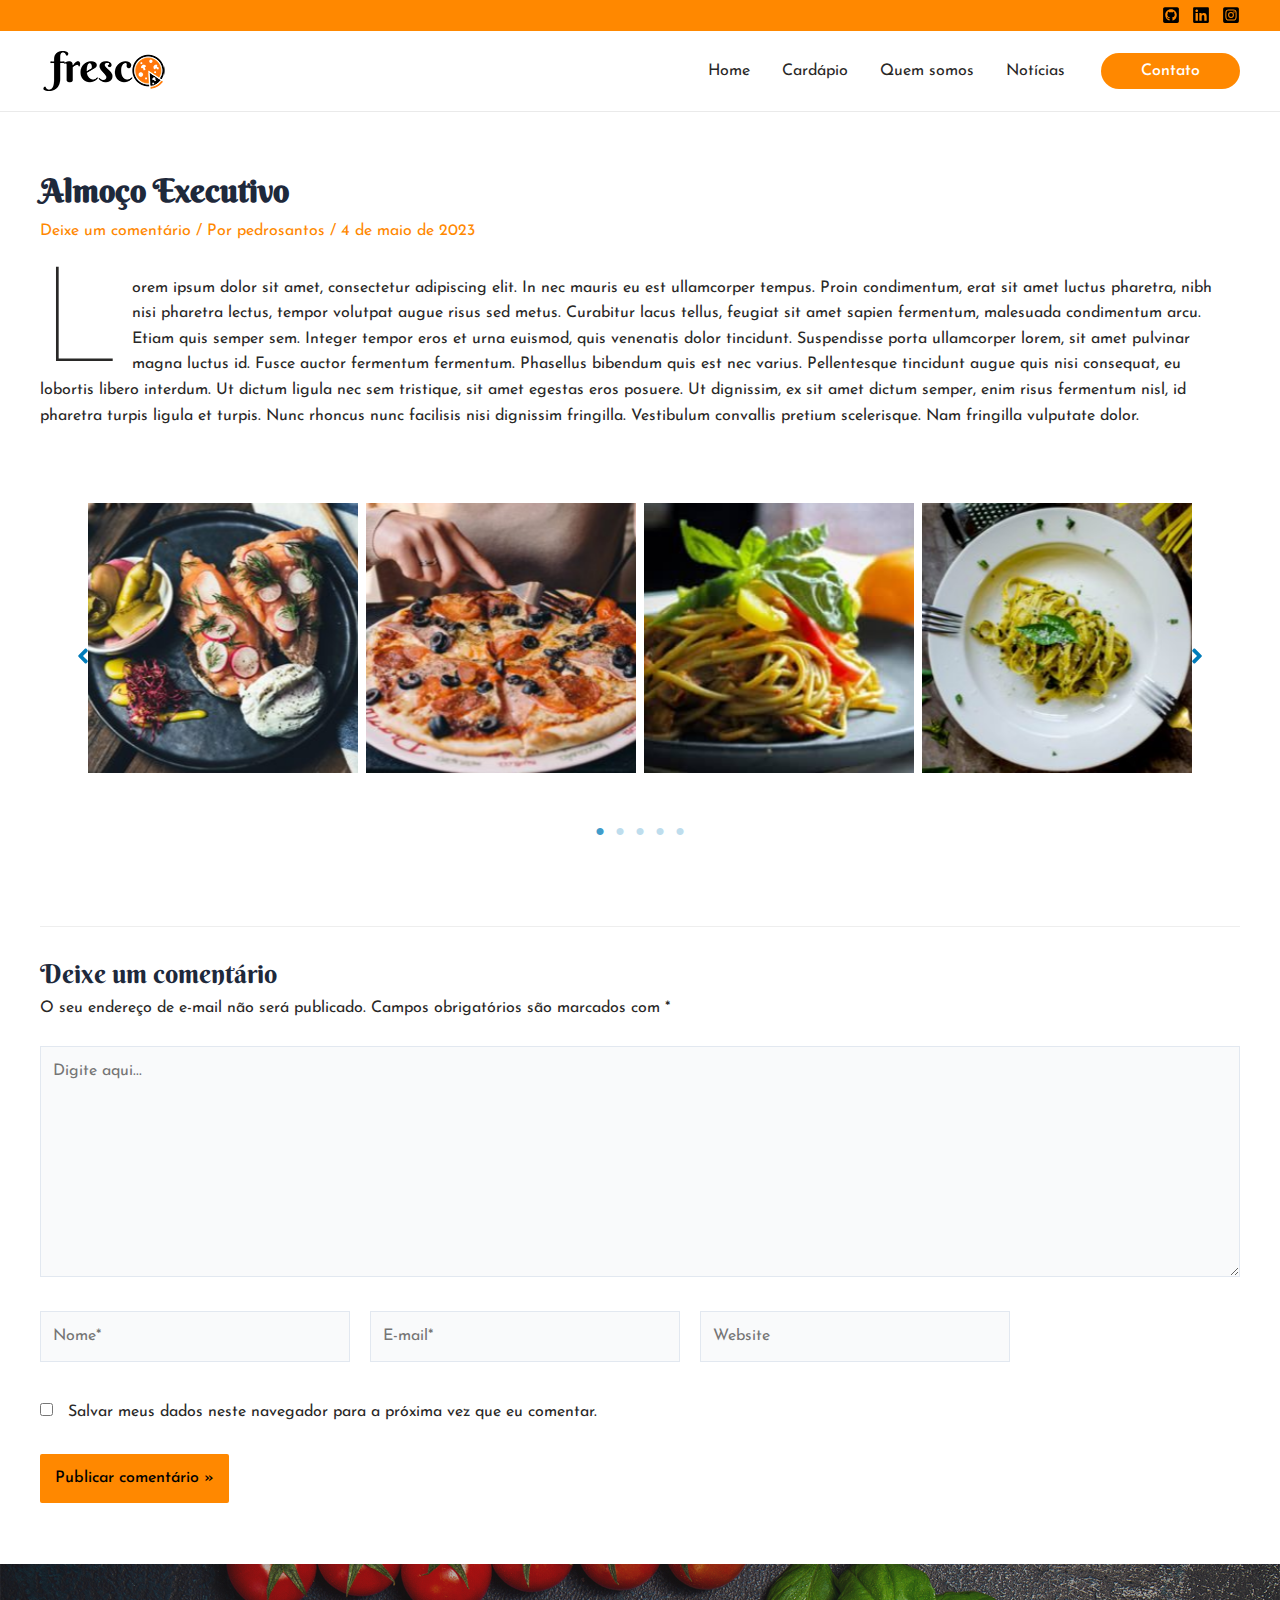
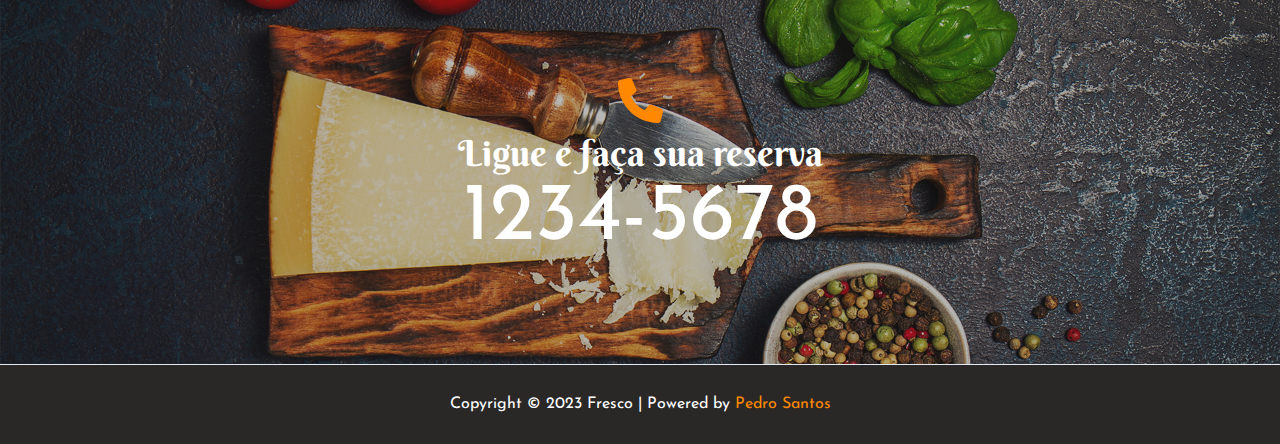
<file: 2023/05/almoco-executivo/index.html>
<!DOCTYPE html>
<html lang="pt-BR">
<head>
<meta charset="UTF-8">
<meta name="viewport" content="width=device-width, initial-scale=1">
	 <link rel="profile" href="https://gmpg.org/xfn/11"> 
	 <title>Almoço Executivo &#8211; Fresco</title>
<meta name="robots" content="max-image-preview:large">
<link rel="dns-prefetch" href="//fonts.googleapis.com">
<link rel="alternate" type="application/rss+xml" title="Feed para Fresco &raquo;" href="./../../../feed/index.html">
<link rel="alternate" type="application/rss+xml" title="Feed de comentários para Fresco &raquo;" href="./../../../comments/feed/index.html">
<link rel="alternate" type="application/rss+xml" title="Feed de comentários para Fresco &raquo; Almoço Executivo" href="./feed/index.html">
<script>
window._wpemojiSettings = {"baseUrl":"https:\/\/s.w.org\/images\/core\/emoji\/14.0.0\/72x72\/","ext":".png","svgUrl":"https:\/\/s.w.org\/images\/core\/emoji\/14.0.0\/svg\/","svgExt":".svg","source":{"concatemoji":".\/\/wp-includes\/js\/wp-emoji-release.min.js?ver=6.2"}};
/*! This file is auto-generated */
!function(e,a,t){var n,r,o,i=a.createElement("canvas"),p=i.getContext&&i.getContext("2d");function s(e,t){p.clearRect(0,0,i.width,i.height),p.fillText(e,0,0);e=i.toDataURL();return p.clearRect(0,0,i.width,i.height),p.fillText(t,0,0),e===i.toDataURL()}function c(e){var t=a.createElement("script");t.src=e,t.defer=t.type="text/javascript",a.getElementsByTagName("head")[0].appendChild(t)}for(o=Array("flag","emoji"),t.supports={everything:!0,everythingExceptFlag:!0},r=0;r<o.length;r++)t.supports[o[r]]=function(e){if(p&&p.fillText)switch(p.textBaseline="top",p.font="600 32px Arial",e){case"flag":return s("🏳️‍⚧️","🏳️​⚧️")?!1:!s("🇺🇳","🇺​🇳")&&!s("🏴󠁧󠁢󠁥󠁮󠁧󠁿","🏴​󠁧​󠁢​󠁥​󠁮​󠁧​󠁿");case"emoji":return!s("🫱🏻‍🫲🏿","🫱🏻​🫲🏿")}return!1}(o[r]),t.supports.everything=t.supports.everything&&t.supports[o[r]],"flag"!==o[r]&&(t.supports.everythingExceptFlag=t.supports.everythingExceptFlag&&t.supports[o[r]]);t.supports.everythingExceptFlag=t.supports.everythingExceptFlag&&!t.supports.flag,t.DOMReady=!1,t.readyCallback=function(){t.DOMReady=!0},t.supports.everything||(n=function(){t.readyCallback()},a.addEventListener?(a.addEventListener("DOMContentLoaded",n,!1),e.addEventListener("load",n,!1)):(e.attachEvent("onload",n),a.attachEvent("onreadystatechange",function(){"complete"===a.readyState&&t.readyCallback()})),(e=t.source||{}).concatemoji?c(e.concatemoji):e.wpemoji&&e.twemoji&&(c(e.twemoji),c(e.wpemoji)))}(window,document,window._wpemojiSettings);
</script>
<style>img.wp-smiley,
img.emoji {
	display: inline !important;
	border: none !important;
	box-shadow: none !important;
	height: 1em !important;
	width: 1em !important;
	margin: 0 0.07em !important;
	vertical-align: -0.1em !important;
	background: none !important;
	padding: 0 !important;
}</style>
	<link rel="stylesheet" id="astra-theme-css-css" href="./../../../wp-content/themes/astra/assets/css/minified/main.min.css?ver=4.1.4" media="all">
<style id="astra-theme-css-inline-css">:root{--ast-container-default-xlg-padding:3em;--ast-container-default-lg-padding:3em;--ast-container-default-slg-padding:2em;--ast-container-default-md-padding:3em;--ast-container-default-sm-padding:3em;--ast-container-default-xs-padding:2.4em;--ast-container-default-xxs-padding:1.8em;--ast-code-block-background:#ECEFF3;--ast-comment-inputs-background:#F9FAFB;}html{font-size:100%;}a{color:#ff8800;}a:hover,a:focus{color:#c66300;}body,button,input,select,textarea,.ast-button,.ast-custom-button{font-family:'Josefin Sans',sans-serif;font-weight:400;font-size:16px;font-size:1rem;line-height:1.6em;}blockquote{color:#000000;}h1,.entry-content h1,h2,.entry-content h2,h3,.entry-content h3,h4,.entry-content h4,h5,.entry-content h5,h6,.entry-content h6,.site-title,.site-title a{font-family:'Berkshire Swash',handwriting;font-weight:normal;}.site-title{font-size:26px;font-size:1.625rem;display:none;}.site-header .site-description{font-size:15px;font-size:0.9375rem;display:none;}.entry-title{font-size:26px;font-size:1.625rem;}h1,.entry-content h1{font-size:100px;font-size:6.25rem;font-weight:normal;font-family:'Berkshire Swash',handwriting;line-height:1.4em;}h2,.entry-content h2{font-size:50px;font-size:3.125rem;font-weight:normal;font-family:'Berkshire Swash',handwriting;line-height:1.25em;}h3,.entry-content h3{font-size:36px;font-size:2.25rem;font-weight:normal;font-family:'Berkshire Swash',handwriting;line-height:1.2em;}h4,.entry-content h4{font-size:28px;font-size:1.75rem;line-height:1.2em;font-weight:normal;font-family:'Berkshire Swash',handwriting;}h5,.entry-content h5{font-size:22px;font-size:1.375rem;line-height:1.2em;font-weight:normal;font-family:'Berkshire Swash',handwriting;}h6,.entry-content h6{font-size:18px;font-size:1.125rem;line-height:1.25em;font-weight:normal;font-family:'Berkshire Swash',handwriting;}::selection{background-color:#ff8800;color:#000000;}body,h1,.entry-title a,.entry-content h1,h2,.entry-content h2,h3,.entry-content h3,h4,.entry-content h4,h5,.entry-content h5,h6,.entry-content h6{color:#292827;}.tagcloud a:hover,.tagcloud a:focus,.tagcloud a.current-item{color:#000000;border-color:#ff8800;background-color:#ff8800;}input:focus,input[type="text"]:focus,input[type="email"]:focus,input[type="url"]:focus,input[type="password"]:focus,input[type="reset"]:focus,input[type="search"]:focus,textarea:focus{border-color:#ff8800;}input[type="radio"]:checked,input[type=reset],input[type="checkbox"]:checked,input[type="checkbox"]:hover:checked,input[type="checkbox"]:focus:checked,input[type=range]::-webkit-slider-thumb{border-color:#ff8800;background-color:#ff8800;box-shadow:none;}.site-footer a:hover + .post-count,.site-footer a:focus + .post-count{background:#ff8800;border-color:#ff8800;}.single .nav-links .nav-previous,.single .nav-links .nav-next{color:#ff8800;}.entry-meta,.entry-meta *{line-height:1.45;color:#ff8800;}.entry-meta a:hover,.entry-meta a:hover *,.entry-meta a:focus,.entry-meta a:focus *,.page-links > .page-link,.page-links .page-link:hover,.post-navigation a:hover{color:#c66300;}#cat option,.secondary .calendar_wrap thead a,.secondary .calendar_wrap thead a:visited{color:#ff8800;}.secondary .calendar_wrap #today,.ast-progress-val span{background:#ff8800;}.secondary a:hover + .post-count,.secondary a:focus + .post-count{background:#ff8800;border-color:#ff8800;}.calendar_wrap #today > a{color:#000000;}.page-links .page-link,.single .post-navigation a{color:#ff8800;}.ast-archive-title{color:var(--ast-global-color-2);}.widget-title{font-size:22px;font-size:1.375rem;color:var(--ast-global-color-2);}.ast-single-post .entry-content a,.ast-comment-content a:not(.ast-comment-edit-reply-wrap a){text-decoration:underline;}.ast-single-post .wp-block-button .wp-block-button__link,.ast-single-post .elementor-button-wrapper .elementor-button,.ast-single-post .entry-content .uagb-tab a,.ast-single-post .entry-content .uagb-ifb-cta a,.ast-single-post .entry-content .wp-block-uagb-buttons a,.ast-single-post .entry-content .uabb-module-content a,.ast-single-post .entry-content .uagb-post-grid a,.ast-single-post .entry-content .uagb-timeline a,.ast-single-post .entry-content .uagb-toc__wrap a,.ast-single-post .entry-content .uagb-taxomony-box a,.ast-single-post .entry-content .woocommerce a,.entry-content .wp-block-latest-posts > li > a,.ast-single-post .entry-content .wp-block-file__button{text-decoration:none;}a:focus-visible,.ast-menu-toggle:focus-visible,.site .skip-link:focus-visible,.wp-block-loginout input:focus-visible,.wp-block-search.wp-block-search__button-inside .wp-block-search__inside-wrapper,.ast-header-navigation-arrow:focus-visible{outline-style:dotted;outline-color:inherit;outline-width:thin;border-color:transparent;}input:focus,input[type="text"]:focus,input[type="email"]:focus,input[type="url"]:focus,input[type="password"]:focus,input[type="reset"]:focus,input[type="search"]:focus,textarea:focus,.wp-block-search__input:focus,[data-section="section-header-mobile-trigger"] .ast-button-wrap .ast-mobile-menu-trigger-minimal:focus,.ast-mobile-popup-drawer.active .menu-toggle-close:focus,.woocommerce-ordering select.orderby:focus,#ast-scroll-top:focus,.woocommerce a.add_to_cart_button:focus,.woocommerce .button.single_add_to_cart_button:focus{border-style:dotted;border-color:inherit;border-width:thin;outline-color:transparent;}.site-logo-img img{ transition:all 0.2s linear;}@media (max-width:921px){#ast-desktop-header{display:none;}}@media (min-width:921px){#ast-mobile-header{display:none;}}.wp-block-buttons.aligncenter{justify-content:center;}@media (max-width:921px){.ast-theme-transparent-header #primary,.ast-theme-transparent-header #secondary{padding:0;}}@media (max-width:921px){.ast-plain-container.ast-no-sidebar #primary{padding:0;}}.ast-plain-container.ast-no-sidebar #primary{margin-top:0;margin-bottom:0;}@media (min-width:1200px){.ast-plain-container.ast-no-sidebar #primary{margin-top:60px;margin-bottom:60px;}}.wp-block-button.is-style-outline .wp-block-button__link{border-color:#ff8800;}div.wp-block-button.is-style-outline > .wp-block-button__link:not(.has-text-color),div.wp-block-button.wp-block-button__link.is-style-outline:not(.has-text-color){color:#ff8800;}.wp-block-button.is-style-outline .wp-block-button__link:hover,div.wp-block-button.is-style-outline .wp-block-button__link:focus,div.wp-block-button.is-style-outline > .wp-block-button__link:not(.has-text-color):hover,div.wp-block-button.wp-block-button__link.is-style-outline:not(.has-text-color):hover{color:#ffffff;background-color:#c66300;border-color:#c66300;}.post-page-numbers.current .page-link,.ast-pagination .page-numbers.current{color:#000000;border-color:#ff8800;background-color:#ff8800;border-radius:2px;}h1.widget-title{font-weight:normal;}h2.widget-title{font-weight:normal;}h3.widget-title{font-weight:normal;}#page{display:flex;flex-direction:column;min-height:100vh;}.ast-404-layout-1 h1.page-title{color:var(--ast-global-color-2);}.single .post-navigation a{line-height:1em;height:inherit;}.error-404 .page-sub-title{font-size:1.5rem;font-weight:inherit;}.search .site-content .content-area .search-form{margin-bottom:0;}#page .site-content{flex-grow:1;}.widget{margin-bottom:3.5em;}#secondary li{line-height:1.5em;}#secondary .wp-block-group h2{margin-bottom:0.7em;}#secondary h2{font-size:1.7rem;}.ast-separate-container .ast-article-post,.ast-separate-container .ast-article-single,.ast-separate-container .ast-comment-list li.depth-1,.ast-separate-container .comment-respond{padding:3em;}.ast-separate-container .ast-comment-list li.depth-1,.hentry{margin-bottom:2em;}.ast-separate-container .ast-archive-description,.ast-separate-container .ast-author-box{background-color:var(--ast-global-color-5);border-bottom:1px solid var(--ast-border-color);}.ast-separate-container .comments-title{padding:2em 2em 0 2em;}.ast-page-builder-template .comment-form-textarea,.ast-comment-formwrap .ast-grid-common-col{padding:0;}.ast-comment-formwrap{padding:0 20px;display:inline-flex;column-gap:20px;}.archive.ast-page-builder-template .entry-header{margin-top:2em;}.ast-page-builder-template .ast-comment-formwrap{width:100%;}.entry-title{margin-bottom:0.5em;}.ast-archive-description p{font-size:inherit;font-weight:inherit;line-height:inherit;}@media (min-width:921px){.ast-left-sidebar.ast-page-builder-template #secondary,.archive.ast-right-sidebar.ast-page-builder-template .site-main{padding-left:20px;padding-right:20px;}}@media (max-width:544px){.ast-comment-formwrap.ast-row{column-gap:10px;display:inline-block;}#ast-commentform .ast-grid-common-col{position:relative;width:100%;}}@media (min-width:1201px){.ast-separate-container .ast-article-post,.ast-separate-container .ast-article-single,.ast-separate-container .ast-author-box,.ast-separate-container .ast-404-layout-1,.ast-separate-container .no-results{padding:3em;}}@media (max-width:921px){.ast-separate-container #primary,.ast-separate-container #secondary{padding:1.5em 0;}#primary,#secondary{padding:1.5em 0;margin:0;}.ast-left-sidebar #content > .ast-container{display:flex;flex-direction:column-reverse;width:100%;}}@media (min-width:922px){.ast-separate-container.ast-right-sidebar #primary,.ast-separate-container.ast-left-sidebar #primary{border:0;}.search-no-results.ast-separate-container #primary{margin-bottom:4em;}}.wp-block-button .wp-block-button__link{color:#000000;}.wp-block-button .wp-block-button__link:hover,.wp-block-button .wp-block-button__link:focus{color:#ffffff;background-color:#c66300;border-color:#c66300;}.elementor-widget-heading h1.elementor-heading-title{line-height:1.4em;}.elementor-widget-heading h2.elementor-heading-title{line-height:1.25em;}.elementor-widget-heading h3.elementor-heading-title{line-height:1.2em;}.elementor-widget-heading h4.elementor-heading-title{line-height:1.2em;}.elementor-widget-heading h5.elementor-heading-title{line-height:1.2em;}.elementor-widget-heading h6.elementor-heading-title{line-height:1.25em;}.wp-block-button .wp-block-button__link,.wp-block-search .wp-block-search__button,body .wp-block-file .wp-block-file__button{border-color:#ff8800;background-color:#ff8800;color:#000000;font-family:inherit;font-weight:500;line-height:1em;font-size:16px;font-size:1rem;padding-top:15px;padding-right:30px;padding-bottom:15px;padding-left:30px;}@media (max-width:921px){.wp-block-button .wp-block-button__link,.wp-block-search .wp-block-search__button,body .wp-block-file .wp-block-file__button{padding-top:14px;padding-right:28px;padding-bottom:14px;padding-left:28px;}}@media (max-width:544px){.wp-block-button .wp-block-button__link,.wp-block-search .wp-block-search__button,body .wp-block-file .wp-block-file__button{padding-top:12px;padding-right:24px;padding-bottom:12px;padding-left:24px;}}.menu-toggle,button,.ast-button,.ast-custom-button,.button,input#submit,input[type="button"],input[type="submit"],input[type="reset"],form[CLASS*="wp-block-search__"].wp-block-search .wp-block-search__inside-wrapper .wp-block-search__button,body .wp-block-file .wp-block-file__button,.search .search-submit,.woocommerce a.button,.woocommerce button.button,.woocommerce .woocommerce-message a.button,.woocommerce #respond input#submit.alt,.woocommerce input.button.alt,.woocommerce input.button,.woocommerce input.button:disabled,.woocommerce input.button:disabled[disabled],.woocommerce input.button:disabled:hover,.woocommerce input.button:disabled[disabled]:hover,.woocommerce #respond input#submit,.woocommerce button.button.alt.disabled,.wc-block-grid__products .wc-block-grid__product .wp-block-button__link,.wc-block-grid__product-onsale,[CLASS*="wc-block"] button,.woocommerce-js .astra-cart-drawer .astra-cart-drawer-content .woocommerce-mini-cart__buttons .button:not(.checkout):not(.ast-continue-shopping),.woocommerce-js .astra-cart-drawer .astra-cart-drawer-content .woocommerce-mini-cart__buttons a.checkout,.woocommerce button.button.alt.disabled.wc-variation-selection-needed{border-style:solid;border-top-width:0;border-right-width:0;border-left-width:0;border-bottom-width:0;color:#000000;border-color:#ff8800;background-color:#ff8800;padding-top:15px;padding-right:30px;padding-bottom:15px;padding-left:30px;font-family:inherit;font-weight:500;font-size:16px;font-size:1rem;line-height:1em;}button:focus,.menu-toggle:hover,button:hover,.ast-button:hover,.ast-custom-button:hover .button:hover,.ast-custom-button:hover ,input[type=reset]:hover,input[type=reset]:focus,input#submit:hover,input#submit:focus,input[type="button"]:hover,input[type="button"]:focus,input[type="submit"]:hover,input[type="submit"]:focus,form[CLASS*="wp-block-search__"].wp-block-search .wp-block-search__inside-wrapper .wp-block-search__button:hover,form[CLASS*="wp-block-search__"].wp-block-search .wp-block-search__inside-wrapper .wp-block-search__button:focus,body .wp-block-file .wp-block-file__button:hover,body .wp-block-file .wp-block-file__button:focus,.woocommerce a.button:hover,.woocommerce button.button:hover,.woocommerce .woocommerce-message a.button:hover,.woocommerce #respond input#submit:hover,.woocommerce #respond input#submit.alt:hover,.woocommerce input.button.alt:hover,.woocommerce input.button:hover,.woocommerce button.button.alt.disabled:hover,.wc-block-grid__products .wc-block-grid__product .wp-block-button__link:hover,[CLASS*="wc-block"] button:hover,.woocommerce-js .astra-cart-drawer .astra-cart-drawer-content .woocommerce-mini-cart__buttons .button:not(.checkout):not(.ast-continue-shopping):hover,.woocommerce-js .astra-cart-drawer .astra-cart-drawer-content .woocommerce-mini-cart__buttons a.checkout:hover,.woocommerce button.button.alt.disabled.wc-variation-selection-needed:hover{color:#ffffff;background-color:#c66300;border-color:#c66300;}form[CLASS*="wp-block-search__"].wp-block-search .wp-block-search__inside-wrapper .wp-block-search__button.has-icon{padding-top:calc(15px - 3px);padding-right:calc(30px - 3px);padding-bottom:calc(15px - 3px);padding-left:calc(30px - 3px);}@media (max-width:921px){.menu-toggle,button,.ast-button,.ast-custom-button,.button,input#submit,input[type="button"],input[type="submit"],input[type="reset"],form[CLASS*="wp-block-search__"].wp-block-search .wp-block-search__inside-wrapper .wp-block-search__button,body .wp-block-file .wp-block-file__button,.search .search-submit,.woocommerce a.button,.woocommerce button.button,.woocommerce .woocommerce-message a.button,.woocommerce #respond input#submit.alt,.woocommerce input.button.alt,.woocommerce input.button,.woocommerce input.button:disabled,.woocommerce input.button:disabled[disabled],.woocommerce input.button:disabled:hover,.woocommerce input.button:disabled[disabled]:hover,.woocommerce #respond input#submit,.woocommerce button.button.alt.disabled,.wc-block-grid__products .wc-block-grid__product .wp-block-button__link,.wc-block-grid__product-onsale,[CLASS*="wc-block"] button,.woocommerce-js .astra-cart-drawer .astra-cart-drawer-content .woocommerce-mini-cart__buttons .button:not(.checkout):not(.ast-continue-shopping),.woocommerce-js .astra-cart-drawer .astra-cart-drawer-content .woocommerce-mini-cart__buttons a.checkout,.woocommerce button.button.alt.disabled.wc-variation-selection-needed{padding-top:14px;padding-right:28px;padding-bottom:14px;padding-left:28px;}}@media (max-width:544px){.menu-toggle,button,.ast-button,.ast-custom-button,.button,input#submit,input[type="button"],input[type="submit"],input[type="reset"],form[CLASS*="wp-block-search__"].wp-block-search .wp-block-search__inside-wrapper .wp-block-search__button,body .wp-block-file .wp-block-file__button,.search .search-submit,.woocommerce a.button,.woocommerce button.button,.woocommerce .woocommerce-message a.button,.woocommerce #respond input#submit.alt,.woocommerce input.button.alt,.woocommerce input.button,.woocommerce input.button:disabled,.woocommerce input.button:disabled[disabled],.woocommerce input.button:disabled:hover,.woocommerce input.button:disabled[disabled]:hover,.woocommerce #respond input#submit,.woocommerce button.button.alt.disabled,.wc-block-grid__products .wc-block-grid__product .wp-block-button__link,.wc-block-grid__product-onsale,[CLASS*="wc-block"] button,.woocommerce-js .astra-cart-drawer .astra-cart-drawer-content .woocommerce-mini-cart__buttons .button:not(.checkout):not(.ast-continue-shopping),.woocommerce-js .astra-cart-drawer .astra-cart-drawer-content .woocommerce-mini-cart__buttons a.checkout,.woocommerce button.button.alt.disabled.wc-variation-selection-needed{padding-top:12px;padding-right:24px;padding-bottom:12px;padding-left:24px;}}@media (max-width:921px){.ast-mobile-header-stack .main-header-bar .ast-search-menu-icon{display:inline-block;}.ast-header-break-point.ast-header-custom-item-outside .ast-mobile-header-stack .main-header-bar .ast-search-icon{margin:0;}.ast-comment-avatar-wrap img{max-width:2.5em;}.ast-separate-container .ast-comment-list li.depth-1{padding:1.5em 2.14em;}.ast-separate-container .comment-respond{padding:2em 2.14em;}.ast-comment-meta{padding:0 1.8888em 1.3333em;}}@media (min-width:544px){.ast-container{max-width:100%;}}@media (max-width:544px){.ast-separate-container .ast-article-post,.ast-separate-container .ast-article-single,.ast-separate-container .comments-title,.ast-separate-container .ast-archive-description{padding:1.5em 1em;}.ast-separate-container #content .ast-container{padding-left:0.54em;padding-right:0.54em;}.ast-separate-container .ast-comment-list li.depth-1{padding:1.5em 1em;margin-bottom:1.5em;}.ast-separate-container .ast-comment-list .bypostauthor{padding:.5em;}.ast-search-menu-icon.ast-dropdown-active .search-field{width:170px;}}.ast-separate-container{background-color:var(--ast-global-color-4);;background-image:none;;}@media (max-width:921px){.site-title{display:none;}.site-header .site-description{display:none;}.entry-title{font-size:30px;}h1,.entry-content h1{font-size:30px;}h2,.entry-content h2{font-size:25px;}h3,.entry-content h3{font-size:20px;}}@media (max-width:544px){.site-title{display:none;}.site-header .site-description{display:none;}.entry-title{font-size:30px;}h1,.entry-content h1{font-size:30px;}h2,.entry-content h2{font-size:25px;}h3,.entry-content h3{font-size:20px;}}@media (max-width:921px){html{font-size:91.2%;}}@media (max-width:544px){html{font-size:91.2%;}}@media (min-width:922px){.ast-container{max-width:1240px;}}@media (min-width:922px){.site-content .ast-container{display:flex;}}@media (max-width:921px){.site-content .ast-container{flex-direction:column;}}@media (min-width:922px){.main-header-menu .sub-menu .menu-item.ast-left-align-sub-menu:hover > .sub-menu,.main-header-menu .sub-menu .menu-item.ast-left-align-sub-menu.focus > .sub-menu{margin-left:-0px;}}blockquote,cite {font-style: initial;}.wp-block-file {display: flex;align-items: center;flex-wrap: wrap;justify-content: space-between;}.wp-block-pullquote {border: none;}.wp-block-pullquote blockquote::before {content: "\201D";font-family: "Helvetica",sans-serif;display: flex;transform: rotate( 180deg );font-size: 6rem;font-style: normal;line-height: 1;font-weight: bold;align-items: center;justify-content: center;}.has-text-align-right > blockquote::before {justify-content: flex-start;}.has-text-align-left > blockquote::before {justify-content: flex-end;}figure.wp-block-pullquote.is-style-solid-color blockquote {max-width: 100%;text-align: inherit;}html body {--wp--custom--ast-default-block-top-padding: 3em;--wp--custom--ast-default-block-right-padding: 3em;--wp--custom--ast-default-block-bottom-padding: 3em;--wp--custom--ast-default-block-left-padding: 3em;--wp--custom--ast-container-width: 1200px;--wp--custom--ast-content-width-size: 1200px;--wp--custom--ast-wide-width-size: calc(1200px + var(--wp--custom--ast-default-block-left-padding) + var(--wp--custom--ast-default-block-right-padding));}.ast-narrow-container {--wp--custom--ast-content-width-size: 750px;--wp--custom--ast-wide-width-size: 750px;}@media(max-width: 921px) {html body {--wp--custom--ast-default-block-top-padding: 3em;--wp--custom--ast-default-block-right-padding: 2em;--wp--custom--ast-default-block-bottom-padding: 3em;--wp--custom--ast-default-block-left-padding: 2em;}}@media(max-width: 544px) {html body {--wp--custom--ast-default-block-top-padding: 3em;--wp--custom--ast-default-block-right-padding: 1.5em;--wp--custom--ast-default-block-bottom-padding: 3em;--wp--custom--ast-default-block-left-padding: 1.5em;}}.entry-content > .wp-block-group,.entry-content > .wp-block-cover,.entry-content > .wp-block-columns {padding-top: var(--wp--custom--ast-default-block-top-padding);padding-right: var(--wp--custom--ast-default-block-right-padding);padding-bottom: var(--wp--custom--ast-default-block-bottom-padding);padding-left: var(--wp--custom--ast-default-block-left-padding);}.ast-plain-container.ast-no-sidebar .entry-content > .alignfull,.ast-page-builder-template .ast-no-sidebar .entry-content > .alignfull {margin-left: calc( -50vw + 50%);margin-right: calc( -50vw + 50%);max-width: 100vw;width: 100vw;}.ast-plain-container.ast-no-sidebar .entry-content .alignfull .alignfull,.ast-page-builder-template.ast-no-sidebar .entry-content .alignfull .alignfull,.ast-plain-container.ast-no-sidebar .entry-content .alignfull .alignwide,.ast-page-builder-template.ast-no-sidebar .entry-content .alignfull .alignwide,.ast-plain-container.ast-no-sidebar .entry-content .alignwide .alignfull,.ast-page-builder-template.ast-no-sidebar .entry-content .alignwide .alignfull,.ast-plain-container.ast-no-sidebar .entry-content .alignwide .alignwide,.ast-page-builder-template.ast-no-sidebar .entry-content .alignwide .alignwide,.ast-plain-container.ast-no-sidebar .entry-content .wp-block-column .alignfull,.ast-page-builder-template.ast-no-sidebar .entry-content .wp-block-column .alignfull,.ast-plain-container.ast-no-sidebar .entry-content .wp-block-column .alignwide,.ast-page-builder-template.ast-no-sidebar .entry-content .wp-block-column .alignwide {margin-left: auto;margin-right: auto;width: 100%;}[ast-blocks-layout] .wp-block-separator:not(.is-style-dots) {height: 0;}[ast-blocks-layout] .wp-block-separator {margin: 20px auto;}[ast-blocks-layout] .wp-block-separator:not(.is-style-wide):not(.is-style-dots) {max-width: 100px;}[ast-blocks-layout] .wp-block-separator.has-background {padding: 0;}.entry-content[ast-blocks-layout] > * {max-width: var(--wp--custom--ast-content-width-size);margin-left: auto;margin-right: auto;}.entry-content[ast-blocks-layout] > .alignwide {max-width: var(--wp--custom--ast-wide-width-size);}.entry-content[ast-blocks-layout] .alignfull {max-width: none;}.entry-content .wp-block-columns {margin-bottom: 0;}blockquote {margin: 1.5em;border: none;}.wp-block-quote:not(.has-text-align-right):not(.has-text-align-center) {border-left: 5px solid rgba(0,0,0,0.05);}.has-text-align-right > blockquote,blockquote.has-text-align-right {border-right: 5px solid rgba(0,0,0,0.05);}.has-text-align-left > blockquote,blockquote.has-text-align-left {border-left: 5px solid rgba(0,0,0,0.05);}.wp-block-site-tagline,.wp-block-latest-posts .read-more {margin-top: 15px;}.wp-block-loginout p label {display: block;}.wp-block-loginout p:not(.login-remember):not(.login-submit) input {width: 100%;}.wp-block-loginout input:focus {border-color: transparent;}.wp-block-loginout input:focus {outline: thin dotted;}.entry-content .wp-block-media-text .wp-block-media-text__content {padding: 0 0 0 8%;}.entry-content .wp-block-media-text.has-media-on-the-right .wp-block-media-text__content {padding: 0 8% 0 0;}.entry-content .wp-block-media-text.has-background .wp-block-media-text__content {padding: 8%;}.entry-content .wp-block-cover:not([class*="background-color"]) .wp-block-cover__inner-container,.entry-content .wp-block-cover:not([class*="background-color"]) .wp-block-cover-image-text,.entry-content .wp-block-cover:not([class*="background-color"]) .wp-block-cover-text,.entry-content .wp-block-cover-image:not([class*="background-color"]) .wp-block-cover__inner-container,.entry-content .wp-block-cover-image:not([class*="background-color"]) .wp-block-cover-image-text,.entry-content .wp-block-cover-image:not([class*="background-color"]) .wp-block-cover-text {color: var(--ast-global-color-5);}.wp-block-loginout .login-remember input {width: 1.1rem;height: 1.1rem;margin: 0 5px 4px 0;vertical-align: middle;}.wp-block-latest-posts > li > *:first-child,.wp-block-latest-posts:not(.is-grid) > li:first-child {margin-top: 0;}.wp-block-search__inside-wrapper .wp-block-search__input {padding: 0 10px;color: var(--ast-global-color-3);background: var(--ast-global-color-5);border-color: var(--ast-border-color);}.wp-block-latest-posts .read-more {margin-bottom: 1.5em;}.wp-block-search__no-button .wp-block-search__inside-wrapper .wp-block-search__input {padding-top: 5px;padding-bottom: 5px;}.wp-block-latest-posts .wp-block-latest-posts__post-date,.wp-block-latest-posts .wp-block-latest-posts__post-author {font-size: 1rem;}.wp-block-latest-posts > li > *,.wp-block-latest-posts:not(.is-grid) > li {margin-top: 12px;margin-bottom: 12px;}.ast-page-builder-template .entry-content[ast-blocks-layout] > *,.ast-page-builder-template .entry-content[ast-blocks-layout] > .alignfull > * {max-width: none;}.ast-page-builder-template .entry-content[ast-blocks-layout] > .alignwide > * {max-width: var(--wp--custom--ast-wide-width-size);}.ast-page-builder-template .entry-content[ast-blocks-layout] > .inherit-container-width > *,.ast-page-builder-template .entry-content[ast-blocks-layout] > * > *,.entry-content[ast-blocks-layout] > .wp-block-cover .wp-block-cover__inner-container {max-width: var(--wp--custom--ast-content-width-size);margin-left: auto;margin-right: auto;}.entry-content[ast-blocks-layout] .wp-block-cover:not(.alignleft):not(.alignright) {width: auto;}@media(max-width: 1200px) {.ast-separate-container .entry-content > .alignfull,.ast-separate-container .entry-content[ast-blocks-layout] > .alignwide,.ast-plain-container .entry-content[ast-blocks-layout] > .alignwide,.ast-plain-container .entry-content .alignfull {margin-left: calc(-1 * min(var(--ast-container-default-xlg-padding),20px)) ;margin-right: calc(-1 * min(var(--ast-container-default-xlg-padding),20px));}}@media(min-width: 1201px) {.ast-separate-container .entry-content > .alignfull {margin-left: calc(-1 * var(--ast-container-default-xlg-padding) );margin-right: calc(-1 * var(--ast-container-default-xlg-padding) );}.ast-separate-container .entry-content[ast-blocks-layout] > .alignwide,.ast-plain-container .entry-content[ast-blocks-layout] > .alignwide {margin-left: calc(-1 * var(--wp--custom--ast-default-block-left-padding) );margin-right: calc(-1 * var(--wp--custom--ast-default-block-right-padding) );}}@media(min-width: 921px) {.ast-separate-container .entry-content .wp-block-group.alignwide:not(.inherit-container-width) > :where(:not(.alignleft):not(.alignright)),.ast-plain-container .entry-content .wp-block-group.alignwide:not(.inherit-container-width) > :where(:not(.alignleft):not(.alignright)) {max-width: calc( var(--wp--custom--ast-content-width-size) + 80px );}.ast-plain-container.ast-right-sidebar .entry-content[ast-blocks-layout] .alignfull,.ast-plain-container.ast-left-sidebar .entry-content[ast-blocks-layout] .alignfull {margin-left: -60px;margin-right: -60px;}}@media(min-width: 544px) {.entry-content > .alignleft {margin-right: 20px;}.entry-content > .alignright {margin-left: 20px;}}@media (max-width:544px){.wp-block-columns .wp-block-column:not(:last-child){margin-bottom:20px;}.wp-block-latest-posts{margin:0;}}@media( max-width: 600px ) {.entry-content .wp-block-media-text .wp-block-media-text__content,.entry-content .wp-block-media-text.has-media-on-the-right .wp-block-media-text__content {padding: 8% 0 0;}.entry-content .wp-block-media-text.has-background .wp-block-media-text__content {padding: 8%;}}.ast-separate-container .entry-content .uagb-is-root-container {padding-left: 0;}.ast-page-builder-template .entry-header {padding-left: 0;}@media(min-width: 1201px) {.ast-separate-container .entry-content > .uagb-is-root-container {margin-left: 0;margin-right: 0;}}.ast-narrow-container .site-content .wp-block-uagb-image--align-full .wp-block-uagb-image__figure {max-width: 100%;margin-left: auto;margin-right: auto;}.entry-content ul,.entry-content ol {padding: revert;margin: revert;}:root .has-ast-global-color-0-color{color:var(--ast-global-color-0);}:root .has-ast-global-color-0-background-color{background-color:var(--ast-global-color-0);}:root .wp-block-button .has-ast-global-color-0-color{color:var(--ast-global-color-0);}:root .wp-block-button .has-ast-global-color-0-background-color{background-color:var(--ast-global-color-0);}:root .has-ast-global-color-1-color{color:var(--ast-global-color-1);}:root .has-ast-global-color-1-background-color{background-color:var(--ast-global-color-1);}:root .wp-block-button .has-ast-global-color-1-color{color:var(--ast-global-color-1);}:root .wp-block-button .has-ast-global-color-1-background-color{background-color:var(--ast-global-color-1);}:root .has-ast-global-color-2-color{color:var(--ast-global-color-2);}:root .has-ast-global-color-2-background-color{background-color:var(--ast-global-color-2);}:root .wp-block-button .has-ast-global-color-2-color{color:var(--ast-global-color-2);}:root .wp-block-button .has-ast-global-color-2-background-color{background-color:var(--ast-global-color-2);}:root .has-ast-global-color-3-color{color:var(--ast-global-color-3);}:root .has-ast-global-color-3-background-color{background-color:var(--ast-global-color-3);}:root .wp-block-button .has-ast-global-color-3-color{color:var(--ast-global-color-3);}:root .wp-block-button .has-ast-global-color-3-background-color{background-color:var(--ast-global-color-3);}:root .has-ast-global-color-4-color{color:var(--ast-global-color-4);}:root .has-ast-global-color-4-background-color{background-color:var(--ast-global-color-4);}:root .wp-block-button .has-ast-global-color-4-color{color:var(--ast-global-color-4);}:root .wp-block-button .has-ast-global-color-4-background-color{background-color:var(--ast-global-color-4);}:root .has-ast-global-color-5-color{color:var(--ast-global-color-5);}:root .has-ast-global-color-5-background-color{background-color:var(--ast-global-color-5);}:root .wp-block-button .has-ast-global-color-5-color{color:var(--ast-global-color-5);}:root .wp-block-button .has-ast-global-color-5-background-color{background-color:var(--ast-global-color-5);}:root .has-ast-global-color-6-color{color:var(--ast-global-color-6);}:root .has-ast-global-color-6-background-color{background-color:var(--ast-global-color-6);}:root .wp-block-button .has-ast-global-color-6-color{color:var(--ast-global-color-6);}:root .wp-block-button .has-ast-global-color-6-background-color{background-color:var(--ast-global-color-6);}:root .has-ast-global-color-7-color{color:var(--ast-global-color-7);}:root .has-ast-global-color-7-background-color{background-color:var(--ast-global-color-7);}:root .wp-block-button .has-ast-global-color-7-color{color:var(--ast-global-color-7);}:root .wp-block-button .has-ast-global-color-7-background-color{background-color:var(--ast-global-color-7);}:root .has-ast-global-color-8-color{color:var(--ast-global-color-8);}:root .has-ast-global-color-8-background-color{background-color:var(--ast-global-color-8);}:root .wp-block-button .has-ast-global-color-8-color{color:var(--ast-global-color-8);}:root .wp-block-button .has-ast-global-color-8-background-color{background-color:var(--ast-global-color-8);}:root{--ast-global-color-0:#046bd2;--ast-global-color-1:#045cb4;--ast-global-color-2:#1e293b;--ast-global-color-3:#334155;--ast-global-color-4:#f9fafb;--ast-global-color-5:#FFFFFF;--ast-global-color-6:#e2e8f0;--ast-global-color-7:#cbd5e1;--ast-global-color-8:#94a3b8;}:root {--ast-border-color : var(--ast-global-color-6);}.ast-single-entry-banner {-js-display: flex;display: flex;flex-direction: column;justify-content: center;text-align: center;position: relative;background: #eeeeee;}.ast-single-entry-banner[data-banner-layout="layout-1"] {max-width: 1200px;background: inherit;padding: 20px 0;}.ast-single-entry-banner[data-banner-width-type="custom"] {margin: 0 auto;width: 100%;}.ast-single-entry-banner + .site-content .entry-header {margin-bottom: 0;}header.entry-header .entry-title{font-weight:600;font-size:32px;font-size:2rem;}header.entry-header > *:not(:last-child){margin-bottom:10px;}.ast-archive-entry-banner {-js-display: flex;display: flex;flex-direction: column;justify-content: center;text-align: center;position: relative;background: #eeeeee;}.ast-archive-entry-banner[data-banner-width-type="custom"] {margin: 0 auto;width: 100%;}.ast-archive-entry-banner[data-banner-layout="layout-1"] {background: inherit;padding: 20px 0;text-align: left;}body.archive .ast-archive-description{max-width:1200px;width:100%;text-align:left;padding-top:3em;padding-right:3em;padding-bottom:3em;padding-left:3em;}body.archive .ast-archive-description .ast-archive-title,body.archive .ast-archive-description .ast-archive-title *{font-weight:600;font-size:32px;font-size:2rem;}body.archive .ast-archive-description > *:not(:last-child){margin-bottom:10px;}@media (max-width:921px){body.archive .ast-archive-description{text-align:left;}}@media (max-width:544px){body.archive .ast-archive-description{text-align:left;}}.ast-breadcrumbs .trail-browse,.ast-breadcrumbs .trail-items,.ast-breadcrumbs .trail-items li{display:inline-block;margin:0;padding:0;border:none;background:inherit;text-indent:0;text-decoration:none;}.ast-breadcrumbs .trail-browse{font-size:inherit;font-style:inherit;font-weight:inherit;color:inherit;}.ast-breadcrumbs .trail-items{list-style:none;}.trail-items li::after{padding:0 0.3em;content:"\00bb";}.trail-items li:last-of-type::after{display:none;}h1,.entry-content h1,h2,.entry-content h2,h3,.entry-content h3,h4,.entry-content h4,h5,.entry-content h5,h6,.entry-content h6{color:var(--ast-global-color-2);}.entry-title a{color:var(--ast-global-color-2);}@media (max-width:921px){.ast-builder-grid-row-container.ast-builder-grid-row-tablet-3-firstrow .ast-builder-grid-row > *:first-child,.ast-builder-grid-row-container.ast-builder-grid-row-tablet-3-lastrow .ast-builder-grid-row > *:last-child{grid-column:1 / -1;}}@media (max-width:544px){.ast-builder-grid-row-container.ast-builder-grid-row-mobile-3-firstrow .ast-builder-grid-row > *:first-child,.ast-builder-grid-row-container.ast-builder-grid-row-mobile-3-lastrow .ast-builder-grid-row > *:last-child{grid-column:1 / -1;}}.ast-builder-layout-element[data-section="title_tagline"]{display:flex;}@media (max-width:921px){.ast-header-break-point .ast-builder-layout-element[data-section="title_tagline"]{display:flex;}}@media (max-width:544px){.ast-header-break-point .ast-builder-layout-element[data-section="title_tagline"]{display:flex;}}[data-section*="section-hb-button-"] .menu-link{display:none;}.ast-header-button-1 .ast-custom-button{color:#ffffff;background:#ff8800;border-top-left-radius:30px;border-top-right-radius:30px;border-bottom-right-radius:30px;border-bottom-left-radius:30px;}.ast-header-button-1 .ast-custom-button:hover{background:#c66300;}.ast-header-button-1[data-section*="section-hb-button-"] .ast-builder-button-wrap .ast-custom-button{padding-top:10px;padding-bottom:10px;padding-left:40px;padding-right:40px;}.ast-header-button-1[data-section="section-hb-button-1"]{display:flex;}@media (max-width:921px){.ast-header-break-point .ast-header-button-1[data-section="section-hb-button-1"]{display:flex;}}@media (max-width:544px){.ast-header-break-point .ast-header-button-1[data-section="section-hb-button-1"]{display:flex;}}.ast-builder-menu-1{font-family:inherit;font-weight:inherit;}.ast-builder-menu-1 .menu-item > .menu-link{color:#292827;}.ast-builder-menu-1 .menu-item > .ast-menu-toggle{color:#292827;}.ast-builder-menu-1 .menu-item:hover > .menu-link,.ast-builder-menu-1 .inline-on-mobile .menu-item:hover > .ast-menu-toggle{color:#c66300;}.ast-builder-menu-1 .menu-item:hover > .ast-menu-toggle{color:#c66300;}.ast-builder-menu-1 .menu-item.current-menu-item > .menu-link,.ast-builder-menu-1 .inline-on-mobile .menu-item.current-menu-item > .ast-menu-toggle,.ast-builder-menu-1 .current-menu-ancestor > .menu-link{color:#ff8800;}.ast-builder-menu-1 .menu-item.current-menu-item > .ast-menu-toggle{color:#ff8800;}.ast-builder-menu-1 .sub-menu,.ast-builder-menu-1 .inline-on-mobile .sub-menu{border-top-width:2px;border-bottom-width:0px;border-right-width:0px;border-left-width:0px;border-color:#ff8800;border-style:solid;}.ast-builder-menu-1 .main-header-menu > .menu-item > .sub-menu,.ast-builder-menu-1 .main-header-menu > .menu-item > .astra-full-megamenu-wrapper{margin-top:0px;}.ast-desktop .ast-builder-menu-1 .main-header-menu > .menu-item > .sub-menu:before,.ast-desktop .ast-builder-menu-1 .main-header-menu > .menu-item > .astra-full-megamenu-wrapper:before{height:calc( 0px + 5px );}.ast-desktop .ast-builder-menu-1 .menu-item .sub-menu .menu-link{border-style:none;}@media (max-width:921px){.ast-header-break-point .ast-builder-menu-1 .menu-item.menu-item-has-children > .ast-menu-toggle{top:0;}.ast-builder-menu-1 .menu-item-has-children > .menu-link:after{content:unset;}.ast-builder-menu-1 .main-header-menu > .menu-item > .sub-menu,.ast-builder-menu-1 .main-header-menu > .menu-item > .astra-full-megamenu-wrapper{margin-top:0;}}@media (max-width:544px){.ast-header-break-point .ast-builder-menu-1 .menu-item.menu-item-has-children > .ast-menu-toggle{top:0;}.ast-builder-menu-1 .main-header-menu > .menu-item > .sub-menu,.ast-builder-menu-1 .main-header-menu > .menu-item > .astra-full-megamenu-wrapper{margin-top:0;}}.ast-builder-menu-1{display:flex;}@media (max-width:921px){.ast-header-break-point .ast-builder-menu-1{display:flex;}}@media (max-width:544px){.ast-header-break-point .ast-builder-menu-1{display:flex;}}.ast-builder-social-element:hover {color: #0274be;}.ast-social-stack-desktop .ast-builder-social-element,.ast-social-stack-tablet .ast-builder-social-element,.ast-social-stack-mobile .ast-builder-social-element {margin-top: 6px;margin-bottom: 6px;}.ast-social-color-type-official .ast-builder-social-element,.ast-social-color-type-official .social-item-label {color: var(--color);background-color: var(--background-color);}.header-social-inner-wrap.ast-social-color-type-official .ast-builder-social-element svg,.footer-social-inner-wrap.ast-social-color-type-official .ast-builder-social-element svg {fill: currentColor;}.social-show-label-true .ast-builder-social-element {width: auto;padding: 0 0.4em;}[data-section^="section-fb-social-icons-"] .footer-social-inner-wrap {text-align: center;}.ast-footer-social-wrap {width: 100%;}.ast-footer-social-wrap .ast-builder-social-element:first-child {margin-left: 0;}.ast-footer-social-wrap .ast-builder-social-element:last-child {margin-right: 0;}.ast-header-social-wrap .ast-builder-social-element:first-child {margin-left: 0;}.ast-header-social-wrap .ast-builder-social-element:last-child {margin-right: 0;}.ast-builder-social-element {line-height: 1;color: #3a3a3a;background: transparent;vertical-align: middle;transition: all 0.01s;margin-left: 6px;margin-right: 6px;justify-content: center;align-items: center;}.ast-builder-social-element {line-height: 1;color: #3a3a3a;background: transparent;vertical-align: middle;transition: all 0.01s;margin-left: 6px;margin-right: 6px;justify-content: center;align-items: center;}.ast-builder-social-element .social-item-label {padding-left: 6px;}.ast-header-social-1-wrap .ast-builder-social-element svg{width:18px;height:18px;}.ast-header-social-1-wrap .ast-social-color-type-custom svg{fill:#000000;}.ast-header-social-1-wrap .ast-social-color-type-custom .social-item-label{color:#000000;}.ast-builder-layout-element[data-section="section-hb-social-icons-1"]{display:flex;}@media (max-width:921px){.ast-header-break-point .ast-builder-layout-element[data-section="section-hb-social-icons-1"]{display:flex;}}@media (max-width:544px){.ast-header-break-point .ast-builder-layout-element[data-section="section-hb-social-icons-1"]{display:flex;}}.site-below-footer-wrap{padding-top:20px;padding-bottom:20px;}.site-below-footer-wrap[data-section="section-below-footer-builder"]{background-color:#292827;;background-image:none;;min-height:80px;border-style:solid;border-width:0px;border-top-width:1px;border-top-color:var(--ast-global-color-6);}.site-below-footer-wrap[data-section="section-below-footer-builder"] .ast-builder-grid-row{max-width:100%;padding-left:35px;padding-right:35px;}.site-below-footer-wrap[data-section="section-below-footer-builder"] .ast-builder-grid-row,.site-below-footer-wrap[data-section="section-below-footer-builder"] .site-footer-section{align-items:flex-start;}.site-below-footer-wrap[data-section="section-below-footer-builder"].ast-footer-row-inline .site-footer-section{display:flex;margin-bottom:0;}.ast-builder-grid-row-full .ast-builder-grid-row{grid-template-columns:1fr;}@media (max-width:921px){.site-below-footer-wrap[data-section="section-below-footer-builder"].ast-footer-row-tablet-inline .site-footer-section{display:flex;margin-bottom:0;}.site-below-footer-wrap[data-section="section-below-footer-builder"].ast-footer-row-tablet-stack .site-footer-section{display:block;margin-bottom:10px;}.ast-builder-grid-row-container.ast-builder-grid-row-tablet-full .ast-builder-grid-row{grid-template-columns:1fr;}}@media (max-width:544px){.site-below-footer-wrap[data-section="section-below-footer-builder"].ast-footer-row-mobile-inline .site-footer-section{display:flex;margin-bottom:0;}.site-below-footer-wrap[data-section="section-below-footer-builder"].ast-footer-row-mobile-stack .site-footer-section{display:block;margin-bottom:10px;}.ast-builder-grid-row-container.ast-builder-grid-row-mobile-full .ast-builder-grid-row{grid-template-columns:1fr;}}.site-below-footer-wrap[data-section="section-below-footer-builder"]{padding-top:0px;padding-bottom:0px;padding-left:0px;padding-right:0px;margin-top:0px;margin-bottom:0px;margin-left:0px;margin-right:0px;}.site-below-footer-wrap[data-section="section-below-footer-builder"]{display:grid;}@media (max-width:921px){.ast-header-break-point .site-below-footer-wrap[data-section="section-below-footer-builder"]{display:grid;}}@media (max-width:544px){.ast-header-break-point .site-below-footer-wrap[data-section="section-below-footer-builder"]{display:grid;}}.ast-footer-copyright{text-align:center;}.ast-footer-copyright {color:#ffffff;margin-top:0px;margin-bottom:0px;margin-left:0px;margin-right:0px;}@media (max-width:921px){.ast-footer-copyright{text-align:center;}}@media (max-width:544px){.ast-footer-copyright{text-align:center;}}.ast-footer-copyright {font-size:16px;font-size:1rem;}.ast-footer-copyright.ast-builder-layout-element{display:flex;}@media (max-width:921px){.ast-header-break-point .ast-footer-copyright.ast-builder-layout-element{display:flex;}}@media (max-width:544px){.ast-header-break-point .ast-footer-copyright.ast-builder-layout-element{display:flex;}}.ast-hfb-header .site-footer{padding-top:0px;padding-bottom:0px;padding-left:0px;padding-right:0px;margin-top:0px;margin-bottom:0px;margin-left:0px;margin-right:0px;}.site-primary-footer-wrap{padding-top:45px;padding-bottom:45px;}.site-primary-footer-wrap[data-section="section-primary-footer-builder"]{background-color:rgba(250,250,250,0);;background-image:none;;border-style:solid;border-width:0px;border-top-width:1px;border-top-color:rgba(230,230,230,0);}.site-primary-footer-wrap[data-section="section-primary-footer-builder"] .ast-builder-grid-row{max-width:100%;padding-left:35px;padding-right:35px;}.site-primary-footer-wrap[data-section="section-primary-footer-builder"] .ast-builder-grid-row,.site-primary-footer-wrap[data-section="section-primary-footer-builder"] .site-footer-section{align-items:flex-start;}.site-primary-footer-wrap[data-section="section-primary-footer-builder"].ast-footer-row-inline .site-footer-section{display:flex;margin-bottom:0;}.ast-builder-grid-row-full .ast-builder-grid-row{grid-template-columns:1fr;}@media (max-width:921px){.site-primary-footer-wrap[data-section="section-primary-footer-builder"].ast-footer-row-tablet-inline .site-footer-section{display:flex;margin-bottom:0;}.site-primary-footer-wrap[data-section="section-primary-footer-builder"].ast-footer-row-tablet-stack .site-footer-section{display:block;margin-bottom:10px;}.ast-builder-grid-row-container.ast-builder-grid-row-tablet-full .ast-builder-grid-row{grid-template-columns:1fr;}}@media (max-width:544px){.site-primary-footer-wrap[data-section="section-primary-footer-builder"].ast-footer-row-mobile-inline .site-footer-section{display:flex;margin-bottom:0;}.site-primary-footer-wrap[data-section="section-primary-footer-builder"].ast-footer-row-mobile-stack .site-footer-section{display:block;margin-bottom:10px;}.ast-builder-grid-row-container.ast-builder-grid-row-mobile-full .ast-builder-grid-row{grid-template-columns:1fr;}}.site-primary-footer-wrap[data-section="section-primary-footer-builder"]{padding-top:0px;padding-bottom:0px;padding-left:0px;padding-right:0px;margin-top:0px;margin-bottom:0px;margin-left:0px;margin-right:0px;}@media (max-width:921px){.site-primary-footer-wrap[data-section="section-primary-footer-builder"]{padding-top:0px;padding-bottom:0px;padding-left:0px;padding-right:0px;margin-top:0px;margin-bottom:0px;margin-left:0px;margin-right:0px;}}@media (max-width:544px){.site-primary-footer-wrap[data-section="section-primary-footer-builder"]{padding-top:0px;padding-bottom:0px;padding-left:0px;padding-right:0px;margin-top:0px;margin-bottom:0px;margin-left:0px;margin-right:0px;}}.site-primary-footer-wrap[data-section="section-primary-footer-builder"]{display:grid;}@media (max-width:921px){.ast-header-break-point .site-primary-footer-wrap[data-section="section-primary-footer-builder"]{display:grid;}}@media (max-width:544px){.ast-header-break-point .site-primary-footer-wrap[data-section="section-primary-footer-builder"]{display:grid;}}.footer-widget-area[data-section="sidebar-widgets-footer-widget-1"].footer-widget-area-inner{text-align:center;}.footer-widget-area.widget-area.site-footer-focus-item{width:auto;}.footer-widget-area[data-section="sidebar-widgets-footer-widget-1"]{display:block;}@media (max-width:921px){.ast-header-break-point .footer-widget-area[data-section="sidebar-widgets-footer-widget-1"]{display:block;}}@media (max-width:544px){.ast-header-break-point .footer-widget-area[data-section="sidebar-widgets-footer-widget-1"]{display:block;}}.ast-header-break-point .main-header-bar{border-bottom-width:1px;}@media (min-width:922px){.main-header-bar{border-bottom-width:1px;}}.main-header-menu .menu-item, #astra-footer-menu .menu-item, .main-header-bar .ast-masthead-custom-menu-items{-js-display:flex;display:flex;-webkit-box-pack:center;-webkit-justify-content:center;-moz-box-pack:center;-ms-flex-pack:center;justify-content:center;-webkit-box-orient:vertical;-webkit-box-direction:normal;-webkit-flex-direction:column;-moz-box-orient:vertical;-moz-box-direction:normal;-ms-flex-direction:column;flex-direction:column;}.main-header-menu > .menu-item > .menu-link, #astra-footer-menu > .menu-item > .menu-link{height:100%;-webkit-box-align:center;-webkit-align-items:center;-moz-box-align:center;-ms-flex-align:center;align-items:center;-js-display:flex;display:flex;}.ast-header-break-point .main-navigation ul .menu-item .menu-link .icon-arrow:first-of-type svg{top:.2em;margin-top:0px;margin-left:0px;width:.65em;transform:translate(0, -2px) rotateZ(270deg);}.ast-mobile-popup-content .ast-submenu-expanded > .ast-menu-toggle{transform:rotateX(180deg);overflow-y:auto;}.ast-separate-container .blog-layout-1, .ast-separate-container .blog-layout-2, .ast-separate-container .blog-layout-3{background-color:transparent;background-image:none;}.ast-separate-container .ast-article-post{background-color:var(--ast-global-color-5);;background-image:none;;}@media (max-width:921px){.ast-separate-container .ast-article-post{background-color:var(--ast-global-color-5);;background-image:none;;}}@media (max-width:544px){.ast-separate-container .ast-article-post{background-color:var(--ast-global-color-5);;background-image:none;;}}.ast-separate-container .ast-article-single:not(.ast-related-post), .ast-separate-container .comments-area .comment-respond,.ast-separate-container .comments-area .ast-comment-list li, .ast-separate-container .ast-woocommerce-container, .ast-separate-container .error-404, .ast-separate-container .no-results, .single.ast-separate-container .site-main .ast-author-meta, .ast-separate-container .related-posts-title-wrapper, .ast-separate-container.ast-two-container #secondary .widget,.ast-separate-container .comments-count-wrapper, .ast-box-layout.ast-plain-container .site-content,.ast-padded-layout.ast-plain-container .site-content, .ast-separate-container .comments-area .comments-title, .ast-narrow-container .site-content{background-color:var(--ast-global-color-5);;background-image:none;;}@media (max-width:921px){.ast-separate-container .ast-article-single:not(.ast-related-post), .ast-separate-container .comments-area .comment-respond,.ast-separate-container .comments-area .ast-comment-list li, .ast-separate-container .ast-woocommerce-container, .ast-separate-container .error-404, .ast-separate-container .no-results, .single.ast-separate-container .site-main .ast-author-meta, .ast-separate-container .related-posts-title-wrapper, .ast-separate-container.ast-two-container #secondary .widget,.ast-separate-container .comments-count-wrapper, .ast-box-layout.ast-plain-container .site-content,.ast-padded-layout.ast-plain-container .site-content, .ast-separate-container .comments-area .comments-title, .ast-narrow-container .site-content{background-color:var(--ast-global-color-5);;background-image:none;;}}@media (max-width:544px){.ast-separate-container .ast-article-single:not(.ast-related-post), .ast-separate-container .comments-area .comment-respond,.ast-separate-container .comments-area .ast-comment-list li, .ast-separate-container .ast-woocommerce-container, .ast-separate-container .error-404, .ast-separate-container .no-results, .single.ast-separate-container .site-main .ast-author-meta, .ast-separate-container .related-posts-title-wrapper, .ast-separate-container.ast-two-container #secondary .widget,.ast-separate-container .comments-count-wrapper, .ast-box-layout.ast-plain-container .site-content,.ast-padded-layout.ast-plain-container .site-content, .ast-separate-container .comments-area .comments-title, .ast-narrow-container .site-content{background-color:var(--ast-global-color-5);;background-image:none;;}}.ast-plain-container, .ast-page-builder-template{background-color:var(--ast-global-color-5);;background-image:none;;}@media (max-width:921px){.ast-plain-container, .ast-page-builder-template{background-color:var(--ast-global-color-5);;background-image:none;;}}@media (max-width:544px){.ast-plain-container, .ast-page-builder-template{background-color:var(--ast-global-color-5);;background-image:none;;}}
		#ast-scroll-top {
			display: none;
			position: fixed;
			text-align: center;
			cursor: pointer;
			z-index: 99;
			width: 2.1em;
			height: 2.1em;
			line-height: 2.1;
			color: #ffffff;
			border-radius: 2px;
			content: "";
			outline: inherit;
		}
		@media (min-width: 769px) {
			#ast-scroll-top {
				content: "769";
			}
		}
		#ast-scroll-top .ast-icon.icon-arrow svg {
			margin-left: 0px;
			vertical-align: middle;
			transform: translate(0, -20%) rotate(180deg);
			width: 1.6em;
		}
		.ast-scroll-to-top-right {
			right: 30px;
			bottom: 30px;
		}
		.ast-scroll-to-top-left {
			left: 30px;
			bottom: 30px;
		}
	#ast-scroll-top{background-color:#ff8800;font-size:15px;font-size:0.9375rem;}@media (max-width:921px){#ast-scroll-top .ast-icon.icon-arrow svg{width:1em;}}.ast-mobile-header-content > *,.ast-desktop-header-content > * {padding: 10px 0;height: auto;}.ast-mobile-header-content > *:first-child,.ast-desktop-header-content > *:first-child {padding-top: 10px;}.ast-mobile-header-content > .ast-builder-menu,.ast-desktop-header-content > .ast-builder-menu {padding-top: 0;}.ast-mobile-header-content > *:last-child,.ast-desktop-header-content > *:last-child {padding-bottom: 0;}.ast-mobile-header-content .ast-search-menu-icon.ast-inline-search label,.ast-desktop-header-content .ast-search-menu-icon.ast-inline-search label {width: 100%;}.ast-desktop-header-content .main-header-bar-navigation .ast-submenu-expanded > .ast-menu-toggle::before {transform: rotateX(180deg);}#ast-desktop-header .ast-desktop-header-content,.ast-mobile-header-content .ast-search-icon,.ast-desktop-header-content .ast-search-icon,.ast-mobile-header-wrap .ast-mobile-header-content,.ast-main-header-nav-open.ast-popup-nav-open .ast-mobile-header-wrap .ast-mobile-header-content,.ast-main-header-nav-open.ast-popup-nav-open .ast-desktop-header-content {display: none;}.ast-main-header-nav-open.ast-header-break-point #ast-desktop-header .ast-desktop-header-content,.ast-main-header-nav-open.ast-header-break-point .ast-mobile-header-wrap .ast-mobile-header-content {display: block;}.ast-desktop .ast-desktop-header-content .astra-menu-animation-slide-up > .menu-item > .sub-menu,.ast-desktop .ast-desktop-header-content .astra-menu-animation-slide-up > .menu-item .menu-item > .sub-menu,.ast-desktop .ast-desktop-header-content .astra-menu-animation-slide-down > .menu-item > .sub-menu,.ast-desktop .ast-desktop-header-content .astra-menu-animation-slide-down > .menu-item .menu-item > .sub-menu,.ast-desktop .ast-desktop-header-content .astra-menu-animation-fade > .menu-item > .sub-menu,.ast-desktop .ast-desktop-header-content .astra-menu-animation-fade > .menu-item .menu-item > .sub-menu {opacity: 1;visibility: visible;}.ast-hfb-header.ast-default-menu-enable.ast-header-break-point .ast-mobile-header-wrap .ast-mobile-header-content .main-header-bar-navigation {width: unset;margin: unset;}.ast-mobile-header-content.content-align-flex-end .main-header-bar-navigation .menu-item-has-children > .ast-menu-toggle,.ast-desktop-header-content.content-align-flex-end .main-header-bar-navigation .menu-item-has-children > .ast-menu-toggle {left: calc( 20px - 0.907em);right: auto;}.ast-mobile-header-content .ast-search-menu-icon,.ast-mobile-header-content .ast-search-menu-icon.slide-search,.ast-desktop-header-content .ast-search-menu-icon,.ast-desktop-header-content .ast-search-menu-icon.slide-search {width: 100%;position: relative;display: block;right: auto;transform: none;}.ast-mobile-header-content .ast-search-menu-icon.slide-search .search-form,.ast-mobile-header-content .ast-search-menu-icon .search-form,.ast-desktop-header-content .ast-search-menu-icon.slide-search .search-form,.ast-desktop-header-content .ast-search-menu-icon .search-form {right: 0;visibility: visible;opacity: 1;position: relative;top: auto;transform: none;padding: 0;display: block;overflow: hidden;}.ast-mobile-header-content .ast-search-menu-icon.ast-inline-search .search-field,.ast-mobile-header-content .ast-search-menu-icon .search-field,.ast-desktop-header-content .ast-search-menu-icon.ast-inline-search .search-field,.ast-desktop-header-content .ast-search-menu-icon .search-field {width: 100%;padding-right: 5.5em;}.ast-mobile-header-content .ast-search-menu-icon .search-submit,.ast-desktop-header-content .ast-search-menu-icon .search-submit {display: block;position: absolute;height: 100%;top: 0;right: 0;padding: 0 1em;border-radius: 0;}.ast-hfb-header.ast-default-menu-enable.ast-header-break-point .ast-mobile-header-wrap .ast-mobile-header-content .main-header-bar-navigation ul .sub-menu .menu-link {padding-left: 30px;}.ast-hfb-header.ast-default-menu-enable.ast-header-break-point .ast-mobile-header-wrap .ast-mobile-header-content .main-header-bar-navigation .sub-menu .menu-item .menu-item .menu-link {padding-left: 40px;}.ast-mobile-popup-drawer.active .ast-mobile-popup-inner{background-color:#ffffff;;}.ast-mobile-header-wrap .ast-mobile-header-content, .ast-desktop-header-content{background-color:#ffffff;;}.ast-mobile-popup-content > *, .ast-mobile-header-content > *, .ast-desktop-popup-content > *, .ast-desktop-header-content > *{padding-top:0px;padding-bottom:0px;}.content-align-flex-start .ast-builder-layout-element{justify-content:flex-start;}.content-align-flex-start .main-header-menu{text-align:left;}.ast-mobile-popup-drawer.active .menu-toggle-close{color:#3a3a3a;}.ast-mobile-header-wrap .ast-primary-header-bar,.ast-primary-header-bar .site-primary-header-wrap{min-height:80px;}.ast-desktop .ast-primary-header-bar .main-header-menu > .menu-item{line-height:80px;}@media (max-width:921px){#masthead .ast-mobile-header-wrap .ast-primary-header-bar,#masthead .ast-mobile-header-wrap .ast-below-header-bar{padding-left:20px;padding-right:20px;}}.ast-header-break-point .ast-primary-header-bar{border-bottom-width:1px;border-bottom-color:#eaeaea;border-bottom-style:solid;}@media (min-width:922px){.ast-primary-header-bar{border-bottom-width:1px;border-bottom-color:#eaeaea;border-bottom-style:solid;}}.ast-primary-header-bar{background-color:#ffffff;;background-image:none;;}.ast-primary-header-bar{display:block;}@media (max-width:921px){.ast-header-break-point .ast-primary-header-bar{display:grid;}}@media (max-width:544px){.ast-header-break-point .ast-primary-header-bar{display:grid;}}[data-section="section-header-mobile-trigger"] .ast-button-wrap .ast-mobile-menu-trigger-fill{color:#ffffff;border:none;background:#ff8800;}@media (max-width:921px){[data-section="section-header-mobile-trigger"] .ast-button-wrap .ast-mobile-menu-trigger-fill{border-top-left-radius:15px;border-top-right-radius:15px;border-bottom-right-radius:15px;border-bottom-left-radius:15px;}}[data-section="section-header-mobile-trigger"] .ast-button-wrap .mobile-menu-toggle-icon .ast-mobile-svg{width:20px;height:20px;fill:#ffffff;}[data-section="section-header-mobile-trigger"] .ast-button-wrap .mobile-menu-wrap .mobile-menu{color:#ffffff;}.ast-builder-menu-mobile .main-navigation .main-header-menu .menu-item > .menu-link{color:var(--ast-global-color-3);}.ast-builder-menu-mobile .main-navigation .main-header-menu .menu-item > .ast-menu-toggle{color:var(--ast-global-color-3);}.ast-builder-menu-mobile .main-navigation .menu-item:hover > .menu-link, .ast-builder-menu-mobile .main-navigation .inline-on-mobile .menu-item:hover > .ast-menu-toggle{color:var(--ast-global-color-1);}.ast-builder-menu-mobile .main-navigation .menu-item:hover > .ast-menu-toggle{color:var(--ast-global-color-1);}.ast-builder-menu-mobile .main-navigation .menu-item.current-menu-item > .menu-link, .ast-builder-menu-mobile .main-navigation .inline-on-mobile .menu-item.current-menu-item > .ast-menu-toggle, .ast-builder-menu-mobile .main-navigation .menu-item.current-menu-ancestor > .menu-link, .ast-builder-menu-mobile .main-navigation .menu-item.current-menu-ancestor > .ast-menu-toggle{color:var(--ast-global-color-1);}.ast-builder-menu-mobile .main-navigation .menu-item.current-menu-item > .ast-menu-toggle{color:var(--ast-global-color-1);}.ast-builder-menu-mobile .main-navigation .menu-item.menu-item-has-children > .ast-menu-toggle{top:0;}.ast-builder-menu-mobile .main-navigation .menu-item-has-children > .menu-link:after{content:unset;}.ast-hfb-header .ast-builder-menu-mobile .main-header-menu, .ast-hfb-header .ast-builder-menu-mobile .main-navigation .menu-item .menu-link, .ast-hfb-header .ast-builder-menu-mobile .main-navigation .menu-item .sub-menu .menu-link{border-style:none;}.ast-builder-menu-mobile .main-navigation .menu-item.menu-item-has-children > .ast-menu-toggle{top:0;}@media (max-width:921px){.ast-builder-menu-mobile .main-navigation .main-header-menu .menu-item > .menu-link{color:var(--ast-global-color-3);}.ast-builder-menu-mobile .main-navigation .menu-item > .ast-menu-toggle{color:var(--ast-global-color-3);}.ast-builder-menu-mobile .main-navigation .menu-item:hover > .menu-link, .ast-builder-menu-mobile .main-navigation .inline-on-mobile .menu-item:hover > .ast-menu-toggle{color:var(--ast-global-color-1);background:var(--ast-global-color-4);}.ast-builder-menu-mobile .main-navigation .menu-item:hover > .ast-menu-toggle{color:var(--ast-global-color-1);}.ast-builder-menu-mobile .main-navigation .menu-item.current-menu-item > .menu-link, .ast-builder-menu-mobile .main-navigation .inline-on-mobile .menu-item.current-menu-item > .ast-menu-toggle, .ast-builder-menu-mobile .main-navigation .menu-item.current-menu-ancestor > .menu-link, .ast-builder-menu-mobile .main-navigation .menu-item.current-menu-ancestor > .ast-menu-toggle{color:var(--ast-global-color-1);background:var(--ast-global-color-4);}.ast-builder-menu-mobile .main-navigation .menu-item.current-menu-item > .ast-menu-toggle{color:var(--ast-global-color-1);}.ast-builder-menu-mobile .main-navigation .menu-item.menu-item-has-children > .ast-menu-toggle{top:0;}.ast-builder-menu-mobile .main-navigation .menu-item-has-children > .menu-link:after{content:unset;}.ast-builder-menu-mobile .main-navigation .main-header-menu, .ast-builder-menu-mobile .main-navigation .main-header-menu .sub-menu{background-color:var(--ast-global-color-5);;background-image:none;;}}@media (max-width:544px){.ast-builder-menu-mobile .main-navigation .menu-item.menu-item-has-children > .ast-menu-toggle{top:0;}}.ast-builder-menu-mobile .main-navigation{display:block;}@media (max-width:921px){.ast-header-break-point .ast-builder-menu-mobile .main-navigation{display:block;}}@media (max-width:544px){.ast-header-break-point .ast-builder-menu-mobile .main-navigation{display:block;}}.ast-above-header .main-header-bar-navigation{height:100%;}.ast-header-break-point .ast-mobile-header-wrap .ast-above-header-wrap .main-header-bar-navigation .inline-on-mobile .menu-item .menu-link{border:none;}.ast-header-break-point .ast-mobile-header-wrap .ast-above-header-wrap .main-header-bar-navigation .inline-on-mobile .menu-item-has-children > .ast-menu-toggle::before{font-size:.6rem;}.ast-header-break-point .ast-mobile-header-wrap .ast-above-header-wrap .main-header-bar-navigation .ast-submenu-expanded > .ast-menu-toggle::before{transform:rotateX(180deg);}.ast-mobile-header-wrap .ast-above-header-bar ,.ast-above-header-bar .site-above-header-wrap{min-height:30px;}.ast-desktop .ast-above-header-bar .main-header-menu > .menu-item{line-height:30px;}.ast-desktop .ast-above-header-bar .ast-header-woo-cart,.ast-desktop .ast-above-header-bar .ast-header-edd-cart{line-height:30px;}.ast-above-header-bar{border-bottom-width:1px;border-bottom-color:rgba(235,235,235,0);border-bottom-style:solid;}.ast-above-header.ast-above-header-bar{background-color:#ff8800;;background-image:none;;}.ast-header-break-point .ast-above-header-bar{background-color:#ff8800;}@media (max-width:921px){#masthead .ast-mobile-header-wrap .ast-above-header-bar{padding-left:20px;padding-right:20px;}}.ast-above-header-bar{display:block;}@media (max-width:921px){.ast-header-break-point .ast-above-header-bar{display:grid;}}@media (max-width:544px){.ast-header-break-point .ast-above-header-bar{display:grid;}}.comment-reply-title{font-size:26px;font-size:1.625rem;}.ast-comment-meta{line-height:1.666666667;color:#ff8800;font-size:13px;font-size:0.8125rem;}.ast-comment-list #cancel-comment-reply-link{font-size:16px;font-size:1rem;}.comments-title {padding: 1em 0 0;}.comments-title {font-weight: normal;word-wrap: break-word;}.ast-comment-list {margin: 0;word-wrap: break-word;padding-bottom: 0;list-style: none;}.ast-comment-list li {list-style: none;}.ast-comment-list .ast-comment-edit-reply-wrap {-js-display: flex;display: flex;justify-content: flex-end;}.ast-comment-list .ast-edit-link {flex: 1;}.ast-comment-list .comment-awaiting-moderation {margin-bottom: 0;}.ast-comment {padding: 0 ;}.ast-comment-info img {border-radius: 50%;}.ast-comment-cite-wrap cite {font-style: normal;}.comment-reply-title {padding-top: 1em;font-weight: normal;line-height: 1.65;}.ast-comment-meta {margin-bottom: 0.5em;}.comments-area {border-top: 1px solid #eeeeee;margin-top: 2em;}.comments-area .comment-form-comment {width: 100%;border: none;margin: 0;padding: 0;}.comments-area .comment-notes,.comments-area .comment-textarea,.comments-area .form-allowed-tags {margin-bottom: 1.5em;}.comments-area .form-submit {margin-bottom: 0;}.comments-area textarea#comment,.comments-area .ast-comment-formwrap input[type="text"] {width: 100%;border-radius: 0;vertical-align: middle;margin-bottom: 10px;}.comments-area .no-comments {margin-top: 0.5em;margin-bottom: 0.5em;}.comments-area p.logged-in-as {margin-bottom: 1em;}.ast-separate-container .comments-area {border-top: 0;}.ast-separate-container .ast-comment-list {padding-bottom: 0;}.ast-separate-container .ast-comment-list li {background-color: #fff;}.ast-separate-container .ast-comment-list li.depth-1 .children li {padding-bottom: 0;padding-top: 0;margin-bottom: 0;}.ast-separate-container .ast-comment-list li.depth-1 .ast-comment,.ast-separate-container .ast-comment-list li.depth-2 .ast-comment {border-bottom: 0;}.ast-separate-container .ast-comment-list .comment-respond {padding-top: 0;padding-bottom: 1em;background-color: transparent;}.ast-separate-container .ast-comment-list .pingback p {margin-bottom: 0;}.ast-separate-container .ast-comment-list .bypostauthor {padding: 2em;margin-bottom: 1em;}.ast-separate-container .ast-comment-list .bypostauthor li {background: transparent;margin-bottom: 0;padding: 0 0 0 2em;}.ast-separate-container .comment-reply-title {padding-top: 0;}.comment-content a {word-wrap: break-word;}.comment-form-legend {margin-bottom: unset;padding: 0 0.5em;}.ast-plain-container .ast-comment,.ast-page-builder-template .ast-comment {padding: 2em 0;}.page.ast-page-builder-template .comments-area {margin-top: 2em;}.ast-comment-list li.depth-1 .ast-comment,.ast-comment-list li.depth-2 .ast-comment {border-bottom: 1px solid #eeeeee;}.ast-comment-list .children {margin-left: 2em;}@media (max-width: 992px) {.ast-comment-list .children {margin-left: 1em;}}.ast-comment-list #cancel-comment-reply-link {white-space: nowrap;font-size: 15px;font-size: 1rem;margin-left: 1em;}.ast-comment-info {display: flex;position: relative;}.ast-comment-meta {justify-content: right;padding: 0 3.4em 1.60em;}.ast-comment-time .timendate{margin-right: 0.5em;}.comments-area #wp-comment-cookies-consent {margin-right: 10px;}.ast-page-builder-template .comments-area {padding-left: 20px;padding-right: 20px;margin-top: 0;margin-bottom: 2em;}.ast-separate-container .ast-comment-list .bypostauthor .bypostauthor {background: transparent;margin-bottom: 0;padding-right: 0;padding-bottom: 0;padding-top: 0;}@media (min-width:922px){.ast-separate-container .ast-comment-list li .comment-respond{padding-left:2.66666em;padding-right:2.66666em;}}@media (max-width:544px){.ast-separate-container .ast-comment-list li.depth-1{padding:1.5em 1em;margin-bottom:1.5em;}.ast-separate-container .ast-comment-list .bypostauthor{padding:.5em;}.ast-separate-container .comment-respond{padding:1.5em 1em;}.ast-separate-container .ast-comment-list .bypostauthor li{padding:0 0 0 .5em;}.ast-comment-list .children{margin-left:0.66666em;}}@media (max-width:921px){.ast-comment-avatar-wrap img{max-width:2.5em;}.comments-area{margin-top:1.5em;}.ast-comment-meta{padding:0 1.8888em 1.3333em;}.ast-separate-container .ast-comment-list li.depth-1{padding:1.5em 2.14em;}.ast-separate-container .comment-respond{padding:2em 2.14em;}.ast-comment-avatar-wrap{margin-right:0.5em;}}</style>
<link rel="stylesheet" id="astra-google-fonts-css" href="https://fonts.googleapis.com/css?family=Josefin+Sans%3A400%2C%7CBerkshire+Swash%3Anormal%2C&#038;display=fallback&#038;ver=4.1.4" media="all">
<link rel="stylesheet" id="wp-block-library-css" href="./../../../wp-includes/css/dist/block-library/style.min.css?ver=6.2" media="all">
<style id="global-styles-inline-css">body{--wp--preset--color--black: #000000;--wp--preset--color--cyan-bluish-gray: #abb8c3;--wp--preset--color--white: #ffffff;--wp--preset--color--pale-pink: #f78da7;--wp--preset--color--vivid-red: #cf2e2e;--wp--preset--color--luminous-vivid-orange: #ff6900;--wp--preset--color--luminous-vivid-amber: #fcb900;--wp--preset--color--light-green-cyan: #7bdcb5;--wp--preset--color--vivid-green-cyan: #00d084;--wp--preset--color--pale-cyan-blue: #8ed1fc;--wp--preset--color--vivid-cyan-blue: #0693e3;--wp--preset--color--vivid-purple: #9b51e0;--wp--preset--color--ast-global-color-0: var(--ast-global-color-0);--wp--preset--color--ast-global-color-1: var(--ast-global-color-1);--wp--preset--color--ast-global-color-2: var(--ast-global-color-2);--wp--preset--color--ast-global-color-3: var(--ast-global-color-3);--wp--preset--color--ast-global-color-4: var(--ast-global-color-4);--wp--preset--color--ast-global-color-5: var(--ast-global-color-5);--wp--preset--color--ast-global-color-6: var(--ast-global-color-6);--wp--preset--color--ast-global-color-7: var(--ast-global-color-7);--wp--preset--color--ast-global-color-8: var(--ast-global-color-8);--wp--preset--gradient--vivid-cyan-blue-to-vivid-purple: linear-gradient(135deg,rgba(6,147,227,1) 0%,rgb(155,81,224) 100%);--wp--preset--gradient--light-green-cyan-to-vivid-green-cyan: linear-gradient(135deg,rgb(122,220,180) 0%,rgb(0,208,130) 100%);--wp--preset--gradient--luminous-vivid-amber-to-luminous-vivid-orange: linear-gradient(135deg,rgba(252,185,0,1) 0%,rgba(255,105,0,1) 100%);--wp--preset--gradient--luminous-vivid-orange-to-vivid-red: linear-gradient(135deg,rgba(255,105,0,1) 0%,rgb(207,46,46) 100%);--wp--preset--gradient--very-light-gray-to-cyan-bluish-gray: linear-gradient(135deg,rgb(238,238,238) 0%,rgb(169,184,195) 100%);--wp--preset--gradient--cool-to-warm-spectrum: linear-gradient(135deg,rgb(74,234,220) 0%,rgb(151,120,209) 20%,rgb(207,42,186) 40%,rgb(238,44,130) 60%,rgb(251,105,98) 80%,rgb(254,248,76) 100%);--wp--preset--gradient--blush-light-purple: linear-gradient(135deg,rgb(255,206,236) 0%,rgb(152,150,240) 100%);--wp--preset--gradient--blush-bordeaux: linear-gradient(135deg,rgb(254,205,165) 0%,rgb(254,45,45) 50%,rgb(107,0,62) 100%);--wp--preset--gradient--luminous-dusk: linear-gradient(135deg,rgb(255,203,112) 0%,rgb(199,81,192) 50%,rgb(65,88,208) 100%);--wp--preset--gradient--pale-ocean: linear-gradient(135deg,rgb(255,245,203) 0%,rgb(182,227,212) 50%,rgb(51,167,181) 100%);--wp--preset--gradient--electric-grass: linear-gradient(135deg,rgb(202,248,128) 0%,rgb(113,206,126) 100%);--wp--preset--gradient--midnight: linear-gradient(135deg,rgb(2,3,129) 0%,rgb(40,116,252) 100%);--wp--preset--duotone--dark-grayscale: url('#wp-duotone-dark-grayscale');--wp--preset--duotone--grayscale: url('#wp-duotone-grayscale');--wp--preset--duotone--purple-yellow: url('#wp-duotone-purple-yellow');--wp--preset--duotone--blue-red: url('#wp-duotone-blue-red');--wp--preset--duotone--midnight: url('#wp-duotone-midnight');--wp--preset--duotone--magenta-yellow: url('#wp-duotone-magenta-yellow');--wp--preset--duotone--purple-green: url('#wp-duotone-purple-green');--wp--preset--duotone--blue-orange: url('#wp-duotone-blue-orange');--wp--preset--font-size--small: 13px;--wp--preset--font-size--medium: 20px;--wp--preset--font-size--large: 36px;--wp--preset--font-size--x-large: 42px;--wp--preset--spacing--20: 0.44rem;--wp--preset--spacing--30: 0.67rem;--wp--preset--spacing--40: 1rem;--wp--preset--spacing--50: 1.5rem;--wp--preset--spacing--60: 2.25rem;--wp--preset--spacing--70: 3.38rem;--wp--preset--spacing--80: 5.06rem;--wp--preset--shadow--natural: 6px 6px 9px rgba(0, 0, 0, 0.2);--wp--preset--shadow--deep: 12px 12px 50px rgba(0, 0, 0, 0.4);--wp--preset--shadow--sharp: 6px 6px 0px rgba(0, 0, 0, 0.2);--wp--preset--shadow--outlined: 6px 6px 0px -3px rgba(255, 255, 255, 1), 6px 6px rgba(0, 0, 0, 1);--wp--preset--shadow--crisp: 6px 6px 0px rgba(0, 0, 0, 1);}body { margin: 0;--wp--style--global--content-size: var(--wp--custom--ast-content-width-size);--wp--style--global--wide-size: var(--wp--custom--ast-wide-width-size); }.wp-site-blocks > .alignleft { float: left; margin-right: 2em; }.wp-site-blocks > .alignright { float: right; margin-left: 2em; }.wp-site-blocks > .aligncenter { justify-content: center; margin-left: auto; margin-right: auto; }.wp-site-blocks > * { margin-block-start: 0; margin-block-end: 0; }.wp-site-blocks > * + * { margin-block-start: 24px; }body { --wp--style--block-gap: 24px; }body .is-layout-flow > *{margin-block-start: 0;margin-block-end: 0;}body .is-layout-flow > * + *{margin-block-start: 24px;margin-block-end: 0;}body .is-layout-constrained > *{margin-block-start: 0;margin-block-end: 0;}body .is-layout-constrained > * + *{margin-block-start: 24px;margin-block-end: 0;}body .is-layout-flex{gap: 24px;}body .is-layout-flow > .alignleft{float: left;margin-inline-start: 0;margin-inline-end: 2em;}body .is-layout-flow > .alignright{float: right;margin-inline-start: 2em;margin-inline-end: 0;}body .is-layout-flow > .aligncenter{margin-left: auto !important;margin-right: auto !important;}body .is-layout-constrained > .alignleft{float: left;margin-inline-start: 0;margin-inline-end: 2em;}body .is-layout-constrained > .alignright{float: right;margin-inline-start: 2em;margin-inline-end: 0;}body .is-layout-constrained > .aligncenter{margin-left: auto !important;margin-right: auto !important;}body .is-layout-constrained > :where(:not(.alignleft):not(.alignright):not(.alignfull)){max-width: var(--wp--style--global--content-size);margin-left: auto !important;margin-right: auto !important;}body .is-layout-constrained > .alignwide{max-width: var(--wp--style--global--wide-size);}body .is-layout-flex{display: flex;}body .is-layout-flex{flex-wrap: wrap;align-items: center;}body .is-layout-flex > *{margin: 0;}body{padding-top: 0px;padding-right: 0px;padding-bottom: 0px;padding-left: 0px;}a:where(:not(.wp-element-button)){text-decoration: none;}.wp-element-button, .wp-block-button__link{background-color: #32373c;border-width: 0;color: #fff;font-family: inherit;font-size: inherit;line-height: inherit;padding: calc(0.667em + 2px) calc(1.333em + 2px);text-decoration: none;}.has-black-color{color: var(--wp--preset--color--black) !important;}.has-cyan-bluish-gray-color{color: var(--wp--preset--color--cyan-bluish-gray) !important;}.has-white-color{color: var(--wp--preset--color--white) !important;}.has-pale-pink-color{color: var(--wp--preset--color--pale-pink) !important;}.has-vivid-red-color{color: var(--wp--preset--color--vivid-red) !important;}.has-luminous-vivid-orange-color{color: var(--wp--preset--color--luminous-vivid-orange) !important;}.has-luminous-vivid-amber-color{color: var(--wp--preset--color--luminous-vivid-amber) !important;}.has-light-green-cyan-color{color: var(--wp--preset--color--light-green-cyan) !important;}.has-vivid-green-cyan-color{color: var(--wp--preset--color--vivid-green-cyan) !important;}.has-pale-cyan-blue-color{color: var(--wp--preset--color--pale-cyan-blue) !important;}.has-vivid-cyan-blue-color{color: var(--wp--preset--color--vivid-cyan-blue) !important;}.has-vivid-purple-color{color: var(--wp--preset--color--vivid-purple) !important;}.has-ast-global-color-0-color{color: var(--wp--preset--color--ast-global-color-0) !important;}.has-ast-global-color-1-color{color: var(--wp--preset--color--ast-global-color-1) !important;}.has-ast-global-color-2-color{color: var(--wp--preset--color--ast-global-color-2) !important;}.has-ast-global-color-3-color{color: var(--wp--preset--color--ast-global-color-3) !important;}.has-ast-global-color-4-color{color: var(--wp--preset--color--ast-global-color-4) !important;}.has-ast-global-color-5-color{color: var(--wp--preset--color--ast-global-color-5) !important;}.has-ast-global-color-6-color{color: var(--wp--preset--color--ast-global-color-6) !important;}.has-ast-global-color-7-color{color: var(--wp--preset--color--ast-global-color-7) !important;}.has-ast-global-color-8-color{color: var(--wp--preset--color--ast-global-color-8) !important;}.has-black-background-color{background-color: var(--wp--preset--color--black) !important;}.has-cyan-bluish-gray-background-color{background-color: var(--wp--preset--color--cyan-bluish-gray) !important;}.has-white-background-color{background-color: var(--wp--preset--color--white) !important;}.has-pale-pink-background-color{background-color: var(--wp--preset--color--pale-pink) !important;}.has-vivid-red-background-color{background-color: var(--wp--preset--color--vivid-red) !important;}.has-luminous-vivid-orange-background-color{background-color: var(--wp--preset--color--luminous-vivid-orange) !important;}.has-luminous-vivid-amber-background-color{background-color: var(--wp--preset--color--luminous-vivid-amber) !important;}.has-light-green-cyan-background-color{background-color: var(--wp--preset--color--light-green-cyan) !important;}.has-vivid-green-cyan-background-color{background-color: var(--wp--preset--color--vivid-green-cyan) !important;}.has-pale-cyan-blue-background-color{background-color: var(--wp--preset--color--pale-cyan-blue) !important;}.has-vivid-cyan-blue-background-color{background-color: var(--wp--preset--color--vivid-cyan-blue) !important;}.has-vivid-purple-background-color{background-color: var(--wp--preset--color--vivid-purple) !important;}.has-ast-global-color-0-background-color{background-color: var(--wp--preset--color--ast-global-color-0) !important;}.has-ast-global-color-1-background-color{background-color: var(--wp--preset--color--ast-global-color-1) !important;}.has-ast-global-color-2-background-color{background-color: var(--wp--preset--color--ast-global-color-2) !important;}.has-ast-global-color-3-background-color{background-color: var(--wp--preset--color--ast-global-color-3) !important;}.has-ast-global-color-4-background-color{background-color: var(--wp--preset--color--ast-global-color-4) !important;}.has-ast-global-color-5-background-color{background-color: var(--wp--preset--color--ast-global-color-5) !important;}.has-ast-global-color-6-background-color{background-color: var(--wp--preset--color--ast-global-color-6) !important;}.has-ast-global-color-7-background-color{background-color: var(--wp--preset--color--ast-global-color-7) !important;}.has-ast-global-color-8-background-color{background-color: var(--wp--preset--color--ast-global-color-8) !important;}.has-black-border-color{border-color: var(--wp--preset--color--black) !important;}.has-cyan-bluish-gray-border-color{border-color: var(--wp--preset--color--cyan-bluish-gray) !important;}.has-white-border-color{border-color: var(--wp--preset--color--white) !important;}.has-pale-pink-border-color{border-color: var(--wp--preset--color--pale-pink) !important;}.has-vivid-red-border-color{border-color: var(--wp--preset--color--vivid-red) !important;}.has-luminous-vivid-orange-border-color{border-color: var(--wp--preset--color--luminous-vivid-orange) !important;}.has-luminous-vivid-amber-border-color{border-color: var(--wp--preset--color--luminous-vivid-amber) !important;}.has-light-green-cyan-border-color{border-color: var(--wp--preset--color--light-green-cyan) !important;}.has-vivid-green-cyan-border-color{border-color: var(--wp--preset--color--vivid-green-cyan) !important;}.has-pale-cyan-blue-border-color{border-color: var(--wp--preset--color--pale-cyan-blue) !important;}.has-vivid-cyan-blue-border-color{border-color: var(--wp--preset--color--vivid-cyan-blue) !important;}.has-vivid-purple-border-color{border-color: var(--wp--preset--color--vivid-purple) !important;}.has-ast-global-color-0-border-color{border-color: var(--wp--preset--color--ast-global-color-0) !important;}.has-ast-global-color-1-border-color{border-color: var(--wp--preset--color--ast-global-color-1) !important;}.has-ast-global-color-2-border-color{border-color: var(--wp--preset--color--ast-global-color-2) !important;}.has-ast-global-color-3-border-color{border-color: var(--wp--preset--color--ast-global-color-3) !important;}.has-ast-global-color-4-border-color{border-color: var(--wp--preset--color--ast-global-color-4) !important;}.has-ast-global-color-5-border-color{border-color: var(--wp--preset--color--ast-global-color-5) !important;}.has-ast-global-color-6-border-color{border-color: var(--wp--preset--color--ast-global-color-6) !important;}.has-ast-global-color-7-border-color{border-color: var(--wp--preset--color--ast-global-color-7) !important;}.has-ast-global-color-8-border-color{border-color: var(--wp--preset--color--ast-global-color-8) !important;}.has-vivid-cyan-blue-to-vivid-purple-gradient-background{background: var(--wp--preset--gradient--vivid-cyan-blue-to-vivid-purple) !important;}.has-light-green-cyan-to-vivid-green-cyan-gradient-background{background: var(--wp--preset--gradient--light-green-cyan-to-vivid-green-cyan) !important;}.has-luminous-vivid-amber-to-luminous-vivid-orange-gradient-background{background: var(--wp--preset--gradient--luminous-vivid-amber-to-luminous-vivid-orange) !important;}.has-luminous-vivid-orange-to-vivid-red-gradient-background{background: var(--wp--preset--gradient--luminous-vivid-orange-to-vivid-red) !important;}.has-very-light-gray-to-cyan-bluish-gray-gradient-background{background: var(--wp--preset--gradient--very-light-gray-to-cyan-bluish-gray) !important;}.has-cool-to-warm-spectrum-gradient-background{background: var(--wp--preset--gradient--cool-to-warm-spectrum) !important;}.has-blush-light-purple-gradient-background{background: var(--wp--preset--gradient--blush-light-purple) !important;}.has-blush-bordeaux-gradient-background{background: var(--wp--preset--gradient--blush-bordeaux) !important;}.has-luminous-dusk-gradient-background{background: var(--wp--preset--gradient--luminous-dusk) !important;}.has-pale-ocean-gradient-background{background: var(--wp--preset--gradient--pale-ocean) !important;}.has-electric-grass-gradient-background{background: var(--wp--preset--gradient--electric-grass) !important;}.has-midnight-gradient-background{background: var(--wp--preset--gradient--midnight) !important;}.has-small-font-size{font-size: var(--wp--preset--font-size--small) !important;}.has-medium-font-size{font-size: var(--wp--preset--font-size--medium) !important;}.has-large-font-size{font-size: var(--wp--preset--font-size--large) !important;}.has-x-large-font-size{font-size: var(--wp--preset--font-size--x-large) !important;}
.wp-block-navigation a:where(:not(.wp-element-button)){color: inherit;}
.wp-block-pullquote{font-size: 1.5em;line-height: 1.6;}</style>
<link rel="stylesheet" id="uagb-slick-css-css" href="./../../../wp-content/plugins/ultimate-addons-for-gutenberg/assets/css/slick.min.css?ver=2.5.1" media="all">
<link rel="stylesheet" id="uagb-swiper-css-css" href="./../../../wp-content/plugins/ultimate-addons-for-gutenberg/assets/css/swiper-bundle.min.css?ver=2.5.1" media="all">
<link rel="stylesheet" id="uag-style-183-css" href="./../../../wp-content/uploads/uag-plugin/assets/0/uag-css-183-1683640290.css?ver=2.5.1" media="all">
<link rel="stylesheet" id="astra-child-theme-css-css" href="./../../../wp-content/themes/astra-child/style.css?ver=1.0.0" media="all">
<link rel="stylesheet" id="microthemer-css" href="./../../../wp-content/micro-themes/active-styles.css?mts=102#038;ver=6.2" media="all">
<!--[if IE]>
<script src='http://localhost/cursowp/wp-content/themes/astra/assets/js/minified/flexibility.min.js?ver=4.1.4' id='astra-flexibility-js'></script>
<script id='astra-flexibility-js-after'>
flexibility(document.documentElement);
</script>
<![endif]-->
<script src="./../../../wp-includes/js/jquery/jquery.min.js?ver=3.6.3" id="jquery-core-js"></script>
<script src="./../../../wp-includes/js/jquery/jquery-migrate.min.js?ver=3.4.0" id="jquery-migrate-js"></script>
<link rel="https://api.w.org/" href="./../../../wp-json/index.html">
<link rel="alternate" type="application/json" href="./../../../wp-json/wp/v2/posts/183/index.html">
<link rel="EditURI" type="application/rsd+xml" title="RSD" href="./../../../xmlrpc.php?rsd">
<link rel="wlwmanifest" type="application/wlwmanifest+xml" href="./../../../wp-includes/wlwmanifest.xml">
<meta name="generator" content="WordPress 6.2">
<link rel="canonical" href="./index.html">
<link rel="shortlink" href="./../../../index.html?p=183">
<link rel="alternate" type="application/json+oembed" href="./../../../wp-json/oembed/1.0/embed/index.html?url=.%2F%2F2023%2F05%2Falmoco-executivo%2F">
<link rel="alternate" type="text/xml+oembed" href="./../../../wp-json/oembed/1.0/embed/index.html?url=.%2F%2F2023%2F05%2Falmoco-executivo%2F#038;format=xml">
<link rel="pingback" href="./../../../xmlrpc.php">
<style id="uagb-style-conditional-extension">@media (min-width: 1025px){body .uag-hide-desktop.uagb-google-map__wrap,body .uag-hide-desktop{display:none !important}}@media (min-width: 768px) and (max-width: 1024px){body .uag-hide-tab.uagb-google-map__wrap,body .uag-hide-tab{display:none !important}}@media (max-width: 767px){body .uag-hide-mob.uagb-google-map__wrap,body .uag-hide-mob{display:none !important}}</style>
<style id="wpforms-css-vars-root">:root {
					--wpforms-field-border-radius: 3px;
--wpforms-field-background-color: #ffffff;
--wpforms-field-border-color: rgba( 0, 0, 0, 0.25 );
--wpforms-field-text-color: rgba( 0, 0, 0, 0.7 );
--wpforms-label-color: rgba( 0, 0, 0, 0.85 );
--wpforms-label-sublabel-color: rgba( 0, 0, 0, 0.55 );
--wpforms-label-error-color: #d63637;
--wpforms-button-border-radius: 3px;
--wpforms-button-background-color: #066aab;
--wpforms-button-text-color: #ffffff;
--wpforms-field-size-input-height: 43px;
--wpforms-field-size-input-spacing: 15px;
--wpforms-field-size-font-size: 16px;
--wpforms-field-size-line-height: 19px;
--wpforms-field-size-padding-h: 14px;
--wpforms-field-size-checkbox-size: 16px;
--wpforms-field-size-sublabel-spacing: 5px;
--wpforms-field-size-icon-size: 1;
--wpforms-label-size-font-size: 16px;
--wpforms-label-size-line-height: 19px;
--wpforms-label-size-sublabel-font-size: 14px;
--wpforms-label-size-sublabel-line-height: 17px;
--wpforms-button-size-font-size: 17px;
--wpforms-button-size-height: 41px;
--wpforms-button-size-padding-h: 15px;
--wpforms-button-size-margin-top: 10px;

				}</style>
</head>

<body itemtype="https://schema.org/Blog" itemscope="itemscope" class="post-template-default single single-post postid-183 single-format-standard wp-custom-logo mtp-183 mtp-post-almoco-executivo ast-desktop ast-plain-container ast-no-sidebar astra-4.1.4 ast-blog-single-style-1 ast-single-post ast-inherit-site-logo-transparent ast-hfb-header ast-normal-title-enabled">
<svg xmlns="http://www.w3.org/2000/svg" viewbox="0 0 0 0" width="0" height="0" focusable="false" role="none" style="visibility: hidden; position: absolute; left: -9999px; overflow: hidden;"><defs><filter id="wp-duotone-dark-grayscale"><fecolormatrix color-interpolation-filters="sRGB" type="matrix" values=" .299 .587 .114 0 0 .299 .587 .114 0 0 .299 .587 .114 0 0 .299 .587 .114 0 0 "></fecolormatrix><fecomponenttransfer color-interpolation-filters="sRGB"><fefuncr type="table" tablevalues="0 0.49803921568627"></fefuncr><fefuncg type="table" tablevalues="0 0.49803921568627"></fefuncg><fefuncb type="table" tablevalues="0 0.49803921568627"></fefuncb><fefunca type="table" tablevalues="1 1"></fefunca></fecomponenttransfer><fecomposite in2="SourceGraphic" operator="in"></fecomposite></filter></defs></svg><svg xmlns="http://www.w3.org/2000/svg" viewbox="0 0 0 0" width="0" height="0" focusable="false" role="none" style="visibility: hidden; position: absolute; left: -9999px; overflow: hidden;"><defs><filter id="wp-duotone-grayscale"><fecolormatrix color-interpolation-filters="sRGB" type="matrix" values=" .299 .587 .114 0 0 .299 .587 .114 0 0 .299 .587 .114 0 0 .299 .587 .114 0 0 "></fecolormatrix><fecomponenttransfer color-interpolation-filters="sRGB"><fefuncr type="table" tablevalues="0 1"></fefuncr><fefuncg type="table" tablevalues="0 1"></fefuncg><fefuncb type="table" tablevalues="0 1"></fefuncb><fefunca type="table" tablevalues="1 1"></fefunca></fecomponenttransfer><fecomposite in2="SourceGraphic" operator="in"></fecomposite></filter></defs></svg><svg xmlns="http://www.w3.org/2000/svg" viewbox="0 0 0 0" width="0" height="0" focusable="false" role="none" style="visibility: hidden; position: absolute; left: -9999px; overflow: hidden;"><defs><filter id="wp-duotone-purple-yellow"><fecolormatrix color-interpolation-filters="sRGB" type="matrix" values=" .299 .587 .114 0 0 .299 .587 .114 0 0 .299 .587 .114 0 0 .299 .587 .114 0 0 "></fecolormatrix><fecomponenttransfer color-interpolation-filters="sRGB"><fefuncr type="table" tablevalues="0.54901960784314 0.98823529411765"></fefuncr><fefuncg type="table" tablevalues="0 1"></fefuncg><fefuncb type="table" tablevalues="0.71764705882353 0.25490196078431"></fefuncb><fefunca type="table" tablevalues="1 1"></fefunca></fecomponenttransfer><fecomposite in2="SourceGraphic" operator="in"></fecomposite></filter></defs></svg><svg xmlns="http://www.w3.org/2000/svg" viewbox="0 0 0 0" width="0" height="0" focusable="false" role="none" style="visibility: hidden; position: absolute; left: -9999px; overflow: hidden;"><defs><filter id="wp-duotone-blue-red"><fecolormatrix color-interpolation-filters="sRGB" type="matrix" values=" .299 .587 .114 0 0 .299 .587 .114 0 0 .299 .587 .114 0 0 .299 .587 .114 0 0 "></fecolormatrix><fecomponenttransfer color-interpolation-filters="sRGB"><fefuncr type="table" tablevalues="0 1"></fefuncr><fefuncg type="table" tablevalues="0 0.27843137254902"></fefuncg><fefuncb type="table" tablevalues="0.5921568627451 0.27843137254902"></fefuncb><fefunca type="table" tablevalues="1 1"></fefunca></fecomponenttransfer><fecomposite in2="SourceGraphic" operator="in"></fecomposite></filter></defs></svg><svg xmlns="http://www.w3.org/2000/svg" viewbox="0 0 0 0" width="0" height="0" focusable="false" role="none" style="visibility: hidden; position: absolute; left: -9999px; overflow: hidden;"><defs><filter id="wp-duotone-midnight"><fecolormatrix color-interpolation-filters="sRGB" type="matrix" values=" .299 .587 .114 0 0 .299 .587 .114 0 0 .299 .587 .114 0 0 .299 .587 .114 0 0 "></fecolormatrix><fecomponenttransfer color-interpolation-filters="sRGB"><fefuncr type="table" tablevalues="0 0"></fefuncr><fefuncg type="table" tablevalues="0 0.64705882352941"></fefuncg><fefuncb type="table" tablevalues="0 1"></fefuncb><fefunca type="table" tablevalues="1 1"></fefunca></fecomponenttransfer><fecomposite in2="SourceGraphic" operator="in"></fecomposite></filter></defs></svg><svg xmlns="http://www.w3.org/2000/svg" viewbox="0 0 0 0" width="0" height="0" focusable="false" role="none" style="visibility: hidden; position: absolute; left: -9999px; overflow: hidden;"><defs><filter id="wp-duotone-magenta-yellow"><fecolormatrix color-interpolation-filters="sRGB" type="matrix" values=" .299 .587 .114 0 0 .299 .587 .114 0 0 .299 .587 .114 0 0 .299 .587 .114 0 0 "></fecolormatrix><fecomponenttransfer color-interpolation-filters="sRGB"><fefuncr type="table" tablevalues="0.78039215686275 1"></fefuncr><fefuncg type="table" tablevalues="0 0.94901960784314"></fefuncg><fefuncb type="table" tablevalues="0.35294117647059 0.47058823529412"></fefuncb><fefunca type="table" tablevalues="1 1"></fefunca></fecomponenttransfer><fecomposite in2="SourceGraphic" operator="in"></fecomposite></filter></defs></svg><svg xmlns="http://www.w3.org/2000/svg" viewbox="0 0 0 0" width="0" height="0" focusable="false" role="none" style="visibility: hidden; position: absolute; left: -9999px; overflow: hidden;"><defs><filter id="wp-duotone-purple-green"><fecolormatrix color-interpolation-filters="sRGB" type="matrix" values=" .299 .587 .114 0 0 .299 .587 .114 0 0 .299 .587 .114 0 0 .299 .587 .114 0 0 "></fecolormatrix><fecomponenttransfer color-interpolation-filters="sRGB"><fefuncr type="table" tablevalues="0.65098039215686 0.40392156862745"></fefuncr><fefuncg type="table" tablevalues="0 1"></fefuncg><fefuncb type="table" tablevalues="0.44705882352941 0.4"></fefuncb><fefunca type="table" tablevalues="1 1"></fefunca></fecomponenttransfer><fecomposite in2="SourceGraphic" operator="in"></fecomposite></filter></defs></svg><svg xmlns="http://www.w3.org/2000/svg" viewbox="0 0 0 0" width="0" height="0" focusable="false" role="none" style="visibility: hidden; position: absolute; left: -9999px; overflow: hidden;"><defs><filter id="wp-duotone-blue-orange"><fecolormatrix color-interpolation-filters="sRGB" type="matrix" values=" .299 .587 .114 0 0 .299 .587 .114 0 0 .299 .587 .114 0 0 .299 .587 .114 0 0 "></fecolormatrix><fecomponenttransfer color-interpolation-filters="sRGB"><fefuncr type="table" tablevalues="0.098039215686275 1"></fefuncr><fefuncg type="table" tablevalues="0 0.66274509803922"></fefuncg><fefuncb type="table" tablevalues="0.84705882352941 0.41960784313725"></fefuncb><fefunca type="table" tablevalues="1 1"></fefunca></fecomponenttransfer><fecomposite in2="SourceGraphic" operator="in"></fecomposite></filter></defs></svg>
<a class="skip-link screen-reader-text" href="#content" role="link" title="Ir para o conteúdo">
		Ir para o conteúdo</a>

<div class="hfeed site" id="page">
			<header class="site-header header-main-layout-1 ast-primary-menu-enabled ast-hide-custom-menu-mobile ast-builder-menu-toggle-icon ast-mobile-header-inline" id="masthead" itemtype="https://schema.org/WPHeader" itemscope="itemscope" itemid="#masthead">
			<div id="ast-desktop-header" data-toggle-type="dropdown">
		<div class="ast-above-header-wrap  ">
		<div class="ast-above-header-bar ast-above-header  site-header-focus-item" data-section="section-above-header-builder">
						<div class="site-above-header-wrap ast-builder-grid-row-container site-header-focus-item ast-container" data-section="section-above-header-builder">
				<div class="ast-builder-grid-row ast-builder-grid-row-has-sides ast-builder-grid-row-no-center">
											<div class="site-header-above-section-left site-header-section ast-flex site-header-section-left">
													</div>
																									<div class="site-header-above-section-right site-header-section ast-flex ast-grid-right-section">
										<div class="ast-builder-layout-element ast-flex site-header-focus-item" data-section="section-hb-social-icons-1">
			<div class="ast-header-social-1-wrap ast-header-social-wrap"><div class="header-social-inner-wrap element-social-inner-wrap social-show-label-false ast-social-color-type-custom ast-social-stack-none ast-social-element-style-filled">
<a href="https://github.com/pedrosp97" aria-label="GitHub" target="_blank" rel="noopener noreferrer" style="--color: #557dbc; --background-color: transparent;" class="ast-builder-social-element ast-inline-flex ast-facebook header-social-item"><span class="ahfb-svg-iconset ast-inline-flex svg-baseline"><svg xmlns="http://www.w3.org/2000/svg" viewbox="0 0 448 512"><path d="M400 32H48C21.5 32 0 53.5 0 80v352c0 26.5 21.5 48 48 48h352c26.5 0 48-21.5 48-48V80c0-26.5-21.5-48-48-48zM277.3 415.7c-8.4 1.5-11.5-3.7-11.5-8 0-5.4.2-33 .2-55.3 0-15.6-5.2-25.5-11.3-30.7 37-4.1 76-9.2 76-73.1 0-18.2-6.5-27.3-17.1-39 1.7-4.3 7.4-22-1.7-45-13.9-4.3-45.7 17.9-45.7 17.9-13.2-3.7-27.5-5.6-41.6-5.6-14.1 0-28.4 1.9-41.6 5.6 0 0-31.8-22.2-45.7-17.9-9.1 22.9-3.5 40.6-1.7 45-10.6 11.7-15.6 20.8-15.6 39 0 63.6 37.3 69 74.3 73.1-4.8 4.3-9.1 11.7-10.6 22.3-9.5 4.3-33.8 11.7-48.3-13.9-9.1-15.8-25.5-17.1-25.5-17.1-16.2-.2-1.1 10.2-1.1 10.2 10.8 5 18.4 24.2 18.4 24.2 9.7 29.7 56.1 19.7 56.1 19.7 0 13.9.2 36.5.2 40.6 0 4.3-3 9.5-11.5 8-66-22.1-112.2-84.9-112.2-158.3 0-91.8 70.2-161.5 162-161.5S388 165.6 388 257.4c.1 73.4-44.7 136.3-110.7 158.3zm-98.1-61.1c-1.9.4-3.7-.4-3.9-1.7-.2-1.5 1.1-2.8 3-3.2 1.9-.2 3.7.6 3.9 1.9.3 1.3-1 2.6-3 3zm-9.5-.9c0 1.3-1.5 2.4-3.5 2.4-2.2.2-3.7-.9-3.7-2.4 0-1.3 1.5-2.4 3.5-2.4 1.9-.2 3.7.9 3.7 2.4zm-13.7-1.1c-.4 1.3-2.4 1.9-4.1 1.3-1.9-.4-3.2-1.9-2.8-3.2.4-1.3 2.4-1.9 4.1-1.5 2 .6 3.3 2.1 2.8 3.4zm-12.3-5.4c-.9 1.1-2.8.9-4.3-.6-1.5-1.3-1.9-3.2-.9-4.1.9-1.1 2.8-.9 4.3.6 1.3 1.3 1.8 3.3.9 4.1zm-9.1-9.1c-.9.6-2.6 0-3.7-1.5s-1.1-3.2 0-3.9c1.1-.9 2.8-.2 3.7 1.3 1.1 1.5 1.1 3.3 0 4.1zm-6.5-9.7c-.9.9-2.4.4-3.5-.6-1.1-1.3-1.3-2.8-.4-3.5.9-.9 2.4-.4 3.5.6 1.1 1.3 1.3 2.8.4 3.5zm-6.7-7.4c-.4.9-1.7 1.1-2.8.4-1.3-.6-1.9-1.7-1.5-2.6.4-.6 1.5-.9 2.8-.4 1.3.7 1.9 1.8 1.5 2.6z"></path></svg></span></a><a href="https://www.linkedin.com/in/pedro-santos-pires-3b5104164/" aria-label="LinkedIn" target="_blank" rel="noopener noreferrer" style="--color: #7acdee; --background-color: transparent;" class="ast-builder-social-element ast-inline-flex ast-twitter header-social-item"><span class="ahfb-svg-iconset ast-inline-flex svg-baseline"><svg xmlns="http://www.w3.org/2000/svg" viewbox="0 0 448 512"><path d="M416 32H31.9C14.3 32 0 46.5 0 64.3v383.4C0 465.5 14.3 480 31.9 480H416c17.6 0 32-14.5 32-32.3V64.3c0-17.8-14.4-32.3-32-32.3zM135.4 416H69V202.2h66.5V416zm-33.2-243c-21.3 0-38.5-17.3-38.5-38.5S80.9 96 102.2 96c21.2 0 38.5 17.3 38.5 38.5 0 21.3-17.2 38.5-38.5 38.5zm282.1 243h-66.4V312c0-24.8-.5-56.7-34.5-56.7-34.6 0-39.9 27-39.9 54.9V416h-66.4V202.2h63.7v29.2h.9c8.9-16.8 30.6-34.5 62.9-34.5 67.2 0 79.7 44.3 79.7 101.9V416z"></path></svg></span></a><a href="https://www.instagram.com/_pedrosantoss/" aria-label="Instagram" target="_blank" rel="noopener noreferrer" style="--color: #8a3ab9; --background-color: transparent;" class="ast-builder-social-element ast-inline-flex ast-instagram header-social-item"><span class="ahfb-svg-iconset ast-inline-flex svg-baseline"><svg xmlns="http://www.w3.org/2000/svg" viewbox="0 0 448 512"><path d="M224,202.66A53.34,53.34,0,1,0,277.36,256,53.38,53.38,0,0,0,224,202.66Zm124.71-41a54,54,0,0,0-30.41-30.41c-21-8.29-71-6.43-94.3-6.43s-73.25-1.93-94.31,6.43a54,54,0,0,0-30.41,30.41c-8.28,21-6.43,71.05-6.43,94.33S91,329.26,99.32,350.33a54,54,0,0,0,30.41,30.41c21,8.29,71,6.43,94.31,6.43s73.24,1.93,94.3-6.43a54,54,0,0,0,30.41-30.41c8.35-21,6.43-71.05,6.43-94.33S357.1,182.74,348.75,161.67ZM224,338a82,82,0,1,1,82-82A81.9,81.9,0,0,1,224,338Zm85.38-148.3a19.14,19.14,0,1,1,19.13-19.14A19.1,19.1,0,0,1,309.42,189.74ZM400,32H48A48,48,0,0,0,0,80V432a48,48,0,0,0,48,48H400a48,48,0,0,0,48-48V80A48,48,0,0,0,400,32ZM382.88,322c-1.29,25.63-7.14,48.34-25.85,67s-41.4,24.63-67,25.85c-26.41,1.49-105.59,1.49-132,0-25.63-1.29-48.26-7.15-67-25.85s-24.63-41.42-25.85-67c-1.49-26.42-1.49-105.61,0-132,1.29-25.63,7.07-48.34,25.85-67s41.47-24.56,67-25.78c26.41-1.49,105.59-1.49,132,0,25.63,1.29,48.33,7.15,67,25.85s24.63,41.42,25.85,67.05C384.37,216.44,384.37,295.56,382.88,322Z"></path></svg></span></a>
</div></div>		</div>
									</div>
												</div>
					</div>
								</div>
			</div>
		<div class="ast-main-header-wrap main-header-bar-wrap ">
		<div class="ast-primary-header-bar ast-primary-header main-header-bar site-header-focus-item" data-section="section-primary-header-builder">
						<div class="site-primary-header-wrap ast-builder-grid-row-container site-header-focus-item ast-container" data-section="section-primary-header-builder">
				<div class="ast-builder-grid-row ast-builder-grid-row-has-sides ast-builder-grid-row-no-center">
											<div class="site-header-primary-section-left site-header-section ast-flex site-header-section-left">
									<div class="ast-builder-layout-element ast-flex site-header-focus-item" data-section="title_tagline">
											<div class="site-branding ast-site-identity" itemtype="https://schema.org/Organization" itemscope="itemscope">
					<span class="site-logo-img"><a href="./../../../index.html" class="custom-logo-link" rel="home"><img width="126" height="40" src="./../../../wp-content/uploads/2023/04/fresco-logo-pequeno.png" class="custom-logo" alt="Logo da Fresco Pizzaria" decoding="async"></a></span>				</div>
			<!-- .site-branding -->
					</div>
								</div>
																									<div class="site-header-primary-section-right site-header-section ast-flex ast-grid-right-section">
										<div class="ast-builder-menu-1 ast-builder-menu ast-flex ast-builder-menu-1-focus-item ast-builder-layout-element site-header-focus-item" data-section="section-hb-menu-1">
			<div class="ast-main-header-bar-alignment"><div class="main-header-bar-navigation"><nav class="site-navigation ast-flex-grow-1 navigation-accessibility site-header-focus-item" id="primary-site-navigation-desktop" aria-label="Navegação do site" itemtype="https://schema.org/SiteNavigationElement" itemscope="itemscope"><div class="main-navigation ast-inline-flex"><ul id="ast-hf-menu-1" class="main-header-menu ast-menu-shadow ast-nav-menu ast-flex  submenu-with-border stack-on-mobile">
<li id="menu-item-21" class="menu-item menu-item-type-post_type menu-item-object-page menu-item-home menu-item-21"><a href="./../../../index.html" class="menu-link">Home</a></li>
<li id="menu-item-22" class="menu-item menu-item-type-post_type menu-item-object-page menu-item-22"><a href="./../../../cardapio/index.html" class="menu-link">Cardápio</a></li>
<li id="menu-item-25" class="menu-item menu-item-type-post_type menu-item-object-page menu-item-25"><a href="./../../../quem-somos/index.html" class="menu-link">Quem somos</a></li>
<li id="menu-item-24" class="menu-item menu-item-type-post_type menu-item-object-page menu-item-24"><a href="./../../../noticias/index.html" class="menu-link">Notícias</a></li>
</ul></div></nav></div></div>		</div>
				<div class="ast-builder-layout-element ast-flex site-header-focus-item ast-header-button-1" data-section="section-hb-button-1">
			<div class="ast-builder-button-wrap ast-builder-button-size-">
<a class="ast-custom-button-link" href="./../../../contato/index.html" target="_self"><div class="ast-custom-button">Contato</div></a><a class="menu-link" href="./../../../contato/index.html" target="_self">Contato</a>
</div>		</div>
									</div>
												</div>
					</div>
								</div>
			</div>
		<div class="ast-desktop-header-content content-align-flex-start ">
			</div>
</div> <!-- Main Header Bar Wrap -->
<div id="ast-mobile-header" class="ast-mobile-header-wrap " data-type="dropdown">
		<div class="ast-main-header-wrap main-header-bar-wrap">
		<div class="ast-primary-header-bar ast-primary-header main-header-bar site-primary-header-wrap site-header-focus-item ast-builder-grid-row-layout-default ast-builder-grid-row-tablet-layout-default ast-builder-grid-row-mobile-layout-default" data-section="section-primary-header-builder">
									<div class="ast-builder-grid-row ast-builder-grid-row-has-sides ast-builder-grid-row-no-center">
													<div class="site-header-primary-section-left site-header-section ast-flex site-header-section-left">
										<div class="ast-builder-layout-element ast-flex site-header-focus-item" data-section="title_tagline">
											<div class="site-branding ast-site-identity" itemtype="https://schema.org/Organization" itemscope="itemscope">
					<span class="site-logo-img"><a href="./../../../index.html" class="custom-logo-link" rel="home"><img width="126" height="40" src="./../../../wp-content/uploads/2023/04/fresco-logo-pequeno.png" class="custom-logo" alt="Logo da Fresco Pizzaria" decoding="async"></a></span>				</div>
			<!-- .site-branding -->
					</div>
									</div>
																									<div class="site-header-primary-section-right site-header-section ast-flex ast-grid-right-section">
										<div class="ast-builder-layout-element ast-flex site-header-focus-item ast-header-button-1" data-section="section-hb-button-1">
			<div class="ast-builder-button-wrap ast-builder-button-size-">
<a class="ast-custom-button-link" href="./../../../contato/index.html" target="_self"><div class="ast-custom-button">Contato</div></a><a class="menu-link" href="./../../../contato/index.html" target="_self">Contato</a>
</div>		</div>
				<div class="ast-builder-layout-element ast-flex site-header-focus-item" data-section="section-header-mobile-trigger">
						<div class="ast-button-wrap">
				<button type="button" class="menu-toggle main-header-menu-toggle ast-mobile-menu-trigger-fill" aria-expanded="false">
					<span class="screen-reader-text">Main Menu</span>
					<span class="mobile-menu-toggle-icon">
						<span class="ahfb-svg-iconset ast-inline-flex svg-baseline"><svg class="ast-mobile-svg ast-menu-svg" fill="currentColor" version="1.1" xmlns="http://www.w3.org/2000/svg" width="24" height="24" viewbox="0 0 24 24"><path d="M3 13h18c0.552 0 1-0.448 1-1s-0.448-1-1-1h-18c-0.552 0-1 0.448-1 1s0.448 1 1 1zM3 7h18c0.552 0 1-0.448 1-1s-0.448-1-1-1h-18c-0.552 0-1 0.448-1 1s0.448 1 1 1zM3 19h18c0.552 0 1-0.448 1-1s-0.448-1-1-1h-18c-0.552 0-1 0.448-1 1s0.448 1 1 1z"></path></svg></span><span class="ahfb-svg-iconset ast-inline-flex svg-baseline"><svg class="ast-mobile-svg ast-close-svg" fill="currentColor" version="1.1" xmlns="http://www.w3.org/2000/svg" width="24" height="24" viewbox="0 0 24 24"><path d="M5.293 6.707l5.293 5.293-5.293 5.293c-0.391 0.391-0.391 1.024 0 1.414s1.024 0.391 1.414 0l5.293-5.293 5.293 5.293c0.391 0.391 1.024 0.391 1.414 0s0.391-1.024 0-1.414l-5.293-5.293 5.293-5.293c0.391-0.391 0.391-1.024 0-1.414s-1.024-0.391-1.414 0l-5.293 5.293-5.293-5.293c-0.391-0.391-1.024-0.391-1.414 0s-0.391 1.024 0 1.414z"></path></svg></span>					</span>
									</button>
			</div>
					</div>
									</div>
											</div>
						</div>
	</div>
		<div class="ast-mobile-header-content content-align-flex-start ">
				<div class="ast-builder-menu-mobile ast-builder-menu ast-builder-menu-mobile-focus-item ast-builder-layout-element site-header-focus-item" data-section="section-header-mobile-menu">
			<div class="ast-main-header-bar-alignment"><div class="main-header-bar-navigation"><nav class="site-navigation ast-flex-grow-1 navigation-accessibility site-header-focus-item" id="ast-mobile-site-navigation" aria-label="Navegação do site" itemtype="https://schema.org/SiteNavigationElement" itemscope="itemscope"><div class="main-navigation"><ul id="ast-hf-mobile-menu" class="main-header-menu ast-nav-menu ast-flex  submenu-with-border astra-menu-animation-fade  stack-on-mobile">
<li class="menu-item menu-item-type-post_type menu-item-object-page menu-item-home menu-item-21"><a href="./../../../index.html" class="menu-link">Home</a></li>
<li class="menu-item menu-item-type-post_type menu-item-object-page menu-item-22"><a href="./../../../cardapio/index.html" class="menu-link">Cardápio</a></li>
<li class="menu-item menu-item-type-post_type menu-item-object-page menu-item-25"><a href="./../../../quem-somos/index.html" class="menu-link">Quem somos</a></li>
<li class="menu-item menu-item-type-post_type menu-item-object-page menu-item-24"><a href="./../../../noticias/index.html" class="menu-link">Notícias</a></li>
</ul></div></nav></div></div>		</div>
			</div>
</div>
		</header><!-- #masthead -->
			<div id="content" class="site-content">
		<div class="ast-container">
		

	<div id="primary" class="content-area primary">

		
					<main id="main" class="site-main">
				

<article class="post-183 post type-post status-publish format-standard has-post-thumbnail hentry category-sem-categoria ast-article-single" id="post-183" itemtype="https://schema.org/CreativeWork" itemscope="itemscope">

	
	
<div class="ast-post-format- single-layout-1">

	
	
		<header class="entry-header ">

			
			<h1 class="entry-title" itemprop="headline">Almoço Executivo</h1>
<div class="entry-meta">			<span class="comments-link">
				<a href="./index.html#respond">Deixe um comentário</a>			</span>

			 / Por <span class="posted-by vcard author" itemtype="https://schema.org/Person" itemscope="itemscope" itemprop="author">			<a title="Ver todos os posts de pedrosantos" href="./../../../author/pedrosantos/index.html" rel="author" class="url fn n" itemprop="url">
				<span class="author-name" itemprop="name">
				pedrosantos			</span>
			</a>
		</span>

		 / <span class="posted-on"><span class="published" itemprop="datePublished"> 4 de maio de 2023 </span></span>
</div>
			
		</header><!-- .entry-header -->

	
	
	<div class="entry-content clear" ast-blocks-layout="true" itemprop="text">

		
		
<p class="has-drop-cap">Lorem ipsum dolor sit amet, consectetur adipiscing elit. In nec mauris eu est ullamcorper tempus. Proin condimentum, erat sit amet luctus pharetra, nibh nisi pharetra lectus, tempor volutpat augue risus sed metus. Curabitur lacus tellus, feugiat sit amet sapien fermentum, malesuada condimentum arcu. Etiam quis semper sem. Integer tempor eros et urna euismod, quis venenatis dolor tincidunt. Suspendisse porta ullamcorper lorem, sit amet pulvinar magna luctus id. Fusce auctor fermentum fermentum. Phasellus bibendum quis est nec varius. Pellentesque tincidunt augue quis nisi consequat, eu lobortis libero interdum. Ut dictum ligula nec sem tristique, sit amet egestas eros posuere. Ut dignissim, ex sit amet dictum semper, enim risus fermentum nisl, id pharetra turpis ligula et turpis. Nunc rhoncus nunc facilisis nisi dignissim fringilla. Vestibulum convallis pretium scelerisque. Nam fringilla vulputate dolor.</p>



<div class="wp-block-columns is-layout-flex wp-container-2">
<div class="wp-block-column is-layout-flow" style="flex-basis:100%">					<div class="wp-block-uagb-image-gallery uagb-block-0a23fe9c     ">
											<div class="spectra-image-gallery spectra-image-gallery__layout--carousel">
								<div class="uagb-slick-carousel uagb-block-0a23fe9c">
												<div class="spectra-image-gallery__media-wrapper" data-spectra-gallery-image-id="95">
							<div class="spectra-image-gallery__media spectra-image-gallery__media--carousel">
				<picture>
					<source media="(min-width: 1024px)" srcset="./../../../wp-content/uploads/2023/04/prato04-300x255-1.jpg">
					<source media="(min-width: 768px)" srcset="./../../../wp-content/uploads/2023/04/prato04-300x255-1.jpg">
					<img decoding="async" class="spectra-image-gallery__media-thumbnail spectra-image-gallery__media-thumbnail--carousel" src="./../../../wp-content/uploads/2023/04/prato04-300x255-1.jpg" alt="comida" loading="lazy">
				</picture>
				<div class="spectra-image-gallery__media-thumbnail-blurrer"></div>
											<div class="spectra-image-gallery__media-thumbnail-caption-wrapper spectra-image-gallery__media-thumbnail-caption-wrapper--overlay">
											<div class="spectra-image-gallery__media-thumbnail-caption spectra-image-gallery__media-thumbnail-caption--overlay">
					Melhores peixes				</div>
										</div>
									</div>
						</div>
						<div class="spectra-image-gallery__media-wrapper" data-spectra-gallery-image-id="94">
							<div class="spectra-image-gallery__media spectra-image-gallery__media--carousel">
				<picture>
					<source media="(min-width: 1024px)" srcset="./../../../wp-content/uploads/2023/04/prato03-300x255-1.jpg">
					<source media="(min-width: 768px)" srcset="./../../../wp-content/uploads/2023/04/prato03-300x255-1.jpg">
					<img decoding="async" class="spectra-image-gallery__media-thumbnail spectra-image-gallery__media-thumbnail--carousel" src="./../../../wp-content/uploads/2023/04/prato03-300x255-1.jpg" alt="pizza" loading="lazy">
				</picture>
				<div class="spectra-image-gallery__media-thumbnail-blurrer"></div>
											<div class="spectra-image-gallery__media-thumbnail-caption-wrapper spectra-image-gallery__media-thumbnail-caption-wrapper--overlay">
											<div class="spectra-image-gallery__media-thumbnail-caption spectra-image-gallery__media-thumbnail-caption--overlay">
					Melhores pizzas				</div>
										</div>
									</div>
						</div>
						<div class="spectra-image-gallery__media-wrapper" data-spectra-gallery-image-id="93">
							<div class="spectra-image-gallery__media spectra-image-gallery__media--carousel">
				<picture>
					<source media="(min-width: 1024px)" srcset="./../../../wp-content/uploads/2023/04/prato02-300x255-1.jpg">
					<source media="(min-width: 768px)" srcset="./../../../wp-content/uploads/2023/04/prato02-300x255-1.jpg">
					<img decoding="async" class="spectra-image-gallery__media-thumbnail spectra-image-gallery__media-thumbnail--carousel" src="./../../../wp-content/uploads/2023/04/prato02-300x255-1.jpg" alt="macarrão" loading="lazy">
				</picture>
				<div class="spectra-image-gallery__media-thumbnail-blurrer"></div>
											<div class="spectra-image-gallery__media-thumbnail-caption-wrapper spectra-image-gallery__media-thumbnail-caption-wrapper--overlay">
											<div class="spectra-image-gallery__media-thumbnail-caption spectra-image-gallery__media-thumbnail-caption--overlay">
					Massas deliciosas				</div>
										</div>
									</div>
						</div>
						<div class="spectra-image-gallery__media-wrapper" data-spectra-gallery-image-id="92">
							<div class="spectra-image-gallery__media spectra-image-gallery__media--carousel">
				<picture>
					<source media="(min-width: 1024px)" srcset="./../../../wp-content/uploads/2023/04/prato01-300x255-1.jpg">
					<source media="(min-width: 768px)" srcset="./../../../wp-content/uploads/2023/04/prato01-300x255-1.jpg">
					<img decoding="async" class="spectra-image-gallery__media-thumbnail spectra-image-gallery__media-thumbnail--carousel" src="./../../../wp-content/uploads/2023/04/prato01-300x255-1.jpg" alt="comida" loading="lazy">
				</picture>
				<div class="spectra-image-gallery__media-thumbnail-blurrer"></div>
											<div class="spectra-image-gallery__media-thumbnail-caption-wrapper spectra-image-gallery__media-thumbnail-caption-wrapper--overlay">
											<div class="spectra-image-gallery__media-thumbnail-caption spectra-image-gallery__media-thumbnail-caption--overlay">
					Massas de alta qualidade				</div>
										</div>
									</div>
						</div>
						<div class="spectra-image-gallery__media-wrapper" data-spectra-gallery-image-id="184">
							<div class="spectra-image-gallery__media spectra-image-gallery__media--carousel">
				<picture>
					<source media="(min-width: 1024px)" srcset="./../../../wp-content/uploads/2023/05/avocado-barbecue-cooked-725991.jpg">
					<source media="(min-width: 768px)" srcset="./../../../wp-content/uploads/2023/05/avocado-barbecue-cooked-725991.jpg">
					<img decoding="async" class="spectra-image-gallery__media-thumbnail spectra-image-gallery__media-thumbnail--carousel" src="./../../../wp-content/uploads/2023/05/avocado-barbecue-cooked-725991.jpg" alt="comida" loading="lazy">
				</picture>
				<div class="spectra-image-gallery__media-thumbnail-blurrer"></div>
											<div class="spectra-image-gallery__media-thumbnail-caption-wrapper spectra-image-gallery__media-thumbnail-caption-wrapper--overlay">
											<div class="spectra-image-gallery__media-thumbnail-caption spectra-image-gallery__media-thumbnail-caption--overlay">
					Cozinha espetacular				</div>
										</div>
									</div>
						</div>
											</div>
							</div>
											</div>
											<div class="spectra-image-gallery__control-lightbox" tabindex="0">
											<div class="swiper spectra-image-gallery__control-lightbox--main" dir="">
					<div class="swiper-wrapper">
													
							<div class="swiper-slide">
								<img class="swiper-lazy" data-src="./../../../wp-content/uploads/2023/04/prato04-300x255-1.jpg" alt="comida">
								<div class="swiper-lazy-preloader swiper-lazy-preloader-white"></div>
																	<div class="spectra-image-gallery__control-lightbox--caption" data-spectra-gallery-image-id="95">
										Melhores peixes									</div>
															</div>
													
							<div class="swiper-slide">
								<img class="swiper-lazy" data-src="./../../../wp-content/uploads/2023/04/prato03-300x255-1.jpg" alt="pizza">
								<div class="swiper-lazy-preloader swiper-lazy-preloader-white"></div>
																	<div class="spectra-image-gallery__control-lightbox--caption" data-spectra-gallery-image-id="94">
										Melhores pizzas									</div>
															</div>
													
							<div class="swiper-slide">
								<img class="swiper-lazy" data-src="./../../../wp-content/uploads/2023/04/prato02-300x255-1.jpg" alt="macarrão">
								<div class="swiper-lazy-preloader swiper-lazy-preloader-white"></div>
																	<div class="spectra-image-gallery__control-lightbox--caption" data-spectra-gallery-image-id="93">
										Massas deliciosas									</div>
															</div>
													
							<div class="swiper-slide">
								<img class="swiper-lazy" data-src="./../../../wp-content/uploads/2023/04/prato01-300x255-1.jpg" alt="comida">
								<div class="swiper-lazy-preloader swiper-lazy-preloader-white"></div>
																	<div class="spectra-image-gallery__control-lightbox--caption" data-spectra-gallery-image-id="92">
										Massas de alta qualidade									</div>
															</div>
													
							<div class="swiper-slide">
								<img class="swiper-lazy" data-src="./../../../wp-content/uploads/2023/05/avocado-barbecue-cooked-725991.jpg" alt="comida">
								<div class="swiper-lazy-preloader swiper-lazy-preloader-white"></div>
																	<div class="spectra-image-gallery__control-lightbox--caption" data-spectra-gallery-image-id="184">
										Cozinha espetacular									</div>
															</div>
											</div>
					<div class="swiper-button-next"></div>
					<div class="swiper-button-prev"></div>
				</div>			
																																<button class="spectra-image-gallery__control-lightbox--close">
													<svg xmlns="https://www.w3.org/2000/svg" viewbox="0 0 320 512"><path d="M310.6 361.4c12.5 12.5 12.5 32.75 0 45.25C304.4 412.9 296.2 416 288 416s-16.38-3.125-22.62-9.375L160 301.3L54.63 406.6C48.38 412.9 40.19 416 32 416S15.63 412.9 9.375 406.6c-12.5-12.5-12.5-32.75 0-45.25l105.4-105.4L9.375 150.6c-12.5-12.5-12.5-32.75 0-45.25s32.75-12.5 45.25 0L160 210.8l105.4-105.4c12.5-12.5 32.75-12.5 45.25 0s12.5 32.75 0 45.25l-105.4 105.4L310.6 361.4z"></path></svg>
												</button>
													</div>
									</div>
</div>

		
		
			</div>
<!-- .entry-content .clear -->
</div>

	
</article><!-- #post-## -->


<div id="comments" class="comments-area">

	
	
	
		<div id="respond" class="comment-respond">
		<h3 id="reply-title" class="comment-reply-title">Deixe um comentário <small><a rel="nofollow" id="cancel-comment-reply-link" href="./index.html#respond" style="display:none;">Cancelar resposta</a></small>
</h3>
<form action="http://localhost/cursowp/wp-comments-post.php" method="post" id="ast-commentform" class="comment-form">
<p class="comment-notes"><span id="email-notes">O seu endereço de e-mail não será publicado.</span> <span class="required-field-message">Campos obrigatórios são marcados com <span class="required">*</span></span></p>
<div class="ast-row comment-textarea"><fieldset class="comment-form-comment">
<legend class="comment-form-legend"></legend>
<div class="comment-form-textarea ast-grid-common-col">
<label for="comment" class="screen-reader-text">Digite aqui...</label><textarea id="comment" name="comment" placeholder="Digite aqui..." cols="45" rows="8" aria-required="true"></textarea>
</div>
</fieldset></div>
<div class="ast-comment-formwrap ast-row">
<p class="comment-form-author ast-grid-common-col ast-width-lg-33 ast-width-md-4 ast-float"><label for="author" class="screen-reader-text">Nome*</label><input id="author" name="author" type="text" value="" placeholder="Nome*" size="30" aria-required="true"></p>
<p class="comment-form-email ast-grid-common-col ast-width-lg-33 ast-width-md-4 ast-float"><label for="email" class="screen-reader-text">E-mail*</label><input id="email" name="email" type="text" value="" placeholder="E-mail*" size="30" aria-required="true"></p>
<p class="comment-form-url ast-grid-common-col ast-width-lg-33 ast-width-md-4 ast-float"><label for="url"><label for="url" class="screen-reader-text">Website</label><input id="url" name="url" type="text" value="" placeholder="Website" size="30"></label></p>
</div>
<p class="comment-form-cookies-consent"><input id="wp-comment-cookies-consent" name="wp-comment-cookies-consent" type="checkbox" value="yes"> <label for="wp-comment-cookies-consent">Salvar meus dados neste navegador para a próxima vez que eu comentar.</label></p>
<p class="form-submit"><input name="submit" type="submit" id="submit" class="submit" value="Publicar comentário &raquo;"> <input type="hidden" name="comment_post_ID" value="183" id="comment_post_ID">
<input type="hidden" name="comment_parent" id="comment_parent" value="0">
</p>
</form>	</div>
<!-- #respond -->
	
	
</div>
<!-- #comments -->
			</main><!-- #main -->
			
		
	</div>
<!-- #primary -->


	</div> <!-- ast-container -->
	</div>
<!-- #content -->
<footer class="site-footer" id="colophon" itemtype="https://schema.org/WPFooter" itemscope="itemscope" itemid="#colophon">
			<div class="site-primary-footer-wrap ast-builder-grid-row-container site-footer-focus-item ast-builder-grid-row-full ast-builder-grid-row-tablet-full ast-builder-grid-row-mobile-full ast-footer-row-stack ast-footer-row-tablet-stack ast-footer-row-mobile-stack" data-section="section-primary-footer-builder">
	<div class="ast-builder-grid-row-container-inner">
					<div class="ast-builder-footer-grid-columns site-primary-footer-inner-wrap ast-builder-grid-row">
											<div class="site-footer-primary-section-1 site-footer-section site-footer-section-1">
							<aside class="footer-widget-area widget-area site-footer-focus-item footer-widget-area-inner" data-section="sidebar-widgets-footer-widget-1" aria-label="Footer Widget 1">
			<section id="block-11" class="widget widget_block">
<footer class="wp-block-uagb-container uagb-block-641e645f alignfull uagb-is-root-container">
<div class="wp-block-uagb-info-box uagb-block-8804d2a6 uagb-infobox__content-wrap  uagb-infobox-icon-above-title uagb-infobox-image-valign-top"><div class="uagb-ifb-content">
<div class="uagb-ifb-icon-wrap"><svg xmlns="https://www.w3.org/2000/svg" viewbox="0 0 512 512"><path d="M511.2 387l-23.25 100.8c-3.266 14.25-15.79 24.22-30.46 24.22C205.2 512 0 306.8 0 54.5c0-14.66 9.969-27.2 24.22-30.45l100.8-23.25C139.7-2.602 154.7 5.018 160.8 18.92l46.52 108.5c5.438 12.78 1.77 27.67-8.98 36.45L144.5 207.1c33.98 69.22 90.26 125.5 159.5 159.5l44.08-53.8c8.688-10.78 23.69-14.51 36.47-8.975l108.5 46.51C506.1 357.2 514.6 372.4 511.2 387z"></path></svg></div>
<div class="uagb-ifb-title-wrap"><h3 class="uagb-ifb-title">Ligue e faça sua reserva</h3></div>
<p class="uagb-ifb-desc">1234-5678</p>
</div></div>
</footer>
</section>		</aside>
						</div>
										</div>
			</div>

</div>
<div class="site-below-footer-wrap ast-builder-grid-row-container site-footer-focus-item ast-builder-grid-row-full ast-builder-grid-row-tablet-full ast-builder-grid-row-mobile-full ast-footer-row-stack ast-footer-row-tablet-stack ast-footer-row-mobile-stack" data-section="section-below-footer-builder">
	<div class="ast-builder-grid-row-container-inner">
					<div class="ast-builder-footer-grid-columns site-below-footer-inner-wrap ast-builder-grid-row">
											<div class="site-footer-below-section-1 site-footer-section site-footer-section-1">
								<div class="ast-builder-layout-element ast-flex site-footer-focus-item ast-footer-copyright" data-section="section-footer-builder">
				<div class="ast-footer-copyright">
<p>Copyright &copy; 2023 Fresco | Powered by <a href="https://github.com/pedrosp97" target="_blank" rel="noopener">Pedro Santos</a></p>
</div>			</div>
						</div>
										</div>
			</div>

</div>
	</footer><!-- #colophon -->
	</div>
<!-- #page -->

<div id="ast-scroll-top" tabindex="0" class="ast-scroll-top-icon ast-scroll-to-top-right" data-on-devices="both">
	<span class="ast-icon icon-arrow"><svg class="ast-arrow-svg" xmlns="http://www.w3.org/2000/svg" xmlns:xlink="http://www.w3.org/1999/xlink" version="1.1" x="0px" y="0px" width="26px" height="16.043px" viewbox="57 35.171 26 16.043" enable-background="new 57 35.171 26 16.043" xml:space="preserve">
                <path d="M57.5,38.193l12.5,12.5l12.5-12.5l-2.5-2.5l-10,10l-10-10L57.5,38.193z"></path>
                </svg></span>	<span class="screen-reader-text">Scroll to Top</span>
</div>
<style id="core-block-supports-inline-css">.wp-container-2.wp-container-2{flex-wrap:nowrap;}</style>
<script src="./../../../wp-includes/js/comment-reply.min.js?ver=6.2" id="comment-reply-js"></script>
<script id="astra-theme-js-js-extra">var astra = {"break_point":"921","isRtl":"","is_scroll_to_id":"1","is_scroll_to_top":"1","is_header_footer_builder_active":"1"};</script>
<script src="./../../../wp-content/themes/astra/assets/js/minified/frontend.min.js?ver=4.1.4" id="astra-theme-js-js"></script>
<script id="uagb-image-gallery-js-js-extra">var uagb_image_gallery = {"ajax_url":".\/\/wp-admin\/admin-ajax.php","uagb_image_gallery_masonry_ajax_nonce":"29953e69df","uagb_image_gallery_grid_pagination_ajax_nonce":"4965a710ba"};</script>
<script src="./../../../wp-content/plugins/ultimate-addons-for-gutenberg/assets/js/image-gallery.min.js?ver=2.5.1" id="uagb-image-gallery-js-js"></script>
<script src="./../../../wp-content/plugins/ultimate-addons-for-gutenberg/assets/js/isotope.min.js?ver=2.5.1" id="uagb-masonry-js"></script>
<script src="./../../../wp-content/plugins/ultimate-addons-for-gutenberg/assets/js/imagesloaded.min.js?ver=2.5.1" id="uagb-imagesloaded-js"></script>
<script src="./../../../wp-content/plugins/ultimate-addons-for-gutenberg/assets/js/slick.min.js?ver=2.5.1" id="uagb-slick-js-js"></script>
<script src="./../../../wp-content/plugins/ultimate-addons-for-gutenberg/assets/js/swiper-bundle.min.js?ver=2.5.1" id="uagb-swiper-js-js"></script>
<script src="./../../../wp-content/uploads/uag-plugin/assets/0/uag-js-183-1683640290.js?ver=2.5.1" id="uag-script-183-js"></script>
			<script>/(trident|msie)/i.test(navigator.userAgent)&&document.getElementById&&window.addEventListener&&window.addEventListener("hashchange",function(){var t,e=location.hash.substring(1);/^[A-z0-9_-]+$/.test(e)&&(t=document.getElementById(e))&&(/^(?:a|select|input|button|textarea)$/i.test(t.tagName)||(t.tabIndex=-1),t.focus())},!1);</script>
				</body>
</html>
</file>
<file: wp-content/uploads/uag-plugin/assets/0/uag-css-10-1683567442.css>
.wp-block-uagb-container{display:flex;position:relative;box-sizing:border-box;transition-property:box-shadow;transition-duration:0.2s;transition-timing-function:ease}.wp-block-uagb-container.uagb-is-root-container{margin-left:auto;margin-right:auto}.wp-block-uagb-container.alignfull.uagb-is-root-container .uagb-container-inner-blocks-wrap{display:flex;position:relative;box-sizing:border-box;margin-left:auto !important;margin-right:auto !important}.wp-block-uagb-container .uagb-container__video-wrap{height:100%;width:100%;top:0;left:0;position:absolute;overflow:hidden;-webkit-transition:opacity 1s;-o-transition:opacity 1s;transition:opacity 1s}.wp-block-uagb-container .uagb-container__video-wrap video{max-width:100%;width:100%;height:100%;margin:0;line-height:1;border:none;display:inline-block;vertical-align:baseline;-o-object-fit:cover;object-fit:cover;background-size:cover}body .wp-block-uagb-container>.uagb-container-inner-blocks-wrap>*:not(.wp-block-uagb-container):not(.wp-block-uagb-column):not(.wp-block-uagb-container):not(.wp-block-uagb-section):not(.uagb-container__shape):not(.uagb-container__video-wrap):not(.wp-block-spectra-pro-register):not(.wp-block-spectra-pro-login):not(.uagb-slider-container),body .wp-block-uagb-container>.uagb-container-inner-blocks-wrap,body .wp-block-uagb-container>*:not(.wp-block-uagb-container):not(.wp-block-uagb-column):not(.wp-block-uagb-container):not(.wp-block-uagb-section):not(.uagb-container__shape):not(.uagb-container__video-wrap):not(.wp-block-uagb-image):not(.wp-block-spectra-pro-register):not(.wp-block-spectra-pro-login):not(.uagb-slider-container){min-width:unset !important;width:100%}body .ast-container .wp-block-uagb-container>.uagb-container-inner-blocks-wrap>.wp-block-uagb-container>ul,body .ast-container .wp-block-uagb-container>.uagb-container-inner-blocks-wrap>.wp-block-uagb-container ol,body .ast-container .wp-block-uagb-container>.uagb-container-inner-blocks-wrap>ul,body .ast-container .wp-block-uagb-container>.uagb-container-inner-blocks-wrap ol{max-width:fit-content;margin-block-start:0;margin-block-end:0;margin-left:20px}.ast-plain-container .editor-styles-wrapper .block-editor-block-list__layout.is-root-container .uagb-is-root-container.wp-block-uagb-container.alignwide{margin-left:auto;margin-right:auto}.uagb-container__shape{overflow:hidden;position:absolute;left:0;width:100%;line-height:0;direction:ltr}.uagb-container__shape-top{top:-3px}.uagb-container__shape-bottom{bottom:-3px}.uagb-container__shape.uagb-container__invert.uagb-container__shape-bottom,.uagb-container__shape.uagb-container__invert.uagb-container__shape-top{-webkit-transform:rotate(180deg);-ms-transform:rotate(180deg);transform:rotate(180deg)}.uagb-container__shape.uagb-container__shape-flip svg{transform:translateX(-50%) rotateY(180deg)}.uagb-container__shape svg{display:block;width:-webkit-calc(100% + 1.3px);width:calc(100% + 1.3px);position:relative;left:50%;-webkit-transform:translateX(-50%);-ms-transform:translateX(-50%);transform:translateX(-50%)}.uagb-container__shape .uagb-container__shape-fill{-webkit-transform-origin:center;-ms-transform-origin:center;transform-origin:center;-webkit-transform:rotateY(0deg);transform:rotateY(0deg)}.uagb-container__shape.uagb-container__shape-above-content{z-index:9;pointer-events:none}.nv-single-page-wrap .nv-content-wrap.entry-content .wp-block-uagb-container.alignfull{margin-left:calc(50% - 50vw);margin-right:calc(50% - 50vw)}
.uagb-ifb-content>svg *{-webkit-transition:all 0.2s;-o-transition:all 0.2s;transition:all 0.2s}.uagb-ifb-content>svg,.uagb-ifb-content{display:inline-block}.uagb-ifb-content>svg{vertical-align:middle;width:inherit;height:inherit;font-style:initial}.uagb-ifb-content .uagb-ifb-icon-wrap svg{box-sizing:content-box;width:inherit;height:inherit}.uagb-ifb-button-wrapper:empty{display:none}div.uagb-ifb-button-wrapper a.uagb-infobox-cta-link,div.uagb-ifb-cta a.uagb-infobox-cta-link,.entry .entry-content a.uagb-infobox-cta-link,a.uagb-infobox-link-wrap,.entry .entry-content a.uagb-infobox-link-wrap{text-decoration:none;align-items:center}.uagb-infobox-icon-left-title.uagb-infobox-image-valign-middle .uagb-ifb-title-wrap,.uagb-infobox-icon-right-title.uagb-infobox-image-valign-middle .uagb-ifb-title-wrap,.uagb-infobox-image-valign-middle .uagb-ifb-icon-wrap,.uagb-infobox-image-valign-middle .uagb-ifb-image-content,.uagb-infobox-icon-left.uagb-infobox-image-valign-middle .uagb-ifb-content,.uagb-infobox-icon-right.uagb-infobox-image-valign-middle .uagb-ifb-content{-ms-flex-item-align:center;-webkit-align-self:center;align-self:center}.uagb-infobox-icon-left-title.uagb-infobox-image-valign-top .uagb-ifb-title-wrap,.uagb-infobox-icon-right-title.uagb-infobox-image-valign-top .uagb-ifb-title-wrap,.uagb-infobox-image-valign-top .uagb-ifb-icon-wrap,.uagb-infobox-image-valign-top .uagb-ifb-image-content,.uagb-infobox-icon-left.uagb-infobox-image-valign-top .uagb-ifb-content,.uagb-infobox-icon-right.uagb-infobox-image-valign-top .uagb-ifb-content{-webkit-align-self:self-start;align-self:self-start}.uagb-infobox-left{justify-content:flex-start;text-align:left;-webkit-box-pack:start;-ms-flex-pack:start;-webkit-justify-content:flex-start;-moz-box-pack:start}.uagb-infobox-center{justify-content:center;text-align:center;-webkit-box-pack:center;-ms-flex-pack:center;-webkit-justify-content:center;-moz-box-pack:center}.uagb-infobox-right{justify-content:flex-end;text-align:right;-webkit-box-pack:end;-ms-flex-pack:end;-webkit-justify-content:flex-end;-moz-box-pack:end}.uagb-infobox-icon-above-title.uagb-infobox__content-wrap,.uagb-infobox-icon-below-title.uagb-infobox__content-wrap{display:block;width:100%}.uagb-infobox-icon-left-title .uagb-ifb-content>svg,.uagb-infobox-icon-left .uagb-ifb-content>svg{margin-right:10px}.uagb-infobox-icon-right-title .uagb-ifb-content>svg,.uagb-infobox-icon-right .uagb-ifb-content>svg{margin-left:10px}.uagb-infobox-icon-left.uagb-infobox__content-wrap,.uagb-infobox-icon-right.uagb-infobox__content-wrap,.uagb-infobox-icon-left-title .uagb-ifb-left-title-image,.uagb-infobox-icon-right-title .uagb-ifb-right-title-image{display:-webkit-box;display:-ms-flexbox;display:-webkit-flex;display:-moz-box;display:flex;-js-display:flex}.uagb-infobox-icon-left-title .uagb-ifb-left-title-image .uagb-ifb-image-content,.uagb-infobox-icon-right-title .uagb-ifb-right-title-image .uagb-ifb-image-content,.uagb-infobox-icon-left .uagb-ifb-image-content,.uagb-infobox-icon-right .uagb-ifb-image-content{flex-shrink:0}.uagb-infobox-icon-left-title .uagb-ifb-left-title-image .uagb-ifb-title-wrap,.uagb-infobox-icon-right-title .uagb-ifb-right-title-image .uagb-ifb-title-wrap,.uagb-infobox-icon-left .uagb-ifb-content,.uagb-infobox-icon-right .uagb-ifb-content{flex-grow:1}.uagb-infobox-icon-right.uagb-infobox__content-wrap,.uagb-infobox-icon-right-title .uagb-ifb-right-title-image{-webkit-box-pack:end;-ms-flex-pack:end;-webkit-justify-content:flex-end;-moz-box-pack:end;justify-content:flex-end}.uagb-ifb-content img{position:relative;display:inline-block;line-height:0;width:auto;height:auto !important;max-width:100%;border-radius:inherit;-webkit-box-sizing:content-box;-moz-box-sizing:content-box;-webkit-border-radius:inherit}.uagb-infobox-module-link{position:absolute;top:0;right:0;bottom:0;left:0;z-index:4;width:100%;height:100%}.uagb-edit-mode .uagb-infobox-module-link{z-index:2}.uagb-infobox-link-icon-after{margin-right:0;margin-left:5px}.uagb-infobox-link-icon-before{margin-right:5px;margin-left:0}.uagb-infobox-link-icon{-webkit-transition:all 200ms linear;transition:all 200ms linear}.uagb-infobox__content-wrap{box-sizing:border-box;position:relative;width:100%;word-break:break-word;z-index:1}.uagb-ifb-separator{display:inline-block;margin:0;border-top-color:#333;border-top-style:solid;border-top-width:2px;line-height:0}.uagb-ifb-button-wrapper{line-height:1}.uagb-ifb-button-wrapper .uagb-infobox-cta-link{cursor:pointer}.uagb-ifb-button-wrapper .wp-block-button__link svg{fill:currentColor}.uagb-infobox__content-wrap a{-webkit-box-shadow:none;box-shadow:none;text-decoration:none}.uagb-ifb-title-wrap{width:100%}.uagb-ifb-title{margin-block-start:0}.uagb-ifb-title-wrap .uagb-ifb-title-prefix{display:block;padding:0;margin:0}.uagb-infobox__content-wrap.uagb-infobox__content-wrap{position:relative}.uagb-ifb-content{width:100%}.uagb-infobox__content-wrap.uagb-infobox,.uagb-ifb-content,.uagb-ifb-title-wrap,.uagb-ifb-title-prefix *,svg.dashicon.dashicons-upload{z-index:1}a.uagb-infobox-link-wrap{color:inherit}.uagb-ifb-content p:empty{display:none}.uagb-infobox__content-wrap .uagb-ifb-content img{display:inline-block;max-width:100%}.uagb-infobox__content-wrap .uagb-ifb-content svg{display:inline-block}.uagb-infobox__content-wrap .uagb-ifb-icon-wrap,.uagb-infobox-icon-left .uagb-ifb-image-content,.uagb-infobox-icon-right .uagb-ifb-image-content{box-sizing:content-box}.uagb-infobox-cta-link>svg{vertical-align:middle;width:15px;height:15px;font-size:15px}.uagb-infobox-cta-link{display:inline-flex}.block-editor-page #wpwrap .uagb-infobox-cta-link svg,.uagb-infobox-cta-link svg{font-style:normal}.uagb-infobox-icon-left-title .uagb-ifb-icon-wrap,.uagb-infobox-icon-left .uagb-ifb-icon-wrap{margin-right:10px}.uagb-infobox-icon-right-title .uagb-ifb-icon-wrap,.uagb-infobox-icon-right .uagb-ifb-icon-wrap{margin-left:10px}.uagb-infobox-icon-left .uagb-ifb-left-right-wrap,.uagb-infobox-icon-right .uagb-ifb-left-right-wrap,.uagb-infobox-icon-left-title .uagb-ifb-left-title-image,.uagb-infobox-icon-right-title .uagb-ifb-right-title-image{display:-webkit-box;display:-ms-flexbox;display:flex}.uagb-infobox-icon-right .uagb-ifb-left-right-wrap,.uagb-infobox-icon-right-title .uagb-ifb-right-title-image{-webkit-box-pack:end;-ms-flex-pack:end;-webkit-justify-content:flex-end;-moz-box-pack:end;justify-content:flex-end}a.uagb-infbox__link-to-all{position:absolute;top:0;left:0;z-index:3;width:100%;height:100%;box-shadow:none;text-decoration:none;-webkit-box-shadow:none}@media only screen and (max-width: 976px){.uagb-infobox-stacked-tablet.uagb-infobox__content-wrap .uagb-ifb-image-content{padding:0;margin-bottom:20px}.uagb-infobox-stacked-tablet.uagb-reverse-order-tablet.uagb-infobox__content-wrap{display:-webkit-inline-box;display:-ms-inline-flexbox;display:-webkit-inline-flex;display:-moz-inline-box;display:inline-flex;flex-direction:column-reverse;-js-display:inline-flex;-webkit-box-orient:vertical;-webkit-box-direction:reverse;-ms-flex-direction:column-reverse;-webkit-flex-direction:column-reverse;-moz-box-orient:vertical;-moz-box-direction:reverse}.uagb-infobox-stacked-tablet.uagb-infobox__content-wrap .uagb-ifb-content,.uagb-infobox-stacked-tablet.uagb-infobox__content-wrap .uagb-ifb-icon-wrap,.uagb-infobox-stacked-tablet.uagb-infobox__content-wrap .uagb-ifb-image-content{display:block;width:100%;text-align:center}.uagb-infobox-stacked-tablet.uagb-infobox__content-wrap .uagb-ifb-icon-wrap,.uagb-infobox-stacked-tablet.uagb-infobox__content-wrap .uagb-ifb-image-content{margin-right:0;margin-left:0}.uagb-infobox-stacked-tablet.uagb-infobox__content-wrap{display:inline-block}.uagb-infobox-icon-left-title.uagb-infobox-stacked-tablet .uagb-ifb-image-content,.uagb-infobox-icon-left-title.uagb-infobox-stacked-tablet .uagb-ifb-icon-wrap,.uagb-infobox-icon-left.uagb-infobox-stacked-tablet .uagb-ifb-image-content,.uagb-infobox-icon-left.uagb-infobox-stacked-tablet .uagb-ifb-icon-wrap{margin-right:0}.uagb-infobox-icon-right-title.uagb-infobox-stacked-tablet .uagb-ifb-image-content,.uagb-infobox-icon-right-title.uagb-infobox-stacked-tablet .uagb-ifb-icon-wrap,.uagb-infobox-icon-right.uagb-infobox-stacked-tablet .uagb-ifb-image-content,.uagb-infobox-icon-right.uagb-infobox-stacked-tablet .uagb-ifb-icon-wrap{margin-left:0}.uagb-infobox-icon-left-title .uagb-ifb-separator{margin:10px 0}}@media screen and (max-width: 767px){.uagb-infobox-stacked-mobile.uagb-infobox__content-wrap{display:inline-block}.uagb-infobox-stacked-mobile.uagb-infobox__content-wrap .uagb-ifb-image-content,.uagb-infobox-stacked-mobile.uagb-infobox__content-wrap .uagb-ifb-icon-wrap{padding:0;margin-bottom:20px;margin-right:0;margin-left:0}.uagb-infobox-stacked-mobile.uagb-infobox__content-wrap.uagb-reverse-order-mobile{display:-webkit-inline-box;display:-ms-inline-flexbox;display:-webkit-inline-flex;display:-moz-inline-box;display:inline-flex;flex-direction:column-reverse;-js-display:inline-flex;-webkit-box-orient:vertical;-webkit-box-direction:reverse;-ms-flex-direction:column-reverse;-webkit-flex-direction:column-reverse;-moz-box-orient:vertical;-moz-box-direction:reverse}.uagb-infobox-stacked-mobile.uagb-infobox__content-wrap .uagb-ifb-image-content,.uagb-infobox-stacked-mobile.uagb-infobox__content-wrap .uagb-ifb-icon-wrap,.uagb-infobox-stacked-mobile.uagb-infobox__content-wrap .uagb-ifb-content{display:block;width:100%;text-align:center}.uagb-infobox-icon-left-title.uagb-infobox-stacked-mobile .uagb-ifb-image-content,.uagb-infobox-icon-left-title.uagb-infobox-stacked-mobile .uagb-ifb-icon-wrap,.uagb-infobox-icon-left.uagb-infobox-stacked-mobile .uagb-ifb-image-content,.uagb-infobox-icon-left.uagb-infobox-stacked-mobile .uagb-ifb-icon-wrap{margin-right:0}.uagb-infobox-icon-right-title.uagb-infobox-stacked-mobile .uagb-ifb-image-content,.uagb-infobox-icon-right-title.uagb-infobox-stacked-mobile .uagb-ifb-icon-wrap,.uagb-infobox-icon-right.uagb-infobox-stacked-mobile .uagb-ifb-image-content,.uagb-infobox-icon-right.uagb-infobox-stacked-mobile .uagb-ifb-icon-wrap{margin-left:0}.uagb-infobox-icon-left-title .uagb-ifb-separator{margin:10px 0}}.uagb-ifb-icon svg{width:inherit;height:inherit;vertical-align:middle}.uagb-ifb-button-icon{height:15px;width:15px;font-size:15px;vertical-align:middle}.uagb-ifb-button-icon svg{height:inherit;width:inherit;display:inline-block}.uagb-ifb-button-icon.uagb-ifb-align-icon-after{float:right}.uagb-ifb-cta-button{display:inline-block}.uagb-disable-link{pointer-events:none}
.wp-block-uagb-container.uagb-is-root-container .uagb-block-fdc1fc11{max-width: 100%;width: 100%;}.wp-block-uagb-container.uagb-block-fdc1fc11 .uagb-container__shape-top svg{width: calc( 100% + 1.3px );}.wp-block-uagb-container.uagb-block-fdc1fc11 .uagb-container__shape.uagb-container__shape-top .uagb-container__shape-fill{fill: rgba(51,51,51,1);}.wp-block-uagb-container.uagb-block-fdc1fc11 .uagb-container__shape-bottom svg{width: calc( 100% + 1.3px );}.wp-block-uagb-container.uagb-block-fdc1fc11 .uagb-container__shape.uagb-container__shape-bottom .uagb-container__shape-fill{fill: rgba(51,51,51,1);}.wp-block-uagb-container.uagb-block-fdc1fc11 .uagb-container__video-wrap video{opacity: 0.5;}.wp-block-uagb-container.uagb-block-fdc1fc11{box-shadow: 0px 0px   #00000070 ;padding-top: 250px;padding-bottom: 250px;padding-left: 10px;padding-right: 10px;margin-top:  !important;margin-bottom:  !important;row-gap: 20px;column-gap: 20px;overflow: visible;background-image: linear-gradient(to right, rgba(48,48,48,0.35), rgba(48,48,48,0.35)), url(./../../../2023/04/pizzaria-hero-fundo01.jpg);;background-repeat: no-repeat;background-position: 0% 0%;background-size: cover;background-attachment: fixed;flex-direction: column;align-items: center;justify-content: center;flex-wrap: nowrap;}.uagb-block-58b37db1 .uagb-ifb-icon{width: 30px;line-height: 30px;}.uagb-block-58b37db1 .uagb-ifb-icon > span{font-size: 30px;width: 30px;line-height: 30px;color: #ffffff;}.uagb-block-58b37db1 .uagb-ifb-icon svg{fill: #ffffff;}.uagb-block-58b37db1.uagb-infobox__content-wrap .uagb-ifb-icon-wrap svg{width: 30px;height: 30px;line-height: 30px;font-size: 30px;color: #ffffff;fill: #ffffff;}.uagb-block-58b37db1 .uagb-ifb-content .uagb-ifb-icon-wrap svg{line-height: 30px;font-size: 30px;color: #ffffff;fill: #ffffff;}.uagb-block-58b37db1 .uagb-iconbox-icon-wrap{margin: auto;display: inline-flex;align-items: center;justify-content: center;line-height: 30px;box-sizing: content-box;width: 30px;height: 30px;padding-left: 0px;padding-right: 0px;padding-top: 0px;padding-bottom: 0px;}.uagb-block-58b37db1.uagb-infobox__content-wrap .uagb-ifb-icon-wrap > svg{padding-left: 0px;padding-right: 0px;padding-top: 0px;padding-bottom: 0px;}.uagb-block-58b37db1.uagb-infobox__content-wrap .uagb-ifb-content .uagb-ifb-icon-wrap > svg{padding-left: 0px;padding-right: 0px;padding-top: 0px;padding-bottom: 0px;}.uagb-block-58b37db1 .uagb-ifb-content .uagb-ifb-left-title-image svg{width: 30px;line-height: 30px;font-size: 30px;color: #ffffff;fill: #ffffff;}.uagb-block-58b37db1 .uagb-ifb-content .uagb-ifb-right-title-image svg{width: 30px;line-height: 30px;font-size: 30px;color: #ffffff;fill: #ffffff;}.uagb-block-58b37db1 .uagb-infobox__content-wrap .uagb-ifb-imgicon-wrap{padding-left: 0px;padding-right: 0px;padding-top: 0px;padding-bottom: 0px;}.uagb-block-58b37db1 .uagb-infobox .uagb-ifb-image-content img{border-radius: 0px;}.uagb-block-58b37db1.uagb-infobox__content-wrap img{padding-left: 0px;padding-right: 0px;padding-top: 0px;padding-bottom: 0px;border-radius: 0px;}.uagb-block-58b37db1.uagb-infobox__content-wrap .uagb-ifb-content .uagb-ifb-right-title-image > img{padding-left: 0px;padding-right: 0px;padding-top: 0px;padding-bottom: 0px;border-radius: 0px;}.uagb-block-58b37db1.uagb-infobox__content-wrap .uagb-ifb-content .uagb-ifb-left-title-image > img{padding-left: 0px;padding-right: 0px;padding-top: 0px;padding-bottom: 0px;border-radius: 0px;}.uagb-block-58b37db1.uagb-infobox__content-wrap .uagb-ifb-content > img{padding-left: 0px;padding-right: 0px;padding-top: 0px;padding-bottom: 0px;border-radius: 0px;}.uagb-block-58b37db1 .uagb-ifb-title-prefix{font-family: "Berkshire Swash";font-style: normal;font-weight: 400;font-size: 80px;color: #ffffff;margin-bottom: 35px;margin-top: 35px;margin-left: 0px;margin-right: 0px;}.uagb-block-58b37db1.wp-block-uagb-info-box .uagb-ifb-title{color: #ff8800;margin-bottom: 0px;margin-top: 0px;margin-left: 0px;margin-right: 0px;}.uagb-block-58b37db1.wp-block-uagb-info-box .uagb-ifb-desc{color: #ffffff;margin-bottom: 0px;}.uagb-block-58b37db1 .uagb-ifb-separator{width: 30%;border-top-width: 2px;border-top-color: #333;border-top-style: solid;margin-bottom: 0px;}.uagb-block-58b37db1 .uagb-infobox__content-wrap .uagb-ifb-separator{width: 30%;border-top-width: 2px;border-top-color: #333;border-top-style: solid;}.uagb-block-58b37db1 .uagb-ifb-align-icon-after{margin-left: 5px;}.uagb-block-58b37db1 .uagb-ifb-align-icon-before{margin-right: 5px;}.uagb-block-58b37db1.uagb-infobox__content-wrap .uagb-ifb-content svg{box-sizing: content-box;}.uagb-block-58b37db1.uagb-infobox__content-wrap .uagb-ifb-content img{box-sizing: content-box;}.uagb-block-58b37db1 .uagb-infobox__content-wrap{text-align: center;}.uagb-block-58b37db1.uagb-infobox-icon-above-title{text-align: center;}.uagb-block-58b37db1.uagb-infobox__content-wrap{padding-top: 0px;padding-right: 0px;padding-bottom: 0px;padding-left: 0px;}.uagb-block-58b37db1.uagb-infobox__content-wrap .uagb-infobox-cta-link > svg {margin-left: 5px;}.uagb-block-58b37db1 .uagb-ifb-title{font-family: "Josefin Sans";font-weight: 400;font-size: 35px;}.uagb-block-58b37db1 .uagb-ifb-desc{font-family: "Josefin Sans";font-style: italic;font-weight: 300;font-size: 20px;}.wp-block-uagb-advanced-heading .uagb-heading-text{margin:0}.wp-block-uagb-advanced-heading .uagb-desc-text{margin:0}.wp-block-uagb-advanced-heading .uagb-separator{font-size:0;border-top-style:solid;display:inline-block;margin:0 0 10px 0}.wp-block-uagb-advanced-heading .uagb-highlight{color:#f78a0c;border:0;transition:all 0.3s ease}.uag-highlight-toolbar{border-left:0;border-top:0;border-bottom:0;border-radius:0;border-right-color:#1e1e1e}.uag-highlight-toolbar .components-button{border-radius:0;outline:none}.uag-highlight-toolbar .components-button.is-primary{color:#fff}
.wp-block-uagb-container.uagb-is-root-container .uagb-block-4d687498{max-width: 100%;width: 100%;}.wp-block-uagb-container.uagb-block-4d687498 .uagb-container__shape-top svg{width: calc( 100% + 1.3px );}.wp-block-uagb-container.uagb-block-4d687498 .uagb-container__shape.uagb-container__shape-top .uagb-container__shape-fill{fill: rgba(51,51,51,1);}.wp-block-uagb-container.uagb-block-4d687498 .uagb-container__shape-bottom svg{width: calc( 100% + 1.3px );}.wp-block-uagb-container.uagb-block-4d687498 .uagb-container__shape.uagb-container__shape-bottom .uagb-container__shape-fill{fill: rgba(51,51,51,1);}.wp-block-uagb-container.uagb-block-4d687498 .uagb-container__video-wrap video{opacity: 0.5;}.wp-block-uagb-container.uagb-is-root-container.alignfull.uagb-block-4d687498 > .uagb-container-inner-blocks-wrap{--inner-content-custom-width: min( 100%, 1200px);max-width: var(--inner-content-custom-width);width: 100%;flex-direction: row;align-items: stretch;justify-content: center;flex-wrap: nowrap;row-gap: 20px;column-gap: 20px;}.wp-block-uagb-container.uagb-block-4d687498{min-height: 360px;box-shadow: 0px 0px   #00000070 ;padding-top: 10px;padding-bottom: 10px;padding-left: 10px;padding-right: 10px;margin-top:  !important;margin-bottom:  !important;row-gap: 20px;column-gap: 20px;overflow: visible;background-image: linear-gradient(to right, rgba(255,255,255,0.47), rgba(255,255,255,0.47)), url(./../../../2023/04/folha-fundo-02.jpg);;background-repeat: no-repeat;background-position: 50% 50%;background-size: contain;background-attachment: fixed;}.wp-block-uagb-container.uagb-is-root-container .uagb-block-2071a44e{max-width: 33%;width: 100%;}.wp-block-uagb-container.uagb-block-2071a44e .uagb-container__shape-top svg{width: calc( 100% + 1.3px );}.wp-block-uagb-container.uagb-block-2071a44e .uagb-container__shape.uagb-container__shape-top .uagb-container__shape-fill{fill: rgba(51,51,51,1);}.wp-block-uagb-container.uagb-block-2071a44e .uagb-container__shape-bottom svg{width: calc( 100% + 1.3px );}.wp-block-uagb-container.uagb-block-2071a44e .uagb-container__shape.uagb-container__shape-bottom .uagb-container__shape-fill{fill: rgba(51,51,51,1);}.wp-block-uagb-container.uagb-block-2071a44e .uagb-container__video-wrap video{opacity: 1;}.wp-block-uagb-container.uagb-is-root-container.alignfull.uagb-block-2071a44e > .uagb-container-inner-blocks-wrap{--inner-content-custom-width: min( 100%, 1200px);max-width: var(--inner-content-custom-width);width: 100%;flex-direction: column;align-items: center;justify-content: center;flex-wrap: nowrap;row-gap: 20px;column-gap: 20px;}.wp-block-uagb-container.uagb-block-2071a44e{box-shadow: 0px 0px   #00000070 ;padding-top: 10px;padding-bottom: 10px;padding-left: 10px;padding-right: 10px;margin-top:  !important;margin-bottom:  !important;row-gap: 20px;column-gap: 20px;overflow: visible;flex-direction: column;align-items: center;justify-content: center;flex-wrap: nowrap;}.uagb-block-da012d79 .uagb-ifb-icon{width: 30px;line-height: 30px;}.uagb-block-da012d79 .uagb-ifb-icon > span{font-size: 30px;width: 30px;line-height: 30px;color: #333;}.uagb-block-da012d79 .uagb-ifb-icon svg{fill: #333;}.uagb-block-da012d79.uagb-infobox__content-wrap .uagb-ifb-icon-wrap svg{width: 30px;height: 30px;line-height: 30px;font-size: 30px;color: #333;fill: #333;}.uagb-block-da012d79 .uagb-ifb-content .uagb-ifb-icon-wrap svg{line-height: 30px;font-size: 30px;color: #333;fill: #333;}.uagb-block-da012d79 .uagb-iconbox-icon-wrap{margin: auto;display: inline-flex;align-items: center;justify-content: center;line-height: 30px;box-sizing: content-box;width: 30px;height: 30px;padding-left: 0px;padding-right: 0px;padding-top: 0px;padding-bottom: 0px;}.uagb-block-da012d79.uagb-infobox__content-wrap .uagb-ifb-icon-wrap > svg{padding-left: 0px;padding-right: 0px;padding-top: 0px;padding-bottom: 0px;}.uagb-block-da012d79.uagb-infobox__content-wrap .uagb-ifb-content .uagb-ifb-icon-wrap > svg{padding-left: 0px;padding-right: 0px;padding-top: 0px;padding-bottom: 0px;}.uagb-block-da012d79 .uagb-ifb-content .uagb-ifb-left-title-image svg{width: 30px;line-height: 30px;font-size: 30px;color: #333;fill: #333;}.uagb-block-da012d79 .uagb-ifb-content .uagb-ifb-right-title-image svg{width: 30px;line-height: 30px;font-size: 30px;color: #333;fill: #333;}.uagb-block-da012d79 .uagb-infobox__content-wrap .uagb-ifb-imgicon-wrap{padding-left: 0px;padding-right: 0px;padding-top: 0px;padding-bottom: 0px;}.uagb-block-da012d79 .uagb-infobox .uagb-ifb-image-content img{border-radius: 0px;}.uagb-block-da012d79.uagb-infobox__content-wrap img{padding-left: 0px;padding-right: 0px;padding-top: 0px;padding-bottom: 0px;border-radius: 0px;}.uagb-block-da012d79.uagb-infobox__content-wrap .uagb-ifb-content .uagb-ifb-right-title-image > img{padding-left: 0px;padding-right: 0px;padding-top: 0px;padding-bottom: 0px;border-radius: 0px;}.uagb-block-da012d79.uagb-infobox__content-wrap .uagb-ifb-content .uagb-ifb-left-title-image > img{padding-left: 0px;padding-right: 0px;padding-top: 0px;padding-bottom: 0px;border-radius: 0px;}.uagb-block-da012d79.uagb-infobox__content-wrap .uagb-ifb-content > img{padding-left: 0px;padding-right: 0px;padding-top: 0px;padding-bottom: 0px;border-radius: 0px;}.uagb-block-da012d79 .uagb-ifb-title-prefix{font-family: "Josefin Sans";font-weight: 600;font-size: 18px;line-height: 33px;margin-bottom: 10px;margin-top: 5px;}.uagb-block-da012d79.wp-block-uagb-info-box .uagb-ifb-title{color: #c66300;margin-bottom: 10px;}.uagb-block-da012d79.wp-block-uagb-info-box .uagb-ifb-desc{margin-bottom: 5px;}.uagb-block-da012d79 .uagb-ifb-separator{width: 30%;border-top-width: 2px;border-top-color: #333;border-top-style: solid;margin-bottom: 0px;}.uagb-block-da012d79 .uagb-infobox__content-wrap .uagb-ifb-separator{width: 30%;border-top-width: 2px;border-top-color: #333;border-top-style: solid;}.uagb-block-da012d79 .uagb-ifb-align-icon-after{margin-left: 5px;}.uagb-block-da012d79 .uagb-ifb-align-icon-before{margin-right: 5px;}.uagb-block-da012d79.uagb-infobox__content-wrap .uagb-ifb-content svg{box-sizing: content-box;}.uagb-block-da012d79.uagb-infobox__content-wrap .uagb-ifb-content img{box-sizing: content-box;}.uagb-block-da012d79 .uagb-infobox__content-wrap{text-align: left;}.uagb-block-da012d79.uagb-infobox-icon-above-title{text-align: left;}.uagb-block-da012d79.uagb-infobox__content-wrap .uagb-infobox-cta-link > svg {margin-left: 5px;}.uagb-block-da012d79 .uagb-ifb-title{font-family: "Berkshire Swash";font-weight: 400;font-size: 70px;line-height: 90px;}.uagb-block-da012d79 .uagb-ifb-desc{font-family: "Josefin Sans";font-weight: 400;font-size: 33px;line-height: 27px;}.uagb-block-367a1740 .uagb-ifb-icon{width: 30px;line-height: 30px;}.uagb-block-367a1740 .uagb-ifb-icon > span{font-size: 30px;width: 30px;line-height: 30px;color: #333;}.uagb-block-367a1740 .uagb-ifb-icon svg{fill: #333;}.uagb-block-367a1740.uagb-infobox__content-wrap .uagb-ifb-icon-wrap svg{width: 30px;height: 30px;line-height: 30px;font-size: 30px;color: #333;fill: #333;}.uagb-block-367a1740 .uagb-ifb-content .uagb-ifb-icon-wrap svg{line-height: 30px;font-size: 30px;color: #333;fill: #333;}.uagb-block-367a1740 .uagb-iconbox-icon-wrap{margin: auto;display: inline-flex;align-items: center;justify-content: center;line-height: 30px;box-sizing: content-box;width: 30px;height: 30px;padding-left: 0px;padding-right: 0px;padding-top: 0px;padding-bottom: 0px;}.uagb-block-367a1740.uagb-infobox__content-wrap .uagb-ifb-icon-wrap > svg{padding-left: 0px;padding-right: 0px;padding-top: 0px;padding-bottom: 0px;}.uagb-block-367a1740.uagb-infobox__content-wrap .uagb-ifb-content .uagb-ifb-icon-wrap > svg{padding-left: 0px;padding-right: 0px;padding-top: 0px;padding-bottom: 0px;}.uagb-block-367a1740 .uagb-ifb-content .uagb-ifb-left-title-image svg{width: 30px;line-height: 30px;font-size: 30px;color: #333;fill: #333;}.uagb-block-367a1740 .uagb-ifb-content .uagb-ifb-right-title-image svg{width: 30px;line-height: 30px;font-size: 30px;color: #333;fill: #333;}.uagb-block-367a1740 .uagb-infobox__content-wrap .uagb-ifb-imgicon-wrap{padding-left: 0px;padding-right: 0px;padding-top: 0px;padding-bottom: 0px;}.uagb-block-367a1740 .uagb-infobox .uagb-ifb-image-content img{border-radius: 0px;}.uagb-block-367a1740.uagb-infobox__content-wrap img{padding-left: 0px;padding-right: 0px;padding-top: 0px;padding-bottom: 0px;border-radius: 0px;}.uagb-block-367a1740.uagb-infobox__content-wrap .uagb-ifb-content .uagb-ifb-right-title-image > img{padding-left: 0px;padding-right: 0px;padding-top: 0px;padding-bottom: 0px;border-radius: 0px;}.uagb-block-367a1740.uagb-infobox__content-wrap .uagb-ifb-content .uagb-ifb-left-title-image > img{padding-left: 0px;padding-right: 0px;padding-top: 0px;padding-bottom: 0px;border-radius: 0px;}.uagb-block-367a1740.uagb-infobox__content-wrap .uagb-ifb-content > img{padding-left: 0px;padding-right: 0px;padding-top: 0px;padding-bottom: 0px;border-radius: 0px;}.uagb-block-367a1740 .uagb-ifb-title-prefix{margin-bottom: 10px;margin-top: 5px;}.uagb-block-367a1740.wp-block-uagb-info-box .uagb-ifb-title{margin-bottom: 10px;}.uagb-block-367a1740.wp-block-uagb-info-box .uagb-ifb-desc{margin-bottom: 15px;}.uagb-block-367a1740 .uagb-ifb-separator{width: 30%;border-top-width: 2px;border-top-color: #333;border-top-style: solid;margin-bottom: 0px;}.uagb-block-367a1740 .uagb-infobox__content-wrap .uagb-ifb-separator{width: 30%;border-top-width: 2px;border-top-color: #333;border-top-style: solid;}.uagb-block-367a1740 .uagb-ifb-align-icon-after{margin-left: 40px;}.uagb-block-367a1740 .uagb-ifb-align-icon-before{margin-right: 40px;}.uagb-block-367a1740.uagb-infobox__content-wrap .uagb-ifb-content svg{box-sizing: content-box;}.uagb-block-367a1740.uagb-infobox__content-wrap .uagb-ifb-content img{box-sizing: content-box;}.uagb-block-367a1740 .uagb-infobox__content-wrap{text-align: left;}.uagb-block-367a1740.uagb-infobox-icon-above-title{text-align: left;}.uagb-block-367a1740.wp-block-uagb-info-box .wp-block-button.uagb-ifb-button-wrapper .uagb-infobox-cta-link{padding-top: 10px;padding-bottom: 10px;padding-left: 14px;padding-right: 14px;}.uagb-block-367a1740.wp-block-uagb-info-box.uagb-infobox__content-wrap .wp-block-button.uagb-ifb-button-wrapper .uagb-infobox-cta-link.wp-block-button__link{padding-top: 10px;padding-bottom: 10px;padding-left: 14px;padding-right: 14px;border-top-left-radius: 30px;border-top-right-radius: 30px;border-bottom-left-radius: 30px;border-bottom-right-radius: 30px;border-color: #333;border-style: none;}.uagb-block-367a1740 .uagb-infobox-cta-link{border-top-left-radius: 30px;border-top-right-radius: 30px;border-bottom-left-radius: 30px;border-bottom-right-radius: 30px;border-color: #333;border-style: none;}.uagb-block-367a1740.uagb-infobox__content-wrap .uagb-infobox-cta-link > svg {margin-left: 40px;}.wp-block-uagb-container.uagb-is-root-container .uagb-block-259f8cc9{max-width: 33%;width: 100%;}.wp-block-uagb-container.uagb-block-259f8cc9 .uagb-container__shape-top svg{width: calc( 100% + 1.3px );}.wp-block-uagb-container.uagb-block-259f8cc9 .uagb-container__shape.uagb-container__shape-top .uagb-container__shape-fill{fill: rgba(51,51,51,1);}.wp-block-uagb-container.uagb-block-259f8cc9 .uagb-container__shape-bottom svg{width: calc( 100% + 1.3px );}.wp-block-uagb-container.uagb-block-259f8cc9 .uagb-container__shape.uagb-container__shape-bottom .uagb-container__shape-fill{fill: rgba(51,51,51,1);}.wp-block-uagb-container.uagb-block-259f8cc9 .uagb-container__video-wrap video{opacity: 1;}.wp-block-uagb-container.uagb-is-root-container.alignfull.uagb-block-259f8cc9 > .uagb-container-inner-blocks-wrap{--inner-content-custom-width: min( 100%, 1200px);max-width: var(--inner-content-custom-width);width: 100%;flex-direction: column;align-items: stretch;justify-content: center;flex-wrap: nowrap;row-gap: 20px;column-gap: 20px;}.wp-block-uagb-container.uagb-block-259f8cc9{box-shadow: 0px 0px   #00000070 ;padding-top: 10px;padding-bottom: 10px;padding-left: 10px;padding-right: 10px;margin-top:  !important;margin-bottom:  !important;row-gap: 20px;column-gap: 20px;overflow: visible;flex-direction: column;align-items: stretch;justify-content: center;flex-wrap: nowrap;}.wp-block-uagb-container.uagb-is-root-container .uagb-block-4d4b4458{max-width: 33%;width: 100%;}.wp-block-uagb-container.uagb-block-4d4b4458 .uagb-container__shape-top svg{width: calc( 100% + 1.3px );}.wp-block-uagb-container.uagb-block-4d4b4458 .uagb-container__shape.uagb-container__shape-top .uagb-container__shape-fill{fill: rgba(51,51,51,1);}.wp-block-uagb-container.uagb-block-4d4b4458 .uagb-container__shape-bottom svg{width: calc( 100% + 1.3px );}.wp-block-uagb-container.uagb-block-4d4b4458 .uagb-container__shape.uagb-container__shape-bottom .uagb-container__shape-fill{fill: rgba(51,51,51,1);}.wp-block-uagb-container.uagb-block-4d4b4458 .uagb-container__video-wrap video{opacity: 1;}.wp-block-uagb-container.uagb-is-root-container.alignfull.uagb-block-4d4b4458 > .uagb-container-inner-blocks-wrap{--inner-content-custom-width: min( 100%, 1200px);max-width: var(--inner-content-custom-width);width: 100%;flex-direction: column;align-items: stretch;justify-content: center;flex-wrap: nowrap;row-gap: 20px;column-gap: 20px;}.wp-block-uagb-container.uagb-block-4d4b4458{box-shadow: 0px 0px   #00000070 ;padding-top: 10px;padding-bottom: 10px;padding-left: 10px;padding-right: 10px;margin-top:  !important;margin-bottom:  !important;row-gap: 20px;column-gap: 20px;overflow: visible;background-image: url(./../../../2023/04/restaurante02.jpg);;background-repeat: no-repeat;background-position: 50% 50%;background-size: cover;background-attachment: scroll;flex-direction: column;align-items: stretch;justify-content: center;flex-wrap: nowrap;}.uagb-block-dd14ff8f.wp-block-uagb-advanced-heading .uagb-heading-text{color: #ffffff;}.uagb-block-dd14ff8f.wp-block-uagb-advanced-heading {text-align: center;padding-top: 390px;padding-right: 0px;padding-bottom: 0px;padding-left: 0px;}.uagb-block-dd14ff8f.wp-block-uagb-advanced-heading .uagb-desc-text{color: #ffffff;margin-bottom: 0px;}.uagb-block-dd14ff8f.wp-block-uagb-advanced-heading .uagb-highlight{font-style: normal;background: #007cba;color: #fff;-webkit-text-fill-color: #fff;}.uagb-block-dd14ff8f.wp-block-uagb-advanced-heading .uagb-highlight::-moz-selection{color: #fff;background: #007cba;-webkit-text-fill-color: #fff;}.uagb-block-dd14ff8f.wp-block-uagb-advanced-heading .uagb-highlight::selection{color: #fff;background: #007cba;-webkit-text-fill-color: #fff;}.uagb-block-dd14ff8f.wp-block-uagb-advanced-heading .uagb-separator{border-top-style: solid;border-top-width: 2px;width: 12%;border-color: #0170b9;margin-bottom: 15px;}.uagb-block-dd14ff8f .uagb-heading-text{font-family: "Berkshire Swash";font-size: 55px;margin-bottom: 0px;}.uagb-block-dd14ff8f .uagb-desc-text{font-family: "Josefin Sans";font-size: 16px;}.uagb-block-51a089ab .uagb-ifb-icon{width: 30px;line-height: 30px;}.uagb-block-51a089ab .uagb-ifb-icon > span{font-size: 30px;width: 30px;line-height: 30px;color: #333;}.uagb-block-51a089ab .uagb-ifb-icon svg{fill: #333;}.uagb-block-51a089ab.uagb-infobox__content-wrap .uagb-ifb-icon-wrap svg{width: 30px;height: 30px;line-height: 30px;font-size: 30px;color: #333;fill: #333;}.uagb-block-51a089ab .uagb-ifb-content .uagb-ifb-icon-wrap svg{line-height: 30px;font-size: 30px;color: #333;fill: #333;}.uagb-block-51a089ab .uagb-iconbox-icon-wrap{margin: auto;display: inline-flex;align-items: center;justify-content: center;line-height: 30px;box-sizing: content-box;width: 30px;height: 30px;padding-left: 0px;padding-right: 0px;padding-top: 0px;padding-bottom: 0px;}.uagb-block-51a089ab.uagb-infobox__content-wrap .uagb-ifb-icon-wrap > svg{padding-left: 0px;padding-right: 0px;padding-top: 0px;padding-bottom: 0px;}.uagb-block-51a089ab.uagb-infobox__content-wrap .uagb-ifb-content .uagb-ifb-icon-wrap > svg{padding-left: 0px;padding-right: 0px;padding-top: 0px;padding-bottom: 0px;}.uagb-block-51a089ab .uagb-ifb-content .uagb-ifb-left-title-image svg{width: 30px;line-height: 30px;font-size: 30px;color: #333;fill: #333;}.uagb-block-51a089ab .uagb-ifb-content .uagb-ifb-right-title-image svg{width: 30px;line-height: 30px;font-size: 30px;color: #333;fill: #333;}.uagb-block-51a089ab .uagb-infobox__content-wrap .uagb-ifb-imgicon-wrap{padding-left: 0px;padding-right: 0px;padding-top: 0px;padding-bottom: 0px;}.uagb-block-51a089ab .uagb-infobox .uagb-ifb-image-content img{border-radius: 0px;}.uagb-block-51a089ab.uagb-infobox__content-wrap img{padding-left: 0px;padding-right: 0px;padding-top: 0px;padding-bottom: 0px;border-radius: 0px;}.uagb-block-51a089ab.uagb-infobox__content-wrap .uagb-ifb-content .uagb-ifb-right-title-image > img{padding-left: 0px;padding-right: 0px;padding-top: 0px;padding-bottom: 0px;border-radius: 0px;}.uagb-block-51a089ab.uagb-infobox__content-wrap .uagb-ifb-content .uagb-ifb-left-title-image > img{padding-left: 0px;padding-right: 0px;padding-top: 0px;padding-bottom: 0px;border-radius: 0px;}.uagb-block-51a089ab.uagb-infobox__content-wrap .uagb-ifb-content > img{padding-left: 0px;padding-right: 0px;padding-top: 0px;padding-bottom: 0px;border-radius: 0px;}.uagb-block-51a089ab .uagb-ifb-title-prefix{margin-bottom: 10px;margin-top: 5px;}.uagb-block-51a089ab.wp-block-uagb-info-box .uagb-ifb-title{color: #c66300;margin-bottom: 10px;}.uagb-block-51a089ab.wp-block-uagb-info-box .uagb-ifb-desc{margin-bottom: 20px;}.uagb-block-51a089ab .uagb-ifb-separator{width: 30%;border-top-width: 2px;border-top-color: #333;border-top-style: solid;margin-bottom: 0px;}.uagb-block-51a089ab .uagb-infobox__content-wrap .uagb-ifb-separator{width: 30%;border-top-width: 2px;border-top-color: #333;border-top-style: solid;}.uagb-block-51a089ab .uagb-ifb-align-icon-after{margin-left: 5px;}.uagb-block-51a089ab .uagb-ifb-align-icon-before{margin-right: 5px;}.uagb-block-51a089ab.uagb-infobox__content-wrap .uagb-ifb-content svg{box-sizing: content-box;}.uagb-block-51a089ab.uagb-infobox__content-wrap .uagb-ifb-content img{box-sizing: content-box;}.uagb-block-51a089ab .uagb-infobox__content-wrap{text-align: center;}.uagb-block-51a089ab.uagb-infobox-icon-above-title{text-align: center;}.uagb-block-51a089ab.uagb-infobox__content-wrap .uagb-infobox-cta-link > svg {margin-left: 5px;}.uagb-block-51a089ab .uagb-ifb-title{font-family: "Berkshire Swash";}.uagb-block-51a089ab .uagb-ifb-desc{font-family: "Josefin Sans";font-weight: 700;font-size: 30px;}.wp-block-uagb-restaurant-menu,.uagb-rest_menu__wrap{position:relative}.wp-block-uagb-restaurant-menu.uagb-rm__desk-column-1,.uagb-rest_menu__wrap.uagb-rm__desk-column-1{grid-template-columns:auto}.wp-block-uagb-restaurant-menu.uagb-rm__desk-column-2,.uagb-rest_menu__wrap.uagb-rm__desk-column-2{grid-template-columns:auto auto}.wp-block-uagb-restaurant-menu.uagb-rm__desk-column-3,.uagb-rest_menu__wrap.uagb-rm__desk-column-3{grid-template-columns:auto auto auto}.wp-block-uagb-restaurant-menu.uagb-rm__desk-column-4,.uagb-rest_menu__wrap.uagb-rm__desk-column-4{grid-template-columns:auto auto auto auto}.wp-block-uagb-restaurant-menu .uagb-rm__price,.uagb-rest_menu__wrap .uagb-rm__price{min-width:fit-content}.wp-block-uagb-restaurant-menu .uagb-rest_menu__wrap,.uagb-rest_menu__wrap .uagb-rest_menu__wrap{position:relative;box-sizing:border-box;-webkit-box-sizing:border-box;-moz-box-sizing:border-box;-webkit-transition:all 0.2s;-o-transition:all 0.2s;transition:all 0.2s}.wp-block-uagb-restaurant-menu .uagb-rest_menu__wrap.uagb-rm__image-position-right .uagb-rm__price,.uagb-rest_menu__wrap .uagb-rest_menu__wrap.uagb-rm__image-position-right .uagb-rm__price{text-align:left !important}.wp-block-uagb-restaurant-menu .uagb-rest_menu__wrap .uagb-rm__content,.uagb-rest_menu__wrap .uagb-rest_menu__wrap .uagb-rm__content{position:relative;display:table;width:100%;padding:15px;border-radius:inherit;text-align:left;word-break:break-word;overflow:hidden}.wp-block-uagb-restaurant-menu .uagb-rest_menu__wrap .uagb-rm__content .uagb-rm-details,.uagb-rest_menu__wrap .uagb-rest_menu__wrap .uagb-rm__content .uagb-rm-details{display:table;width:100%}.wp-block-uagb-restaurant-menu .uagb-rest_menu__wrap .uagb-rm__content .uagb-rm-details .uagb-rm__title,.uagb-rest_menu__wrap .uagb-rest_menu__wrap .uagb-rm__content .uagb-rm-details .uagb-rm__title{display:block;margin-bottom:5px;margin-block-start:0;word-break:normal}.wp-block-uagb-restaurant-menu .uagb-rest_menu__wrap .uagb-rm__content .uagb-rm-details .uagb-rm__price,.uagb-rest_menu__wrap .uagb-rest_menu__wrap .uagb-rm__content .uagb-rm-details .uagb-rm__price{word-break:normal}.wp-block-uagb-restaurant-menu .uagb-rest_menu__wrap .uagb-rm__content .uagb-rm__separator,.uagb-rest_menu__wrap .uagb-rest_menu__wrap .uagb-rm__content .uagb-rm__separator{display:-webkit-flex;display:-moz-flexbox;display:flex;margin-right:0;margin-bottom:10px;margin-left:0;line-height:0;-js-display:flex;width:100%;border-top-color:#b2b4b5;border-top-style:inherit;border-top-width:1px}.wp-block-uagb-restaurant-menu .uagb-rest_menu__wrap .uagb-rm__content img,.uagb-rest_menu__wrap .uagb-rest_menu__wrap .uagb-rm__content img{display:inline-block;box-sizing:content-box}.wp-block-uagb-restaurant-menu .uagb-rest_menu__wrap.uagb-rm__desk-column-3,.wp-block-uagb-restaurant-menu .uagb-rest_menu__wrap.uagb-rm__desk-column-2,.wp-block-uagb-restaurant-menu .uagb-rest_menu__wrap.uagb-rm__desk-column-1,.uagb-rest_menu__wrap .uagb-rest_menu__wrap.uagb-rm__desk-column-3,.uagb-rest_menu__wrap .uagb-rest_menu__wrap.uagb-rm__desk-column-2,.uagb-rest_menu__wrap .uagb-rest_menu__wrap.uagb-rm__desk-column-1{padding-right:10px;padding-left:10px}.wp-block-uagb-restaurant-menu .uagb-rest_menu__wrap.uagb-rm__align-center,.uagb-rest_menu__wrap .uagb-rest_menu__wrap.uagb-rm__align-center{display:flex;flex-direction:column}.wp-block-uagb-restaurant-menu .uagb-rest_menu__wrap.uagb-rm__align-center .uagb-rm__separator,.uagb-rest_menu__wrap .uagb-rest_menu__wrap.uagb-rm__align-center .uagb-rm__separator{align-self:center}.wp-block-uagb-restaurant-menu .uagb-rest_menu__wrap.uagb-rm__align-center .uagb-rm__price,.uagb-rest_menu__wrap .uagb-rest_menu__wrap.uagb-rm__align-center .uagb-rm__price{text-align:center}.wp-block-uagb-restaurant-menu .uagb-rest_menu__wrap.uagb-rm__align-right .uagb-rm__price,.uagb-rest_menu__wrap .uagb-rest_menu__wrap.uagb-rm__align-right .uagb-rm__price{display:table-cell;text-align:left}.wp-block-uagb-restaurant-menu .uagb-rest_menu__wrap.uagb-rm__image-position-left.uagb-rm__align-left .uagb-rm__price,.uagb-rest_menu__wrap .uagb-rest_menu__wrap.uagb-rm__image-position-left.uagb-rm__align-left .uagb-rm__price{display:table-cell}.wp-block-uagb-restaurant-menu .uagb-rest_menu__wrap.uagb-rm__image-position-top .uagb-rm__content .uagb-rm__price,.uagb-rest_menu__wrap .uagb-rest_menu__wrap.uagb-rm__image-position-top .uagb-rm__content .uagb-rm__price{display:table-cell}.wp-block-uagb-restaurant-menu .uagb-rest_menu__wrap .uagb-rm__desc,.uagb-rest_menu__wrap .uagb-rest_menu__wrap .uagb-rm__desc{margin-bottom:15px}.wp-block-uagb-restaurant-menu .uagb-rest_menu__wrap .uagb-rm__image-position-left .uagb-rm__content,.wp-block-uagb-restaurant-menu .uagb-rest_menu__wrap .uagb-rm__image-position-right .uagb-rm__content,.uagb-rest_menu__wrap .uagb-rest_menu__wrap .uagb-rm__image-position-left .uagb-rm__content,.uagb-rest_menu__wrap .uagb-rest_menu__wrap .uagb-rm__image-position-right .uagb-rm__content{display:-ms-flexbox;display:flex;-js-display:flex}.wp-block-uagb-restaurant-menu .uagb-rest_menu__wrap .uagb-rm__image-position-left.uagb-rm__align-center .uagb-rm__price,.wp-block-uagb-restaurant-menu .uagb-rest_menu__wrap .uagb-rm__image-position-right.uagb-rm__align-center .uagb-rm__price,.uagb-rest_menu__wrap .uagb-rest_menu__wrap .uagb-rm__image-position-left.uagb-rm__align-center .uagb-rm__price,.uagb-rest_menu__wrap .uagb-rest_menu__wrap .uagb-rm__image-position-right.uagb-rm__align-center .uagb-rm__price{width:20%}.wp-block-uagb-restaurant-menu .uagb-rest_menu__wrap.uagb-rm__align-center .uagb-rm-details,.wp-block-uagb-restaurant-menu .uagb-rest_menu__wrap.uagb-rm__align-center .uagb-rm__title-wrap,.wp-block-uagb-restaurant-menu .uagb-rest_menu__wrap.uagb-rm__align-center.uagb-rm__image-position-top .uagb-rm__price,.uagb-rest_menu__wrap .uagb-rest_menu__wrap.uagb-rm__align-center .uagb-rm-details,.uagb-rest_menu__wrap .uagb-rest_menu__wrap.uagb-rm__align-center .uagb-rm__title-wrap,.uagb-rest_menu__wrap .uagb-rest_menu__wrap.uagb-rm__align-center.uagb-rm__image-position-top .uagb-rm__price{display:block;width:100%}.wp-block-uagb-restaurant-menu .uagb-rest_menu__wrap .uagb-rm__image,.uagb-rest_menu__wrap .uagb-rest_menu__wrap .uagb-rm__image{overflow:hidden}.wp-block-uagb-restaurant-menu .uagb-rest_menu__wrap .uagb-rm__image .uagb-rm-aligned-middle img,.uagb-rest_menu__wrap .uagb-rest_menu__wrap .uagb-rm__image .uagb-rm-aligned-middle img{-ms-flex-item-align:center;align-self:center}.wp-block-uagb-restaurant-menu.uagb-rm__image-aligned-middle img,.wp-block-uagb-restaurant-menu .uagb-rm__image-aligned-middle .uagb-rm__image-content,.uagb-rest_menu__wrap.uagb-rm__image-aligned-middle img,.uagb-rest_menu__wrap .uagb-rm__image-aligned-middle .uagb-rm__image-content{-ms-flex-item-align:center;align-self:center}.wp-block-uagb-restaurant-menu.uagb-rm__image-aligned-top img,.uagb-rest_menu__wrap.uagb-rm__image-aligned-top img{-ms-flex-item-align:flex-start;align-self:flex-start}.wp-block-uagb-restaurant-menu .uagb-rm__align-left .uagb-rm__content span.uagb-rm__price,.uagb-rest_menu__wrap .uagb-rm__align-left .uagb-rm__content span.uagb-rm__price{display:table-cell;text-align:right}.wp-block-uagb-restaurant-menu .uagb-rm__text-wrap,.uagb-rest_menu__wrap .uagb-rm__text-wrap{position:relative;display:block;width:100%}.wp-block-uagb-restaurant-menu .uagb-rm__image-position-center.uagb-rm__align-center .uagb-rm-details,.wp-block-uagb-restaurant-menu .uagb-rm__image-position-center.uagb-rm__align-center .uagb-rm__title-wrap,.wp-block-uagb-restaurant-menu .uagb-rm__image-position-center.uagb-rm__align-center .uagb-rm__price,.uagb-rest_menu__wrap .uagb-rm__image-position-center.uagb-rm__align-center .uagb-rm-details,.uagb-rest_menu__wrap .uagb-rm__image-position-center.uagb-rm__align-center .uagb-rm__title-wrap,.uagb-rest_menu__wrap .uagb-rm__image-position-center.uagb-rm__align-center .uagb-rm__price{display:block;width:100%;text-align:center}.wp-block-uagb-restaurant-menu .uagb-rm__image-position-left .uagb-rm__content,.uagb-rest_menu__wrap .uagb-rm__image-position-left .uagb-rm__content{display:-ms-flexbox;display:flex;-js-display:flex}.wp-block-uagb-restaurant-menu .uagb-rm__image-position-left.uagb-rm__align-left .uagb-rm-details,.uagb-rest_menu__wrap .uagb-rm__image-position-left.uagb-rm__align-left .uagb-rm-details{flex-direction:unset}.wp-block-uagb-restaurant-menu .uagb-rm__image-position-left.uagb-rm__align-left .uagb-rm__price,.wp-block-uagb-restaurant-menu .uagb-rm__image-position-left.uagb-rm__align-right .uagb-rm__price,.wp-block-uagb-restaurant-menu .uagb-rm__image-position-left.uagb-rm__align-center .uagb-rm__price,.uagb-rest_menu__wrap .uagb-rm__image-position-left.uagb-rm__align-left .uagb-rm__price,.uagb-rest_menu__wrap .uagb-rm__image-position-left.uagb-rm__align-right .uagb-rm__price,.uagb-rest_menu__wrap .uagb-rm__image-position-left.uagb-rm__align-center .uagb-rm__price{text-align:right;display:table-cell}.wp-block-uagb-restaurant-menu .uagb-rm__image-position-left.uagb-rm__align-left .uagb-rm__title-wrap,.wp-block-uagb-restaurant-menu .uagb-rm__image-position-left.uagb-rm__align-right .uagb-rm__title-wrap,.wp-block-uagb-restaurant-menu .uagb-rm__image-position-left.uagb-rm__align-center .uagb-rm__title-wrap,.wp-block-uagb-restaurant-menu .uagb-rm__image-position-left.uagb-rm__align-left img,.wp-block-uagb-restaurant-menu .uagb-rm__image-position-left.uagb-rm__align-right img,.wp-block-uagb-restaurant-menu .uagb-rm__image-position-left.uagb-rm__align-center img,.uagb-rest_menu__wrap .uagb-rm__image-position-left.uagb-rm__align-left .uagb-rm__title-wrap,.uagb-rest_menu__wrap .uagb-rm__image-position-left.uagb-rm__align-right .uagb-rm__title-wrap,.uagb-rest_menu__wrap .uagb-rm__image-position-left.uagb-rm__align-center .uagb-rm__title-wrap,.uagb-rest_menu__wrap .uagb-rm__image-position-left.uagb-rm__align-left img,.uagb-rest_menu__wrap .uagb-rm__image-position-left.uagb-rm__align-right img,.uagb-rest_menu__wrap .uagb-rm__image-position-left.uagb-rm__align-center img{text-align:left}.wp-block-uagb-restaurant-menu .uagb-rm__image-position-left img,.uagb-rest_menu__wrap .uagb-rm__image-position-left img{margin-right:10px}.wp-block-uagb-restaurant-menu .uagb-rm__image-aligned-middle .uagb-rm__content img,.wp-block-uagb-restaurant-menu .uagb-rm__image-aligned-middle .uagb-rm__content .uagb-rm__image-content,.uagb-rest_menu__wrap .uagb-rm__image-aligned-middle .uagb-rm__content img,.uagb-rest_menu__wrap .uagb-rm__image-aligned-middle .uagb-rm__content .uagb-rm__image-content{-ms-flex-item-align:center;align-self:center}.wp-block-uagb-restaurant-menu .uagb-rm__image-aligned-top .uagb-rm__content img,.wp-block-uagb-restaurant-menu .uagb-rm__image-aligned-top .uagb-rm__content .uagb-rm__image-content,.uagb-rest_menu__wrap .uagb-rm__image-aligned-top .uagb-rm__content img,.uagb-rest_menu__wrap .uagb-rm__image-aligned-top .uagb-rm__content .uagb-rm__image-content{-ms-flex-item-align:flex-start;align-self:flex-start}.wp-block-uagb-restaurant-menu.uagb-rm__image-aligned-middle .uagb-rm__content img,.uagb-rest_menu__wrap.uagb-rm__image-aligned-middle .uagb-rm__content img{-ms-flex-item-align:center;align-self:center}.wp-block-uagb-restaurant-menu.uagb-rm__image-aligned-top .uagb-rm__content img,.uagb-rest_menu__wrap.uagb-rm__image-aligned-top .uagb-rm__content img{-ms-flex-item-align:flex-start;align-self:flex-start}.wp-block-uagb-restaurant-menu .uagb-rm__image-position-right .uagb-rm__content,.uagb-rest_menu__wrap .uagb-rm__image-position-right .uagb-rm__content{display:-ms-flexbox;display:flex;-js-display:flex}.wp-block-uagb-restaurant-menu .uagb-rm__image-position-right.uagb-rm__align-left .uagb-rm-details,.wp-block-uagb-restaurant-menu .uagb-rm__image-position-right.uagb-rm__align-right .uagb-rm-details,.wp-block-uagb-restaurant-menu .uagb-rm__image-position-right.uagb-rm__align-center .uagb-rm-details,.uagb-rest_menu__wrap .uagb-rm__image-position-right.uagb-rm__align-left .uagb-rm-details,.uagb-rest_menu__wrap .uagb-rm__image-position-right.uagb-rm__align-right .uagb-rm-details,.uagb-rest_menu__wrap .uagb-rm__image-position-right.uagb-rm__align-center .uagb-rm-details{text-align:right}.wp-block-uagb-restaurant-menu .uagb-rm__image-position-right.uagb-rm__align-left .uagb-rm__text-wrap .uagb-rm-details,.uagb-rest_menu__wrap .uagb-rm__image-position-right.uagb-rm__align-left .uagb-rm__text-wrap .uagb-rm-details{display:flex;flex-direction:row-reverse}.wp-block-uagb-restaurant-menu .uagb-rm__image-position-right.uagb-rm__align-left .uagb-rm__price,.wp-block-uagb-restaurant-menu .uagb-rm__image-position-right.uagb-rm__align-right .uagb-rm__price,.wp-block-uagb-restaurant-menu .uagb-rm__image-position-right.uagb-rm__align-center .uagb-rm__price,.uagb-rest_menu__wrap .uagb-rm__image-position-right.uagb-rm__align-left .uagb-rm__price,.uagb-rest_menu__wrap .uagb-rm__image-position-right.uagb-rm__align-right .uagb-rm__price,.uagb-rest_menu__wrap .uagb-rm__image-position-right.uagb-rm__align-center .uagb-rm__price{text-align:left;display:table-cell}.wp-block-uagb-restaurant-menu .uagb-rm__image-position-right.uagb-rm__align-left .uagb-rm__title-wrap,.wp-block-uagb-restaurant-menu .uagb-rm__image-position-right.uagb-rm__align-right .uagb-rm__title-wrap,.wp-block-uagb-restaurant-menu .uagb-rm__image-position-right.uagb-rm__align-center .uagb-rm__title-wrap,.wp-block-uagb-restaurant-menu .uagb-rm__image-position-right.uagb-rm__align-left img,.wp-block-uagb-restaurant-menu .uagb-rm__image-position-right.uagb-rm__align-right img,.wp-block-uagb-restaurant-menu .uagb-rm__image-position-right.uagb-rm__align-center img,.uagb-rest_menu__wrap .uagb-rm__image-position-right.uagb-rm__align-left .uagb-rm__title-wrap,.uagb-rest_menu__wrap .uagb-rm__image-position-right.uagb-rm__align-right .uagb-rm__title-wrap,.uagb-rest_menu__wrap .uagb-rm__image-position-right.uagb-rm__align-center .uagb-rm__title-wrap,.uagb-rest_menu__wrap .uagb-rm__image-position-right.uagb-rm__align-left img,.uagb-rest_menu__wrap .uagb-rm__image-position-right.uagb-rm__align-right img,.uagb-rest_menu__wrap .uagb-rm__image-position-right.uagb-rm__align-center img{text-align:right}.wp-block-uagb-restaurant-menu .uagb-rm__image-position-right img,.uagb-rest_menu__wrap .uagb-rm__image-position-right img{margin-left:10px}.wp-block-uagb-restaurant-menu .uagb-rm__image-position-top.uagb-rm__align-right .uagb-rm-details,.uagb-rest_menu__wrap .uagb-rm__image-position-top.uagb-rm__align-right .uagb-rm-details{display:inline-table}.wp-block-uagb-restaurant-menu{display:grid}@media (max-width: 976px){.wp-block-uagb-restaurant-menu .uagb-rm__image-position-left.uagb-rm-stacked-tablet .uagb-rm__content{display:block;display:block;-js-display:block}.wp-block-uagb-restaurant-menu .uagb-rm__image-position-left.uagb-rm-stacked-tablet.uagb-rm__image-aligned-middle img{align-self:flex-start}.wp-block-uagb-restaurant-menu .uagb-rm__image-position-right.uagb-rm-stacked-tablet .uagb-rm__content{display:block;display:block;-js-display:block}.wp-block-uagb-restaurant-menu .uagb-rm__image-position-right.uagb-rm-stacked-tablet.uagb-rm-reverse-order-tablet .uagb-rm__content{display:-webkit-box;display:-ms-flexbox;display:-webkit-flex;display:-moz-flexbox;display:flex;flex-direction:column-reverse;-js-display:flex;-webkit-box-orient:vertical;-webkit-box-direction:reverse;-ms-flex-direction:column-reverse;-webkit-flex-direction:column-reverse;-moz-box-orient:vertical;-moz-box-direction:reverse}.wp-block-uagb-restaurant-menu .uagb-rm__image-position-right.uagb-rm-stacked-tablet.uagb-rm__image-aligned-middle img{align-self:flex-end}.wp-block-uagb-restaurant-menu.uagb-rm__tablet-column-1{grid-template-columns:auto}.wp-block-uagb-restaurant-menu.uagb-rm__tablet-column-2{grid-template-columns:auto auto}.wp-block-uagb-restaurant-menu.uagb-rm__tablet-column-3{grid-template-columns:auto auto auto}.wp-block-uagb-restaurant-menu.uagb-rm__tablet-column-4{grid-template-columns:auto auto auto auto}}@media (max-width: 767px){.wp-block-uagb-restaurant-menu .uagb-rm__image-position-left.uagb-rm-stacked-mobile .uagb-rm__content{display:block;display:block;-js-display:block}.wp-block-uagb-restaurant-menu .uagb-rm__image-position-left.uagb-rm-stacked-mobile.uagb-rm__image-aligned-middle img{align-self:flex-start}.wp-block-uagb-restaurant-menu .uagb-rm__image-position-right.uagb-rm-stacked-mobile .uagb-rm__content{display:block;display:block;-js-display:block}.wp-block-uagb-restaurant-menu .uagb-rm__image-position-right.uagb-rm-stacked-mobile.uagb-rm-reverse-order-mobile .uagb-rm__content{display:-webkit-box;display:-ms-flexbox;display:-webkit-flex;display:-moz-flexbox;display:flex;flex-direction:column-reverse;-js-display:flex;-webkit-box-orient:vertical;-webkit-box-direction:reverse;-ms-flex-direction:column-reverse;-webkit-flex-direction:column-reverse;-moz-box-orient:vertical;-moz-box-direction:reverse}.wp-block-uagb-restaurant-menu .uagb-rm__image-position-right.uagb-rm-stacked-mobile.uagb-rm__image-aligned-middle img{align-self:flex-end}.wp-block-uagb-restaurant-menu.uagb-rm__mobile-column-1{grid-template-columns:auto}.wp-block-uagb-restaurant-menu.uagb-rm__mobile-column-2{grid-template-columns:auto auto}.wp-block-uagb-restaurant-menu.uagb-rm__mobile-column-3{grid-template-columns:auto auto auto}.wp-block-uagb-restaurant-menu.uagb-rm__mobile-column-4{grid-template-columns:auto auto auto auto}}.uagb-rm__title-wrap,.uagb-rm__price-wrap{display:table-cell}.uagb-rm__align-center .uagb-rm-details,.uagb-rm__align-center .uagb-rm__title-wrap,.uagb-rm__align-center .uagb-rm__price-wrap{display:block;width:100%}.uagb-rm__price-wrap,.uagb-rm__image-position-left.uagb-rm__align-center .uagb-rm__price-wrap,.uagb-rm__image-position-right.uagb-rm__align-center .uagb-rm__price-wrap{width:15%}.uagb-rm__separator-parent{line-height:0em;margin-left:0;margin-right:0;margin-bottom:10px;-js-display:flex;display:-webkit-flex;display:-moz-flexbox;display:flex}
.uagb-buttons__outer-wrap .uagb-buttons__wrap{display:inline-flex;width:100%}.uagb-buttons__outer-wrap a{color:inherit}.uagb-buttons__outer-wrap.uagb-btn__small-btn .uagb-buttons-repeater.wp-block-button__link{padding:5px 10px}.uagb-buttons__outer-wrap.uagb-btn__medium-btn .uagb-buttons-repeater.wp-block-button__link{padding:12px 24px}.uagb-buttons__outer-wrap.uagb-btn__large-btn .uagb-buttons-repeater.wp-block-button__link{padding:20px 30px}.uagb-buttons__outer-wrap.uagb-btn__extralarge-btn .uagb-buttons-repeater.wp-block-button__link{padding:30px 65px}@media (max-width: 976px){.uagb-buttons__outer-wrap.uagb-btn-tablet__small-btn .uagb-buttons-repeater.wp-block-button__link{padding:5px 10px}.uagb-buttons__outer-wrap.uagb-btn-tablet__medium-btn .uagb-buttons-repeater.wp-block-button__link{padding:12px 24px}.uagb-buttons__outer-wrap.uagb-btn-tablet__large-btn .uagb-buttons-repeater.wp-block-button__link{padding:20px 30px}.uagb-buttons__outer-wrap.uagb-btn-tablet__extralarge-btn .uagb-buttons-repeater.wp-block-button__link{padding:30px 65px}}@media (max-width: 767px){.uagb-buttons__outer-wrap.uagb-btn-mobile__small-btn .uagb-buttons-repeater.wp-block-button__link{padding:5px 10px}.uagb-buttons__outer-wrap.uagb-btn-mobile__medium-btn .uagb-buttons-repeater.wp-block-button__link{padding:12px 24px}.uagb-buttons__outer-wrap.uagb-btn-mobile__large-btn .uagb-buttons-repeater.wp-block-button__link{padding:20px 30px}.uagb-buttons__outer-wrap.uagb-btn-mobile__extralarge-btn .uagb-buttons-repeater.wp-block-button__link{padding:30px 65px}}
.uagb-buttons-repeater{display:flex;justify-content:center;align-items:center}.uagb-buttons-repeater a.uagb-button__link{display:flex;justify-content:center}.uagb-buttons-repeater .uagb-button__icon{font-size:inherit;display:flex;align-items:center}.uagb-buttons-repeater .uagb-button__icon svg{fill:currentColor;width:inherit;height:inherit}
.wp-block-uagb-container.uagb-is-root-container .uagb-block-6ef5dea5{max-width: 100%;width: 100%;}.wp-block-uagb-container.uagb-block-6ef5dea5 .uagb-container__shape-top svg{width: calc( 100% + 1.3px );}.wp-block-uagb-container.uagb-block-6ef5dea5 .uagb-container__shape.uagb-container__shape-top .uagb-container__shape-fill{fill: rgba(51,51,51,1);}.wp-block-uagb-container.uagb-block-6ef5dea5 .uagb-container__shape-bottom svg{width: calc( 100% + 1.3px );}.wp-block-uagb-container.uagb-block-6ef5dea5 .uagb-container__shape.uagb-container__shape-bottom .uagb-container__shape-fill{fill: rgba(51,51,51,1);}.wp-block-uagb-container.uagb-block-6ef5dea5 .uagb-container__video-wrap video{opacity: 1;}.wp-block-uagb-container.uagb-is-root-container.alignfull.uagb-block-6ef5dea5 > .uagb-container-inner-blocks-wrap{--inner-content-custom-width: min( 100%, 1200px);max-width: var(--inner-content-custom-width);width: 100%;flex-direction: column;align-items: center;justify-content: center;flex-wrap: nowrap;row-gap: 20px;column-gap: 20px;}.wp-block-uagb-container.uagb-block-6ef5dea5{box-shadow: 0px 0px   #00000070 ;padding-top: 10px;padding-bottom: 10px;padding-left: 10px;padding-right: 10px;margin-top:  !important;margin-bottom:  !important;row-gap: 20px;column-gap: 20px;overflow: visible;}.wp-block-uagb-restaurant-menu.uagb-block-c6032b85.wp-block-uagb-restaurant-menu{column-gap: 10px;row-gap: 10px;}.wp-block-uagb-restaurant-menu.uagb-block-c6032b85 .uagb-rest_menu__wrap img{padding-left: 10px;padding-right: 10px;width: 100px;max-width: 100px;}.wp-block-uagb-restaurant-menu.uagb-block-c6032b85 .uagb-rm__separator-parent{justify-content: flex-start;}.wp-block-uagb-restaurant-menu.uagb-block-c6032b85 .uagb-rest_menu__wrap .uagb-rm__content .uagb-rm-details .uagb-rm__title{color: #333;margin-bottom: 10px;}.wp-block-uagb-restaurant-menu.uagb-block-c6032b85 .uagb-rm__price{font-family: "Josefin Sans";font-size: 30px;line-height: 1em;color: #c66300;}.wp-block-uagb-restaurant-menu.uagb-block-c6032b85 .uagb-rm__desc{font-style: italic;line-height: 1em;color: #333;margin-bottom: 15px;}.wp-block-uagb-restaurant-menu.uagb-block-c6032b85 .uagb-rest_menu__wrap .uagb-rm__separator{border-top-color: #b2b4b5;border-top-style: dashed;border-top-width: 1px;width: 100%;}.wp-block-uagb-restaurant-menu.uagb-block-c6032b85.wp-block-uagb-restaurant-menu.uagb-rest_menu__outer-wrap {grid-template-columns: auto auto;}.wp-block-uagb-restaurant-menu.uagb-block-c6032b85 .wp-block-uagb-restaurant-menu-child .uagb-rm__content{align-items: flex-start;display: inline-flex;}.wp-block-uagb-restaurant-menu.uagb-block-c6032b85 .uagb-rm-details{text-align: left;}.wp-block-uagb-restaurant-menu.uagb-block-c6032b85 .uagb-rm__title{font-family: "Josefin Sans";font-weight: 600;font-size: 20px;line-height: 1em;}.uagb-block-a08abb97.wp-block-uagb-buttons.uagb-buttons__outer-wrap .uagb-buttons__wrap {column-gap: 10px;}.uagb-block-a08abb97.uagb-buttons__outer-wrap .uagb-buttons__wrap {justify-content: center;align-items: center;}.wp-block-uagb-buttons .uagb-block-0c3ee4f7 .uagb-button__wrapper .uagb-buttons-repeater{font-family: "Josefin Sans";font-size: 18px;color: #ffffff;}.wp-block-uagb-buttons .uagb-block-0c3ee4f7 .uagb-buttons-repeater.wp-block-button__link{border-top-width: 1px;border-left-width: 1px;border-right-width: 1px;border-bottom-width: 1px;border-top-left-radius: 5px;border-top-right-radius: 5px;border-bottom-left-radius: 5px;border-bottom-right-radius: 5px;border-style: solid;}.wp-block-uagb-buttons .uagb-block-0c3ee4f7 .uagb-buttons-repeater.wp-block-button__link:hover{border-color: #333;}.wp-block-uagb-buttons .uagb-block-0c3ee4f7 .uagb-buttons-repeater.wp-block-button__link:focus{border-color: #333;}.wp-block-uagb-buttons .uagb-block-0c3ee4f7.wp-block-button.is-style-outline .uagb-button__wrapper .wp-block-button__link.uagb-buttons-repeater{border-top-width: 1px;border-left-width: 1px;border-right-width: 1px;border-bottom-width: 1px;border-top-left-radius: 5px;border-top-right-radius: 5px;border-bottom-left-radius: 5px;border-bottom-right-radius: 5px;border-style: solid;}.wp-block-uagb-buttons .uagb-block-0c3ee4f7.wp-block-button.is-style-outline .uagb-button__wrapper .wp-block-button__link.uagb-buttons-repeater:hover{border-color: #333;}.wp-block-uagb-buttons .uagb-block-0c3ee4f7 .uagb-buttons-repeater .uagb-button__link{color: #ffffff;font-family: "Josefin Sans";font-size: 18px;}.wp-block-uagb-buttons .uagb-block-0c3ee4f7 .uagb-buttons-repeater .uagb-button__icon > svg{width: 15px;height: 15px;}.wp-block-uagb-buttons .uagb-block-0c3ee4f7 .uagb-buttons-repeater .uagb-button__icon-position-after{margin-left: 8px;}.wp-block-uagb-buttons .uagb-block-0c3ee4f7 .uagb-buttons-repeater .uagb-button__icon-position-before{margin-right: 8px;}.wp-block-uagb-buttons .uagb-block-0c3ee4f7 .uagb-button__link{font-family: "Josefin Sans";text-transform: normal;text-decoration: none;}.wp-block-uagb-container.uagb-is-root-container .uagb-block-c6f2b078{max-width: 100%;width: 100%;}.wp-block-uagb-container.uagb-block-c6f2b078 .uagb-container__shape-top svg{width: calc( 100% + 1.3px );}.wp-block-uagb-container.uagb-block-c6f2b078 .uagb-container__shape.uagb-container__shape-top .uagb-container__shape-fill{fill: rgba(51,51,51,1);}.wp-block-uagb-container.uagb-block-c6f2b078 .uagb-container__shape-bottom svg{width: calc( 100% + 1.3px );}.wp-block-uagb-container.uagb-block-c6f2b078 .uagb-container__shape.uagb-container__shape-bottom .uagb-container__shape-fill{fill: rgba(51,51,51,1);}.wp-block-uagb-container.uagb-block-c6f2b078 .uagb-container__video-wrap video{opacity: 0.5;}.wp-block-uagb-container.uagb-is-root-container.alignfull.uagb-block-c6f2b078 > .uagb-container-inner-blocks-wrap{--inner-content-custom-width: min( 100%, 1200px);max-width: var(--inner-content-custom-width);width: 100%;flex-direction: row;align-items: stretch;justify-content: center;flex-wrap: nowrap;row-gap: 20px;column-gap: 20px;}.wp-block-uagb-container.uagb-block-c6f2b078{box-shadow: 0px 0px   #00000070 ;padding-top: 10px;padding-bottom: 10px;padding-left: 10px;padding-right: 10px;margin-top:  !important;margin-bottom:  !important;row-gap: 20px;column-gap: 20px;overflow: visible;background-image: linear-gradient(to right, rgba(255,255,255,0.47), rgba(255,255,255,0.47)), url(./../../../2023/04/folha-fundo-02.jpg);;background-repeat: no-repeat;background-position: 50% 50%;background-size: contain;background-attachment: fixed;}.wp-block-uagb-container.uagb-is-root-container .uagb-block-63c7c4b6{max-width: 50%;width: 100%;}.wp-block-uagb-container.uagb-block-63c7c4b6 .uagb-container__shape-top svg{width: calc( 100% + 1.3px );}.wp-block-uagb-container.uagb-block-63c7c4b6 .uagb-container__shape.uagb-container__shape-top .uagb-container__shape-fill{fill: rgba(51,51,51,1);}.wp-block-uagb-container.uagb-block-63c7c4b6 .uagb-container__shape-bottom svg{width: calc( 100% + 1.3px );}.wp-block-uagb-container.uagb-block-63c7c4b6 .uagb-container__shape.uagb-container__shape-bottom .uagb-container__shape-fill{fill: rgba(51,51,51,1);}.wp-block-uagb-container.uagb-block-63c7c4b6 .uagb-container__video-wrap video{opacity: 1;}.wp-block-uagb-container.uagb-is-root-container.alignfull.uagb-block-63c7c4b6 > .uagb-container-inner-blocks-wrap{--inner-content-custom-width: min( 100%, 1200px);max-width: var(--inner-content-custom-width);width: 100%;flex-direction: column;align-items: stretch;justify-content: center;flex-wrap: nowrap;row-gap: 20px;column-gap: 20px;}.wp-block-uagb-container.uagb-block-63c7c4b6{box-shadow: 0px 0px   #00000070 ;padding-top: 10px;padding-bottom: 10px;padding-left: 10px;padding-right: 10px;margin-top:  !important;margin-bottom:  !important;row-gap: 20px;column-gap: 20px;overflow: visible;background-image: url(./../../../2023/04/restaurante01.jpg);;background-repeat: no-repeat;background-position: 50% 50%;background-size: cover;background-attachment: scroll;flex-direction: column;align-items: stretch;justify-content: center;flex-wrap: nowrap;}.wp-block-uagb-container.uagb-is-root-container .uagb-block-5e5da106{max-width: 50%;width: 100%;}.wp-block-uagb-container.uagb-block-5e5da106 .uagb-container__shape-top svg{width: calc( 100% + 1.3px );}.wp-block-uagb-container.uagb-block-5e5da106 .uagb-container__shape.uagb-container__shape-top .uagb-container__shape-fill{fill: rgba(51,51,51,1);}.wp-block-uagb-container.uagb-block-5e5da106 .uagb-container__shape-bottom svg{width: calc( 100% + 1.3px );}.wp-block-uagb-container.uagb-block-5e5da106 .uagb-container__shape.uagb-container__shape-bottom .uagb-container__shape-fill{fill: rgba(51,51,51,1);}.wp-block-uagb-container.uagb-block-5e5da106 .uagb-container__video-wrap video{opacity: 1;}.wp-block-uagb-container.uagb-is-root-container.alignfull.uagb-block-5e5da106 > .uagb-container-inner-blocks-wrap{--inner-content-custom-width: min( 100%, 1200px);max-width: var(--inner-content-custom-width);width: 100%;flex-direction: column;align-items: center;justify-content: center;flex-wrap: nowrap;row-gap: 20px;column-gap: 20px;}.wp-block-uagb-container.uagb-block-5e5da106{box-shadow: 0px 0px   #00000070 ;padding-top: 10px;padding-bottom: 10px;padding-left: 10px;padding-right: 10px;margin-top:  !important;margin-bottom:  !important;row-gap: 20px;column-gap: 20px;overflow: visible;flex-direction: column;align-items: center;justify-content: center;flex-wrap: nowrap;}.uagb-block-a87a3326 .uagb-ifb-icon{width: 30px;line-height: 30px;}.uagb-block-a87a3326 .uagb-ifb-icon > span{font-size: 30px;width: 30px;line-height: 30px;color: #c05746;}.uagb-block-a87a3326 .uagb-ifb-icon svg{fill: #c05746;}.uagb-block-a87a3326.uagb-infobox__content-wrap .uagb-ifb-icon-wrap svg{width: 30px;height: 30px;line-height: 30px;font-size: 30px;color: #c05746;fill: #c05746;}.uagb-block-a87a3326 .uagb-ifb-content .uagb-ifb-icon-wrap svg{line-height: 30px;font-size: 30px;color: #c05746;fill: #c05746;}.uagb-block-a87a3326 .uagb-iconbox-icon-wrap{margin: auto;display: inline-flex;align-items: center;justify-content: center;line-height: 30px;box-sizing: content-box;width: 30px;height: 30px;padding-left: 0px;padding-right: 0px;padding-top: 40px;padding-bottom: 0px;}.uagb-block-a87a3326.uagb-infobox__content-wrap .uagb-ifb-icon-wrap > svg{padding-left: 0px;padding-right: 0px;padding-top: 40px;padding-bottom: 0px;}.uagb-block-a87a3326.uagb-infobox__content-wrap .uagb-ifb-content .uagb-ifb-icon-wrap > svg{padding-left: 0px;padding-right: 0px;padding-top: 40px;padding-bottom: 0px;}.uagb-block-a87a3326 .uagb-ifb-content .uagb-ifb-left-title-image svg{width: 30px;line-height: 30px;font-size: 30px;color: #c05746;fill: #c05746;}.uagb-block-a87a3326 .uagb-ifb-content .uagb-ifb-right-title-image svg{width: 30px;line-height: 30px;font-size: 30px;color: #c05746;fill: #c05746;}.uagb-block-a87a3326 .uagb-infobox__content-wrap .uagb-ifb-imgicon-wrap{padding-left: 0px;padding-right: 0px;padding-top: 40px;padding-bottom: 0px;}.uagb-block-a87a3326 .uagb-infobox .uagb-ifb-image-content img{border-radius: 0px;}.uagb-block-a87a3326.uagb-infobox__content-wrap img{padding-left: 0px;padding-right: 0px;padding-top: 40px;padding-bottom: 0px;border-radius: 0px;}.uagb-block-a87a3326.uagb-infobox__content-wrap .uagb-ifb-content .uagb-ifb-right-title-image > img{padding-left: 0px;padding-right: 0px;padding-top: 40px;padding-bottom: 0px;border-radius: 0px;}.uagb-block-a87a3326.uagb-infobox__content-wrap .uagb-ifb-content .uagb-ifb-left-title-image > img{padding-left: 0px;padding-right: 0px;padding-top: 40px;padding-bottom: 0px;border-radius: 0px;}.uagb-block-a87a3326.uagb-infobox__content-wrap .uagb-ifb-content > img{padding-left: 0px;padding-right: 0px;padding-top: 40px;padding-bottom: 0px;border-radius: 0px;}.uagb-block-a87a3326 .uagb-ifb-title-prefix{margin-bottom: 10px;margin-top: 5px;}.uagb-block-a87a3326.wp-block-uagb-info-box .uagb-ifb-title{color: #c66300;margin-bottom: 10px;}.uagb-block-a87a3326.wp-block-uagb-info-box .uagb-ifb-desc{margin-bottom: 20px;}.uagb-block-a87a3326 .uagb-ifb-separator{width: 30%;border-top-width: 2px;border-top-color: #333;border-top-style: solid;margin-bottom: 0px;}.uagb-block-a87a3326 .uagb-infobox__content-wrap .uagb-ifb-separator{width: 30%;border-top-width: 2px;border-top-color: #333;border-top-style: solid;}.uagb-block-a87a3326 .uagb-ifb-align-icon-after{margin-left: 25px;}.uagb-block-a87a3326 .uagb-ifb-align-icon-before{margin-right: 25px;}.uagb-block-a87a3326.uagb-infobox__content-wrap .uagb-ifb-content svg{box-sizing: content-box;}.uagb-block-a87a3326.uagb-infobox__content-wrap .uagb-ifb-content img{box-sizing: content-box;}.uagb-block-a87a3326 .uagb-infobox__content-wrap{text-align: center;}.uagb-block-a87a3326.uagb-infobox-icon-above-title{text-align: center;}.uagb-block-a87a3326.uagb-infobox__content-wrap{padding-top: 0px;padding-right: 0px;padding-bottom: 10px;padding-left: 0px;}.uagb-block-a87a3326.wp-block-uagb-info-box .wp-block-button.uagb-ifb-button-wrapper .uagb-infobox-cta-link{padding-top: 10px;padding-bottom: 10px;padding-left: 14px;padding-right: 14px;}.uagb-block-a87a3326.wp-block-uagb-info-box.uagb-infobox__content-wrap .wp-block-button.uagb-ifb-button-wrapper .uagb-infobox-cta-link.wp-block-button__link{padding-top: 10px;padding-bottom: 10px;padding-left: 14px;padding-right: 14px;border-top-left-radius: 30px;border-top-right-radius: 30px;border-bottom-left-radius: 30px;border-bottom-right-radius: 30px;border-color: #333;border-style: none;}.uagb-block-a87a3326 .uagb-infobox-cta-link{border-top-left-radius: 30px;border-top-right-radius: 30px;border-bottom-left-radius: 30px;border-bottom-right-radius: 30px;border-color: #333;border-style: none;}.uagb-block-a87a3326.uagb-infobox__content-wrap .uagb-infobox-cta-link > svg {margin-left: 25px;}.uagb-block-a87a3326 .uagb-ifb-title{font-size: 50px;}.uagb-block-a87a3326 .uagb-ifb-desc{font-size: 20px;}.wp-block-uagb-testimonial.uagb-slick-carousel ul.slick-dots{margin-bottom:20px}.uagb-testimonial__wrap{box-sizing:border-box}.uagb-testimonial__wrap,.uagb-testimonial__wrap *{transition:all 0.2s}.uagb-icon-wrap .uagb-icon{display:inline-block}.uagb-tm__image,.uagb-testimonial__wrap,.uagb-tm__content,.uagb-tm__text-wrap{position:relative}.uagb-tm__imgicon-style-circle .uagb-tm__image img{border-radius:100%}.uagb-tm__imgicon-style-square .uagb-tm__image img{border-radius:0%}.uagb-tm__image img,.slick-slide .uagb-tm__image img{display:inline-block;box-sizing:content-box}.uagb-tm__content{overflow:hidden;text-align:center;word-break:break-word;border-radius:inherit}.uagb-tm__image-position-left .uagb-tm__content,.uagb-tm__image-position-right .uagb-tm__content{display:flex}.uagb-tm__meta-inner{display:inline;width:100%;line-height:1}.uagb-tm__image-position-bottom .uagb-tm__image-content,.uagb-tm__image-position-bottom .uagb-testimonial-details{display:table-cell;vertical-align:middle}.uagb-tm__image-position-bottom .uagb-tm__image-content{padding-right:10px}.uagb-tm__author-name,.uagb-tm__company{display:block}.uagb-tm__image-aligned-middle .uagb-tm__image-content{align-self:center}.uagb-tm__author-name{font-size:30px;line-height:16px}.uagb-tm__company{font-size:15px;font-style:normal;line-height:16px;color:#888}.uagb-tm__overlay{height:100%;width:100%;top:0;left:0;position:absolute;background:transparent}.uagb-tm__items{visibility:hidden}.uagb-tm__items.slick-initialized{visibility:visible}.uagb-tm__image-position-top .uagb-tm__image-content{display:flex;justify-content:center}.uagb-slick-carousel.uagb-tm__arrow-outside .slick-next{right:-45px}.uagb-slick-carousel.uagb-tm__arrow-inside .slick-prev{left:25px;z-index:1}.uagb-slick-carousel.uagb-tm__arrow-inside .slick-next{right:25px}[dir="rtl"] .uagb-tm__arrow-inside.uagb-slick-carousel .slick-prev{left:auto;right:25px}[dir="rtl"] .uagb-tm__arrow-inside.uagb-slick-carousel .slick-next{left:25px;right:auto}[dir="rtl"] .uagb-tm__arrow-outside.uagb-slick-carousel .slick-prev{right:auto;left:-45px}[dir="rtl"] .uagb-tm__arrow-outside.uagb-slick-carousel .slick-next{left:auto;right:-45px}@media (min-width: 1025px){.wp-block-uagb-testimonial.uagb-post__carousel_notset .slick-slide:last-child .uagb-testimonial__wrap{padding-right:0}.wp-block-uagb-testimonial.uagb-post__carousel_notset .slick-slide:first-child .uagb-testimonial__wrap{padding-left:0}.wp-block-uagb-testimonial.uagb-post__carousel_notset .uagb-testimonial__wrap{margin-bottom:0}}@media (max-width: 976px){.wp-block-uagb-testimonial.uagb-post__carousel_notset-tablet .uagb-testimonial__wrap{margin-bottom:0}.wp-block-uagb-testimonial.uagb-post__carousel_notset-tablet .slick-slide:last-child .uagb-testimonial__wrap{padding-right:0}.wp-block-uagb-testimonial.uagb-post__carousel_notset-tablet .slick-slide:first-child .uagb-testimonial__wrap{padding-left:0}.uagb-tm-stacked-tablet.uagb-tm__image-position-bottom .uagb-tm__image-content,.uagb-tm-stacked-tablet.uagb-tm__image-position-bottom .uagb-testimonial-details{display:block;vertical-align:middle}.uagb-tm-stacked-tablet.uagb-tm__image-position-left .uagb-tm__content,.uagb-tm-stacked-tablet.uagb-tm__image-position-right .uagb-tm__content{display:block}.uagb-tm-stacked-tablet.uagb-tm__image-position-right.uagb-tm-reverse-order-tablet .uagb-tm__content{display:inline-flex;flex-direction:column-reverse}.uagb-tm-stacked-tablet.uagb-tm__image-aligned-top .uagb-tm__image-content{display:inline-flex;align-self:center}.uagb-slick-carousel.uagb-tm__arrow-outside .slick-prev{left:-10px;z-index:1}.uagb-slick-carousel.uagb-tm__arrow-outside .slick-next{right:-10px}[dir="rtl"] .uagb-slick-carousel.uagb-tm__arrow-outside .slick-prev{left:auto;right:15px}[dir="rtl"] .uagb-slick-carousel.uagb-tm__arrow-outside .slick-next{left:15px;right:auto}}@media (max-width: 768px){.wp-block-uagb-testimonial.uagb-post__carousel_notset-mobile .uagb-testimonial__wrap{margin-bottom:0}.wp-block-uagb-testimonial.uagb-post__carousel_notset-mobile .slick-slide:last-child .uagb-testimonial__wrap{padding-right:0}.wp-block-uagb-testimonial.uagb-post__carousel_notset-mobile .slick-slide:first-child .uagb-testimonial__wrap{padding-left:0}.uagb-tm-stacked-mobile.uagb-tm__image-position-bottom .uagb-tm__image-content,.uagb-tm-stacked-mobile.uagb-tm__image-position-bottom .uagb-testimonial-details{display:block;vertical-align:middle}.uagb-tm-stacked-mobile.uagb-tm__image-position-left .uagb-tm__content,.uagb-tm-stacked-mobile.uagb-tm__image-position-right .uagb-tm__content{display:block}.uagb-tm-stacked-mobile.uagb-tm__image-position-right.uagb-tm-reverse-order-mobile .uagb-tm__content{display:inline-flex;flex-direction:column-reverse}.uagb-tm-stacked-mobile.uagb-tm__image-aligned-top .uagb-tm__image-content{display:inline-flex;align-self:center}}
.wp-block-uagb-container.uagb-is-root-container .uagb-block-c50b7c40{max-width: 100%;width: 100%;}.wp-block-uagb-container.uagb-block-c50b7c40 .uagb-container__shape-top svg{width: calc( 100% + 1.3px );}.wp-block-uagb-container.uagb-block-c50b7c40 .uagb-container__shape.uagb-container__shape-top .uagb-container__shape-fill{fill: rgba(51,51,51,1);}.wp-block-uagb-container.uagb-block-c50b7c40 .uagb-container__shape-bottom svg{width: calc( 100% + 1.3px );}.wp-block-uagb-container.uagb-block-c50b7c40 .uagb-container__shape.uagb-container__shape-bottom .uagb-container__shape-fill{fill: rgba(51,51,51,1);}.wp-block-uagb-container.uagb-block-c50b7c40 .uagb-container__video-wrap video{opacity: 1;}.wp-block-uagb-container.uagb-is-root-container.alignfull.uagb-block-c50b7c40 > .uagb-container-inner-blocks-wrap{--inner-content-custom-width: min( 100%, 1200px);max-width: var(--inner-content-custom-width);width: 100%;flex-direction: row;align-items: center;justify-content: center;flex-wrap: wrap;row-gap: 20px;column-gap: 20px;}.wp-block-uagb-container.uagb-block-c50b7c40{box-shadow: 0px 0px   #00000070 ;padding-top: 10px;padding-bottom: 10px;padding-left: 10px;padding-right: 10px;margin-top:  !important;margin-bottom:  !important;row-gap: 20px;column-gap: 20px;overflow: visible;}.wp-block-uagb-container.uagb-is-root-container .uagb-block-f5a5e40a{max-width: 48%;width: 100%;}.wp-block-uagb-container.uagb-block-f5a5e40a .uagb-container__shape-top svg{width: calc( 100% + 1.3px );}.wp-block-uagb-container.uagb-block-f5a5e40a .uagb-container__shape.uagb-container__shape-top .uagb-container__shape-fill{fill: rgba(51,51,51,1);}.wp-block-uagb-container.uagb-block-f5a5e40a .uagb-container__shape-bottom svg{width: calc( 100% + 1.3px );}.wp-block-uagb-container.uagb-block-f5a5e40a .uagb-container__shape.uagb-container__shape-bottom .uagb-container__shape-fill{fill: rgba(51,51,51,1);}.wp-block-uagb-container.uagb-block-f5a5e40a .uagb-container__video-wrap video{opacity: 0.5;}.wp-block-uagb-container.uagb-is-root-container.alignfull.uagb-block-f5a5e40a > .uagb-container-inner-blocks-wrap{--inner-content-custom-width: min( 100%, 1200px);max-width: var(--inner-content-custom-width);width: 100%;flex-direction: column;align-items: stretch;justify-content: center;flex-wrap: nowrap;row-gap: 20px;column-gap: 20px;}.wp-block-uagb-container.uagb-block-f5a5e40a{box-shadow: 0px 0px   #00000070 ;padding-top: 10px;padding-bottom: 10px;padding-left: 10px;padding-right: 10px;margin-top:  !important;margin-bottom:  !important;row-gap: 20px;column-gap: 20px;overflow: visible;background-repeat: no-repeat;background-position: 50% 50%;background-size: cover;background-attachment: scroll;flex-direction: column;align-items: stretch;justify-content: center;flex-wrap: nowrap;}.wp-block-uagb-container.uagb-is-root-container .uagb-block-921a84d6{max-width: 100%;width: 100%;}.wp-block-uagb-container.uagb-block-921a84d6 .uagb-container__shape-top svg{width: calc( 100% + 1.3px );}.wp-block-uagb-container.uagb-block-921a84d6 .uagb-container__shape.uagb-container__shape-top .uagb-container__shape-fill{fill: rgba(51,51,51,1);}.wp-block-uagb-container.uagb-block-921a84d6 .uagb-container__shape-bottom svg{width: calc( 100% + 1.3px );}.wp-block-uagb-container.uagb-block-921a84d6 .uagb-container__shape.uagb-container__shape-bottom .uagb-container__shape-fill{fill: rgba(51,51,51,1);}.wp-block-uagb-container.uagb-block-921a84d6 .uagb-container__video-wrap video{opacity: 0.5;}.wp-block-uagb-container.uagb-is-root-container.alignfull.uagb-block-921a84d6 > .uagb-container-inner-blocks-wrap{--inner-content-custom-width: min( 100%, 1200px);max-width: var(--inner-content-custom-width);width: 100%;flex-direction: column;align-items: stretch;justify-content: center;flex-wrap: nowrap;row-gap: 20px;column-gap: 20px;}.wp-block-uagb-container.uagb-block-921a84d6{box-shadow: 0px 0px   #00000070 ;padding-top: 100px;padding-bottom: 100px;padding-left: 10px;padding-right: 10px;margin-top:  !important;margin-bottom:  !important;row-gap: 20px;column-gap: 20px;overflow: visible;background-image: linear-gradient(to right, rgba(255,255,255,0.37), rgba(255,255,255,0.37)), url(./../../../2023/04/aspas.png);;background-repeat: no-repeat;background-position: 50% 50%;background-size: contain;background-attachment: scroll;flex-direction: column;align-items: stretch;justify-content: center;flex-wrap: nowrap;}.uagb-block-06f3bd5c .uagb-ifb-icon{width: 30px;line-height: 30px;}.uagb-block-06f3bd5c .uagb-ifb-icon > span{font-size: 30px;width: 30px;line-height: 30px;color: #333;}.uagb-block-06f3bd5c .uagb-ifb-icon svg{fill: #333;}.uagb-block-06f3bd5c.uagb-infobox__content-wrap .uagb-ifb-icon-wrap svg{width: 30px;height: 30px;line-height: 30px;font-size: 30px;color: #333;fill: #333;}.uagb-block-06f3bd5c .uagb-ifb-content .uagb-ifb-icon-wrap svg{line-height: 30px;font-size: 30px;color: #333;fill: #333;}.uagb-block-06f3bd5c .uagb-iconbox-icon-wrap{margin: auto;display: inline-flex;align-items: center;justify-content: center;line-height: 30px;box-sizing: content-box;width: 30px;height: 30px;padding-left: 0px;padding-right: 0px;padding-top: 0px;padding-bottom: 0px;}.uagb-block-06f3bd5c.uagb-infobox__content-wrap .uagb-ifb-icon-wrap > svg{padding-left: 0px;padding-right: 0px;padding-top: 0px;padding-bottom: 0px;}.uagb-block-06f3bd5c.uagb-infobox__content-wrap .uagb-ifb-content .uagb-ifb-icon-wrap > svg{padding-left: 0px;padding-right: 0px;padding-top: 0px;padding-bottom: 0px;}.uagb-block-06f3bd5c .uagb-ifb-content .uagb-ifb-left-title-image svg{width: 30px;line-height: 30px;font-size: 30px;color: #333;fill: #333;}.uagb-block-06f3bd5c .uagb-ifb-content .uagb-ifb-right-title-image svg{width: 30px;line-height: 30px;font-size: 30px;color: #333;fill: #333;}.uagb-block-06f3bd5c .uagb-infobox__content-wrap .uagb-ifb-imgicon-wrap{padding-left: 0px;padding-right: 0px;padding-top: 0px;padding-bottom: 0px;}.uagb-block-06f3bd5c .uagb-infobox .uagb-ifb-image-content img{border-radius: 0px;}.uagb-block-06f3bd5c.uagb-infobox__content-wrap img{padding-left: 0px;padding-right: 0px;padding-top: 0px;padding-bottom: 0px;border-radius: 0px;}.uagb-block-06f3bd5c.uagb-infobox__content-wrap .uagb-ifb-content .uagb-ifb-right-title-image > img{padding-left: 0px;padding-right: 0px;padding-top: 0px;padding-bottom: 0px;border-radius: 0px;}.uagb-block-06f3bd5c.uagb-infobox__content-wrap .uagb-ifb-content .uagb-ifb-left-title-image > img{padding-left: 0px;padding-right: 0px;padding-top: 0px;padding-bottom: 0px;border-radius: 0px;}.uagb-block-06f3bd5c.uagb-infobox__content-wrap .uagb-ifb-content > img{padding-left: 0px;padding-right: 0px;padding-top: 0px;padding-bottom: 0px;border-radius: 0px;}.uagb-block-06f3bd5c .uagb-ifb-title-prefix{margin-bottom: 10px;margin-top: 5px;}.uagb-block-06f3bd5c.wp-block-uagb-info-box .uagb-ifb-title{color: #c66300;margin-bottom: 10px;}.uagb-block-06f3bd5c.wp-block-uagb-info-box .uagb-ifb-desc{margin-bottom: 20px;}.uagb-block-06f3bd5c .uagb-ifb-separator{width: 30%;border-top-width: 2px;border-top-color: #333;border-top-style: solid;margin-bottom: 0px;}.uagb-block-06f3bd5c .uagb-infobox__content-wrap .uagb-ifb-separator{width: 30%;border-top-width: 2px;border-top-color: #333;border-top-style: solid;}.uagb-block-06f3bd5c .uagb-ifb-align-icon-after{margin-left: 5px;}.uagb-block-06f3bd5c .uagb-ifb-align-icon-before{margin-right: 5px;}.uagb-block-06f3bd5c.uagb-infobox__content-wrap .uagb-ifb-content svg{box-sizing: content-box;}.uagb-block-06f3bd5c.uagb-infobox__content-wrap .uagb-ifb-content img{box-sizing: content-box;}.uagb-block-06f3bd5c .uagb-infobox__content-wrap{text-align: center;}.uagb-block-06f3bd5c.uagb-infobox-icon-above-title{text-align: center;}.uagb-block-06f3bd5c.uagb-infobox__content-wrap .uagb-infobox-cta-link > svg {margin-left: 5px;}.wp-block-uagb-container.uagb-is-root-container .uagb-block-85b20197{max-width: 48%;width: 100%;}.wp-block-uagb-container.uagb-block-85b20197 .uagb-container__shape-top svg{width: calc( 100% + 1.3px );}.wp-block-uagb-container.uagb-block-85b20197 .uagb-container__shape.uagb-container__shape-top .uagb-container__shape-fill{fill: rgba(51,51,51,1);}.wp-block-uagb-container.uagb-block-85b20197 .uagb-container__shape-bottom svg{width: calc( 100% + 1.3px );}.wp-block-uagb-container.uagb-block-85b20197 .uagb-container__shape.uagb-container__shape-bottom .uagb-container__shape-fill{fill: rgba(51,51,51,1);}.wp-block-uagb-container.uagb-block-85b20197 .uagb-container__video-wrap video{opacity: 1;}.wp-block-uagb-container.uagb-is-root-container.alignfull.uagb-block-85b20197 > .uagb-container-inner-blocks-wrap{--inner-content-custom-width: min( 100%, 1200px);max-width: var(--inner-content-custom-width);width: 100%;flex-direction: column;align-items: center;justify-content: center;flex-wrap: nowrap;row-gap: 20px;column-gap: 20px;}.wp-block-uagb-container.uagb-block-85b20197{box-shadow: 0px 0px   #00000070 ;padding-top: 10px;padding-bottom: 10px;padding-left: 10px;padding-right: 10px;margin-top:  !important;margin-bottom:  !important;row-gap: 20px;column-gap: 20px;overflow: visible;flex-direction: column;align-items: center;justify-content: center;flex-wrap: nowrap;}.uagb-block-29c11546 .uagb-testimonial__wrap{margin-bottom: 10px;padding-left: 5px;padding-right: 5px;}.uagb-block-29c11546 .uagb-tm__content{text-align: center;padding-top: 5px;padding-bottom: 5px;padding-left: 5px;padding-right: 5px;}.uagb-block-29c11546 .uagb-testimonial__wrap .uagb-tm__image-content{text-align: center;padding-top: 10px;padding-bottom: 10px;padding-left: 10px;padding-right: 10px;}.uagb-block-29c11546 .uagb-tm__image img{width: 90px;max-width: 90px;}.uagb-block-29c11546 .uagb-tm__author-name{color: #333;margin-bottom: 5px;}.uagb-block-29c11546 .uagb-tm__company{font-style: normal;color: #888888;}.uagb-block-29c11546 .uagb-tm__desc{font-weight: 400;font-size: 18px;line-height: 1.6em;color: #333;margin-bottom: 20px;}.uagb-block-29c11546 .uagb-testimonial__wrap .uagb-tm__content{border-top-width: 1px;border-left-width: 1px;border-right-width: 1px;border-bottom-width: 1px;border-style: none;}.uagb-block-29c11546 ul.slick-dots li button:before{color: #333;}.uagb-block-29c11546 ul.slick-dots li.slick-active button:before{color: #333;}.uagb-block-29c11546 .uagb-tm__image-position-top .uagb-tm__image-content{justify-content: center;}.uagb-block-29c11546  .uagb-testimonial__wrap.uagb-tm__bg-type-color .uagb-tm__content{background-color: #eeeeee;}.uagb-block-29c11546  .uagb-testimonial__wrap.uagb-tm__bg-type-image .uagb-tm__content{background-position: center center;background-repeat: no-repeat;background-size: cover;}.uagb-block-29c11546.uagb-slick-carousel{padding: 0;}.uagb-block-29c11546  .uagb-tm__author-name{font-weight: 500;font-size: 20px;line-height: 2em;}.wp-block-uagb-container.uagb-is-root-container .uagb-block-2ffa33f1{max-width: 48%;width: 100%;}.wp-block-uagb-container.uagb-block-2ffa33f1 .uagb-container__shape-top svg{width: calc( 100% + 1.3px );}.wp-block-uagb-container.uagb-block-2ffa33f1 .uagb-container__shape.uagb-container__shape-top .uagb-container__shape-fill{fill: rgba(51,51,51,1);}.wp-block-uagb-container.uagb-block-2ffa33f1 .uagb-container__shape-bottom svg{width: calc( 100% + 1.3px );}.wp-block-uagb-container.uagb-block-2ffa33f1 .uagb-container__shape.uagb-container__shape-bottom .uagb-container__shape-fill{fill: rgba(51,51,51,1);}.wp-block-uagb-container.uagb-block-2ffa33f1 .uagb-container__video-wrap video{opacity: 1;}.wp-block-uagb-container.uagb-is-root-container.alignfull.uagb-block-2ffa33f1 > .uagb-container-inner-blocks-wrap{--inner-content-custom-width: min( 100%, 1200px);max-width: var(--inner-content-custom-width);width: 100%;flex-direction: column;align-items: center;justify-content: center;flex-wrap: nowrap;row-gap: 20px;column-gap: 20px;}.wp-block-uagb-container.uagb-block-2ffa33f1{box-shadow: 0px 0px   #00000070 ;padding-top: 10px;padding-bottom: 10px;padding-left: 10px;padding-right: 10px;margin-top:  !important;margin-bottom:  !important;row-gap: 20px;column-gap: 20px;overflow: visible;flex-direction: column;align-items: center;justify-content: center;flex-wrap: nowrap;}.uagb-block-25d8f359 .uagb-testimonial__wrap{margin-bottom: 10px;padding-left: 5px;padding-right: 5px;}.uagb-block-25d8f359 .uagb-tm__content{text-align: center;padding-top: 5px;padding-bottom: 5px;padding-left: 5px;padding-right: 5px;}.uagb-block-25d8f359 .uagb-testimonial__wrap .uagb-tm__image-content{text-align: center;padding-top: 10px;padding-bottom: 10px;padding-left: 10px;padding-right: 10px;}.uagb-block-25d8f359 .uagb-tm__image img{width: 90px;max-width: 90px;}.uagb-block-25d8f359 .uagb-tm__author-name{color: #333;margin-bottom: 5px;}.uagb-block-25d8f359 .uagb-tm__company{font-style: normal;color: #888888;}.uagb-block-25d8f359 .uagb-tm__desc{font-weight: 400;font-size: 18px;line-height: 1.6em;color: #333;margin-bottom: 20px;}.uagb-block-25d8f359 .uagb-testimonial__wrap .uagb-tm__content{border-top-width: 1px;border-left-width: 1px;border-right-width: 1px;border-bottom-width: 1px;border-style: none;}.uagb-block-25d8f359 ul.slick-dots li button:before{color: #333;}.uagb-block-25d8f359 ul.slick-dots li.slick-active button:before{color: #333;}.uagb-block-25d8f359 .uagb-tm__image-position-top .uagb-tm__image-content{justify-content: center;}.uagb-block-25d8f359  .uagb-testimonial__wrap.uagb-tm__bg-type-color .uagb-tm__content{background-color: #eeeeee;}.uagb-block-25d8f359  .uagb-testimonial__wrap.uagb-tm__bg-type-image .uagb-tm__content{background-position: center center;background-repeat: no-repeat;background-size: cover;}.uagb-block-25d8f359.uagb-slick-carousel{padding: 0;}.uagb-block-25d8f359  .uagb-tm__author-name{font-weight: 500;font-size: 20px;line-height: 2em;}.wp-block-uagb-container.uagb-is-root-container .uagb-block-2febe182{max-width: 48%;width: 100%;}.wp-block-uagb-container.uagb-block-2febe182 .uagb-container__shape-top svg{width: calc( 100% + 1.3px );}.wp-block-uagb-container.uagb-block-2febe182 .uagb-container__shape.uagb-container__shape-top .uagb-container__shape-fill{fill: rgba(51,51,51,1);}.wp-block-uagb-container.uagb-block-2febe182 .uagb-container__shape-bottom svg{width: calc( 100% + 1.3px );}.wp-block-uagb-container.uagb-block-2febe182 .uagb-container__shape.uagb-container__shape-bottom .uagb-container__shape-fill{fill: rgba(51,51,51,1);}.wp-block-uagb-container.uagb-block-2febe182 .uagb-container__video-wrap video{opacity: 1;}.wp-block-uagb-container.uagb-is-root-container.alignfull.uagb-block-2febe182 > .uagb-container-inner-blocks-wrap{--inner-content-custom-width: min( 100%, 1200px);max-width: var(--inner-content-custom-width);width: 100%;flex-direction: column;align-items: center;justify-content: center;flex-wrap: nowrap;row-gap: 20px;column-gap: 20px;}.wp-block-uagb-container.uagb-block-2febe182{box-shadow: 0px 0px   #00000070 ;padding-top: 10px;padding-bottom: 10px;padding-left: 10px;padding-right: 10px;margin-top:  !important;margin-bottom:  !important;row-gap: 20px;column-gap: 20px;overflow: visible;flex-direction: column;align-items: center;justify-content: center;flex-wrap: nowrap;}.uagb-block-ea692895 .uagb-testimonial__wrap{margin-bottom: 10px;padding-left: 5px;padding-right: 5px;}.uagb-block-ea692895 .uagb-tm__content{text-align: center;padding-top: 5px;padding-bottom: 5px;padding-left: 5px;padding-right: 5px;}.uagb-block-ea692895 .uagb-testimonial__wrap .uagb-tm__image-content{text-align: center;padding-top: 10px;padding-bottom: 10px;padding-left: 10px;padding-right: 10px;}.uagb-block-ea692895 .uagb-tm__image img{width: 90px;max-width: 90px;}.uagb-block-ea692895 .uagb-tm__author-name{color: #333;margin-bottom: 5px;}.uagb-block-ea692895 .uagb-tm__company{font-style: normal;color: #888888;}.uagb-block-ea692895 .uagb-tm__desc{font-weight: 400;font-size: 18px;line-height: 1.6em;color: #333;margin-bottom: 20px;}.uagb-block-ea692895 .uagb-testimonial__wrap .uagb-tm__content{border-top-width: 1px;border-left-width: 1px;border-right-width: 1px;border-bottom-width: 1px;border-style: none;}.uagb-block-ea692895 ul.slick-dots li button:before{color: #333;}.uagb-block-ea692895 ul.slick-dots li.slick-active button:before{color: #333;}.uagb-block-ea692895 .uagb-tm__image-position-top .uagb-tm__image-content{justify-content: center;}.uagb-block-ea692895  .uagb-testimonial__wrap.uagb-tm__bg-type-color .uagb-tm__content{background-color: #eeeeee;}.uagb-block-ea692895  .uagb-testimonial__wrap.uagb-tm__bg-type-image .uagb-tm__content{background-position: center center;background-repeat: no-repeat;background-size: cover;}.uagb-block-ea692895.uagb-slick-carousel{padding: 0;}.uagb-block-ea692895  .uagb-tm__author-name{font-weight: 500;font-size: 20px;line-height: 2em;}@media only screen and (max-width: 976px) {.wp-block-uagb-container.uagb-is-root-container .uagb-block-fdc1fc11{width: 100%;}.wp-block-uagb-container.uagb-block-fdc1fc11{padding-top: 10px;padding-bottom: 10px;padding-left: 10px;padding-right: 10px;margin-top:  !important;margin-bottom:  !important;}.uagb-block-58b37db1.uagb-infobox__content-wrap .uagb-ifb-icon-wrap > svg{width: 30px;height: 30px;line-height: 30px;font-size: 30px;}.uagb-block-58b37db1.uagb-infobox__content-wrap .uagb-ifb-content .uagb-ifb-icon-wrap > svg{line-height: 30px;font-size: 30px;}.uagb-block-58b37db1.uagb-infobox__content-wrap .uagb-ifb-content img{box-sizing: content-box;}.uagb-block-58b37db1 .uagb-ifb-icon{width: 30px;line-height: 30px;}.uagb-block-58b37db1 .uagb-ifb-icon > span{font-size: 30px;width: 30px;line-height: 30px;}.uagb-block-58b37db1 .uagb-iconbox-icon-wrap{width: 30px;height: 30px;line-height: 30px;}.uagb-block-58b37db1 .uagb-ifb-content .uagb-ifb-left-title-image > svg{width: 30px;line-height: 30px;font-size: 30px;}.uagb-block-58b37db1 .uagb-ifb-content .uagb-ifb-right-title-image > svg{width: 30px;line-height: 30px;font-size: 30px;}.uagb-block-58b37db1.uagb-infobox__content-wrap .uagb-infobox-cta-link > svg {margin-left: 5px;}.wp-block-uagb-container.uagb-is-root-container .uagb-block-4d687498{width: 100%;}.wp-block-uagb-container.uagb-is-root-container.alignfull.uagb-block-4d687498 > .uagb-container-inner-blocks-wrap{--inner-content-custom-width: min( 100%, 1024px);max-width: var(--inner-content-custom-width);width: 100%;align-items: stretch;}.wp-block-uagb-container.uagb-block-4d687498{padding-top: 10px;padding-bottom: 10px;padding-left: 10px;padding-right: 10px;margin-top:  !important;margin-bottom:  !important;}.wp-block-uagb-container.uagb-is-root-container .uagb-block-2071a44e{width: 100%;}.wp-block-uagb-container.uagb-is-root-container.alignfull.uagb-block-2071a44e > .uagb-container-inner-blocks-wrap{--inner-content-custom-width: min( 100%, 1024px);max-width: var(--inner-content-custom-width);width: 100%;}.wp-block-uagb-container.uagb-block-2071a44e{padding-top: 10px;padding-bottom: 10px;padding-left: 10px;padding-right: 10px;margin-top:  !important;margin-bottom:  !important;}.uagb-block-da012d79.uagb-infobox__content-wrap .uagb-ifb-icon-wrap > svg{width: 30px;height: 30px;line-height: 30px;font-size: 30px;}.uagb-block-da012d79.uagb-infobox__content-wrap .uagb-ifb-content .uagb-ifb-icon-wrap > svg{line-height: 30px;font-size: 30px;}.uagb-block-da012d79.uagb-infobox__content-wrap .uagb-ifb-content img{box-sizing: content-box;}.uagb-block-da012d79 .uagb-ifb-icon{width: 30px;line-height: 30px;}.uagb-block-da012d79 .uagb-ifb-icon > span{font-size: 30px;width: 30px;line-height: 30px;}.uagb-block-da012d79 .uagb-iconbox-icon-wrap{width: 30px;height: 30px;line-height: 30px;}.uagb-block-da012d79 .uagb-ifb-content .uagb-ifb-left-title-image > svg{width: 30px;line-height: 30px;font-size: 30px;}.uagb-block-da012d79 .uagb-ifb-content .uagb-ifb-right-title-image > svg{width: 30px;line-height: 30px;font-size: 30px;}.uagb-block-da012d79.uagb-infobox__content-wrap .uagb-infobox-cta-link > svg {margin-left: 5px;}.uagb-block-367a1740.uagb-infobox__content-wrap .uagb-ifb-icon-wrap > svg{width: 30px;height: 30px;line-height: 30px;font-size: 30px;}.uagb-block-367a1740.uagb-infobox__content-wrap .uagb-ifb-content .uagb-ifb-icon-wrap > svg{line-height: 30px;font-size: 30px;}.uagb-block-367a1740.uagb-infobox__content-wrap .uagb-ifb-content img{box-sizing: content-box;}.uagb-block-367a1740 .uagb-ifb-icon{width: 30px;line-height: 30px;}.uagb-block-367a1740 .uagb-ifb-icon > span{font-size: 30px;width: 30px;line-height: 30px;}.uagb-block-367a1740 .uagb-iconbox-icon-wrap{width: 30px;height: 30px;line-height: 30px;}.uagb-block-367a1740 .uagb-ifb-content .uagb-ifb-left-title-image > svg{width: 30px;line-height: 30px;font-size: 30px;}.uagb-block-367a1740 .uagb-ifb-content .uagb-ifb-right-title-image > svg{width: 30px;line-height: 30px;font-size: 30px;}.uagb-block-367a1740 .uagb-infobox-cta-link{border-style: none;border-color: #333;}.uagb-block-367a1740.uagb-infobox__content-wrap .uagb-infobox-cta-link > svg {margin-left: 40px;}.wp-block-uagb-container.uagb-is-root-container .uagb-block-259f8cc9{width: 100%;}.wp-block-uagb-container.uagb-is-root-container.alignfull.uagb-block-259f8cc9 > .uagb-container-inner-blocks-wrap{--inner-content-custom-width: min( 100%, 1024px);max-width: var(--inner-content-custom-width);width: 100%;align-items: stretch;}.wp-block-uagb-container.uagb-block-259f8cc9{padding-top: 10px;padding-bottom: 10px;padding-left: 10px;padding-right: 10px;margin-top:  !important;margin-bottom:  !important;align-items: stretch;}.wp-block-uagb-container.uagb-is-root-container .uagb-block-4d4b4458{width: 100%;}.wp-block-uagb-container.uagb-is-root-container.alignfull.uagb-block-4d4b4458 > .uagb-container-inner-blocks-wrap{--inner-content-custom-width: min( 100%, 1024px);max-width: var(--inner-content-custom-width);width: 100%;align-items: stretch;}.wp-block-uagb-container.uagb-block-4d4b4458{padding-top: 10px;padding-bottom: 10px;padding-left: 10px;padding-right: 10px;margin-top:  !important;margin-bottom:  !important;align-items: stretch;}.uagb-block-51a089ab.uagb-infobox__content-wrap .uagb-ifb-icon-wrap > svg{width: 30px;height: 30px;line-height: 30px;font-size: 30px;}.uagb-block-51a089ab.uagb-infobox__content-wrap .uagb-ifb-content .uagb-ifb-icon-wrap > svg{line-height: 30px;font-size: 30px;}.uagb-block-51a089ab.uagb-infobox__content-wrap .uagb-ifb-content img{box-sizing: content-box;}.uagb-block-51a089ab .uagb-ifb-icon{width: 30px;line-height: 30px;}.uagb-block-51a089ab .uagb-ifb-icon > span{font-size: 30px;width: 30px;line-height: 30px;}.uagb-block-51a089ab .uagb-iconbox-icon-wrap{width: 30px;height: 30px;line-height: 30px;}.uagb-block-51a089ab .uagb-ifb-content .uagb-ifb-left-title-image > svg{width: 30px;line-height: 30px;font-size: 30px;}.uagb-block-51a089ab .uagb-ifb-content .uagb-ifb-right-title-image > svg{width: 30px;line-height: 30px;font-size: 30px;}.uagb-block-51a089ab.uagb-infobox__content-wrap .uagb-infobox-cta-link > svg {margin-left: 5px;}.wp-block-uagb-container.uagb-is-root-container .uagb-block-6ef5dea5{width: 100%;}.wp-block-uagb-container.uagb-is-root-container.alignfull.uagb-block-6ef5dea5 > .uagb-container-inner-blocks-wrap{--inner-content-custom-width: min( 100%, 1024px);max-width: var(--inner-content-custom-width);width: 100%;}.wp-block-uagb-container.uagb-block-6ef5dea5{padding-top: 10px;padding-bottom: 10px;padding-left: 10px;padding-right: 10px;margin-top:  !important;margin-bottom:  !important;}.wp-block-uagb-restaurant-menu.uagb-block-c6032b85.wp-block-uagb-restaurant-menu{column-gap: 10px;row-gap: 10px;}.wp-block-uagb-restaurant-menu.uagb-block-c6032b85 .uagb-rest_menu__wrap img{padding-bottom: 10px;width: 100px;max-width: 100px;}.wp-block-uagb-restaurant-menu.uagb-block-c6032b85.wp-block-uagb-restaurant-menu.uagb-rest_menu__outer-wrap {grid-template-columns: auto auto;}.wp-block-uagb-restaurant-menu.uagb-block-c6032b85 .wp-block-uagb-restaurant-menu-child .uagb-rm__content{display: block;text-align: left;}.wp-block-uagb-restaurant-menu.uagb-block-c6032b85 .uagb-rm__title{line-height: 1em;}.wp-block-uagb-restaurant-menu.uagb-block-c6032b85 .uagb-rm__price{line-height: 1em;}.wp-block-uagb-restaurant-menu.uagb-block-c6032b85 .uagb-rm__desc{line-height: 1em;}.uagb-block-a08abb97.uagb-buttons__outer-wrap .uagb-buttons__wrap {justify-content: center;align-items: center;}.wp-block-uagb-buttons .uagb-block-0c3ee4f7 .uagb-buttons-repeater.wp-block-button__link{border-style: solid;}.wp-block-uagb-buttons .uagb-block-0c3ee4f7.wp-block-button.is-style-outline .uagb-button__wrapper .wp-block-button__link.uagb-buttons-repeater{border-style: solid;}.wp-block-uagb-container.uagb-is-root-container .uagb-block-c6f2b078{width: 100%;}.wp-block-uagb-container.uagb-is-root-container.alignfull.uagb-block-c6f2b078 > .uagb-container-inner-blocks-wrap{--inner-content-custom-width: min( 100%, 1024px);max-width: var(--inner-content-custom-width);width: 100%;align-items: stretch;}.wp-block-uagb-container.uagb-block-c6f2b078{padding-top: 10px;padding-bottom: 10px;padding-left: 10px;padding-right: 10px;margin-top:  !important;margin-bottom:  !important;}.wp-block-uagb-container.uagb-is-root-container .uagb-block-63c7c4b6{width: 100%;}.wp-block-uagb-container.uagb-is-root-container.alignfull.uagb-block-63c7c4b6 > .uagb-container-inner-blocks-wrap{--inner-content-custom-width: min( 100%, 1024px);max-width: var(--inner-content-custom-width);width: 100%;align-items: stretch;}.wp-block-uagb-container.uagb-block-63c7c4b6{padding-top: 10px;padding-bottom: 10px;padding-left: 10px;padding-right: 10px;margin-top:  !important;margin-bottom:  !important;align-items: stretch;}.wp-block-uagb-container.uagb-is-root-container .uagb-block-5e5da106{width: 100%;}.wp-block-uagb-container.uagb-is-root-container.alignfull.uagb-block-5e5da106 > .uagb-container-inner-blocks-wrap{--inner-content-custom-width: min( 100%, 1024px);max-width: var(--inner-content-custom-width);width: 100%;}.wp-block-uagb-container.uagb-block-5e5da106{padding-top: 10px;padding-bottom: 10px;padding-left: 10px;padding-right: 10px;margin-top:  !important;margin-bottom:  !important;}.uagb-block-a87a3326.uagb-infobox__content-wrap .uagb-ifb-icon-wrap > svg{width: 30px;height: 30px;line-height: 30px;font-size: 30px;}.uagb-block-a87a3326.uagb-infobox__content-wrap .uagb-ifb-content .uagb-ifb-icon-wrap > svg{line-height: 30px;font-size: 30px;}.uagb-block-a87a3326.uagb-infobox__content-wrap .uagb-ifb-content img{box-sizing: content-box;}.uagb-block-a87a3326 .uagb-ifb-icon{width: 30px;line-height: 30px;}.uagb-block-a87a3326 .uagb-ifb-icon > span{font-size: 30px;width: 30px;line-height: 30px;}.uagb-block-a87a3326 .uagb-iconbox-icon-wrap{width: 30px;height: 30px;line-height: 30px;}.uagb-block-a87a3326 .uagb-ifb-content .uagb-ifb-left-title-image > svg{width: 30px;line-height: 30px;font-size: 30px;}.uagb-block-a87a3326 .uagb-ifb-content .uagb-ifb-right-title-image > svg{width: 30px;line-height: 30px;font-size: 30px;}.uagb-block-a87a3326 .uagb-infobox-cta-link{border-style: none;border-color: #333;}.uagb-block-a87a3326.uagb-infobox__content-wrap .uagb-infobox-cta-link > svg {margin-left: 25px;}.wp-block-uagb-container.uagb-is-root-container .uagb-block-c50b7c40{width: 100%;}.wp-block-uagb-container.uagb-is-root-container.alignfull.uagb-block-c50b7c40 > .uagb-container-inner-blocks-wrap{--inner-content-custom-width: min( 100%, 1024px);max-width: var(--inner-content-custom-width);width: 100%;}.wp-block-uagb-container.uagb-block-c50b7c40{padding-top: 10px;padding-bottom: 10px;padding-left: 10px;padding-right: 10px;margin-top:  !important;margin-bottom:  !important;}.wp-block-uagb-container.uagb-is-root-container .uagb-block-f5a5e40a{width: 100%;}.wp-block-uagb-container.uagb-is-root-container.alignfull.uagb-block-f5a5e40a > .uagb-container-inner-blocks-wrap{--inner-content-custom-width: min( 100%, 1024px);max-width: var(--inner-content-custom-width);width: 100%;align-items: stretch;}.wp-block-uagb-container.uagb-block-f5a5e40a{padding-top: 10px;padding-bottom: 10px;padding-left: 10px;padding-right: 10px;margin-top:  !important;margin-bottom:  !important;align-items: stretch;}.wp-block-uagb-container.uagb-is-root-container .uagb-block-921a84d6{width: 100%;}.wp-block-uagb-container.uagb-is-root-container.alignfull.uagb-block-921a84d6 > .uagb-container-inner-blocks-wrap{--inner-content-custom-width: min( 100%, 1024px);max-width: var(--inner-content-custom-width);width: 100%;align-items: stretch;}.wp-block-uagb-container.uagb-block-921a84d6{padding-top: 10px;padding-bottom: 10px;padding-left: 10px;padding-right: 10px;margin-top:  !important;margin-bottom:  !important;align-items: stretch;}.uagb-block-06f3bd5c.uagb-infobox__content-wrap .uagb-ifb-icon-wrap > svg{width: 30px;height: 30px;line-height: 30px;font-size: 30px;}.uagb-block-06f3bd5c.uagb-infobox__content-wrap .uagb-ifb-content .uagb-ifb-icon-wrap > svg{line-height: 30px;font-size: 30px;}.uagb-block-06f3bd5c.uagb-infobox__content-wrap .uagb-ifb-content img{box-sizing: content-box;}.uagb-block-06f3bd5c .uagb-ifb-icon{width: 30px;line-height: 30px;}.uagb-block-06f3bd5c .uagb-ifb-icon > span{font-size: 30px;width: 30px;line-height: 30px;}.uagb-block-06f3bd5c .uagb-iconbox-icon-wrap{width: 30px;height: 30px;line-height: 30px;}.uagb-block-06f3bd5c .uagb-ifb-content .uagb-ifb-left-title-image > svg{width: 30px;line-height: 30px;font-size: 30px;}.uagb-block-06f3bd5c .uagb-ifb-content .uagb-ifb-right-title-image > svg{width: 30px;line-height: 30px;font-size: 30px;}.uagb-block-06f3bd5c.uagb-infobox__content-wrap .uagb-infobox-cta-link > svg {margin-left: 5px;}.wp-block-uagb-container.uagb-is-root-container .uagb-block-85b20197{width: 100%;}.wp-block-uagb-container.uagb-is-root-container.alignfull.uagb-block-85b20197 > .uagb-container-inner-blocks-wrap{--inner-content-custom-width: min( 100%, 1024px);max-width: var(--inner-content-custom-width);width: 100%;}.wp-block-uagb-container.uagb-block-85b20197{padding-top: 10px;padding-bottom: 10px;padding-left: 10px;padding-right: 10px;margin-top:  !important;margin-bottom:  !important;}.uagb-block-29c11546 .uagb-testimonial__wrap{padding-left: 5px;padding-right: 5px;margin-bottom: 10px;}.uagb-block-29c11546 .uagb-tm__author-name{margin-bottom: px;}.uagb-block-29c11546 .uagb-testimonial__wrap .uagb-tm__content{border-style: none;}.uagb-block-29c11546 .uagb-tm__content{text-align: center;}.uagb-block-29c11546  .uagb-testimonial__wrap .uagb-tm__image-content{text-align: center;}.wp-block-uagb-container.uagb-is-root-container .uagb-block-2ffa33f1{width: 100%;}.wp-block-uagb-container.uagb-is-root-container.alignfull.uagb-block-2ffa33f1 > .uagb-container-inner-blocks-wrap{--inner-content-custom-width: min( 100%, 1024px);max-width: var(--inner-content-custom-width);width: 100%;}.wp-block-uagb-container.uagb-block-2ffa33f1{padding-top: 10px;padding-bottom: 10px;padding-left: 10px;padding-right: 10px;margin-top:  !important;margin-bottom:  !important;}.uagb-block-25d8f359 .uagb-testimonial__wrap{padding-left: 5px;padding-right: 5px;margin-bottom: 10px;}.uagb-block-25d8f359 .uagb-tm__author-name{margin-bottom: px;}.uagb-block-25d8f359 .uagb-testimonial__wrap .uagb-tm__content{border-style: none;}.uagb-block-25d8f359 .uagb-tm__content{text-align: center;}.uagb-block-25d8f359  .uagb-testimonial__wrap .uagb-tm__image-content{text-align: center;}.wp-block-uagb-container.uagb-is-root-container .uagb-block-2febe182{width: 100%;}.wp-block-uagb-container.uagb-is-root-container.alignfull.uagb-block-2febe182 > .uagb-container-inner-blocks-wrap{--inner-content-custom-width: min( 100%, 1024px);max-width: var(--inner-content-custom-width);width: 100%;}.wp-block-uagb-container.uagb-block-2febe182{padding-top: 10px;padding-bottom: 10px;padding-left: 10px;padding-right: 10px;margin-top:  !important;margin-bottom:  !important;}.uagb-block-ea692895 .uagb-testimonial__wrap{padding-left: 5px;padding-right: 5px;margin-bottom: 10px;}.uagb-block-ea692895 .uagb-tm__author-name{margin-bottom: px;}.uagb-block-ea692895 .uagb-testimonial__wrap .uagb-tm__content{border-style: none;}.uagb-block-ea692895 .uagb-tm__content{text-align: center;}.uagb-block-ea692895  .uagb-testimonial__wrap .uagb-tm__image-content{text-align: center;}}@media only screen and (max-width: 767px) {.wp-block-uagb-container.uagb-is-root-container .uagb-block-fdc1fc11{max-width: 100%;width: 100%;}.wp-block-uagb-container.uagb-block-fdc1fc11{padding-top: 10px;padding-bottom: 10px;padding-left: 10px;padding-right: 10px;margin-top:  !important;margin-bottom:  !important;flex-wrap: wrap;}.uagb-block-58b37db1.uagb-infobox__content-wrap .uagb-ifb-icon-wrap > svg{width: 30px;height: 30px;line-height: 30px;font-size: 30px;}.uagb-block-58b37db1.uagb-infobox__content-wrap .uagb-ifb-content .uagb-ifb-icon-wrap > svg{line-height: 30px;font-size: 30px;}.uagb-block-58b37db1 .uagb-ifb-content .uagb-ifb-left-title-image > svg{width: 30px;line-height: 30px;font-size: 30px;}.uagb-block-58b37db1 .uagb-ifb-content .uagb-ifb-right-title-image > svg{width: 30px;line-height: 30px;font-size: 30px;}.uagb-block-58b37db1.uagb-infobox__content-wrap .uagb-ifb-content img{box-sizing: content-box;}.uagb-block-58b37db1 .uagb-ifb-icon{width: 30px;line-height: 30px;}.uagb-block-58b37db1 .uagb-ifb-icon > span{font-size: 30px;width: 30px;line-height: 30px;}.uagb-block-58b37db1 .uagb-iconbox-icon-wrap{width: 30px;height: 30px;line-height: 30px;}.uagb-block-58b37db1.uagb-infobox__content-wrap .uagb-infobox-cta-link > svg {margin-left: 5px;}.wp-block-uagb-container.uagb-is-root-container .uagb-block-4d687498{max-width: 100%;width: 100%;}.wp-block-uagb-container.uagb-is-root-container.alignfull.uagb-block-4d687498 > .uagb-container-inner-blocks-wrap{--inner-content-custom-width: min( 100%, 767px);max-width: var(--inner-content-custom-width);width: 100%;align-items: stretch;flex-wrap: wrap;}.wp-block-uagb-container.uagb-block-4d687498{padding-top: 10px;padding-bottom: 10px;padding-left: 10px;padding-right: 10px;margin-top:  !important;margin-bottom:  !important;}.wp-block-uagb-container.uagb-is-root-container .uagb-block-2071a44e{max-width: 100%;width: 100%;}.wp-block-uagb-container.uagb-is-root-container.alignfull.uagb-block-2071a44e > .uagb-container-inner-blocks-wrap{--inner-content-custom-width: min( 100%, 767px);max-width: var(--inner-content-custom-width);width: 100%;flex-wrap: wrap;}.wp-block-uagb-container.uagb-block-2071a44e{padding-top: 10px;padding-bottom: 10px;padding-left: 10px;padding-right: 10px;margin-top:  !important;margin-bottom:  !important;flex-wrap: wrap;}.uagb-block-da012d79.uagb-infobox__content-wrap .uagb-ifb-icon-wrap > svg{width: 30px;height: 30px;line-height: 30px;font-size: 30px;}.uagb-block-da012d79.uagb-infobox__content-wrap .uagb-ifb-content .uagb-ifb-icon-wrap > svg{line-height: 30px;font-size: 30px;}.uagb-block-da012d79 .uagb-ifb-content .uagb-ifb-left-title-image > svg{width: 30px;line-height: 30px;font-size: 30px;}.uagb-block-da012d79 .uagb-ifb-content .uagb-ifb-right-title-image > svg{width: 30px;line-height: 30px;font-size: 30px;}.uagb-block-da012d79.uagb-infobox__content-wrap .uagb-ifb-content img{box-sizing: content-box;}.uagb-block-da012d79 .uagb-ifb-icon{width: 30px;line-height: 30px;}.uagb-block-da012d79 .uagb-ifb-icon > span{font-size: 30px;width: 30px;line-height: 30px;}.uagb-block-da012d79 .uagb-iconbox-icon-wrap{width: 30px;height: 30px;line-height: 30px;}.uagb-block-da012d79.uagb-infobox__content-wrap .uagb-infobox-cta-link > svg {margin-left: 5px;}.uagb-block-367a1740.uagb-infobox__content-wrap .uagb-ifb-icon-wrap > svg{width: 30px;height: 30px;line-height: 30px;font-size: 30px;}.uagb-block-367a1740.uagb-infobox__content-wrap .uagb-ifb-content .uagb-ifb-icon-wrap > svg{line-height: 30px;font-size: 30px;}.uagb-block-367a1740 .uagb-ifb-content .uagb-ifb-left-title-image > svg{width: 30px;line-height: 30px;font-size: 30px;}.uagb-block-367a1740 .uagb-ifb-content .uagb-ifb-right-title-image > svg{width: 30px;line-height: 30px;font-size: 30px;}.uagb-block-367a1740.uagb-infobox__content-wrap .uagb-ifb-content img{box-sizing: content-box;}.uagb-block-367a1740 .uagb-ifb-icon{width: 30px;line-height: 30px;}.uagb-block-367a1740 .uagb-ifb-icon > span{font-size: 30px;width: 30px;line-height: 30px;}.uagb-block-367a1740 .uagb-iconbox-icon-wrap{width: 30px;height: 30px;line-height: 30px;}.uagb-block-367a1740 .uagb-infobox-cta-link{border-style: none;border-color: #333;}.uagb-block-367a1740.uagb-infobox__content-wrap .uagb-infobox-cta-link > svg {margin-left: 40px;}.wp-block-uagb-container.uagb-is-root-container .uagb-block-259f8cc9{max-width: 100%;width: 100%;}.wp-block-uagb-container.uagb-is-root-container.alignfull.uagb-block-259f8cc9 > .uagb-container-inner-blocks-wrap{--inner-content-custom-width: min( 100%, 767px);max-width: var(--inner-content-custom-width);width: 100%;align-items: stretch;flex-wrap: wrap;}.wp-block-uagb-container.uagb-block-259f8cc9{padding-top: 10px;padding-bottom: 10px;padding-left: 10px;padding-right: 10px;margin-top:  !important;margin-bottom:  !important;align-items: stretch;flex-wrap: wrap;}.wp-block-uagb-container.uagb-is-root-container .uagb-block-4d4b4458{max-width: 100%;width: 100%;}.wp-block-uagb-container.uagb-is-root-container.alignfull.uagb-block-4d4b4458 > .uagb-container-inner-blocks-wrap{--inner-content-custom-width: min( 100%, 767px);max-width: var(--inner-content-custom-width);width: 100%;align-items: stretch;flex-wrap: wrap;}.wp-block-uagb-container.uagb-block-4d4b4458{padding-top: 10px;padding-bottom: 10px;padding-left: 10px;padding-right: 10px;margin-top:  !important;margin-bottom:  !important;align-items: stretch;flex-wrap: wrap;}.uagb-block-51a089ab.uagb-infobox__content-wrap .uagb-ifb-icon-wrap > svg{width: 30px;height: 30px;line-height: 30px;font-size: 30px;}.uagb-block-51a089ab.uagb-infobox__content-wrap .uagb-ifb-content .uagb-ifb-icon-wrap > svg{line-height: 30px;font-size: 30px;}.uagb-block-51a089ab .uagb-ifb-content .uagb-ifb-left-title-image > svg{width: 30px;line-height: 30px;font-size: 30px;}.uagb-block-51a089ab .uagb-ifb-content .uagb-ifb-right-title-image > svg{width: 30px;line-height: 30px;font-size: 30px;}.uagb-block-51a089ab.uagb-infobox__content-wrap .uagb-ifb-content img{box-sizing: content-box;}.uagb-block-51a089ab .uagb-ifb-icon{width: 30px;line-height: 30px;}.uagb-block-51a089ab .uagb-ifb-icon > span{font-size: 30px;width: 30px;line-height: 30px;}.uagb-block-51a089ab .uagb-iconbox-icon-wrap{width: 30px;height: 30px;line-height: 30px;}.uagb-block-51a089ab.uagb-infobox__content-wrap .uagb-infobox-cta-link > svg {margin-left: 5px;}.wp-block-uagb-container.uagb-is-root-container .uagb-block-6ef5dea5{max-width: 100%;width: 100%;}.wp-block-uagb-container.uagb-is-root-container.alignfull.uagb-block-6ef5dea5 > .uagb-container-inner-blocks-wrap{--inner-content-custom-width: min( 100%, 767px);max-width: var(--inner-content-custom-width);width: 100%;flex-wrap: wrap;}.wp-block-uagb-container.uagb-block-6ef5dea5{padding-top: 10px;padding-bottom: 10px;padding-left: 10px;padding-right: 10px;margin-top:  !important;margin-bottom:  !important;}.wp-block-uagb-restaurant-menu.uagb-block-c6032b85.wp-block-uagb-restaurant-menu{column-gap: 10px;row-gap: 10px;}.wp-block-uagb-restaurant-menu.uagb-block-c6032b85 .uagb-rest_menu__wrap img{padding-bottom: 10px;width: 100px;max-width: 100px;}.wp-block-uagb-restaurant-menu.uagb-block-c6032b85.wp-block-uagb-restaurant-menu.uagb-rest_menu__outer-wrap {grid-template-columns: auto;}.wp-block-uagb-restaurant-menu.uagb-block-c6032b85 .wp-block-uagb-restaurant-menu-child .uagb-rm__content{display: block;text-align: left;}.wp-block-uagb-restaurant-menu.uagb-block-c6032b85 .uagb-rm__title{line-height: 1em;}.wp-block-uagb-restaurant-menu.uagb-block-c6032b85 .uagb-rm__price{line-height: 1em;}.wp-block-uagb-restaurant-menu.uagb-block-c6032b85 .uagb-rm__desc{line-height: 1em;}.uagb-block-a08abb97.uagb-buttons__outer-wrap .uagb-buttons__wrap {justify-content: center;align-items: center;}.wp-block-uagb-buttons .uagb-block-0c3ee4f7 .uagb-buttons-repeater.wp-block-button__link{border-style: solid;}.wp-block-uagb-buttons .uagb-block-0c3ee4f7.wp-block-button.is-style-outline .uagb-button__wrapper .wp-block-button__link.uagb-buttons-repeater{border-style: solid;}.wp-block-uagb-container.uagb-is-root-container .uagb-block-c6f2b078{max-width: 100%;width: 100%;}.wp-block-uagb-container.uagb-is-root-container.alignfull.uagb-block-c6f2b078 > .uagb-container-inner-blocks-wrap{--inner-content-custom-width: min( 100%, 767px);max-width: var(--inner-content-custom-width);width: 100%;align-items: stretch;flex-wrap: wrap;}.wp-block-uagb-container.uagb-block-c6f2b078{padding-top: 10px;padding-bottom: 10px;padding-left: 10px;padding-right: 10px;margin-top:  !important;margin-bottom:  !important;}.wp-block-uagb-container.uagb-is-root-container .uagb-block-63c7c4b6{max-width: 100%;width: 100%;}.wp-block-uagb-container.uagb-is-root-container.alignfull.uagb-block-63c7c4b6 > .uagb-container-inner-blocks-wrap{--inner-content-custom-width: min( 100%, 767px);max-width: var(--inner-content-custom-width);width: 100%;align-items: stretch;flex-wrap: wrap;}.wp-block-uagb-container.uagb-block-63c7c4b6{min-height: 200px;padding-top: 70px;padding-bottom: 70px;padding-left: 70px;padding-right: 70px;margin-top:  !important;margin-bottom:  !important;align-items: stretch;flex-wrap: wrap;}.wp-block-uagb-container.uagb-is-root-container .uagb-block-5e5da106{max-width: 100%;width: 100%;}.wp-block-uagb-container.uagb-is-root-container.alignfull.uagb-block-5e5da106 > .uagb-container-inner-blocks-wrap{--inner-content-custom-width: min( 100%, 767px);max-width: var(--inner-content-custom-width);width: 100%;flex-wrap: wrap;}.wp-block-uagb-container.uagb-block-5e5da106{padding-top: 10px;padding-bottom: 10px;padding-left: 10px;padding-right: 10px;margin-top:  !important;margin-bottom:  !important;flex-wrap: wrap;}.uagb-block-a87a3326.uagb-infobox__content-wrap .uagb-ifb-icon-wrap > svg{width: 30px;height: 30px;line-height: 30px;font-size: 30px;}.uagb-block-a87a3326.uagb-infobox__content-wrap .uagb-ifb-content .uagb-ifb-icon-wrap > svg{line-height: 30px;font-size: 30px;}.uagb-block-a87a3326 .uagb-ifb-content .uagb-ifb-left-title-image > svg{width: 30px;line-height: 30px;font-size: 30px;}.uagb-block-a87a3326 .uagb-ifb-content .uagb-ifb-right-title-image > svg{width: 30px;line-height: 30px;font-size: 30px;}.uagb-block-a87a3326.uagb-infobox__content-wrap .uagb-ifb-content img{box-sizing: content-box;}.uagb-block-a87a3326 .uagb-ifb-icon{width: 30px;line-height: 30px;}.uagb-block-a87a3326 .uagb-ifb-icon > span{font-size: 30px;width: 30px;line-height: 30px;}.uagb-block-a87a3326 .uagb-iconbox-icon-wrap{width: 30px;height: 30px;line-height: 30px;}.uagb-block-a87a3326 .uagb-infobox-cta-link{border-style: none;border-color: #333;}.uagb-block-a87a3326.uagb-infobox__content-wrap .uagb-infobox-cta-link > svg {margin-left: 25px;}.wp-block-uagb-container.uagb-is-root-container .uagb-block-c50b7c40{max-width: 100%;width: 100%;}.wp-block-uagb-container.uagb-is-root-container.alignfull.uagb-block-c50b7c40 > .uagb-container-inner-blocks-wrap{--inner-content-custom-width: min( 100%, 767px);max-width: var(--inner-content-custom-width);width: 100%;flex-wrap: wrap;}.wp-block-uagb-container.uagb-block-c50b7c40{padding-top: 10px;padding-bottom: 10px;padding-left: 10px;padding-right: 10px;margin-top:  !important;margin-bottom:  !important;}.wp-block-uagb-container.uagb-is-root-container .uagb-block-f5a5e40a{max-width: 100%;width: 100%;}.wp-block-uagb-container.uagb-is-root-container.alignfull.uagb-block-f5a5e40a > .uagb-container-inner-blocks-wrap{--inner-content-custom-width: min( 100%, 767px);max-width: var(--inner-content-custom-width);width: 100%;align-items: stretch;flex-wrap: wrap;}.wp-block-uagb-container.uagb-block-f5a5e40a{padding-top: 10px;padding-bottom: 10px;padding-left: 10px;padding-right: 10px;margin-top:  !important;margin-bottom:  !important;align-items: stretch;flex-wrap: wrap;}.wp-block-uagb-container.uagb-is-root-container .uagb-block-921a84d6{max-width: 100%;width: 100%;}.wp-block-uagb-container.uagb-is-root-container.alignfull.uagb-block-921a84d6 > .uagb-container-inner-blocks-wrap{--inner-content-custom-width: min( 100%, 767px);max-width: var(--inner-content-custom-width);width: 100%;align-items: stretch;flex-wrap: wrap;}.wp-block-uagb-container.uagb-block-921a84d6{padding-top: 10px;padding-bottom: 10px;padding-left: 10px;padding-right: 10px;margin-top:  !important;margin-bottom:  !important;align-items: stretch;flex-wrap: wrap;}.uagb-block-06f3bd5c.uagb-infobox__content-wrap .uagb-ifb-icon-wrap > svg{width: 30px;height: 30px;line-height: 30px;font-size: 30px;}.uagb-block-06f3bd5c.uagb-infobox__content-wrap .uagb-ifb-content .uagb-ifb-icon-wrap > svg{line-height: 30px;font-size: 30px;}.uagb-block-06f3bd5c .uagb-ifb-content .uagb-ifb-left-title-image > svg{width: 30px;line-height: 30px;font-size: 30px;}.uagb-block-06f3bd5c .uagb-ifb-content .uagb-ifb-right-title-image > svg{width: 30px;line-height: 30px;font-size: 30px;}.uagb-block-06f3bd5c.uagb-infobox__content-wrap .uagb-ifb-content img{box-sizing: content-box;}.uagb-block-06f3bd5c .uagb-ifb-icon{width: 30px;line-height: 30px;}.uagb-block-06f3bd5c .uagb-ifb-icon > span{font-size: 30px;width: 30px;line-height: 30px;}.uagb-block-06f3bd5c .uagb-iconbox-icon-wrap{width: 30px;height: 30px;line-height: 30px;}.uagb-block-06f3bd5c.uagb-infobox__content-wrap .uagb-infobox-cta-link > svg {margin-left: 5px;}.wp-block-uagb-container.uagb-is-root-container .uagb-block-85b20197{max-width: 100%;width: 100%;}.wp-block-uagb-container.uagb-is-root-container.alignfull.uagb-block-85b20197 > .uagb-container-inner-blocks-wrap{--inner-content-custom-width: min( 100%, 767px);max-width: var(--inner-content-custom-width);width: 100%;flex-wrap: wrap;}.wp-block-uagb-container.uagb-block-85b20197{padding-top: 10px;padding-bottom: 10px;padding-left: 10px;padding-right: 10px;margin-top:  !important;margin-bottom:  !important;flex-wrap: wrap;}.uagb-block-29c11546 .uagb-testimonial__wrap{padding-left: 5px;padding-right: 5px;margin-bottom: 10px;}.uagb-block-29c11546 .uagb-tm__author-name{margin-bottom: px;}.uagb-block-29c11546 .uagb-testimonial__wrap .uagb-tm__content{border-style: none;}.uagb-block-29c11546 .uagb-tm__content{text-align: center;}.uagb-block-29c11546  .uagb-testimonial__wrap .uagb-tm__image-content{text-align: center;}.wp-block-uagb-container.uagb-is-root-container .uagb-block-2ffa33f1{max-width: 100%;width: 100%;}.wp-block-uagb-container.uagb-is-root-container.alignfull.uagb-block-2ffa33f1 > .uagb-container-inner-blocks-wrap{--inner-content-custom-width: min( 100%, 767px);max-width: var(--inner-content-custom-width);width: 100%;flex-wrap: wrap;}.wp-block-uagb-container.uagb-block-2ffa33f1{padding-top: 10px;padding-bottom: 10px;padding-left: 10px;padding-right: 10px;margin-top:  !important;margin-bottom:  !important;flex-wrap: wrap;}.uagb-block-25d8f359 .uagb-testimonial__wrap{padding-left: 5px;padding-right: 5px;margin-bottom: 10px;}.uagb-block-25d8f359 .uagb-tm__author-name{margin-bottom: px;}.uagb-block-25d8f359 .uagb-testimonial__wrap .uagb-tm__content{border-style: none;}.uagb-block-25d8f359 .uagb-tm__content{text-align: center;}.uagb-block-25d8f359  .uagb-testimonial__wrap .uagb-tm__image-content{text-align: center;}.wp-block-uagb-container.uagb-is-root-container .uagb-block-2febe182{max-width: 100%;width: 100%;}.wp-block-uagb-container.uagb-is-root-container.alignfull.uagb-block-2febe182 > .uagb-container-inner-blocks-wrap{--inner-content-custom-width: min( 100%, 767px);max-width: var(--inner-content-custom-width);width: 100%;flex-wrap: wrap;}.wp-block-uagb-container.uagb-block-2febe182{padding-top: 10px;padding-bottom: 10px;padding-left: 10px;padding-right: 10px;margin-top:  !important;margin-bottom:  !important;flex-wrap: wrap;}.uagb-block-ea692895 .uagb-testimonial__wrap{padding-left: 5px;padding-right: 5px;margin-bottom: 10px;}.uagb-block-ea692895 .uagb-tm__author-name{margin-bottom: px;}.uagb-block-ea692895 .uagb-testimonial__wrap .uagb-tm__content{border-style: none;}.uagb-block-ea692895 .uagb-tm__content{text-align: center;}.uagb-block-ea692895  .uagb-testimonial__wrap .uagb-tm__image-content{text-align: center;}}.uag-blocks-common-selector{z-index:var(--z-index-desktop) !important}@media (max-width: 976px){.uag-blocks-common-selector{z-index:var(--z-index-tablet) !important}}@media (max-width: 767px){.uag-blocks-common-selector{z-index:var(--z-index-mobile) !important}}
.wp-block-uagb-container.uagb-is-root-container .uagb-block-641e645f{max-width: 100%;width: 100%;}.wp-block-uagb-container.uagb-block-641e645f .uagb-container__shape-top svg{width: calc( 100% + 1.3px );}.wp-block-uagb-container.uagb-block-641e645f .uagb-container__shape.uagb-container__shape-top .uagb-container__shape-fill{fill: rgba(51,51,51,1);}.wp-block-uagb-container.uagb-block-641e645f .uagb-container__shape-bottom svg{width: calc( 100% + 1.3px );}.wp-block-uagb-container.uagb-block-641e645f .uagb-container__shape.uagb-container__shape-bottom .uagb-container__shape-fill{fill: rgba(51,51,51,1);}.wp-block-uagb-container.uagb-block-641e645f .uagb-container__video-wrap video{opacity: 0.5;}.wp-block-uagb-container.uagb-block-641e645f{min-height: 400px;box-shadow: 0px 0px   #00000070 ;padding-top: 0px;padding-bottom: 0px;padding-left: 0px;padding-right: 0px;margin-top: 0px !important;margin-bottom: 0px !important;margin-left: 0px;margin-right: 0px;row-gap: 0px;column-gap: 0px;overflow: visible;background-image: linear-gradient(to right, rgba(48,48,48,0.35), rgba(48,48,48,0.35)), url(./../../../2023/04/pizzaria-hero-fundo02.jpg);;background-repeat: no-repeat;background-position: 50% 50%;background-size: cover;background-attachment: scroll;flex-direction: column;align-items: stretch;justify-content: center;flex-wrap: nowrap;}.uagb-block-8804d2a6 .uagb-ifb-icon{width: 45px;line-height: 45px;}.uagb-block-8804d2a6 .uagb-ifb-icon > span{font-size: 45px;width: 45px;line-height: 45px;color: #ff8800;}.uagb-block-8804d2a6 .uagb-ifb-icon svg{fill: #ff8800;}.uagb-block-8804d2a6.uagb-infobox__content-wrap .uagb-ifb-icon-wrap svg{width: 45px;height: 45px;line-height: 45px;font-size: 45px;color: #ff8800;fill: #ff8800;}.uagb-block-8804d2a6 .uagb-ifb-content .uagb-ifb-icon-wrap svg{line-height: 45px;font-size: 45px;color: #ff8800;fill: #ff8800;}.uagb-block-8804d2a6 .uagb-iconbox-icon-wrap{margin: auto;display: inline-flex;align-items: center;justify-content: center;line-height: 45px;box-sizing: content-box;width: 45px;height: 45px;padding-left: 0px;padding-right: 0px;padding-top: 0px;padding-bottom: 0px;}.uagb-block-8804d2a6.uagb-infobox__content-wrap .uagb-ifb-icon-wrap > svg{padding-left: 0px;padding-right: 0px;padding-top: 0px;padding-bottom: 0px;}.uagb-block-8804d2a6.uagb-infobox__content-wrap .uagb-ifb-content .uagb-ifb-icon-wrap > svg{padding-left: 0px;padding-right: 0px;padding-top: 0px;padding-bottom: 0px;}.uagb-block-8804d2a6 .uagb-ifb-content .uagb-ifb-left-title-image svg{width: 45px;line-height: 45px;font-size: 45px;color: #ff8800;fill: #ff8800;}.uagb-block-8804d2a6 .uagb-ifb-content .uagb-ifb-right-title-image svg{width: 45px;line-height: 45px;font-size: 45px;color: #ff8800;fill: #ff8800;}.uagb-block-8804d2a6 .uagb-infobox__content-wrap .uagb-ifb-imgicon-wrap{padding-left: 0px;padding-right: 0px;padding-top: 0px;padding-bottom: 0px;}.uagb-block-8804d2a6 .uagb-infobox .uagb-ifb-image-content img{border-radius: 0px;}.uagb-block-8804d2a6.uagb-infobox__content-wrap img{padding-left: 0px;padding-right: 0px;padding-top: 0px;padding-bottom: 0px;border-radius: 0px;}.uagb-block-8804d2a6.uagb-infobox__content-wrap .uagb-ifb-content .uagb-ifb-right-title-image > img{padding-left: 0px;padding-right: 0px;padding-top: 0px;padding-bottom: 0px;border-radius: 0px;}.uagb-block-8804d2a6.uagb-infobox__content-wrap .uagb-ifb-content .uagb-ifb-left-title-image > img{padding-left: 0px;padding-right: 0px;padding-top: 0px;padding-bottom: 0px;border-radius: 0px;}.uagb-block-8804d2a6.uagb-infobox__content-wrap .uagb-ifb-content > img{padding-left: 0px;padding-right: 0px;padding-top: 0px;padding-bottom: 0px;border-radius: 0px;}.uagb-block-8804d2a6 .uagb-ifb-title-prefix{margin-bottom: 10px;margin-top: 5px;}.uagb-block-8804d2a6.wp-block-uagb-info-box .uagb-ifb-title{color: #ffffff;margin-bottom: 10px;margin-top: 0px;margin-left: 0px;margin-right: 0px;}.uagb-block-8804d2a6.wp-block-uagb-info-box .uagb-ifb-desc{color: #ffffff;margin-bottom: 20px;margin-top: 30px;margin-left: 0px;margin-right: 0px;}.uagb-block-8804d2a6 .uagb-ifb-separator{width: 30%;border-top-width: 2px;border-top-color: #333;border-top-style: solid;margin-bottom: 0px;}.uagb-block-8804d2a6 .uagb-infobox__content-wrap .uagb-ifb-separator{width: 30%;border-top-width: 2px;border-top-color: #333;border-top-style: solid;}.uagb-block-8804d2a6 .uagb-ifb-align-icon-after{margin-left: 5px;}.uagb-block-8804d2a6 .uagb-ifb-align-icon-before{margin-right: 5px;}.uagb-block-8804d2a6.uagb-infobox__content-wrap .uagb-ifb-content svg{box-sizing: content-box;}.uagb-block-8804d2a6.uagb-infobox__content-wrap .uagb-ifb-content img{box-sizing: content-box;}.uagb-block-8804d2a6 .uagb-infobox__content-wrap{text-align: center;}.uagb-block-8804d2a6.uagb-infobox-icon-above-title{text-align: center;}.uagb-block-8804d2a6.uagb-infobox__content-wrap{padding-top: 0px;padding-right: 0px;padding-bottom: 0px;padding-left: 0px;}.uagb-block-8804d2a6.uagb-infobox__content-wrap .uagb-infobox-cta-link > svg {margin-left: 5px;}.uagb-block-8804d2a6 .uagb-ifb-desc{font-size: 82px;}@media only screen and (max-width: 976px) {.wp-block-uagb-container.uagb-is-root-container .uagb-block-641e645f{width: 100%;}.wp-block-uagb-container.uagb-block-641e645f{padding-top: 10px;padding-bottom: 10px;padding-left: 10px;padding-right: 10px;margin-top: 0px !important;margin-bottom: 0px !important;margin-left: 0px;margin-right: 0px;align-items: stretch;}.uagb-block-8804d2a6.uagb-infobox__content-wrap .uagb-ifb-icon-wrap > svg{width: 45px;height: 45px;line-height: 45px;font-size: 45px;}.uagb-block-8804d2a6.uagb-infobox__content-wrap .uagb-ifb-content .uagb-ifb-icon-wrap > svg{line-height: 45px;font-size: 45px;}.uagb-block-8804d2a6.uagb-infobox__content-wrap .uagb-ifb-content img{box-sizing: content-box;}.uagb-block-8804d2a6 .uagb-ifb-icon{width: 45px;line-height: 45px;}.uagb-block-8804d2a6 .uagb-ifb-icon > span{font-size: 45px;width: 45px;line-height: 45px;}.uagb-block-8804d2a6 .uagb-iconbox-icon-wrap{width: 45px;height: 45px;line-height: 45px;}.uagb-block-8804d2a6 .uagb-ifb-content .uagb-ifb-left-title-image > svg{width: 45px;line-height: 45px;font-size: 45px;}.uagb-block-8804d2a6 .uagb-ifb-content .uagb-ifb-right-title-image > svg{width: 45px;line-height: 45px;font-size: 45px;}.uagb-block-8804d2a6.uagb-infobox__content-wrap .uagb-infobox-cta-link > svg {margin-left: 5px;}}@media only screen and (max-width: 767px) {.wp-block-uagb-container.uagb-is-root-container .uagb-block-641e645f{max-width: 100%;width: 100%;}.wp-block-uagb-container.uagb-block-641e645f{padding-top: 10px;padding-bottom: 10px;padding-left: 10px;padding-right: 10px;margin-top: 0px !important;margin-bottom: 0px !important;margin-left: 0px;margin-right: 0px;align-items: stretch;flex-wrap: wrap;}.uagb-block-8804d2a6.uagb-infobox__content-wrap .uagb-ifb-icon-wrap > svg{width: 45px;height: 45px;line-height: 45px;font-size: 45px;}.uagb-block-8804d2a6.uagb-infobox__content-wrap .uagb-ifb-content .uagb-ifb-icon-wrap > svg{line-height: 45px;font-size: 45px;}.uagb-block-8804d2a6 .uagb-ifb-content .uagb-ifb-left-title-image > svg{width: 45px;line-height: 45px;font-size: 45px;}.uagb-block-8804d2a6 .uagb-ifb-content .uagb-ifb-right-title-image > svg{width: 45px;line-height: 45px;font-size: 45px;}.uagb-block-8804d2a6.uagb-infobox__content-wrap .uagb-ifb-content img{box-sizing: content-box;}.uagb-block-8804d2a6 .uagb-ifb-icon{width: 45px;line-height: 45px;}.uagb-block-8804d2a6 .uagb-ifb-icon > span{font-size: 45px;width: 45px;line-height: 45px;}.uagb-block-8804d2a6 .uagb-iconbox-icon-wrap{width: 45px;height: 45px;line-height: 45px;}.uagb-block-8804d2a6.uagb-infobox__content-wrap .uagb-infobox-cta-link > svg {margin-left: 5px;}}.uagb-block-64195b3f .uagb-ifb-icon{width: 30px;line-height: 30px;}.uagb-block-64195b3f .uagb-ifb-icon > span{font-size: 30px;width: 30px;line-height: 30px;color: #333;}.uagb-block-64195b3f .uagb-ifb-icon svg{fill: #333;}.uagb-block-64195b3f.uagb-infobox__content-wrap .uagb-ifb-icon-wrap svg{width: 30px;height: 30px;line-height: 30px;font-size: 30px;color: #333;fill: #333;}.uagb-block-64195b3f .uagb-ifb-content .uagb-ifb-icon-wrap svg{line-height: 30px;font-size: 30px;color: #333;fill: #333;}.uagb-block-64195b3f .uagb-iconbox-icon-wrap{margin: auto;display: inline-flex;align-items: center;justify-content: center;line-height: 30px;box-sizing: content-box;width: 30px;height: 30px;padding-left: 0px;padding-right: 0px;padding-top: 0px;padding-bottom: 0px;}.uagb-block-64195b3f.uagb-infobox__content-wrap .uagb-ifb-icon-wrap > svg{padding-left: 0px;padding-right: 0px;padding-top: 0px;padding-bottom: 0px;}.uagb-block-64195b3f.uagb-infobox__content-wrap .uagb-ifb-content .uagb-ifb-icon-wrap > svg{padding-left: 0px;padding-right: 0px;padding-top: 0px;padding-bottom: 0px;}.uagb-block-64195b3f .uagb-ifb-content .uagb-ifb-left-title-image svg{width: 30px;line-height: 30px;font-size: 30px;color: #333;fill: #333;}.uagb-block-64195b3f .uagb-ifb-content .uagb-ifb-right-title-image svg{width: 30px;line-height: 30px;font-size: 30px;color: #333;fill: #333;}.uagb-block-64195b3f .uagb-infobox__content-wrap .uagb-ifb-imgicon-wrap{padding-left: 0px;padding-right: 0px;padding-top: 0px;padding-bottom: 0px;}.uagb-block-64195b3f .uagb-infobox .uagb-ifb-image-content img{border-radius: 0px;}.uagb-block-64195b3f.uagb-infobox__content-wrap img{padding-left: 0px;padding-right: 0px;padding-top: 0px;padding-bottom: 0px;border-radius: 0px;}.uagb-block-64195b3f.uagb-infobox__content-wrap .uagb-ifb-content .uagb-ifb-right-title-image > img{padding-left: 0px;padding-right: 0px;padding-top: 0px;padding-bottom: 0px;border-radius: 0px;}.uagb-block-64195b3f.uagb-infobox__content-wrap .uagb-ifb-content .uagb-ifb-left-title-image > img{padding-left: 0px;padding-right: 0px;padding-top: 0px;padding-bottom: 0px;border-radius: 0px;}.uagb-block-64195b3f.uagb-infobox__content-wrap .uagb-ifb-content > img{padding-left: 0px;padding-right: 0px;padding-top: 0px;padding-bottom: 0px;border-radius: 0px;}.uagb-block-64195b3f .uagb-ifb-title-prefix{margin-bottom: 10px;margin-top: 5px;}.uagb-block-64195b3f.wp-block-uagb-info-box .uagb-ifb-title{margin-bottom: 10px;}.uagb-block-64195b3f.wp-block-uagb-info-box .uagb-ifb-desc{margin-bottom: 20px;}.uagb-block-64195b3f .uagb-ifb-separator{width: 30%;border-top-width: 2px;border-top-color: #333;border-top-style: solid;margin-bottom: 0px;}.uagb-block-64195b3f .uagb-infobox__content-wrap .uagb-ifb-separator{width: 30%;border-top-width: 2px;border-top-color: #333;border-top-style: solid;}.uagb-block-64195b3f .uagb-ifb-align-icon-after{margin-left: 5px;}.uagb-block-64195b3f .uagb-ifb-align-icon-before{margin-right: 5px;}.uagb-block-64195b3f.uagb-infobox__content-wrap .uagb-ifb-content svg{box-sizing: content-box;}.uagb-block-64195b3f.uagb-infobox__content-wrap .uagb-ifb-content img{box-sizing: content-box;}.uagb-block-64195b3f .uagb-infobox__content-wrap{text-align: center;}.uagb-block-64195b3f.uagb-infobox-icon-above-title{text-align: center;}.uagb-block-64195b3f.uagb-infobox__content-wrap .uagb-infobox-cta-link > svg {margin-left: 5px;}@media only screen and (max-width: 976px) {.uagb-block-64195b3f.uagb-infobox__content-wrap .uagb-ifb-icon-wrap > svg{width: 30px;height: 30px;line-height: 30px;font-size: 30px;}.uagb-block-64195b3f.uagb-infobox__content-wrap .uagb-ifb-content .uagb-ifb-icon-wrap > svg{line-height: 30px;font-size: 30px;}.uagb-block-64195b3f.uagb-infobox__content-wrap .uagb-ifb-content img{box-sizing: content-box;}.uagb-block-64195b3f .uagb-ifb-icon{width: 30px;line-height: 30px;}.uagb-block-64195b3f .uagb-ifb-icon > span{font-size: 30px;width: 30px;line-height: 30px;}.uagb-block-64195b3f .uagb-iconbox-icon-wrap{width: 30px;height: 30px;line-height: 30px;}.uagb-block-64195b3f .uagb-ifb-content .uagb-ifb-left-title-image > svg{width: 30px;line-height: 30px;font-size: 30px;}.uagb-block-64195b3f .uagb-ifb-content .uagb-ifb-right-title-image > svg{width: 30px;line-height: 30px;font-size: 30px;}.uagb-block-64195b3f.uagb-infobox__content-wrap .uagb-infobox-cta-link > svg {margin-left: 5px;}}@media only screen and (max-width: 767px) {.uagb-block-64195b3f.uagb-infobox__content-wrap .uagb-ifb-icon-wrap > svg{width: 30px;height: 30px;line-height: 30px;font-size: 30px;}.uagb-block-64195b3f.uagb-infobox__content-wrap .uagb-ifb-content .uagb-ifb-icon-wrap > svg{line-height: 30px;font-size: 30px;}.uagb-block-64195b3f .uagb-ifb-content .uagb-ifb-left-title-image > svg{width: 30px;line-height: 30px;font-size: 30px;}.uagb-block-64195b3f .uagb-ifb-content .uagb-ifb-right-title-image > svg{width: 30px;line-height: 30px;font-size: 30px;}.uagb-block-64195b3f.uagb-infobox__content-wrap .uagb-ifb-content img{box-sizing: content-box;}.uagb-block-64195b3f .uagb-ifb-icon{width: 30px;line-height: 30px;}.uagb-block-64195b3f .uagb-ifb-icon > span{font-size: 30px;width: 30px;line-height: 30px;}.uagb-block-64195b3f .uagb-iconbox-icon-wrap{width: 30px;height: 30px;line-height: 30px;}.uagb-block-64195b3f.uagb-infobox__content-wrap .uagb-infobox-cta-link > svg {margin-left: 5px;}}.uagb-cta__outer-wrap .uagb-cta__content,.uagb-cta__outer-wrap a.uagb-cta__block-link span,.uagb-cta__outer-wrap .uagb-cta__content-right .uagb-cta__button-wrapper,.uagb-cta__outer-wrap .uagb-cta-typeof-button,.uagb-cta__outer-wrap .uagb-cta__content-right .uagb-cta__block-link,.uagb-cta__outer-wrap .uagb-cta-with-svg{display:inline-block}.uagb-cta__outer-wrap{display:flex;justify-content:space-between}.wp-block-uagb-call-to-action .uagb-cta__buttons{display:inline-flex}.wp-block-uagb-call-to-action .wp-block-button__link{fill:currentColor;justify-content:center}.uagb-cta__button-link-wrapper,.uagb-cta-second__button{display:inline-flex;align-items:center;word-break:keep-all;width:100%}.uagb-cta__title{padding:0;margin:0;display:block}.uagb-cta__content-right .uagb-cta__button-wrapper{float:right}.uagb-cta__link-wrapper.uagb-cta__block-link-style:empty{display:none}a.uagb-cta__block-link,.entry .entry-content a.uagb-cta__block-link,a.uagb-cta__block-link-wrap,.entry .entry-content a.uagb-cta__block-link-wrap{text-decoration:none}a.uagb-cta__block-link:hover,.entry .entry-content a.uagb-cta__block-link:hover,a.uagb-cta__block-link-wrap:hover,.entry .entry-content a.uagb-cta__block-link-wrap:hover .entry .entry-content a.uagb-cta__block-link:hover{color:inherit}.uagb-cta__content-right{text-align:right;justify-content:flex-end}.uagb-cta__left-right-wrap{width:100%;word-break:break-word}.uagb-cta__icon-position-below-title .uagb-cta__left-right-wrap{display:block;min-width:100%;width:100%}.uagb-cta__icon-position-left .uagb-cta__left-right-wrap,.uagb-cta__icon-position-right .uagb-cta__left-right-wrap{display:flex}.uagb-cta__icon-position-right .uagb-cta__left-right-wrap{justify-content:flex-end}.uagb-cta__block-link-icon-after{margin-left:5px;margin-right:0}.uagb-cta__block-link-icon-before{margin-left:0;margin-right:5px}.uagb-cta__block-link-icon,.uagb-cta__block svg{transition:all 200ms linear}.uagb-cta__block{position:relative}.uagb-cta-typeof-button{line-height:1;text-align:center}.uagb-cta__content-right .uagb-cta__button-link-wrapper,.uagb-cta__content-right .uagb-cta-second__button .uagb-cta__content-right .uagb-cta__block-link,.uagb-cta__content-right.uagb-cta__button-valign-middle .uagb-cta__left-right-wrap{display:flex;align-items:center}.uagb-cta__content-right .uagb-cta__button-link-wrapper,.uagb-cta__content-right .uagb-cta-second__button .uagb-cta__content-right .uagb-cta__block-link{justify-content:center}.uagb-cta__link-wrapper a{box-shadow:none;text-decoration:none}.uagb-cta__block,.uagb-cta__content,.uagb-cta__left-right-wrap{z-index:1}.uagb-cta__block-link{cursor:pointer}.uagb-cta__content-right .uagb-cta__block-link{float:right;padding:10px 14px}a.uagb-cta__block-link-wrap{color:inherit}.uagb-cta__content p:empty{display:none}.uagb-cta__button-type-none .uagb-cta__content{width:100%}.uagb-cta-with-svg{height:14px;width:14px;line-height:14px;vertical-align:middle}.uagb-cta__block svg{display:block;height:inherit;width:inherit}.uagb-cta__align-button-after{margin-left:5px}.uagb-cta__align-button-before{margin-right:5px}.uagb-cta__block-link i{font-style:normal}a.uagb-cta__link-to-all{position:absolute;top:0;left:0;width:100%;height:100%;z-index:11}.wp-block-uagb-call-to-action{position:relative}.wp-block-uagb-call-to-action a.uagb-cta__link-to-all{position:absolute;top:0;left:0;width:100%;height:100%;z-index:11}@media only screen and (max-width: 976px){.uagb-cta__content-stacked-tablet,.uagb-cta__content-stacked-tablet .uagb-cta__left-right-wrap{flex-direction:column;text-align:center}.uagb-cta__content-stacked-tablet.uagb-cta__content-right .uagb-cta__button-wrapper{float:none;margin:0 auto}.uagb-cta__content-stacked-tablet .uagb-cta__left-right-wrap .uagb-cta__content{margin-left:0;margin-right:0}.uagb-cta__content-stacked-tablet.uagb-cta__content-right .uagb-cta__left-right-wrap .uagb-cta__content,.uagb-cta__content-stacked-tablet.uagb-cta__content-right .uagb-cta__left-right-wrap .uagb-cta__link-wrapper{width:100% !important}}@media screen and (max-width: 767px){.uagb-cta__content-stacked-mobile,.uagb-cta__content-stacked-mobile .uagb-cta__left-right-wrap{flex-direction:column;text-align:center}.uagb-cta__content-stacked-mobile.uagb-cta__content-right .uagb-cta__button-wrapper{float:none;margin:0 auto}.uagb-cta__content-stacked-mobile .uagb-cta__left-right-wrap .uagb-cta__content{margin-left:0;margin-right:0}.uagb-cta__content-stacked-mobile.uagb-cta__content-right .uagb-cta__left-right-wrap .uagb-cta__content,.uagb-cta__content-stacked-mobile.uagb-cta__content-right .uagb-cta__left-right-wrap .uagb-cta__link-wrapper{width:100% !important}}
.uagb-block-fe035aa9.wp-block-uagb-call-to-action .uagb-cta__title{margin-bottom: 10px;}.uagb-block-fe035aa9.wp-block-uagb-call-to-action .uagb-cta__desc{margin-bottom: 10px;}.uagb-block-fe035aa9 .uagb-cta__align-button-after{margin-left: 10px;}.uagb-block-fe035aa9 .uagb-cta__align-button-before{margin-right: 10px;}.uagb-block-fe035aa9 .uagb-cta__button-wrapper .uagb-cta-with-svg{font-size: 14px;width: 14px;height: 14px;line-height: 14px;}.uagb-block-fe035aa9.wp-block-uagb-call-to-action a.uagb-cta__button-link-wrapper > svg{margin-left: 10px;font-size: 14px;width: 14px;height: 14px;line-height: 14px;}.uagb-block-fe035aa9.wp-block-uagb-call-to-action a.uagb-cta-second__button > svg{margin-left: 10px;font-size: 14px;width: 14px;height: 14px;line-height: 14px;}.uagb-block-fe035aa9.wp-block-uagb-call-to-action.wp-block-button a.uagb-cta-second__button{align-self: center;height: fit-content;}.uagb-block-fe035aa9.wp-block-uagb-call-to-action.wp-block-button a.uagb-cta-second__button:hover{background-color: !important;}.uagb-block-fe035aa9.wp-block-uagb-call-to-action.wp-block-button a.uagb-cta-second__button:focus{background-color: !important;}.uagb-block-fe035aa9 .uagb-cta__button-wrapper a.uagb-cta-typeof-button{font-size: 14px;color: #333;border-top-width: 1px;border-left-width: 1px;border-right-width: 1px;border-bottom-width: 1px;border-top-left-radius: 0px;border-top-right-radius: 0px;border-bottom-left-radius: 0px;border-bottom-right-radius: 0px;border-color: #333;border-style: solid;}.uagb-block-fe035aa9.wp-block-uagb-call-to-action.wp-block-button .uagb-cta__buttons a.uagb-cta__button-link-wrapper.wp-block-button__link{border-top-width: 1px;border-left-width: 1px;border-right-width: 1px;border-bottom-width: 1px;border-top-left-radius: 0px;border-top-right-radius: 0px;border-bottom-left-radius: 0px;border-bottom-right-radius: 0px;border-color: #333;border-style: solid;}.uagb-block-fe035aa9 .uagb-cta__content-wrap{text-align: left;}.uagb-block-fe035aa9 .uagb-cta__wrap{width: 70%;text-align: left;}.uagb-block-fe035aa9.wp-block-uagb-call-to-action{text-align: left;}.uagb-block-fe035aa9 .uagb-cta__left-right-wrap .uagb-cta__content{margin-left: 0px;}.uagb-block-fe035aa9 .uagb-cta__buttons{column-gap: 15px;}.uagb-block-fe035aa9.wp-block-uagb-call-to-action {display: flex;justify-content: space-between;}.uagb-block-fe035aa9 .uagb-cta__content-right .uagb-cta__left-right-wrap .uagb-cta__content{width: 70%;}.uagb-block-fe035aa9 .uagb-cta__content-right .uagb-cta__left-right-wrap .uagb-cta__link-wrapper{width: 30%;}.uagb-block-fe035aa9.wp-block-uagb-call-to-action a.uagb-cta__button-link-wrapper {align-self: center;height: fit-content;margin-left: auto;}.uagb-block-fe035aa9.wp-block-uagb-call-to-action  {flex-direction: row;align-items: center;}.uagb-block-fe035aa9.wp-block-uagb-call-to-action a.uagb-cta__button-link-wrapper{font-size: 14px;}.uagb-block-fe035aa9.wp-block-uagb-call-to-action a.uagb-cta-second__button{text-transform: normal;text-decoration: none;font-size: 14px;}@media only screen and (max-width: 976px) {.uagb-block-fe035aa9.wp-block-uagb-call-to-action a.uagb-cta__button-link-wrapper{border-style: solid;border-color: #333;}.uagb-block-fe035aa9.wp-block-uagb-call-to-action a.uagb-cta-second__button svg{font-size: 14px;width: 14px;height: 14px;line-height: 14px;}.uagb-block-fe035aa9.wp-block-uagb-call-to-action a.uagb-cta-second__button{font-size: 14px;}.uagb-block-fe035aa9.wp-block-uagb-call-to-action.uagb-cta__content-stacked-tablet {display: inherit;}.uagb-block-fe035aa9.uagb-cta__content-stacked-tablet .uagb-cta__wrap{width: 100%;}.uagb-block-fe035aa9.wp-block-uagb-call-to-action.wp-block-button .uagb-cta__buttons a.uagb-cta__button-link-wrapper.wp-block-button__link{border-style: solid;border-color: #333;}.uagb-block-fe035aa9 .uagb-cta__content-right .uagb-cta__left-right-wrap .uagb-cta__link-wrapper{width: 30%;}.uagb-block-fe035aa9 .uagb-cta__wrap{text-align: center;}.uagb-block-fe035aa9.wp-block-uagb-call-to-action {flex-direction: column;align-items: center;}}@media only screen and (max-width: 767px) {.uagb-block-fe035aa9.wp-block-uagb-call-to-action a.uagb-cta__button-link-wrapper{border-style: solid;border-color: #333;}.uagb-block-fe035aa9.wp-block-uagb-call-to-action a.uagb-cta-second__button svg{font-size: 14px;width: 14px;height: 14px;line-height: 14px;}.uagb-block-fe035aa9.wp-block-uagb-call-to-action a.uagb-cta-second__button{font-size: 14px;}.uagb-block-fe035aa9.wp-block-uagb-call-to-action.uagb-cta__content-stacked-mobile {display: inherit;}.uagb-block-fe035aa9.uagb-cta__content-stacked-mobile .uagb-cta__wrap{width: 100%;}.uagb-block-fe035aa9.wp-block-uagb-call-to-action.wp-block-button .uagb-cta__buttons a.uagb-cta__button-link-wrapper.wp-block-button__link{border-style: solid;border-color: #333;}.uagb-block-fe035aa9 .uagb-cta__content-right .uagb-cta__left-right-wrap .uagb-cta__link-wrapper{width: 30%;}.uagb-block-fe035aa9 .uagb-cta__wrap{text-align: center;}.uagb-block-fe035aa9.wp-block-uagb-call-to-action {flex-direction: column;align-items: center;}}
</file>
<file: wp-content/themes/astra-child/style.css>
/**
Theme Name: Astra Child
Author: Brainstorm Force
Author URI: http://wpastra.com/about/
Description: Astra is the fastest, fully customizable & beautiful theme suitable for blogs, personal portfolios and business websites. It is very lightweight (less than 50KB on frontend) and offers unparalleled speed. Built with SEO in mind, Astra comes with schema.org code integrated so search engines will love your site. Astra offers plenty of sidebar options and widget areas giving you a full control for customizations. Furthermore, we have included special features and templates so feel free to choose any of your favorite page builder plugin to create pages flexibly. Some of the other features: # WooCommerce Ready # Responsive # Compatible with major plugins # Translation Ready # Extendible with premium addons # Regularly updated # Designed, Developed, Maintained & Supported by Brainstorm Force. Looking for a perfect base theme? Look no further. Astra is fast, fully customizable and beautiful theme!
Version: 1.0.0
License: GNU General Public License v2 or later
License URI: http://www.gnu.org/licenses/gpl-2.0.html
Text Domain: astra-child
Template: astra
*/
</file>
<file: wp-content/micro-themes/active-styles.css>
/*  MICROTHEMER STYLES  */


/*= Geral ===================== */

/** Geral >> Colophon site primary footer inner wrap **/
#colophon .site-primary-footer-inner-wrap {
	padding-right: 0 !important;
	padding-left: 0 !important;
}

/** Geral >> Post 19 uagb block a26cd500 **/
#post-19 .uagb-block-a26cd500 {
	padding: 0 !important;
}

/** Geral >> Post 19 uagb block afd3b0c1 **/
#post-19 .uagb-block-afd3b0c1 {
	width: 100% !important;
	padding: 0 !important;
}

/** Geral >> Post 15 uagb icon list wrap **/
#post-15 .uagb-icon-list__wrap {
	
}

/** Geral >> Post 15 uagb block 1a6d9ae9 **/
#post-15 .uagb-block-1a6d9ae9 {
	
}


/*( < 768 )*/
@media (max-width: 767.98px) {

	/*= Geral ===================== */

	/** Geral >> Post 15 uagb block 6a3d5ec1 **/
	#post-15 .uagb-block-6a3d5ec1 {
	height: 300px !important;
}


}


/*( < 480 )*/
@media (max-width: 479.98px) {

	/*= Geral ===================== */

	/** Geral >> Post 13 heading 1 **/
	#post-13 h1 {
	text-align: left !important;
}

	/** Geral >> Post 13 uagb block 4d67c5df **/
	#post-13 .uagb-block-4d67c5df {
	text-align: center !important;
}

	/** Geral >> Uagb block 26ff727d uagb ifb title wrap **/
	.uagb-block-26ff727d .uagb-ifb-title-wrap {
	
}

	/** Geral >> Uagb block 26ff727d uagb ifb content **/
	.uagb-block-26ff727d .uagb-ifb-content {
	
}

	/** Geral >> Post 15 uagb block 6a3d5ec1 **/
	#post-15 .uagb-block-6a3d5ec1 {
	height: 300px !important;
}


}
</file>
<file: wp-content/uploads/uag-plugin/assets/0/uag-css-13-1683640221.css>
.wp-block-uagb-container{display:flex;position:relative;box-sizing:border-box;transition-property:box-shadow;transition-duration:0.2s;transition-timing-function:ease}.wp-block-uagb-container.uagb-is-root-container{margin-left:auto;margin-right:auto}.wp-block-uagb-container.alignfull.uagb-is-root-container .uagb-container-inner-blocks-wrap{display:flex;position:relative;box-sizing:border-box;margin-left:auto !important;margin-right:auto !important}.wp-block-uagb-container .uagb-container__video-wrap{height:100%;width:100%;top:0;left:0;position:absolute;overflow:hidden;-webkit-transition:opacity 1s;-o-transition:opacity 1s;transition:opacity 1s}.wp-block-uagb-container .uagb-container__video-wrap video{max-width:100%;width:100%;height:100%;margin:0;line-height:1;border:none;display:inline-block;vertical-align:baseline;-o-object-fit:cover;object-fit:cover;background-size:cover}body .wp-block-uagb-container>.uagb-container-inner-blocks-wrap>*:not(.wp-block-uagb-container):not(.wp-block-uagb-column):not(.wp-block-uagb-container):not(.wp-block-uagb-section):not(.uagb-container__shape):not(.uagb-container__video-wrap):not(.wp-block-spectra-pro-register):not(.wp-block-spectra-pro-login):not(.uagb-slider-container),body .wp-block-uagb-container>.uagb-container-inner-blocks-wrap,body .wp-block-uagb-container>*:not(.wp-block-uagb-container):not(.wp-block-uagb-column):not(.wp-block-uagb-container):not(.wp-block-uagb-section):not(.uagb-container__shape):not(.uagb-container__video-wrap):not(.wp-block-uagb-image):not(.wp-block-spectra-pro-register):not(.wp-block-spectra-pro-login):not(.uagb-slider-container){min-width:unset !important;width:100%}body .ast-container .wp-block-uagb-container>.uagb-container-inner-blocks-wrap>.wp-block-uagb-container>ul,body .ast-container .wp-block-uagb-container>.uagb-container-inner-blocks-wrap>.wp-block-uagb-container ol,body .ast-container .wp-block-uagb-container>.uagb-container-inner-blocks-wrap>ul,body .ast-container .wp-block-uagb-container>.uagb-container-inner-blocks-wrap ol{max-width:fit-content;margin-block-start:0;margin-block-end:0;margin-left:20px}.ast-plain-container .editor-styles-wrapper .block-editor-block-list__layout.is-root-container .uagb-is-root-container.wp-block-uagb-container.alignwide{margin-left:auto;margin-right:auto}.uagb-container__shape{overflow:hidden;position:absolute;left:0;width:100%;line-height:0;direction:ltr}.uagb-container__shape-top{top:-3px}.uagb-container__shape-bottom{bottom:-3px}.uagb-container__shape.uagb-container__invert.uagb-container__shape-bottom,.uagb-container__shape.uagb-container__invert.uagb-container__shape-top{-webkit-transform:rotate(180deg);-ms-transform:rotate(180deg);transform:rotate(180deg)}.uagb-container__shape.uagb-container__shape-flip svg{transform:translateX(-50%) rotateY(180deg)}.uagb-container__shape svg{display:block;width:-webkit-calc(100% + 1.3px);width:calc(100% + 1.3px);position:relative;left:50%;-webkit-transform:translateX(-50%);-ms-transform:translateX(-50%);transform:translateX(-50%)}.uagb-container__shape .uagb-container__shape-fill{-webkit-transform-origin:center;-ms-transform-origin:center;transform-origin:center;-webkit-transform:rotateY(0deg);transform:rotateY(0deg)}.uagb-container__shape.uagb-container__shape-above-content{z-index:9;pointer-events:none}.nv-single-page-wrap .nv-content-wrap.entry-content .wp-block-uagb-container.alignfull{margin-left:calc(50% - 50vw);margin-right:calc(50% - 50vw)}
.uagb-ifb-content>svg *{-webkit-transition:all 0.2s;-o-transition:all 0.2s;transition:all 0.2s}.uagb-ifb-content>svg,.uagb-ifb-content{display:inline-block}.uagb-ifb-content>svg{vertical-align:middle;width:inherit;height:inherit;font-style:initial}.uagb-ifb-content .uagb-ifb-icon-wrap svg{box-sizing:content-box;width:inherit;height:inherit}.uagb-ifb-button-wrapper:empty{display:none}div.uagb-ifb-button-wrapper a.uagb-infobox-cta-link,div.uagb-ifb-cta a.uagb-infobox-cta-link,.entry .entry-content a.uagb-infobox-cta-link,a.uagb-infobox-link-wrap,.entry .entry-content a.uagb-infobox-link-wrap{text-decoration:none;align-items:center}.uagb-infobox-icon-left-title.uagb-infobox-image-valign-middle .uagb-ifb-title-wrap,.uagb-infobox-icon-right-title.uagb-infobox-image-valign-middle .uagb-ifb-title-wrap,.uagb-infobox-image-valign-middle .uagb-ifb-icon-wrap,.uagb-infobox-image-valign-middle .uagb-ifb-image-content,.uagb-infobox-icon-left.uagb-infobox-image-valign-middle .uagb-ifb-content,.uagb-infobox-icon-right.uagb-infobox-image-valign-middle .uagb-ifb-content{-ms-flex-item-align:center;-webkit-align-self:center;align-self:center}.uagb-infobox-icon-left-title.uagb-infobox-image-valign-top .uagb-ifb-title-wrap,.uagb-infobox-icon-right-title.uagb-infobox-image-valign-top .uagb-ifb-title-wrap,.uagb-infobox-image-valign-top .uagb-ifb-icon-wrap,.uagb-infobox-image-valign-top .uagb-ifb-image-content,.uagb-infobox-icon-left.uagb-infobox-image-valign-top .uagb-ifb-content,.uagb-infobox-icon-right.uagb-infobox-image-valign-top .uagb-ifb-content{-webkit-align-self:self-start;align-self:self-start}.uagb-infobox-left{justify-content:flex-start;text-align:left;-webkit-box-pack:start;-ms-flex-pack:start;-webkit-justify-content:flex-start;-moz-box-pack:start}.uagb-infobox-center{justify-content:center;text-align:center;-webkit-box-pack:center;-ms-flex-pack:center;-webkit-justify-content:center;-moz-box-pack:center}.uagb-infobox-right{justify-content:flex-end;text-align:right;-webkit-box-pack:end;-ms-flex-pack:end;-webkit-justify-content:flex-end;-moz-box-pack:end}.uagb-infobox-icon-above-title.uagb-infobox__content-wrap,.uagb-infobox-icon-below-title.uagb-infobox__content-wrap{display:block;width:100%}.uagb-infobox-icon-left-title .uagb-ifb-content>svg,.uagb-infobox-icon-left .uagb-ifb-content>svg{margin-right:10px}.uagb-infobox-icon-right-title .uagb-ifb-content>svg,.uagb-infobox-icon-right .uagb-ifb-content>svg{margin-left:10px}.uagb-infobox-icon-left.uagb-infobox__content-wrap,.uagb-infobox-icon-right.uagb-infobox__content-wrap,.uagb-infobox-icon-left-title .uagb-ifb-left-title-image,.uagb-infobox-icon-right-title .uagb-ifb-right-title-image{display:-webkit-box;display:-ms-flexbox;display:-webkit-flex;display:-moz-box;display:flex;-js-display:flex}.uagb-infobox-icon-left-title .uagb-ifb-left-title-image .uagb-ifb-image-content,.uagb-infobox-icon-right-title .uagb-ifb-right-title-image .uagb-ifb-image-content,.uagb-infobox-icon-left .uagb-ifb-image-content,.uagb-infobox-icon-right .uagb-ifb-image-content{flex-shrink:0}.uagb-infobox-icon-left-title .uagb-ifb-left-title-image .uagb-ifb-title-wrap,.uagb-infobox-icon-right-title .uagb-ifb-right-title-image .uagb-ifb-title-wrap,.uagb-infobox-icon-left .uagb-ifb-content,.uagb-infobox-icon-right .uagb-ifb-content{flex-grow:1}.uagb-infobox-icon-right.uagb-infobox__content-wrap,.uagb-infobox-icon-right-title .uagb-ifb-right-title-image{-webkit-box-pack:end;-ms-flex-pack:end;-webkit-justify-content:flex-end;-moz-box-pack:end;justify-content:flex-end}.uagb-ifb-content img{position:relative;display:inline-block;line-height:0;width:auto;height:auto !important;max-width:100%;border-radius:inherit;-webkit-box-sizing:content-box;-moz-box-sizing:content-box;-webkit-border-radius:inherit}.uagb-infobox-module-link{position:absolute;top:0;right:0;bottom:0;left:0;z-index:4;width:100%;height:100%}.uagb-edit-mode .uagb-infobox-module-link{z-index:2}.uagb-infobox-link-icon-after{margin-right:0;margin-left:5px}.uagb-infobox-link-icon-before{margin-right:5px;margin-left:0}.uagb-infobox-link-icon{-webkit-transition:all 200ms linear;transition:all 200ms linear}.uagb-infobox__content-wrap{box-sizing:border-box;position:relative;width:100%;word-break:break-word;z-index:1}.uagb-ifb-separator{display:inline-block;margin:0;border-top-color:#333;border-top-style:solid;border-top-width:2px;line-height:0}.uagb-ifb-button-wrapper{line-height:1}.uagb-ifb-button-wrapper .uagb-infobox-cta-link{cursor:pointer}.uagb-ifb-button-wrapper .wp-block-button__link svg{fill:currentColor}.uagb-infobox__content-wrap a{-webkit-box-shadow:none;box-shadow:none;text-decoration:none}.uagb-ifb-title-wrap{width:100%}.uagb-ifb-title{margin-block-start:0}.uagb-ifb-title-wrap .uagb-ifb-title-prefix{display:block;padding:0;margin:0}.uagb-infobox__content-wrap.uagb-infobox__content-wrap{position:relative}.uagb-ifb-content{width:100%}.uagb-infobox__content-wrap.uagb-infobox,.uagb-ifb-content,.uagb-ifb-title-wrap,.uagb-ifb-title-prefix *,svg.dashicon.dashicons-upload{z-index:1}a.uagb-infobox-link-wrap{color:inherit}.uagb-ifb-content p:empty{display:none}.uagb-infobox__content-wrap .uagb-ifb-content img{display:inline-block;max-width:100%}.uagb-infobox__content-wrap .uagb-ifb-content svg{display:inline-block}.uagb-infobox__content-wrap .uagb-ifb-icon-wrap,.uagb-infobox-icon-left .uagb-ifb-image-content,.uagb-infobox-icon-right .uagb-ifb-image-content{box-sizing:content-box}.uagb-infobox-cta-link>svg{vertical-align:middle;width:15px;height:15px;font-size:15px}.uagb-infobox-cta-link{display:inline-flex}.block-editor-page #wpwrap .uagb-infobox-cta-link svg,.uagb-infobox-cta-link svg{font-style:normal}.uagb-infobox-icon-left-title .uagb-ifb-icon-wrap,.uagb-infobox-icon-left .uagb-ifb-icon-wrap{margin-right:10px}.uagb-infobox-icon-right-title .uagb-ifb-icon-wrap,.uagb-infobox-icon-right .uagb-ifb-icon-wrap{margin-left:10px}.uagb-infobox-icon-left .uagb-ifb-left-right-wrap,.uagb-infobox-icon-right .uagb-ifb-left-right-wrap,.uagb-infobox-icon-left-title .uagb-ifb-left-title-image,.uagb-infobox-icon-right-title .uagb-ifb-right-title-image{display:-webkit-box;display:-ms-flexbox;display:flex}.uagb-infobox-icon-right .uagb-ifb-left-right-wrap,.uagb-infobox-icon-right-title .uagb-ifb-right-title-image{-webkit-box-pack:end;-ms-flex-pack:end;-webkit-justify-content:flex-end;-moz-box-pack:end;justify-content:flex-end}a.uagb-infbox__link-to-all{position:absolute;top:0;left:0;z-index:3;width:100%;height:100%;box-shadow:none;text-decoration:none;-webkit-box-shadow:none}@media only screen and (max-width: 976px){.uagb-infobox-stacked-tablet.uagb-infobox__content-wrap .uagb-ifb-image-content{padding:0;margin-bottom:20px}.uagb-infobox-stacked-tablet.uagb-reverse-order-tablet.uagb-infobox__content-wrap{display:-webkit-inline-box;display:-ms-inline-flexbox;display:-webkit-inline-flex;display:-moz-inline-box;display:inline-flex;flex-direction:column-reverse;-js-display:inline-flex;-webkit-box-orient:vertical;-webkit-box-direction:reverse;-ms-flex-direction:column-reverse;-webkit-flex-direction:column-reverse;-moz-box-orient:vertical;-moz-box-direction:reverse}.uagb-infobox-stacked-tablet.uagb-infobox__content-wrap .uagb-ifb-content,.uagb-infobox-stacked-tablet.uagb-infobox__content-wrap .uagb-ifb-icon-wrap,.uagb-infobox-stacked-tablet.uagb-infobox__content-wrap .uagb-ifb-image-content{display:block;width:100%;text-align:center}.uagb-infobox-stacked-tablet.uagb-infobox__content-wrap .uagb-ifb-icon-wrap,.uagb-infobox-stacked-tablet.uagb-infobox__content-wrap .uagb-ifb-image-content{margin-right:0;margin-left:0}.uagb-infobox-stacked-tablet.uagb-infobox__content-wrap{display:inline-block}.uagb-infobox-icon-left-title.uagb-infobox-stacked-tablet .uagb-ifb-image-content,.uagb-infobox-icon-left-title.uagb-infobox-stacked-tablet .uagb-ifb-icon-wrap,.uagb-infobox-icon-left.uagb-infobox-stacked-tablet .uagb-ifb-image-content,.uagb-infobox-icon-left.uagb-infobox-stacked-tablet .uagb-ifb-icon-wrap{margin-right:0}.uagb-infobox-icon-right-title.uagb-infobox-stacked-tablet .uagb-ifb-image-content,.uagb-infobox-icon-right-title.uagb-infobox-stacked-tablet .uagb-ifb-icon-wrap,.uagb-infobox-icon-right.uagb-infobox-stacked-tablet .uagb-ifb-image-content,.uagb-infobox-icon-right.uagb-infobox-stacked-tablet .uagb-ifb-icon-wrap{margin-left:0}.uagb-infobox-icon-left-title .uagb-ifb-separator{margin:10px 0}}@media screen and (max-width: 767px){.uagb-infobox-stacked-mobile.uagb-infobox__content-wrap{display:inline-block}.uagb-infobox-stacked-mobile.uagb-infobox__content-wrap .uagb-ifb-image-content,.uagb-infobox-stacked-mobile.uagb-infobox__content-wrap .uagb-ifb-icon-wrap{padding:0;margin-bottom:20px;margin-right:0;margin-left:0}.uagb-infobox-stacked-mobile.uagb-infobox__content-wrap.uagb-reverse-order-mobile{display:-webkit-inline-box;display:-ms-inline-flexbox;display:-webkit-inline-flex;display:-moz-inline-box;display:inline-flex;flex-direction:column-reverse;-js-display:inline-flex;-webkit-box-orient:vertical;-webkit-box-direction:reverse;-ms-flex-direction:column-reverse;-webkit-flex-direction:column-reverse;-moz-box-orient:vertical;-moz-box-direction:reverse}.uagb-infobox-stacked-mobile.uagb-infobox__content-wrap .uagb-ifb-image-content,.uagb-infobox-stacked-mobile.uagb-infobox__content-wrap .uagb-ifb-icon-wrap,.uagb-infobox-stacked-mobile.uagb-infobox__content-wrap .uagb-ifb-content{display:block;width:100%;text-align:center}.uagb-infobox-icon-left-title.uagb-infobox-stacked-mobile .uagb-ifb-image-content,.uagb-infobox-icon-left-title.uagb-infobox-stacked-mobile .uagb-ifb-icon-wrap,.uagb-infobox-icon-left.uagb-infobox-stacked-mobile .uagb-ifb-image-content,.uagb-infobox-icon-left.uagb-infobox-stacked-mobile .uagb-ifb-icon-wrap{margin-right:0}.uagb-infobox-icon-right-title.uagb-infobox-stacked-mobile .uagb-ifb-image-content,.uagb-infobox-icon-right-title.uagb-infobox-stacked-mobile .uagb-ifb-icon-wrap,.uagb-infobox-icon-right.uagb-infobox-stacked-mobile .uagb-ifb-image-content,.uagb-infobox-icon-right.uagb-infobox-stacked-mobile .uagb-ifb-icon-wrap{margin-left:0}.uagb-infobox-icon-left-title .uagb-ifb-separator{margin:10px 0}}.uagb-ifb-icon svg{width:inherit;height:inherit;vertical-align:middle}.uagb-ifb-button-icon{height:15px;width:15px;font-size:15px;vertical-align:middle}.uagb-ifb-button-icon svg{height:inherit;width:inherit;display:inline-block}.uagb-ifb-button-icon.uagb-ifb-align-icon-after{float:right}.uagb-ifb-cta-button{display:inline-block}.uagb-disable-link{pointer-events:none}
.wp-block-uagb-container.uagb-is-root-container .uagb-block-81a86aba{max-width: 100%;width: 100%;}.wp-block-uagb-container.uagb-block-81a86aba .uagb-container__shape-top svg{width: calc( 100% + 1.3px );}.wp-block-uagb-container.uagb-block-81a86aba .uagb-container__shape.uagb-container__shape-top .uagb-container__shape-fill{fill: rgba(51,51,51,1);}.wp-block-uagb-container.uagb-block-81a86aba .uagb-container__shape-bottom svg{width: calc( 100% + 1.3px );}.wp-block-uagb-container.uagb-block-81a86aba .uagb-container__shape.uagb-container__shape-bottom .uagb-container__shape-fill{fill: rgba(51,51,51,1);}.wp-block-uagb-container.uagb-block-81a86aba .uagb-container__video-wrap video{opacity: 0.5;}.wp-block-uagb-container.uagb-block-81a86aba{box-shadow: 0px 0px   #00000070 ;padding-top: 10px;padding-bottom: 10px;padding-left: 10px;padding-right: 10px;margin-top:  !important;margin-bottom:  !important;row-gap: 20px;column-gap: 20px;overflow: visible;background-image: linear-gradient(to right, rgba(50,65,84,0.24), rgba(50,65,84,0.24)), url(./../../../2023/05/pizzaria-hero-fundo03.jpg);;background-repeat: no-repeat;background-position: 50% 50%;background-size: cover;background-attachment: scroll;flex-direction: column;align-items: center;justify-content: center;flex-wrap: nowrap;}.uagb-block-dc5efce1 .uagb-ifb-icon{width: 30px;line-height: 30px;}.uagb-block-dc5efce1 .uagb-ifb-icon > span{font-size: 30px;width: 30px;line-height: 30px;color: #333;}.uagb-block-dc5efce1 .uagb-ifb-icon svg{fill: #333;}.uagb-block-dc5efce1.uagb-infobox__content-wrap .uagb-ifb-icon-wrap svg{width: 30px;height: 30px;line-height: 30px;font-size: 30px;color: #333;fill: #333;}.uagb-block-dc5efce1 .uagb-ifb-content .uagb-ifb-icon-wrap svg{line-height: 30px;font-size: 30px;color: #333;fill: #333;}.uagb-block-dc5efce1 .uagb-iconbox-icon-wrap{margin: auto;display: inline-flex;align-items: center;justify-content: center;line-height: 30px;box-sizing: content-box;width: 30px;height: 30px;padding-left: 0px;padding-right: 0px;padding-top: 0px;padding-bottom: 0px;}.uagb-block-dc5efce1.uagb-infobox__content-wrap .uagb-ifb-icon-wrap > svg{padding-left: 0px;padding-right: 0px;padding-top: 0px;padding-bottom: 0px;}.uagb-block-dc5efce1.uagb-infobox__content-wrap .uagb-ifb-content .uagb-ifb-icon-wrap > svg{padding-left: 0px;padding-right: 0px;padding-top: 0px;padding-bottom: 0px;}.uagb-block-dc5efce1 .uagb-ifb-content .uagb-ifb-left-title-image svg{width: 30px;line-height: 30px;font-size: 30px;color: #333;fill: #333;}.uagb-block-dc5efce1 .uagb-ifb-content .uagb-ifb-right-title-image svg{width: 30px;line-height: 30px;font-size: 30px;color: #333;fill: #333;}.uagb-block-dc5efce1 .uagb-infobox__content-wrap .uagb-ifb-imgicon-wrap{padding-left: 0px;padding-right: 0px;padding-top: 0px;padding-bottom: 0px;}.uagb-block-dc5efce1 .uagb-infobox .uagb-ifb-image-content img{border-radius: 0px;}.uagb-block-dc5efce1.uagb-infobox__content-wrap img{padding-left: 0px;padding-right: 0px;padding-top: 0px;padding-bottom: 0px;border-radius: 0px;}.uagb-block-dc5efce1.uagb-infobox__content-wrap .uagb-ifb-content .uagb-ifb-right-title-image > img{padding-left: 0px;padding-right: 0px;padding-top: 0px;padding-bottom: 0px;border-radius: 0px;}.uagb-block-dc5efce1.uagb-infobox__content-wrap .uagb-ifb-content .uagb-ifb-left-title-image > img{padding-left: 0px;padding-right: 0px;padding-top: 0px;padding-bottom: 0px;border-radius: 0px;}.uagb-block-dc5efce1.uagb-infobox__content-wrap .uagb-ifb-content > img{padding-left: 0px;padding-right: 0px;padding-top: 0px;padding-bottom: 0px;border-radius: 0px;}.uagb-block-dc5efce1 .uagb-ifb-title-prefix{margin-bottom: 10px;margin-top: 5px;}.uagb-block-dc5efce1.wp-block-uagb-info-box .uagb-ifb-title{color: #ffffff;margin-bottom: 10px;}.uagb-block-dc5efce1.wp-block-uagb-info-box .uagb-ifb-desc{margin-bottom: 20px;}.uagb-block-dc5efce1 .uagb-ifb-separator{width: 30%;border-top-width: 2px;border-top-color: #333;border-top-style: solid;margin-bottom: 0px;}.uagb-block-dc5efce1 .uagb-infobox__content-wrap .uagb-ifb-separator{width: 30%;border-top-width: 2px;border-top-color: #333;border-top-style: solid;}.uagb-block-dc5efce1 .uagb-ifb-align-icon-after{margin-left: 5px;}.uagb-block-dc5efce1 .uagb-ifb-align-icon-before{margin-right: 5px;}.uagb-block-dc5efce1.uagb-infobox__content-wrap .uagb-ifb-content svg{box-sizing: content-box;}.uagb-block-dc5efce1.uagb-infobox__content-wrap .uagb-ifb-content img{box-sizing: content-box;}.uagb-block-dc5efce1 .uagb-infobox__content-wrap{text-align: center;}.uagb-block-dc5efce1.uagb-infobox-icon-below-title{text-align: center;}.uagb-block-dc5efce1.uagb-infobox__content-wrap{padding-top: 180px;padding-right: 180px;padding-bottom: 180px;padding-left: 180px;}.uagb-block-dc5efce1.uagb-infobox__content-wrap .uagb-infobox-cta-link > svg {margin-left: 5px;}.wp-block-uagb-restaurant-menu,.uagb-rest_menu__wrap{position:relative}.wp-block-uagb-restaurant-menu.uagb-rm__desk-column-1,.uagb-rest_menu__wrap.uagb-rm__desk-column-1{grid-template-columns:auto}.wp-block-uagb-restaurant-menu.uagb-rm__desk-column-2,.uagb-rest_menu__wrap.uagb-rm__desk-column-2{grid-template-columns:auto auto}.wp-block-uagb-restaurant-menu.uagb-rm__desk-column-3,.uagb-rest_menu__wrap.uagb-rm__desk-column-3{grid-template-columns:auto auto auto}.wp-block-uagb-restaurant-menu.uagb-rm__desk-column-4,.uagb-rest_menu__wrap.uagb-rm__desk-column-4{grid-template-columns:auto auto auto auto}.wp-block-uagb-restaurant-menu .uagb-rm__price,.uagb-rest_menu__wrap .uagb-rm__price{min-width:fit-content}.wp-block-uagb-restaurant-menu .uagb-rest_menu__wrap,.uagb-rest_menu__wrap .uagb-rest_menu__wrap{position:relative;box-sizing:border-box;-webkit-box-sizing:border-box;-moz-box-sizing:border-box;-webkit-transition:all 0.2s;-o-transition:all 0.2s;transition:all 0.2s}.wp-block-uagb-restaurant-menu .uagb-rest_menu__wrap.uagb-rm__image-position-right .uagb-rm__price,.uagb-rest_menu__wrap .uagb-rest_menu__wrap.uagb-rm__image-position-right .uagb-rm__price{text-align:left !important}.wp-block-uagb-restaurant-menu .uagb-rest_menu__wrap .uagb-rm__content,.uagb-rest_menu__wrap .uagb-rest_menu__wrap .uagb-rm__content{position:relative;display:table;width:100%;padding:15px;border-radius:inherit;text-align:left;word-break:break-word;overflow:hidden}.wp-block-uagb-restaurant-menu .uagb-rest_menu__wrap .uagb-rm__content .uagb-rm-details,.uagb-rest_menu__wrap .uagb-rest_menu__wrap .uagb-rm__content .uagb-rm-details{display:table;width:100%}.wp-block-uagb-restaurant-menu .uagb-rest_menu__wrap .uagb-rm__content .uagb-rm-details .uagb-rm__title,.uagb-rest_menu__wrap .uagb-rest_menu__wrap .uagb-rm__content .uagb-rm-details .uagb-rm__title{display:block;margin-bottom:5px;margin-block-start:0;word-break:normal}.wp-block-uagb-restaurant-menu .uagb-rest_menu__wrap .uagb-rm__content .uagb-rm-details .uagb-rm__price,.uagb-rest_menu__wrap .uagb-rest_menu__wrap .uagb-rm__content .uagb-rm-details .uagb-rm__price{word-break:normal}.wp-block-uagb-restaurant-menu .uagb-rest_menu__wrap .uagb-rm__content .uagb-rm__separator,.uagb-rest_menu__wrap .uagb-rest_menu__wrap .uagb-rm__content .uagb-rm__separator{display:-webkit-flex;display:-moz-flexbox;display:flex;margin-right:0;margin-bottom:10px;margin-left:0;line-height:0;-js-display:flex;width:100%;border-top-color:#b2b4b5;border-top-style:inherit;border-top-width:1px}.wp-block-uagb-restaurant-menu .uagb-rest_menu__wrap .uagb-rm__content img,.uagb-rest_menu__wrap .uagb-rest_menu__wrap .uagb-rm__content img{display:inline-block;box-sizing:content-box}.wp-block-uagb-restaurant-menu .uagb-rest_menu__wrap.uagb-rm__desk-column-3,.wp-block-uagb-restaurant-menu .uagb-rest_menu__wrap.uagb-rm__desk-column-2,.wp-block-uagb-restaurant-menu .uagb-rest_menu__wrap.uagb-rm__desk-column-1,.uagb-rest_menu__wrap .uagb-rest_menu__wrap.uagb-rm__desk-column-3,.uagb-rest_menu__wrap .uagb-rest_menu__wrap.uagb-rm__desk-column-2,.uagb-rest_menu__wrap .uagb-rest_menu__wrap.uagb-rm__desk-column-1{padding-right:10px;padding-left:10px}.wp-block-uagb-restaurant-menu .uagb-rest_menu__wrap.uagb-rm__align-center,.uagb-rest_menu__wrap .uagb-rest_menu__wrap.uagb-rm__align-center{display:flex;flex-direction:column}.wp-block-uagb-restaurant-menu .uagb-rest_menu__wrap.uagb-rm__align-center .uagb-rm__separator,.uagb-rest_menu__wrap .uagb-rest_menu__wrap.uagb-rm__align-center .uagb-rm__separator{align-self:center}.wp-block-uagb-restaurant-menu .uagb-rest_menu__wrap.uagb-rm__align-center .uagb-rm__price,.uagb-rest_menu__wrap .uagb-rest_menu__wrap.uagb-rm__align-center .uagb-rm__price{text-align:center}.wp-block-uagb-restaurant-menu .uagb-rest_menu__wrap.uagb-rm__align-right .uagb-rm__price,.uagb-rest_menu__wrap .uagb-rest_menu__wrap.uagb-rm__align-right .uagb-rm__price{display:table-cell;text-align:left}.wp-block-uagb-restaurant-menu .uagb-rest_menu__wrap.uagb-rm__image-position-left.uagb-rm__align-left .uagb-rm__price,.uagb-rest_menu__wrap .uagb-rest_menu__wrap.uagb-rm__image-position-left.uagb-rm__align-left .uagb-rm__price{display:table-cell}.wp-block-uagb-restaurant-menu .uagb-rest_menu__wrap.uagb-rm__image-position-top .uagb-rm__content .uagb-rm__price,.uagb-rest_menu__wrap .uagb-rest_menu__wrap.uagb-rm__image-position-top .uagb-rm__content .uagb-rm__price{display:table-cell}.wp-block-uagb-restaurant-menu .uagb-rest_menu__wrap .uagb-rm__desc,.uagb-rest_menu__wrap .uagb-rest_menu__wrap .uagb-rm__desc{margin-bottom:15px}.wp-block-uagb-restaurant-menu .uagb-rest_menu__wrap .uagb-rm__image-position-left .uagb-rm__content,.wp-block-uagb-restaurant-menu .uagb-rest_menu__wrap .uagb-rm__image-position-right .uagb-rm__content,.uagb-rest_menu__wrap .uagb-rest_menu__wrap .uagb-rm__image-position-left .uagb-rm__content,.uagb-rest_menu__wrap .uagb-rest_menu__wrap .uagb-rm__image-position-right .uagb-rm__content{display:-ms-flexbox;display:flex;-js-display:flex}.wp-block-uagb-restaurant-menu .uagb-rest_menu__wrap .uagb-rm__image-position-left.uagb-rm__align-center .uagb-rm__price,.wp-block-uagb-restaurant-menu .uagb-rest_menu__wrap .uagb-rm__image-position-right.uagb-rm__align-center .uagb-rm__price,.uagb-rest_menu__wrap .uagb-rest_menu__wrap .uagb-rm__image-position-left.uagb-rm__align-center .uagb-rm__price,.uagb-rest_menu__wrap .uagb-rest_menu__wrap .uagb-rm__image-position-right.uagb-rm__align-center .uagb-rm__price{width:20%}.wp-block-uagb-restaurant-menu .uagb-rest_menu__wrap.uagb-rm__align-center .uagb-rm-details,.wp-block-uagb-restaurant-menu .uagb-rest_menu__wrap.uagb-rm__align-center .uagb-rm__title-wrap,.wp-block-uagb-restaurant-menu .uagb-rest_menu__wrap.uagb-rm__align-center.uagb-rm__image-position-top .uagb-rm__price,.uagb-rest_menu__wrap .uagb-rest_menu__wrap.uagb-rm__align-center .uagb-rm-details,.uagb-rest_menu__wrap .uagb-rest_menu__wrap.uagb-rm__align-center .uagb-rm__title-wrap,.uagb-rest_menu__wrap .uagb-rest_menu__wrap.uagb-rm__align-center.uagb-rm__image-position-top .uagb-rm__price{display:block;width:100%}.wp-block-uagb-restaurant-menu .uagb-rest_menu__wrap .uagb-rm__image,.uagb-rest_menu__wrap .uagb-rest_menu__wrap .uagb-rm__image{overflow:hidden}.wp-block-uagb-restaurant-menu .uagb-rest_menu__wrap .uagb-rm__image .uagb-rm-aligned-middle img,.uagb-rest_menu__wrap .uagb-rest_menu__wrap .uagb-rm__image .uagb-rm-aligned-middle img{-ms-flex-item-align:center;align-self:center}.wp-block-uagb-restaurant-menu.uagb-rm__image-aligned-middle img,.wp-block-uagb-restaurant-menu .uagb-rm__image-aligned-middle .uagb-rm__image-content,.uagb-rest_menu__wrap.uagb-rm__image-aligned-middle img,.uagb-rest_menu__wrap .uagb-rm__image-aligned-middle .uagb-rm__image-content{-ms-flex-item-align:center;align-self:center}.wp-block-uagb-restaurant-menu.uagb-rm__image-aligned-top img,.uagb-rest_menu__wrap.uagb-rm__image-aligned-top img{-ms-flex-item-align:flex-start;align-self:flex-start}.wp-block-uagb-restaurant-menu .uagb-rm__align-left .uagb-rm__content span.uagb-rm__price,.uagb-rest_menu__wrap .uagb-rm__align-left .uagb-rm__content span.uagb-rm__price{display:table-cell;text-align:right}.wp-block-uagb-restaurant-menu .uagb-rm__text-wrap,.uagb-rest_menu__wrap .uagb-rm__text-wrap{position:relative;display:block;width:100%}.wp-block-uagb-restaurant-menu .uagb-rm__image-position-center.uagb-rm__align-center .uagb-rm-details,.wp-block-uagb-restaurant-menu .uagb-rm__image-position-center.uagb-rm__align-center .uagb-rm__title-wrap,.wp-block-uagb-restaurant-menu .uagb-rm__image-position-center.uagb-rm__align-center .uagb-rm__price,.uagb-rest_menu__wrap .uagb-rm__image-position-center.uagb-rm__align-center .uagb-rm-details,.uagb-rest_menu__wrap .uagb-rm__image-position-center.uagb-rm__align-center .uagb-rm__title-wrap,.uagb-rest_menu__wrap .uagb-rm__image-position-center.uagb-rm__align-center .uagb-rm__price{display:block;width:100%;text-align:center}.wp-block-uagb-restaurant-menu .uagb-rm__image-position-left .uagb-rm__content,.uagb-rest_menu__wrap .uagb-rm__image-position-left .uagb-rm__content{display:-ms-flexbox;display:flex;-js-display:flex}.wp-block-uagb-restaurant-menu .uagb-rm__image-position-left.uagb-rm__align-left .uagb-rm-details,.uagb-rest_menu__wrap .uagb-rm__image-position-left.uagb-rm__align-left .uagb-rm-details{flex-direction:unset}.wp-block-uagb-restaurant-menu .uagb-rm__image-position-left.uagb-rm__align-left .uagb-rm__price,.wp-block-uagb-restaurant-menu .uagb-rm__image-position-left.uagb-rm__align-right .uagb-rm__price,.wp-block-uagb-restaurant-menu .uagb-rm__image-position-left.uagb-rm__align-center .uagb-rm__price,.uagb-rest_menu__wrap .uagb-rm__image-position-left.uagb-rm__align-left .uagb-rm__price,.uagb-rest_menu__wrap .uagb-rm__image-position-left.uagb-rm__align-right .uagb-rm__price,.uagb-rest_menu__wrap .uagb-rm__image-position-left.uagb-rm__align-center .uagb-rm__price{text-align:right;display:table-cell}.wp-block-uagb-restaurant-menu .uagb-rm__image-position-left.uagb-rm__align-left .uagb-rm__title-wrap,.wp-block-uagb-restaurant-menu .uagb-rm__image-position-left.uagb-rm__align-right .uagb-rm__title-wrap,.wp-block-uagb-restaurant-menu .uagb-rm__image-position-left.uagb-rm__align-center .uagb-rm__title-wrap,.wp-block-uagb-restaurant-menu .uagb-rm__image-position-left.uagb-rm__align-left img,.wp-block-uagb-restaurant-menu .uagb-rm__image-position-left.uagb-rm__align-right img,.wp-block-uagb-restaurant-menu .uagb-rm__image-position-left.uagb-rm__align-center img,.uagb-rest_menu__wrap .uagb-rm__image-position-left.uagb-rm__align-left .uagb-rm__title-wrap,.uagb-rest_menu__wrap .uagb-rm__image-position-left.uagb-rm__align-right .uagb-rm__title-wrap,.uagb-rest_menu__wrap .uagb-rm__image-position-left.uagb-rm__align-center .uagb-rm__title-wrap,.uagb-rest_menu__wrap .uagb-rm__image-position-left.uagb-rm__align-left img,.uagb-rest_menu__wrap .uagb-rm__image-position-left.uagb-rm__align-right img,.uagb-rest_menu__wrap .uagb-rm__image-position-left.uagb-rm__align-center img{text-align:left}.wp-block-uagb-restaurant-menu .uagb-rm__image-position-left img,.uagb-rest_menu__wrap .uagb-rm__image-position-left img{margin-right:10px}.wp-block-uagb-restaurant-menu .uagb-rm__image-aligned-middle .uagb-rm__content img,.wp-block-uagb-restaurant-menu .uagb-rm__image-aligned-middle .uagb-rm__content .uagb-rm__image-content,.uagb-rest_menu__wrap .uagb-rm__image-aligned-middle .uagb-rm__content img,.uagb-rest_menu__wrap .uagb-rm__image-aligned-middle .uagb-rm__content .uagb-rm__image-content{-ms-flex-item-align:center;align-self:center}.wp-block-uagb-restaurant-menu .uagb-rm__image-aligned-top .uagb-rm__content img,.wp-block-uagb-restaurant-menu .uagb-rm__image-aligned-top .uagb-rm__content .uagb-rm__image-content,.uagb-rest_menu__wrap .uagb-rm__image-aligned-top .uagb-rm__content img,.uagb-rest_menu__wrap .uagb-rm__image-aligned-top .uagb-rm__content .uagb-rm__image-content{-ms-flex-item-align:flex-start;align-self:flex-start}.wp-block-uagb-restaurant-menu.uagb-rm__image-aligned-middle .uagb-rm__content img,.uagb-rest_menu__wrap.uagb-rm__image-aligned-middle .uagb-rm__content img{-ms-flex-item-align:center;align-self:center}.wp-block-uagb-restaurant-menu.uagb-rm__image-aligned-top .uagb-rm__content img,.uagb-rest_menu__wrap.uagb-rm__image-aligned-top .uagb-rm__content img{-ms-flex-item-align:flex-start;align-self:flex-start}.wp-block-uagb-restaurant-menu .uagb-rm__image-position-right .uagb-rm__content,.uagb-rest_menu__wrap .uagb-rm__image-position-right .uagb-rm__content{display:-ms-flexbox;display:flex;-js-display:flex}.wp-block-uagb-restaurant-menu .uagb-rm__image-position-right.uagb-rm__align-left .uagb-rm-details,.wp-block-uagb-restaurant-menu .uagb-rm__image-position-right.uagb-rm__align-right .uagb-rm-details,.wp-block-uagb-restaurant-menu .uagb-rm__image-position-right.uagb-rm__align-center .uagb-rm-details,.uagb-rest_menu__wrap .uagb-rm__image-position-right.uagb-rm__align-left .uagb-rm-details,.uagb-rest_menu__wrap .uagb-rm__image-position-right.uagb-rm__align-right .uagb-rm-details,.uagb-rest_menu__wrap .uagb-rm__image-position-right.uagb-rm__align-center .uagb-rm-details{text-align:right}.wp-block-uagb-restaurant-menu .uagb-rm__image-position-right.uagb-rm__align-left .uagb-rm__text-wrap .uagb-rm-details,.uagb-rest_menu__wrap .uagb-rm__image-position-right.uagb-rm__align-left .uagb-rm__text-wrap .uagb-rm-details{display:flex;flex-direction:row-reverse}.wp-block-uagb-restaurant-menu .uagb-rm__image-position-right.uagb-rm__align-left .uagb-rm__price,.wp-block-uagb-restaurant-menu .uagb-rm__image-position-right.uagb-rm__align-right .uagb-rm__price,.wp-block-uagb-restaurant-menu .uagb-rm__image-position-right.uagb-rm__align-center .uagb-rm__price,.uagb-rest_menu__wrap .uagb-rm__image-position-right.uagb-rm__align-left .uagb-rm__price,.uagb-rest_menu__wrap .uagb-rm__image-position-right.uagb-rm__align-right .uagb-rm__price,.uagb-rest_menu__wrap .uagb-rm__image-position-right.uagb-rm__align-center .uagb-rm__price{text-align:left;display:table-cell}.wp-block-uagb-restaurant-menu .uagb-rm__image-position-right.uagb-rm__align-left .uagb-rm__title-wrap,.wp-block-uagb-restaurant-menu .uagb-rm__image-position-right.uagb-rm__align-right .uagb-rm__title-wrap,.wp-block-uagb-restaurant-menu .uagb-rm__image-position-right.uagb-rm__align-center .uagb-rm__title-wrap,.wp-block-uagb-restaurant-menu .uagb-rm__image-position-right.uagb-rm__align-left img,.wp-block-uagb-restaurant-menu .uagb-rm__image-position-right.uagb-rm__align-right img,.wp-block-uagb-restaurant-menu .uagb-rm__image-position-right.uagb-rm__align-center img,.uagb-rest_menu__wrap .uagb-rm__image-position-right.uagb-rm__align-left .uagb-rm__title-wrap,.uagb-rest_menu__wrap .uagb-rm__image-position-right.uagb-rm__align-right .uagb-rm__title-wrap,.uagb-rest_menu__wrap .uagb-rm__image-position-right.uagb-rm__align-center .uagb-rm__title-wrap,.uagb-rest_menu__wrap .uagb-rm__image-position-right.uagb-rm__align-left img,.uagb-rest_menu__wrap .uagb-rm__image-position-right.uagb-rm__align-right img,.uagb-rest_menu__wrap .uagb-rm__image-position-right.uagb-rm__align-center img{text-align:right}.wp-block-uagb-restaurant-menu .uagb-rm__image-position-right img,.uagb-rest_menu__wrap .uagb-rm__image-position-right img{margin-left:10px}.wp-block-uagb-restaurant-menu .uagb-rm__image-position-top.uagb-rm__align-right .uagb-rm-details,.uagb-rest_menu__wrap .uagb-rm__image-position-top.uagb-rm__align-right .uagb-rm-details{display:inline-table}.wp-block-uagb-restaurant-menu{display:grid}@media (max-width: 976px){.wp-block-uagb-restaurant-menu .uagb-rm__image-position-left.uagb-rm-stacked-tablet .uagb-rm__content{display:block;display:block;-js-display:block}.wp-block-uagb-restaurant-menu .uagb-rm__image-position-left.uagb-rm-stacked-tablet.uagb-rm__image-aligned-middle img{align-self:flex-start}.wp-block-uagb-restaurant-menu .uagb-rm__image-position-right.uagb-rm-stacked-tablet .uagb-rm__content{display:block;display:block;-js-display:block}.wp-block-uagb-restaurant-menu .uagb-rm__image-position-right.uagb-rm-stacked-tablet.uagb-rm-reverse-order-tablet .uagb-rm__content{display:-webkit-box;display:-ms-flexbox;display:-webkit-flex;display:-moz-flexbox;display:flex;flex-direction:column-reverse;-js-display:flex;-webkit-box-orient:vertical;-webkit-box-direction:reverse;-ms-flex-direction:column-reverse;-webkit-flex-direction:column-reverse;-moz-box-orient:vertical;-moz-box-direction:reverse}.wp-block-uagb-restaurant-menu .uagb-rm__image-position-right.uagb-rm-stacked-tablet.uagb-rm__image-aligned-middle img{align-self:flex-end}.wp-block-uagb-restaurant-menu.uagb-rm__tablet-column-1{grid-template-columns:auto}.wp-block-uagb-restaurant-menu.uagb-rm__tablet-column-2{grid-template-columns:auto auto}.wp-block-uagb-restaurant-menu.uagb-rm__tablet-column-3{grid-template-columns:auto auto auto}.wp-block-uagb-restaurant-menu.uagb-rm__tablet-column-4{grid-template-columns:auto auto auto auto}}@media (max-width: 767px){.wp-block-uagb-restaurant-menu .uagb-rm__image-position-left.uagb-rm-stacked-mobile .uagb-rm__content{display:block;display:block;-js-display:block}.wp-block-uagb-restaurant-menu .uagb-rm__image-position-left.uagb-rm-stacked-mobile.uagb-rm__image-aligned-middle img{align-self:flex-start}.wp-block-uagb-restaurant-menu .uagb-rm__image-position-right.uagb-rm-stacked-mobile .uagb-rm__content{display:block;display:block;-js-display:block}.wp-block-uagb-restaurant-menu .uagb-rm__image-position-right.uagb-rm-stacked-mobile.uagb-rm-reverse-order-mobile .uagb-rm__content{display:-webkit-box;display:-ms-flexbox;display:-webkit-flex;display:-moz-flexbox;display:flex;flex-direction:column-reverse;-js-display:flex;-webkit-box-orient:vertical;-webkit-box-direction:reverse;-ms-flex-direction:column-reverse;-webkit-flex-direction:column-reverse;-moz-box-orient:vertical;-moz-box-direction:reverse}.wp-block-uagb-restaurant-menu .uagb-rm__image-position-right.uagb-rm-stacked-mobile.uagb-rm__image-aligned-middle img{align-self:flex-end}.wp-block-uagb-restaurant-menu.uagb-rm__mobile-column-1{grid-template-columns:auto}.wp-block-uagb-restaurant-menu.uagb-rm__mobile-column-2{grid-template-columns:auto auto}.wp-block-uagb-restaurant-menu.uagb-rm__mobile-column-3{grid-template-columns:auto auto auto}.wp-block-uagb-restaurant-menu.uagb-rm__mobile-column-4{grid-template-columns:auto auto auto auto}}.uagb-rm__title-wrap,.uagb-rm__price-wrap{display:table-cell}.uagb-rm__align-center .uagb-rm-details,.uagb-rm__align-center .uagb-rm__title-wrap,.uagb-rm__align-center .uagb-rm__price-wrap{display:block;width:100%}.uagb-rm__price-wrap,.uagb-rm__image-position-left.uagb-rm__align-center .uagb-rm__price-wrap,.uagb-rm__image-position-right.uagb-rm__align-center .uagb-rm__price-wrap{width:15%}.uagb-rm__separator-parent{line-height:0em;margin-left:0;margin-right:0;margin-bottom:10px;-js-display:flex;display:-webkit-flex;display:-moz-flexbox;display:flex}
.wp-block-uagb-container.uagb-is-root-container .uagb-block-5c7458ae{max-width: 100%;width: 100%;}.wp-block-uagb-container.uagb-block-5c7458ae .uagb-container__shape-top svg{width: calc( 100% + 1.3px );}.wp-block-uagb-container.uagb-block-5c7458ae .uagb-container__shape.uagb-container__shape-top .uagb-container__shape-fill{fill: rgba(51,51,51,1);}.wp-block-uagb-container.uagb-block-5c7458ae .uagb-container__shape-bottom svg{width: calc( 100% + 1.3px );}.wp-block-uagb-container.uagb-block-5c7458ae .uagb-container__shape.uagb-container__shape-bottom .uagb-container__shape-fill{fill: rgba(51,51,51,1);}.wp-block-uagb-container.uagb-block-5c7458ae .uagb-container__video-wrap video{opacity: 1;}.wp-block-uagb-container.uagb-is-root-container.alignfull.uagb-block-5c7458ae > .uagb-container-inner-blocks-wrap{--inner-content-custom-width: min( 100%, 1200px);max-width: var(--inner-content-custom-width);width: 100%;flex-direction: row;align-items: stretch;justify-content: center;flex-wrap: nowrap;row-gap: 20px;column-gap: 20px;}.wp-block-uagb-container.uagb-block-5c7458ae{box-shadow: 0px 0px   #00000070 ;padding-top: 0px;padding-bottom: 0px;padding-left: 0px;padding-right: 0px;margin-top: 1% !important;margin-bottom: 1% !important;margin-left: 1%;margin-right: 1%;row-gap: 20px;column-gap: 20px;overflow: visible;background-image: url(./../../../2023/04/folha-fundo-02.jpg);;background-repeat: no-repeat;background-position: 50% 50%;background-size: contain;background-attachment: fixed;}.wp-block-uagb-container.uagb-is-root-container .uagb-block-8c653a0d{max-width: 100%;width: 100%;}.wp-block-uagb-container.uagb-block-8c653a0d .uagb-container__shape-top svg{width: calc( 100% + 1.3px );}.wp-block-uagb-container.uagb-block-8c653a0d .uagb-container__shape.uagb-container__shape-top .uagb-container__shape-fill{fill: rgba(51,51,51,1);}.wp-block-uagb-container.uagb-block-8c653a0d .uagb-container__shape-bottom svg{width: calc( 100% + 1.3px );}.wp-block-uagb-container.uagb-block-8c653a0d .uagb-container__shape.uagb-container__shape-bottom .uagb-container__shape-fill{fill: rgba(51,51,51,1);}.wp-block-uagb-container.uagb-block-8c653a0d .uagb-container__video-wrap video{opacity: 1;}.wp-block-uagb-container.uagb-is-root-container.alignfull.uagb-block-8c653a0d > .uagb-container-inner-blocks-wrap{--inner-content-custom-width: min( 100%, 1200px);max-width: var(--inner-content-custom-width);width: 100%;flex-direction: column;align-items: center;justify-content: center;flex-wrap: nowrap;row-gap: 20px;column-gap: 20px;}.wp-block-uagb-container.uagb-block-8c653a0d{box-shadow: 0px 0px   #00000070 ;padding-top: 0px;padding-bottom: 0px;padding-left: 0px;padding-right: 0px;margin-top: 0px !important;margin-bottom: 0px !important;margin-left: 0px;margin-right: 0px;row-gap: 20px;column-gap: 20px;overflow: visible;border-top-left-radius: 5px;border-top-right-radius: 5px;border-bottom-left-radius: 5px;border-bottom-right-radius: 5px;border-style: none;background-image: url(./../../../2023/05/cardapio-massas-1.png);;background-repeat: no-repeat;background-position: 50% 50%;background-size: contain;background-attachment: scroll;flex-direction: column;align-items: center;justify-content: center;flex-wrap: nowrap;}.wp-block-uagb-container.uagb-is-root-container .uagb-block-04329332{max-width: 100%;width: 100%;}.wp-block-uagb-container.uagb-block-04329332 .uagb-container__shape-top svg{width: calc( 100% + 1.3px );}.wp-block-uagb-container.uagb-block-04329332 .uagb-container__shape.uagb-container__shape-top .uagb-container__shape-fill{fill: rgba(51,51,51,1);}.wp-block-uagb-container.uagb-block-04329332 .uagb-container__shape-bottom svg{width: calc( 100% + 1.3px );}.wp-block-uagb-container.uagb-block-04329332 .uagb-container__shape.uagb-container__shape-bottom .uagb-container__shape-fill{fill: rgba(51,51,51,1);}.wp-block-uagb-container.uagb-block-04329332 .uagb-container__video-wrap video{opacity: 1;}.wp-block-uagb-container.uagb-is-root-container.alignfull.uagb-block-04329332 > .uagb-container-inner-blocks-wrap{--inner-content-custom-width: min( 100%, 1200px);max-width: var(--inner-content-custom-width);width: 100%;flex-direction: column;align-items: center;justify-content: center;flex-wrap: nowrap;row-gap: 20px;column-gap: 20px;}.wp-block-uagb-container.uagb-block-04329332{box-shadow: 0px 0px   #00000070 ;padding-top: 0px;padding-bottom: 0px;padding-left: 0px;padding-right: 0px;margin-top: 0px !important;margin-bottom: 0px !important;margin-left: 0px;margin-right: 0px;row-gap: 20px;column-gap: 20px;overflow: visible;border-top-left-radius: 5px;border-top-right-radius: 5px;border-bottom-left-radius: 5px;border-bottom-right-radius: 5px;border-style: none;background-color: ;;flex-direction: column;align-items: center;justify-content: center;flex-wrap: nowrap;}.wp-block-uagb-container.uagb-is-root-container .uagb-block-73be2b39{max-width: 48%;width: 100%;}.wp-block-uagb-container.uagb-block-73be2b39 .uagb-container__shape-top svg{width: calc( 100% + 1.3px );}.wp-block-uagb-container.uagb-block-73be2b39 .uagb-container__shape.uagb-container__shape-top .uagb-container__shape-fill{fill: rgba(51,51,51,1);}.wp-block-uagb-container.uagb-block-73be2b39 .uagb-container__shape-bottom svg{width: calc( 100% + 1.3px );}.wp-block-uagb-container.uagb-block-73be2b39 .uagb-container__shape.uagb-container__shape-bottom .uagb-container__shape-fill{fill: rgba(51,51,51,1);}.wp-block-uagb-container.uagb-block-73be2b39 .uagb-container__video-wrap video{opacity: 1;}.wp-block-uagb-container.uagb-is-root-container.alignfull.uagb-block-73be2b39 > .uagb-container-inner-blocks-wrap{--inner-content-custom-width: min( 100%, 1200px);max-width: var(--inner-content-custom-width);width: 100%;flex-direction: column;align-items: center;justify-content: center;flex-wrap: nowrap;row-gap: 20px;column-gap: 20px;}.wp-block-uagb-container.uagb-block-73be2b39{box-shadow: 0px 0px   #00000070 ;padding-top: 10px;padding-bottom: 10px;padding-left: 10px;padding-right: 10px;margin-top:  !important;margin-bottom:  !important;row-gap: 20px;column-gap: 20px;overflow: visible;flex-direction: column;align-items: center;justify-content: center;flex-wrap: nowrap;}.uagb-block-5a9f1f1c .uagb-ifb-icon{width: 30px;line-height: 30px;}.uagb-block-5a9f1f1c .uagb-ifb-icon > span{font-size: 30px;width: 30px;line-height: 30px;color: #333;}.uagb-block-5a9f1f1c .uagb-ifb-icon svg{fill: #333;}.uagb-block-5a9f1f1c.uagb-infobox__content-wrap .uagb-ifb-icon-wrap svg{width: 30px;height: 30px;line-height: 30px;font-size: 30px;color: #333;fill: #333;}.uagb-block-5a9f1f1c .uagb-ifb-content .uagb-ifb-icon-wrap svg{line-height: 30px;font-size: 30px;color: #333;fill: #333;}.uagb-block-5a9f1f1c .uagb-iconbox-icon-wrap{margin: auto;display: inline-flex;align-items: center;justify-content: center;line-height: 30px;box-sizing: content-box;width: 30px;height: 30px;padding-left: 0px;padding-right: 0px;padding-top: 0px;padding-bottom: 0px;}.uagb-block-5a9f1f1c.uagb-infobox__content-wrap .uagb-ifb-icon-wrap > svg{padding-left: 0px;padding-right: 0px;padding-top: 0px;padding-bottom: 0px;}.uagb-block-5a9f1f1c.uagb-infobox__content-wrap .uagb-ifb-content .uagb-ifb-icon-wrap > svg{padding-left: 0px;padding-right: 0px;padding-top: 0px;padding-bottom: 0px;}.uagb-block-5a9f1f1c .uagb-ifb-content .uagb-ifb-left-title-image svg{width: 30px;line-height: 30px;font-size: 30px;color: #333;fill: #333;}.uagb-block-5a9f1f1c .uagb-ifb-content .uagb-ifb-right-title-image svg{width: 30px;line-height: 30px;font-size: 30px;color: #333;fill: #333;}.uagb-block-5a9f1f1c .uagb-infobox__content-wrap .uagb-ifb-imgicon-wrap{padding-left: 0px;padding-right: 0px;padding-top: 0px;padding-bottom: 0px;}.uagb-block-5a9f1f1c .uagb-infobox .uagb-ifb-image-content img{border-radius: 0px;}.uagb-block-5a9f1f1c.uagb-infobox__content-wrap img{padding-left: 0px;padding-right: 0px;padding-top: 0px;padding-bottom: 0px;border-radius: 0px;}.uagb-block-5a9f1f1c.uagb-infobox__content-wrap .uagb-ifb-content .uagb-ifb-right-title-image > img{padding-left: 0px;padding-right: 0px;padding-top: 0px;padding-bottom: 0px;border-radius: 0px;}.uagb-block-5a9f1f1c.uagb-infobox__content-wrap .uagb-ifb-content .uagb-ifb-left-title-image > img{padding-left: 0px;padding-right: 0px;padding-top: 0px;padding-bottom: 0px;border-radius: 0px;}.uagb-block-5a9f1f1c.uagb-infobox__content-wrap .uagb-ifb-content > img{padding-left: 0px;padding-right: 0px;padding-top: 0px;padding-bottom: 0px;border-radius: 0px;}.uagb-block-5a9f1f1c .uagb-ifb-title-prefix{margin-bottom: 10px;margin-top: 5px;}.uagb-block-5a9f1f1c.wp-block-uagb-info-box .uagb-ifb-title{margin-bottom: 10px;}.uagb-block-5a9f1f1c.wp-block-uagb-info-box .uagb-ifb-desc{margin-bottom: 20px;}.uagb-block-5a9f1f1c .uagb-ifb-separator{width: 30%;border-top-width: 2px;border-top-color: #333;border-top-style: solid;margin-bottom: 0px;}.uagb-block-5a9f1f1c .uagb-infobox__content-wrap .uagb-ifb-separator{width: 30%;border-top-width: 2px;border-top-color: #333;border-top-style: solid;}.uagb-block-5a9f1f1c .uagb-ifb-align-icon-after{margin-left: 5px;}.uagb-block-5a9f1f1c .uagb-ifb-align-icon-before{margin-right: 5px;}.uagb-block-5a9f1f1c.uagb-infobox__content-wrap .uagb-ifb-content svg{box-sizing: content-box;}.uagb-block-5a9f1f1c.uagb-infobox__content-wrap .uagb-ifb-content img{box-sizing: content-box;}.uagb-block-5a9f1f1c .uagb-infobox__content-wrap{text-align: center;}.uagb-block-5a9f1f1c.uagb-infobox-icon-below-title{text-align: center;}.uagb-block-5a9f1f1c.uagb-infobox__content-wrap .uagb-infobox-cta-link > svg {margin-left: 5px;}.wp-block-uagb-container.uagb-is-root-container .uagb-block-934b8f4b{max-width: 48%;width: 100%;}.wp-block-uagb-container.uagb-block-934b8f4b .uagb-container__shape-top svg{width: calc( 100% + 1.3px );}.wp-block-uagb-container.uagb-block-934b8f4b .uagb-container__shape.uagb-container__shape-top .uagb-container__shape-fill{fill: rgba(51,51,51,1);}.wp-block-uagb-container.uagb-block-934b8f4b .uagb-container__shape-bottom svg{width: calc( 100% + 1.3px );}.wp-block-uagb-container.uagb-block-934b8f4b .uagb-container__shape.uagb-container__shape-bottom .uagb-container__shape-fill{fill: rgba(51,51,51,1);}.wp-block-uagb-container.uagb-block-934b8f4b .uagb-container__video-wrap video{opacity: 1;}.wp-block-uagb-container.uagb-is-root-container.alignfull.uagb-block-934b8f4b > .uagb-container-inner-blocks-wrap{--inner-content-custom-width: min( 100%, 1200px);max-width: var(--inner-content-custom-width);width: 100%;flex-direction: column;align-items: center;justify-content: center;flex-wrap: nowrap;row-gap: 20px;column-gap: 20px;}.wp-block-uagb-container.uagb-block-934b8f4b{box-shadow: 0px 0px   #00000070 ;padding-top: 10px;padding-bottom: 10px;padding-left: 10px;padding-right: 10px;margin-top:  !important;margin-bottom:  !important;row-gap: 20px;column-gap: 20px;overflow: visible;flex-direction: column;align-items: center;justify-content: center;flex-wrap: nowrap;}.wp-block-uagb-restaurant-menu.uagb-block-ef784de1.wp-block-uagb-restaurant-menu{column-gap: 50px;row-gap: 10px;}.wp-block-uagb-restaurant-menu.uagb-block-ef784de1 .uagb-rest_menu__wrap img{padding-left: 10px;padding-right: 10px;width: 100px;max-width: 100px;}.wp-block-uagb-restaurant-menu.uagb-block-ef784de1 .uagb-rm__separator-parent{justify-content: flex-start;}.wp-block-uagb-restaurant-menu.uagb-block-ef784de1 .uagb-rm__content{padding-left: 0px;padding-right: 0px;padding-top: 0px;padding-bottom: 0px;}.wp-block-uagb-restaurant-menu.uagb-block-ef784de1 .uagb-rest_menu__wrap .uagb-rm__content .uagb-rm-details .uagb-rm__title{color: #333;margin-bottom: 1px;}.wp-block-uagb-restaurant-menu.uagb-block-ef784de1 .uagb-rm__price{font-size: 25px;line-height: 1em;color: #c66300;}.wp-block-uagb-restaurant-menu.uagb-block-ef784de1 .uagb-rm__desc{line-height: 1em;color: #333;margin-bottom: 15px;}.wp-block-uagb-restaurant-menu.uagb-block-ef784de1.wp-block-uagb-restaurant-menu.uagb-rest_menu__outer-wrap {grid-template-columns: auto;}.wp-block-uagb-restaurant-menu.uagb-block-ef784de1 .wp-block-uagb-restaurant-menu-child .uagb-rm__content{align-items: center;display: inline-flex;}.wp-block-uagb-restaurant-menu.uagb-block-ef784de1 .uagb-rm-details{text-align: left;}.wp-block-uagb-restaurant-menu.uagb-block-ef784de1 .uagb-rm__title{line-height: 1em;}.wp-block-uagb-container.uagb-is-root-container .uagb-block-335b35dc{max-width: 100%;width: 100%;}.wp-block-uagb-container.uagb-block-335b35dc .uagb-container__shape-top svg{width: calc( 100% + 1.3px );}.wp-block-uagb-container.uagb-block-335b35dc .uagb-container__shape.uagb-container__shape-top .uagb-container__shape-fill{fill: rgba(51,51,51,1);}.wp-block-uagb-container.uagb-block-335b35dc .uagb-container__shape-bottom svg{width: calc( 100% + 1.3px );}.wp-block-uagb-container.uagb-block-335b35dc .uagb-container__shape.uagb-container__shape-bottom .uagb-container__shape-fill{fill: rgba(51,51,51,1);}.wp-block-uagb-container.uagb-block-335b35dc .uagb-container__video-wrap video{opacity: 1;}.wp-block-uagb-container.uagb-is-root-container.alignfull.uagb-block-335b35dc > .uagb-container-inner-blocks-wrap{--inner-content-custom-width: min( 100%, 1200px);max-width: var(--inner-content-custom-width);width: 100%;flex-direction: row;align-items: stretch;justify-content: center;flex-wrap: nowrap;row-gap: 20px;column-gap: 20px;}.wp-block-uagb-container.uagb-block-335b35dc{box-shadow: 0px 0px   #00000070 ;padding-top: 0px;padding-bottom: 0px;padding-left: 0px;padding-right: 0px;margin-top: 1% !important;margin-bottom: 1% !important;margin-left: 1%;margin-right: 1%;row-gap: 20px;column-gap: 20px;overflow: visible;}.wp-block-uagb-container.uagb-is-root-container .uagb-block-bef0678e{max-width: 100%;width: 100%;}.wp-block-uagb-container.uagb-block-bef0678e .uagb-container__shape-top svg{width: calc( 100% + 1.3px );}.wp-block-uagb-container.uagb-block-bef0678e .uagb-container__shape.uagb-container__shape-top .uagb-container__shape-fill{fill: rgba(51,51,51,1);}.wp-block-uagb-container.uagb-block-bef0678e .uagb-container__shape-bottom svg{width: calc( 100% + 1.3px );}.wp-block-uagb-container.uagb-block-bef0678e .uagb-container__shape.uagb-container__shape-bottom .uagb-container__shape-fill{fill: rgba(51,51,51,1);}.wp-block-uagb-container.uagb-block-bef0678e .uagb-container__video-wrap video{opacity: 1;}.wp-block-uagb-container.uagb-is-root-container.alignfull.uagb-block-bef0678e > .uagb-container-inner-blocks-wrap{--inner-content-custom-width: min( 100%, 1200px);max-width: var(--inner-content-custom-width);width: 100%;flex-direction: column;align-items: center;justify-content: center;flex-wrap: nowrap;row-gap: 20px;column-gap: 20px;}.wp-block-uagb-container.uagb-block-bef0678e{box-shadow: 0px 0px   #00000070 ;padding-top: 0px;padding-bottom: 0px;padding-left: 0px;padding-right: 0px;margin-top:  !important;margin-bottom:  !important;row-gap: 20px;column-gap: 20px;overflow: visible;flex-direction: column;align-items: center;justify-content: center;flex-wrap: nowrap;}.wp-block-uagb-container.uagb-is-root-container .uagb-block-8cf7073a{max-width: 48%;width: 100%;}.wp-block-uagb-container.uagb-block-8cf7073a .uagb-container__shape-top svg{width: calc( 100% + 1.3px );}.wp-block-uagb-container.uagb-block-8cf7073a .uagb-container__shape.uagb-container__shape-top .uagb-container__shape-fill{fill: rgba(51,51,51,1);}.wp-block-uagb-container.uagb-block-8cf7073a .uagb-container__shape-bottom svg{width: calc( 100% + 1.3px );}.wp-block-uagb-container.uagb-block-8cf7073a .uagb-container__shape.uagb-container__shape-bottom .uagb-container__shape-fill{fill: rgba(51,51,51,1);}.wp-block-uagb-container.uagb-block-8cf7073a .uagb-container__video-wrap video{opacity: 1;}.wp-block-uagb-container.uagb-is-root-container.alignfull.uagb-block-8cf7073a > .uagb-container-inner-blocks-wrap{--inner-content-custom-width: min( 100%, 1200px);max-width: var(--inner-content-custom-width);width: 100%;flex-direction: column;align-items: center;justify-content: center;flex-wrap: nowrap;row-gap: 20px;column-gap: 20px;}.wp-block-uagb-container.uagb-block-8cf7073a{box-shadow: 0px 0px   #00000070 ;padding-top: 10px;padding-bottom: 10px;padding-left: 10px;padding-right: 10px;margin-top:  !important;margin-bottom:  !important;row-gap: 20px;column-gap: 20px;overflow: visible;flex-direction: column;align-items: center;justify-content: center;flex-wrap: nowrap;}.uagb-block-3f1babe0 .uagb-ifb-icon{width: 30px;line-height: 30px;}.uagb-block-3f1babe0 .uagb-ifb-icon > span{font-size: 30px;width: 30px;line-height: 30px;color: #333;}.uagb-block-3f1babe0 .uagb-ifb-icon svg{fill: #333;}.uagb-block-3f1babe0.uagb-infobox__content-wrap .uagb-ifb-icon-wrap svg{width: 30px;height: 30px;line-height: 30px;font-size: 30px;color: #333;fill: #333;}.uagb-block-3f1babe0 .uagb-ifb-content .uagb-ifb-icon-wrap svg{line-height: 30px;font-size: 30px;color: #333;fill: #333;}.uagb-block-3f1babe0 .uagb-iconbox-icon-wrap{margin: auto;display: inline-flex;align-items: center;justify-content: center;line-height: 30px;box-sizing: content-box;width: 30px;height: 30px;padding-left: 0px;padding-right: 0px;padding-top: 0px;padding-bottom: 0px;}.uagb-block-3f1babe0.uagb-infobox__content-wrap .uagb-ifb-icon-wrap > svg{padding-left: 0px;padding-right: 0px;padding-top: 0px;padding-bottom: 0px;}.uagb-block-3f1babe0.uagb-infobox__content-wrap .uagb-ifb-content .uagb-ifb-icon-wrap > svg{padding-left: 0px;padding-right: 0px;padding-top: 0px;padding-bottom: 0px;}.uagb-block-3f1babe0 .uagb-ifb-content .uagb-ifb-left-title-image svg{width: 30px;line-height: 30px;font-size: 30px;color: #333;fill: #333;}.uagb-block-3f1babe0 .uagb-ifb-content .uagb-ifb-right-title-image svg{width: 30px;line-height: 30px;font-size: 30px;color: #333;fill: #333;}.uagb-block-3f1babe0 .uagb-infobox__content-wrap .uagb-ifb-imgicon-wrap{padding-left: 0px;padding-right: 0px;padding-top: 0px;padding-bottom: 0px;}.uagb-block-3f1babe0 .uagb-infobox .uagb-ifb-image-content img{border-radius: 0px;}.uagb-block-3f1babe0.uagb-infobox__content-wrap img{padding-left: 0px;padding-right: 0px;padding-top: 0px;padding-bottom: 0px;border-radius: 0px;}.uagb-block-3f1babe0.uagb-infobox__content-wrap .uagb-ifb-content .uagb-ifb-right-title-image > img{padding-left: 0px;padding-right: 0px;padding-top: 0px;padding-bottom: 0px;border-radius: 0px;}.uagb-block-3f1babe0.uagb-infobox__content-wrap .uagb-ifb-content .uagb-ifb-left-title-image > img{padding-left: 0px;padding-right: 0px;padding-top: 0px;padding-bottom: 0px;border-radius: 0px;}.uagb-block-3f1babe0.uagb-infobox__content-wrap .uagb-ifb-content > img{padding-left: 0px;padding-right: 0px;padding-top: 0px;padding-bottom: 0px;border-radius: 0px;}.uagb-block-3f1babe0 .uagb-ifb-title-prefix{margin-bottom: 10px;margin-top: 5px;}.uagb-block-3f1babe0.wp-block-uagb-info-box .uagb-ifb-title{margin-bottom: 10px;}.uagb-block-3f1babe0.wp-block-uagb-info-box .uagb-ifb-desc{margin-bottom: 20px;}.uagb-block-3f1babe0 .uagb-ifb-separator{width: 30%;border-top-width: 2px;border-top-color: #333;border-top-style: solid;margin-bottom: 0px;}.uagb-block-3f1babe0 .uagb-infobox__content-wrap .uagb-ifb-separator{width: 30%;border-top-width: 2px;border-top-color: #333;border-top-style: solid;}.uagb-block-3f1babe0 .uagb-ifb-align-icon-after{margin-left: 5px;}.uagb-block-3f1babe0 .uagb-ifb-align-icon-before{margin-right: 5px;}.uagb-block-3f1babe0.uagb-infobox__content-wrap .uagb-ifb-content svg{box-sizing: content-box;}.uagb-block-3f1babe0.uagb-infobox__content-wrap .uagb-ifb-content img{box-sizing: content-box;}.uagb-block-3f1babe0 .uagb-infobox__content-wrap{text-align: center;}.uagb-block-3f1babe0.uagb-infobox-icon-below-title{text-align: center;}.uagb-block-3f1babe0.uagb-infobox__content-wrap .uagb-infobox-cta-link > svg {margin-left: 5px;}.wp-block-uagb-container.uagb-is-root-container .uagb-block-ca6c2376{max-width: 48%;width: 100%;}.wp-block-uagb-container.uagb-block-ca6c2376 .uagb-container__shape-top svg{width: calc( 100% + 1.3px );}.wp-block-uagb-container.uagb-block-ca6c2376 .uagb-container__shape.uagb-container__shape-top .uagb-container__shape-fill{fill: rgba(51,51,51,1);}.wp-block-uagb-container.uagb-block-ca6c2376 .uagb-container__shape-bottom svg{width: calc( 100% + 1.3px );}.wp-block-uagb-container.uagb-block-ca6c2376 .uagb-container__shape.uagb-container__shape-bottom .uagb-container__shape-fill{fill: rgba(51,51,51,1);}.wp-block-uagb-container.uagb-block-ca6c2376 .uagb-container__video-wrap video{opacity: 1;}.wp-block-uagb-container.uagb-is-root-container.alignfull.uagb-block-ca6c2376 > .uagb-container-inner-blocks-wrap{--inner-content-custom-width: min( 100%, 1200px);max-width: var(--inner-content-custom-width);width: 100%;flex-direction: column;align-items: center;justify-content: center;flex-wrap: nowrap;row-gap: 20px;column-gap: 20px;}.wp-block-uagb-container.uagb-block-ca6c2376{box-shadow: 0px 0px   #00000070 ;padding-top: 10px;padding-bottom: 10px;padding-left: 10px;padding-right: 10px;margin-top:  !important;margin-bottom:  !important;row-gap: 20px;column-gap: 20px;overflow: visible;flex-direction: column;align-items: center;justify-content: center;flex-wrap: nowrap;}.wp-block-uagb-restaurant-menu.uagb-block-078a617d.wp-block-uagb-restaurant-menu{column-gap: 50px;row-gap: 10px;}.wp-block-uagb-restaurant-menu.uagb-block-078a617d .uagb-rest_menu__wrap img{padding-left: 10px;padding-right: 10px;width: 100px;max-width: 100px;}.wp-block-uagb-restaurant-menu.uagb-block-078a617d .uagb-rm__separator-parent{justify-content: flex-start;}.wp-block-uagb-restaurant-menu.uagb-block-078a617d .uagb-rm__content{padding-top: 10px;padding-bottom: 10px;}.wp-block-uagb-restaurant-menu.uagb-block-078a617d .uagb-rest_menu__wrap .uagb-rm__content .uagb-rm-details .uagb-rm__title{color: #333;margin-bottom: 10px;}.wp-block-uagb-restaurant-menu.uagb-block-078a617d .uagb-rm__price{font-size: 25px;line-height: 1em;color: #c66300;}.wp-block-uagb-restaurant-menu.uagb-block-078a617d .uagb-rm__desc{line-height: 1em;color: #333;margin-bottom: 15px;}.wp-block-uagb-restaurant-menu.uagb-block-078a617d.wp-block-uagb-restaurant-menu.uagb-rest_menu__outer-wrap {grid-template-columns: auto;}.wp-block-uagb-restaurant-menu.uagb-block-078a617d .wp-block-uagb-restaurant-menu-child .uagb-rm__content{align-items: center;display: inline-flex;}.wp-block-uagb-restaurant-menu.uagb-block-078a617d .uagb-rm-details{text-align: left;}.wp-block-uagb-restaurant-menu.uagb-block-078a617d .uagb-rm__title{line-height: 1em;}.wp-block-uagb-container.uagb-is-root-container .uagb-block-e066e19e{max-width: 100%;width: 100%;}.wp-block-uagb-container.uagb-block-e066e19e .uagb-container__shape-top svg{width: calc( 100% + 1.3px );}.wp-block-uagb-container.uagb-block-e066e19e .uagb-container__shape.uagb-container__shape-top .uagb-container__shape-fill{fill: rgba(51,51,51,1);}.wp-block-uagb-container.uagb-block-e066e19e .uagb-container__shape-bottom svg{width: calc( 100% + 1.3px );}.wp-block-uagb-container.uagb-block-e066e19e .uagb-container__shape.uagb-container__shape-bottom .uagb-container__shape-fill{fill: rgba(51,51,51,1);}.wp-block-uagb-container.uagb-block-e066e19e .uagb-container__video-wrap video{opacity: 1;}.wp-block-uagb-container.uagb-is-root-container.alignfull.uagb-block-e066e19e > .uagb-container-inner-blocks-wrap{--inner-content-custom-width: min( 100%, 1200px);max-width: var(--inner-content-custom-width);width: 100%;flex-direction: column;align-items: center;justify-content: center;flex-wrap: nowrap;row-gap: 20px;column-gap: 20px;}.wp-block-uagb-container.uagb-block-e066e19e{box-shadow: 0px 0px   #00000070 ;padding-top: 0px;padding-bottom: 0px;padding-left: 0px;padding-right: 0px;margin-top:  !important;margin-bottom:  !important;row-gap: 20px;column-gap: 20px;overflow: visible;background-image: url(./../../../2023/05/cardapio-pizzas.png);;background-repeat: no-repeat;background-position: 50% 50%;background-size: contain;background-attachment: scroll;flex-direction: column;align-items: center;justify-content: center;flex-wrap: nowrap;}.wp-block-uagb-container.uagb-is-root-container .uagb-block-784bea9c{max-width: 100%;width: 100%;}.wp-block-uagb-container.uagb-block-784bea9c .uagb-container__shape-top svg{width: calc( 100% + 1.3px );}.wp-block-uagb-container.uagb-block-784bea9c .uagb-container__shape.uagb-container__shape-top .uagb-container__shape-fill{fill: rgba(51,51,51,1);}.wp-block-uagb-container.uagb-block-784bea9c .uagb-container__shape-bottom svg{width: calc( 100% + 1.3px );}.wp-block-uagb-container.uagb-block-784bea9c .uagb-container__shape.uagb-container__shape-bottom .uagb-container__shape-fill{fill: rgba(51,51,51,1);}.wp-block-uagb-container.uagb-block-784bea9c .uagb-container__video-wrap video{opacity: 1;}.wp-block-uagb-container.uagb-is-root-container.alignfull.uagb-block-784bea9c > .uagb-container-inner-blocks-wrap{--inner-content-custom-width: min( 100%, 1200px);max-width: var(--inner-content-custom-width);width: 100%;flex-direction: row-reverse;align-items: stretch;justify-content: center;flex-wrap: nowrap;row-gap: 20px;column-gap: 20px;}.wp-block-uagb-container.uagb-block-784bea9c{box-shadow: 0px 0px   #00000070 ;padding-top: 0px;padding-bottom: 0px;padding-left: 0px;padding-right: 0px;margin-top: 1% !important;margin-bottom: 1% !important;margin-left: 1%;margin-right: 1%;row-gap: 20px;column-gap: 20px;overflow: visible;background-image: url(./../../../2023/04/folha-fundo-02.jpg);;background-repeat: no-repeat;background-position: 50% 50%;background-size: contain;background-attachment: fixed;}.wp-block-uagb-container.uagb-is-root-container .uagb-block-f5505036{max-width: 100%;width: 100%;}.wp-block-uagb-container.uagb-block-f5505036 .uagb-container__shape-top svg{width: calc( 100% + 1.3px );}.wp-block-uagb-container.uagb-block-f5505036 .uagb-container__shape.uagb-container__shape-top .uagb-container__shape-fill{fill: rgba(51,51,51,1);}.wp-block-uagb-container.uagb-block-f5505036 .uagb-container__shape-bottom svg{width: calc( 100% + 1.3px );}.wp-block-uagb-container.uagb-block-f5505036 .uagb-container__shape.uagb-container__shape-bottom .uagb-container__shape-fill{fill: rgba(51,51,51,1);}.wp-block-uagb-container.uagb-block-f5505036 .uagb-container__video-wrap video{opacity: 1;}.wp-block-uagb-container.uagb-is-root-container.alignfull.uagb-block-f5505036 > .uagb-container-inner-blocks-wrap{--inner-content-custom-width: min( 100%, 1200px);max-width: var(--inner-content-custom-width);width: 100%;flex-direction: column;align-items: center;justify-content: center;flex-wrap: nowrap;row-gap: 20px;column-gap: 20px;}.wp-block-uagb-container.uagb-block-f5505036{box-shadow: 0px 0px   #00000070 ;padding-top: 0px;padding-bottom: 0px;padding-left: 0px;padding-right: 0px;margin-top:  !important;margin-bottom:  !important;row-gap: 20px;column-gap: 20px;overflow: visible;flex-direction: column;align-items: center;justify-content: center;flex-wrap: nowrap;}.wp-block-uagb-container.uagb-is-root-container .uagb-block-d950c345{max-width: 48%;width: 100%;}.wp-block-uagb-container.uagb-block-d950c345 .uagb-container__shape-top svg{width: calc( 100% + 1.3px );}.wp-block-uagb-container.uagb-block-d950c345 .uagb-container__shape.uagb-container__shape-top .uagb-container__shape-fill{fill: rgba(51,51,51,1);}.wp-block-uagb-container.uagb-block-d950c345 .uagb-container__shape-bottom svg{width: calc( 100% + 1.3px );}.wp-block-uagb-container.uagb-block-d950c345 .uagb-container__shape.uagb-container__shape-bottom .uagb-container__shape-fill{fill: rgba(51,51,51,1);}.wp-block-uagb-container.uagb-block-d950c345 .uagb-container__video-wrap video{opacity: 1;}.wp-block-uagb-container.uagb-is-root-container.alignfull.uagb-block-d950c345 > .uagb-container-inner-blocks-wrap{--inner-content-custom-width: min( 100%, 1200px);max-width: var(--inner-content-custom-width);width: 100%;flex-direction: column;align-items: center;justify-content: center;flex-wrap: nowrap;row-gap: 20px;column-gap: 20px;}.wp-block-uagb-container.uagb-block-d950c345{box-shadow: 0px 0px   #00000070 ;padding-top: 10px;padding-bottom: 10px;padding-left: 10px;padding-right: 10px;margin-top:  !important;margin-bottom:  !important;row-gap: 20px;column-gap: 20px;overflow: visible;flex-direction: column;align-items: center;justify-content: center;flex-wrap: nowrap;}.uagb-block-3b4397a0 .uagb-ifb-icon{width: 30px;line-height: 30px;}.uagb-block-3b4397a0 .uagb-ifb-icon > span{font-size: 30px;width: 30px;line-height: 30px;color: #333;}.uagb-block-3b4397a0 .uagb-ifb-icon svg{fill: #333;}.uagb-block-3b4397a0.uagb-infobox__content-wrap .uagb-ifb-icon-wrap svg{width: 30px;height: 30px;line-height: 30px;font-size: 30px;color: #333;fill: #333;}.uagb-block-3b4397a0 .uagb-ifb-content .uagb-ifb-icon-wrap svg{line-height: 30px;font-size: 30px;color: #333;fill: #333;}.uagb-block-3b4397a0 .uagb-iconbox-icon-wrap{margin: auto;display: inline-flex;align-items: center;justify-content: center;line-height: 30px;box-sizing: content-box;width: 30px;height: 30px;padding-left: 0px;padding-right: 0px;padding-top: 0px;padding-bottom: 0px;}.uagb-block-3b4397a0.uagb-infobox__content-wrap .uagb-ifb-icon-wrap > svg{padding-left: 0px;padding-right: 0px;padding-top: 0px;padding-bottom: 0px;}.uagb-block-3b4397a0.uagb-infobox__content-wrap .uagb-ifb-content .uagb-ifb-icon-wrap > svg{padding-left: 0px;padding-right: 0px;padding-top: 0px;padding-bottom: 0px;}.uagb-block-3b4397a0 .uagb-ifb-content .uagb-ifb-left-title-image svg{width: 30px;line-height: 30px;font-size: 30px;color: #333;fill: #333;}.uagb-block-3b4397a0 .uagb-ifb-content .uagb-ifb-right-title-image svg{width: 30px;line-height: 30px;font-size: 30px;color: #333;fill: #333;}.uagb-block-3b4397a0 .uagb-infobox__content-wrap .uagb-ifb-imgicon-wrap{padding-left: 0px;padding-right: 0px;padding-top: 0px;padding-bottom: 0px;}.uagb-block-3b4397a0 .uagb-infobox .uagb-ifb-image-content img{border-radius: 0px;}.uagb-block-3b4397a0.uagb-infobox__content-wrap img{padding-left: 0px;padding-right: 0px;padding-top: 0px;padding-bottom: 0px;border-radius: 0px;}.uagb-block-3b4397a0.uagb-infobox__content-wrap .uagb-ifb-content .uagb-ifb-right-title-image > img{padding-left: 0px;padding-right: 0px;padding-top: 0px;padding-bottom: 0px;border-radius: 0px;}.uagb-block-3b4397a0.uagb-infobox__content-wrap .uagb-ifb-content .uagb-ifb-left-title-image > img{padding-left: 0px;padding-right: 0px;padding-top: 0px;padding-bottom: 0px;border-radius: 0px;}.uagb-block-3b4397a0.uagb-infobox__content-wrap .uagb-ifb-content > img{padding-left: 0px;padding-right: 0px;padding-top: 0px;padding-bottom: 0px;border-radius: 0px;}.uagb-block-3b4397a0 .uagb-ifb-title-prefix{margin-bottom: 10px;margin-top: 5px;}.uagb-block-3b4397a0.wp-block-uagb-info-box .uagb-ifb-title{margin-bottom: 10px;}.uagb-block-3b4397a0.wp-block-uagb-info-box .uagb-ifb-desc{margin-bottom: 20px;}.uagb-block-3b4397a0 .uagb-ifb-separator{width: 30%;border-top-width: 2px;border-top-color: #333;border-top-style: solid;margin-bottom: 0px;}.uagb-block-3b4397a0 .uagb-infobox__content-wrap .uagb-ifb-separator{width: 30%;border-top-width: 2px;border-top-color: #333;border-top-style: solid;}.uagb-block-3b4397a0 .uagb-ifb-align-icon-after{margin-left: 5px;}.uagb-block-3b4397a0 .uagb-ifb-align-icon-before{margin-right: 5px;}.uagb-block-3b4397a0.uagb-infobox__content-wrap .uagb-ifb-content svg{box-sizing: content-box;}.uagb-block-3b4397a0.uagb-infobox__content-wrap .uagb-ifb-content img{box-sizing: content-box;}.uagb-block-3b4397a0 .uagb-infobox__content-wrap{text-align: center;}.uagb-block-3b4397a0.uagb-infobox-icon-below-title{text-align: center;}.uagb-block-3b4397a0.uagb-infobox__content-wrap .uagb-infobox-cta-link > svg {margin-left: 5px;}.wp-block-uagb-container.uagb-is-root-container .uagb-block-0e3d60ac{max-width: 48%;width: 100%;}.wp-block-uagb-container.uagb-block-0e3d60ac .uagb-container__shape-top svg{width: calc( 100% + 1.3px );}.wp-block-uagb-container.uagb-block-0e3d60ac .uagb-container__shape.uagb-container__shape-top .uagb-container__shape-fill{fill: rgba(51,51,51,1);}.wp-block-uagb-container.uagb-block-0e3d60ac .uagb-container__shape-bottom svg{width: calc( 100% + 1.3px );}.wp-block-uagb-container.uagb-block-0e3d60ac .uagb-container__shape.uagb-container__shape-bottom .uagb-container__shape-fill{fill: rgba(51,51,51,1);}.wp-block-uagb-container.uagb-block-0e3d60ac .uagb-container__video-wrap video{opacity: 1;}.wp-block-uagb-container.uagb-is-root-container.alignfull.uagb-block-0e3d60ac > .uagb-container-inner-blocks-wrap{--inner-content-custom-width: min( 100%, 1200px);max-width: var(--inner-content-custom-width);width: 100%;flex-direction: column;align-items: center;justify-content: center;flex-wrap: nowrap;row-gap: 20px;column-gap: 20px;}.wp-block-uagb-container.uagb-block-0e3d60ac{box-shadow: 0px 0px   #00000070 ;padding-top: 10px;padding-bottom: 10px;padding-left: 10px;padding-right: 10px;margin-top:  !important;margin-bottom:  !important;row-gap: 20px;column-gap: 20px;overflow: visible;flex-direction: column;align-items: center;justify-content: center;flex-wrap: nowrap;}.wp-block-uagb-restaurant-menu.uagb-block-db7ce462.wp-block-uagb-restaurant-menu{column-gap: 50px;row-gap: 10px;}.wp-block-uagb-restaurant-menu.uagb-block-db7ce462 .uagb-rest_menu__wrap img{padding-left: 10px;padding-right: 10px;width: 100px;max-width: 100px;}.wp-block-uagb-restaurant-menu.uagb-block-db7ce462 .uagb-rm__separator-parent{justify-content: flex-start;}.wp-block-uagb-restaurant-menu.uagb-block-db7ce462 .uagb-rm__content{padding-left: 0px;padding-right: 0px;padding-top: 0px;padding-bottom: 10px;}.wp-block-uagb-restaurant-menu.uagb-block-db7ce462 .uagb-rest_menu__wrap .uagb-rm__content .uagb-rm-details .uagb-rm__title{color: #333;margin-bottom: 10px;}.wp-block-uagb-restaurant-menu.uagb-block-db7ce462 .uagb-rm__price{font-size: 25px;line-height: 1em;color: #c66300;}.wp-block-uagb-restaurant-menu.uagb-block-db7ce462 .uagb-rm__desc{line-height: 1em;color: #333;margin-bottom: 15px;}.wp-block-uagb-restaurant-menu.uagb-block-db7ce462.wp-block-uagb-restaurant-menu.uagb-rest_menu__outer-wrap {grid-template-columns: auto;}.wp-block-uagb-restaurant-menu.uagb-block-db7ce462 .wp-block-uagb-restaurant-menu-child .uagb-rm__content{align-items: center;display: inline-flex;}.wp-block-uagb-restaurant-menu.uagb-block-db7ce462 .uagb-rm-details{text-align: left;}.wp-block-uagb-restaurant-menu.uagb-block-db7ce462 .uagb-rm__title{line-height: 1em;}.wp-block-uagb-container.uagb-is-root-container .uagb-block-55e89ef0{max-width: 100%;width: 100%;}.wp-block-uagb-container.uagb-block-55e89ef0 .uagb-container__shape-top svg{width: calc( 100% + 1.3px );}.wp-block-uagb-container.uagb-block-55e89ef0 .uagb-container__shape.uagb-container__shape-top .uagb-container__shape-fill{fill: rgba(51,51,51,1);}.wp-block-uagb-container.uagb-block-55e89ef0 .uagb-container__shape-bottom svg{width: calc( 100% + 1.3px );}.wp-block-uagb-container.uagb-block-55e89ef0 .uagb-container__shape.uagb-container__shape-bottom .uagb-container__shape-fill{fill: rgba(51,51,51,1);}.wp-block-uagb-container.uagb-block-55e89ef0 .uagb-container__video-wrap video{opacity: 1;}.wp-block-uagb-container.uagb-is-root-container.alignfull.uagb-block-55e89ef0 > .uagb-container-inner-blocks-wrap{--inner-content-custom-width: min( 100%, 1200px);max-width: var(--inner-content-custom-width);width: 100%;flex-direction: column;align-items: stretch;justify-content: center;flex-wrap: nowrap;row-gap: 20px;column-gap: 20px;}.wp-block-uagb-container.uagb-block-55e89ef0{box-shadow: 0px 0px   #00000070 ;padding-top: 0px;padding-bottom: 0px;padding-left: 0px;padding-right: 0px;margin-top:  !important;margin-bottom:  !important;row-gap: 20px;column-gap: 20px;overflow: visible;background-image: url(./../../../2023/05/cardapio-pratos.png);;background-repeat: no-repeat;background-position: 50% 50%;background-size: contain;background-attachment: scroll;flex-direction: column;align-items: stretch;justify-content: center;flex-wrap: nowrap;}@media only screen and (max-width: 976px) {.wp-block-uagb-container.uagb-is-root-container .uagb-block-81a86aba{width: 100%;}.wp-block-uagb-container.uagb-block-81a86aba{padding-top: 10px;padding-bottom: 10px;padding-left: 10px;padding-right: 10px;margin-top:  !important;margin-bottom:  !important;align-items: center;}.uagb-block-dc5efce1.uagb-infobox__content-wrap .uagb-ifb-icon-wrap > svg{width: 30px;height: 30px;line-height: 30px;font-size: 30px;}.uagb-block-dc5efce1.uagb-infobox__content-wrap .uagb-ifb-content .uagb-ifb-icon-wrap > svg{line-height: 30px;font-size: 30px;}.uagb-block-dc5efce1.uagb-infobox__content-wrap .uagb-ifb-content img{box-sizing: content-box;}.uagb-block-dc5efce1 .uagb-ifb-icon{width: 30px;line-height: 30px;}.uagb-block-dc5efce1 .uagb-ifb-icon > span{font-size: 30px;width: 30px;line-height: 30px;}.uagb-block-dc5efce1 .uagb-iconbox-icon-wrap{width: 30px;height: 30px;line-height: 30px;}.uagb-block-dc5efce1 .uagb-ifb-content .uagb-ifb-left-title-image > svg{width: 30px;line-height: 30px;font-size: 30px;}.uagb-block-dc5efce1 .uagb-ifb-content .uagb-ifb-right-title-image > svg{width: 30px;line-height: 30px;font-size: 30px;}.uagb-block-dc5efce1.uagb-infobox__content-wrap .uagb-infobox-cta-link > svg {margin-left: 5px;}.uagb-block-dc5efce1 .uagb-ifb-title{font-size: 70px;}.wp-block-uagb-container.uagb-is-root-container .uagb-block-5c7458ae{width: 100%;}.wp-block-uagb-container.uagb-is-root-container.alignfull.uagb-block-5c7458ae > .uagb-container-inner-blocks-wrap{--inner-content-custom-width: min( 100%, 1024px);max-width: var(--inner-content-custom-width);width: 100%;align-items: stretch;}.wp-block-uagb-container.uagb-block-5c7458ae{padding-top: 10px;padding-bottom: 10px;padding-left: 10px;padding-right: 10px;margin-top: 1px !important;margin-bottom: 1px !important;margin-left: 1px;margin-right: 1px;}.wp-block-uagb-container.uagb-is-root-container .uagb-block-8c653a0d{width: 100%;}.wp-block-uagb-container.uagb-is-root-container.alignfull.uagb-block-8c653a0d > .uagb-container-inner-blocks-wrap{--inner-content-custom-width: min( 100%, 1024px);max-width: var(--inner-content-custom-width);width: 100%;align-items: center;}.wp-block-uagb-container.uagb-block-8c653a0d{padding-top: 10px;padding-bottom: 10px;padding-left: 10px;padding-right: 10px;margin-top: 0px !important;margin-bottom: 0px !important;margin-left: 0px;margin-right: 0px;border-style: none;align-items: center;}.wp-block-uagb-container.uagb-is-root-container .uagb-block-04329332{width: 100%;}.wp-block-uagb-container.uagb-is-root-container.alignfull.uagb-block-04329332 > .uagb-container-inner-blocks-wrap{--inner-content-custom-width: min( 100%, 1024px);max-width: var(--inner-content-custom-width);width: 100%;align-items: center;}.wp-block-uagb-container.uagb-block-04329332{padding-top: 10px;padding-bottom: 10px;padding-left: 10px;padding-right: 10px;margin-top: 0px !important;margin-bottom: 0px !important;margin-left: 0px;margin-right: 0px;border-style: none;background-color: ;;align-items: center;}.wp-block-uagb-container.uagb-is-root-container .uagb-block-73be2b39{width: 100%;}.wp-block-uagb-container.uagb-is-root-container.alignfull.uagb-block-73be2b39 > .uagb-container-inner-blocks-wrap{--inner-content-custom-width: min( 100%, 1024px);max-width: var(--inner-content-custom-width);width: 100%;}.wp-block-uagb-container.uagb-block-73be2b39{padding-top: 10px;padding-bottom: 10px;padding-left: 10px;padding-right: 10px;margin-top:  !important;margin-bottom:  !important;}.uagb-block-5a9f1f1c.uagb-infobox__content-wrap .uagb-ifb-icon-wrap > svg{width: 30px;height: 30px;line-height: 30px;font-size: 30px;}.uagb-block-5a9f1f1c.uagb-infobox__content-wrap .uagb-ifb-content .uagb-ifb-icon-wrap > svg{line-height: 30px;font-size: 30px;}.uagb-block-5a9f1f1c.uagb-infobox__content-wrap .uagb-ifb-content img{box-sizing: content-box;}.uagb-block-5a9f1f1c .uagb-ifb-icon{width: 30px;line-height: 30px;}.uagb-block-5a9f1f1c .uagb-ifb-icon > span{font-size: 30px;width: 30px;line-height: 30px;}.uagb-block-5a9f1f1c .uagb-iconbox-icon-wrap{width: 30px;height: 30px;line-height: 30px;}.uagb-block-5a9f1f1c .uagb-ifb-content .uagb-ifb-left-title-image > svg{width: 30px;line-height: 30px;font-size: 30px;}.uagb-block-5a9f1f1c .uagb-ifb-content .uagb-ifb-right-title-image > svg{width: 30px;line-height: 30px;font-size: 30px;}.uagb-block-5a9f1f1c.uagb-infobox__content-wrap .uagb-infobox-cta-link > svg {margin-left: 5px;}.wp-block-uagb-container.uagb-is-root-container .uagb-block-934b8f4b{width: 100%;}.wp-block-uagb-container.uagb-is-root-container.alignfull.uagb-block-934b8f4b > .uagb-container-inner-blocks-wrap{--inner-content-custom-width: min( 100%, 1024px);max-width: var(--inner-content-custom-width);width: 100%;}.wp-block-uagb-container.uagb-block-934b8f4b{padding-top: 10px;padding-bottom: 10px;padding-left: 10px;padding-right: 10px;margin-top:  !important;margin-bottom:  !important;}.wp-block-uagb-restaurant-menu.uagb-block-ef784de1.wp-block-uagb-restaurant-menu{column-gap: 50px;row-gap: 10px;}.wp-block-uagb-restaurant-menu.uagb-block-ef784de1 .uagb-rest_menu__wrap img{padding-bottom: 10px;width: 100px;max-width: 100px;}.wp-block-uagb-restaurant-menu.uagb-block-ef784de1 .uagb-rm__content{padding-top: 10px;padding-bottom: 10px;}.wp-block-uagb-restaurant-menu.uagb-block-ef784de1.wp-block-uagb-restaurant-menu.uagb-rest_menu__outer-wrap {grid-template-columns: auto auto;}.wp-block-uagb-restaurant-menu.uagb-block-ef784de1 .wp-block-uagb-restaurant-menu-child .uagb-rm__content{display: block;text-align: left;}.wp-block-uagb-restaurant-menu.uagb-block-ef784de1 .uagb-rm__title{line-height: 1em;}.wp-block-uagb-restaurant-menu.uagb-block-ef784de1 .uagb-rm__price{line-height: 1em;}.wp-block-uagb-restaurant-menu.uagb-block-ef784de1 .uagb-rm__desc{line-height: 1em;}.wp-block-uagb-container.uagb-is-root-container .uagb-block-335b35dc{width: 100%;}.wp-block-uagb-container.uagb-is-root-container.alignfull.uagb-block-335b35dc > .uagb-container-inner-blocks-wrap{--inner-content-custom-width: min( 100%, 1024px);max-width: var(--inner-content-custom-width);width: 100%;align-items: stretch;}.wp-block-uagb-container.uagb-block-335b35dc{padding-top: 10px;padding-bottom: 10px;padding-left: 10px;padding-right: 10px;margin-top: 1px !important;margin-bottom: 1px !important;margin-left: 1px;margin-right: 1px;}.wp-block-uagb-container.uagb-is-root-container .uagb-block-bef0678e{width: 100%;}.wp-block-uagb-container.uagb-is-root-container.alignfull.uagb-block-bef0678e > .uagb-container-inner-blocks-wrap{--inner-content-custom-width: min( 100%, 1024px);max-width: var(--inner-content-custom-width);width: 100%;}.wp-block-uagb-container.uagb-block-bef0678e{padding-top: 10px;padding-bottom: 10px;padding-left: 10px;padding-right: 10px;margin-top:  !important;margin-bottom:  !important;}.wp-block-uagb-container.uagb-is-root-container .uagb-block-8cf7073a{width: 100%;}.wp-block-uagb-container.uagb-is-root-container.alignfull.uagb-block-8cf7073a > .uagb-container-inner-blocks-wrap{--inner-content-custom-width: min( 100%, 1024px);max-width: var(--inner-content-custom-width);width: 100%;}.wp-block-uagb-container.uagb-block-8cf7073a{padding-top: 10px;padding-bottom: 10px;padding-left: 10px;padding-right: 10px;margin-top:  !important;margin-bottom:  !important;}.uagb-block-3f1babe0.uagb-infobox__content-wrap .uagb-ifb-icon-wrap > svg{width: 30px;height: 30px;line-height: 30px;font-size: 30px;}.uagb-block-3f1babe0.uagb-infobox__content-wrap .uagb-ifb-content .uagb-ifb-icon-wrap > svg{line-height: 30px;font-size: 30px;}.uagb-block-3f1babe0.uagb-infobox__content-wrap .uagb-ifb-content img{box-sizing: content-box;}.uagb-block-3f1babe0 .uagb-ifb-icon{width: 30px;line-height: 30px;}.uagb-block-3f1babe0 .uagb-ifb-icon > span{font-size: 30px;width: 30px;line-height: 30px;}.uagb-block-3f1babe0 .uagb-iconbox-icon-wrap{width: 30px;height: 30px;line-height: 30px;}.uagb-block-3f1babe0 .uagb-ifb-content .uagb-ifb-left-title-image > svg{width: 30px;line-height: 30px;font-size: 30px;}.uagb-block-3f1babe0 .uagb-ifb-content .uagb-ifb-right-title-image > svg{width: 30px;line-height: 30px;font-size: 30px;}.uagb-block-3f1babe0.uagb-infobox__content-wrap .uagb-infobox-cta-link > svg {margin-left: 5px;}.wp-block-uagb-container.uagb-is-root-container .uagb-block-ca6c2376{width: 100%;}.wp-block-uagb-container.uagb-is-root-container.alignfull.uagb-block-ca6c2376 > .uagb-container-inner-blocks-wrap{--inner-content-custom-width: min( 100%, 1024px);max-width: var(--inner-content-custom-width);width: 100%;}.wp-block-uagb-container.uagb-block-ca6c2376{padding-top: 10px;padding-bottom: 10px;padding-left: 10px;padding-right: 10px;margin-top:  !important;margin-bottom:  !important;}.wp-block-uagb-restaurant-menu.uagb-block-078a617d.wp-block-uagb-restaurant-menu{column-gap: 50px;row-gap: 10px;}.wp-block-uagb-restaurant-menu.uagb-block-078a617d .uagb-rest_menu__wrap img{padding-bottom: 10px;width: 100px;max-width: 100px;}.wp-block-uagb-restaurant-menu.uagb-block-078a617d .uagb-rm__content{padding-top: 10px;padding-bottom: 10px;}.wp-block-uagb-restaurant-menu.uagb-block-078a617d.wp-block-uagb-restaurant-menu.uagb-rest_menu__outer-wrap {grid-template-columns: auto auto;}.wp-block-uagb-restaurant-menu.uagb-block-078a617d .wp-block-uagb-restaurant-menu-child .uagb-rm__content{display: block;text-align: left;}.wp-block-uagb-restaurant-menu.uagb-block-078a617d .uagb-rm__title{line-height: 1em;}.wp-block-uagb-restaurant-menu.uagb-block-078a617d .uagb-rm__price{line-height: 1em;}.wp-block-uagb-restaurant-menu.uagb-block-078a617d .uagb-rm__desc{line-height: 1em;}.wp-block-uagb-container.uagb-is-root-container .uagb-block-e066e19e{width: 100%;}.wp-block-uagb-container.uagb-is-root-container.alignfull.uagb-block-e066e19e > .uagb-container-inner-blocks-wrap{--inner-content-custom-width: min( 100%, 1024px);max-width: var(--inner-content-custom-width);width: 100%;}.wp-block-uagb-container.uagb-block-e066e19e{padding-top: 10px;padding-bottom: 10px;padding-left: 10px;padding-right: 10px;margin-top:  !important;margin-bottom:  !important;}.wp-block-uagb-container.uagb-is-root-container .uagb-block-784bea9c{width: 100%;}.wp-block-uagb-container.uagb-is-root-container.alignfull.uagb-block-784bea9c > .uagb-container-inner-blocks-wrap{--inner-content-custom-width: min( 100%, 1024px);max-width: var(--inner-content-custom-width);width: 100%;align-items: stretch;}.wp-block-uagb-container.uagb-block-784bea9c{padding-top: 10px;padding-bottom: 10px;padding-left: 10px;padding-right: 10px;margin-top: 1px !important;margin-bottom: 1px !important;margin-left: 1px;margin-right: 1px;}.wp-block-uagb-container.uagb-is-root-container .uagb-block-f5505036{width: 100%;}.wp-block-uagb-container.uagb-is-root-container.alignfull.uagb-block-f5505036 > .uagb-container-inner-blocks-wrap{--inner-content-custom-width: min( 100%, 1024px);max-width: var(--inner-content-custom-width);width: 100%;}.wp-block-uagb-container.uagb-block-f5505036{padding-top: 10px;padding-bottom: 10px;padding-left: 10px;padding-right: 10px;margin-top:  !important;margin-bottom:  !important;}.wp-block-uagb-container.uagb-is-root-container .uagb-block-d950c345{width: 100%;}.wp-block-uagb-container.uagb-is-root-container.alignfull.uagb-block-d950c345 > .uagb-container-inner-blocks-wrap{--inner-content-custom-width: min( 100%, 1024px);max-width: var(--inner-content-custom-width);width: 100%;}.wp-block-uagb-container.uagb-block-d950c345{padding-top: 10px;padding-bottom: 10px;padding-left: 10px;padding-right: 10px;margin-top:  !important;margin-bottom:  !important;}.uagb-block-3b4397a0.uagb-infobox__content-wrap .uagb-ifb-icon-wrap > svg{width: 30px;height: 30px;line-height: 30px;font-size: 30px;}.uagb-block-3b4397a0.uagb-infobox__content-wrap .uagb-ifb-content .uagb-ifb-icon-wrap > svg{line-height: 30px;font-size: 30px;}.uagb-block-3b4397a0.uagb-infobox__content-wrap .uagb-ifb-content img{box-sizing: content-box;}.uagb-block-3b4397a0 .uagb-ifb-icon{width: 30px;line-height: 30px;}.uagb-block-3b4397a0 .uagb-ifb-icon > span{font-size: 30px;width: 30px;line-height: 30px;}.uagb-block-3b4397a0 .uagb-iconbox-icon-wrap{width: 30px;height: 30px;line-height: 30px;}.uagb-block-3b4397a0 .uagb-ifb-content .uagb-ifb-left-title-image > svg{width: 30px;line-height: 30px;font-size: 30px;}.uagb-block-3b4397a0 .uagb-ifb-content .uagb-ifb-right-title-image > svg{width: 30px;line-height: 30px;font-size: 30px;}.uagb-block-3b4397a0.uagb-infobox__content-wrap .uagb-infobox-cta-link > svg {margin-left: 5px;}.wp-block-uagb-container.uagb-is-root-container .uagb-block-0e3d60ac{width: 100%;}.wp-block-uagb-container.uagb-is-root-container.alignfull.uagb-block-0e3d60ac > .uagb-container-inner-blocks-wrap{--inner-content-custom-width: min( 100%, 1024px);max-width: var(--inner-content-custom-width);width: 100%;}.wp-block-uagb-container.uagb-block-0e3d60ac{padding-top: 10px;padding-bottom: 10px;padding-left: 10px;padding-right: 10px;margin-top:  !important;margin-bottom:  !important;}.wp-block-uagb-restaurant-menu.uagb-block-db7ce462.wp-block-uagb-restaurant-menu{column-gap: 50px;row-gap: 10px;}.wp-block-uagb-restaurant-menu.uagb-block-db7ce462 .uagb-rest_menu__wrap img{padding-bottom: 10px;width: 100px;max-width: 100px;}.wp-block-uagb-restaurant-menu.uagb-block-db7ce462 .uagb-rm__content{padding-top: 10px;padding-bottom: 10px;}.wp-block-uagb-restaurant-menu.uagb-block-db7ce462.wp-block-uagb-restaurant-menu.uagb-rest_menu__outer-wrap {grid-template-columns: auto auto;}.wp-block-uagb-restaurant-menu.uagb-block-db7ce462 .wp-block-uagb-restaurant-menu-child .uagb-rm__content{display: block;text-align: left;}.wp-block-uagb-restaurant-menu.uagb-block-db7ce462 .uagb-rm__title{line-height: 1em;}.wp-block-uagb-restaurant-menu.uagb-block-db7ce462 .uagb-rm__price{line-height: 1em;}.wp-block-uagb-restaurant-menu.uagb-block-db7ce462 .uagb-rm__desc{line-height: 1em;}.wp-block-uagb-container.uagb-is-root-container .uagb-block-55e89ef0{width: 100%;}.wp-block-uagb-container.uagb-is-root-container.alignfull.uagb-block-55e89ef0 > .uagb-container-inner-blocks-wrap{--inner-content-custom-width: min( 100%, 1024px);max-width: var(--inner-content-custom-width);width: 100%;align-items: stretch;}.wp-block-uagb-container.uagb-block-55e89ef0{padding-top: 10px;padding-bottom: 10px;padding-left: 10px;padding-right: 10px;margin-top:  !important;margin-bottom:  !important;align-items: stretch;}}@media only screen and (max-width: 767px) {.wp-block-uagb-container.uagb-is-root-container .uagb-block-81a86aba{max-width: 100%;width: 100%;}.wp-block-uagb-container.uagb-block-81a86aba{min-height: 300px;padding-top: 10px;padding-bottom: 10px;padding-left: 10px;padding-right: 10px;margin-top:  !important;margin-bottom:  !important;flex-direction: row;align-items: flex-start;flex-wrap: wrap;}.uagb-block-dc5efce1.wp-block-uagb-info-box .uagb-ifb-title{margin-top: 20px;margin-left: 20px;margin-right: 20px;}.uagb-block-dc5efce1.uagb-infobox__content-wrap .uagb-ifb-icon-wrap > svg{width: 30px;height: 30px;line-height: 30px;font-size: 30px;padding-left: 0px;padding-right: 0px;padding-top: 0px;padding-bottom: 0px;}.uagb-block-dc5efce1.uagb-infobox__content-wrap .uagb-ifb-content .uagb-ifb-icon-wrap > svg{line-height: 30px;font-size: 30px;padding-left: 0px;padding-right: 0px;padding-top: 0px;padding-bottom: 0px;}.uagb-block-dc5efce1.uagb-infobox__content-wrap .uagb-ifb-content .uagb-ifb-right-title-image img{padding-left: 0px;padding-right: 0px;padding-top: 0px;padding-bottom: 0px;}.uagb-block-dc5efce1.uagb-infobox__content-wrap .uagb-ifb-content .uagb-ifb-left-title-image img{padding-left: 0px;padding-right: 0px;padding-top: 0px;padding-bottom: 0px;}.uagb-block-dc5efce1.uagb-infobox__content-wrap > svg{padding-left: 0px;padding-right: 0px;padding-top: 0px;padding-bottom: 0px;}.uagb-block-dc5efce1 .uagb-ifb-content > svg{padding-left: 0px;padding-right: 0px;padding-top: 0px;padding-bottom: 0px;}.uagb-block-dc5efce1 .uagb-ifb-content .uagb-ifb-left-title-image > svg{width: 30px;line-height: 30px;font-size: 30px;padding-left: 0px;padding-right: 0px;padding-top: 0px;padding-bottom: 0px;}.uagb-block-dc5efce1 .uagb-ifb-content .uagb-ifb-right-title-image > svg{width: 30px;line-height: 30px;font-size: 30px;padding-left: 0px;padding-right: 0px;padding-top: 0px;padding-bottom: 0px;}.uagb-block-dc5efce1.uagb-infobox__content-wrap img{padding-left: 0px;padding-right: 0px;padding-top: 0px;padding-bottom: 0px;}.uagb-block-dc5efce1.uagb-infobox__content-wrap .uagb-ifb-content img{box-sizing: content-box;}.uagb-block-dc5efce1 .uagb-ifb-icon{width: 30px;line-height: 30px;}.uagb-block-dc5efce1 .uagb-ifb-icon > span{font-size: 30px;width: 30px;line-height: 30px;}.uagb-block-dc5efce1 .uagb-iconbox-icon-wrap{width: 30px;height: 30px;line-height: 30px;}.uagb-block-dc5efce1.uagb-infobox-icon-below-title{text-align: left;}.uagb-block-dc5efce1.uagb-infobox__content-wrap{padding-top: 10px;padding-right: 10px;padding-bottom: 10px;padding-left: 10px;}.uagb-block-dc5efce1.uagb-infobox__content-wrap .uagb-infobox-cta-link > svg {margin-left: 5px;}.wp-block-uagb-container.uagb-is-root-container .uagb-block-5c7458ae{max-width: 100%;width: 100%;}.wp-block-uagb-container.uagb-is-root-container.alignfull.uagb-block-5c7458ae > .uagb-container-inner-blocks-wrap{--inner-content-custom-width: min( 100%, 767px);max-width: var(--inner-content-custom-width);width: 100%;align-items: stretch;flex-wrap: wrap;}.wp-block-uagb-container.uagb-block-5c7458ae{padding-top: 10px;padding-bottom: 10px;padding-left: 10px;padding-right: 10px;margin-top: 1px !important;margin-bottom: 1px !important;margin-left: 1px;margin-right: 1px;}.wp-block-uagb-container.uagb-is-root-container .uagb-block-8c653a0d{max-width: 100%;width: 100%;}.wp-block-uagb-container.uagb-is-root-container.alignfull.uagb-block-8c653a0d > .uagb-container-inner-blocks-wrap{--inner-content-custom-width: min( 100%, 767px);max-width: var(--inner-content-custom-width);width: 100%;align-items: center;flex-wrap: wrap;}.wp-block-uagb-container.uagb-block-8c653a0d{min-height: 390px;padding-top: 10px;padding-bottom: 10px;padding-left: 10px;padding-right: 10px;margin-top: 0px !important;margin-bottom: 0px !important;margin-left: 0px;margin-right: 0px;border-style: none;align-items: center;flex-wrap: wrap;}.wp-block-uagb-container.uagb-is-root-container .uagb-block-04329332{max-width: 100%;width: 100%;}.wp-block-uagb-container.uagb-is-root-container.alignfull.uagb-block-04329332 > .uagb-container-inner-blocks-wrap{--inner-content-custom-width: min( 100%, 767px);max-width: var(--inner-content-custom-width);width: 100%;align-items: center;flex-wrap: wrap;}.wp-block-uagb-container.uagb-block-04329332{padding-top: 10px;padding-bottom: 10px;padding-left: 10px;padding-right: 10px;margin-top: 0px !important;margin-bottom: 0px !important;margin-left: 0px;margin-right: 0px;border-style: none;background-color: ;;align-items: center;flex-wrap: wrap;}.wp-block-uagb-container.uagb-is-root-container .uagb-block-73be2b39{max-width: 100%;width: 100%;}.wp-block-uagb-container.uagb-is-root-container.alignfull.uagb-block-73be2b39 > .uagb-container-inner-blocks-wrap{--inner-content-custom-width: min( 100%, 767px);max-width: var(--inner-content-custom-width);width: 100%;flex-wrap: wrap;}.wp-block-uagb-container.uagb-block-73be2b39{padding-top: 10px;padding-bottom: 10px;padding-left: 10px;padding-right: 10px;margin-top:  !important;margin-bottom:  !important;flex-wrap: wrap;}.uagb-block-5a9f1f1c.uagb-infobox__content-wrap .uagb-ifb-icon-wrap > svg{width: 30px;height: 30px;line-height: 30px;font-size: 30px;}.uagb-block-5a9f1f1c.uagb-infobox__content-wrap .uagb-ifb-content .uagb-ifb-icon-wrap > svg{line-height: 30px;font-size: 30px;}.uagb-block-5a9f1f1c .uagb-ifb-content .uagb-ifb-left-title-image > svg{width: 30px;line-height: 30px;font-size: 30px;}.uagb-block-5a9f1f1c .uagb-ifb-content .uagb-ifb-right-title-image > svg{width: 30px;line-height: 30px;font-size: 30px;}.uagb-block-5a9f1f1c.uagb-infobox__content-wrap .uagb-ifb-content img{box-sizing: content-box;}.uagb-block-5a9f1f1c .uagb-ifb-icon{width: 30px;line-height: 30px;}.uagb-block-5a9f1f1c .uagb-ifb-icon > span{font-size: 30px;width: 30px;line-height: 30px;}.uagb-block-5a9f1f1c .uagb-iconbox-icon-wrap{width: 30px;height: 30px;line-height: 30px;}.uagb-block-5a9f1f1c.uagb-infobox__content-wrap .uagb-infobox-cta-link > svg {margin-left: 5px;}.wp-block-uagb-container.uagb-is-root-container .uagb-block-934b8f4b{max-width: 100%;width: 100%;}.wp-block-uagb-container.uagb-is-root-container.alignfull.uagb-block-934b8f4b > .uagb-container-inner-blocks-wrap{--inner-content-custom-width: min( 100%, 767px);max-width: var(--inner-content-custom-width);width: 100%;flex-wrap: wrap;}.wp-block-uagb-container.uagb-block-934b8f4b{padding-top: 10px;padding-bottom: 10px;padding-left: 10px;padding-right: 10px;margin-top:  !important;margin-bottom:  !important;flex-wrap: wrap;}.wp-block-uagb-restaurant-menu.uagb-block-ef784de1.wp-block-uagb-restaurant-menu{column-gap: 50px;row-gap: 10px;}.wp-block-uagb-restaurant-menu.uagb-block-ef784de1 .uagb-rest_menu__wrap img{padding-bottom: 10px;width: 100px;max-width: 100px;}.wp-block-uagb-restaurant-menu.uagb-block-ef784de1 .uagb-rm__content{padding-top: 10px;padding-bottom: 10px;}.wp-block-uagb-restaurant-menu.uagb-block-ef784de1.wp-block-uagb-restaurant-menu.uagb-rest_menu__outer-wrap {grid-template-columns: auto;}.wp-block-uagb-restaurant-menu.uagb-block-ef784de1 .wp-block-uagb-restaurant-menu-child .uagb-rm__content{display: block;text-align: left;}.wp-block-uagb-restaurant-menu.uagb-block-ef784de1 .uagb-rm__title{line-height: 1em;}.wp-block-uagb-restaurant-menu.uagb-block-ef784de1 .uagb-rm__price{line-height: 1em;}.wp-block-uagb-restaurant-menu.uagb-block-ef784de1 .uagb-rm__desc{line-height: 1em;}.wp-block-uagb-container.uagb-is-root-container .uagb-block-335b35dc{max-width: 100%;width: 100%;}.wp-block-uagb-container.uagb-is-root-container.alignfull.uagb-block-335b35dc > .uagb-container-inner-blocks-wrap{--inner-content-custom-width: min( 100%, 767px);max-width: var(--inner-content-custom-width);width: 100%;align-items: stretch;flex-wrap: wrap;}.wp-block-uagb-container.uagb-block-335b35dc{padding-top: 10px;padding-bottom: 10px;padding-left: 10px;padding-right: 10px;margin-top: 1px !important;margin-bottom: 1px !important;margin-left: 1px;margin-right: 1px;}.wp-block-uagb-container.uagb-is-root-container .uagb-block-bef0678e{max-width: 100%;width: 100%;}.wp-block-uagb-container.uagb-is-root-container.alignfull.uagb-block-bef0678e > .uagb-container-inner-blocks-wrap{--inner-content-custom-width: min( 100%, 767px);max-width: var(--inner-content-custom-width);width: 100%;flex-wrap: wrap;}.wp-block-uagb-container.uagb-block-bef0678e{padding-top: 10px;padding-bottom: 10px;padding-left: 10px;padding-right: 10px;margin-top:  !important;margin-bottom:  !important;flex-wrap: wrap;}.wp-block-uagb-container.uagb-is-root-container .uagb-block-8cf7073a{max-width: 100%;width: 100%;}.wp-block-uagb-container.uagb-is-root-container.alignfull.uagb-block-8cf7073a > .uagb-container-inner-blocks-wrap{--inner-content-custom-width: min( 100%, 767px);max-width: var(--inner-content-custom-width);width: 100%;flex-wrap: wrap;}.wp-block-uagb-container.uagb-block-8cf7073a{padding-top: 10px;padding-bottom: 10px;padding-left: 10px;padding-right: 10px;margin-top:  !important;margin-bottom:  !important;flex-wrap: wrap;}.uagb-block-3f1babe0.uagb-infobox__content-wrap .uagb-ifb-icon-wrap > svg{width: 30px;height: 30px;line-height: 30px;font-size: 30px;}.uagb-block-3f1babe0.uagb-infobox__content-wrap .uagb-ifb-content .uagb-ifb-icon-wrap > svg{line-height: 30px;font-size: 30px;}.uagb-block-3f1babe0 .uagb-ifb-content .uagb-ifb-left-title-image > svg{width: 30px;line-height: 30px;font-size: 30px;}.uagb-block-3f1babe0 .uagb-ifb-content .uagb-ifb-right-title-image > svg{width: 30px;line-height: 30px;font-size: 30px;}.uagb-block-3f1babe0.uagb-infobox__content-wrap .uagb-ifb-content img{box-sizing: content-box;}.uagb-block-3f1babe0 .uagb-ifb-icon{width: 30px;line-height: 30px;}.uagb-block-3f1babe0 .uagb-ifb-icon > span{font-size: 30px;width: 30px;line-height: 30px;}.uagb-block-3f1babe0 .uagb-iconbox-icon-wrap{width: 30px;height: 30px;line-height: 30px;}.uagb-block-3f1babe0.uagb-infobox__content-wrap .uagb-infobox-cta-link > svg {margin-left: 5px;}.wp-block-uagb-container.uagb-is-root-container .uagb-block-ca6c2376{max-width: 100%;width: 100%;}.wp-block-uagb-container.uagb-is-root-container.alignfull.uagb-block-ca6c2376 > .uagb-container-inner-blocks-wrap{--inner-content-custom-width: min( 100%, 767px);max-width: var(--inner-content-custom-width);width: 100%;flex-wrap: wrap;}.wp-block-uagb-container.uagb-block-ca6c2376{padding-top: 10px;padding-bottom: 10px;padding-left: 10px;padding-right: 10px;margin-top:  !important;margin-bottom:  !important;flex-wrap: wrap;}.wp-block-uagb-restaurant-menu.uagb-block-078a617d.wp-block-uagb-restaurant-menu{column-gap: 50px;row-gap: 10px;}.wp-block-uagb-restaurant-menu.uagb-block-078a617d .uagb-rest_menu__wrap img{padding-bottom: 10px;width: 100px;max-width: 100px;}.wp-block-uagb-restaurant-menu.uagb-block-078a617d .uagb-rm__content{padding-top: 10px;padding-bottom: 10px;}.wp-block-uagb-restaurant-menu.uagb-block-078a617d.wp-block-uagb-restaurant-menu.uagb-rest_menu__outer-wrap {grid-template-columns: auto;}.wp-block-uagb-restaurant-menu.uagb-block-078a617d .wp-block-uagb-restaurant-menu-child .uagb-rm__content{display: block;text-align: left;}.wp-block-uagb-restaurant-menu.uagb-block-078a617d .uagb-rm__title{line-height: 1em;}.wp-block-uagb-restaurant-menu.uagb-block-078a617d .uagb-rm__price{line-height: 1em;}.wp-block-uagb-restaurant-menu.uagb-block-078a617d .uagb-rm__desc{line-height: 1em;}.wp-block-uagb-container.uagb-is-root-container .uagb-block-e066e19e{max-width: 100%;width: 100%;}.wp-block-uagb-container.uagb-is-root-container.alignfull.uagb-block-e066e19e > .uagb-container-inner-blocks-wrap{--inner-content-custom-width: min( 100%, 767px);max-width: var(--inner-content-custom-width);width: 100%;flex-wrap: wrap;}.wp-block-uagb-container.uagb-block-e066e19e{min-height: 390px;padding-top: 10px;padding-bottom: 10px;padding-left: 10px;padding-right: 10px;margin-top:  !important;margin-bottom:  !important;flex-wrap: wrap;}.wp-block-uagb-container.uagb-is-root-container .uagb-block-784bea9c{max-width: 100%;width: 100%;}.wp-block-uagb-container.uagb-is-root-container.alignfull.uagb-block-784bea9c > .uagb-container-inner-blocks-wrap{--inner-content-custom-width: min( 100%, 767px);max-width: var(--inner-content-custom-width);width: 100%;align-items: stretch;flex-wrap: wrap;}.wp-block-uagb-container.uagb-block-784bea9c{padding-top: 10px;padding-bottom: 10px;padding-left: 10px;padding-right: 10px;margin-top: 1px !important;margin-bottom: 1px !important;margin-left: 1px;margin-right: 1px;}.wp-block-uagb-container.uagb-is-root-container .uagb-block-f5505036{max-width: 100%;width: 100%;}.wp-block-uagb-container.uagb-is-root-container.alignfull.uagb-block-f5505036 > .uagb-container-inner-blocks-wrap{--inner-content-custom-width: min( 100%, 767px);max-width: var(--inner-content-custom-width);width: 100%;flex-wrap: wrap;}.wp-block-uagb-container.uagb-block-f5505036{padding-top: 10px;padding-bottom: 10px;padding-left: 10px;padding-right: 10px;margin-top:  !important;margin-bottom:  !important;flex-wrap: wrap;}.wp-block-uagb-container.uagb-is-root-container .uagb-block-d950c345{max-width: 100%;width: 100%;}.wp-block-uagb-container.uagb-is-root-container.alignfull.uagb-block-d950c345 > .uagb-container-inner-blocks-wrap{--inner-content-custom-width: min( 100%, 767px);max-width: var(--inner-content-custom-width);width: 100%;flex-wrap: wrap;}.wp-block-uagb-container.uagb-block-d950c345{padding-top: 10px;padding-bottom: 10px;padding-left: 10px;padding-right: 10px;margin-top:  !important;margin-bottom:  !important;flex-wrap: wrap;}.uagb-block-3b4397a0.uagb-infobox__content-wrap .uagb-ifb-icon-wrap > svg{width: 30px;height: 30px;line-height: 30px;font-size: 30px;}.uagb-block-3b4397a0.uagb-infobox__content-wrap .uagb-ifb-content .uagb-ifb-icon-wrap > svg{line-height: 30px;font-size: 30px;}.uagb-block-3b4397a0 .uagb-ifb-content .uagb-ifb-left-title-image > svg{width: 30px;line-height: 30px;font-size: 30px;}.uagb-block-3b4397a0 .uagb-ifb-content .uagb-ifb-right-title-image > svg{width: 30px;line-height: 30px;font-size: 30px;}.uagb-block-3b4397a0.uagb-infobox__content-wrap .uagb-ifb-content img{box-sizing: content-box;}.uagb-block-3b4397a0 .uagb-ifb-icon{width: 30px;line-height: 30px;}.uagb-block-3b4397a0 .uagb-ifb-icon > span{font-size: 30px;width: 30px;line-height: 30px;}.uagb-block-3b4397a0 .uagb-iconbox-icon-wrap{width: 30px;height: 30px;line-height: 30px;}.uagb-block-3b4397a0.uagb-infobox__content-wrap .uagb-infobox-cta-link > svg {margin-left: 5px;}.wp-block-uagb-container.uagb-is-root-container .uagb-block-0e3d60ac{max-width: 100%;width: 100%;}.wp-block-uagb-container.uagb-is-root-container.alignfull.uagb-block-0e3d60ac > .uagb-container-inner-blocks-wrap{--inner-content-custom-width: min( 100%, 767px);max-width: var(--inner-content-custom-width);width: 100%;flex-wrap: wrap;}.wp-block-uagb-container.uagb-block-0e3d60ac{padding-top: 10px;padding-bottom: 10px;padding-left: 10px;padding-right: 10px;margin-top:  !important;margin-bottom:  !important;flex-wrap: wrap;}.wp-block-uagb-restaurant-menu.uagb-block-db7ce462.wp-block-uagb-restaurant-menu{column-gap: 50px;row-gap: 10px;}.wp-block-uagb-restaurant-menu.uagb-block-db7ce462 .uagb-rest_menu__wrap img{padding-bottom: 10px;width: 100px;max-width: 100px;}.wp-block-uagb-restaurant-menu.uagb-block-db7ce462 .uagb-rm__content{padding-top: 10px;padding-bottom: 10px;}.wp-block-uagb-restaurant-menu.uagb-block-db7ce462.wp-block-uagb-restaurant-menu.uagb-rest_menu__outer-wrap {grid-template-columns: auto;}.wp-block-uagb-restaurant-menu.uagb-block-db7ce462 .wp-block-uagb-restaurant-menu-child .uagb-rm__content{display: block;text-align: left;}.wp-block-uagb-restaurant-menu.uagb-block-db7ce462 .uagb-rm__title{line-height: 1em;}.wp-block-uagb-restaurant-menu.uagb-block-db7ce462 .uagb-rm__price{line-height: 1em;}.wp-block-uagb-restaurant-menu.uagb-block-db7ce462 .uagb-rm__desc{line-height: 1em;}.wp-block-uagb-container.uagb-is-root-container .uagb-block-55e89ef0{max-width: 100%;width: 100%;}.wp-block-uagb-container.uagb-is-root-container.alignfull.uagb-block-55e89ef0 > .uagb-container-inner-blocks-wrap{--inner-content-custom-width: min( 100%, 767px);max-width: var(--inner-content-custom-width);width: 100%;align-items: stretch;flex-wrap: wrap;}.wp-block-uagb-container.uagb-block-55e89ef0{min-height: 390px;padding-top: 10px;padding-bottom: 10px;padding-left: 10px;padding-right: 10px;margin-top:  !important;margin-bottom:  !important;align-items: stretch;flex-wrap: wrap;}}.uag-blocks-common-selector{z-index:var(--z-index-desktop) !important}@media (max-width: 976px){.uag-blocks-common-selector{z-index:var(--z-index-tablet) !important}}@media (max-width: 767px){.uag-blocks-common-selector{z-index:var(--z-index-mobile) !important}}
.wp-block-uagb-container.uagb-is-root-container .uagb-block-641e645f{max-width: 100%;width: 100%;}.wp-block-uagb-container.uagb-block-641e645f .uagb-container__shape-top svg{width: calc( 100% + 1.3px );}.wp-block-uagb-container.uagb-block-641e645f .uagb-container__shape.uagb-container__shape-top .uagb-container__shape-fill{fill: rgba(51,51,51,1);}.wp-block-uagb-container.uagb-block-641e645f .uagb-container__shape-bottom svg{width: calc( 100% + 1.3px );}.wp-block-uagb-container.uagb-block-641e645f .uagb-container__shape.uagb-container__shape-bottom .uagb-container__shape-fill{fill: rgba(51,51,51,1);}.wp-block-uagb-container.uagb-block-641e645f .uagb-container__video-wrap video{opacity: 0.5;}.wp-block-uagb-container.uagb-block-641e645f{min-height: 400px;box-shadow: 0px 0px   #00000070 ;padding-top: 0px;padding-bottom: 0px;padding-left: 0px;padding-right: 0px;margin-top: 0px !important;margin-bottom: 0px !important;margin-left: 0px;margin-right: 0px;row-gap: 0px;column-gap: 0px;overflow: visible;background-image: linear-gradient(to right, rgba(48,48,48,0.35), rgba(48,48,48,0.35)), url(./../../../2023/04/pizzaria-hero-fundo02.jpg);;background-repeat: no-repeat;background-position: 50% 50%;background-size: cover;background-attachment: scroll;flex-direction: column;align-items: stretch;justify-content: center;flex-wrap: nowrap;}.uagb-block-8804d2a6 .uagb-ifb-icon{width: 45px;line-height: 45px;}.uagb-block-8804d2a6 .uagb-ifb-icon > span{font-size: 45px;width: 45px;line-height: 45px;color: #ff8800;}.uagb-block-8804d2a6 .uagb-ifb-icon svg{fill: #ff8800;}.uagb-block-8804d2a6.uagb-infobox__content-wrap .uagb-ifb-icon-wrap svg{width: 45px;height: 45px;line-height: 45px;font-size: 45px;color: #ff8800;fill: #ff8800;}.uagb-block-8804d2a6 .uagb-ifb-content .uagb-ifb-icon-wrap svg{line-height: 45px;font-size: 45px;color: #ff8800;fill: #ff8800;}.uagb-block-8804d2a6 .uagb-iconbox-icon-wrap{margin: auto;display: inline-flex;align-items: center;justify-content: center;line-height: 45px;box-sizing: content-box;width: 45px;height: 45px;padding-left: 0px;padding-right: 0px;padding-top: 0px;padding-bottom: 0px;}.uagb-block-8804d2a6.uagb-infobox__content-wrap .uagb-ifb-icon-wrap > svg{padding-left: 0px;padding-right: 0px;padding-top: 0px;padding-bottom: 0px;}.uagb-block-8804d2a6.uagb-infobox__content-wrap .uagb-ifb-content .uagb-ifb-icon-wrap > svg{padding-left: 0px;padding-right: 0px;padding-top: 0px;padding-bottom: 0px;}.uagb-block-8804d2a6 .uagb-ifb-content .uagb-ifb-left-title-image svg{width: 45px;line-height: 45px;font-size: 45px;color: #ff8800;fill: #ff8800;}.uagb-block-8804d2a6 .uagb-ifb-content .uagb-ifb-right-title-image svg{width: 45px;line-height: 45px;font-size: 45px;color: #ff8800;fill: #ff8800;}.uagb-block-8804d2a6 .uagb-infobox__content-wrap .uagb-ifb-imgicon-wrap{padding-left: 0px;padding-right: 0px;padding-top: 0px;padding-bottom: 0px;}.uagb-block-8804d2a6 .uagb-infobox .uagb-ifb-image-content img{border-radius: 0px;}.uagb-block-8804d2a6.uagb-infobox__content-wrap img{padding-left: 0px;padding-right: 0px;padding-top: 0px;padding-bottom: 0px;border-radius: 0px;}.uagb-block-8804d2a6.uagb-infobox__content-wrap .uagb-ifb-content .uagb-ifb-right-title-image > img{padding-left: 0px;padding-right: 0px;padding-top: 0px;padding-bottom: 0px;border-radius: 0px;}.uagb-block-8804d2a6.uagb-infobox__content-wrap .uagb-ifb-content .uagb-ifb-left-title-image > img{padding-left: 0px;padding-right: 0px;padding-top: 0px;padding-bottom: 0px;border-radius: 0px;}.uagb-block-8804d2a6.uagb-infobox__content-wrap .uagb-ifb-content > img{padding-left: 0px;padding-right: 0px;padding-top: 0px;padding-bottom: 0px;border-radius: 0px;}.uagb-block-8804d2a6 .uagb-ifb-title-prefix{margin-bottom: 10px;margin-top: 5px;}.uagb-block-8804d2a6.wp-block-uagb-info-box .uagb-ifb-title{color: #ffffff;margin-bottom: 10px;margin-top: 0px;margin-left: 0px;margin-right: 0px;}.uagb-block-8804d2a6.wp-block-uagb-info-box .uagb-ifb-desc{color: #ffffff;margin-bottom: 20px;margin-top: 30px;margin-left: 0px;margin-right: 0px;}.uagb-block-8804d2a6 .uagb-ifb-separator{width: 30%;border-top-width: 2px;border-top-color: #333;border-top-style: solid;margin-bottom: 0px;}.uagb-block-8804d2a6 .uagb-infobox__content-wrap .uagb-ifb-separator{width: 30%;border-top-width: 2px;border-top-color: #333;border-top-style: solid;}.uagb-block-8804d2a6 .uagb-ifb-align-icon-after{margin-left: 5px;}.uagb-block-8804d2a6 .uagb-ifb-align-icon-before{margin-right: 5px;}.uagb-block-8804d2a6.uagb-infobox__content-wrap .uagb-ifb-content svg{box-sizing: content-box;}.uagb-block-8804d2a6.uagb-infobox__content-wrap .uagb-ifb-content img{box-sizing: content-box;}.uagb-block-8804d2a6 .uagb-infobox__content-wrap{text-align: center;}.uagb-block-8804d2a6.uagb-infobox-icon-above-title{text-align: center;}.uagb-block-8804d2a6.uagb-infobox__content-wrap{padding-top: 0px;padding-right: 0px;padding-bottom: 0px;padding-left: 0px;}.uagb-block-8804d2a6.uagb-infobox__content-wrap .uagb-infobox-cta-link > svg {margin-left: 5px;}.uagb-block-8804d2a6 .uagb-ifb-desc{font-size: 82px;}@media only screen and (max-width: 976px) {.wp-block-uagb-container.uagb-is-root-container .uagb-block-641e645f{width: 100%;}.wp-block-uagb-container.uagb-block-641e645f{padding-top: 10px;padding-bottom: 10px;padding-left: 10px;padding-right: 10px;margin-top: 0px !important;margin-bottom: 0px !important;margin-left: 0px;margin-right: 0px;align-items: stretch;}.uagb-block-8804d2a6.uagb-infobox__content-wrap .uagb-ifb-icon-wrap > svg{width: 45px;height: 45px;line-height: 45px;font-size: 45px;}.uagb-block-8804d2a6.uagb-infobox__content-wrap .uagb-ifb-content .uagb-ifb-icon-wrap > svg{line-height: 45px;font-size: 45px;}.uagb-block-8804d2a6.uagb-infobox__content-wrap .uagb-ifb-content img{box-sizing: content-box;}.uagb-block-8804d2a6 .uagb-ifb-icon{width: 45px;line-height: 45px;}.uagb-block-8804d2a6 .uagb-ifb-icon > span{font-size: 45px;width: 45px;line-height: 45px;}.uagb-block-8804d2a6 .uagb-iconbox-icon-wrap{width: 45px;height: 45px;line-height: 45px;}.uagb-block-8804d2a6 .uagb-ifb-content .uagb-ifb-left-title-image > svg{width: 45px;line-height: 45px;font-size: 45px;}.uagb-block-8804d2a6 .uagb-ifb-content .uagb-ifb-right-title-image > svg{width: 45px;line-height: 45px;font-size: 45px;}.uagb-block-8804d2a6.uagb-infobox__content-wrap .uagb-infobox-cta-link > svg {margin-left: 5px;}}@media only screen and (max-width: 767px) {.wp-block-uagb-container.uagb-is-root-container .uagb-block-641e645f{max-width: 100%;width: 100%;}.wp-block-uagb-container.uagb-block-641e645f{padding-top: 10px;padding-bottom: 10px;padding-left: 10px;padding-right: 10px;margin-top: 0px !important;margin-bottom: 0px !important;margin-left: 0px;margin-right: 0px;align-items: stretch;flex-wrap: wrap;}.uagb-block-8804d2a6.uagb-infobox__content-wrap .uagb-ifb-icon-wrap > svg{width: 45px;height: 45px;line-height: 45px;font-size: 45px;}.uagb-block-8804d2a6.uagb-infobox__content-wrap .uagb-ifb-content .uagb-ifb-icon-wrap > svg{line-height: 45px;font-size: 45px;}.uagb-block-8804d2a6 .uagb-ifb-content .uagb-ifb-left-title-image > svg{width: 45px;line-height: 45px;font-size: 45px;}.uagb-block-8804d2a6 .uagb-ifb-content .uagb-ifb-right-title-image > svg{width: 45px;line-height: 45px;font-size: 45px;}.uagb-block-8804d2a6.uagb-infobox__content-wrap .uagb-ifb-content img{box-sizing: content-box;}.uagb-block-8804d2a6 .uagb-ifb-icon{width: 45px;line-height: 45px;}.uagb-block-8804d2a6 .uagb-ifb-icon > span{font-size: 45px;width: 45px;line-height: 45px;}.uagb-block-8804d2a6 .uagb-iconbox-icon-wrap{width: 45px;height: 45px;line-height: 45px;}.uagb-block-8804d2a6.uagb-infobox__content-wrap .uagb-infobox-cta-link > svg {margin-left: 5px;}}.uagb-block-64195b3f .uagb-ifb-icon{width: 30px;line-height: 30px;}.uagb-block-64195b3f .uagb-ifb-icon > span{font-size: 30px;width: 30px;line-height: 30px;color: #333;}.uagb-block-64195b3f .uagb-ifb-icon svg{fill: #333;}.uagb-block-64195b3f.uagb-infobox__content-wrap .uagb-ifb-icon-wrap svg{width: 30px;height: 30px;line-height: 30px;font-size: 30px;color: #333;fill: #333;}.uagb-block-64195b3f .uagb-ifb-content .uagb-ifb-icon-wrap svg{line-height: 30px;font-size: 30px;color: #333;fill: #333;}.uagb-block-64195b3f .uagb-iconbox-icon-wrap{margin: auto;display: inline-flex;align-items: center;justify-content: center;line-height: 30px;box-sizing: content-box;width: 30px;height: 30px;padding-left: 0px;padding-right: 0px;padding-top: 0px;padding-bottom: 0px;}.uagb-block-64195b3f.uagb-infobox__content-wrap .uagb-ifb-icon-wrap > svg{padding-left: 0px;padding-right: 0px;padding-top: 0px;padding-bottom: 0px;}.uagb-block-64195b3f.uagb-infobox__content-wrap .uagb-ifb-content .uagb-ifb-icon-wrap > svg{padding-left: 0px;padding-right: 0px;padding-top: 0px;padding-bottom: 0px;}.uagb-block-64195b3f .uagb-ifb-content .uagb-ifb-left-title-image svg{width: 30px;line-height: 30px;font-size: 30px;color: #333;fill: #333;}.uagb-block-64195b3f .uagb-ifb-content .uagb-ifb-right-title-image svg{width: 30px;line-height: 30px;font-size: 30px;color: #333;fill: #333;}.uagb-block-64195b3f .uagb-infobox__content-wrap .uagb-ifb-imgicon-wrap{padding-left: 0px;padding-right: 0px;padding-top: 0px;padding-bottom: 0px;}.uagb-block-64195b3f .uagb-infobox .uagb-ifb-image-content img{border-radius: 0px;}.uagb-block-64195b3f.uagb-infobox__content-wrap img{padding-left: 0px;padding-right: 0px;padding-top: 0px;padding-bottom: 0px;border-radius: 0px;}.uagb-block-64195b3f.uagb-infobox__content-wrap .uagb-ifb-content .uagb-ifb-right-title-image > img{padding-left: 0px;padding-right: 0px;padding-top: 0px;padding-bottom: 0px;border-radius: 0px;}.uagb-block-64195b3f.uagb-infobox__content-wrap .uagb-ifb-content .uagb-ifb-left-title-image > img{padding-left: 0px;padding-right: 0px;padding-top: 0px;padding-bottom: 0px;border-radius: 0px;}.uagb-block-64195b3f.uagb-infobox__content-wrap .uagb-ifb-content > img{padding-left: 0px;padding-right: 0px;padding-top: 0px;padding-bottom: 0px;border-radius: 0px;}.uagb-block-64195b3f .uagb-ifb-title-prefix{margin-bottom: 10px;margin-top: 5px;}.uagb-block-64195b3f.wp-block-uagb-info-box .uagb-ifb-title{margin-bottom: 10px;}.uagb-block-64195b3f.wp-block-uagb-info-box .uagb-ifb-desc{margin-bottom: 20px;}.uagb-block-64195b3f .uagb-ifb-separator{width: 30%;border-top-width: 2px;border-top-color: #333;border-top-style: solid;margin-bottom: 0px;}.uagb-block-64195b3f .uagb-infobox__content-wrap .uagb-ifb-separator{width: 30%;border-top-width: 2px;border-top-color: #333;border-top-style: solid;}.uagb-block-64195b3f .uagb-ifb-align-icon-after{margin-left: 5px;}.uagb-block-64195b3f .uagb-ifb-align-icon-before{margin-right: 5px;}.uagb-block-64195b3f.uagb-infobox__content-wrap .uagb-ifb-content svg{box-sizing: content-box;}.uagb-block-64195b3f.uagb-infobox__content-wrap .uagb-ifb-content img{box-sizing: content-box;}.uagb-block-64195b3f .uagb-infobox__content-wrap{text-align: center;}.uagb-block-64195b3f.uagb-infobox-icon-above-title{text-align: center;}.uagb-block-64195b3f.uagb-infobox__content-wrap .uagb-infobox-cta-link > svg {margin-left: 5px;}@media only screen and (max-width: 976px) {.uagb-block-64195b3f.uagb-infobox__content-wrap .uagb-ifb-icon-wrap > svg{width: 30px;height: 30px;line-height: 30px;font-size: 30px;}.uagb-block-64195b3f.uagb-infobox__content-wrap .uagb-ifb-content .uagb-ifb-icon-wrap > svg{line-height: 30px;font-size: 30px;}.uagb-block-64195b3f.uagb-infobox__content-wrap .uagb-ifb-content img{box-sizing: content-box;}.uagb-block-64195b3f .uagb-ifb-icon{width: 30px;line-height: 30px;}.uagb-block-64195b3f .uagb-ifb-icon > span{font-size: 30px;width: 30px;line-height: 30px;}.uagb-block-64195b3f .uagb-iconbox-icon-wrap{width: 30px;height: 30px;line-height: 30px;}.uagb-block-64195b3f .uagb-ifb-content .uagb-ifb-left-title-image > svg{width: 30px;line-height: 30px;font-size: 30px;}.uagb-block-64195b3f .uagb-ifb-content .uagb-ifb-right-title-image > svg{width: 30px;line-height: 30px;font-size: 30px;}.uagb-block-64195b3f.uagb-infobox__content-wrap .uagb-infobox-cta-link > svg {margin-left: 5px;}}@media only screen and (max-width: 767px) {.uagb-block-64195b3f.uagb-infobox__content-wrap .uagb-ifb-icon-wrap > svg{width: 30px;height: 30px;line-height: 30px;font-size: 30px;}.uagb-block-64195b3f.uagb-infobox__content-wrap .uagb-ifb-content .uagb-ifb-icon-wrap > svg{line-height: 30px;font-size: 30px;}.uagb-block-64195b3f .uagb-ifb-content .uagb-ifb-left-title-image > svg{width: 30px;line-height: 30px;font-size: 30px;}.uagb-block-64195b3f .uagb-ifb-content .uagb-ifb-right-title-image > svg{width: 30px;line-height: 30px;font-size: 30px;}.uagb-block-64195b3f.uagb-infobox__content-wrap .uagb-ifb-content img{box-sizing: content-box;}.uagb-block-64195b3f .uagb-ifb-icon{width: 30px;line-height: 30px;}.uagb-block-64195b3f .uagb-ifb-icon > span{font-size: 30px;width: 30px;line-height: 30px;}.uagb-block-64195b3f .uagb-iconbox-icon-wrap{width: 30px;height: 30px;line-height: 30px;}.uagb-block-64195b3f.uagb-infobox__content-wrap .uagb-infobox-cta-link > svg {margin-left: 5px;}}.uagb-cta__outer-wrap .uagb-cta__content,.uagb-cta__outer-wrap a.uagb-cta__block-link span,.uagb-cta__outer-wrap .uagb-cta__content-right .uagb-cta__button-wrapper,.uagb-cta__outer-wrap .uagb-cta-typeof-button,.uagb-cta__outer-wrap .uagb-cta__content-right .uagb-cta__block-link,.uagb-cta__outer-wrap .uagb-cta-with-svg{display:inline-block}.uagb-cta__outer-wrap{display:flex;justify-content:space-between}.wp-block-uagb-call-to-action .uagb-cta__buttons{display:inline-flex}.wp-block-uagb-call-to-action .wp-block-button__link{fill:currentColor;justify-content:center}.uagb-cta__button-link-wrapper,.uagb-cta-second__button{display:inline-flex;align-items:center;word-break:keep-all;width:100%}.uagb-cta__title{padding:0;margin:0;display:block}.uagb-cta__content-right .uagb-cta__button-wrapper{float:right}.uagb-cta__link-wrapper.uagb-cta__block-link-style:empty{display:none}a.uagb-cta__block-link,.entry .entry-content a.uagb-cta__block-link,a.uagb-cta__block-link-wrap,.entry .entry-content a.uagb-cta__block-link-wrap{text-decoration:none}a.uagb-cta__block-link:hover,.entry .entry-content a.uagb-cta__block-link:hover,a.uagb-cta__block-link-wrap:hover,.entry .entry-content a.uagb-cta__block-link-wrap:hover .entry .entry-content a.uagb-cta__block-link:hover{color:inherit}.uagb-cta__content-right{text-align:right;justify-content:flex-end}.uagb-cta__left-right-wrap{width:100%;word-break:break-word}.uagb-cta__icon-position-below-title .uagb-cta__left-right-wrap{display:block;min-width:100%;width:100%}.uagb-cta__icon-position-left .uagb-cta__left-right-wrap,.uagb-cta__icon-position-right .uagb-cta__left-right-wrap{display:flex}.uagb-cta__icon-position-right .uagb-cta__left-right-wrap{justify-content:flex-end}.uagb-cta__block-link-icon-after{margin-left:5px;margin-right:0}.uagb-cta__block-link-icon-before{margin-left:0;margin-right:5px}.uagb-cta__block-link-icon,.uagb-cta__block svg{transition:all 200ms linear}.uagb-cta__block{position:relative}.uagb-cta-typeof-button{line-height:1;text-align:center}.uagb-cta__content-right .uagb-cta__button-link-wrapper,.uagb-cta__content-right .uagb-cta-second__button .uagb-cta__content-right .uagb-cta__block-link,.uagb-cta__content-right.uagb-cta__button-valign-middle .uagb-cta__left-right-wrap{display:flex;align-items:center}.uagb-cta__content-right .uagb-cta__button-link-wrapper,.uagb-cta__content-right .uagb-cta-second__button .uagb-cta__content-right .uagb-cta__block-link{justify-content:center}.uagb-cta__link-wrapper a{box-shadow:none;text-decoration:none}.uagb-cta__block,.uagb-cta__content,.uagb-cta__left-right-wrap{z-index:1}.uagb-cta__block-link{cursor:pointer}.uagb-cta__content-right .uagb-cta__block-link{float:right;padding:10px 14px}a.uagb-cta__block-link-wrap{color:inherit}.uagb-cta__content p:empty{display:none}.uagb-cta__button-type-none .uagb-cta__content{width:100%}.uagb-cta-with-svg{height:14px;width:14px;line-height:14px;vertical-align:middle}.uagb-cta__block svg{display:block;height:inherit;width:inherit}.uagb-cta__align-button-after{margin-left:5px}.uagb-cta__align-button-before{margin-right:5px}.uagb-cta__block-link i{font-style:normal}a.uagb-cta__link-to-all{position:absolute;top:0;left:0;width:100%;height:100%;z-index:11}.wp-block-uagb-call-to-action{position:relative}.wp-block-uagb-call-to-action a.uagb-cta__link-to-all{position:absolute;top:0;left:0;width:100%;height:100%;z-index:11}@media only screen and (max-width: 976px){.uagb-cta__content-stacked-tablet,.uagb-cta__content-stacked-tablet .uagb-cta__left-right-wrap{flex-direction:column;text-align:center}.uagb-cta__content-stacked-tablet.uagb-cta__content-right .uagb-cta__button-wrapper{float:none;margin:0 auto}.uagb-cta__content-stacked-tablet .uagb-cta__left-right-wrap .uagb-cta__content{margin-left:0;margin-right:0}.uagb-cta__content-stacked-tablet.uagb-cta__content-right .uagb-cta__left-right-wrap .uagb-cta__content,.uagb-cta__content-stacked-tablet.uagb-cta__content-right .uagb-cta__left-right-wrap .uagb-cta__link-wrapper{width:100% !important}}@media screen and (max-width: 767px){.uagb-cta__content-stacked-mobile,.uagb-cta__content-stacked-mobile .uagb-cta__left-right-wrap{flex-direction:column;text-align:center}.uagb-cta__content-stacked-mobile.uagb-cta__content-right .uagb-cta__button-wrapper{float:none;margin:0 auto}.uagb-cta__content-stacked-mobile .uagb-cta__left-right-wrap .uagb-cta__content{margin-left:0;margin-right:0}.uagb-cta__content-stacked-mobile.uagb-cta__content-right .uagb-cta__left-right-wrap .uagb-cta__content,.uagb-cta__content-stacked-mobile.uagb-cta__content-right .uagb-cta__left-right-wrap .uagb-cta__link-wrapper{width:100% !important}}
.uagb-block-fe035aa9.wp-block-uagb-call-to-action .uagb-cta__title{margin-bottom: 10px;}.uagb-block-fe035aa9.wp-block-uagb-call-to-action .uagb-cta__desc{margin-bottom: 10px;}.uagb-block-fe035aa9 .uagb-cta__align-button-after{margin-left: 10px;}.uagb-block-fe035aa9 .uagb-cta__align-button-before{margin-right: 10px;}.uagb-block-fe035aa9 .uagb-cta__button-wrapper .uagb-cta-with-svg{font-size: 14px;width: 14px;height: 14px;line-height: 14px;}.uagb-block-fe035aa9.wp-block-uagb-call-to-action a.uagb-cta__button-link-wrapper > svg{margin-left: 10px;font-size: 14px;width: 14px;height: 14px;line-height: 14px;}.uagb-block-fe035aa9.wp-block-uagb-call-to-action a.uagb-cta-second__button > svg{margin-left: 10px;font-size: 14px;width: 14px;height: 14px;line-height: 14px;}.uagb-block-fe035aa9.wp-block-uagb-call-to-action.wp-block-button a.uagb-cta-second__button{align-self: center;height: fit-content;}.uagb-block-fe035aa9.wp-block-uagb-call-to-action.wp-block-button a.uagb-cta-second__button:hover{background-color: !important;}.uagb-block-fe035aa9.wp-block-uagb-call-to-action.wp-block-button a.uagb-cta-second__button:focus{background-color: !important;}.uagb-block-fe035aa9 .uagb-cta__button-wrapper a.uagb-cta-typeof-button{font-size: 14px;color: #333;border-top-width: 1px;border-left-width: 1px;border-right-width: 1px;border-bottom-width: 1px;border-top-left-radius: 0px;border-top-right-radius: 0px;border-bottom-left-radius: 0px;border-bottom-right-radius: 0px;border-color: #333;border-style: solid;}.uagb-block-fe035aa9.wp-block-uagb-call-to-action.wp-block-button .uagb-cta__buttons a.uagb-cta__button-link-wrapper.wp-block-button__link{border-top-width: 1px;border-left-width: 1px;border-right-width: 1px;border-bottom-width: 1px;border-top-left-radius: 0px;border-top-right-radius: 0px;border-bottom-left-radius: 0px;border-bottom-right-radius: 0px;border-color: #333;border-style: solid;}.uagb-block-fe035aa9 .uagb-cta__content-wrap{text-align: left;}.uagb-block-fe035aa9 .uagb-cta__wrap{width: 70%;text-align: left;}.uagb-block-fe035aa9.wp-block-uagb-call-to-action{text-align: left;}.uagb-block-fe035aa9 .uagb-cta__left-right-wrap .uagb-cta__content{margin-left: 0px;}.uagb-block-fe035aa9 .uagb-cta__buttons{column-gap: 15px;}.uagb-block-fe035aa9.wp-block-uagb-call-to-action {display: flex;justify-content: space-between;}.uagb-block-fe035aa9 .uagb-cta__content-right .uagb-cta__left-right-wrap .uagb-cta__content{width: 70%;}.uagb-block-fe035aa9 .uagb-cta__content-right .uagb-cta__left-right-wrap .uagb-cta__link-wrapper{width: 30%;}.uagb-block-fe035aa9.wp-block-uagb-call-to-action a.uagb-cta__button-link-wrapper {align-self: center;height: fit-content;margin-left: auto;}.uagb-block-fe035aa9.wp-block-uagb-call-to-action  {flex-direction: row;align-items: center;}.uagb-block-fe035aa9.wp-block-uagb-call-to-action a.uagb-cta__button-link-wrapper{font-size: 14px;}.uagb-block-fe035aa9.wp-block-uagb-call-to-action a.uagb-cta-second__button{text-transform: normal;text-decoration: none;font-size: 14px;}@media only screen and (max-width: 976px) {.uagb-block-fe035aa9.wp-block-uagb-call-to-action a.uagb-cta__button-link-wrapper{border-style: solid;border-color: #333;}.uagb-block-fe035aa9.wp-block-uagb-call-to-action a.uagb-cta-second__button svg{font-size: 14px;width: 14px;height: 14px;line-height: 14px;}.uagb-block-fe035aa9.wp-block-uagb-call-to-action a.uagb-cta-second__button{font-size: 14px;}.uagb-block-fe035aa9.wp-block-uagb-call-to-action.uagb-cta__content-stacked-tablet {display: inherit;}.uagb-block-fe035aa9.uagb-cta__content-stacked-tablet .uagb-cta__wrap{width: 100%;}.uagb-block-fe035aa9.wp-block-uagb-call-to-action.wp-block-button .uagb-cta__buttons a.uagb-cta__button-link-wrapper.wp-block-button__link{border-style: solid;border-color: #333;}.uagb-block-fe035aa9 .uagb-cta__content-right .uagb-cta__left-right-wrap .uagb-cta__link-wrapper{width: 30%;}.uagb-block-fe035aa9 .uagb-cta__wrap{text-align: center;}.uagb-block-fe035aa9.wp-block-uagb-call-to-action {flex-direction: column;align-items: center;}}@media only screen and (max-width: 767px) {.uagb-block-fe035aa9.wp-block-uagb-call-to-action a.uagb-cta__button-link-wrapper{border-style: solid;border-color: #333;}.uagb-block-fe035aa9.wp-block-uagb-call-to-action a.uagb-cta-second__button svg{font-size: 14px;width: 14px;height: 14px;line-height: 14px;}.uagb-block-fe035aa9.wp-block-uagb-call-to-action a.uagb-cta-second__button{font-size: 14px;}.uagb-block-fe035aa9.wp-block-uagb-call-to-action.uagb-cta__content-stacked-mobile {display: inherit;}.uagb-block-fe035aa9.uagb-cta__content-stacked-mobile .uagb-cta__wrap{width: 100%;}.uagb-block-fe035aa9.wp-block-uagb-call-to-action.wp-block-button .uagb-cta__buttons a.uagb-cta__button-link-wrapper.wp-block-button__link{border-style: solid;border-color: #333;}.uagb-block-fe035aa9 .uagb-cta__content-right .uagb-cta__left-right-wrap .uagb-cta__link-wrapper{width: 30%;}.uagb-block-fe035aa9 .uagb-cta__wrap{text-align: center;}.uagb-block-fe035aa9.wp-block-uagb-call-to-action {flex-direction: column;align-items: center;}}
</file>
<file: wp-content/uploads/uag-plugin/assets/0/uag-css-19-1683640253.css>
.wp-block-uagb-container{display:flex;position:relative;box-sizing:border-box;transition-property:box-shadow;transition-duration:0.2s;transition-timing-function:ease}.wp-block-uagb-container.uagb-is-root-container{margin-left:auto;margin-right:auto}.wp-block-uagb-container.alignfull.uagb-is-root-container .uagb-container-inner-blocks-wrap{display:flex;position:relative;box-sizing:border-box;margin-left:auto !important;margin-right:auto !important}.wp-block-uagb-container .uagb-container__video-wrap{height:100%;width:100%;top:0;left:0;position:absolute;overflow:hidden;-webkit-transition:opacity 1s;-o-transition:opacity 1s;transition:opacity 1s}.wp-block-uagb-container .uagb-container__video-wrap video{max-width:100%;width:100%;height:100%;margin:0;line-height:1;border:none;display:inline-block;vertical-align:baseline;-o-object-fit:cover;object-fit:cover;background-size:cover}body .wp-block-uagb-container>.uagb-container-inner-blocks-wrap>*:not(.wp-block-uagb-container):not(.wp-block-uagb-column):not(.wp-block-uagb-container):not(.wp-block-uagb-section):not(.uagb-container__shape):not(.uagb-container__video-wrap):not(.wp-block-spectra-pro-register):not(.wp-block-spectra-pro-login):not(.uagb-slider-container),body .wp-block-uagb-container>.uagb-container-inner-blocks-wrap,body .wp-block-uagb-container>*:not(.wp-block-uagb-container):not(.wp-block-uagb-column):not(.wp-block-uagb-container):not(.wp-block-uagb-section):not(.uagb-container__shape):not(.uagb-container__video-wrap):not(.wp-block-uagb-image):not(.wp-block-spectra-pro-register):not(.wp-block-spectra-pro-login):not(.uagb-slider-container){min-width:unset !important;width:100%}body .ast-container .wp-block-uagb-container>.uagb-container-inner-blocks-wrap>.wp-block-uagb-container>ul,body .ast-container .wp-block-uagb-container>.uagb-container-inner-blocks-wrap>.wp-block-uagb-container ol,body .ast-container .wp-block-uagb-container>.uagb-container-inner-blocks-wrap>ul,body .ast-container .wp-block-uagb-container>.uagb-container-inner-blocks-wrap ol{max-width:fit-content;margin-block-start:0;margin-block-end:0;margin-left:20px}.ast-plain-container .editor-styles-wrapper .block-editor-block-list__layout.is-root-container .uagb-is-root-container.wp-block-uagb-container.alignwide{margin-left:auto;margin-right:auto}.uagb-container__shape{overflow:hidden;position:absolute;left:0;width:100%;line-height:0;direction:ltr}.uagb-container__shape-top{top:-3px}.uagb-container__shape-bottom{bottom:-3px}.uagb-container__shape.uagb-container__invert.uagb-container__shape-bottom,.uagb-container__shape.uagb-container__invert.uagb-container__shape-top{-webkit-transform:rotate(180deg);-ms-transform:rotate(180deg);transform:rotate(180deg)}.uagb-container__shape.uagb-container__shape-flip svg{transform:translateX(-50%) rotateY(180deg)}.uagb-container__shape svg{display:block;width:-webkit-calc(100% + 1.3px);width:calc(100% + 1.3px);position:relative;left:50%;-webkit-transform:translateX(-50%);-ms-transform:translateX(-50%);transform:translateX(-50%)}.uagb-container__shape .uagb-container__shape-fill{-webkit-transform-origin:center;-ms-transform-origin:center;transform-origin:center;-webkit-transform:rotateY(0deg);transform:rotateY(0deg)}.uagb-container__shape.uagb-container__shape-above-content{z-index:9;pointer-events:none}.nv-single-page-wrap .nv-content-wrap.entry-content .wp-block-uagb-container.alignfull{margin-left:calc(50% - 50vw);margin-right:calc(50% - 50vw)}
.uagb-ifb-content>svg *{-webkit-transition:all 0.2s;-o-transition:all 0.2s;transition:all 0.2s}.uagb-ifb-content>svg,.uagb-ifb-content{display:inline-block}.uagb-ifb-content>svg{vertical-align:middle;width:inherit;height:inherit;font-style:initial}.uagb-ifb-content .uagb-ifb-icon-wrap svg{box-sizing:content-box;width:inherit;height:inherit}.uagb-ifb-button-wrapper:empty{display:none}div.uagb-ifb-button-wrapper a.uagb-infobox-cta-link,div.uagb-ifb-cta a.uagb-infobox-cta-link,.entry .entry-content a.uagb-infobox-cta-link,a.uagb-infobox-link-wrap,.entry .entry-content a.uagb-infobox-link-wrap{text-decoration:none;align-items:center}.uagb-infobox-icon-left-title.uagb-infobox-image-valign-middle .uagb-ifb-title-wrap,.uagb-infobox-icon-right-title.uagb-infobox-image-valign-middle .uagb-ifb-title-wrap,.uagb-infobox-image-valign-middle .uagb-ifb-icon-wrap,.uagb-infobox-image-valign-middle .uagb-ifb-image-content,.uagb-infobox-icon-left.uagb-infobox-image-valign-middle .uagb-ifb-content,.uagb-infobox-icon-right.uagb-infobox-image-valign-middle .uagb-ifb-content{-ms-flex-item-align:center;-webkit-align-self:center;align-self:center}.uagb-infobox-icon-left-title.uagb-infobox-image-valign-top .uagb-ifb-title-wrap,.uagb-infobox-icon-right-title.uagb-infobox-image-valign-top .uagb-ifb-title-wrap,.uagb-infobox-image-valign-top .uagb-ifb-icon-wrap,.uagb-infobox-image-valign-top .uagb-ifb-image-content,.uagb-infobox-icon-left.uagb-infobox-image-valign-top .uagb-ifb-content,.uagb-infobox-icon-right.uagb-infobox-image-valign-top .uagb-ifb-content{-webkit-align-self:self-start;align-self:self-start}.uagb-infobox-left{justify-content:flex-start;text-align:left;-webkit-box-pack:start;-ms-flex-pack:start;-webkit-justify-content:flex-start;-moz-box-pack:start}.uagb-infobox-center{justify-content:center;text-align:center;-webkit-box-pack:center;-ms-flex-pack:center;-webkit-justify-content:center;-moz-box-pack:center}.uagb-infobox-right{justify-content:flex-end;text-align:right;-webkit-box-pack:end;-ms-flex-pack:end;-webkit-justify-content:flex-end;-moz-box-pack:end}.uagb-infobox-icon-above-title.uagb-infobox__content-wrap,.uagb-infobox-icon-below-title.uagb-infobox__content-wrap{display:block;width:100%}.uagb-infobox-icon-left-title .uagb-ifb-content>svg,.uagb-infobox-icon-left .uagb-ifb-content>svg{margin-right:10px}.uagb-infobox-icon-right-title .uagb-ifb-content>svg,.uagb-infobox-icon-right .uagb-ifb-content>svg{margin-left:10px}.uagb-infobox-icon-left.uagb-infobox__content-wrap,.uagb-infobox-icon-right.uagb-infobox__content-wrap,.uagb-infobox-icon-left-title .uagb-ifb-left-title-image,.uagb-infobox-icon-right-title .uagb-ifb-right-title-image{display:-webkit-box;display:-ms-flexbox;display:-webkit-flex;display:-moz-box;display:flex;-js-display:flex}.uagb-infobox-icon-left-title .uagb-ifb-left-title-image .uagb-ifb-image-content,.uagb-infobox-icon-right-title .uagb-ifb-right-title-image .uagb-ifb-image-content,.uagb-infobox-icon-left .uagb-ifb-image-content,.uagb-infobox-icon-right .uagb-ifb-image-content{flex-shrink:0}.uagb-infobox-icon-left-title .uagb-ifb-left-title-image .uagb-ifb-title-wrap,.uagb-infobox-icon-right-title .uagb-ifb-right-title-image .uagb-ifb-title-wrap,.uagb-infobox-icon-left .uagb-ifb-content,.uagb-infobox-icon-right .uagb-ifb-content{flex-grow:1}.uagb-infobox-icon-right.uagb-infobox__content-wrap,.uagb-infobox-icon-right-title .uagb-ifb-right-title-image{-webkit-box-pack:end;-ms-flex-pack:end;-webkit-justify-content:flex-end;-moz-box-pack:end;justify-content:flex-end}.uagb-ifb-content img{position:relative;display:inline-block;line-height:0;width:auto;height:auto !important;max-width:100%;border-radius:inherit;-webkit-box-sizing:content-box;-moz-box-sizing:content-box;-webkit-border-radius:inherit}.uagb-infobox-module-link{position:absolute;top:0;right:0;bottom:0;left:0;z-index:4;width:100%;height:100%}.uagb-edit-mode .uagb-infobox-module-link{z-index:2}.uagb-infobox-link-icon-after{margin-right:0;margin-left:5px}.uagb-infobox-link-icon-before{margin-right:5px;margin-left:0}.uagb-infobox-link-icon{-webkit-transition:all 200ms linear;transition:all 200ms linear}.uagb-infobox__content-wrap{box-sizing:border-box;position:relative;width:100%;word-break:break-word;z-index:1}.uagb-ifb-separator{display:inline-block;margin:0;border-top-color:#333;border-top-style:solid;border-top-width:2px;line-height:0}.uagb-ifb-button-wrapper{line-height:1}.uagb-ifb-button-wrapper .uagb-infobox-cta-link{cursor:pointer}.uagb-ifb-button-wrapper .wp-block-button__link svg{fill:currentColor}.uagb-infobox__content-wrap a{-webkit-box-shadow:none;box-shadow:none;text-decoration:none}.uagb-ifb-title-wrap{width:100%}.uagb-ifb-title{margin-block-start:0}.uagb-ifb-title-wrap .uagb-ifb-title-prefix{display:block;padding:0;margin:0}.uagb-infobox__content-wrap.uagb-infobox__content-wrap{position:relative}.uagb-ifb-content{width:100%}.uagb-infobox__content-wrap.uagb-infobox,.uagb-ifb-content,.uagb-ifb-title-wrap,.uagb-ifb-title-prefix *,svg.dashicon.dashicons-upload{z-index:1}a.uagb-infobox-link-wrap{color:inherit}.uagb-ifb-content p:empty{display:none}.uagb-infobox__content-wrap .uagb-ifb-content img{display:inline-block;max-width:100%}.uagb-infobox__content-wrap .uagb-ifb-content svg{display:inline-block}.uagb-infobox__content-wrap .uagb-ifb-icon-wrap,.uagb-infobox-icon-left .uagb-ifb-image-content,.uagb-infobox-icon-right .uagb-ifb-image-content{box-sizing:content-box}.uagb-infobox-cta-link>svg{vertical-align:middle;width:15px;height:15px;font-size:15px}.uagb-infobox-cta-link{display:inline-flex}.block-editor-page #wpwrap .uagb-infobox-cta-link svg,.uagb-infobox-cta-link svg{font-style:normal}.uagb-infobox-icon-left-title .uagb-ifb-icon-wrap,.uagb-infobox-icon-left .uagb-ifb-icon-wrap{margin-right:10px}.uagb-infobox-icon-right-title .uagb-ifb-icon-wrap,.uagb-infobox-icon-right .uagb-ifb-icon-wrap{margin-left:10px}.uagb-infobox-icon-left .uagb-ifb-left-right-wrap,.uagb-infobox-icon-right .uagb-ifb-left-right-wrap,.uagb-infobox-icon-left-title .uagb-ifb-left-title-image,.uagb-infobox-icon-right-title .uagb-ifb-right-title-image{display:-webkit-box;display:-ms-flexbox;display:flex}.uagb-infobox-icon-right .uagb-ifb-left-right-wrap,.uagb-infobox-icon-right-title .uagb-ifb-right-title-image{-webkit-box-pack:end;-ms-flex-pack:end;-webkit-justify-content:flex-end;-moz-box-pack:end;justify-content:flex-end}a.uagb-infbox__link-to-all{position:absolute;top:0;left:0;z-index:3;width:100%;height:100%;box-shadow:none;text-decoration:none;-webkit-box-shadow:none}@media only screen and (max-width: 976px){.uagb-infobox-stacked-tablet.uagb-infobox__content-wrap .uagb-ifb-image-content{padding:0;margin-bottom:20px}.uagb-infobox-stacked-tablet.uagb-reverse-order-tablet.uagb-infobox__content-wrap{display:-webkit-inline-box;display:-ms-inline-flexbox;display:-webkit-inline-flex;display:-moz-inline-box;display:inline-flex;flex-direction:column-reverse;-js-display:inline-flex;-webkit-box-orient:vertical;-webkit-box-direction:reverse;-ms-flex-direction:column-reverse;-webkit-flex-direction:column-reverse;-moz-box-orient:vertical;-moz-box-direction:reverse}.uagb-infobox-stacked-tablet.uagb-infobox__content-wrap .uagb-ifb-content,.uagb-infobox-stacked-tablet.uagb-infobox__content-wrap .uagb-ifb-icon-wrap,.uagb-infobox-stacked-tablet.uagb-infobox__content-wrap .uagb-ifb-image-content{display:block;width:100%;text-align:center}.uagb-infobox-stacked-tablet.uagb-infobox__content-wrap .uagb-ifb-icon-wrap,.uagb-infobox-stacked-tablet.uagb-infobox__content-wrap .uagb-ifb-image-content{margin-right:0;margin-left:0}.uagb-infobox-stacked-tablet.uagb-infobox__content-wrap{display:inline-block}.uagb-infobox-icon-left-title.uagb-infobox-stacked-tablet .uagb-ifb-image-content,.uagb-infobox-icon-left-title.uagb-infobox-stacked-tablet .uagb-ifb-icon-wrap,.uagb-infobox-icon-left.uagb-infobox-stacked-tablet .uagb-ifb-image-content,.uagb-infobox-icon-left.uagb-infobox-stacked-tablet .uagb-ifb-icon-wrap{margin-right:0}.uagb-infobox-icon-right-title.uagb-infobox-stacked-tablet .uagb-ifb-image-content,.uagb-infobox-icon-right-title.uagb-infobox-stacked-tablet .uagb-ifb-icon-wrap,.uagb-infobox-icon-right.uagb-infobox-stacked-tablet .uagb-ifb-image-content,.uagb-infobox-icon-right.uagb-infobox-stacked-tablet .uagb-ifb-icon-wrap{margin-left:0}.uagb-infobox-icon-left-title .uagb-ifb-separator{margin:10px 0}}@media screen and (max-width: 767px){.uagb-infobox-stacked-mobile.uagb-infobox__content-wrap{display:inline-block}.uagb-infobox-stacked-mobile.uagb-infobox__content-wrap .uagb-ifb-image-content,.uagb-infobox-stacked-mobile.uagb-infobox__content-wrap .uagb-ifb-icon-wrap{padding:0;margin-bottom:20px;margin-right:0;margin-left:0}.uagb-infobox-stacked-mobile.uagb-infobox__content-wrap.uagb-reverse-order-mobile{display:-webkit-inline-box;display:-ms-inline-flexbox;display:-webkit-inline-flex;display:-moz-inline-box;display:inline-flex;flex-direction:column-reverse;-js-display:inline-flex;-webkit-box-orient:vertical;-webkit-box-direction:reverse;-ms-flex-direction:column-reverse;-webkit-flex-direction:column-reverse;-moz-box-orient:vertical;-moz-box-direction:reverse}.uagb-infobox-stacked-mobile.uagb-infobox__content-wrap .uagb-ifb-image-content,.uagb-infobox-stacked-mobile.uagb-infobox__content-wrap .uagb-ifb-icon-wrap,.uagb-infobox-stacked-mobile.uagb-infobox__content-wrap .uagb-ifb-content{display:block;width:100%;text-align:center}.uagb-infobox-icon-left-title.uagb-infobox-stacked-mobile .uagb-ifb-image-content,.uagb-infobox-icon-left-title.uagb-infobox-stacked-mobile .uagb-ifb-icon-wrap,.uagb-infobox-icon-left.uagb-infobox-stacked-mobile .uagb-ifb-image-content,.uagb-infobox-icon-left.uagb-infobox-stacked-mobile .uagb-ifb-icon-wrap{margin-right:0}.uagb-infobox-icon-right-title.uagb-infobox-stacked-mobile .uagb-ifb-image-content,.uagb-infobox-icon-right-title.uagb-infobox-stacked-mobile .uagb-ifb-icon-wrap,.uagb-infobox-icon-right.uagb-infobox-stacked-mobile .uagb-ifb-image-content,.uagb-infobox-icon-right.uagb-infobox-stacked-mobile .uagb-ifb-icon-wrap{margin-left:0}.uagb-infobox-icon-left-title .uagb-ifb-separator{margin:10px 0}}.uagb-ifb-icon svg{width:inherit;height:inherit;vertical-align:middle}.uagb-ifb-button-icon{height:15px;width:15px;font-size:15px;vertical-align:middle}.uagb-ifb-button-icon svg{height:inherit;width:inherit;display:inline-block}.uagb-ifb-button-icon.uagb-ifb-align-icon-after{float:right}.uagb-ifb-cta-button{display:inline-block}.uagb-disable-link{pointer-events:none}
.wp-block-uagb-container.uagb-is-root-container .uagb-block-b95f7afa{max-width: 100%;width: 100%;}.wp-block-uagb-container.uagb-block-b95f7afa .uagb-container__shape-top svg{width: calc( 100% + 1.3px );}.wp-block-uagb-container.uagb-block-b95f7afa .uagb-container__shape.uagb-container__shape-top .uagb-container__shape-fill{fill: rgba(51,51,51,1);}.wp-block-uagb-container.uagb-block-b95f7afa .uagb-container__shape-bottom svg{width: calc( 100% + 1.3px );}.wp-block-uagb-container.uagb-block-b95f7afa .uagb-container__shape.uagb-container__shape-bottom .uagb-container__shape-fill{fill: rgba(51,51,51,1);}.wp-block-uagb-container.uagb-block-b95f7afa .uagb-container__video-wrap video{opacity: 0.5;}.wp-block-uagb-container.uagb-block-b95f7afa{box-shadow: 0px 0px   #00000070 ;padding-top: 10px;padding-bottom: 10px;padding-left: 10px;padding-right: 10px;margin-top:  !important;margin-bottom:  !important;row-gap: 20px;column-gap: 20px;overflow: visible;background-image: linear-gradient(to right, rgba(11,15,20,0.47), rgba(11,15,20,0.47)), url(./../../../2023/05/pizzaria-hero-fundo03.jpg);;background-repeat: no-repeat;background-position: 50% 50%;background-size: cover;background-attachment: scroll;flex-direction: column;align-items: center;justify-content: center;flex-wrap: nowrap;}.uagb-block-b162a8ed .uagb-ifb-icon{width: 30px;line-height: 30px;}.uagb-block-b162a8ed .uagb-ifb-icon > span{font-size: 30px;width: 30px;line-height: 30px;color: #333;}.uagb-block-b162a8ed .uagb-ifb-icon svg{fill: #333;}.uagb-block-b162a8ed.uagb-infobox__content-wrap .uagb-ifb-icon-wrap svg{width: 30px;height: 30px;line-height: 30px;font-size: 30px;color: #333;fill: #333;}.uagb-block-b162a8ed .uagb-ifb-content .uagb-ifb-icon-wrap svg{line-height: 30px;font-size: 30px;color: #333;fill: #333;}.uagb-block-b162a8ed .uagb-iconbox-icon-wrap{margin: auto;display: inline-flex;align-items: center;justify-content: center;line-height: 30px;box-sizing: content-box;width: 30px;height: 30px;padding-left: 0px;padding-right: 0px;padding-top: 0px;padding-bottom: 0px;}.uagb-block-b162a8ed.uagb-infobox__content-wrap .uagb-ifb-icon-wrap > svg{padding-left: 0px;padding-right: 0px;padding-top: 0px;padding-bottom: 0px;}.uagb-block-b162a8ed.uagb-infobox__content-wrap .uagb-ifb-content .uagb-ifb-icon-wrap > svg{padding-left: 0px;padding-right: 0px;padding-top: 0px;padding-bottom: 0px;}.uagb-block-b162a8ed .uagb-ifb-content .uagb-ifb-left-title-image svg{width: 30px;line-height: 30px;font-size: 30px;color: #333;fill: #333;}.uagb-block-b162a8ed .uagb-ifb-content .uagb-ifb-right-title-image svg{width: 30px;line-height: 30px;font-size: 30px;color: #333;fill: #333;}.uagb-block-b162a8ed .uagb-infobox__content-wrap .uagb-ifb-imgicon-wrap{padding-left: 0px;padding-right: 0px;padding-top: 0px;padding-bottom: 0px;}.uagb-block-b162a8ed .uagb-infobox .uagb-ifb-image-content img{border-radius: 0px;}.uagb-block-b162a8ed.uagb-infobox__content-wrap img{padding-left: 0px;padding-right: 0px;padding-top: 0px;padding-bottom: 0px;border-radius: 0px;}.uagb-block-b162a8ed.uagb-infobox__content-wrap .uagb-ifb-content .uagb-ifb-right-title-image > img{padding-left: 0px;padding-right: 0px;padding-top: 0px;padding-bottom: 0px;border-radius: 0px;}.uagb-block-b162a8ed.uagb-infobox__content-wrap .uagb-ifb-content .uagb-ifb-left-title-image > img{padding-left: 0px;padding-right: 0px;padding-top: 0px;padding-bottom: 0px;border-radius: 0px;}.uagb-block-b162a8ed.uagb-infobox__content-wrap .uagb-ifb-content > img{padding-left: 0px;padding-right: 0px;padding-top: 0px;padding-bottom: 0px;border-radius: 0px;}.uagb-block-b162a8ed .uagb-ifb-title-prefix{margin-bottom: 10px;margin-top: 5px;}.uagb-block-b162a8ed.wp-block-uagb-info-box .uagb-ifb-title{color: #ffffff;margin-bottom: 50px;}.uagb-block-b162a8ed.wp-block-uagb-info-box .uagb-ifb-desc{color: #ffffff;margin-bottom: 30px;}.uagb-block-b162a8ed .uagb-ifb-separator{width: 30%;border-top-width: 2px;border-top-color: #333;border-top-style: solid;margin-bottom: 0px;}.uagb-block-b162a8ed .uagb-infobox__content-wrap .uagb-ifb-separator{width: 30%;border-top-width: 2px;border-top-color: #333;border-top-style: solid;}.uagb-block-b162a8ed .uagb-ifb-align-icon-after{margin-left: 5px;}.uagb-block-b162a8ed .uagb-ifb-align-icon-before{margin-right: 5px;}.uagb-block-b162a8ed.uagb-infobox__content-wrap .uagb-ifb-content svg{box-sizing: content-box;}.uagb-block-b162a8ed.uagb-infobox__content-wrap .uagb-ifb-content img{box-sizing: content-box;}.uagb-block-b162a8ed .uagb-infobox__content-wrap{text-align: center;}.uagb-block-b162a8ed.uagb-infobox-icon-above-title{text-align: center;}.uagb-block-b162a8ed.uagb-infobox__content-wrap{padding-top: 90px;padding-right: 0px;padding-bottom: 90px;padding-left: 0px;}.uagb-block-b162a8ed.uagb-infobox__content-wrap .uagb-infobox-cta-link > svg {margin-left: 5px;}.uagb-block-b162a8ed .uagb-ifb-title{font-size: 60px;}.uagb-block-b162a8ed .uagb-ifb-desc{font-size: 70px;}.uagb-google-map__wrap{display:flex}.uagb-google-map__wrap .uagb-google-map__iframe{width:100%;box-shadow:none;border:none;padding:0;margin:0}
.wp-block-uagb-container.uagb-is-root-container .uagb-block-ec5beb09{max-width: 100%;width: 100%;}.wp-block-uagb-container.uagb-block-ec5beb09 .uagb-container__shape-top svg{width: calc( 100% + 1.3px );}.wp-block-uagb-container.uagb-block-ec5beb09 .uagb-container__shape.uagb-container__shape-top .uagb-container__shape-fill{fill: rgba(51,51,51,1);}.wp-block-uagb-container.uagb-block-ec5beb09 .uagb-container__shape-bottom svg{width: calc( 100% + 1.3px );}.wp-block-uagb-container.uagb-block-ec5beb09 .uagb-container__shape.uagb-container__shape-bottom .uagb-container__shape-fill{fill: rgba(51,51,51,1);}.wp-block-uagb-container.uagb-block-ec5beb09 .uagb-container__video-wrap video{opacity: 1;}.wp-block-uagb-container.uagb-is-root-container.alignfull.uagb-block-ec5beb09 > .uagb-container-inner-blocks-wrap{--inner-content-custom-width: min( 100%, 1200px);max-width: var(--inner-content-custom-width);width: 100%;flex-direction: column;align-items: center;justify-content: center;flex-wrap: nowrap;row-gap: 20px;column-gap: 20px;}.wp-block-uagb-container.uagb-block-ec5beb09{box-shadow: 0px 0px   #00000070 ;padding-top: 10px;padding-bottom: 10px;padding-left: 10px;padding-right: 10px;margin-top:  !important;margin-bottom:  !important;row-gap: 20px;column-gap: 20px;overflow: visible;background-image: url(./../../../2023/04/folha-fundo-02.jpg);;background-repeat: no-repeat;background-position: 50% 50%;background-size: contain;background-attachment: fixed;}.wp-block-uagb-container.uagb-is-root-container .uagb-block-264be21d{max-width: 100%;width: 100%;}.wp-block-uagb-container.uagb-block-264be21d .uagb-container__shape-top svg{width: calc( 100% + 1.3px );}.wp-block-uagb-container.uagb-block-264be21d .uagb-container__shape.uagb-container__shape-top .uagb-container__shape-fill{fill: rgba(51,51,51,1);}.wp-block-uagb-container.uagb-block-264be21d .uagb-container__shape-bottom svg{width: calc( 100% + 1.3px );}.wp-block-uagb-container.uagb-block-264be21d .uagb-container__shape.uagb-container__shape-bottom .uagb-container__shape-fill{fill: rgba(51,51,51,1);}.wp-block-uagb-container.uagb-block-264be21d .uagb-container__video-wrap video{opacity: 1;}.wp-block-uagb-container.uagb-is-root-container.alignfull.uagb-block-264be21d > .uagb-container-inner-blocks-wrap{--inner-content-custom-width: min( 100%, 1200px);max-width: var(--inner-content-custom-width);width: 100%;flex-direction: column;align-items: center;justify-content: center;flex-wrap: nowrap;row-gap: 20px;column-gap: 20px;}.wp-block-uagb-container.uagb-block-264be21d{box-shadow: 0px 0px   #00000070 ;padding-top: 0px;padding-bottom: 0px;padding-left: 0px;padding-right: 0px;margin-top:  !important;margin-bottom:  !important;row-gap: 20px;column-gap: 20px;overflow: visible;flex-direction: column;align-items: center;justify-content: center;flex-wrap: nowrap;} .uagb-block-63a95a94 .uagb-google-map__iframe{height: 300px;}@media only screen and (max-width: 976px) {.wp-block-uagb-container.uagb-is-root-container .uagb-block-b95f7afa{width: 100%;}.wp-block-uagb-container.uagb-block-b95f7afa{padding-top: 10px;padding-bottom: 10px;padding-left: 10px;padding-right: 10px;margin-top:  !important;margin-bottom:  !important;}.uagb-block-b162a8ed.uagb-infobox__content-wrap .uagb-ifb-icon-wrap > svg{width: 30px;height: 30px;line-height: 30px;font-size: 30px;}.uagb-block-b162a8ed.uagb-infobox__content-wrap .uagb-ifb-content .uagb-ifb-icon-wrap > svg{line-height: 30px;font-size: 30px;}.uagb-block-b162a8ed.uagb-infobox__content-wrap .uagb-ifb-content img{box-sizing: content-box;}.uagb-block-b162a8ed .uagb-ifb-icon{width: 30px;line-height: 30px;}.uagb-block-b162a8ed .uagb-ifb-icon > span{font-size: 30px;width: 30px;line-height: 30px;}.uagb-block-b162a8ed .uagb-iconbox-icon-wrap{width: 30px;height: 30px;line-height: 30px;}.uagb-block-b162a8ed .uagb-ifb-content .uagb-ifb-left-title-image > svg{width: 30px;line-height: 30px;font-size: 30px;}.uagb-block-b162a8ed .uagb-ifb-content .uagb-ifb-right-title-image > svg{width: 30px;line-height: 30px;font-size: 30px;}.uagb-block-b162a8ed.uagb-infobox__content-wrap .uagb-infobox-cta-link > svg {margin-left: 5px;}.wp-block-uagb-container.uagb-is-root-container .uagb-block-ec5beb09{width: 100%;}.wp-block-uagb-container.uagb-is-root-container.alignfull.uagb-block-ec5beb09 > .uagb-container-inner-blocks-wrap{--inner-content-custom-width: min( 100%, 1024px);max-width: var(--inner-content-custom-width);width: 100%;}.wp-block-uagb-container.uagb-block-ec5beb09{padding-top: 10px;padding-bottom: 10px;padding-left: 10px;padding-right: 10px;margin-top:  !important;margin-bottom:  !important;}.wp-block-uagb-container.uagb-is-root-container .uagb-block-264be21d{width: 100%;}.wp-block-uagb-container.uagb-is-root-container.alignfull.uagb-block-264be21d > .uagb-container-inner-blocks-wrap{--inner-content-custom-width: min( 100%, 1024px);max-width: var(--inner-content-custom-width);width: 100%;}.wp-block-uagb-container.uagb-block-264be21d{padding-top: 10px;padding-bottom: 10px;padding-left: 10px;padding-right: 10px;margin-top:  !important;margin-bottom:  !important;} .uagb-block-63a95a94 .uagb-google-map__iframe{height: 300px;}}@media only screen and (max-width: 767px) {.wp-block-uagb-container.uagb-is-root-container .uagb-block-b95f7afa{max-width: 100%;width: 100%;}.wp-block-uagb-container.uagb-block-b95f7afa{padding-top: 10px;padding-bottom: 10px;padding-left: 10px;padding-right: 10px;margin-top:  !important;margin-bottom:  !important;flex-wrap: wrap;}.uagb-block-b162a8ed.uagb-infobox__content-wrap .uagb-ifb-icon-wrap > svg{width: 30px;height: 30px;line-height: 30px;font-size: 30px;}.uagb-block-b162a8ed.uagb-infobox__content-wrap .uagb-ifb-content .uagb-ifb-icon-wrap > svg{line-height: 30px;font-size: 30px;}.uagb-block-b162a8ed .uagb-ifb-content .uagb-ifb-left-title-image > svg{width: 30px;line-height: 30px;font-size: 30px;}.uagb-block-b162a8ed .uagb-ifb-content .uagb-ifb-right-title-image > svg{width: 30px;line-height: 30px;font-size: 30px;}.uagb-block-b162a8ed.uagb-infobox__content-wrap .uagb-ifb-content img{box-sizing: content-box;}.uagb-block-b162a8ed .uagb-ifb-icon{width: 30px;line-height: 30px;}.uagb-block-b162a8ed .uagb-ifb-icon > span{font-size: 30px;width: 30px;line-height: 30px;}.uagb-block-b162a8ed .uagb-iconbox-icon-wrap{width: 30px;height: 30px;line-height: 30px;}.uagb-block-b162a8ed.uagb-infobox__content-wrap .uagb-infobox-cta-link > svg {margin-left: 5px;}.wp-block-uagb-container.uagb-is-root-container .uagb-block-ec5beb09{max-width: 100%;width: 100%;}.wp-block-uagb-container.uagb-is-root-container.alignfull.uagb-block-ec5beb09 > .uagb-container-inner-blocks-wrap{--inner-content-custom-width: min( 100%, 767px);max-width: var(--inner-content-custom-width);width: 100%;flex-wrap: wrap;}.wp-block-uagb-container.uagb-block-ec5beb09{padding-top: 10px;padding-bottom: 10px;padding-left: 10px;padding-right: 10px;margin-top:  !important;margin-bottom:  !important;}.wp-block-uagb-container.uagb-is-root-container .uagb-block-264be21d{max-width: 100%;width: 100%;}.wp-block-uagb-container.uagb-is-root-container.alignfull.uagb-block-264be21d > .uagb-container-inner-blocks-wrap{--inner-content-custom-width: min( 100%, 767px);max-width: var(--inner-content-custom-width);width: 100%;flex-wrap: wrap;}.wp-block-uagb-container.uagb-block-264be21d{padding-top: 10px;padding-bottom: 10px;padding-left: 10px;padding-right: 10px;margin-top:  !important;margin-bottom:  !important;flex-wrap: wrap;} .uagb-block-63a95a94 .uagb-google-map__iframe{height: 300px;}}.uag-blocks-common-selector{z-index:var(--z-index-desktop) !important}@media (max-width: 976px){.uag-blocks-common-selector{z-index:var(--z-index-tablet) !important}}@media (max-width: 767px){.uag-blocks-common-selector{z-index:var(--z-index-mobile) !important}}
.wp-block-uagb-container.uagb-is-root-container .uagb-block-641e645f{max-width: 100%;width: 100%;}.wp-block-uagb-container.uagb-block-641e645f .uagb-container__shape-top svg{width: calc( 100% + 1.3px );}.wp-block-uagb-container.uagb-block-641e645f .uagb-container__shape.uagb-container__shape-top .uagb-container__shape-fill{fill: rgba(51,51,51,1);}.wp-block-uagb-container.uagb-block-641e645f .uagb-container__shape-bottom svg{width: calc( 100% + 1.3px );}.wp-block-uagb-container.uagb-block-641e645f .uagb-container__shape.uagb-container__shape-bottom .uagb-container__shape-fill{fill: rgba(51,51,51,1);}.wp-block-uagb-container.uagb-block-641e645f .uagb-container__video-wrap video{opacity: 0.5;}.wp-block-uagb-container.uagb-block-641e645f{min-height: 400px;box-shadow: 0px 0px   #00000070 ;padding-top: 0px;padding-bottom: 0px;padding-left: 0px;padding-right: 0px;margin-top: 0px !important;margin-bottom: 0px !important;margin-left: 0px;margin-right: 0px;row-gap: 0px;column-gap: 0px;overflow: visible;background-image: linear-gradient(to right, rgba(48,48,48,0.35), rgba(48,48,48,0.35)), url(./../../../2023/04/pizzaria-hero-fundo02.jpg);;background-repeat: no-repeat;background-position: 50% 50%;background-size: cover;background-attachment: scroll;flex-direction: column;align-items: stretch;justify-content: center;flex-wrap: nowrap;}.uagb-block-8804d2a6 .uagb-ifb-icon{width: 45px;line-height: 45px;}.uagb-block-8804d2a6 .uagb-ifb-icon > span{font-size: 45px;width: 45px;line-height: 45px;color: #ff8800;}.uagb-block-8804d2a6 .uagb-ifb-icon svg{fill: #ff8800;}.uagb-block-8804d2a6.uagb-infobox__content-wrap .uagb-ifb-icon-wrap svg{width: 45px;height: 45px;line-height: 45px;font-size: 45px;color: #ff8800;fill: #ff8800;}.uagb-block-8804d2a6 .uagb-ifb-content .uagb-ifb-icon-wrap svg{line-height: 45px;font-size: 45px;color: #ff8800;fill: #ff8800;}.uagb-block-8804d2a6 .uagb-iconbox-icon-wrap{margin: auto;display: inline-flex;align-items: center;justify-content: center;line-height: 45px;box-sizing: content-box;width: 45px;height: 45px;padding-left: 0px;padding-right: 0px;padding-top: 0px;padding-bottom: 0px;}.uagb-block-8804d2a6.uagb-infobox__content-wrap .uagb-ifb-icon-wrap > svg{padding-left: 0px;padding-right: 0px;padding-top: 0px;padding-bottom: 0px;}.uagb-block-8804d2a6.uagb-infobox__content-wrap .uagb-ifb-content .uagb-ifb-icon-wrap > svg{padding-left: 0px;padding-right: 0px;padding-top: 0px;padding-bottom: 0px;}.uagb-block-8804d2a6 .uagb-ifb-content .uagb-ifb-left-title-image svg{width: 45px;line-height: 45px;font-size: 45px;color: #ff8800;fill: #ff8800;}.uagb-block-8804d2a6 .uagb-ifb-content .uagb-ifb-right-title-image svg{width: 45px;line-height: 45px;font-size: 45px;color: #ff8800;fill: #ff8800;}.uagb-block-8804d2a6 .uagb-infobox__content-wrap .uagb-ifb-imgicon-wrap{padding-left: 0px;padding-right: 0px;padding-top: 0px;padding-bottom: 0px;}.uagb-block-8804d2a6 .uagb-infobox .uagb-ifb-image-content img{border-radius: 0px;}.uagb-block-8804d2a6.uagb-infobox__content-wrap img{padding-left: 0px;padding-right: 0px;padding-top: 0px;padding-bottom: 0px;border-radius: 0px;}.uagb-block-8804d2a6.uagb-infobox__content-wrap .uagb-ifb-content .uagb-ifb-right-title-image > img{padding-left: 0px;padding-right: 0px;padding-top: 0px;padding-bottom: 0px;border-radius: 0px;}.uagb-block-8804d2a6.uagb-infobox__content-wrap .uagb-ifb-content .uagb-ifb-left-title-image > img{padding-left: 0px;padding-right: 0px;padding-top: 0px;padding-bottom: 0px;border-radius: 0px;}.uagb-block-8804d2a6.uagb-infobox__content-wrap .uagb-ifb-content > img{padding-left: 0px;padding-right: 0px;padding-top: 0px;padding-bottom: 0px;border-radius: 0px;}.uagb-block-8804d2a6 .uagb-ifb-title-prefix{margin-bottom: 10px;margin-top: 5px;}.uagb-block-8804d2a6.wp-block-uagb-info-box .uagb-ifb-title{color: #ffffff;margin-bottom: 10px;margin-top: 0px;margin-left: 0px;margin-right: 0px;}.uagb-block-8804d2a6.wp-block-uagb-info-box .uagb-ifb-desc{color: #ffffff;margin-bottom: 20px;margin-top: 30px;margin-left: 0px;margin-right: 0px;}.uagb-block-8804d2a6 .uagb-ifb-separator{width: 30%;border-top-width: 2px;border-top-color: #333;border-top-style: solid;margin-bottom: 0px;}.uagb-block-8804d2a6 .uagb-infobox__content-wrap .uagb-ifb-separator{width: 30%;border-top-width: 2px;border-top-color: #333;border-top-style: solid;}.uagb-block-8804d2a6 .uagb-ifb-align-icon-after{margin-left: 5px;}.uagb-block-8804d2a6 .uagb-ifb-align-icon-before{margin-right: 5px;}.uagb-block-8804d2a6.uagb-infobox__content-wrap .uagb-ifb-content svg{box-sizing: content-box;}.uagb-block-8804d2a6.uagb-infobox__content-wrap .uagb-ifb-content img{box-sizing: content-box;}.uagb-block-8804d2a6 .uagb-infobox__content-wrap{text-align: center;}.uagb-block-8804d2a6.uagb-infobox-icon-above-title{text-align: center;}.uagb-block-8804d2a6.uagb-infobox__content-wrap{padding-top: 0px;padding-right: 0px;padding-bottom: 0px;padding-left: 0px;}.uagb-block-8804d2a6.uagb-infobox__content-wrap .uagb-infobox-cta-link > svg {margin-left: 5px;}.uagb-block-8804d2a6 .uagb-ifb-desc{font-size: 82px;}@media only screen and (max-width: 976px) {.wp-block-uagb-container.uagb-is-root-container .uagb-block-641e645f{width: 100%;}.wp-block-uagb-container.uagb-block-641e645f{padding-top: 10px;padding-bottom: 10px;padding-left: 10px;padding-right: 10px;margin-top: 0px !important;margin-bottom: 0px !important;margin-left: 0px;margin-right: 0px;align-items: stretch;}.uagb-block-8804d2a6.uagb-infobox__content-wrap .uagb-ifb-icon-wrap > svg{width: 45px;height: 45px;line-height: 45px;font-size: 45px;}.uagb-block-8804d2a6.uagb-infobox__content-wrap .uagb-ifb-content .uagb-ifb-icon-wrap > svg{line-height: 45px;font-size: 45px;}.uagb-block-8804d2a6.uagb-infobox__content-wrap .uagb-ifb-content img{box-sizing: content-box;}.uagb-block-8804d2a6 .uagb-ifb-icon{width: 45px;line-height: 45px;}.uagb-block-8804d2a6 .uagb-ifb-icon > span{font-size: 45px;width: 45px;line-height: 45px;}.uagb-block-8804d2a6 .uagb-iconbox-icon-wrap{width: 45px;height: 45px;line-height: 45px;}.uagb-block-8804d2a6 .uagb-ifb-content .uagb-ifb-left-title-image > svg{width: 45px;line-height: 45px;font-size: 45px;}.uagb-block-8804d2a6 .uagb-ifb-content .uagb-ifb-right-title-image > svg{width: 45px;line-height: 45px;font-size: 45px;}.uagb-block-8804d2a6.uagb-infobox__content-wrap .uagb-infobox-cta-link > svg {margin-left: 5px;}}@media only screen and (max-width: 767px) {.wp-block-uagb-container.uagb-is-root-container .uagb-block-641e645f{max-width: 100%;width: 100%;}.wp-block-uagb-container.uagb-block-641e645f{padding-top: 10px;padding-bottom: 10px;padding-left: 10px;padding-right: 10px;margin-top: 0px !important;margin-bottom: 0px !important;margin-left: 0px;margin-right: 0px;align-items: stretch;flex-wrap: wrap;}.uagb-block-8804d2a6.uagb-infobox__content-wrap .uagb-ifb-icon-wrap > svg{width: 45px;height: 45px;line-height: 45px;font-size: 45px;}.uagb-block-8804d2a6.uagb-infobox__content-wrap .uagb-ifb-content .uagb-ifb-icon-wrap > svg{line-height: 45px;font-size: 45px;}.uagb-block-8804d2a6 .uagb-ifb-content .uagb-ifb-left-title-image > svg{width: 45px;line-height: 45px;font-size: 45px;}.uagb-block-8804d2a6 .uagb-ifb-content .uagb-ifb-right-title-image > svg{width: 45px;line-height: 45px;font-size: 45px;}.uagb-block-8804d2a6.uagb-infobox__content-wrap .uagb-ifb-content img{box-sizing: content-box;}.uagb-block-8804d2a6 .uagb-ifb-icon{width: 45px;line-height: 45px;}.uagb-block-8804d2a6 .uagb-ifb-icon > span{font-size: 45px;width: 45px;line-height: 45px;}.uagb-block-8804d2a6 .uagb-iconbox-icon-wrap{width: 45px;height: 45px;line-height: 45px;}.uagb-block-8804d2a6.uagb-infobox__content-wrap .uagb-infobox-cta-link > svg {margin-left: 5px;}}.uagb-block-64195b3f .uagb-ifb-icon{width: 30px;line-height: 30px;}.uagb-block-64195b3f .uagb-ifb-icon > span{font-size: 30px;width: 30px;line-height: 30px;color: #333;}.uagb-block-64195b3f .uagb-ifb-icon svg{fill: #333;}.uagb-block-64195b3f.uagb-infobox__content-wrap .uagb-ifb-icon-wrap svg{width: 30px;height: 30px;line-height: 30px;font-size: 30px;color: #333;fill: #333;}.uagb-block-64195b3f .uagb-ifb-content .uagb-ifb-icon-wrap svg{line-height: 30px;font-size: 30px;color: #333;fill: #333;}.uagb-block-64195b3f .uagb-iconbox-icon-wrap{margin: auto;display: inline-flex;align-items: center;justify-content: center;line-height: 30px;box-sizing: content-box;width: 30px;height: 30px;padding-left: 0px;padding-right: 0px;padding-top: 0px;padding-bottom: 0px;}.uagb-block-64195b3f.uagb-infobox__content-wrap .uagb-ifb-icon-wrap > svg{padding-left: 0px;padding-right: 0px;padding-top: 0px;padding-bottom: 0px;}.uagb-block-64195b3f.uagb-infobox__content-wrap .uagb-ifb-content .uagb-ifb-icon-wrap > svg{padding-left: 0px;padding-right: 0px;padding-top: 0px;padding-bottom: 0px;}.uagb-block-64195b3f .uagb-ifb-content .uagb-ifb-left-title-image svg{width: 30px;line-height: 30px;font-size: 30px;color: #333;fill: #333;}.uagb-block-64195b3f .uagb-ifb-content .uagb-ifb-right-title-image svg{width: 30px;line-height: 30px;font-size: 30px;color: #333;fill: #333;}.uagb-block-64195b3f .uagb-infobox__content-wrap .uagb-ifb-imgicon-wrap{padding-left: 0px;padding-right: 0px;padding-top: 0px;padding-bottom: 0px;}.uagb-block-64195b3f .uagb-infobox .uagb-ifb-image-content img{border-radius: 0px;}.uagb-block-64195b3f.uagb-infobox__content-wrap img{padding-left: 0px;padding-right: 0px;padding-top: 0px;padding-bottom: 0px;border-radius: 0px;}.uagb-block-64195b3f.uagb-infobox__content-wrap .uagb-ifb-content .uagb-ifb-right-title-image > img{padding-left: 0px;padding-right: 0px;padding-top: 0px;padding-bottom: 0px;border-radius: 0px;}.uagb-block-64195b3f.uagb-infobox__content-wrap .uagb-ifb-content .uagb-ifb-left-title-image > img{padding-left: 0px;padding-right: 0px;padding-top: 0px;padding-bottom: 0px;border-radius: 0px;}.uagb-block-64195b3f.uagb-infobox__content-wrap .uagb-ifb-content > img{padding-left: 0px;padding-right: 0px;padding-top: 0px;padding-bottom: 0px;border-radius: 0px;}.uagb-block-64195b3f .uagb-ifb-title-prefix{margin-bottom: 10px;margin-top: 5px;}.uagb-block-64195b3f.wp-block-uagb-info-box .uagb-ifb-title{margin-bottom: 10px;}.uagb-block-64195b3f.wp-block-uagb-info-box .uagb-ifb-desc{margin-bottom: 20px;}.uagb-block-64195b3f .uagb-ifb-separator{width: 30%;border-top-width: 2px;border-top-color: #333;border-top-style: solid;margin-bottom: 0px;}.uagb-block-64195b3f .uagb-infobox__content-wrap .uagb-ifb-separator{width: 30%;border-top-width: 2px;border-top-color: #333;border-top-style: solid;}.uagb-block-64195b3f .uagb-ifb-align-icon-after{margin-left: 5px;}.uagb-block-64195b3f .uagb-ifb-align-icon-before{margin-right: 5px;}.uagb-block-64195b3f.uagb-infobox__content-wrap .uagb-ifb-content svg{box-sizing: content-box;}.uagb-block-64195b3f.uagb-infobox__content-wrap .uagb-ifb-content img{box-sizing: content-box;}.uagb-block-64195b3f .uagb-infobox__content-wrap{text-align: center;}.uagb-block-64195b3f.uagb-infobox-icon-above-title{text-align: center;}.uagb-block-64195b3f.uagb-infobox__content-wrap .uagb-infobox-cta-link > svg {margin-left: 5px;}@media only screen and (max-width: 976px) {.uagb-block-64195b3f.uagb-infobox__content-wrap .uagb-ifb-icon-wrap > svg{width: 30px;height: 30px;line-height: 30px;font-size: 30px;}.uagb-block-64195b3f.uagb-infobox__content-wrap .uagb-ifb-content .uagb-ifb-icon-wrap > svg{line-height: 30px;font-size: 30px;}.uagb-block-64195b3f.uagb-infobox__content-wrap .uagb-ifb-content img{box-sizing: content-box;}.uagb-block-64195b3f .uagb-ifb-icon{width: 30px;line-height: 30px;}.uagb-block-64195b3f .uagb-ifb-icon > span{font-size: 30px;width: 30px;line-height: 30px;}.uagb-block-64195b3f .uagb-iconbox-icon-wrap{width: 30px;height: 30px;line-height: 30px;}.uagb-block-64195b3f .uagb-ifb-content .uagb-ifb-left-title-image > svg{width: 30px;line-height: 30px;font-size: 30px;}.uagb-block-64195b3f .uagb-ifb-content .uagb-ifb-right-title-image > svg{width: 30px;line-height: 30px;font-size: 30px;}.uagb-block-64195b3f.uagb-infobox__content-wrap .uagb-infobox-cta-link > svg {margin-left: 5px;}}@media only screen and (max-width: 767px) {.uagb-block-64195b3f.uagb-infobox__content-wrap .uagb-ifb-icon-wrap > svg{width: 30px;height: 30px;line-height: 30px;font-size: 30px;}.uagb-block-64195b3f.uagb-infobox__content-wrap .uagb-ifb-content .uagb-ifb-icon-wrap > svg{line-height: 30px;font-size: 30px;}.uagb-block-64195b3f .uagb-ifb-content .uagb-ifb-left-title-image > svg{width: 30px;line-height: 30px;font-size: 30px;}.uagb-block-64195b3f .uagb-ifb-content .uagb-ifb-right-title-image > svg{width: 30px;line-height: 30px;font-size: 30px;}.uagb-block-64195b3f.uagb-infobox__content-wrap .uagb-ifb-content img{box-sizing: content-box;}.uagb-block-64195b3f .uagb-ifb-icon{width: 30px;line-height: 30px;}.uagb-block-64195b3f .uagb-ifb-icon > span{font-size: 30px;width: 30px;line-height: 30px;}.uagb-block-64195b3f .uagb-iconbox-icon-wrap{width: 30px;height: 30px;line-height: 30px;}.uagb-block-64195b3f.uagb-infobox__content-wrap .uagb-infobox-cta-link > svg {margin-left: 5px;}}.uagb-cta__outer-wrap .uagb-cta__content,.uagb-cta__outer-wrap a.uagb-cta__block-link span,.uagb-cta__outer-wrap .uagb-cta__content-right .uagb-cta__button-wrapper,.uagb-cta__outer-wrap .uagb-cta-typeof-button,.uagb-cta__outer-wrap .uagb-cta__content-right .uagb-cta__block-link,.uagb-cta__outer-wrap .uagb-cta-with-svg{display:inline-block}.uagb-cta__outer-wrap{display:flex;justify-content:space-between}.wp-block-uagb-call-to-action .uagb-cta__buttons{display:inline-flex}.wp-block-uagb-call-to-action .wp-block-button__link{fill:currentColor;justify-content:center}.uagb-cta__button-link-wrapper,.uagb-cta-second__button{display:inline-flex;align-items:center;word-break:keep-all;width:100%}.uagb-cta__title{padding:0;margin:0;display:block}.uagb-cta__content-right .uagb-cta__button-wrapper{float:right}.uagb-cta__link-wrapper.uagb-cta__block-link-style:empty{display:none}a.uagb-cta__block-link,.entry .entry-content a.uagb-cta__block-link,a.uagb-cta__block-link-wrap,.entry .entry-content a.uagb-cta__block-link-wrap{text-decoration:none}a.uagb-cta__block-link:hover,.entry .entry-content a.uagb-cta__block-link:hover,a.uagb-cta__block-link-wrap:hover,.entry .entry-content a.uagb-cta__block-link-wrap:hover .entry .entry-content a.uagb-cta__block-link:hover{color:inherit}.uagb-cta__content-right{text-align:right;justify-content:flex-end}.uagb-cta__left-right-wrap{width:100%;word-break:break-word}.uagb-cta__icon-position-below-title .uagb-cta__left-right-wrap{display:block;min-width:100%;width:100%}.uagb-cta__icon-position-left .uagb-cta__left-right-wrap,.uagb-cta__icon-position-right .uagb-cta__left-right-wrap{display:flex}.uagb-cta__icon-position-right .uagb-cta__left-right-wrap{justify-content:flex-end}.uagb-cta__block-link-icon-after{margin-left:5px;margin-right:0}.uagb-cta__block-link-icon-before{margin-left:0;margin-right:5px}.uagb-cta__block-link-icon,.uagb-cta__block svg{transition:all 200ms linear}.uagb-cta__block{position:relative}.uagb-cta-typeof-button{line-height:1;text-align:center}.uagb-cta__content-right .uagb-cta__button-link-wrapper,.uagb-cta__content-right .uagb-cta-second__button .uagb-cta__content-right .uagb-cta__block-link,.uagb-cta__content-right.uagb-cta__button-valign-middle .uagb-cta__left-right-wrap{display:flex;align-items:center}.uagb-cta__content-right .uagb-cta__button-link-wrapper,.uagb-cta__content-right .uagb-cta-second__button .uagb-cta__content-right .uagb-cta__block-link{justify-content:center}.uagb-cta__link-wrapper a{box-shadow:none;text-decoration:none}.uagb-cta__block,.uagb-cta__content,.uagb-cta__left-right-wrap{z-index:1}.uagb-cta__block-link{cursor:pointer}.uagb-cta__content-right .uagb-cta__block-link{float:right;padding:10px 14px}a.uagb-cta__block-link-wrap{color:inherit}.uagb-cta__content p:empty{display:none}.uagb-cta__button-type-none .uagb-cta__content{width:100%}.uagb-cta-with-svg{height:14px;width:14px;line-height:14px;vertical-align:middle}.uagb-cta__block svg{display:block;height:inherit;width:inherit}.uagb-cta__align-button-after{margin-left:5px}.uagb-cta__align-button-before{margin-right:5px}.uagb-cta__block-link i{font-style:normal}a.uagb-cta__link-to-all{position:absolute;top:0;left:0;width:100%;height:100%;z-index:11}.wp-block-uagb-call-to-action{position:relative}.wp-block-uagb-call-to-action a.uagb-cta__link-to-all{position:absolute;top:0;left:0;width:100%;height:100%;z-index:11}@media only screen and (max-width: 976px){.uagb-cta__content-stacked-tablet,.uagb-cta__content-stacked-tablet .uagb-cta__left-right-wrap{flex-direction:column;text-align:center}.uagb-cta__content-stacked-tablet.uagb-cta__content-right .uagb-cta__button-wrapper{float:none;margin:0 auto}.uagb-cta__content-stacked-tablet .uagb-cta__left-right-wrap .uagb-cta__content{margin-left:0;margin-right:0}.uagb-cta__content-stacked-tablet.uagb-cta__content-right .uagb-cta__left-right-wrap .uagb-cta__content,.uagb-cta__content-stacked-tablet.uagb-cta__content-right .uagb-cta__left-right-wrap .uagb-cta__link-wrapper{width:100% !important}}@media screen and (max-width: 767px){.uagb-cta__content-stacked-mobile,.uagb-cta__content-stacked-mobile .uagb-cta__left-right-wrap{flex-direction:column;text-align:center}.uagb-cta__content-stacked-mobile.uagb-cta__content-right .uagb-cta__button-wrapper{float:none;margin:0 auto}.uagb-cta__content-stacked-mobile .uagb-cta__left-right-wrap .uagb-cta__content{margin-left:0;margin-right:0}.uagb-cta__content-stacked-mobile.uagb-cta__content-right .uagb-cta__left-right-wrap .uagb-cta__content,.uagb-cta__content-stacked-mobile.uagb-cta__content-right .uagb-cta__left-right-wrap .uagb-cta__link-wrapper{width:100% !important}}
.uagb-block-fe035aa9.wp-block-uagb-call-to-action .uagb-cta__title{margin-bottom: 10px;}.uagb-block-fe035aa9.wp-block-uagb-call-to-action .uagb-cta__desc{margin-bottom: 10px;}.uagb-block-fe035aa9 .uagb-cta__align-button-after{margin-left: 10px;}.uagb-block-fe035aa9 .uagb-cta__align-button-before{margin-right: 10px;}.uagb-block-fe035aa9 .uagb-cta__button-wrapper .uagb-cta-with-svg{font-size: 14px;width: 14px;height: 14px;line-height: 14px;}.uagb-block-fe035aa9.wp-block-uagb-call-to-action a.uagb-cta__button-link-wrapper > svg{margin-left: 10px;font-size: 14px;width: 14px;height: 14px;line-height: 14px;}.uagb-block-fe035aa9.wp-block-uagb-call-to-action a.uagb-cta-second__button > svg{margin-left: 10px;font-size: 14px;width: 14px;height: 14px;line-height: 14px;}.uagb-block-fe035aa9.wp-block-uagb-call-to-action.wp-block-button a.uagb-cta-second__button{align-self: center;height: fit-content;}.uagb-block-fe035aa9.wp-block-uagb-call-to-action.wp-block-button a.uagb-cta-second__button:hover{background-color: !important;}.uagb-block-fe035aa9.wp-block-uagb-call-to-action.wp-block-button a.uagb-cta-second__button:focus{background-color: !important;}.uagb-block-fe035aa9 .uagb-cta__button-wrapper a.uagb-cta-typeof-button{font-size: 14px;color: #333;border-top-width: 1px;border-left-width: 1px;border-right-width: 1px;border-bottom-width: 1px;border-top-left-radius: 0px;border-top-right-radius: 0px;border-bottom-left-radius: 0px;border-bottom-right-radius: 0px;border-color: #333;border-style: solid;}.uagb-block-fe035aa9.wp-block-uagb-call-to-action.wp-block-button .uagb-cta__buttons a.uagb-cta__button-link-wrapper.wp-block-button__link{border-top-width: 1px;border-left-width: 1px;border-right-width: 1px;border-bottom-width: 1px;border-top-left-radius: 0px;border-top-right-radius: 0px;border-bottom-left-radius: 0px;border-bottom-right-radius: 0px;border-color: #333;border-style: solid;}.uagb-block-fe035aa9 .uagb-cta__content-wrap{text-align: left;}.uagb-block-fe035aa9 .uagb-cta__wrap{width: 70%;text-align: left;}.uagb-block-fe035aa9.wp-block-uagb-call-to-action{text-align: left;}.uagb-block-fe035aa9 .uagb-cta__left-right-wrap .uagb-cta__content{margin-left: 0px;}.uagb-block-fe035aa9 .uagb-cta__buttons{column-gap: 15px;}.uagb-block-fe035aa9.wp-block-uagb-call-to-action {display: flex;justify-content: space-between;}.uagb-block-fe035aa9 .uagb-cta__content-right .uagb-cta__left-right-wrap .uagb-cta__content{width: 70%;}.uagb-block-fe035aa9 .uagb-cta__content-right .uagb-cta__left-right-wrap .uagb-cta__link-wrapper{width: 30%;}.uagb-block-fe035aa9.wp-block-uagb-call-to-action a.uagb-cta__button-link-wrapper {align-self: center;height: fit-content;margin-left: auto;}.uagb-block-fe035aa9.wp-block-uagb-call-to-action  {flex-direction: row;align-items: center;}.uagb-block-fe035aa9.wp-block-uagb-call-to-action a.uagb-cta__button-link-wrapper{font-size: 14px;}.uagb-block-fe035aa9.wp-block-uagb-call-to-action a.uagb-cta-second__button{text-transform: normal;text-decoration: none;font-size: 14px;}@media only screen and (max-width: 976px) {.uagb-block-fe035aa9.wp-block-uagb-call-to-action a.uagb-cta__button-link-wrapper{border-style: solid;border-color: #333;}.uagb-block-fe035aa9.wp-block-uagb-call-to-action a.uagb-cta-second__button svg{font-size: 14px;width: 14px;height: 14px;line-height: 14px;}.uagb-block-fe035aa9.wp-block-uagb-call-to-action a.uagb-cta-second__button{font-size: 14px;}.uagb-block-fe035aa9.wp-block-uagb-call-to-action.uagb-cta__content-stacked-tablet {display: inherit;}.uagb-block-fe035aa9.uagb-cta__content-stacked-tablet .uagb-cta__wrap{width: 100%;}.uagb-block-fe035aa9.wp-block-uagb-call-to-action.wp-block-button .uagb-cta__buttons a.uagb-cta__button-link-wrapper.wp-block-button__link{border-style: solid;border-color: #333;}.uagb-block-fe035aa9 .uagb-cta__content-right .uagb-cta__left-right-wrap .uagb-cta__link-wrapper{width: 30%;}.uagb-block-fe035aa9 .uagb-cta__wrap{text-align: center;}.uagb-block-fe035aa9.wp-block-uagb-call-to-action {flex-direction: column;align-items: center;}}@media only screen and (max-width: 767px) {.uagb-block-fe035aa9.wp-block-uagb-call-to-action a.uagb-cta__button-link-wrapper{border-style: solid;border-color: #333;}.uagb-block-fe035aa9.wp-block-uagb-call-to-action a.uagb-cta-second__button svg{font-size: 14px;width: 14px;height: 14px;line-height: 14px;}.uagb-block-fe035aa9.wp-block-uagb-call-to-action a.uagb-cta-second__button{font-size: 14px;}.uagb-block-fe035aa9.wp-block-uagb-call-to-action.uagb-cta__content-stacked-mobile {display: inherit;}.uagb-block-fe035aa9.uagb-cta__content-stacked-mobile .uagb-cta__wrap{width: 100%;}.uagb-block-fe035aa9.wp-block-uagb-call-to-action.wp-block-button .uagb-cta__buttons a.uagb-cta__button-link-wrapper.wp-block-button__link{border-style: solid;border-color: #333;}.uagb-block-fe035aa9 .uagb-cta__content-right .uagb-cta__left-right-wrap .uagb-cta__link-wrapper{width: 30%;}.uagb-block-fe035aa9 .uagb-cta__wrap{text-align: center;}.uagb-block-fe035aa9.wp-block-uagb-call-to-action {flex-direction: column;align-items: center;}}
</file>
<file: wp-content/uploads/uag-plugin/assets/0/uag-css-17-1683640247.css>
.wp-block-uagb-container{display:flex;position:relative;box-sizing:border-box;transition-property:box-shadow;transition-duration:0.2s;transition-timing-function:ease}.wp-block-uagb-container.uagb-is-root-container{margin-left:auto;margin-right:auto}.wp-block-uagb-container.alignfull.uagb-is-root-container .uagb-container-inner-blocks-wrap{display:flex;position:relative;box-sizing:border-box;margin-left:auto !important;margin-right:auto !important}.wp-block-uagb-container .uagb-container__video-wrap{height:100%;width:100%;top:0;left:0;position:absolute;overflow:hidden;-webkit-transition:opacity 1s;-o-transition:opacity 1s;transition:opacity 1s}.wp-block-uagb-container .uagb-container__video-wrap video{max-width:100%;width:100%;height:100%;margin:0;line-height:1;border:none;display:inline-block;vertical-align:baseline;-o-object-fit:cover;object-fit:cover;background-size:cover}body .wp-block-uagb-container>.uagb-container-inner-blocks-wrap>*:not(.wp-block-uagb-container):not(.wp-block-uagb-column):not(.wp-block-uagb-container):not(.wp-block-uagb-section):not(.uagb-container__shape):not(.uagb-container__video-wrap):not(.wp-block-spectra-pro-register):not(.wp-block-spectra-pro-login):not(.uagb-slider-container),body .wp-block-uagb-container>.uagb-container-inner-blocks-wrap,body .wp-block-uagb-container>*:not(.wp-block-uagb-container):not(.wp-block-uagb-column):not(.wp-block-uagb-container):not(.wp-block-uagb-section):not(.uagb-container__shape):not(.uagb-container__video-wrap):not(.wp-block-uagb-image):not(.wp-block-spectra-pro-register):not(.wp-block-spectra-pro-login):not(.uagb-slider-container){min-width:unset !important;width:100%}body .ast-container .wp-block-uagb-container>.uagb-container-inner-blocks-wrap>.wp-block-uagb-container>ul,body .ast-container .wp-block-uagb-container>.uagb-container-inner-blocks-wrap>.wp-block-uagb-container ol,body .ast-container .wp-block-uagb-container>.uagb-container-inner-blocks-wrap>ul,body .ast-container .wp-block-uagb-container>.uagb-container-inner-blocks-wrap ol{max-width:fit-content;margin-block-start:0;margin-block-end:0;margin-left:20px}.ast-plain-container .editor-styles-wrapper .block-editor-block-list__layout.is-root-container .uagb-is-root-container.wp-block-uagb-container.alignwide{margin-left:auto;margin-right:auto}.uagb-container__shape{overflow:hidden;position:absolute;left:0;width:100%;line-height:0;direction:ltr}.uagb-container__shape-top{top:-3px}.uagb-container__shape-bottom{bottom:-3px}.uagb-container__shape.uagb-container__invert.uagb-container__shape-bottom,.uagb-container__shape.uagb-container__invert.uagb-container__shape-top{-webkit-transform:rotate(180deg);-ms-transform:rotate(180deg);transform:rotate(180deg)}.uagb-container__shape.uagb-container__shape-flip svg{transform:translateX(-50%) rotateY(180deg)}.uagb-container__shape svg{display:block;width:-webkit-calc(100% + 1.3px);width:calc(100% + 1.3px);position:relative;left:50%;-webkit-transform:translateX(-50%);-ms-transform:translateX(-50%);transform:translateX(-50%)}.uagb-container__shape .uagb-container__shape-fill{-webkit-transform-origin:center;-ms-transform-origin:center;transform-origin:center;-webkit-transform:rotateY(0deg);transform:rotateY(0deg)}.uagb-container__shape.uagb-container__shape-above-content{z-index:9;pointer-events:none}.nv-single-page-wrap .nv-content-wrap.entry-content .wp-block-uagb-container.alignfull{margin-left:calc(50% - 50vw);margin-right:calc(50% - 50vw)}
.uagb-ifb-content>svg *{-webkit-transition:all 0.2s;-o-transition:all 0.2s;transition:all 0.2s}.uagb-ifb-content>svg,.uagb-ifb-content{display:inline-block}.uagb-ifb-content>svg{vertical-align:middle;width:inherit;height:inherit;font-style:initial}.uagb-ifb-content .uagb-ifb-icon-wrap svg{box-sizing:content-box;width:inherit;height:inherit}.uagb-ifb-button-wrapper:empty{display:none}div.uagb-ifb-button-wrapper a.uagb-infobox-cta-link,div.uagb-ifb-cta a.uagb-infobox-cta-link,.entry .entry-content a.uagb-infobox-cta-link,a.uagb-infobox-link-wrap,.entry .entry-content a.uagb-infobox-link-wrap{text-decoration:none;align-items:center}.uagb-infobox-icon-left-title.uagb-infobox-image-valign-middle .uagb-ifb-title-wrap,.uagb-infobox-icon-right-title.uagb-infobox-image-valign-middle .uagb-ifb-title-wrap,.uagb-infobox-image-valign-middle .uagb-ifb-icon-wrap,.uagb-infobox-image-valign-middle .uagb-ifb-image-content,.uagb-infobox-icon-left.uagb-infobox-image-valign-middle .uagb-ifb-content,.uagb-infobox-icon-right.uagb-infobox-image-valign-middle .uagb-ifb-content{-ms-flex-item-align:center;-webkit-align-self:center;align-self:center}.uagb-infobox-icon-left-title.uagb-infobox-image-valign-top .uagb-ifb-title-wrap,.uagb-infobox-icon-right-title.uagb-infobox-image-valign-top .uagb-ifb-title-wrap,.uagb-infobox-image-valign-top .uagb-ifb-icon-wrap,.uagb-infobox-image-valign-top .uagb-ifb-image-content,.uagb-infobox-icon-left.uagb-infobox-image-valign-top .uagb-ifb-content,.uagb-infobox-icon-right.uagb-infobox-image-valign-top .uagb-ifb-content{-webkit-align-self:self-start;align-self:self-start}.uagb-infobox-left{justify-content:flex-start;text-align:left;-webkit-box-pack:start;-ms-flex-pack:start;-webkit-justify-content:flex-start;-moz-box-pack:start}.uagb-infobox-center{justify-content:center;text-align:center;-webkit-box-pack:center;-ms-flex-pack:center;-webkit-justify-content:center;-moz-box-pack:center}.uagb-infobox-right{justify-content:flex-end;text-align:right;-webkit-box-pack:end;-ms-flex-pack:end;-webkit-justify-content:flex-end;-moz-box-pack:end}.uagb-infobox-icon-above-title.uagb-infobox__content-wrap,.uagb-infobox-icon-below-title.uagb-infobox__content-wrap{display:block;width:100%}.uagb-infobox-icon-left-title .uagb-ifb-content>svg,.uagb-infobox-icon-left .uagb-ifb-content>svg{margin-right:10px}.uagb-infobox-icon-right-title .uagb-ifb-content>svg,.uagb-infobox-icon-right .uagb-ifb-content>svg{margin-left:10px}.uagb-infobox-icon-left.uagb-infobox__content-wrap,.uagb-infobox-icon-right.uagb-infobox__content-wrap,.uagb-infobox-icon-left-title .uagb-ifb-left-title-image,.uagb-infobox-icon-right-title .uagb-ifb-right-title-image{display:-webkit-box;display:-ms-flexbox;display:-webkit-flex;display:-moz-box;display:flex;-js-display:flex}.uagb-infobox-icon-left-title .uagb-ifb-left-title-image .uagb-ifb-image-content,.uagb-infobox-icon-right-title .uagb-ifb-right-title-image .uagb-ifb-image-content,.uagb-infobox-icon-left .uagb-ifb-image-content,.uagb-infobox-icon-right .uagb-ifb-image-content{flex-shrink:0}.uagb-infobox-icon-left-title .uagb-ifb-left-title-image .uagb-ifb-title-wrap,.uagb-infobox-icon-right-title .uagb-ifb-right-title-image .uagb-ifb-title-wrap,.uagb-infobox-icon-left .uagb-ifb-content,.uagb-infobox-icon-right .uagb-ifb-content{flex-grow:1}.uagb-infobox-icon-right.uagb-infobox__content-wrap,.uagb-infobox-icon-right-title .uagb-ifb-right-title-image{-webkit-box-pack:end;-ms-flex-pack:end;-webkit-justify-content:flex-end;-moz-box-pack:end;justify-content:flex-end}.uagb-ifb-content img{position:relative;display:inline-block;line-height:0;width:auto;height:auto !important;max-width:100%;border-radius:inherit;-webkit-box-sizing:content-box;-moz-box-sizing:content-box;-webkit-border-radius:inherit}.uagb-infobox-module-link{position:absolute;top:0;right:0;bottom:0;left:0;z-index:4;width:100%;height:100%}.uagb-edit-mode .uagb-infobox-module-link{z-index:2}.uagb-infobox-link-icon-after{margin-right:0;margin-left:5px}.uagb-infobox-link-icon-before{margin-right:5px;margin-left:0}.uagb-infobox-link-icon{-webkit-transition:all 200ms linear;transition:all 200ms linear}.uagb-infobox__content-wrap{box-sizing:border-box;position:relative;width:100%;word-break:break-word;z-index:1}.uagb-ifb-separator{display:inline-block;margin:0;border-top-color:#333;border-top-style:solid;border-top-width:2px;line-height:0}.uagb-ifb-button-wrapper{line-height:1}.uagb-ifb-button-wrapper .uagb-infobox-cta-link{cursor:pointer}.uagb-ifb-button-wrapper .wp-block-button__link svg{fill:currentColor}.uagb-infobox__content-wrap a{-webkit-box-shadow:none;box-shadow:none;text-decoration:none}.uagb-ifb-title-wrap{width:100%}.uagb-ifb-title{margin-block-start:0}.uagb-ifb-title-wrap .uagb-ifb-title-prefix{display:block;padding:0;margin:0}.uagb-infobox__content-wrap.uagb-infobox__content-wrap{position:relative}.uagb-ifb-content{width:100%}.uagb-infobox__content-wrap.uagb-infobox,.uagb-ifb-content,.uagb-ifb-title-wrap,.uagb-ifb-title-prefix *,svg.dashicon.dashicons-upload{z-index:1}a.uagb-infobox-link-wrap{color:inherit}.uagb-ifb-content p:empty{display:none}.uagb-infobox__content-wrap .uagb-ifb-content img{display:inline-block;max-width:100%}.uagb-infobox__content-wrap .uagb-ifb-content svg{display:inline-block}.uagb-infobox__content-wrap .uagb-ifb-icon-wrap,.uagb-infobox-icon-left .uagb-ifb-image-content,.uagb-infobox-icon-right .uagb-ifb-image-content{box-sizing:content-box}.uagb-infobox-cta-link>svg{vertical-align:middle;width:15px;height:15px;font-size:15px}.uagb-infobox-cta-link{display:inline-flex}.block-editor-page #wpwrap .uagb-infobox-cta-link svg,.uagb-infobox-cta-link svg{font-style:normal}.uagb-infobox-icon-left-title .uagb-ifb-icon-wrap,.uagb-infobox-icon-left .uagb-ifb-icon-wrap{margin-right:10px}.uagb-infobox-icon-right-title .uagb-ifb-icon-wrap,.uagb-infobox-icon-right .uagb-ifb-icon-wrap{margin-left:10px}.uagb-infobox-icon-left .uagb-ifb-left-right-wrap,.uagb-infobox-icon-right .uagb-ifb-left-right-wrap,.uagb-infobox-icon-left-title .uagb-ifb-left-title-image,.uagb-infobox-icon-right-title .uagb-ifb-right-title-image{display:-webkit-box;display:-ms-flexbox;display:flex}.uagb-infobox-icon-right .uagb-ifb-left-right-wrap,.uagb-infobox-icon-right-title .uagb-ifb-right-title-image{-webkit-box-pack:end;-ms-flex-pack:end;-webkit-justify-content:flex-end;-moz-box-pack:end;justify-content:flex-end}a.uagb-infbox__link-to-all{position:absolute;top:0;left:0;z-index:3;width:100%;height:100%;box-shadow:none;text-decoration:none;-webkit-box-shadow:none}@media only screen and (max-width: 976px){.uagb-infobox-stacked-tablet.uagb-infobox__content-wrap .uagb-ifb-image-content{padding:0;margin-bottom:20px}.uagb-infobox-stacked-tablet.uagb-reverse-order-tablet.uagb-infobox__content-wrap{display:-webkit-inline-box;display:-ms-inline-flexbox;display:-webkit-inline-flex;display:-moz-inline-box;display:inline-flex;flex-direction:column-reverse;-js-display:inline-flex;-webkit-box-orient:vertical;-webkit-box-direction:reverse;-ms-flex-direction:column-reverse;-webkit-flex-direction:column-reverse;-moz-box-orient:vertical;-moz-box-direction:reverse}.uagb-infobox-stacked-tablet.uagb-infobox__content-wrap .uagb-ifb-content,.uagb-infobox-stacked-tablet.uagb-infobox__content-wrap .uagb-ifb-icon-wrap,.uagb-infobox-stacked-tablet.uagb-infobox__content-wrap .uagb-ifb-image-content{display:block;width:100%;text-align:center}.uagb-infobox-stacked-tablet.uagb-infobox__content-wrap .uagb-ifb-icon-wrap,.uagb-infobox-stacked-tablet.uagb-infobox__content-wrap .uagb-ifb-image-content{margin-right:0;margin-left:0}.uagb-infobox-stacked-tablet.uagb-infobox__content-wrap{display:inline-block}.uagb-infobox-icon-left-title.uagb-infobox-stacked-tablet .uagb-ifb-image-content,.uagb-infobox-icon-left-title.uagb-infobox-stacked-tablet .uagb-ifb-icon-wrap,.uagb-infobox-icon-left.uagb-infobox-stacked-tablet .uagb-ifb-image-content,.uagb-infobox-icon-left.uagb-infobox-stacked-tablet .uagb-ifb-icon-wrap{margin-right:0}.uagb-infobox-icon-right-title.uagb-infobox-stacked-tablet .uagb-ifb-image-content,.uagb-infobox-icon-right-title.uagb-infobox-stacked-tablet .uagb-ifb-icon-wrap,.uagb-infobox-icon-right.uagb-infobox-stacked-tablet .uagb-ifb-image-content,.uagb-infobox-icon-right.uagb-infobox-stacked-tablet .uagb-ifb-icon-wrap{margin-left:0}.uagb-infobox-icon-left-title .uagb-ifb-separator{margin:10px 0}}@media screen and (max-width: 767px){.uagb-infobox-stacked-mobile.uagb-infobox__content-wrap{display:inline-block}.uagb-infobox-stacked-mobile.uagb-infobox__content-wrap .uagb-ifb-image-content,.uagb-infobox-stacked-mobile.uagb-infobox__content-wrap .uagb-ifb-icon-wrap{padding:0;margin-bottom:20px;margin-right:0;margin-left:0}.uagb-infobox-stacked-mobile.uagb-infobox__content-wrap.uagb-reverse-order-mobile{display:-webkit-inline-box;display:-ms-inline-flexbox;display:-webkit-inline-flex;display:-moz-inline-box;display:inline-flex;flex-direction:column-reverse;-js-display:inline-flex;-webkit-box-orient:vertical;-webkit-box-direction:reverse;-ms-flex-direction:column-reverse;-webkit-flex-direction:column-reverse;-moz-box-orient:vertical;-moz-box-direction:reverse}.uagb-infobox-stacked-mobile.uagb-infobox__content-wrap .uagb-ifb-image-content,.uagb-infobox-stacked-mobile.uagb-infobox__content-wrap .uagb-ifb-icon-wrap,.uagb-infobox-stacked-mobile.uagb-infobox__content-wrap .uagb-ifb-content{display:block;width:100%;text-align:center}.uagb-infobox-icon-left-title.uagb-infobox-stacked-mobile .uagb-ifb-image-content,.uagb-infobox-icon-left-title.uagb-infobox-stacked-mobile .uagb-ifb-icon-wrap,.uagb-infobox-icon-left.uagb-infobox-stacked-mobile .uagb-ifb-image-content,.uagb-infobox-icon-left.uagb-infobox-stacked-mobile .uagb-ifb-icon-wrap{margin-right:0}.uagb-infobox-icon-right-title.uagb-infobox-stacked-mobile .uagb-ifb-image-content,.uagb-infobox-icon-right-title.uagb-infobox-stacked-mobile .uagb-ifb-icon-wrap,.uagb-infobox-icon-right.uagb-infobox-stacked-mobile .uagb-ifb-image-content,.uagb-infobox-icon-right.uagb-infobox-stacked-mobile .uagb-ifb-icon-wrap{margin-left:0}.uagb-infobox-icon-left-title .uagb-ifb-separator{margin:10px 0}}.uagb-ifb-icon svg{width:inherit;height:inherit;vertical-align:middle}.uagb-ifb-button-icon{height:15px;width:15px;font-size:15px;vertical-align:middle}.uagb-ifb-button-icon svg{height:inherit;width:inherit;display:inline-block}.uagb-ifb-button-icon.uagb-ifb-align-icon-after{float:right}.uagb-ifb-cta-button{display:inline-block}.uagb-disable-link{pointer-events:none}
.wp-block-uagb-container.uagb-is-root-container .uagb-block-8f4f817e{max-width: 100%;width: 100%;}.wp-block-uagb-container.uagb-block-8f4f817e .uagb-container__shape-top svg{width: calc( 100% + 1.3px );}.wp-block-uagb-container.uagb-block-8f4f817e .uagb-container__shape.uagb-container__shape-top .uagb-container__shape-fill{fill: rgba(51,51,51,1);}.wp-block-uagb-container.uagb-block-8f4f817e .uagb-container__shape-bottom svg{width: calc( 100% + 1.3px );}.wp-block-uagb-container.uagb-block-8f4f817e .uagb-container__shape.uagb-container__shape-bottom .uagb-container__shape-fill{fill: rgba(51,51,51,1);}.wp-block-uagb-container.uagb-block-8f4f817e .uagb-container__video-wrap video{opacity: 1;}.wp-block-uagb-container.uagb-is-root-container.alignfull.uagb-block-8f4f817e > .uagb-container-inner-blocks-wrap{--inner-content-custom-width: min( 100%, 1200px);max-width: var(--inner-content-custom-width);width: 100%;flex-direction: column;align-items: center;justify-content: center;flex-wrap: nowrap;row-gap: 20px;column-gap: 20px;}.wp-block-uagb-container.uagb-block-8f4f817e{box-shadow: 0px 0px   #00000070 ;padding-top: 10px;padding-bottom: 10px;padding-left: 10px;padding-right: 10px;margin-top:  !important;margin-bottom:  !important;row-gap: 20px;column-gap: 20px;overflow: visible;}.uagb-block-b875faaa .uagb-ifb-icon{width: 30px;line-height: 30px;}.uagb-block-b875faaa .uagb-ifb-icon > span{font-size: 30px;width: 30px;line-height: 30px;color: #333;}.uagb-block-b875faaa .uagb-ifb-icon svg{fill: #333;}.uagb-block-b875faaa.uagb-infobox__content-wrap .uagb-ifb-icon-wrap svg{width: 30px;height: 30px;line-height: 30px;font-size: 30px;color: #333;fill: #333;}.uagb-block-b875faaa .uagb-ifb-content .uagb-ifb-icon-wrap svg{line-height: 30px;font-size: 30px;color: #333;fill: #333;}.uagb-block-b875faaa .uagb-iconbox-icon-wrap{margin: auto;display: inline-flex;align-items: center;justify-content: center;line-height: 30px;box-sizing: content-box;width: 30px;height: 30px;padding-left: 0px;padding-right: 0px;padding-top: 0px;padding-bottom: 0px;}.uagb-block-b875faaa.uagb-infobox__content-wrap .uagb-ifb-icon-wrap > svg{padding-left: 0px;padding-right: 0px;padding-top: 0px;padding-bottom: 0px;}.uagb-block-b875faaa.uagb-infobox__content-wrap .uagb-ifb-content .uagb-ifb-icon-wrap > svg{padding-left: 0px;padding-right: 0px;padding-top: 0px;padding-bottom: 0px;}.uagb-block-b875faaa .uagb-ifb-content .uagb-ifb-left-title-image svg{width: 30px;line-height: 30px;font-size: 30px;color: #333;fill: #333;}.uagb-block-b875faaa .uagb-ifb-content .uagb-ifb-right-title-image svg{width: 30px;line-height: 30px;font-size: 30px;color: #333;fill: #333;}.uagb-block-b875faaa .uagb-infobox__content-wrap .uagb-ifb-imgicon-wrap{padding-left: 0px;padding-right: 0px;padding-top: 0px;padding-bottom: 0px;}.uagb-block-b875faaa .uagb-infobox .uagb-ifb-image-content img{border-radius: 0px;}.uagb-block-b875faaa.uagb-infobox__content-wrap img{padding-left: 0px;padding-right: 0px;padding-top: 0px;padding-bottom: 0px;border-radius: 0px;}.uagb-block-b875faaa.uagb-infobox__content-wrap .uagb-ifb-content .uagb-ifb-right-title-image > img{padding-left: 0px;padding-right: 0px;padding-top: 0px;padding-bottom: 0px;border-radius: 0px;}.uagb-block-b875faaa.uagb-infobox__content-wrap .uagb-ifb-content .uagb-ifb-left-title-image > img{padding-left: 0px;padding-right: 0px;padding-top: 0px;padding-bottom: 0px;border-radius: 0px;}.uagb-block-b875faaa.uagb-infobox__content-wrap .uagb-ifb-content > img{padding-left: 0px;padding-right: 0px;padding-top: 0px;padding-bottom: 0px;border-radius: 0px;}.uagb-block-b875faaa .uagb-ifb-title-prefix{margin-bottom: 10px;margin-top: 5px;}.uagb-block-b875faaa.wp-block-uagb-info-box .uagb-ifb-title{margin-bottom: 10px;}.uagb-block-b875faaa.wp-block-uagb-info-box .uagb-ifb-desc{margin-bottom: 20px;}.uagb-block-b875faaa .uagb-ifb-separator{width: 30%;border-top-width: 2px;border-top-color: #333;border-top-style: solid;margin-bottom: 0px;}.uagb-block-b875faaa .uagb-infobox__content-wrap .uagb-ifb-separator{width: 30%;border-top-width: 2px;border-top-color: #333;border-top-style: solid;}.uagb-block-b875faaa .uagb-ifb-align-icon-after{margin-left: 5px;}.uagb-block-b875faaa .uagb-ifb-align-icon-before{margin-right: 5px;}.uagb-block-b875faaa.uagb-infobox__content-wrap .uagb-ifb-content svg{box-sizing: content-box;}.uagb-block-b875faaa.uagb-infobox__content-wrap .uagb-ifb-content img{box-sizing: content-box;}.uagb-block-b875faaa .uagb-infobox__content-wrap{text-align: center;}.uagb-block-b875faaa.uagb-infobox-icon-below-title{text-align: center;}.uagb-block-b875faaa.uagb-infobox__content-wrap .uagb-infobox-cta-link > svg {margin-left: 5px;}.uagb-post-grid{margin:0 auto;position:relative}.uagb-post-grid:not(.is-grid) .uagb-post__inner-wrap{background-clip:content-box !important}.uagb-post-grid .uagb-post__inner-wrap .uagb-post__taxonomy{display:inline-block}.uagb-post-grid .uagb-post__inner-wrap .uagb-post__taxonomy.default{margin:5px 5px 5px 0}.uagb-post-grid .uagb-post__inner-wrap .uagb-post__taxonomy.highlighted{background:#444;color:#fff;border-radius:2px;flex-direction:row;align-items:flex-end;padding:6px 8px;line-height:1;margin-right:5px;margin-bottom:20px}.uagb-post-grid .uagb-post__inner-wrap .uagb-post__taxonomy.highlighted a{color:#fff}.uagb-post-grid .uagb-post__inner-wrap .uagb-post__taxonomy a{text-decoration:none;color:inherit}.uagb-post-grid .uagb-post__inner-wrap .uagb-post__image .uagb-post__image-equal-height{display:block;height:0;padding-bottom:66.67%;overflow:hidden}.uagb-post-grid .uagb-post__load-more-wrap{width:100%;position:absolute;bottom:-30px}.uagb-post-grid .uagb-post__load-more-wrap .uagb-post-pagination-button{cursor:pointer}.uagb-post-grid .uagb-post__load-more-wrap a{color:inherit}.uagb-post-grid.is-grid article{float:left;display:inline-block}.uagb-post-grid.is-grid.uagb-equal_height_inline-read-more-buttons.uagb-post__image-position-top .uagb-post__text:nth-last-child(2){padding-bottom:100px}.uagb-post-grid.is-grid.uagb-equal_height_inline-read-more-buttons.uagb-post__image-position-top .uagb-post__text:last-child{position:absolute;bottom:20px}.uagb-post-grid.is-grid.uagb-equal_height_inline-read-more-buttons.uagb-post__image-position-background .uagb-post__text:nth-last-child(3){padding-bottom:100px}.uagb-post-grid.is-grid.uagb-equal_height_inline-read-more-buttons.uagb-post__image-position-background .uagb-post__text:nth-last-child(2){position:absolute;bottom:20px}.uagb-post-grid.is-grid.uagb-equal_height_inline-read-more-buttons.uagb-post__image-position-top .uagb-post__inner-wrap,.uagb-post-grid.is-grid.uagb-equal_height_inline-read-more-buttons.uagb-post__image-position-background .uagb-post__inner-wrap{position:relative}.uagb-post-grid.is-grid.uagb-post__image-position-top .uagb-post__image a{display:block;height:0;overflow:hidden;position:relative}.uagb-post-grid.is-grid.uagb-post__image-position-top .uagb-post__image a.uagb-image-ratio-2-3{padding-bottom:66%}.uagb-post-grid.is-grid.uagb-post__image-position-top .uagb-post__image a.uagb-image-ratio-9-16{padding-bottom:56.25%}.uagb-post-grid.is-grid.uagb-post__image-position-top .uagb-post__image a.uagb-image-ratio-1-2{padding-bottom:50%}.uagb-post-grid.is-grid.uagb-post__image-position-top .uagb-post__image a.uagb-image-ratio-1-1{padding-bottom:67%}.uagb-post-grid.is-grid.uagb-post__image-position-top .uagb-post__image a.uagb-image-ratio-inherit{padding-bottom:0;height:auto}.uagb-post-grid.is-grid.uagb-post__image-position-top .uagb-post__image a.uagb-image-ratio-inherit img{position:unset !important}.uagb-post-grid.is-grid.uagb-post__image-position-top .uagb-post__image a[class^="uagb-image-ratio-"]>img{position:absolute;height:100%}.uagb-post-grid.uagb-post__items.is-masonry{display:flex;-ms-flex-wrap:wrap;-webkit-flex-wrap:wrap;flex-wrap:wrap}.uagb-post-grid.uagb-post__items.is-carousel{display:flex;-ms-flex-wrap:wrap;-webkit-flex-wrap:wrap;flex-wrap:wrap}.uagb-post-grid.is-grid .uagb-post__inner-wrap{height:max-content}.uagb-post-grid.is-grid.uagb-post__equal-height .uagb-post__inner-wrap{height:auto}.uagb-post-grid.is-masonry .uagb-post__inner-wrap{height:auto}.uagb-post-grid .uagb-post__author span,.uagb-post-grid .uagb-post__comment span,.uagb-post-grid .uagb-post__taxonomy span,.uagb-post-grid .uagb-post__date span{font-size:inherit;line-height:inherit;width:inherit;height:inherit;margin-right:4px;vertical-align:bottom}.uagb-post-grid.uagb-post__columns-8:not(.is-grid) article{width:12.5%}.uagb-post-grid.uagb-post__columns-7:not(.is-grid) article{width:14.28%}.uagb-post-grid.uagb-post__columns-6:not(.is-grid) article{width:16.66%}.uagb-post-grid.uagb-post__columns-5:not(.is-grid) article{width:20%}.uagb-post-grid.uagb-post__columns-4:not(.is-grid) article{width:25%}.uagb-post-grid.uagb-post__columns-3:not(.is-grid) article{width:33.33%}.uagb-post-grid.uagb-post__columns-2:not(.is-grid) article{width:50%}.uagb-post-grid.uagb-post__columns-1:not(.is-grid) article{width:100%}@media only screen and (max-width: 600px){.uagb-post-grid div[class*="columns"].is-grid{grid-template-columns:1fr}}.uagb-post-grid .uagb-post__image img{display:block;width:100%;height:auto;max-width:100%}.uagb-post-grid .uagb-post__title{margin-top:0;margin-bottom:0;word-break:break-word}.uagb-post-grid .uagb-post__title a{color:inherit;box-shadow:none;transition:0.3s ease;text-decoration:none}.uagb-post-grid .uagb-post__title a:hover{text-decoration:none}.uagb-post-grid .uagb-post__title a:focus{text-decoration:none}.uagb-post-grid .uagb-post__title a:active{text-decoration:none}.uagb-post-grid .uagb-post-grid-byline>*{margin-right:10px}.uagb-post-grid .uagb-post-grid-byline,.uagb-post-grid .uagb-post__taxonomy{text-transform:capitalize;font-size:14px;font-weight:500;line-height:23px;text-decoration:none}.uagb-post-grid .uagb-post-grid-byline a,.uagb-post-grid .uagb-post-grid-byline a:focus,.uagb-post-grid .uagb-post-grid-byline a:active{color:inherit;font-size:inherit;text-decoration:none}.uagb-post-grid .uagb-post__title a,.uagb-post-grid .uagb-post__title a:focus,.uagb-post-grid .uagb-post__title a:active{color:inherit;font-size:inherit}.uagb-post-grid .uagb-post__author,.uagb-post-grid .uagb-post__date,.uagb-post-grid .uagb-post__comment{display:inline-block;word-break:break-all}.uagb-post-grid .uagb-post__author:not(:last-child)::after,.uagb-post-grid .uagb-post__date:not(:last-child)::after,.uagb-post-grid .uagb-post__comment:not(:last-child)::after{content:"\B7";vertical-align:middle;align-self:center;margin:0 5px;line-height:1}.uagb-post-grid .uagb-post__comment,.uagb-post-grid .uagb-post__taxonomy{display:inline-block}.uagb-post-grid .uagb-post__author a{box-shadow:none}.uagb-post-grid .uagb-post__author a:hover{color:inherit;box-shadow:0 -1px 0 inset}.uagb-post-grid .uagb-post__excerpt{word-break:break-word}.uagb-post-grid .uagb-post__inner-wrap p:last-of-type{margin-bottom:0}.uagb-post-grid .uagb-post__cta{border:none;display:inline-block;background:none}.uagb-post-grid .uagb-post__excerpt p{color:inherit}.is-grid.uagb-post__items{display:grid}.wp-block-uagb-post-grid .uagb-post-pagination-wrap{grid-column:1 / -1}.uagb-post__image-position-background .uagb-post__link-complete-box{position:absolute;top:0;left:0;width:100%;height:100%;z-index:11}.uagb-post__image-position-background.uagb-post__image-enabled .uagb-post__text{color:#fff}.uagb-post__image-position-background .uagb-post__text{opacity:1;position:relative;z-index:10;overflow:hidden}.uagb-post__image-position-background .uagb-post__inner-wrap{position:relative;width:100%}.uagb-post__image-position-background .uagb-post__inner-wrap .uagb-post__taxonomy.highlighted,.uagb-post__image-position-background .uagb-post__inner-wrap .uagb-post__taxonomy.default{position:relative;z-index:999}.uagb-post__image-position-background .uagb-post__image img{position:absolute;width:auto;height:auto;min-width:100%;max-width:none;left:50%;top:50%;transform:translate(-50%, -50%);min-height:100%}.uagb-post__image-position-background .uagb-post__image{background-size:cover;background-repeat:no-repeat;background-position:center;overflow:hidden;text-align:center;position:absolute;left:0;top:0;width:100%;height:100%;z-index:2}.uagb-post__image-position-background .uagb-post__image::before{content:"";position:absolute;left:0;top:0;width:100%;height:100%;z-index:1;background-color:rgba(255,255,255,0.5)}.uagb-slick-carousel .is-carousel{padding:0}.uagb-slick-carousel ul.slick-dots{transform:unset;position:relative}.uagb-slick-carousel .slick-prev:not(:hover):not(:active):not(.has-background),.uagb-slick-carousel .slick-next:not(:hover):not(:active):not(.has-background),.uagb-slick-carousel ul.slick-dots li button:not(:hover):not(:active):not(.has-background){background-color:unset}.uagb-post-grid[data-equal-height="yes"] .uagb-post__inner-wrap{display:inline-block;height:100%}.uagb-post__arrow-outside.uagb-post-grid .slick-prev{left:-45px;z-index:1}[dir="rtl"] .uagb-post__arrow-outside.uagb-post-grid .slick-prev{left:-45px;right:auto}.uagb-post__arrow-outside.uagb-post-grid .slick-next{right:-45px}[dir="rtl"] .uagb-post__arrow-outside.uagb-post-grid .slick-next{left:auto;right:-45px}.uagb-post__arrow-inside.uagb-post-grid .slick-prev{left:25px;z-index:1}[dir="rtl"] .uagb-post__arrow-inside.uagb-post-grid .slick-prev{left:auto;right:25px}.uagb-post__arrow-inside.uagb-post-grid .slick-next{right:25px}[dir="rtl"] .uagb-post__arrow-inside.uagb-post-grid .slick-next{left:25px;right:auto}.uagb-post-grid.is-grid article,.uagb-post-grid.is-masonry article,.uagb-post-grid.is-carousel article{box-sizing:border-box}@media (max-width: 976px){.uagb-post__arrow-outside.uagb-post-grid .slick-prev{left:15px;z-index:1}[dir="rtl"] .uagb-post__arrow-outside.uagb-post-grid .slick-prev{left:auto;right:15px}.uagb-post__arrow-outside.uagb-post-grid .slick-next{right:15px}[dir="rtl"] .uagb-post__arrow-outside.uagb-post-grid .slick-next{left:15px;right:auto}:not(.is-grid).uagb-post-grid.uagb-post__columns-tablet-1 article{width:100%}:not(.is-grid).uagb-post-grid.uagb-post__columns-tablet-2 article{width:50%}:not(.is-grid).uagb-post-grid.uagb-post__columns-tablet-3 article{width:33.33%}:not(.is-grid).uagb-post-grid.uagb-post__columns-tablet-4 article{width:25%}:not(.is-grid).uagb-post-grid.uagb-post__columns-tablet-5 article{width:20%}:not(.is-grid).uagb-post-grid.uagb-post__columns-tablet-6 article{width:16.66%}:not(.is-grid).uagb-post-grid.uagb-post__columns-tablet-7 article{width:14.28%}:not(.is-grid).uagb-post-grid.uagb-post__columns-tablet-8 article{width:12.5%}}@media (max-width: 767px){:not(.is-grid).uagb-post-grid.uagb-post__columns-mobile-1 article{width:100%}:not(.is-grid).uagb-post-grid.uagb-post__columns-mobile-2 article{width:50%}:not(.is-grid).uagb-post-grid.uagb-post__columns-mobile-3 article{width:33.33%}:not(.is-grid).uagb-post-grid.uagb-post__columns-mobile-4 article{width:25%}:not(.is-grid).uagb-post-grid.uagb-post__columns-mobile-5 article{width:20%}:not(.is-grid).uagb-post-grid.uagb-post__columns-mobile-6 article{width:16.66%}:not(.is-grid).uagb-post-grid.uagb-post__columns-mobile-7 article{width:14.28%}:not(.is-grid).uagb-post-grid.uagb-post__columns-mobile-8 article{width:12.5%}}.entry .entry-content .uagb-post-grid a{text-decoration:none}.uagb-post-pagination-wrap{display:flex;width:100%;flex-wrap:wrap}.uagb-post-pagination-wrap a.page-numbers,.uagb-post-pagination-wrap span.page-numbers.current{padding:5px 10px;margin:0;display:flex;margin-right:4px;margin-bottom:5px}.uagb-post-grid .uagb-post-inf-loader{margin:0 auto;min-height:58px;line-height:58px;width:160px;text-align:center}.uagb-post-grid .uagb-post-inf-loader div{width:18px;height:18px;background-color:#0085ba;-webkit-border-radius:100%;border-radius:100%;display:inline-block;-webkit-animation:sk-bouncedelay 1.4s infinite ease-in-out both;animation:sk-bouncedelay 1.4s infinite ease-in-out both}.uagb-post-grid .uagb-post-inf-loader .uagb-post-loader-1{-webkit-animation-delay:-0.32s;animation-delay:-0.32s}.uagb-post-grid .uagb-post-inf-loader .uagb-post-loader-2{-webkit-animation-delay:-0.16s;animation-delay:-0.16s}@-webkit-keyframes sk-bouncedelay{0%,80%,100%{-webkit-transform:scale(0);transform:scale(0)}40%{-webkit-transform:scale(1);transform:scale(1)}}@keyframes sk-bouncedelay{0%,80%,100%{-webkit-transform:scale(0);transform:scale(0)}40%{-webkit-transform:scale(1);transform:scale(1)}}
.wp-block-uagb-container.uagb-is-root-container .uagb-block-a78bb3c7{max-width: 100%;width: 100%;}.wp-block-uagb-container.uagb-block-a78bb3c7 .uagb-container__shape-top svg{width: calc( 100% + 1.3px );}.wp-block-uagb-container.uagb-block-a78bb3c7 .uagb-container__shape.uagb-container__shape-top .uagb-container__shape-fill{fill: rgba(51,51,51,1);}.wp-block-uagb-container.uagb-block-a78bb3c7 .uagb-container__shape-bottom svg{width: calc( 100% + 1.3px );}.wp-block-uagb-container.uagb-block-a78bb3c7 .uagb-container__shape.uagb-container__shape-bottom .uagb-container__shape-fill{fill: rgba(51,51,51,1);}.wp-block-uagb-container.uagb-block-a78bb3c7 .uagb-container__video-wrap video{opacity: 1;}.wp-block-uagb-container.uagb-block-a78bb3c7{box-shadow: 0px 0px   #00000070 ;padding-top: 35px;padding-bottom: 35px;padding-left: 35px;padding-right: 35px;margin-top: 0px !important;margin-bottom: 0px !important;margin-left: 0px;margin-right: 0px;row-gap: 20px;column-gap: 20px;overflow: visible;flex-direction: column;align-items: center;justify-content: center;flex-wrap: nowrap;}.uagb-block-0f0a4024.is-grid .uagb-post__inner-wrap{padding-top: 20px;padding-bottom: 20px;padding-left: 20px;padding-right: 20px;box-shadow: 0px 0px   #00000070 ;}.uagb-block-0f0a4024.is-grid .uagb-post__inner-wrap .uagb-post__image:first-child{margin-left: -20px;margin-right: -20px;margin-top: -20px;}.uagb-block-0f0a4024:not(.is-grid) .uagb-post__inner-wrap > .uagb-post__text:last-child{margin-bottom: 20px;}.uagb-block-0f0a4024:not(.is-grid) .uagb-post__inner-wrap > .uagb-post__text:first-child{margin-top: 20px;}.uagb-block-0f0a4024:not(.is-grid).uagb-post__image-position-background .uagb-post__inner-wrap .uagb-post__text:nth-last-child(2) {margin-bottom: 20px;}.uagb-block-0f0a4024:not(.wp-block-uagb-post-carousel):not(.is-grid).uagb-post__items{margin-right: -10px;margin-left: -10px;}.uagb-block-0f0a4024:not(.is-grid).uagb-post__items article{padding-right: 10px;padding-left: 10px;margin-bottom: 20px;}.uagb-block-0f0a4024:not(.is-grid) .uagb-post__inner-wrap > .uagb-post__text{margin-left: 20px;margin-right: 20px;}.uagb-block-0f0a4024 .uagb-post__inner-wrap{background: #f6f6f6;text-align: left;}.uagb-block-0f0a4024 .uagb-post__inner-wrap .uagb-post__cta{padding-bottom: 0px;}.uagb-block-0f0a4024 .uagb-post__image {padding-bottom: 15px;}.uagb-block-0f0a4024 .uagb-post__title{padding-bottom: 15px;}.uagb-block-0f0a4024 .uagb-post-grid-byline{padding-bottom: 15px;}.uagb-block-0f0a4024 .uagb-post__excerpt{padding-bottom: 25px;}.uagb-block-0f0a4024 .uagb-post__image:before{background-color: #000000;opacity: 0.5;}.uagb-block-0f0a4024.is-grid.uagb-post__items{row-gap: 20px;column-gap: 20px;}.uagb-block-0f0a4024.wp-block-uagb-post-grid.is-grid{grid-template-columns: repeat(3 , minmax(0, 1fr));}.uagb-block-0f0a4024 .uagb-post__inner-wrap .uagb-post__taxonomy.highlighted{color: #fff;background: #3182ce;}.uagb-block-0f0a4024 .uagb-post__inner-wrap .uagb-post__taxonomy.highlighted a{color: #fff;}.uagb-block-0f0a4024.uagb-post-grid .wp-block-button.uagb-post__text.uagb-post__cta .uagb-text-link.wp-block-button__link {border-style: none;}.uagb-block-0f0a4024 .uagb-post-pagination-wrap{margin-top: 20px;justify-content: left;margin-left: 10px;}.uagb-block-0f0a4024 .uagb-post-pagination-wrap .page-numbers.current{background-color: #e4e4e4;color: #333333;}.uagb-block-0f0a4024 .uagb-post-pagination-wrap a{background-color: #e4e4e4;color: #777777;}.uagb-block-0f0a4024.uagb-equal_height_inline-read-more-buttons .uagb-post__inner-wrap .uagb-post__text:last-child{left: 20px;right: 20px;}@media only screen and (max-width: 976px) {.wp-block-uagb-container.uagb-is-root-container .uagb-block-8f4f817e{width: 100%;}.wp-block-uagb-container.uagb-is-root-container.alignfull.uagb-block-8f4f817e > .uagb-container-inner-blocks-wrap{--inner-content-custom-width: min( 100%, 1024px);max-width: var(--inner-content-custom-width);width: 100%;}.wp-block-uagb-container.uagb-block-8f4f817e{padding-top: 10px;padding-bottom: 10px;padding-left: 10px;padding-right: 10px;margin-top:  !important;margin-bottom:  !important;}.uagb-block-b875faaa.uagb-infobox__content-wrap .uagb-ifb-icon-wrap > svg{width: 30px;height: 30px;line-height: 30px;font-size: 30px;}.uagb-block-b875faaa.uagb-infobox__content-wrap .uagb-ifb-content .uagb-ifb-icon-wrap > svg{line-height: 30px;font-size: 30px;}.uagb-block-b875faaa.uagb-infobox__content-wrap .uagb-ifb-content img{box-sizing: content-box;}.uagb-block-b875faaa .uagb-ifb-icon{width: 30px;line-height: 30px;}.uagb-block-b875faaa .uagb-ifb-icon > span{font-size: 30px;width: 30px;line-height: 30px;}.uagb-block-b875faaa .uagb-iconbox-icon-wrap{width: 30px;height: 30px;line-height: 30px;}.uagb-block-b875faaa .uagb-ifb-content .uagb-ifb-left-title-image > svg{width: 30px;line-height: 30px;font-size: 30px;}.uagb-block-b875faaa .uagb-ifb-content .uagb-ifb-right-title-image > svg{width: 30px;line-height: 30px;font-size: 30px;}.uagb-block-b875faaa.uagb-infobox__content-wrap .uagb-infobox-cta-link > svg {margin-left: 5px;}.wp-block-uagb-container.uagb-is-root-container .uagb-block-a78bb3c7{width: 100%;}.wp-block-uagb-container.uagb-block-a78bb3c7{padding-top: 10px;padding-bottom: 10px;padding-left: 10px;padding-right: 10px;margin-top: 0px !important;margin-bottom: 0px !important;margin-left: 0px;margin-right: 0px;}.uagb-block-0f0a4024.wp-block-uagb-post-grid.is-grid{grid-template-columns: repeat(2 , minmax(0, 1fr));}.uagb-block-0f0a4024 .uagb-post__cta a{border-style: none;}.uagb-block-0f0a4024.is-grid.uagb-post__items{row-gap: 20px;column-gap: 20px;}.uagb-block-0f0a4024:not(.is-grid).uagb-post__items article{padding-right: 10px;padding-left: 10px;margin-bottom: 20px;}.uagb-block-0f0a4024:not(.is-grid).uagb-post__items{margin-right: -10px;margin-left: -10px;}.uagb-block-0f0a4024.is-grid .uagb-post__inner-wrap .uagb-post__image:first-child{margin-left: 0px;margin-right: 0px;margin-top: 0px;}.uagb-block-0f0a4024.uagb-post-grid .wp-block-button.uagb-post__text.uagb-post__cta .uagb-text-link.wp-block-button__link {border-style: none;}}@media only screen and (max-width: 767px) {.wp-block-uagb-container.uagb-is-root-container .uagb-block-8f4f817e{max-width: 100%;width: 100%;}.wp-block-uagb-container.uagb-is-root-container.alignfull.uagb-block-8f4f817e > .uagb-container-inner-blocks-wrap{--inner-content-custom-width: min( 100%, 767px);max-width: var(--inner-content-custom-width);width: 100%;flex-wrap: wrap;}.wp-block-uagb-container.uagb-block-8f4f817e{padding-top: 10px;padding-bottom: 10px;padding-left: 10px;padding-right: 10px;margin-top:  !important;margin-bottom:  !important;}.uagb-block-b875faaa.uagb-infobox__content-wrap .uagb-ifb-icon-wrap > svg{width: 30px;height: 30px;line-height: 30px;font-size: 30px;}.uagb-block-b875faaa.uagb-infobox__content-wrap .uagb-ifb-content .uagb-ifb-icon-wrap > svg{line-height: 30px;font-size: 30px;}.uagb-block-b875faaa .uagb-ifb-content .uagb-ifb-left-title-image > svg{width: 30px;line-height: 30px;font-size: 30px;}.uagb-block-b875faaa .uagb-ifb-content .uagb-ifb-right-title-image > svg{width: 30px;line-height: 30px;font-size: 30px;}.uagb-block-b875faaa.uagb-infobox__content-wrap .uagb-ifb-content img{box-sizing: content-box;}.uagb-block-b875faaa .uagb-ifb-icon{width: 30px;line-height: 30px;}.uagb-block-b875faaa .uagb-ifb-icon > span{font-size: 30px;width: 30px;line-height: 30px;}.uagb-block-b875faaa .uagb-iconbox-icon-wrap{width: 30px;height: 30px;line-height: 30px;}.uagb-block-b875faaa.uagb-infobox__content-wrap .uagb-infobox-cta-link > svg {margin-left: 5px;}.wp-block-uagb-container.uagb-is-root-container .uagb-block-a78bb3c7{max-width: 100%;width: 100%;}.wp-block-uagb-container.uagb-block-a78bb3c7{padding-top: 10px;padding-bottom: 10px;padding-left: 10px;padding-right: 10px;margin-top: 0px !important;margin-bottom: 0px !important;margin-left: 0px;margin-right: 0px;flex-wrap: wrap;}.uagb-block-0f0a4024.wp-block-uagb-post-grid.is-grid{grid-template-columns: repeat(1 , minmax(0, 1fr));}.uagb-block-0f0a4024 .uagb-post__cta a{border-style: none;}.uagb-block-0f0a4024.is-grid.uagb-post__items{row-gap: 20px;column-gap: 20px;}.uagb-block-0f0a4024:not(.is-grid).uagb-post__items article{padding-right: 10px;padding-left: 10px;margin-bottom: 20px;}.uagb-block-0f0a4024:not(.is-grid).uagb-post__items{margin-right: -10px;margin-left: -10px;}.uagb-block-0f0a4024.is-grid .uagb-post__inner-wrap .uagb-post__image:first-child{margin-left: 0px;margin-right: 0px;margin-top: 0px;}.uagb-block-0f0a4024.uagb-post-grid .wp-block-button.uagb-post__text.uagb-post__cta .uagb-text-link.wp-block-button__link {border-style: none;}}.uag-blocks-common-selector{z-index:var(--z-index-desktop) !important}@media (max-width: 976px){.uag-blocks-common-selector{z-index:var(--z-index-tablet) !important}}@media (max-width: 767px){.uag-blocks-common-selector{z-index:var(--z-index-mobile) !important}}
.wp-block-uagb-container.uagb-is-root-container .uagb-block-641e645f{max-width: 100%;width: 100%;}.wp-block-uagb-container.uagb-block-641e645f .uagb-container__shape-top svg{width: calc( 100% + 1.3px );}.wp-block-uagb-container.uagb-block-641e645f .uagb-container__shape.uagb-container__shape-top .uagb-container__shape-fill{fill: rgba(51,51,51,1);}.wp-block-uagb-container.uagb-block-641e645f .uagb-container__shape-bottom svg{width: calc( 100% + 1.3px );}.wp-block-uagb-container.uagb-block-641e645f .uagb-container__shape.uagb-container__shape-bottom .uagb-container__shape-fill{fill: rgba(51,51,51,1);}.wp-block-uagb-container.uagb-block-641e645f .uagb-container__video-wrap video{opacity: 0.5;}.wp-block-uagb-container.uagb-block-641e645f{min-height: 400px;box-shadow: 0px 0px   #00000070 ;padding-top: 0px;padding-bottom: 0px;padding-left: 0px;padding-right: 0px;margin-top: 0px !important;margin-bottom: 0px !important;margin-left: 0px;margin-right: 0px;row-gap: 0px;column-gap: 0px;overflow: visible;background-image: linear-gradient(to right, rgba(48,48,48,0.35), rgba(48,48,48,0.35)), url(./../../../2023/04/pizzaria-hero-fundo02.jpg);;background-repeat: no-repeat;background-position: 50% 50%;background-size: cover;background-attachment: scroll;flex-direction: column;align-items: stretch;justify-content: center;flex-wrap: nowrap;}.uagb-block-8804d2a6 .uagb-ifb-icon{width: 45px;line-height: 45px;}.uagb-block-8804d2a6 .uagb-ifb-icon > span{font-size: 45px;width: 45px;line-height: 45px;color: #ff8800;}.uagb-block-8804d2a6 .uagb-ifb-icon svg{fill: #ff8800;}.uagb-block-8804d2a6.uagb-infobox__content-wrap .uagb-ifb-icon-wrap svg{width: 45px;height: 45px;line-height: 45px;font-size: 45px;color: #ff8800;fill: #ff8800;}.uagb-block-8804d2a6 .uagb-ifb-content .uagb-ifb-icon-wrap svg{line-height: 45px;font-size: 45px;color: #ff8800;fill: #ff8800;}.uagb-block-8804d2a6 .uagb-iconbox-icon-wrap{margin: auto;display: inline-flex;align-items: center;justify-content: center;line-height: 45px;box-sizing: content-box;width: 45px;height: 45px;padding-left: 0px;padding-right: 0px;padding-top: 0px;padding-bottom: 0px;}.uagb-block-8804d2a6.uagb-infobox__content-wrap .uagb-ifb-icon-wrap > svg{padding-left: 0px;padding-right: 0px;padding-top: 0px;padding-bottom: 0px;}.uagb-block-8804d2a6.uagb-infobox__content-wrap .uagb-ifb-content .uagb-ifb-icon-wrap > svg{padding-left: 0px;padding-right: 0px;padding-top: 0px;padding-bottom: 0px;}.uagb-block-8804d2a6 .uagb-ifb-content .uagb-ifb-left-title-image svg{width: 45px;line-height: 45px;font-size: 45px;color: #ff8800;fill: #ff8800;}.uagb-block-8804d2a6 .uagb-ifb-content .uagb-ifb-right-title-image svg{width: 45px;line-height: 45px;font-size: 45px;color: #ff8800;fill: #ff8800;}.uagb-block-8804d2a6 .uagb-infobox__content-wrap .uagb-ifb-imgicon-wrap{padding-left: 0px;padding-right: 0px;padding-top: 0px;padding-bottom: 0px;}.uagb-block-8804d2a6 .uagb-infobox .uagb-ifb-image-content img{border-radius: 0px;}.uagb-block-8804d2a6.uagb-infobox__content-wrap img{padding-left: 0px;padding-right: 0px;padding-top: 0px;padding-bottom: 0px;border-radius: 0px;}.uagb-block-8804d2a6.uagb-infobox__content-wrap .uagb-ifb-content .uagb-ifb-right-title-image > img{padding-left: 0px;padding-right: 0px;padding-top: 0px;padding-bottom: 0px;border-radius: 0px;}.uagb-block-8804d2a6.uagb-infobox__content-wrap .uagb-ifb-content .uagb-ifb-left-title-image > img{padding-left: 0px;padding-right: 0px;padding-top: 0px;padding-bottom: 0px;border-radius: 0px;}.uagb-block-8804d2a6.uagb-infobox__content-wrap .uagb-ifb-content > img{padding-left: 0px;padding-right: 0px;padding-top: 0px;padding-bottom: 0px;border-radius: 0px;}.uagb-block-8804d2a6 .uagb-ifb-title-prefix{margin-bottom: 10px;margin-top: 5px;}.uagb-block-8804d2a6.wp-block-uagb-info-box .uagb-ifb-title{color: #ffffff;margin-bottom: 10px;margin-top: 0px;margin-left: 0px;margin-right: 0px;}.uagb-block-8804d2a6.wp-block-uagb-info-box .uagb-ifb-desc{color: #ffffff;margin-bottom: 20px;margin-top: 30px;margin-left: 0px;margin-right: 0px;}.uagb-block-8804d2a6 .uagb-ifb-separator{width: 30%;border-top-width: 2px;border-top-color: #333;border-top-style: solid;margin-bottom: 0px;}.uagb-block-8804d2a6 .uagb-infobox__content-wrap .uagb-ifb-separator{width: 30%;border-top-width: 2px;border-top-color: #333;border-top-style: solid;}.uagb-block-8804d2a6 .uagb-ifb-align-icon-after{margin-left: 5px;}.uagb-block-8804d2a6 .uagb-ifb-align-icon-before{margin-right: 5px;}.uagb-block-8804d2a6.uagb-infobox__content-wrap .uagb-ifb-content svg{box-sizing: content-box;}.uagb-block-8804d2a6.uagb-infobox__content-wrap .uagb-ifb-content img{box-sizing: content-box;}.uagb-block-8804d2a6 .uagb-infobox__content-wrap{text-align: center;}.uagb-block-8804d2a6.uagb-infobox-icon-above-title{text-align: center;}.uagb-block-8804d2a6.uagb-infobox__content-wrap{padding-top: 0px;padding-right: 0px;padding-bottom: 0px;padding-left: 0px;}.uagb-block-8804d2a6.uagb-infobox__content-wrap .uagb-infobox-cta-link > svg {margin-left: 5px;}.uagb-block-8804d2a6 .uagb-ifb-desc{font-size: 82px;}@media only screen and (max-width: 976px) {.wp-block-uagb-container.uagb-is-root-container .uagb-block-641e645f{width: 100%;}.wp-block-uagb-container.uagb-block-641e645f{padding-top: 10px;padding-bottom: 10px;padding-left: 10px;padding-right: 10px;margin-top: 0px !important;margin-bottom: 0px !important;margin-left: 0px;margin-right: 0px;align-items: stretch;}.uagb-block-8804d2a6.uagb-infobox__content-wrap .uagb-ifb-icon-wrap > svg{width: 45px;height: 45px;line-height: 45px;font-size: 45px;}.uagb-block-8804d2a6.uagb-infobox__content-wrap .uagb-ifb-content .uagb-ifb-icon-wrap > svg{line-height: 45px;font-size: 45px;}.uagb-block-8804d2a6.uagb-infobox__content-wrap .uagb-ifb-content img{box-sizing: content-box;}.uagb-block-8804d2a6 .uagb-ifb-icon{width: 45px;line-height: 45px;}.uagb-block-8804d2a6 .uagb-ifb-icon > span{font-size: 45px;width: 45px;line-height: 45px;}.uagb-block-8804d2a6 .uagb-iconbox-icon-wrap{width: 45px;height: 45px;line-height: 45px;}.uagb-block-8804d2a6 .uagb-ifb-content .uagb-ifb-left-title-image > svg{width: 45px;line-height: 45px;font-size: 45px;}.uagb-block-8804d2a6 .uagb-ifb-content .uagb-ifb-right-title-image > svg{width: 45px;line-height: 45px;font-size: 45px;}.uagb-block-8804d2a6.uagb-infobox__content-wrap .uagb-infobox-cta-link > svg {margin-left: 5px;}}@media only screen and (max-width: 767px) {.wp-block-uagb-container.uagb-is-root-container .uagb-block-641e645f{max-width: 100%;width: 100%;}.wp-block-uagb-container.uagb-block-641e645f{padding-top: 10px;padding-bottom: 10px;padding-left: 10px;padding-right: 10px;margin-top: 0px !important;margin-bottom: 0px !important;margin-left: 0px;margin-right: 0px;align-items: stretch;flex-wrap: wrap;}.uagb-block-8804d2a6.uagb-infobox__content-wrap .uagb-ifb-icon-wrap > svg{width: 45px;height: 45px;line-height: 45px;font-size: 45px;}.uagb-block-8804d2a6.uagb-infobox__content-wrap .uagb-ifb-content .uagb-ifb-icon-wrap > svg{line-height: 45px;font-size: 45px;}.uagb-block-8804d2a6 .uagb-ifb-content .uagb-ifb-left-title-image > svg{width: 45px;line-height: 45px;font-size: 45px;}.uagb-block-8804d2a6 .uagb-ifb-content .uagb-ifb-right-title-image > svg{width: 45px;line-height: 45px;font-size: 45px;}.uagb-block-8804d2a6.uagb-infobox__content-wrap .uagb-ifb-content img{box-sizing: content-box;}.uagb-block-8804d2a6 .uagb-ifb-icon{width: 45px;line-height: 45px;}.uagb-block-8804d2a6 .uagb-ifb-icon > span{font-size: 45px;width: 45px;line-height: 45px;}.uagb-block-8804d2a6 .uagb-iconbox-icon-wrap{width: 45px;height: 45px;line-height: 45px;}.uagb-block-8804d2a6.uagb-infobox__content-wrap .uagb-infobox-cta-link > svg {margin-left: 5px;}}.uagb-block-64195b3f .uagb-ifb-icon{width: 30px;line-height: 30px;}.uagb-block-64195b3f .uagb-ifb-icon > span{font-size: 30px;width: 30px;line-height: 30px;color: #333;}.uagb-block-64195b3f .uagb-ifb-icon svg{fill: #333;}.uagb-block-64195b3f.uagb-infobox__content-wrap .uagb-ifb-icon-wrap svg{width: 30px;height: 30px;line-height: 30px;font-size: 30px;color: #333;fill: #333;}.uagb-block-64195b3f .uagb-ifb-content .uagb-ifb-icon-wrap svg{line-height: 30px;font-size: 30px;color: #333;fill: #333;}.uagb-block-64195b3f .uagb-iconbox-icon-wrap{margin: auto;display: inline-flex;align-items: center;justify-content: center;line-height: 30px;box-sizing: content-box;width: 30px;height: 30px;padding-left: 0px;padding-right: 0px;padding-top: 0px;padding-bottom: 0px;}.uagb-block-64195b3f.uagb-infobox__content-wrap .uagb-ifb-icon-wrap > svg{padding-left: 0px;padding-right: 0px;padding-top: 0px;padding-bottom: 0px;}.uagb-block-64195b3f.uagb-infobox__content-wrap .uagb-ifb-content .uagb-ifb-icon-wrap > svg{padding-left: 0px;padding-right: 0px;padding-top: 0px;padding-bottom: 0px;}.uagb-block-64195b3f .uagb-ifb-content .uagb-ifb-left-title-image svg{width: 30px;line-height: 30px;font-size: 30px;color: #333;fill: #333;}.uagb-block-64195b3f .uagb-ifb-content .uagb-ifb-right-title-image svg{width: 30px;line-height: 30px;font-size: 30px;color: #333;fill: #333;}.uagb-block-64195b3f .uagb-infobox__content-wrap .uagb-ifb-imgicon-wrap{padding-left: 0px;padding-right: 0px;padding-top: 0px;padding-bottom: 0px;}.uagb-block-64195b3f .uagb-infobox .uagb-ifb-image-content img{border-radius: 0px;}.uagb-block-64195b3f.uagb-infobox__content-wrap img{padding-left: 0px;padding-right: 0px;padding-top: 0px;padding-bottom: 0px;border-radius: 0px;}.uagb-block-64195b3f.uagb-infobox__content-wrap .uagb-ifb-content .uagb-ifb-right-title-image > img{padding-left: 0px;padding-right: 0px;padding-top: 0px;padding-bottom: 0px;border-radius: 0px;}.uagb-block-64195b3f.uagb-infobox__content-wrap .uagb-ifb-content .uagb-ifb-left-title-image > img{padding-left: 0px;padding-right: 0px;padding-top: 0px;padding-bottom: 0px;border-radius: 0px;}.uagb-block-64195b3f.uagb-infobox__content-wrap .uagb-ifb-content > img{padding-left: 0px;padding-right: 0px;padding-top: 0px;padding-bottom: 0px;border-radius: 0px;}.uagb-block-64195b3f .uagb-ifb-title-prefix{margin-bottom: 10px;margin-top: 5px;}.uagb-block-64195b3f.wp-block-uagb-info-box .uagb-ifb-title{margin-bottom: 10px;}.uagb-block-64195b3f.wp-block-uagb-info-box .uagb-ifb-desc{margin-bottom: 20px;}.uagb-block-64195b3f .uagb-ifb-separator{width: 30%;border-top-width: 2px;border-top-color: #333;border-top-style: solid;margin-bottom: 0px;}.uagb-block-64195b3f .uagb-infobox__content-wrap .uagb-ifb-separator{width: 30%;border-top-width: 2px;border-top-color: #333;border-top-style: solid;}.uagb-block-64195b3f .uagb-ifb-align-icon-after{margin-left: 5px;}.uagb-block-64195b3f .uagb-ifb-align-icon-before{margin-right: 5px;}.uagb-block-64195b3f.uagb-infobox__content-wrap .uagb-ifb-content svg{box-sizing: content-box;}.uagb-block-64195b3f.uagb-infobox__content-wrap .uagb-ifb-content img{box-sizing: content-box;}.uagb-block-64195b3f .uagb-infobox__content-wrap{text-align: center;}.uagb-block-64195b3f.uagb-infobox-icon-above-title{text-align: center;}.uagb-block-64195b3f.uagb-infobox__content-wrap .uagb-infobox-cta-link > svg {margin-left: 5px;}@media only screen and (max-width: 976px) {.uagb-block-64195b3f.uagb-infobox__content-wrap .uagb-ifb-icon-wrap > svg{width: 30px;height: 30px;line-height: 30px;font-size: 30px;}.uagb-block-64195b3f.uagb-infobox__content-wrap .uagb-ifb-content .uagb-ifb-icon-wrap > svg{line-height: 30px;font-size: 30px;}.uagb-block-64195b3f.uagb-infobox__content-wrap .uagb-ifb-content img{box-sizing: content-box;}.uagb-block-64195b3f .uagb-ifb-icon{width: 30px;line-height: 30px;}.uagb-block-64195b3f .uagb-ifb-icon > span{font-size: 30px;width: 30px;line-height: 30px;}.uagb-block-64195b3f .uagb-iconbox-icon-wrap{width: 30px;height: 30px;line-height: 30px;}.uagb-block-64195b3f .uagb-ifb-content .uagb-ifb-left-title-image > svg{width: 30px;line-height: 30px;font-size: 30px;}.uagb-block-64195b3f .uagb-ifb-content .uagb-ifb-right-title-image > svg{width: 30px;line-height: 30px;font-size: 30px;}.uagb-block-64195b3f.uagb-infobox__content-wrap .uagb-infobox-cta-link > svg {margin-left: 5px;}}@media only screen and (max-width: 767px) {.uagb-block-64195b3f.uagb-infobox__content-wrap .uagb-ifb-icon-wrap > svg{width: 30px;height: 30px;line-height: 30px;font-size: 30px;}.uagb-block-64195b3f.uagb-infobox__content-wrap .uagb-ifb-content .uagb-ifb-icon-wrap > svg{line-height: 30px;font-size: 30px;}.uagb-block-64195b3f .uagb-ifb-content .uagb-ifb-left-title-image > svg{width: 30px;line-height: 30px;font-size: 30px;}.uagb-block-64195b3f .uagb-ifb-content .uagb-ifb-right-title-image > svg{width: 30px;line-height: 30px;font-size: 30px;}.uagb-block-64195b3f.uagb-infobox__content-wrap .uagb-ifb-content img{box-sizing: content-box;}.uagb-block-64195b3f .uagb-ifb-icon{width: 30px;line-height: 30px;}.uagb-block-64195b3f .uagb-ifb-icon > span{font-size: 30px;width: 30px;line-height: 30px;}.uagb-block-64195b3f .uagb-iconbox-icon-wrap{width: 30px;height: 30px;line-height: 30px;}.uagb-block-64195b3f.uagb-infobox__content-wrap .uagb-infobox-cta-link > svg {margin-left: 5px;}}.uagb-cta__outer-wrap .uagb-cta__content,.uagb-cta__outer-wrap a.uagb-cta__block-link span,.uagb-cta__outer-wrap .uagb-cta__content-right .uagb-cta__button-wrapper,.uagb-cta__outer-wrap .uagb-cta-typeof-button,.uagb-cta__outer-wrap .uagb-cta__content-right .uagb-cta__block-link,.uagb-cta__outer-wrap .uagb-cta-with-svg{display:inline-block}.uagb-cta__outer-wrap{display:flex;justify-content:space-between}.wp-block-uagb-call-to-action .uagb-cta__buttons{display:inline-flex}.wp-block-uagb-call-to-action .wp-block-button__link{fill:currentColor;justify-content:center}.uagb-cta__button-link-wrapper,.uagb-cta-second__button{display:inline-flex;align-items:center;word-break:keep-all;width:100%}.uagb-cta__title{padding:0;margin:0;display:block}.uagb-cta__content-right .uagb-cta__button-wrapper{float:right}.uagb-cta__link-wrapper.uagb-cta__block-link-style:empty{display:none}a.uagb-cta__block-link,.entry .entry-content a.uagb-cta__block-link,a.uagb-cta__block-link-wrap,.entry .entry-content a.uagb-cta__block-link-wrap{text-decoration:none}a.uagb-cta__block-link:hover,.entry .entry-content a.uagb-cta__block-link:hover,a.uagb-cta__block-link-wrap:hover,.entry .entry-content a.uagb-cta__block-link-wrap:hover .entry .entry-content a.uagb-cta__block-link:hover{color:inherit}.uagb-cta__content-right{text-align:right;justify-content:flex-end}.uagb-cta__left-right-wrap{width:100%;word-break:break-word}.uagb-cta__icon-position-below-title .uagb-cta__left-right-wrap{display:block;min-width:100%;width:100%}.uagb-cta__icon-position-left .uagb-cta__left-right-wrap,.uagb-cta__icon-position-right .uagb-cta__left-right-wrap{display:flex}.uagb-cta__icon-position-right .uagb-cta__left-right-wrap{justify-content:flex-end}.uagb-cta__block-link-icon-after{margin-left:5px;margin-right:0}.uagb-cta__block-link-icon-before{margin-left:0;margin-right:5px}.uagb-cta__block-link-icon,.uagb-cta__block svg{transition:all 200ms linear}.uagb-cta__block{position:relative}.uagb-cta-typeof-button{line-height:1;text-align:center}.uagb-cta__content-right .uagb-cta__button-link-wrapper,.uagb-cta__content-right .uagb-cta-second__button .uagb-cta__content-right .uagb-cta__block-link,.uagb-cta__content-right.uagb-cta__button-valign-middle .uagb-cta__left-right-wrap{display:flex;align-items:center}.uagb-cta__content-right .uagb-cta__button-link-wrapper,.uagb-cta__content-right .uagb-cta-second__button .uagb-cta__content-right .uagb-cta__block-link{justify-content:center}.uagb-cta__link-wrapper a{box-shadow:none;text-decoration:none}.uagb-cta__block,.uagb-cta__content,.uagb-cta__left-right-wrap{z-index:1}.uagb-cta__block-link{cursor:pointer}.uagb-cta__content-right .uagb-cta__block-link{float:right;padding:10px 14px}a.uagb-cta__block-link-wrap{color:inherit}.uagb-cta__content p:empty{display:none}.uagb-cta__button-type-none .uagb-cta__content{width:100%}.uagb-cta-with-svg{height:14px;width:14px;line-height:14px;vertical-align:middle}.uagb-cta__block svg{display:block;height:inherit;width:inherit}.uagb-cta__align-button-after{margin-left:5px}.uagb-cta__align-button-before{margin-right:5px}.uagb-cta__block-link i{font-style:normal}a.uagb-cta__link-to-all{position:absolute;top:0;left:0;width:100%;height:100%;z-index:11}.wp-block-uagb-call-to-action{position:relative}.wp-block-uagb-call-to-action a.uagb-cta__link-to-all{position:absolute;top:0;left:0;width:100%;height:100%;z-index:11}@media only screen and (max-width: 976px){.uagb-cta__content-stacked-tablet,.uagb-cta__content-stacked-tablet .uagb-cta__left-right-wrap{flex-direction:column;text-align:center}.uagb-cta__content-stacked-tablet.uagb-cta__content-right .uagb-cta__button-wrapper{float:none;margin:0 auto}.uagb-cta__content-stacked-tablet .uagb-cta__left-right-wrap .uagb-cta__content{margin-left:0;margin-right:0}.uagb-cta__content-stacked-tablet.uagb-cta__content-right .uagb-cta__left-right-wrap .uagb-cta__content,.uagb-cta__content-stacked-tablet.uagb-cta__content-right .uagb-cta__left-right-wrap .uagb-cta__link-wrapper{width:100% !important}}@media screen and (max-width: 767px){.uagb-cta__content-stacked-mobile,.uagb-cta__content-stacked-mobile .uagb-cta__left-right-wrap{flex-direction:column;text-align:center}.uagb-cta__content-stacked-mobile.uagb-cta__content-right .uagb-cta__button-wrapper{float:none;margin:0 auto}.uagb-cta__content-stacked-mobile .uagb-cta__left-right-wrap .uagb-cta__content{margin-left:0;margin-right:0}.uagb-cta__content-stacked-mobile.uagb-cta__content-right .uagb-cta__left-right-wrap .uagb-cta__content,.uagb-cta__content-stacked-mobile.uagb-cta__content-right .uagb-cta__left-right-wrap .uagb-cta__link-wrapper{width:100% !important}}
.uagb-block-fe035aa9.wp-block-uagb-call-to-action .uagb-cta__title{margin-bottom: 10px;}.uagb-block-fe035aa9.wp-block-uagb-call-to-action .uagb-cta__desc{margin-bottom: 10px;}.uagb-block-fe035aa9 .uagb-cta__align-button-after{margin-left: 10px;}.uagb-block-fe035aa9 .uagb-cta__align-button-before{margin-right: 10px;}.uagb-block-fe035aa9 .uagb-cta__button-wrapper .uagb-cta-with-svg{font-size: 14px;width: 14px;height: 14px;line-height: 14px;}.uagb-block-fe035aa9.wp-block-uagb-call-to-action a.uagb-cta__button-link-wrapper > svg{margin-left: 10px;font-size: 14px;width: 14px;height: 14px;line-height: 14px;}.uagb-block-fe035aa9.wp-block-uagb-call-to-action a.uagb-cta-second__button > svg{margin-left: 10px;font-size: 14px;width: 14px;height: 14px;line-height: 14px;}.uagb-block-fe035aa9.wp-block-uagb-call-to-action.wp-block-button a.uagb-cta-second__button{align-self: center;height: fit-content;}.uagb-block-fe035aa9.wp-block-uagb-call-to-action.wp-block-button a.uagb-cta-second__button:hover{background-color: !important;}.uagb-block-fe035aa9.wp-block-uagb-call-to-action.wp-block-button a.uagb-cta-second__button:focus{background-color: !important;}.uagb-block-fe035aa9 .uagb-cta__button-wrapper a.uagb-cta-typeof-button{font-size: 14px;color: #333;border-top-width: 1px;border-left-width: 1px;border-right-width: 1px;border-bottom-width: 1px;border-top-left-radius: 0px;border-top-right-radius: 0px;border-bottom-left-radius: 0px;border-bottom-right-radius: 0px;border-color: #333;border-style: solid;}.uagb-block-fe035aa9.wp-block-uagb-call-to-action.wp-block-button .uagb-cta__buttons a.uagb-cta__button-link-wrapper.wp-block-button__link{border-top-width: 1px;border-left-width: 1px;border-right-width: 1px;border-bottom-width: 1px;border-top-left-radius: 0px;border-top-right-radius: 0px;border-bottom-left-radius: 0px;border-bottom-right-radius: 0px;border-color: #333;border-style: solid;}.uagb-block-fe035aa9 .uagb-cta__content-wrap{text-align: left;}.uagb-block-fe035aa9 .uagb-cta__wrap{width: 70%;text-align: left;}.uagb-block-fe035aa9.wp-block-uagb-call-to-action{text-align: left;}.uagb-block-fe035aa9 .uagb-cta__left-right-wrap .uagb-cta__content{margin-left: 0px;}.uagb-block-fe035aa9 .uagb-cta__buttons{column-gap: 15px;}.uagb-block-fe035aa9.wp-block-uagb-call-to-action {display: flex;justify-content: space-between;}.uagb-block-fe035aa9 .uagb-cta__content-right .uagb-cta__left-right-wrap .uagb-cta__content{width: 70%;}.uagb-block-fe035aa9 .uagb-cta__content-right .uagb-cta__left-right-wrap .uagb-cta__link-wrapper{width: 30%;}.uagb-block-fe035aa9.wp-block-uagb-call-to-action a.uagb-cta__button-link-wrapper {align-self: center;height: fit-content;margin-left: auto;}.uagb-block-fe035aa9.wp-block-uagb-call-to-action  {flex-direction: row;align-items: center;}.uagb-block-fe035aa9.wp-block-uagb-call-to-action a.uagb-cta__button-link-wrapper{font-size: 14px;}.uagb-block-fe035aa9.wp-block-uagb-call-to-action a.uagb-cta-second__button{text-transform: normal;text-decoration: none;font-size: 14px;}@media only screen and (max-width: 976px) {.uagb-block-fe035aa9.wp-block-uagb-call-to-action a.uagb-cta__button-link-wrapper{border-style: solid;border-color: #333;}.uagb-block-fe035aa9.wp-block-uagb-call-to-action a.uagb-cta-second__button svg{font-size: 14px;width: 14px;height: 14px;line-height: 14px;}.uagb-block-fe035aa9.wp-block-uagb-call-to-action a.uagb-cta-second__button{font-size: 14px;}.uagb-block-fe035aa9.wp-block-uagb-call-to-action.uagb-cta__content-stacked-tablet {display: inherit;}.uagb-block-fe035aa9.uagb-cta__content-stacked-tablet .uagb-cta__wrap{width: 100%;}.uagb-block-fe035aa9.wp-block-uagb-call-to-action.wp-block-button .uagb-cta__buttons a.uagb-cta__button-link-wrapper.wp-block-button__link{border-style: solid;border-color: #333;}.uagb-block-fe035aa9 .uagb-cta__content-right .uagb-cta__left-right-wrap .uagb-cta__link-wrapper{width: 30%;}.uagb-block-fe035aa9 .uagb-cta__wrap{text-align: center;}.uagb-block-fe035aa9.wp-block-uagb-call-to-action {flex-direction: column;align-items: center;}}@media only screen and (max-width: 767px) {.uagb-block-fe035aa9.wp-block-uagb-call-to-action a.uagb-cta__button-link-wrapper{border-style: solid;border-color: #333;}.uagb-block-fe035aa9.wp-block-uagb-call-to-action a.uagb-cta-second__button svg{font-size: 14px;width: 14px;height: 14px;line-height: 14px;}.uagb-block-fe035aa9.wp-block-uagb-call-to-action a.uagb-cta-second__button{font-size: 14px;}.uagb-block-fe035aa9.wp-block-uagb-call-to-action.uagb-cta__content-stacked-mobile {display: inherit;}.uagb-block-fe035aa9.uagb-cta__content-stacked-mobile .uagb-cta__wrap{width: 100%;}.uagb-block-fe035aa9.wp-block-uagb-call-to-action.wp-block-button .uagb-cta__buttons a.uagb-cta__button-link-wrapper.wp-block-button__link{border-style: solid;border-color: #333;}.uagb-block-fe035aa9 .uagb-cta__content-right .uagb-cta__left-right-wrap .uagb-cta__link-wrapper{width: 30%;}.uagb-block-fe035aa9 .uagb-cta__wrap{text-align: center;}.uagb-block-fe035aa9.wp-block-uagb-call-to-action {flex-direction: column;align-items: center;}}
</file>
